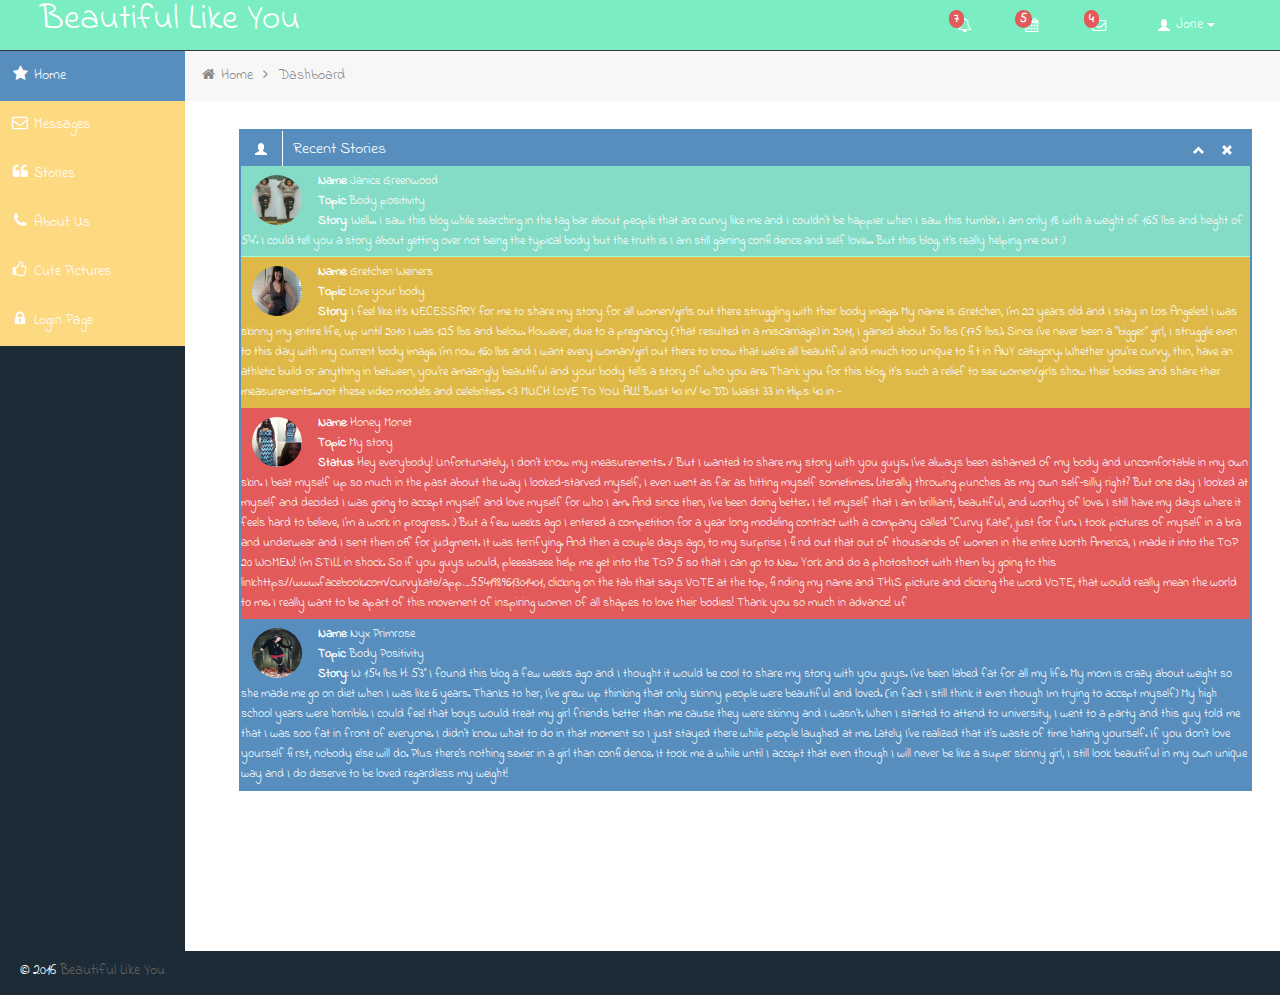
<file: index.html>
<!DOCTYPE html>
<html lang="en">
<head>

	<!-- start: Meta -->
	<meta charset="utf-8">
	<title>Beautiful Like You</title>
	<meta name="description" content="Bootstrap Metro Dashboard">
	<meta name="author" content="Jorie">
	<meta name="keyword" content="Metro, Metro UI, Dashboard, Bootstrap, Admin, Template, Theme, Responsive, Fluid, Retina">
	<!-- end: Meta -->

	<!-- start: Mobile Specific -->
	<meta name="viewport" content="width=device-width, initial-scale=1">
	<!-- end: Mobile Specific -->

	<!-- start: CSS -->
	<link id="bootstrap-style" href="css/bootstrap.min.css" rel="stylesheet">
	<link href="css/bootstrap-responsive.min.css" rel="stylesheet">
	<link id="base-style" href="css/style.css" rel="stylesheet">
	<link id="base-style-responsive" href="css/style-responsive.css" rel="stylesheet">
  <link href="css/custom.css" rel="stylesheet">
<link href='https://fonts.googleapis.com/css?family=Indie+Flower' rel='stylesheet' type='text/css'>
	<!-- end: CSS -->


	<!-- The HTML5 shim, for IE6-8 support of HTML5 elements -->
	<!--[if lt IE 9]>
	  	<script src="http://html5shim.googlecode.com/svn/trunk/html5.js"></script>
		<link id="ie-style" href="css/ie.css" rel="stylesheet">
	<![endif]-->

	<!--[if IE 9]>
		<link id="ie9style" href="css/ie9.css" rel="stylesheet">
	<![endif]-->

	<!-- start: Favicon -->
	<link rel="shortcut icon" href="img/favicon.ico">
	<!-- end: Favicon -->




</head>

<body>

<font-family: 'Indie Flower', cursive;
		<!-- start: Header -->
	<div class="navbar">
		<div class="navbar-inner">
			<div class="container-fluid">
				<a class="btn btn-navbar" data-toggle="collapse" data-target=".top-nav.nav-collapse,.sidebar-nav.nav-collapse">
					<span class="icon-bar"></span>
					<span class="icon-bar"></span>
					<span class="icon-bar"></span>
				</a>
				<a class="brand" href="index.html"><span>Beautiful Like You</span></a>

				<!-- start: Header Menu -->
				<div class="nav-no-collapse header-nav">
					<ul class="nav pull-right">
						<li class="dropdown hidden-phone">
							<a class="btn dropdown-toggle" data-toggle="dropdown" href="#">
								<i class="icon-bell"></i>
								<span class="badge red">
								7 </span>
							</a>
							<ul class="dropdown-menu notifications">
								<li class="dropdown-menu-title">
 									<span>You have 11 notifications</span>
									<a href="#refresh"><i class="icon-repeat"></i></a>
								</li>
                            	<li>
                                    <a href="#">
										<span class="icon blue"><i class="icon-user"></i></span>
										<span class="message">New user registration</span>
										<span class="time">1 min</span>
                                    </a>
                                </li>
								<li>
                                    <a href="#">
										<span class="icon green"><i class="icon-comment-alt"></i></span>
										<span class="message">New comment</span>
										<span class="time">7 min</span>
                                    </a>
                                </li>
								<li>
                                    <a href="#">
										<span class="icon green"><i class="icon-comment-alt"></i></span>
										<span class="message">New comment</span>
										<span class="time">8 min</span>
                                    </a>
                                </li>
								<li>
                                    <a href="#">
										<span class="icon green"><i class="icon-comment-alt"></i></span>
										<span class="message">New comment</span>
										<span class="time">16 min</span>
                                    </a>
                                </li>
								<li>
                                    <a href="#">
										<span class="icon blue"><i class="icon-user"></i></span>
										<span class="message">New user registration</span>
										<span class="time">36 min</span>
                                    </a>
                                </li>
								<li>
                                    <a href="#">
										<span class="icon yellow"><i class="icon-shopping-cart"></i></span>
										<span class="message">2 items sold</span>
										<span class="time">1 hour</span>
                                    </a>
                                </li>
								<li class="warning">
                                    <a href="#">
										<span class="icon red"><i class="icon-user"></i></span>
										<span class="message">User deleted account</span>
										<span class="time">2 hour</span>
                                    </a>
                                </li>
								<li class="warning">
                                    <a href="#">
										<span class="icon red"><i class="icon-shopping-cart"></i></span>
										<span class="message">New comment</span>
										<span class="time">6 hour</span>
                                    </a>
                                </li>
								<li>
                                    <a href="#">
										<span class="icon green"><i class="icon-comment-alt"></i></span>
										<span class="message">New comment</span>
										<span class="time">yesterday</span>
                                    </a>
                                </li>
								<li>
                                    <a href="#">
										<span class="icon blue"><i class="icon-user"></i></span>
										<span class="message">New user registration</span>
										<span class="time">yesterday</span>
                                    </a>
                                </li>
                                <li class="dropdown-menu-sub-footer">
                            		<a>View all notifications</a>
								</li>
							</ul>
						</li>
						<!-- start: Notifications Dropdown -->
						<li class="dropdown hidden-phone">
							<a class="btn dropdown-toggle" data-toggle="dropdown" href="#">
								<i class="icon-calendar"></i>
								<span class="badge red">
								5 </span>
							</a>
							<ul class="dropdown-menu tasks">
								<li class="dropdown-menu-title">
 									<span>You have 17 tasks in progress</span>
									<a href="#refresh"><i class="icon-repeat"></i></a>
								</li>
								<li>
                                    <a href="#">
										<span class="header">
											<span class="title">iOS Development</span>
											<span class="percent"></span>
										</span>
                                        <div class="taskProgress progressSlim red">80</div>
                                    </a>
                                </li>
                                <li>
                                    <a href="#">
										<span class="header">
											<span class="title">Android Development</span>
											<span class="percent"></span>
										</span>
                                        <div class="taskProgress progressSlim green">47</div>
                                    </a>
                                </li>
                                <li>
                                    <a href="#">
										<span class="header">
											<span class="title">ARM Development</span>
											<span class="percent"></span>
										</span>
                                        <div class="taskProgress progressSlim yellow">32</div>
                                    </a>
                                </li>
								<li>
                                    <a href="#">
										<span class="header">
											<span class="title">ARM Development</span>
											<span class="percent"></span>
										</span>
                                        <div class="taskProgress progressSlim greenLight">63</div>
                                    </a>
                                </li>
                                <li>
                                    <a href="#">
										<span class="header">
											<span class="title">ARM Development</span>
											<span class="percent"></span>
										</span>
                                        <div class="taskProgress progressSlim orange">80</div>
                                    </a>
                                </li>
								<li>
                            		<a class="dropdown-menu-sub-footer">View all tasks</a>
								</li>
							</ul>
						</li>
						<!-- end: Notifications Dropdown -->
						<!-- start: Message Dropdown -->
						<li class="dropdown hidden-phone">
							<a class="btn dropdown-toggle" data-toggle="dropdown" href="#">
								<i class="icon-envelope"></i>
								<span class="badge red">
								4 </span>
							</a>
							<ul class="dropdown-menu messages">
								<li class="dropdown-menu-title">
 									<span>You have 9 messages</span>
									<a href="#refresh"><i class="icon-repeat"></i></a>
								</li>
                            	<li>
                                    <a href="#">
										<span class="avatar"><img src="img/avatar.jpg" alt="Avatar"></span>
										<span class="header">
											<span class="from">
										    	Jorie
										     </span>
											<span class="time">
										    	6 min
										    </span>
										</span>
                                        <span class="message">
                                            Lorem ipsum dolor sit amet consectetur adipiscing elit, et al commore
                                        </span>
                                    </a>
                                </li>
                                <li>
                                    <a href="#">
										<span class="avatar"><img src="img/avatar.jpg" alt="Avatar"></span>
										<span class="header">
											<span class="from">
										    	Jorie
										     </span>
											<span class="time">
										    	56 min
										    </span>
										</span>
                                        <span class="message">
                                            Lorem ipsum dolor sit amet consectetur adipiscing elit, et al commore
                                        </span>
                                    </a>
                                </li>
                                <li>
                                    <a href="#">
										<span class="avatar"><img src="img/avatar.jpg" alt="Avatar"></span>
										<span class="header">
											<span class="from">
										    	Jorie
										     </span>
											<span class="time">
										    	3 hours
										    </span>
										</span>
                                        <span class="message">
                                            Lorem ipsum dolor sit amet consectetur adipiscing elit, et al commore
                                        </span>
                                    </a>
                                </li>
								<li>
                                    <a href="#">
										<span class="avatar"><img src="img/avatar.jpg" alt="Avatar"></span>
										<span class="header">
											<span class="from">
										    	Jorie
										     </span>
											<span class="time">
										    	yesterday
										    </span>
										</span>
                                        <span class="message">
                                            Lorem ipsum dolor sit amet consectetur adipiscing elit, et al commore
                                        </span>
                                    </a>
                                </li>
                                <li>
                                    <a href="#">
										<span class="avatar"><img src="img/avatar.jpg" alt="Avatar"></span>
										<span class="header">
											<span class="from">
										    	Jorie
										     </span>
											<span class="time">
										    	Jul 25, 2012
										    </span>
										</span>
                                        <span class="message">
                                            Lorem ipsum dolor sit amet consectetur adipiscing elit, et al commore
                                        </span>
                                    </a>
                                </li>
								<li>
                            		<a class="dropdown-menu-sub-footer">View all messages</a>
								</li>
							</ul>
						</li>

						<!-- start: User Dropdown -->
						<li class="dropdown">
							<a class="btn dropdown-toggle" data-toggle="dropdown" href="#">
								<i class="halflings-icon white user"></i> Jorie
								<span class="caret"></span>
							</a>
							<ul class="dropdown-menu">
								<li class="dropdown-menu-title">
 									<span>Account Settings</span>
								</li>
								<li><a href="#"><i class="halflings-icon user"></i> Profile</a></li>
								<li><a href="login.html"><i class="halflings-icon off"></i> Logout</a></li>
							</ul>
						</li>
						<!-- end: User Dropdown -->
					</ul>
				</div>
				<!-- end: Header Menu -->

			</div>
		</div>
	</div>
	<!-- start: Header -->

		<div class="container-fluid-full">
		<div class="row-fluid">

			<!-- start: Main Menu -->
			<div id="sidebar-left" class="span2">
        <div class="nav-collapse sidebar-nav">
          <ul class="nav nav-tabs nav-stacked main-menu">
            <li><a href="index.html"><i class="icon-star"></i><span class="hidden-tablet"> Home</span></a></li>
            <li><a href="messages.html"><i class="icon-envelope"></i><span class="hidden-tablet"> Messages</span></a></li>
            <li><a href="form.html"><i class="icon-quote-left"></i><span class="hidden-tablet"> Stories</span></a></li>
            <li><a href="calendar.html"><i class="icon-phone"></i><span class="hidden-tablet"> About Us</span></a></li>
            <li><a href="gallery.html"><i class="icon-thumbs-up"></i><span class="hidden-tablet"> Cute Pictures</span></a></li>
            <li><a href="login.html"><i class="icon-lock"></i><span class="hidden-tablet"> Login Page</span></a></li>
          </ul>
        </div>
			</div>
			<!-- end: Main Menu -->

			<noscript>
				<div class="alert alert-block span10">
					<h4 class="alert-heading">Warning!</h4>
					<p>You need to have <a href="http://en.wikipedia.org/wiki/JavaScript" target="_blank">JavaScript</a> enabled to use this site.</p>
				</div>
			</noscript>

			<!-- start: Content -->
			<div id="content" class="span10">


			<ul class="breadcrumb">
				<li>
					<i class="icon-home"></i>
					<a href="index.html">Home</a>
					<i class="icon-angle-right"></i>
				</li>
				<li><a href="#">Dashboard</a></li>
			</ul>




				<div class="box black span4" id= "Stories" onTablet="span6" onDesktop="span4">
					<div class="box-header">
						<h2><i class="halflings-icon white user"></i><span class="break"></span>Recent Stories</h2>
						<div class="box-icon">
							<a href="#" class="btn-minimize"><i class="halflings-icon white chevron-up"></i></a>
							<a href="#" class="btn-close"><i class="halflings-icon white remove"></i></a>
						</div>
					</div>
					<div class="box-content">
						<ul class="dashboard-list metro">
							<li class="green">
								<a href="#">
									<img class="avatar" alt="Jorie" src="curveappeal.jpg">
								</a>
								<strong>Name:</strong> Janice Greenwood<br>
								<strong>Topic:</strong> Body positivity<br>
								<strong>Story:</strong> Well… I saw this blog while searching in the tag bar about people that are curvy like me and I couldn’t be happier when I saw this tumblr. I am only 18 with a weight of 165 lbs and height of 5'4’’. I could tell you a story about getting over not being the typical body but the truth is I am still gaining confidence and self love… But this blog, it’s really helping me out :)
							</li>
							<li class="yellow">
								<a href="#">
									<img class="avatar" alt="Jorie" src="17.jpg">
								</a>
								<strong>Name:</strong> Gretchen Weiners<br>
								<strong>Topic:</strong> Love your body<br>
								<strong>Story:</strong> I feel like it’s NECESSARY for me to share my story for all women/girls out there struggling with their body image. My name is Gretchen, I’m 22 years old and I stay in Los Angeles! I was skinny my entire life, up until 2010 I was 125 lbs and below. However, due to a pregnancy (that resulted in a miscarriage)  in 2011, I gained about 50 lbs (175 lbs). Since I’ve never been a “bigger”  girl, I struggle even to this day with my current body image. I’m now 160 lbs and I want every woman/girl out there to know that we’re all beautiful and much too unique to fit in ANY category. Whether you’re curvy, thin, have an athletic build or anything in between, you’re amazingly beautiful and your body tells a story of who you are. Thank you for this blog, it’s such a relief to see women/girls show their bodies and share their measurements…not these video models and celebrities. <3 MUCH LOVE TO YOU ALL! Bust: 40 in/ 40 DD Waist: 33 in Hips: 40 in -
							</li>
							<li class="red">
								<a href="#">
									<img class="avatar" alt="Jorie" src="bluedress.jpg">
								</a>
								<strong>Name:</strong> Honey Monet<br>
								<strong>Topic:</strong> My story<br>
								<strong>Status:</strong> Hey everybody! Unfortunately, I don’t know my measurements. :/ But I wanted to share my story with you guys.

I’ve always been ashamed of my body and uncomfortable in my own skin. I beat myself up so much in the past about the way I looked–starved myself, I even went as far as hitting myself sometimes. Literally throwing punches as my own self–silly right? But one day I looked at myself and decided I was going to accept myself and love myself for who I am. And since then, I’ve been doing better. I tell myself that I am brilliant, beautiful, and worthy of love. I still have my days where it feels hard to believe, I’m a work in progress. :) But a few weeks ago I entered a competition for a year long modeling contract with a company called “Curvy Kate”, just for fun. I took pictures of myself in a bra and underwear and I sent them off for judgment. It was terrifying.  And then a couple days ago, to my surprise I find out that out of thousands of women in the entire North America, I made it into the TOP 20 WOMEN!  I’m STILL in shock.

So if you guys would, pleeeaseee help me get into the TOP 5 so that I can go to New York and do a photoshoot with them by going to this link:https://www.facebook.com/curvykate/app_554198961301401, clicking on the tab that says VOTE at the top, finding my name and THIS picture and clicking the word VOTE,
that would really mean the world to me. I really want to be apart of this movement of inspiring women of all shapes to love their bodies! Thank you so much in advance!

uf
							</li>
							<li class="blue">
								<a href="#">
									<img class="avatar" alt="Jorie" src="leaf.png">
								</a>
								<strong>Name:</strong> Nyx Primrose<br>
								<strong>Topic:</strong> Body Positivity<br>
								<strong>Story:</strong> W: 154 lbs H: 5'3’’ I found this blog a few weeks ago and I thought it would be cool to share my story with you guys. I’ve been labed fat for all my life. My mom is crazy about weight so she made me go on diet when I was like 6 years. Thanks to her, I’ve grew up thinking that only skinny people were beautiful and loved. (in fact I still think it even though Im trying to accept myself) My high school years were horrible. I could feel that boys would treat my girl friends better than me cause they were skinny and I wasn’t. When I started to attend to university, I went to a party and this guy told me that I was soo fat in front of everyone. I didn’t know what to do in that moment so I just stayed there while people laughed at me. Lately I’ve realized that it’s waste of time hating yourself. If you don’t love yourself first, nobody else will do. Plus there’s nothing sexier in a girl than confidence. It took me a while until I accept that even though I will never be like a super skinny girl, I still look beautiful in my own unique way and I do deserve to be loved regardless my weight!
							</li>
						</ul>
					</div>
				</div><!--/span-->








	</div><!--/.fluid-container-->

			<!-- end: Content -->
		</div><!--/#content.span10-->
		</div><!--/fluid-row-->

	<div class="modal hide fade" id="myModal">
		<div class="modal-header">
			<button type="button" class="close" data-dismiss="modal">×</button>
			<h3>Settings</h3>
		</div>
		<div class="modal-body">
			<p>Here settings can be configured...</p>
		</div>
		<div class="modal-footer">
			<a href="#" class="btn" data-dismiss="modal">Close</a>
			<a href="#" class="btn btn-primary">Save changes</a>
		</div>
	</div>

	<div class="common-modal modal fade" id="common-Modal1" tabindex="-1" role="dialog" aria-hidden="true">
		<div class="modal-content">
			<ul class="list-inline item-details">
				<li><a href="http://themifycloud.com">Admin templates</a></li>
				<li><a href="http://themescloud.org">Bootstrap themes</a></li>
			</ul>
		</div>
	</div>

	<div class="clearfix"></div>

	<footer>

		<p>
			<span style="text-align:left;float:left">&copy; 2016 <a href="http://themifycloud.com/downloads/janux-free-responsive-admin-dashboard-template/" alt="Bootstrap_Metro_Dashboard"> Beautiful Like You</a></span>

		</p>

	</footer>

	<!-- start: JavaScript-->

		<script src="js/jquery-1.9.1.min.js"></script>
	<script src="js/jquery-migrate-1.0.0.min.js"></script>

		<script src="js/jquery-ui-1.10.0.custom.min.js"></script>

		<script src="js/jquery.ui.touch-punch.js"></script>

		<script src="js/modernizr.js"></script>

		<script src="js/bootstrap.min.js"></script>

		<script src="js/jquery.cookie.js"></script>

		<script src='js/fullcalendar.min.js'></script>

		<script src='js/jquery.dataTables.min.js'></script>

		<script src="js/excanvas.js"></script>
	<script src="js/jquery.flot.js"></script>
	<script src="js/jquery.flot.pie.js"></script>
	<script src="js/jquery.flot.stack.js"></script>
	<script src="js/jquery.flot.resize.min.js"></script>

		<script src="js/jquery.chosen.min.js"></script>

		<script src="js/jquery.uniform.min.js"></script>

		<script src="js/jquery.cleditor.min.js"></script>

		<script src="js/jquery.noty.js"></script>

		<script src="js/jquery.elfinder.min.js"></script>

		<script src="js/jquery.raty.min.js"></script>

		<script src="js/jquery.iphone.toggle.js"></script>

		<script src="js/jquery.uploadify-3.1.min.js"></script>

		<script src="js/jquery.gritter.min.js"></script>

		<script src="js/jquery.imagesloaded.js"></script>

		<script src="js/jquery.masonry.min.js"></script>

		<script src="js/jquery.knob.modified.js"></script>

		<script src="js/jquery.sparkline.min.js"></script>

		<script src="js/counter.js"></script>

		<script src="js/retina.js"></script>

		<script src="js/custom.js"></script>
	<!-- end: JavaScript-->

</body>
</html>
</file>
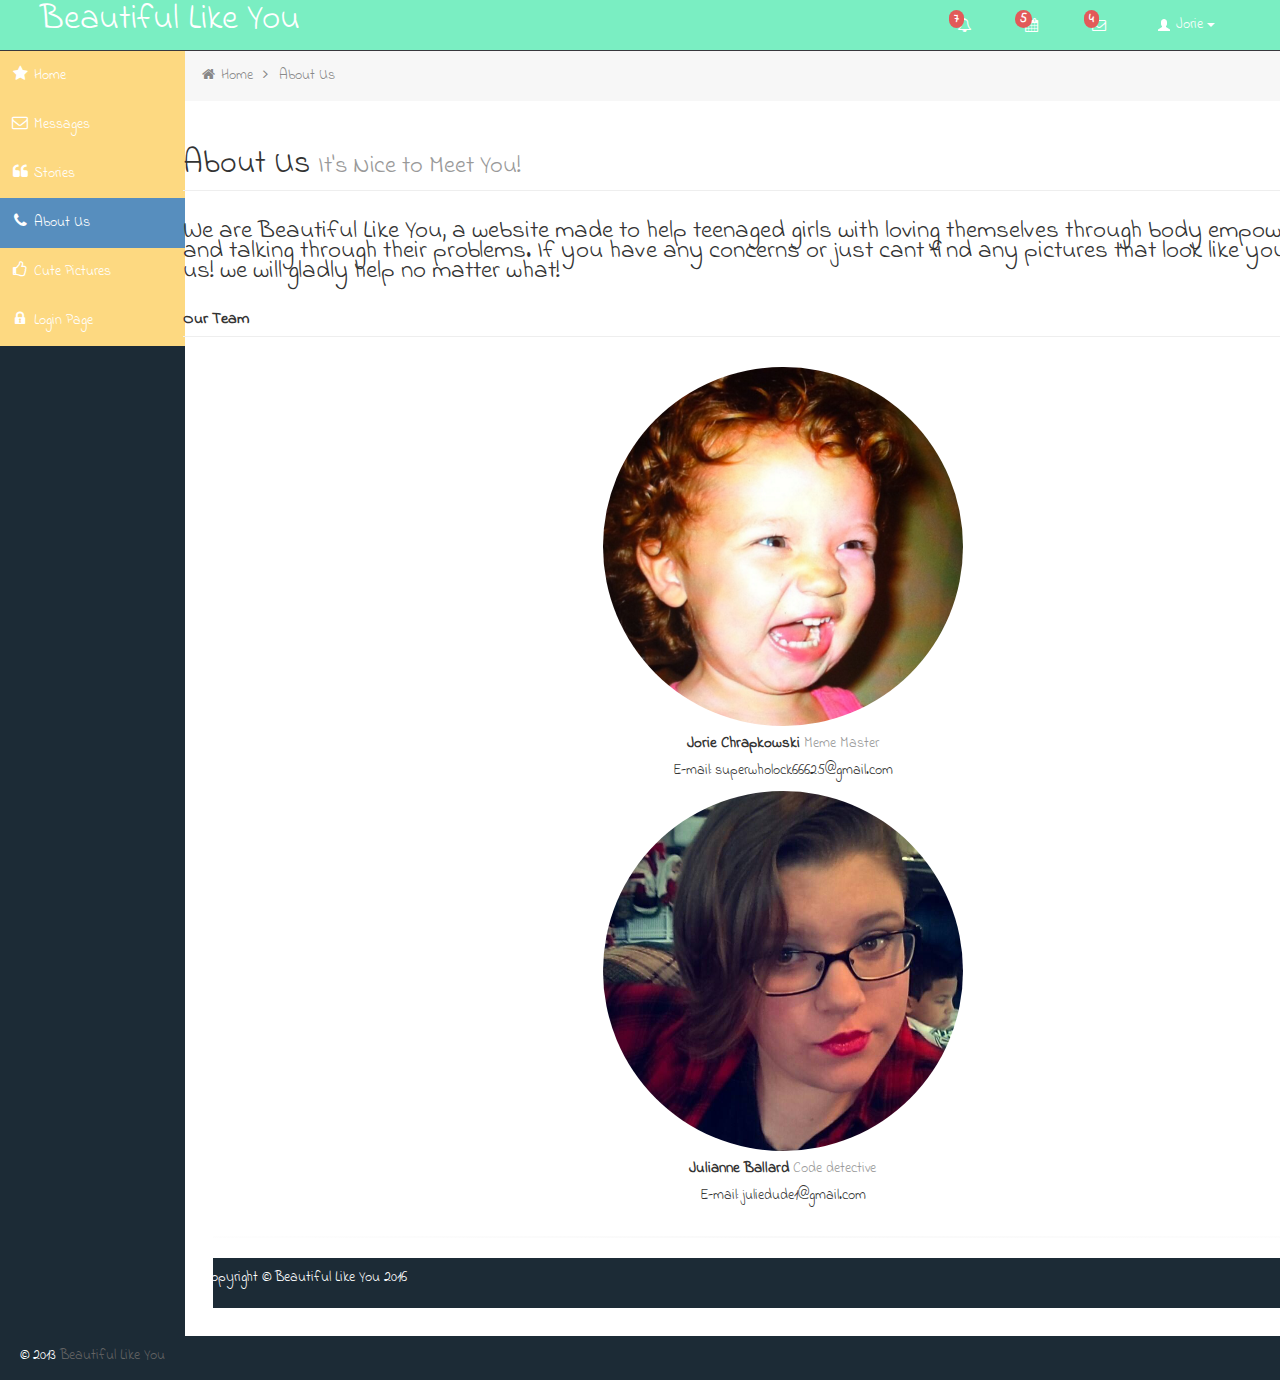
<file: calendar.html>
<!DOCTYPE html>
<html lang="en">
<head>

	<!-- start: Meta -->
	<meta charset="utf-8">
	<title>Beautiful Like You-About Us</title>
	<meta name="description" content="Bootstrap Metro Dashboard">
	<meta name="author" content="Jorie">
	<meta name="keyword" content="Metro, Metro UI, Dashboard, Bootstrap, Admin, Template, Theme, Responsive, Fluid, Retina">
	<!-- end: Meta -->

	<!-- start: Mobile Specific -->
	<meta name="viewport" content="width=device-width, initial-scale=1">
	<!-- end: Mobile Specific -->

	<!-- start: CSS -->
	<link id="bootstrap-style" href="css/bootstrap.min.css" rel="stylesheet">
	<link href="css/bootstrap-responsive.min.css" rel="stylesheet">
  <link href="css/styles.css" rel="stylesheet">
	<link id="base-style" href="css/style.css" rel="stylesheet">
	<link id="base-style-responsive" href="css/style-responsive.css" rel="stylesheet">
	<link href='https://fonts.googleapis.com/css?family=Indie+Flower' rel='stylesheet' type='text/css'>
	<!-- The HTML5 shim, for IE6-8 support of HTML5 elements -->
	<!--[if lt IE 9]>
	  	<script src="http://html5shim.googlecode.com/svn/trunk/html5.js"></script>
		<link id="ie-style" href="css/ie.css" rel="stylesheet">
	<![endif]-->

	<!--[if IE 9]>
		<link id="ie9style" href="css/ie9.css" rel="stylesheet">
	<![endif]-->

	<!-- start: Favicon -->
	<link rel="shortcut icon" href="img/favicon.ico">
	<link href="css/custom.css" rel="stylesheet">
  <!-- end: Favicon -->




</head>

<body>
		<!-- start: Header -->
	<div class="navbar">
		<div class="navbar-inner">
			<div class="container-fluid">
				<a class="btn btn-navbar" data-toggle="collapse" data-target=".top-nav.nav-collapse,.sidebar-nav.nav-collapse">
					<span class="icon-bar"></span>
					<span class="icon-bar"></span>
					<span class="icon-bar"></span>
				</a>
				<a class="brand" href="index.html"><span>Beautiful Like You</span></a>

				<!-- start: Header Menu -->
				<div class="nav-no-collapse header-nav">
					<ul class="nav pull-right">
						<li class="dropdown hidden-phone">
							<a class="btn dropdown-toggle" data-toggle="dropdown" href="#">
								<i class="icon-bell"></i>
								<span class="badge red">
								7 </span>
							</a>
							<ul class="dropdown-menu notifications">
								<li class="dropdown-menu-title">
 									<span>You have 11 notifications</span>
									<a href="#refresh"><i class="icon-repeat"></i></a>
								</li>
                            	<li>
                                    <a href="#">
										<span class="icon blue"><i class="icon-user"></i></span>
										<span class="message">New user registration</span>
										<span class="time">1 min</span>
                                    </a>
                                </li>
								<li>
                                    <a href="#">
										<span class="icon green"><i class="icon-comment-alt"></i></span>
										<span class="message">New comment</span>
										<span class="time">7 min</span>
                                    </a>
                                </li>
								<li>
                                    <a href="#">
										<span class="icon green"><i class="icon-comment-alt"></i></span>
										<span class="message">New comment</span>
										<span class="time">8 min</span>
                                    </a>
                                </li>
								<li>
                                    <a href="#">
										<span class="icon green"><i class="icon-comment-alt"></i></span>
										<span class="message">New comment</span>
										<span class="time">16 min</span>
                                    </a>
                                </li>
								<li>
                                    <a href="#">
										<span class="icon blue"><i class="icon-user"></i></span>
										<span class="message">New user registration</span>
										<span class="time">36 min</span>
                                    </a>
                                </li>
								<li>
                                    <a href="#">
										<span class="icon yellow"><i class="icon-shopping-cart"></i></span>
										<span class="message">2 items sold</span>
										<span class="time">1 hour</span>
                                    </a>
                                </li>
								<li class="warning">
                                    <a href="#">
										<span class="icon red"><i class="icon-user"></i></span>
										<span class="message">User deleted account</span>
										<span class="time">2 hour</span>
                                    </a>
                                </li>
								<li class="warning">
                                    <a href="#">
										<span class="icon red"><i class="icon-shopping-cart"></i></span>
										<span class="message">New comment</span>
										<span class="time">6 hour</span>
                                    </a>
                                </li>
								<li>
                                    <a href="#">
										<span class="icon green"><i class="icon-comment-alt"></i></span>
										<span class="message">New comment</span>
										<span class="time">yesterday</span>
                                    </a>
                                </li>
								<li>
                                    <a href="#">
										<span class="icon blue"><i class="icon-user"></i></span>
										<span class="message">New user registration</span>
										<span class="time">yesterday</span>
                                    </a>
                                </li>
                                <li class="dropdown-menu-sub-footer">
                            		<a>View all notifications</a>
								</li>
							</ul>
						</li>
						<!-- start: Notifications Dropdown -->
						<li class="dropdown hidden-phone">
							<a class="btn dropdown-toggle" data-toggle="dropdown" href="#">
								<i class="icon-calendar"></i>
								<span class="badge red">
								5 </span>
							</a>
							<ul class="dropdown-menu tasks">
								<li class="dropdown-menu-title">
 									<span>You have 17 tasks in progress</span>
									<a href="#refresh"><i class="icon-repeat"></i></a>
								</li>
								<li>
                                    <a href="#">
										<span class="header">
											<span class="title">iOS Development</span>
											<span class="percent"></span>
										</span>
                                        <div class="taskProgress progressSlim red">80</div>
                                    </a>
                                </li>
                                <li>
                                    <a href="#">
										<span class="header">
											<span class="title">Android Development</span>
											<span class="percent"></span>
										</span>
                                        <div class="taskProgress progressSlim green">47</div>
                                    </a>
                                </li>
                                <li>
                                    <a href="#">
										<span class="header">
											<span class="title">ARM Development</span>
											<span class="percent"></span>
										</span>
                                        <div class="taskProgress progressSlim yellow">32</div>
                                    </a>
                                </li>
								<li>
                                    <a href="#">
										<span class="header">
											<span class="title">ARM Development</span>
											<span class="percent"></span>
										</span>
                                        <div class="taskProgress progressSlim greenLight">63</div>
                                    </a>
                                </li>
                                <li>
                                    <a href="#">
										<span class="header">
											<span class="title">ARM Development</span>
											<span class="percent"></span>
										</span>
                                        <div class="taskProgress progressSlim orange">80</div>
                                    </a>
                                </li>
								<li>
                            		<a class="dropdown-menu-sub-footer">View all tasks</a>
								</li>
							</ul>
						</li>
						<!-- end: Notifications Dropdown -->
						<!-- start: Message Dropdown -->
						<li class="dropdown hidden-phone">
							<a class="btn dropdown-toggle" data-toggle="dropdown" href="#">
								<i class="icon-envelope"></i>
								<span class="badge red">
								4 </span>
							</a>
							<ul class="dropdown-menu messages">
								<li class="dropdown-menu-title">
 									<span>You have 9 messages</span>
									<a href="#refresh"><i class="icon-repeat"></i></a>
								</li>
                            	<li>
                                    <a href="#">
										<span class="avatar"><img src="img/avatar.jpg" alt="Avatar"></span>
										<span class="header">
											<span class="from">
										    	Jorie
										     </span>
											<span class="time">
										    	6 min
										    </span>
										</span>
                                        <span class="message">
                                            Lorem ipsum dolor sit amet consectetur adipiscing elit, et al commore
                                        </span>
                                    </a>
                                </li>
                                <li>
                                    <a href="#">
										<span class="avatar"><img src="img/avatar.jpg" alt="Avatar"></span>
										<span class="header">
											<span class="from">
										    	Jorie
										     </span>
											<span class="time">
										    	56 min
										    </span>
										</span>
                                        <span class="message">
                                            Lorem ipsum dolor sit amet consectetur adipiscing elit, et al commore
                                        </span>
                                    </a>
                                </li>
                                <li>
                                    <a href="#">
										<span class="avatar"><img src="img/avatar.jpg" alt="Avatar"></span>
										<span class="header">
											<span class="from">
										    	Jorie
										     </span>
											<span class="time">
										    	3 hours
										    </span>
										</span>
                                        <span class="message">
                                            Lorem ipsum dolor sit amet consectetur adipiscing elit, et al commore
                                        </span>
                                    </a>
                                </li>
								<li>
                                    <a href="#">
										<span class="avatar"><img src="img/avatar.jpg" alt="Avatar"></span>
										<span class="header">
											<span class="from">
										    	Jorie
										     </span>
											<span class="time">
										    	yesterday
										    </span>
										</span>
                                        <span class="message">
                                            Lorem ipsum dolor sit amet consectetur adipiscing elit, et al commore
                                        </span>
                                    </a>
                                </li>
                                <li>
                                    <a href="#">
										<span class="avatar"><img src="img/avatar.jpg" alt="Avatar"></span>
										<span class="header">
											<span class="from">
										    	Jorie
										     </span>
											<span class="time">
										    	Jul 25, 2012
										    </span>
										</span>
                                        <span class="message">
                                            Lorem ipsum dolor sit amet consectetur adipiscing elit, et al commore
                                        </span>
                                    </a>
                                </li>
								<li>
                            		<a class="dropdown-menu-sub-footer">View all messages</a>
								</li>
							</ul>
						</li>

						<!-- start: User Dropdown -->
						<li class="dropdown">
							<a class="btn dropdown-toggle" data-toggle="dropdown" href="#">
								<i class="halflings-icon white user"></i> Jorie
								<span class="caret"></span>
							</a>
							<ul class="dropdown-menu">
								<li class="dropdown-menu-title">
 									<span>Account Settings</span>
								</li>
								<li><a href="#"><i class="halflings-icon user"></i> Profile</a></li>
								<li><a href="login.html"><i class="halflings-icon off"></i> Logout</a></li>
							</ul>
						</li>
						<!-- end: User Dropdown -->
					</ul>
				</div>
				<!-- end: Header Menu -->

			</div>
		</div>
	</div>
	<!-- start: Header -->

		<div class="container-fluid-full">
		<div class="row-fluid">

			<!-- start: Main Menu -->
			<div id="sidebar-left" class="span2">
				<div class="nav-collapse sidebar-nav">
					<ul class="nav nav-tabs nav-stacked main-menu">
						<li><a href="index.html"><i class="icon-star"></i><span class="hidden-tablet"> Home</span></a></li>
						<li><a href="messages.html"><i class="icon-envelope"></i><span class="hidden-tablet"> Messages</span></a></li>
            <li><a href="form.html"><i class="icon-quote-left"></i><span class="hidden-tablet"> Stories</span></a></li>
            <li><a href="calendar.html"><i class="icon-phone"></i><span class="hidden-tablet"> About Us</span></a></li>
						<li><a href="gallery.html"><i class="icon-thumbs-up"></i><span class="hidden-tablet"> Cute Pictures</span></a></li>
						<li><a href="login.html"><i class="icon-lock"></i><span class="hidden-tablet"> Login Page</span></a></li>
					</ul>
				</div>
			</div>
			<!-- end: Main Menu -->

			<noscript>
				<div class="alert alert-block span10">
					<h4 class="alert-heading">Warning!</h4>
					<p>You need to have <a href="http://en.wikipedia.org/wiki/JavaScript" target="_blank">JavaScript</a> enabled to use this site.</p>
				</div>
			</noscript>

			<!-- start: Content -->
			<div id="content" class="span10">


			<ul class="breadcrumb">
				<li>
					<i class="icon-home"></i>
					<a href="index.html">Home</a>
					<i class="icon-angle-right"></i>
				</li>
				<li><a href="#">About Us</a></li>
			</ul>

			<div class="row-fluid sortable">
<div class="container">

        <!-- Introduction Row -->
        <div class="row">
            <div class="col-lg-12">
                <h1 class="page-header">About Us
                    <small>It's Nice to Meet You!</small>
                </h1>
                <p style="font-size:25px">We are Beautiful Like You, a website made to help teenaged girls with loving themselves through body empowerment and talking through their problems. If you have any concerns or just cant find any pictures that look like you, contact us! we will gladly help no matter what! </p>
            </div>
        </div>

        <!-- Team Members Row -->
        <div class="row">
            <div class="col-lg-12">
                <h2 class="page-header">Our Team</h2>
            </div>
            <div class="col-lg-4 col-sm-6 text-center">
                <img id="aboutimage" class="img-width img-circle img-responsive img-center" src="jorie.png" alt="">
                <h3>Jorie Chrapkowski
                    <small>Meme Master</small>
                </h3>
                <p>E-mail: superwholock66625@gmail.com</p>
            </div>
            <div class="col-lg-4 col-sm-6 text-center">
                <img class="img-width img-circle img-responsive img-center" src="Julianne.jpg" alt="">
                <h3>Julianne Ballard
                    <small> Code detective</small>
                </h3>
                <p>E-mail: juliedude1@gmail.com</p>
            </div>
        </div>

        <hr>

        <!-- Footer -->
        <footer>
            <div class="row">
                <div class="col-lg-12">
                    <p>Copyright &copy; Beautiful Like You 2016</p>
                </div>
                <!-- /.col-lg-12 -->
            </div>
            <!-- /.row -->
        </footer>

    </div>
			</div><!--/row-->


	</div><!--/.fluid-container-->

			<!-- end: Content -->
		</div><!--/#content.span10-->
		</div><!--/fluid-row-->

	<div class="modal hide fade" id="myModal">
		<div class="modal-header">
			<button type="button" class="close" data-dismiss="modal">×</button>
			<h3>Settings</h3>
		</div>
		<div class="modal-body">
			<p>Here settings can be configured...</p>
		</div>
		<div class="modal-footer">
			<a href="#" class="btn" data-dismiss="modal">Close</a>
			<a href="#" class="btn btn-primary">Save changes</a>
		</div>
	</div>
	<div class="common-modal modal fade" id="common-Modal1" tabindex="-1" role="dialog" aria-hidden="true">
		<div class="modal-content">
			<ul class="list-inline item-details">
				<li><a href="http://themifycloud.com">Admin templates</a></li>
				<li><a href="http://themescloud.org">Bootstrap themes</a></li>
			</ul>
		</div>
	</div>

	<div class="clearfix"></div>

	<footer>

		<p>
			<span style="text-align:left;float:left">&copy; 2013 <a href="http://themifycloud.com/downloads/janux-free-responsive-admin-dashboard-template/" alt="Bootstrap_Metro_Dashboard">Beautiful Like You</a></span>

		</p>

	</footer>

	<!-- start: JavaScript-->

		<script src="js/jquery-1.9.1.min.js"></script>
	<script src="js/jquery-migrate-1.0.0.min.js"></script>

		<script src="js/jquery-ui-1.10.0.custom.min.js"></script>

		<script src="js/jquery.ui.touch-punch.js"></script>

		<script src="js/modernizr.js"></script>

		<script src="js/bootstrap.min.js"></script>

		<script src="js/jquery.cookie.js"></script>

		<script src='js/fullcalendar.min.js'></script>

		<script src='js/jquery.dataTables.min.js'></script>

		<script src="js/excanvas.js"></script>
	<script src="js/jquery.flot.js"></script>
	<script src="js/jquery.flot.pie.js"></script>
	<script src="js/jquery.flot.stack.js"></script>
	<script src="js/jquery.flot.resize.min.js"></script>

		<script src="js/jquery.chosen.min.js"></script>

		<script src="js/jquery.uniform.min.js"></script>

		<script src="js/jquery.cleditor.min.js"></script>

		<script src="js/jquery.noty.js"></script>

		<script src="js/jquery.elfinder.min.js"></script>

		<script src="js/jquery.raty.min.js"></script>

		<script src="js/jquery.iphone.toggle.js"></script>

		<script src="js/jquery.uploadify-3.1.min.js"></script>

		<script src="js/jquery.gritter.min.js"></script>

		<script src="js/jquery.imagesloaded.js"></script>

		<script src="js/jquery.masonry.min.js"></script>

		<script src="js/jquery.knob.modified.js"></script>

		<script src="js/jquery.sparkline.min.js"></script>

		<script src="js/counter.js"></script>

		<script src="js/retina.js"></script>

		<script src="js/custom.js"></script>
	<!-- end: JavaScript-->

</body>
</html>
</file>
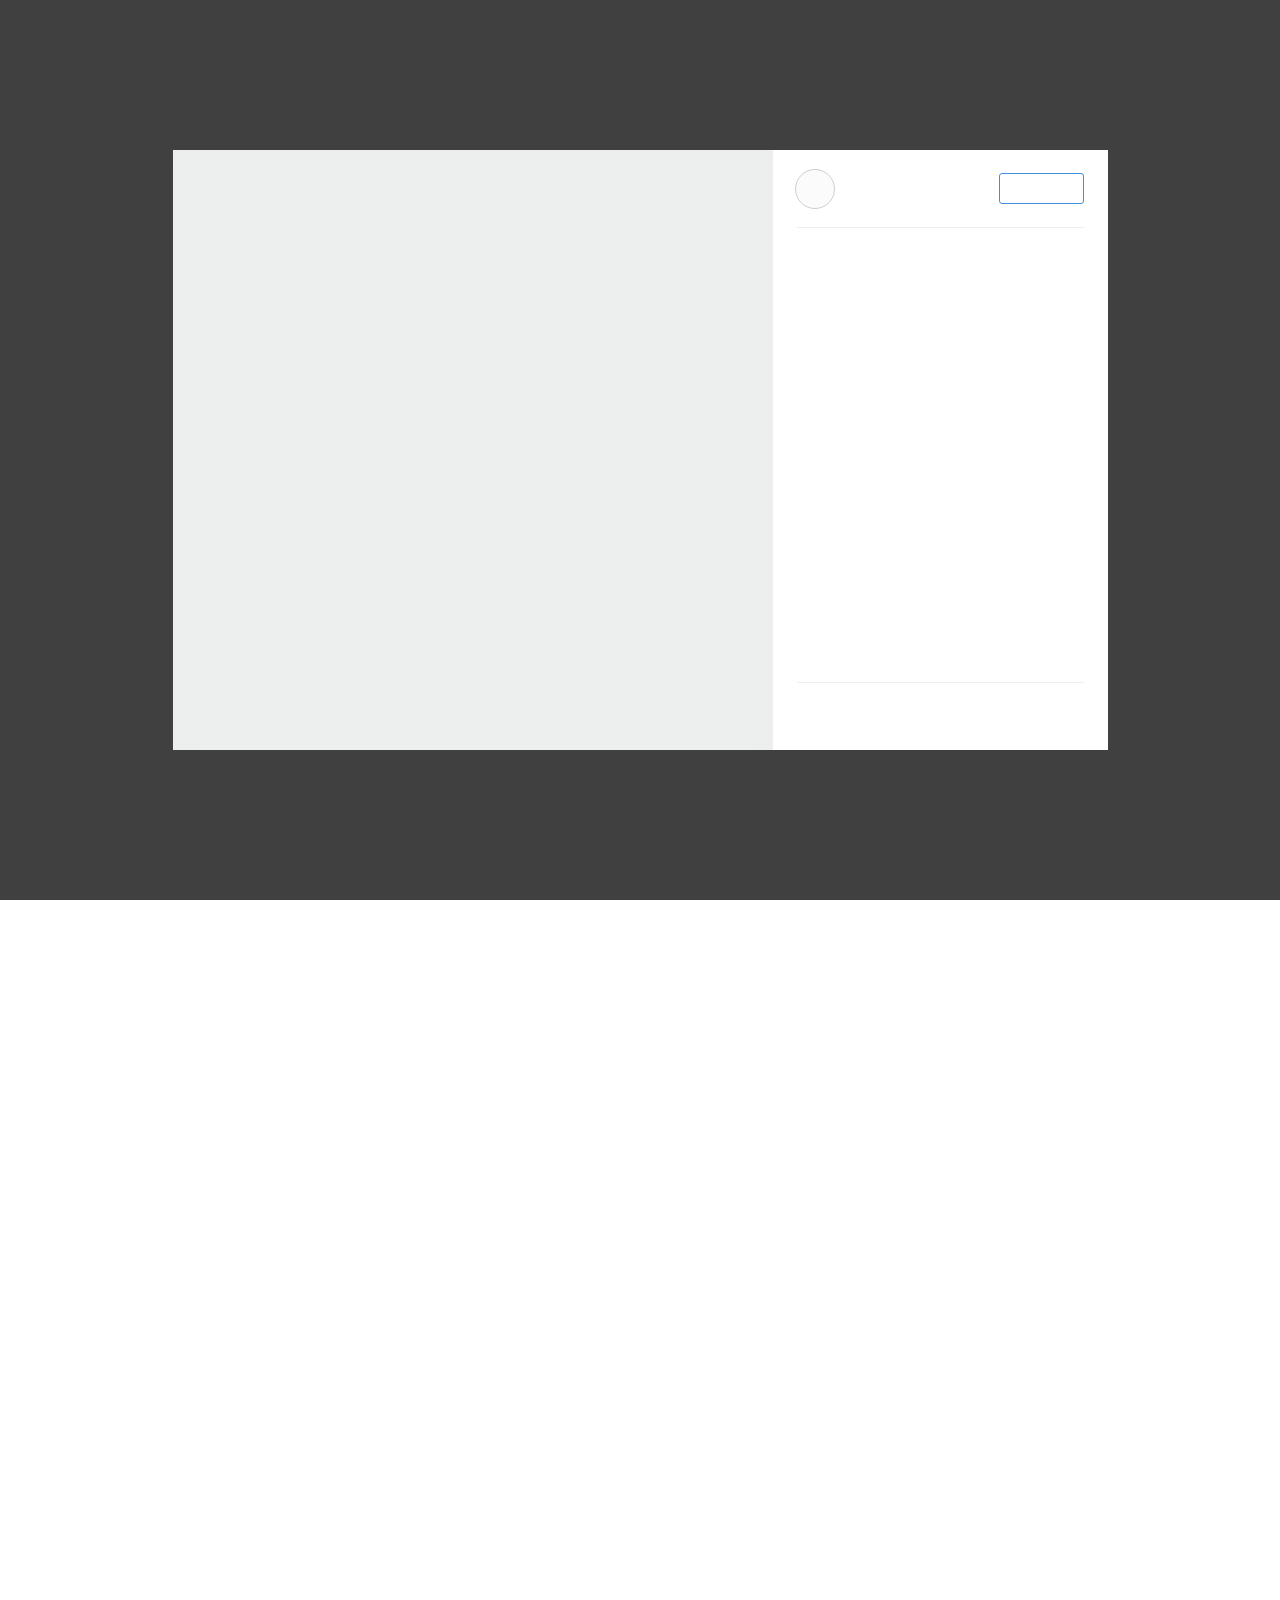
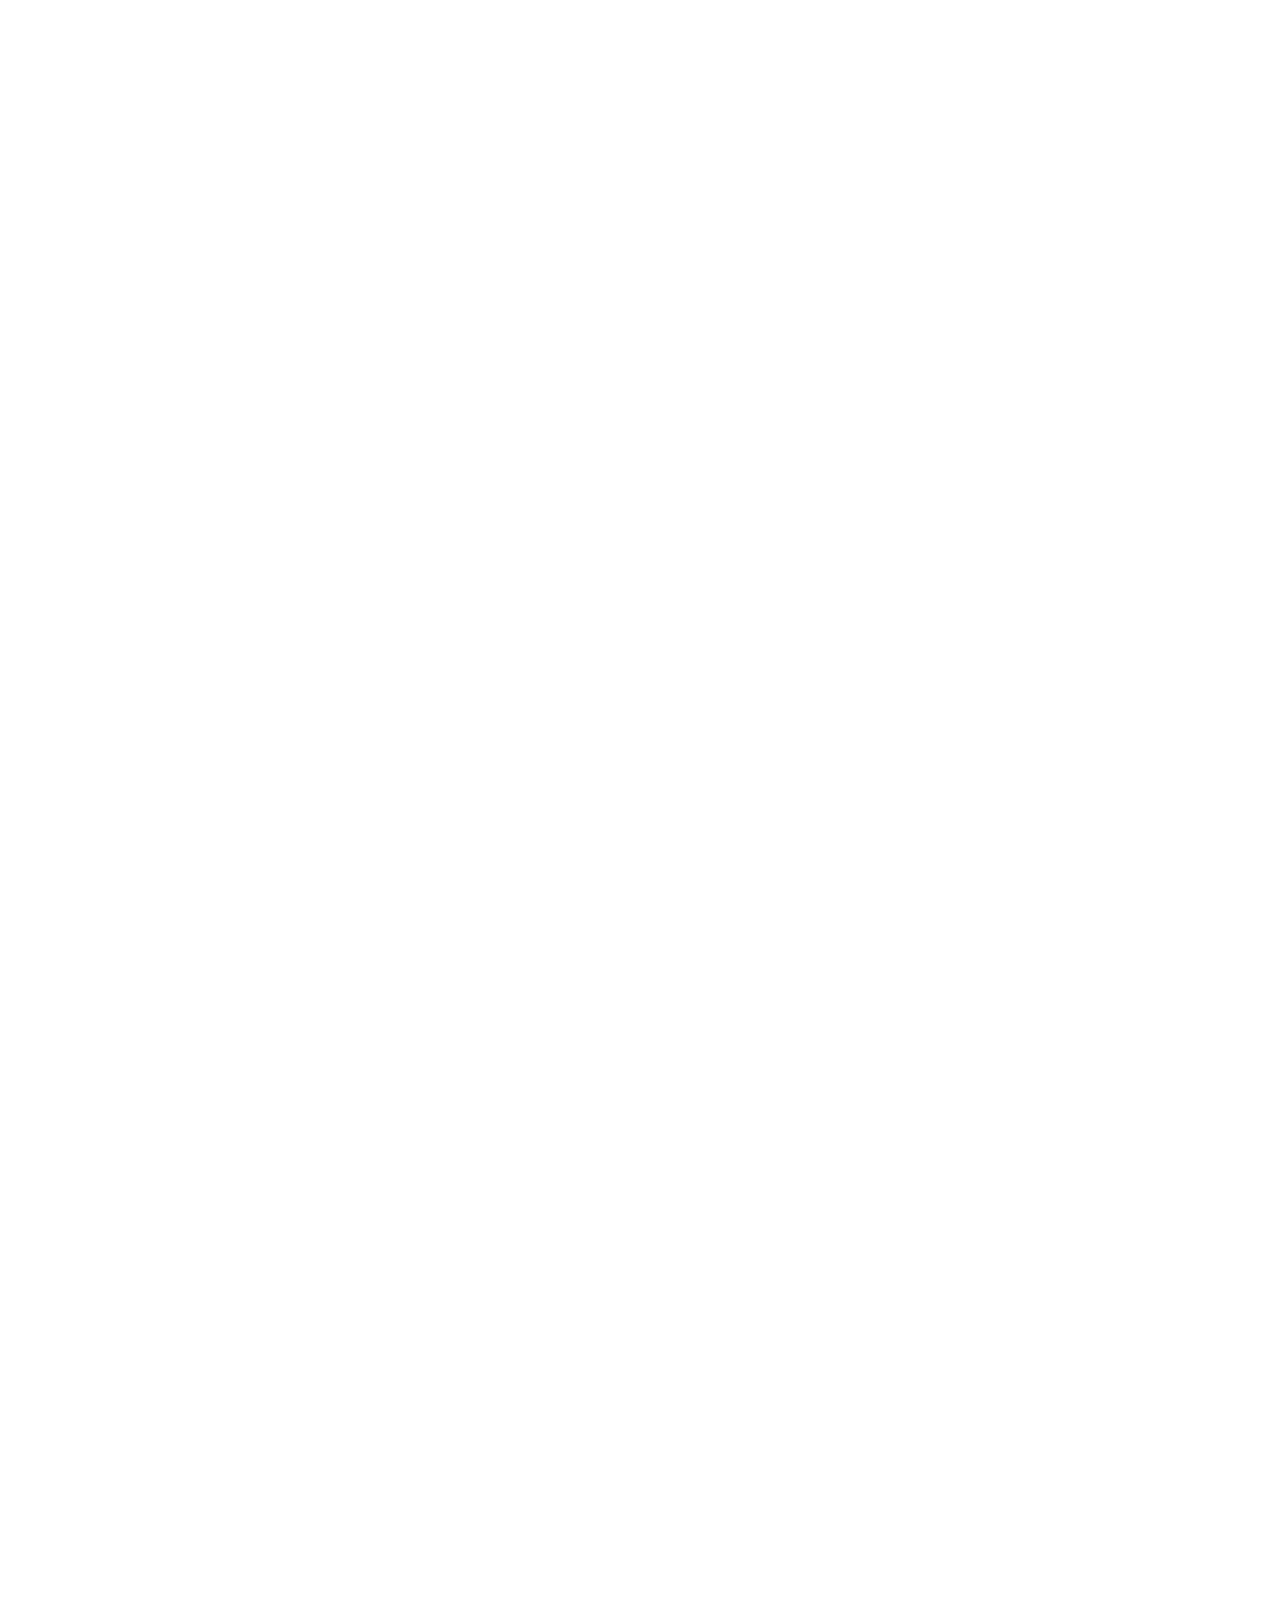
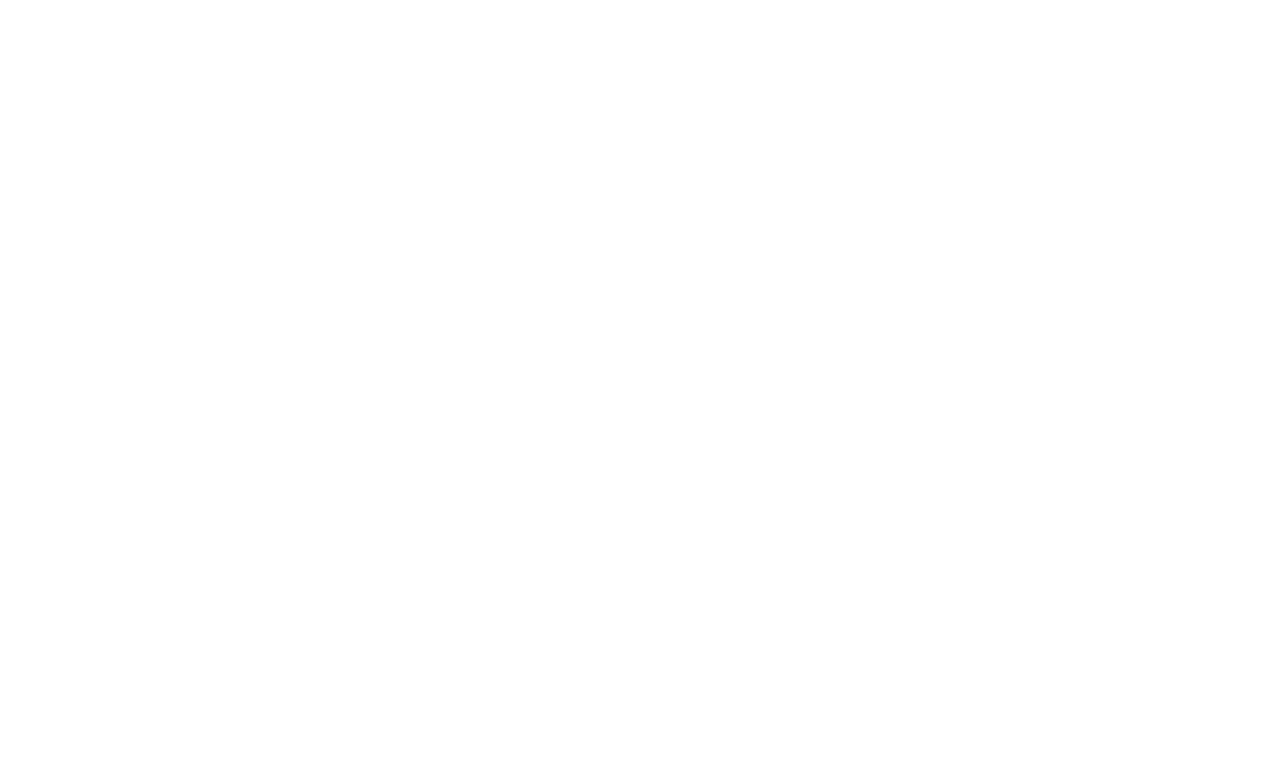
<file: eye.html>
<!DOCTYPE html>
<!-- saved from url=(0056)https://www.instagram.com/p/BAr3qzCnJQg/?tagged=nomakeup -->
<html lang="en" class="js logged-in wf-proximanova-n3-active wf-proximanova-n4-active wf-proximanova-n6-active wf-proximanova-n7-active wf-active"><!--<![endif]--><head><meta http-equiv="Content-Type" content="text/html; charset=UTF-8">
        
    <script async="" src="./eye_files/fbevents.js"></script><script id="facebook-jssdk" src="./eye_files/sdk.js"></script><script type="text/javascript">window._timings = {"domLoading": Date.now()}</script>

        <meta charset="utf-8">
        <meta http-equiv="X-UA-Compatible" content="IE=edge">

        <title>#nomakeup • Instagram photos and videos</title>

        <script type="text/javascript">
  WebFontConfig = {
    custom: {
      families: ['proxima-nova:n3,n4,n6,n7'],
    }
  };
</script>
<script src="./eye_files/c0456c81549b.js" type="text/javascript" async=""></script>

<style type="text/css">
  /* @license
   * MyFonts Webfont Build ID 2164953, 2012-03-23T23:06:30-0400
   *
   * The fonts listed in this notice are subject to the End User License
   * Agreement(s) entered into by the website owner. All other parties are
   * explicitly restricted from using the Licensed Webfonts(s).
   *
   * You may obtain a valid license at the URLs below.
   *
   *
   * Webfont: Proxima Nova Light by Mark Simonson
   * URL: http://www.myfonts.com/fonts/marksimonson/proxima-nova/light/
   * Licensed pageviews: unlimited
   *
   * Webfont: Proxima Nova Regular by Mark Simonson
   * URL: http://www.myfonts.com/fonts/marksimonson/proxima-nova/regular/
   * Licensed pageviews: unlimited
   *
   * Webfont: Proxima Nova Semibold by Mark Simonson
   * URL: http://www.myfonts.com/fonts/marksimonson/proxima-nova/semibold/
   * Licensed pageviews: unlimited
   *
   * Webfont: Proxima Nova Bold Italic by Mark Simonson
   * URL: http://www.myfonts.com/fonts/marksimonson/proxima-nova/bold-it/
   * Licensed pageviews: unlimited
   *
   * Webfont: Proxima Nova Bold by Mark Simonson
   * URL: http://www.myfonts.com/fonts/marksimonson/proxima-nova/bold/
   * Licensed pageviews: unlimited
   *
   * Webfont: Proxima Nova Italic by Mark Simonson
   * URL: http://www.myfonts.com/fonts/marksimonson/proxima-nova/regular-it/
   * Licensed pageviews: unlimited
   *
   *
   * License: http://www.myfonts.com/viewlicense?type=web&buildid=2164953
   * Webfonts copyright: Copyright (c) Mark Simonson, 2005. All rights reserved.
   *
   * (c) 2012 Bitstream Inc
   */
  @font-face {
    font-family: 'proxima-nova';
    src: url(' //instagramstatic-a.akamaihd.net/h1/webfonts/proximanova-bold-webfont.eot/115b1f7f9c04.eot');
    src: url(' //instagramstatic-a.akamaihd.net/h1/webfonts/proximanova-bold-webfont.eot/115b1f7f9c04.eot?#iefix') format("embedded-opentype"),
      url(' //instagramstatic-a.akamaihd.net/h1/webfonts/proximanova-bold-webfont.woff/618250d25a4d.woff') format("woff"),
      url(' //instagramstatic-a.akamaihd.net/h1/webfonts/proximanova-bold-webfont.ttf/646346e03084.ttf') format("truetype"),
      url(' //instagramstatic-a.akamaihd.net/h1/webfonts/proximanova-bold-webfont.svg/e55a9d6051e8.svg#ProximaNovaBold') format("svg");
    font-weight: bold;
    font-style: normal; }

  @font-face {
    font-family: 'proxima-nova';
    src: url(' //instagramstatic-a.akamaihd.net/h1/webfonts/proximanova-boldit-webfont.eot/1cbb869da891.eot');
    src: url(' //instagramstatic-a.akamaihd.net/h1/webfonts/proximanova-boldit-webfont.eot/1cbb869da891.eot?#iefix') format("embedded-opentype"),
      url(' //instagramstatic-a.akamaihd.net/h1/webfonts/proximanova-boldit-webfont.woff/b1cf049474c9.woff') format("woff"),
      url(' //instagramstatic-a.akamaihd.net/h1/webfonts/proximanova-boldit-webfont.ttf/3adb020ceae3.ttf') format("truetype"),
      url(' //instagramstatic-a.akamaihd.net/h1/webfonts/proximanova-boldit-webfont.svg/29948a2d3c58.svg#ProximaNovaBoldItalic') format("svg");
    font-weight: bold;
    font-style: italic; }

  @font-face {
    font-family: 'proxima-nova';
    src: url(' //instagramstatic-a.akamaihd.net/h1/webfonts/proximanova-reg-webfont.eot/12af77715cee.eot');
    src: url(' //instagramstatic-a.akamaihd.net/h1/webfonts/proximanova-reg-webfont.eot/12af77715cee.eot?#iefix') format("embedded-opentype"),
      url(' //instagramstatic-a.akamaihd.net/h1/webfonts/proximanova-reg-webfont.woff/a9a9773b8e29.woff') format("woff"),
      url(' //instagramstatic-a.akamaihd.net/h1/webfonts/proximanova-reg-webfont.ttf/99e19808976a.ttf') format("truetype"),
      url(' //instagramstatic-a.akamaihd.net/h1/webfonts/proximanova-reg-webfont.svg/c33d2fd56309.svg#ProximaNovaRegular') format("svg");
    font-weight: normal;
    font-style: normal; }

  @font-face {
    font-family: 'proxima-nova';
    src: url(' //instagramstatic-a.akamaihd.net/h1/webfonts/proximanova-regit-webfont.eot/1bbbd1312b0d.eot');
    src: url(' //instagramstatic-a.akamaihd.net/h1/webfonts/proximanova-regit-webfont.eot/1bbbd1312b0d.eot?#iefix') format("embedded-opentype"),
      url(' //instagramstatic-a.akamaihd.net/h1/webfonts/proximanova-regit-webfont.woff/9e306befca91.woff') format("woff"),
      url(' //instagramstatic-a.akamaihd.net/h1/webfonts/proximanova-regit-webfont.ttf/4a8663684135.ttf') format("truetype"),
      url(' //instagramstatic-a.akamaihd.net/h1/webfonts/proximanova-regit-webfont.svg/876278d4b189.svg#ProximaNovaRegularItalic') format("svg");
    font-weight: normal;
    font-style: italic; }

  @font-face {
    font-family: 'proxima-nova';
    src: url(' //instagramstatic-a.akamaihd.net/h1/webfonts/proximanova-sbold-webfont.eot/5016edf79e1d.eot');
    src: url(' //instagramstatic-a.akamaihd.net/h1/webfonts/proximanova-sbold-webfont.eot/5016edf79e1d.eot?#iefix') format("embedded-opentype"),
      url(' //instagramstatic-a.akamaihd.net/h1/webfonts/proximanova-sbold-webfont.woff/615c1b06d8fa.woff') format("woff"),
      url(' //instagramstatic-a.akamaihd.net/h1/webfonts/proximanova-sbold-webfont.ttf/2973bd483f7a.ttf') format("truetype"),
      url(' //instagramstatic-a.akamaihd.net/h1/webfonts/proximanova-sbold-webfont.svg/868597833e49.svg#ProximaNovaSemibold') format("svg");
    font-weight: 600;
    font-style: normal; }
</style>

  <style type="text/css">
  @font-face {
    font-family: 'proxima-nova';
    src: url(' //instagramstatic-a.akamaihd.net/h1/webfonts/proximanova-light-webfont.eot/63c84728610f.eot');
    src: url(' //instagramstatic-a.akamaihd.net/h1/webfonts/proximanova-light-webfont.eot/63c84728610f.eot?#iefix') format("embedded-opentype"),
      url(' //instagramstatic-a.akamaihd.net/h1/webfonts/proximanova-light-webfont.woff/66bbe029f180.woff') format("woff"),
      url(' //instagramstatic-a.akamaihd.net/h1/webfonts/proximanova-light-webfont.ttf/eb408516399b.ttf') format("truetype"),
      url(' //instagramstatic-a.akamaihd.net/h1/webfonts/proximanova-light-webfont.svg/858f6a9b7ef3.svg#ProximaNovaLight') format("svg");
    font-weight: 300;
    font-style: normal; }
</style>


        
    
        <meta name="robots" content="noimageindex">
        
    <meta name="apple-mobile-web-app-capable" content="yes">
    <meta name="apple-mobile-web-app-status-bar-style" content="black">


        
    <meta id="viewport" name="viewport" content="width=device-width, user-scalable=no, initial-scale=1, minimum-scale=1, maximum-scale=1">


        <script type="text/javascript">
        (function() {
            var docElement = document.documentElement;
            var classRE = new RegExp('(^|\\s)no-js(\\s|$)');
            var className = docElement.className;
            docElement.className = className.replace(classRE, '$1js$2');
        })();
        </script>

        
    
    
    
        <link rel="Shortcut Icon" type="image/x-icon" href="https://instagramstatic-a.akamaihd.net/h1/images/ico/favicon.ico/7cdab0872b15.ico"><link rel="mask-icon" href="https://instagramstatic-a.akamaihd.net/h1/images/ico/favicon.svg/dfde15ef1533.svg" color="#125688">
    
    
        <link rel="apple-touch-icon-precomposed" href="https://instagramstatic-a.akamaihd.net/h1/images/ico/apple-touch-icon-precomposed.png/29d68fc587d7.png">
        <link rel="apple-touch-icon-precomposed" sizes="72x72" href="https://instagramstatic-a.akamaihd.net/h1/images/ico/apple-touch-icon-72x72-precomposed.png/3f5e04d85488.png">
        <link rel="apple-touch-icon-precomposed" sizes="114x114" href="https://instagramstatic-a.akamaihd.net/h1/images/ico/apple-touch-icon-114x114-precomposed.png/29d68fc587d7.png">
        <link rel="apple-touch-icon-precomposed" sizes="144x144" href="https://instagramstatic-a.akamaihd.net/h1/images/ico/apple-touch-icon-144x144-precomposed.png/52fcc0fc09e4.png">
    
    
    

    
    
    <link href="https://www.instagram.com/" rel="alternate" hreflang="x-default">
<link href="https://www.instagram.com/?hl=el" rel="alternate" hreflang="el">
<link href="https://www.instagram.com/?hl=gu" rel="alternate" hreflang="gu">
<link href="https://www.instagram.com/?hl=en" rel="alternate" hreflang="en">
<link href="https://www.instagram.com/?hl=af" rel="alternate" hreflang="af">
<link href="https://www.instagram.com/?hl=vi" rel="alternate" hreflang="vi">
<link href="https://www.instagram.com/?hl=it" rel="alternate" hreflang="it">
<link href="https://www.instagram.com/?hl=kn" rel="alternate" hreflang="kn">
<link href="https://www.instagram.com/?hl=pt-br" rel="alternate" hreflang="pt-br">
<link href="https://www.instagram.com/?hl=cs" rel="alternate" hreflang="cs">
<link href="https://www.instagram.com/?hl=id" rel="alternate" hreflang="id">
<link href="https://www.instagram.com/?hl=es" rel="alternate" hreflang="es">
<link href="https://www.instagram.com/?hl=ru" rel="alternate" hreflang="ru">
<link href="https://www.instagram.com/?hl=nl" rel="alternate" hreflang="nl">
<link href="https://www.instagram.com/?hl=pt" rel="alternate" hreflang="pt">
<link href="https://www.instagram.com/?hl=zh-tw" rel="alternate" hreflang="zh-tw">
<link href="https://www.instagram.com/?hl=nb" rel="alternate" hreflang="nb">
<link href="https://www.instagram.com/?hl=tr" rel="alternate" hreflang="tr">
<link href="https://www.instagram.com/?hl=ne" rel="alternate" hreflang="ne">
<link href="https://www.instagram.com/?hl=zh-cn" rel="alternate" hreflang="zh-cn">
<link href="https://www.instagram.com/?hl=tl" rel="alternate" hreflang="tl">
<link href="https://www.instagram.com/?hl=pa" rel="alternate" hreflang="pa">
<link href="https://www.instagram.com/?hl=th" rel="alternate" hreflang="th">
<link href="https://www.instagram.com/?hl=te" rel="alternate" hreflang="te">
<link href="https://www.instagram.com/?hl=pl" rel="alternate" hreflang="pl">
<link href="https://www.instagram.com/?hl=ta" rel="alternate" hreflang="ta">
<link href="https://www.instagram.com/?hl=fr" rel="alternate" hreflang="fr">
<link href="https://www.instagram.com/?hl=hr" rel="alternate" hreflang="hr">
<link href="https://www.instagram.com/?hl=bn" rel="alternate" hreflang="bn">
<link href="https://www.instagram.com/?hl=de" rel="alternate" hreflang="de">
<link href="https://www.instagram.com/?hl=da" rel="alternate" hreflang="da">
<link href="https://www.instagram.com/?hl=hi" rel="alternate" hreflang="hi">
<link href="https://www.instagram.com/?hl=fi" rel="alternate" hreflang="fi">
<link href="https://www.instagram.com/?hl=hu" rel="alternate" hreflang="hu">
<link href="https://www.instagram.com/?hl=ja" rel="alternate" hreflang="ja">
<link href="https://www.instagram.com/?hl=ml" rel="alternate" hreflang="ml">
<link href="https://www.instagram.com/?hl=ko" rel="alternate" hreflang="ko">
<link href="https://www.instagram.com/?hl=sv" rel="alternate" hreflang="sv">
<link href="https://www.instagram.com/?hl=ur" rel="alternate" hreflang="ur">
<link href="https://www.instagram.com/?hl=sk" rel="alternate" hreflang="sk">
<link href="https://www.instagram.com/?hl=si" rel="alternate" hreflang="si">
<link href="https://www.instagram.com/?hl=ms" rel="alternate" hreflang="ms">
<link href="https://www.instagram.com/?hl=mr" rel="alternate" hreflang="mr">
    

    <style type="text/css" data-isostyle-id="is110a3ca4">/**
 * @providesModule AppInstallLink
 */

._okmo7 {
  margin-right: 8px;
}

._okmo7:last-child {
  margin-right: 0;
}

._t5w1b {
  height: 40px;
}
</style><style type="text/css" data-isostyle-id="is-641dc896">/**
 * @providesModule Modal
 */

._a1rcs {
  background-color: rgba(0, 0, 0, 0.5);
  bottom: 0;
  -webkit-box-pack: justify;
  -webkit-justify-content: space-between;
      -ms-flex-pack: justify;
          justify-content: space-between;
  left: 0;
  position: fixed;
  right: 0;
  top: 0;
  z-index: 1;
}
._3eajp {
  background: transparent;
  border: none;
  cursor: pointer;
  height: 36px;
  outline: none;
  overflow: hidden;
  position: absolute;
  right: 0;
  top: 0;
  z-index: 2;
}
._3eajp::before {
  color: white;
  content: '\00D7';
  display: block;
  font-size: 36px;
  font-weight: 600;
  line-height: 36px;
  padding: 0;
  margin: 0;
}
._n3cp9 {
  margin: auto;
  max-width: 935px;
  pointer-events: auto;
  width: 100%;
}
._quk42 {
  bottom: 0;
  left: 0;
  pointer-events: none;
  position: fixed;
  right: 0;
  top: 0;
  z-index: 0;
}
._quk42 * {
  pointer-events: auto;
}
._g1ax7 {
  display: -webkit-box;
  display: -webkit-flex;
  display: -ms-flexbox;
  display: flex;
  height: 100%;
  overflow: auto;
  width: auto;
  z-index: 1;
}
@media (min-width: 481px) {
  /**
   * Only add padding to modals where there is adequate width for controls.
   * In the rare case that we spawn a modal on a phone, let it stretch to the
   * full size of the viewport.
   */
  ._g1ax7 {
    padding: 0 40px;
    pointer-events: none;
    -webkit-transform: translate3d(0, 0, 0);
            transform: translate3d(0, 0, 0); /* Prevents clipping when body scrolled */
  }
  ._g1ax7::after,
  ._g1ax7::before {
    content: '';
    display: block;
    -webkit-flex-basis: 40px;
        -ms-flex-preferred-size: 40px;
            flex-basis: 40px;
    -webkit-flex-shrink: 0;
        -ms-flex-negative: 0;
            flex-shrink: 0;
  }
}
@media (max-width: 480px) {
  /**
   * On small screens there's no room for close buttons or controls.
   * Tapping the browser's back button or tapping the background must suffice.
   */
  ._3eajp,
  ._quk42 {
    display: none;
  }
}
</style><style type="text/css" data-isostyle-id="is4e0a3d03">/**
 * @providesModule AppInstallModal
 */

._jgxsv {
  background: #FFF;
  border-radius: 5px;
  margin: 0 auto;
  padding: 50px 75px;
}
._p0px1 {
  -webkit-box-orient: horizontal;
  -webkit-box-direction: normal;
  -webkit-flex-direction: row;
      -ms-flex-direction: row;
          flex-direction: row;
  -webkit-box-pack: center;
  -webkit-justify-content: center;
      -ms-flex-pack: center;
          justify-content: center;
  margin-top: 30px;
}
._ibk5z {
  background: transparent;
  border: none;
  cursor: pointer;
  height: 54px;
  outline: 0;
  overflow: hidden;
  position: absolute;
  right: 0;
  top: 0;
}
._ibk5z::before {
  color: #c9cbcc;
  content: '\00D7';
  display: block;
  font-size: 24px;
  padding: 15px;
}
._9oc7p {
  color: #34373b;
  font-size: 18px;
  line-height: 24px;
  margin: 0 auto;
  max-width: 250px;
}
</style><style type="text/css" data-isostyle-id="is-636cc879">/**
 * @providesModule Photo
 */

._22yr2 {
  background-color: #edeeee;
  display: block;
  width: 100%;
}
._jjzlb {
  display: block;
  overflow: hidden;
  padding-bottom: 100%;
}
._n0qrt {
  -webkit-animation-duration: 0.7s;
          animation-duration: 0.7s;
  -webkit-animation-name: like-heart-animation;
          animation-name: like-heart-animation;
  margin: 0 auto;
  opacity: 0;
  pointer-events: none;
  -webkit-transform: scale(0);
          transform: scale(0);
}
._icyx7 {
  height: 100%;
  left: 0;
  position: absolute;
  top: 0;
  -webkit-user-select: none;
     -moz-user-select: none;
      -ms-user-select: none;
          user-select: none;
  width: 100%;
}
._njmhc {
  -webkit-box-pack: center;
  -webkit-justify-content: center;
      -ms-flex-pack: center;
          justify-content: center;
}
._ovg3g,
._njmhc {
  bottom: 0;
  left: 0;
  position: absolute;
  right: 0;
  top: 0;
}
@-webkit-keyframes like-heart-animation {
  0% {
    opacity: 0;
    -webkit-transform: scale(0);
            transform: scale(0);
  }
  15%, 70% {
    opacity: 1;
    -webkit-transform: scale(1);
            transform: scale(1);
  }
  100% {
    opacity: 0;
    -webkit-transform: scale(1);
            transform: scale(1);
  }
}
@keyframes like-heart-animation {
  0% {
    opacity: 0;
    -webkit-transform: scale(0);
            transform: scale(0);
  }
  15%, 70% {
    opacity: 1;
    -webkit-transform: scale(1);
            transform: scale(1);
  }
  100% {
    opacity: 0;
    -webkit-transform: scale(1);
            transform: scale(1);
  }
}
</style><style type="text/css" data-isostyle-id="is11653cb2">/**
 * @providesModule VideoIndicator
 */

._j5wem {
  background-color: transparent;
  background-image: url([data-uri]);
  background-size: 100% 100%;
  border: 0;
  min-height: 80px;
  min-width: 80px;
  padding: 0;
}
._j5wem::before {
  background-size: 100% 100%;
  content: '';
  display: block;
  padding-top: 100%;
  background-image: url([data-uri]);
}
</style><style type="text/css" data-isostyle-id="is64f7371b">/**
 * @providesModule Util
 */

._345gm {
  display: block;
  overflow: hidden;
  text-indent: 110%;
  white-space: nowrap;
}
</style><style type="text/css" data-isostyle-id="is351a32f9">
.coreSpriteEllipsis {
  
  background-image: url(//instagramstatic-a.akamaihd.net/h1/sprites/core-sprites-cd6d7d.png);
  
  background-repeat: no-repeat;
  
  background-position: -219px -322px;
  
  height: 44px;
  
  width: 44px;
  
}

.coreSpriteFacebookIcon {
  
  background-image: url(//instagramstatic-a.akamaihd.net/h1/sprites/core-sprites-cd6d7d.png);
  
  background-repeat: no-repeat;
  
  background-position: -275px -416px;
  
  height: 16px;
  
  width: 16px;
  
}

.coreSpriteFacebookIconInverted {
  
  background-image: url(//instagramstatic-a.akamaihd.net/h1/sprites/core-sprites-cd6d7d.png);
  
  background-repeat: no-repeat;
  
  background-position: -293px -416px;
  
  height: 16px;
  
  width: 16px;
  
}

.coreSpriteHashtag {
  
  background-image: url(//instagramstatic-a.akamaihd.net/h1/sprites/core-sprites-cd6d7d.png);
  
  background-repeat: no-repeat;
  
  background-position: 0px -456px;
  
  height: 18px;
  
  width: 14px;
  
}

.coreSpriteHeartFull {
  
  background-image: url(//instagramstatic-a.akamaihd.net/h1/sprites/core-sprites-cd6d7d.png);
  
  background-repeat: no-repeat;
  
  background-position: -173px -322px;
  
  height: 44px;
  
  width: 44px;
  
}

.coreSpriteHeartOpen {
  
  background-image: url(//instagramstatic-a.akamaihd.net/h1/sprites/core-sprites-cd6d7d.png);
  
  background-repeat: no-repeat;
  
  background-position: -265px -322px;
  
  height: 44px;
  
  width: 44px;
  
}

.coreSpriteHeartSmall {
  
  background-image: url(//instagramstatic-a.akamaihd.net/h1/sprites/core-sprites-cd6d7d.png);
  
  background-repeat: no-repeat;
  
  background-position: -216px -416px;
  
  height: 19px;
  
  width: 19px;
  
}

.coreSpriteInputAccepted {
  
  background-image: url(//instagramstatic-a.akamaihd.net/h1/sprites/core-sprites-cd6d7d.png);
  
  background-repeat: no-repeat;
  
  background-position: -467px -373px;
  
  height: 22px;
  
  width: 22px;
  
}

.coreSpriteInputError {
  
  background-image: url(//instagramstatic-a.akamaihd.net/h1/sprites/core-sprites-cd6d7d.png);
  
  background-repeat: no-repeat;
  
  background-position: -491px -373px;
  
  height: 22px;
  
  width: 22px;
  
}

.coreSpriteInputRefresh {
  
  background-image: url(//instagramstatic-a.akamaihd.net/h1/sprites/core-sprites-cd6d7d.png);
  
  background-repeat: no-repeat;
  
  background-position: -515px -373px;
  
  height: 22px;
  
  width: 21px;
  
}

.coreSpriteInstallBannerLogo {
  
  background-image: url(//instagramstatic-a.akamaihd.net/h1/sprites/core-sprites-cd6d7d.png);
  
  background-repeat: no-repeat;
  
  background-position: -206px -264px;
  
  height: 51px;
  
  width: 51px;
  
}

.coreSpriteLeftPaginationArrow {
  
  background-image: url(//instagramstatic-a.akamaihd.net/h1/sprites/core-sprites-cd6d7d.png);
  
  background-repeat: no-repeat;
  
  background-position: -258px -373px;
  
  height: 40px;
  
  width: 40px;
  
}

.coreSpriteLikeAnimationHeart {
  
  background-image: url(//instagramstatic-a.akamaihd.net/h1/sprites/core-sprites-cd6d7d.png);
  
  background-repeat: no-repeat;
  
  background-position: 0px -373px;
  
  height: 81px;
  
  width: 92px;
  
}

.coreSpriteLocation {
  
  background-image: url(//instagramstatic-a.akamaihd.net/h1/sprites/core-sprites-cd6d7d.png);
  
  background-repeat: no-repeat;
  
  background-position: -257px -416px;
  
  height: 18px;
  
  width: 16px;
  
}

.coreSpriteLock {
  
  background-image: url(//instagramstatic-a.akamaihd.net/h1/sprites/core-sprites-cd6d7d.png);
  
  background-repeat: no-repeat;
  
  background-position: -94px -373px;
  
  height: 76px;
  
  width: 76px;
  
}

.coreSpriteLoginWithFacebook {
  
  background-image: url(//instagramstatic-a.akamaihd.net/h1/sprites/core-sprites-cd6d7d.png);
  
  background-repeat: no-repeat;
  
  background-position: -172px -416px;
  
  height: 22px;
  
  width: 21px;
  
}

.coreSpriteNavigationBrand {
  
  background-image: url(//instagramstatic-a.akamaihd.net/h1/sprites/core-sprites-cd6d7d.png);
  
  background-repeat: no-repeat;
  
  background-position: 0px -322px;
  
  height: 49px;
  
  width: 171px;
  
}

.coreSpriteNavigationBrandSmall {
  
  background-image: url(//instagramstatic-a.akamaihd.net/h1/sprites/core-sprites-cd6d7d.png);
  
  background-repeat: no-repeat;
  
  background-position: -344px -284px;
  
  height: 28px;
  
  width: 102px;
  
}

.coreSpriteRightPaginationArrow {
  
  background-image: url(//instagramstatic-a.akamaihd.net/h1/sprites/core-sprites-cd6d7d.png);
  
  background-repeat: no-repeat;
  
  background-position: -216px -373px;
  
  height: 40px;
  
  width: 40px;
  
}

.coreSpriteSearchIcon {
  
  background-image: url(//instagramstatic-a.akamaihd.net/h1/sprites/core-sprites-cd6d7d.png);
  
  background-repeat: no-repeat;
  
  background-position: -516px -360px;
  
  height: 10px;
  
  width: 10px;
  
}

.coreSpriteSpeechBubbleSmall {
  
  background-image: url(//instagramstatic-a.akamaihd.net/h1/sprites/core-sprites-cd6d7d.png);
  
  background-repeat: no-repeat;
  
  background-position: -195px -416px;
  
  height: 19px;
  
  width: 19px;
  
}

.coreSpriteUserTagIndicator {
  
  background-image: url(//instagramstatic-a.akamaihd.net/h1/sprites/core-sprites-cd6d7d.png);
  
  background-repeat: no-repeat;
  
  background-position: -172px -373px;
  
  height: 41px;
  
  width: 42px;
  
}

.coreSpriteVerifiedBadge {
  
  background-image: url(//instagramstatic-a.akamaihd.net/h1/sprites/core-sprites-cd6d7d.png);
  
  background-repeat: no-repeat;
  
  background-position: -237px -416px;
  
  height: 18px;
  
  width: 18px;
  
}

.coreSpriteVerifiedBadgeSmall {
  
  background-image: url(//instagramstatic-a.akamaihd.net/h1/sprites/core-sprites-cd6d7d.png);
  
  background-repeat: no-repeat;
  
  background-position: -434px -104px;
  
  height: 12px;
  
  width: 12px;
  
}


@media
(min-device-pixel-ratio: 1.5),
(-webkit-min-device-pixel-ratio: 1.5),
(min-resolution: 144dpi) {

  .coreSpriteEllipsis {
    
    background-size: 268px 237px;
    
    background-position: -172px -52px;
    
  }

  .coreSpriteFacebookIcon {
    
    background-size: 268px 237px;
    
    background-position: -241px -169px;
    
  }

  .coreSpriteFacebookIconInverted {
    
    background-size: 268px 237px;
    
    background-position: -224px -169px;
    
  }

  .coreSpriteHashtag {
    
    background-size: 268px 237px;
    
    background-position: -206px -186px;
    
  }

  .coreSpriteHeartFull {
    
    background-size: 268px 237px;
    
    background-position: -224px 0px;
    
  }

  .coreSpriteHeartOpen {
    
    background-size: 268px 237px;
    
    background-position: -172px -97px;
    
  }

  .coreSpriteHeartSmall {
    
    background-size: 268px 237px;
    
    background-position: -170px -186px;
    
  }

  .coreSpriteInputAccepted {
    
    background-size: 268px 237px;
    
    background-position: -155px -161px;
    
  }

  .coreSpriteInputError {
    
    background-size: 268px 237px;
    
    background-position: -129px -132px;
    
  }

  .coreSpriteInputRefresh {
    
    background-size: 268px 237px;
    
    background-position: -178px -161px;
    
  }

  .coreSpriteInstallBannerLogo {
    
    background-size: 268px 237px;
    
    background-position: -172px 0px;
    
  }

  .coreSpriteLeftPaginationArrow {
    
    background-size: 268px 237px;
    
    background-position: -224px -128px;
    
  }

  .coreSpriteLikeAnimationHeart {
    
    background-size: 268px 237px;
    
    background-position: 0px -50px;
    
  }

  .coreSpriteLocation {
    
    background-size: 268px 237px;
    
    background-position: -190px -186px;
    
  }

  .coreSpriteLock {
    
    background-size: 268px 237px;
    
    background-position: -93px -50px;
    
  }

  .coreSpriteLoginWithFacebook {
    
    background-size: 268px 237px;
    
    background-position: -200px -161px;
    
  }

  .coreSpriteNavigationBrand {
    
    background-size: 268px 237px;
    
    background-position: 0px 0px;
    
  }

  .coreSpriteNavigationBrandSmall {
    
    background-size: 268px 237px;
    
    background-position: 0px -132px;
    
  }

  .coreSpriteRightPaginationArrow {
    
    background-size: 268px 237px;
    
    background-position: -224px -87px;
    
  }

  .coreSpriteSearchIcon {
    
    background-size: 268px 237px;
    
    background-position: -258px -169px;
    
  }

  .coreSpriteSpeechBubbleSmall {
    
    background-size: 268px 237px;
    
    background-position: -150px -186px;
    
  }

  .coreSpriteUserTagIndicator {
    
    background-size: 268px 237px;
    
    background-position: -224px -45px;
    
  }

  .coreSpriteVerifiedBadge {
    
    background-size: 268px 237px;
    
    background-position: -152px -132px;
    
  }

  .coreSpriteVerifiedBadgeSmall {
    
    background-size: 268px 237px;
    
    background-position: -220px -186px;
    
  }

}
</style><style type="text/css" data-isostyle-id="is-2a61c3b4">/**
 * @providesModule PostsGridItem
 */

._8mlbc {
  display: block;
  position: relative;
  width: 100%;
}
._sppa1 {
  background-color: rgba(0, 0, 0, 0.3);
  bottom: 0;
  -webkit-box-pack: center;
  -webkit-justify-content: center;
      -ms-flex-pack: center;
          justify-content: center;
  left: 0;
  position: absolute;
  right: 0;
  top: 0;
}
._fuu7c,
._4aw90 {
  left: 0;
  position: absolute;
  top: 0;
}
._fuu7c::before,
._4aw90::before {
  content: '';
  display: block;
  height: 100%;
}
._m9z3c {
  color: white;
  display: -webkit-box;
  display: -webkit-flex;
  display: -ms-flexbox;
  display: flex;
  font-size: 16px;
  font-weight: 600;
}
._qq2if,
._sjq6j {
  line-height: 19px;
  margin: 0 auto;
  padding-left: 26px;
  position: relative;
}
._cxj4a {
  height: 26.23%;
  width: 26.23%;
}
._1lp5e {
  -webkit-box-align: center;
  -webkit-align-items: center;
      -ms-flex-align: center;
          align-items: center;
  bottom: 0;
  display: -webkit-box;
  display: -webkit-flex;
  display: -ms-flexbox;
  display: flex;
  -webkit-box-pack: center;
  -webkit-justify-content: center;
      -ms-flex-pack: center;
          justify-content: center;
  left: 0;
  pointer-events: none;
  position: absolute;
  right: 0;
  top: 0;
}
._34r63 {
  opacity: 0.15;
}
/* Desktops and Phablets */
@media (min-width: 736px) {
  ._qq2if {
    margin-left: 0;
  }
  ._sjq6j {
    margin-right: 30px;
  }
}
/* Phones */
@media (max-width: 735px) {
  ._m9z3c {
    -webkit-box-orient: vertical;
    -webkit-box-direction: normal;
    -webkit-flex-direction: column;
        -ms-flex-direction: column;
            flex-direction: column;
  }
  ._sjq6j {
    margin-bottom: 7px;
  }
}
</style><style type="text/css" data-isostyle-id="is-197bc543">/**
 * @providesModule PostsGrid
 */

._myci9 {
  -webkit-box-orient: horizontal;
  -webkit-box-direction: normal;
  -webkit-flex-direction: row;
      -ms-flex-direction: row;
          flex-direction: row;
}
._myci9:last-child {
  margin-bottom: 0;
}
._t5r8b {
  -webkit-flex-shrink: 1;
      -ms-flex-negative: 1;
          flex-shrink: 1;
}
._t5r8b:last-child {
  margin-right: 0;
}
._81g1f {
  width: 100%;
}
/* Desktops and Phablets */
@media (min-width: 736px) {
  ._t5r8b {
    margin-right: 30px;
  }
  ._myci9 {
    margin-bottom: 30px;
  }
}
/* Phones */
@media (max-width: 735px) {
  ._t5r8b {
    margin-right: 3px;
  }
  ._myci9 {
    margin-bottom: 3px;
  }
}
</style><style type="text/css" data-isostyle-id="isdb94228">.ResponsiveBlock {
  position: relative; }

.rbSensor {
  background: transparent;
  bottom: 0;
  left: 0;
  position: absolute;
  right: 0;
  top: 0;
  /* Negative z-index so that the sensor will be invisible and untouchable. */
  z-index: -1; }

.rbSensorFrame {
  border: none;
  display: block;
  height: 100%;
  margin: 0;
  padding: 0;
  width: 100%; }
</style><style type="text/css" data-isostyle-id="is-76acc0cc">/**
 * @providesModule AutoloadingPostsGrid
 */

@-webkit-keyframes AutoloadingPostsGridMoreLoadingIndicatorAnimation {
  0% {
    -webkit-transform: rotate(0deg);
            transform: rotate(0deg);
  }
  100% {
    -webkit-transform: rotate(360deg);
            transform: rotate(360deg);
  }
}

@keyframes AutoloadingPostsGridMoreLoadingIndicatorAnimation {
  0% {
    -webkit-transform: rotate(0deg);
            transform: rotate(0deg);
  }
  100% {
    -webkit-transform: rotate(360deg);
            transform: rotate(360deg);
  }
}
._oidfu,
._hnn7m {
  display: block;
  font-size: 12px;
  margin: -60px 0;
  padding: 60px 9px;
  position: relative;
  text-align: center;
  vertical-align: middle;
  z-index: 1;
}
._1ooyk,
._lml9j {
  padding: 0 11px;
}
._oidfu,
._hnn7m,
._1ooyk,
._lml9j {
  font-weight: 600;
  text-transform: uppercase;
}
._oidfu,
._oidfu:visited,
._1ooyk,
._1ooyk:visited {
  color: #4090db;
}
._oidfu:hover,
._1ooyk:hover {
  color: #2d6599;
}
._oidfu:active,
._1ooyk:active {
  color: #20486d;
}
._hnn7m,
._lml9j {
  cursor: default;
}
._hnn7m,
._hnn7m:active,
._hnn7m:hover,
._hnn7m:visited,
._lml9j,
._lml9j:active,
._lml9j:hover,
._lml9j:visited {
  color: #a5a7aa;
}
._pupj3,
._gsvhg {
  -webkit-box-pack: center;
  -webkit-justify-content: center;
      -ms-flex-pack: center;
          justify-content: center;
  margin: 60px auto 0;
  position: relative;
}
._gsvhg::after {
  -webkit-animation: AutoloadingPostsGridMoreLoadingIndicatorAnimation 2s infinite ease;
          animation: AutoloadingPostsGridMoreLoadingIndicatorAnimation 2s infinite ease;
  border-color: #4090db transparent transparent transparent;
  border-style: solid;
  border-width: 2px;
  -webkit-transform-origin: 50%;
          transform-origin: 50%;
}
._pupj3::before,
._gsvhg::before,
._gsvhg::after {
  border-radius: 50%;
  border-style: solid;
  border-width: 2px;
  box-sizing: border-box;
  content: '';
  left: 0;
  position: absolute;
  top: 0;
}
._pupj3,
._pupj3::before,
._gsvhg,
._gsvhg::before,
._gsvhg::after {
  height: 120px;
  width: 120px;
}
._stvbq,
._3npi2 {
  border-radius: 3px;
  border-style: solid;
  border-width: 1px;
  font-size: 14px;
  line-height: 34px;
  margin: 20px 20px 0;
  padding: 0;
  text-align: center;
}
._pupj3::before,
._stvbq {
  border-color: #4090db;
}
._pupj3:hover::before,
._stvbq:hover {
  border-color: #2d6599;
}
._pupj3:active::before,
._stvbq:active {
  border-color: #20486d;
}
._gsvhg::before,
._gsvhg:hover::before,
._gsvhg:active::before,
._3npi2 {
  border-color: #c9cbcc;
}
</style><style type="text/css" data-isostyle-id="is1a353bea">/**
 * @providesModule LanguageSwitcher
 */

._17z9g {
  color: #125688;
  cursor: pointer;
  display: inline-block;
  font-weight: 600;
  position: relative;
  text-transform: uppercase;
  vertical-align: top;
}
._17z9g:hover {
  color: #0d3c5f;
}
._nif11 {
  cursor: pointer;
  left: 0;
  opacity: 0; /* LOL */
  position: absolute;
  top: 0;
}
</style><style type="text/css" data-isostyle-id="is-2b83c814">/**
 * @providesModule Footer
 */

._mhrsk {
  font-size: 12px;
  font-weight: 600;
  margin: 0 auto;
  text-transform: uppercase;
  width: 100%;
}
._es4h6 {
  color: #4b4f54;
}
._fw3ds {
  display: inline-block;
  margin-bottom: 7px;
  margin-right: 16px;
}
._fw3ds:last-child {
  margin-right: 0;
}
._fh0f2 {
  -webkit-box-flex: 1;
  -webkit-flex-grow: 1;
      -ms-flex-positive: 1;
          flex-grow: 1;
  margin-bottom: 3px;
}

@media (min-width: 875px) {
  ._pcuq6 {
    -webkit-box-orient: horizontal;
    -webkit-box-direction: normal;
    -webkit-flex-direction: row;
        -ms-flex-direction: row;
            flex-direction: row;
    -webkit-flex-wrap: wrap;
        -ms-flex-wrap: wrap;
            flex-wrap: wrap;
    -webkit-box-pack: justify;
    -webkit-justify-content: space-between;
        -ms-flex-pack: justify;
            justify-content: space-between;
    padding: 38px 0;
  }
  ._pcuq6 ._p1gbi {
    max-width: 100%;
  }
  ._pcuq6 ._fh0f2 {
    margin-right: 16px;
  }
}
@media (max-width: 874px) {
  ._pcuq6 {
    padding: 10px 0;
    text-align: center;
  }
  ._pcuq6 ._fh0f2 {
    -webkit-box-pack: center;
    -webkit-justify-content: center;
        -ms-flex-pack: center;
            justify-content: center;
    margin: 0 auto;
    max-width: 360px;
  }
}

._np0yb {
  padding: 10px 0;
  text-align: center;
}
._np0yb ._fh0f2 {
  -webkit-box-pack: center;
  -webkit-justify-content: center;
      -ms-flex-pack: center;
          justify-content: center;
  margin: 0 auto;
  max-width: 360px;
}
</style><style type="text/css" data-isostyle-id="is436e3889">/**
 * @providesModule IGButton
 */

._k2yal {
  background: none;
  border-radius: 3px;
  border-style: solid;
  border-width: 1px;
  font-size: 14px;
  font-weight: 600;
  outline: none;
  overflow: hidden;
  text-overflow: ellipsis;
  white-space: nowrap;
  -webkit-appearance: none;
}
._6hlhi {
  border: 0;
  color: #4b4f54;
  font-weight: normal;
}
._csba8 {
  border-color: #4090db;
  color: #4090db;
}
._csba8:focus,
._csba8:hover,
._csba8.zeroclipboard-is-hover {
  border-color: #2d6599;
  color: #2d6599;
}
._csba8:active,
._csba8.zeroclipboard-is-active {
  border-color: #20486d;
  color: #20486d;
}
._84y62 {
  background-color: #4090db;
  border-color: #4090db;
}
._84y62:hover,
._84y62.zeroclipboard-is-hover {
  background-color: #2d6599;
  border-color: #2d6599;
}
._84y62:active,
._84y62.zeroclipboard-is-active {
  background-color: #20486d;
  border-color: #20486d;
}
._nv5lf {
  cursor: pointer;
}
._4un9f {
  border-color: #a5a7aa;
  background-color: #a5a7aa;
  color: #c9cbcc;
}
._kqvxe {
  border-color: #f12938;
  background-color: #f12938;
}
._kqvxe:focus,
._kqvxe:hover,
._kqvxe.zeroclipboard-is-hover {
  border-color: #a81d27;
  background-color: #a81d27;
}
._kqvxe:active,
._kqvxe.zeroclipboard-is-active {
  border-color: #78141c;
  background-color: #78141c;
}
._lnhd3 {
  border-color: #818488;
  color: #818488;
}
._lnhd3:focus,
._lnhd3:hover,
._lnhd3.zeroclipboard-is-hover {
  border-color: #4b4f54;
  color: #4b4f54;
}
._lnhd3:active,
._lnhd3.zeroclipboard-is-active {
  border-color: #25272a;
  color: #25272a;
}
._7xso1 {
  line-height: 29px;
  padding: 0 11px;
}
._k0ujq {
  line-height: 24px;
  padding: 0 9px;
}
._988x3 {
  border-color: #66bd2b;
  background-color: #66bd2b;
}
._988x3:focus,
._988x3:hover,
._988x3.zeroclipboard-is-hover {
  border-color: #47841e;
  background-color: #47841e;
}
._988x3:active,
._988x3.zeroclipboard-is-active {
  border-color: #335e15;
  background-color: #335e15;
}
._kqvxe,
._kqvxe:hover, ._kqvxe.zeroclipboard-is-hover,
._kqvxe:active, ._kqvxe.zeroclipboard-is-active,
._84y62,
._84y62:hover, ._84y62.zeroclipboard-is-hover,
._84y62:active, ._84y62.zeroclipboard-is-active,
._988x3,
._988x3:hover, ._988x3.zeroclipboard-is-hover,
._988x3:active, ._988x3.zeroclipboard-is-active {
  color: white;
}
/* Desktops and Phablets */
@media (min-width: 736px) {
  ._i46jh {
    line-height: 29px;
    padding: 0 11px;
  }
}
/* Phones */
@media (max-width: 735px) {
  ._i46jh {
    line-height: 24px;
    padding: 0 9px;
  }
}
</style><style type="text/css" data-isostyle-id="is-c90c454">@-webkit-keyframes 'spin8' {
  0% {
    -webkit-transform: rotate(180deg);
    -moz-transform: rotate(180deg);
    -o-transform: rotate(180deg);
    transform: rotate(180deg); }

  100% {
    -webkit-transform: rotate(540deg);
    -moz-transform: rotate(540deg);
    -o-transform: rotate(540deg);
    transform: rotate(540deg); } }

@-moz-keyframes spin8 {
  0% {
    -webkit-transform: rotate(180deg);
    -moz-transform: rotate(180deg);
    -o-transform: rotate(180deg);
    transform: rotate(180deg); }

  100% {
    -webkit-transform: rotate(540deg);
    -moz-transform: rotate(540deg);
    -o-transform: rotate(540deg);
    transform: rotate(540deg); } }

@-ms-keyframes spin8 {
  0% {
    -webkit-transform: rotate(180deg);
    -moz-transform: rotate(180deg);
    -o-transform: rotate(180deg);
    transform: rotate(180deg); }

  100% {
    -webkit-transform: rotate(540deg);
    -moz-transform: rotate(540deg);
    -o-transform: rotate(540deg);
    transform: rotate(540deg); } }

@-o-keyframes spin8 {
  0% {
    -webkit-transform: rotate(180deg);
    -moz-transform: rotate(180deg);
    -o-transform: rotate(180deg);
    transform: rotate(180deg); }

  100% {
    -webkit-transform: rotate(540deg);
    -moz-transform: rotate(540deg);
    -o-transform: rotate(540deg);
    transform: rotate(540deg); } }

@keyframes 'spin8' {
  0% {
    -webkit-transform: rotate(180deg);
    -moz-transform: rotate(180deg);
    -o-transform: rotate(180deg);
    transform: rotate(180deg); }

  100% {
    -webkit-transform: rotate(540deg);
    -moz-transform: rotate(540deg);
    -o-transform: rotate(540deg);
    transform: rotate(540deg); } }

.spiSpinner {
  left: 50%;
  position: absolute;
  top: 50%;
  background-size: 100%;
  height: 18px;
  margin-left: -9px;
  margin-top: -9px;
  width: 18px;
  background-image: url([data-uri]);
  -webkit-animation: spin8 0.8s steps(8) infinite;
  -moz-animation: spin8 0.8s steps(8) infinite;
  -o-animation: spin8 0.8s steps(8) infinite;
  animation: spin8 0.8s steps(8) infinite; }
</style><style type="text/css" data-isostyle-id="is2db23a6c">/**
 * @providesModule FollowButton
 */

._htenz {
  display: block;
  position: relative;
}
._jvpff {
  text-transform: uppercase;
  width: 100%;
}
._4zk41 {
  opacity: 0.2;
}
</style><style type="text/css" data-isostyle-id="is2c883a44">/**
 * @providesModule LocationLink
 */

._kul9p {
  color: #a5a7aa;
  overflow: hidden;
  text-overflow: ellipsis;
  white-space: nowrap;
}
a._kul9p,
a._kul9p:visited {
  color: #4090db;
}
a._kul9p:hover {
  color: #20486d;
}
/* Desktops and Phablets */
@media (min-width: 736px) {
  ._kul9p {
    font-size: 15px;
    line-height: 18px;
  }
}
/* Phones */
@media (max-width: 735px) {
  ._kul9p {
    font-size: 14px;
    line-height: 17px;
  }
}
</style><style type="text/css" data-isostyle-id="is-1cd5c486">/**
 * @providesModule UserTag
 */

._ofpcv {
  background-color: rgba(0, 0, 0, 0.85);
  border-radius: 4px;
  display: block;
  font-size: 14px;
  line-height: 24px;
  line-height: 28px;
  margin-top: 6px;
  padding: 0 10px;
  position: absolute;
  -webkit-user-select: none;
     -moz-user-select: none;
      -ms-user-select: none;
          user-select: none;
  z-index: 1;
}
._ofpcv:focus {
  outline: none;
}
._ofpcv,
._ofpcv:link,
._ofpcv:visited {
  color: #fff;
  font-weight: 600;
}

._ofpcv:hover {
  text-decoration: none;
}

._s6wox {
  position: relative;
}

._3imbo {
  border-color: transparent transparent rgba(0, 0, 0, 0.85) transparent;
  border-style: solid;
  border-width: 0 6px 6px 6px;
  height: 0;
  left: 50%;
  margin-left: -6px;
  position: absolute;
  top: -12px;
  width: 0;
}
</style><style type="text/css" data-isostyle-id="is57883c51">/**
 * @providesModule PhotoWithUserTags
 */

._1ysqy {
  -webkit-box-flex: 1;
  -webkit-flex-grow: 1;
      -ms-flex-positive: 1;
          flex-grow: 1;
  -webkit-tap-highlight-color: rgba(0, 0, 0, 0);
  cursor: pointer;
  position: relative;
  -webkit-user-select: none;
     -moz-user-select: none;
      -ms-user-select: none;
          user-select: none;
}

._cj5pn {
  bottom: 0;
  left: 0;
  position: absolute;
  right: 0;
  top: 0;
  visibility: hidden;
}

._locdu {
  bottom: 0;
  left: 0;
  position: absolute;
}

.tagTransition-enter,
.tagTransition-leave {
  -webkit-transform-origin: center top;
          transform-origin: center top;
  -webkit-transition-duration: 0.2s;
          transition-duration: 0.2s;
  -webkit-transition-property: -webkit-transform, opacity;
          transition-property: transform, opacity;
  -webkit-transition-timing-function: cubic-bezier(0.160, 1.275, 0.725, 1.255);
          transition-timing-function: cubic-bezier(0.160, 1.275, 0.725, 1.255);
}

.tagTransition-enter,
.tagTransition-leave-active {
  opacity: 0;
  -webkit-transform: scale(0);
          transform: scale(0);
}

.tagTransition-enter-active {
  -webkit-transform: scale(1);
          transform: scale(1);
  opacity: 1;
}

.indicatorTransition-enter,
.indicatorTransition-leave {
  -webkit-transition-duration: 0.2s;
          transition-duration: 0.2s;
  -webkit-transition-property: opacity;
          transition-property: opacity;
}

.indicatorTransition-enter,
.indicatorTransition-leave-active {
  opacity: 0;
}

.indicatorTransition-enter-active {
  opacity: 1;
}
</style><style type="text/css" data-isostyle-id="is196a3bd8">/**
 * @providesModule DeclarativeVideo
 */

._2tomm {
  position: relative;
  width: 100%;
  height: 100%;
}
._c8hkj {
  width: 100%;
  height: 100%;
}
._cr348 {
  position: absolute;
  top: 0;
  left: 0;
  width: 100%;
  height: 100%;
}
</style><style type="text/css" data-isostyle-id="is-63d5c88c">/**
 * @providesModule Video
 */

._osk57 {
  display: inline-block;
  width: 100%;
}
._q3gpi {
  display: block;
  overflow: hidden;
  padding-bottom: 100%;
}
._lw1w7 {
  height: calc(100% + 1px);
  position: absolute;
  width: 100%;
}
._c2kdw,
._9qr5e {
  bottom: 0;
  left: 0;
  position: absolute;
  right: 0;
  top: 0;
}
.video-js {
  position: static;
}
._9qr5e {
  z-index: 1;
}
._c2kdw {
  display: block;
  z-index: 2;
}
._osk57:hover ._5vmxb,
._2pdf0 ._5vmxb {
  opacity: 1;
}
._5vmxb {
  background-image: url([data-uri]);
  background-position: 0 0;
  background-repeat: no-repeat;
  display: block;
  opacity: 0;
  position: absolute;
  -webkit-transition: opacity 0.2s ease-out;
          transition: opacity 0.2s ease-out;
  -webkit-transition-delay: 0.1s;
          transition-delay: 0.1s;
}
._5vmxb {
  height: 135px;
  left: 50%;
  margin-left: -67px;
  margin-top: -67px;
  top: 50%;
  width: 135px;
}
._osk57 .vjs-control-bar,
._osk57 .vjs-control,
._osk57 .vjs-loading-spinner,
._osk57 .vjs-big-play-button,
._osk57 .text-track-display {
  display: none !important;
}
@media
(min-device-pixel-ratio: 1.5),
(-webkit-min-device-pixel-ratio: 1.5),
(min-resolution: 144dpi) {
  ._5vmxb {
    background-image: url([data-uri]);
    background-size: 360px 600px;
  }
}
._pwe27 {
  position: absolute;
  top: 0;
  left: 0;
  right: 0;
  bottom: 0;
}
</style><style type="text/css" data-isostyle-id="is217d3b2c">/**
 * @providesModule MenuOption
 */

._4y3e3 {
  background: none;
  border: none;
  cursor: pointer;
  font-size: 18px;
  font-weight: 600;
  line-height: 44px;
  overflow: hidden;
  padding: 0 16px;
  text-align: center;
  text-overflow: ellipsis;
  white-space: nowrap;
  width: 100%;
}
._q7p6k {
  color: #f12938;
}
._hedwq {
  color: #125688;
}
</style><style type="text/css" data-isostyle-id="is-3c4dc74d">/**
 * @providesModule Menu
 */

._pdba0 {
  background-color: #edeeee;
}
._bt6iq {
  background-color: white;
  border-color: #c9cbcc;
  border-style: solid;
  border-top-width: 1px;
}
._bt6iq:first-child {
  border-top-width: 0;
}
._c4s9s {
  border-color: #c9cbcc;
  border-style: solid;
  border-width: 1px;
  margin-top: 16px;
}
._c4s9s:first-child {
  margin-top: 0px;
}
._c4s9s._4pyiy + ._c4s9s {
  /* if there's only one element in options, don't put a margin on the next list, combine them */
  border-top-width: 0;
  margin-top: 0px;
}
._gwvmk {
  color: #25272a;
  display: inline-block;
  font-size: 18px;
  font-weight: 600;
  line-height: 32px;
  text-align: center;
}

/* Desktops and Phablets */
@media (min-width: 736px) {
  ._pdba0 > * {
    min-width: 510px;
  }
}

/* Phones, but not "small devices" */
@media (min-width: 415px) and (max-width: 735px) {
  ._pdba0,
  ._pdba0 > * {
    width: 100%;
  }
}

/* not small devices */
@media (min-width: 414px) {
  ._pdba0 {
    margin: 0 auto;
  }
  ._pdba0 > * {
    border-left: none;
    border-right: none;
  }
  ._gwvmk {
    padding-top: 16px;
  }
}
</style><style type="text/css" data-isostyle-id="is-63d8c88a">/**
 * @providesModule Sheet
 */

._k2vdb {
  background-color: rgba(0, 0, 0, 0.5);
  bottom: 0;
  -webkit-box-pack: end;
  -webkit-justify-content: flex-end;
      -ms-flex-pack: end;
          justify-content: flex-end;
  left: 0;
  position: fixed;
  right: 0;
  top: 0;
  z-index: 1;
}
._528ae {
  background-color: #edeeee;
  overflow: auto;
  padding: 16px;
}
</style><style type="text/css" data-isostyle-id="is76e3e31">/**
 * @providesModule DeleteCommentModal
 */

._2puvh {
  margin: 0 auto;
}
</style><style type="text/css" data-isostyle-id="is1f233ae8">/**
 * @providesModule EmbedModal
 */

._il2e4 {
  border-color: #c9cbcc;
  font-size: 14px;
  line-height: 17px;
  height: 34px;
  margin: 0 0 7px;
  resize: none;
  white-space: nowrap;
}
._degd5 {
  background: white;
  border-color: #c9cbcc;
  border-radius: 4px;
  border-width: 1px;
  margin: 0 auto;
  padding: 16px;
}
._p2a50 {
  margin-bottom: 7px;
}
._91g8z {
  margin-left: 0;
  margin-right: 5px;
}
._3e7j8 {
  margin-bottom: 7px;
}
._phmsm {
  color: #a5a7aa;
  font-size: 12px;
  line-height: 16px;
}
._5qe3c {
  display: inline-block;
  margin: 0 5px;
  position: static;
  vertical-align: middle;
}
</style><style type="text/css" data-isostyle-id="is-4826c682">/**
 * @providesModule LikeButton
 */

._1tv0k {
  background-color: transparent;
  border: none;
  cursor: pointer;
  padding: 0;
}
._kcm7g {
  cursor: default;
  opacity: 0.3;
}
</style><style type="text/css" data-isostyle-id="is458338aa">/**
 * @providesModule UserLink
 */

._4zhc5 {
  font-weight: 600;
  overflow: hidden;
  text-overflow: ellipsis;
  white-space: nowrap;
}
/* Desktops and Phablets */
@media (min-width: 736px) {
  ._4zhc5 {
    font-size: 15px;
    line-height: 18px;
  }
}
/* Phones */
@media (max-width: 735px) {
  ._4zhc5 {
    font-size: 14px;
    line-height: 17px;
  }
}
</style><style type="text/css" data-isostyle-id="is21c43b2e">/**
 * @providesModule PostLikers
 */

._oajsw {
  color: #4b4f54;
  display: block;
}
._tf9x3 {
  font-weight: 600;
}
._gt0ib {
  font-weight: bold;
  text-overflow: ellipsis;
}
</style><style type="text/css" data-isostyle-id="is-7394bf1b">/**
 * @providesModule ReportInappropriateModal
 */

._6iegu {
  margin: 0 auto;
}
._ddmwf {
  color: #a5a7aa;
  display: block;
  font-size: 12px;
  font-weight: 400;
  line-height: 16px;
  margin-top: -12px;
  margin-bottom: 12px;
}
._9jpd3 {
  background-color: white;
  border-color: #c9cbcc;
  border-radius: 4px;
  border-style: solid;
  border-width: 1px;
  margin: 0 auto;
  max-width: 414px;
  padding: 16px;
}
</style><style type="text/css" data-isostyle-id="is7f9f3931">/**
 * @providesModule Timestamp
 */

/* Desktops and Phablets */
@media (min-width: 736px) {
  ._379kp {
    font-size: 15px;
    line-height: 18px;
  }
}
/* Phones */
@media (max-width: 735px) {
  ._379kp {
    font-size: 14px;
    line-height: 17px;
  }
}
</style><style type="text/css" data-isostyle-id="is45a838af">/**
 * @providesModule PostInfo
 */

._nk46a {
  margin-bottom: 7px;
  position: relative;
  word-wrap: break-word;
}
._nk46a:last-child {
  margin-bottom: 0;
}
._7uiwk {
  background: none;
  border: none;
  outline: none;
  width: 100%;
}
._7uiwk::-webkit-input-placeholder {
  color: #a5a7aa;
}
._7uiwk::-moz-placeholder {
  color: #a5a7aa;
}
._7uiwk:-ms-input-placeholder {
  color: #a5a7aa;
}
._7uiwk::placeholder {
  color: #a5a7aa;
}
._iqaka {
  margin-right: 0.3em;
}
._ixow7,
._jveic,
._qwn3t {
  -webkit-flex-shrink: 0;
      -ms-flex-negative: 0;
          flex-shrink: 0;
}
._k3t69,
._hbpsy {
  color: #4b4f54;
  -webkit-box-flex: 1;
  -webkit-flex-grow: 1;
      -ms-flex-positive: 1;
          flex-grow: 1;
  -webkit-flex-shrink: 1;
      -ms-flex-negative: 1;
          flex-shrink: 1;
}
._mo9iw {
  -webkit-box-flex: 1;
  -webkit-flex-grow: 1;
      -ms-flex-positive: 1;
          flex-grow: 1;
}
._123ym {
  overflow: auto;
  padding-bottom: 20px;
}
._pnraw {
  margin-bottom: 7px;
}
._l086v {
  background: none;
  border: none;
  color: #a5a7aa;
  outline: none;
  padding: 0;
  margin: 0;
}
._ifrvy:hover {
  color: #818488;
  cursor: pointer;
}
._i5ueh {
  display: inline-block;
  margin: 0 0 0 2px;
  position: static;
}
._l086v,
._i5ueh {
  vertical-align: middle;
}
._4vltl {
  background: none;
  border: none;
  color: #a5a7aa;
  cursor: pointer;
  float: right;
  font-size: inherit;
  height: 1em;
  line-height: inherit;
  margin-left: 10px;
  overflow: hidden;
  padding: 0;
  width: 1em;
}
._4vltl::before {
  content: '\2715';
  display: block;
}
._4vltl:hover {
  color: #4b4f54;
}
._jveic {
  -webkit-box-align: center;
  -webkit-align-items: center;
      -ms-flex-align: center;
          align-items: center;
  border-top: 1px solid #eeefef;
  -webkit-box-orient: horizontal;
  -webkit-box-direction: normal;
  -webkit-flex-direction: row;
      -ms-flex-direction: row;
          flex-direction: row;
  -webkit-box-pack: center;
  -webkit-justify-content: center;
      -ms-flex-pack: center;
          justify-content: center;
}
._rhgel {
  margin-top: auto;
}
._dsvln:first-child {
  border-top: none;
  margin-top: 0;
}
._ebwb5 {
  margin-left: -9px;
  margin-right: 3px;
}
._54eek {
  -webkit-box-orient: horizontal;
  -webkit-box-direction: normal;
  -webkit-flex-direction: row;
      -ms-flex-direction: row;
          flex-direction: row;
  -webkit-box-pack: end;
  -webkit-justify-content: flex-end;
      -ms-flex-pack: end;
          justify-content: flex-end;
}
._56o5u {
  padding: 20px 0;
}
._suqu9 {
  margin-bottom: 7px;
}
._qwn3t {
  -webkit-box-flex: 1;
  -webkit-flex-grow: 1;
      -ms-flex-positive: 1;
          flex-grow: 1;
  -webkit-flex-shrink: 1;
      -ms-flex-negative: 1;
          flex-shrink: 1;
}
._hbpsy {
  display: block;
  overflow: hidden;
  text-overflow: ellipsis;
}
._jezqs {
  margin-left: auto;
  margin-right: auto;
}
._9q0pi {
  background-color: transparent;
  border: 0;
  cursor: pointer;
  margin-left: 5px;
  margin-right: -10px;
  padding: 0;
}
._ebwb5,
._9q0pi {
  -webkit-box-flex: 0;
  -webkit-flex-grow: 0;
      -ms-flex-positive: 0;
          flex-grow: 0;
  -webkit-flex-shrink: 0;
      -ms-flex-negative: 0;
          flex-shrink: 0;
}
._rmo1e, ._rmo1e:visited {
  color: #a5a7aa;
  -webkit-flex-shrink: 0;
      -ms-flex-negative: 0;
          flex-shrink: 0;
  margin-left: 10px;
}
._rmo1e:hover {
  color: #818488;
}
._rmo1e:active {
  color: #4b4f54;
}
/* Desktops and Phablets */
@media (min-width: 736px) {
  ._es1du,
  ._7uiwk,
  ._l086v {
    font-size: 15px;
    line-height: 18px;
  }
  ._es1du {
    padding: 0 24px;
  }
  ._mo9iw {
    margin-left: -24px;
    margin-right: -24px;
    padding-left: 24px;
    padding-right: 24px;

    /* Prevents the tops of emoji in captions from being cut off,
     * without affecting layout. */
    margin-top: -5px;
    padding-top: 5px;
  }
  ._pnraw:first-child,
  ._suqu9:first-child {
    margin-top: 20px;
  }
  ._jveic {
    min-height: 68px;
  }
  ._dsvln {
    margin-top: 13px;
  }
}
/* Phones */
@media (max-width: 735px) {
  ._es1du,
  ._7uiwk,
  ._l086v {
    font-size: 14px;
    line-height: 17px;
  }
  ._es1du {
    padding: 0 20px;
  }
  ._i5ueh {
    margin-bottom: -1px;
  }
  ._pnraw:first-child,
  ._suqu9:first-child {
    margin-top: 16px;
  }
  ._jveic {
    min-height: 48px;
  }
  ._dsvln {
    margin-top: 9px;
  }
  ._ebwb5 {
    /* Line up center with center of next post's profile pic on feed. */
    margin-left: -9px;

    margin-right: -1px;
    -webkit-transform: translate3d(0,0,0) scale(0.834);
            transform: translate3d(0,0,0) scale(0.834);
    -webkit-transform-origin: left;
            transform-origin: left;
  }
}
</style><style type="text/css" data-isostyle-id="is-47b8c685">/**
 * @providesModule UserAvatar
 */

._5lote {
  background-color: #fbfbfb;
  border: 1px solid #cccfd0;
  border-radius: 50%;
  box-sizing: border-box;
  height: 30px;
  overflow: hidden;
  width: 30px;
}

._a012k {
  height: 100%;
  width: 100%;
}
</style><style type="text/css" data-isostyle-id="is-3bd6c73c">/**
 * @providesModule Post
 */

._fbms8 {
  -webkit-flex-shrink: 0;
      -ms-flex-negative: 0;
          flex-shrink: 0;
  margin-left: 20px;
  max-width: 140px;
}
._s6yvg {
  -webkit-box-align: center;
  -webkit-align-items: center;
      -ms-flex-align: center;
          align-items: center;
  -webkit-box-orient: horizontal;
  -webkit-box-direction: normal;
  -webkit-flex-direction: row;
      -ms-flex-direction: row;
          flex-direction: row;
}
._pieko ._s6yvg {
  height: 64px;
  padding: 14px 20px;
}
._rnlnu {
  display: inline-block;
  max-width: 100%;
}
._e0mru {
  box-shadow: inset 0px 0px 20px 0px #edeeee;
}
._pieko ._e0mru {
  border-bottom: 1px solid #eeefef;
  border-top: 1px solid #eeefef;
}
._f95g7 {
  display: block;
  -webkit-box-flex: 1;
  -webkit-flex-grow: 1;
      -ms-flex-positive: 1;
          flex-grow: 1;
  -webkit-flex-shrink: 1;
      -ms-flex-negative: 1;
          flex-shrink: 1;
  overflow: hidden;
  line-height: 0;
}
._pss4f {
  -webkit-flex-shrink: 0;
      -ms-flex-negative: 0;
          flex-shrink: 0;
}
._pieko ._pss4f {
  -webkit-flex-basis: 30px;
      -ms-flex-preferred-size: 30px;
          flex-basis: 30px;
  margin: -1px 10px -1px -5px;
}
._ook48 {
  display: inline-block;
  margin-right: 100%;
  max-width: 100%;
}
._psfzf {
  /* Similar to ownerUserLink, but unlinked. Size info copied from UserLink/root */
  color: #4b4f54;
  display: inline-block;
  font-size: 15px;
  line-height: 18px;
  max-width: 100%;
}
._ljyfo, ._ljyfo:visited {
  color: #a5a7aa;
  -webkit-flex-shrink: 0;
      -ms-flex-negative: 0;
          flex-shrink: 0;
}
._ljyfo:hover {
  color: #818488;
}
._ljyfo:active {
  color: #4b4f54;
}
._8snt5 {
  -webkit-align-self: flex-start;
      -ms-flex-item-align: start;
          align-self: flex-start;
}

/* Comments right of photo. Keep styles in sync for both 736px/876px queries. */
@media (min-width: 736px) {
  ._djxz1._j5hrx {
    padding-right: 335px;
    width: 100%;
  }
  ._djxz1 ._s6yvg {
    border-bottom: 1px solid #eeefef;
    height: 78px;
    padding: 20px 0;
    position: absolute;
    right: 24px;
    top: 0;
    width: 287px;
  }
  ._djxz1 ._rgrbt {
    bottom: 0;
    box-sizing: border-box;
    position: absolute;
    right: 0;
    top: 78px;
    width: 335px;
  }
  ._djxz1 ._pss4f {
    -webkit-flex-basis: 40px;
        -ms-flex-preferred-size: 40px;
            flex-basis: 40px;
    height: 40px;
    margin: -2px 10px -2px -2px;
    width: 40px;
  }
}
@media (min-width: 876px) {
  ._28qeb._j5hrx {
    padding-right: 335px;
    width: 100%;
  }
  ._28qeb ._s6yvg {
    border-bottom: 1px solid #eeefef;
    height: 78px;
    padding: 20px 0;
    position: absolute;
    right: 24px;
    top: 0;
    width: 287px;
  }
  ._28qeb ._rgrbt {
    bottom: 0;
    box-sizing: border-box;
    position: absolute;
    right: 0;
    top: 78px;
    width: 335px;
  }
  ._28qeb ._pss4f {
    -webkit-flex-basis: 40px;
        -ms-flex-preferred-size: 40px;
            flex-basis: 40px;
    height: 40px;
    margin: -2px 10px -2px -2px;
    width: 40px;
  }
}

/* Comments under photo. Keep styles in sync for both 735px/875px queries. */
@media (max-width: 735px) {
  ._djxz1 ._s6yvg {
    height: 64px;
    padding: 18px 20px;
  }
  ._djxz1 ._e0mru {
    border-bottom: 1px solid #eeefef;
    border-top: 1px solid #eeefef;
  }
  ._djxz1 ._pss4f {
    -webkit-flex-basis: 30px;
        -ms-flex-preferred-size: 30px;
            flex-basis: 30px;
    height: 30px;
    margin: -1px 10px -1px -5px;
    width: 30px;
  }
}
@media (max-width: 875px) {
  ._28qeb ._s6yvg {
    height: 64px;
    padding: 18px 20px;
  }
  ._28qeb ._e0mru {
    border-bottom: 1px solid #eeefef;
    border-top: 1px solid #eeefef;
  }
  ._28qeb ._pss4f {
    -webkit-flex-basis: 30px;
        -ms-flex-preferred-size: 30px;
            flex-basis: 30px;
    height: 30px;
    margin: -1px 10px -1px -5px;
    width: 30px;
  }
}
</style><style type="text/css" data-isostyle-id="is64963a74">/**
 * @providesModule ImageFileForm
 */

._loq3v {
  display: none !important;
}
</style><style type="text/css" data-isostyle-id="is4dc53ceb">/**
 * @providesModule ProfilePicAdder
 */

._29u55 {
  -webkit-box-align: center;
  -webkit-align-items: center;
      -ms-flex-align: center;
          align-items: center;
  background-color: #4090db;
  color: white;
  margin-bottom: 20px;
  padding: 10px;
  -webkit-transition: opacity 0.2s ease-in;
          transition: opacity 0.2s ease-in;
}
._t33nz {
  opacity: .5;
  pointer-events: none;
}
._8g9t0 {
  background: transparent;
  border: none;
  cursor: pointer;
  height: 36px;
  outline: none;
  overflow: hidden;
  padding: 0;
  position: absolute;
  right: 0;
  top: 0;
  width: 36px;
  z-index: 2;
}
._n4m46 {
  background: transparent;
  border: none;
  color: inherit;
  cursor: pointer;
  font: inherit;
  margin: 0;
  outline: none;
  padding: 0;
}
._8g9t0::before {
  color: white;
  content: '\00D7';
  display: block;
  font-size: 36px;
  font-weight: 100;
  line-height: 36px;
  margin: 0;
  padding: 0;
}
._32wir {}
._32wir::before {
  color: white;
  content: '\002B';
  display: block;
  font-size: 72px;
  font-weight: 100;
  line-height: 72px;
}
._ldozo {
  border: 2px solid white;
  text-transform: uppercase;
}
._p1u2e {
  -webkit-box-align: center;
  -webkit-align-items: center;
      -ms-flex-align: center;
          align-items: center;
  border-radius: 50%;
  box-sizing: border-box;
  display: -webkit-box;
  display: -webkit-flex;
  display: -ms-flexbox;
  display: flex;
  -webkit-box-orient: vertical;
  -webkit-box-direction: normal;
  -webkit-flex-direction: column;
      -ms-flex-direction: column;
          flex-direction: column;
  height: 150px;
  -webkit-box-pack: center;
  -webkit-justify-content: center;
      -ms-flex-pack: center;
          justify-content: center;
  margin: 15px auto;
  width: 150px;
}
</style><style type="text/css" data-isostyle-id="is-749ac294">/**
 * @providesModule AppInstallBanner
 */

._7shjj {
  background-color: #2b2d2e;
  box-sizing: border-box;
  display: table;
  height: 51px;
  padding: 11px 13px 11px 51px;
  position: relative;
  width: 100%;
}
._2ivwx {
  background-color: #4090db;
}
._3o95g {
  text-align: right;
}
._93aj8 {
  background: none;
  border: 1px solid white;
  border-radius: 3px;
  box-sizing: border-box;
  display: table-cell;
  font-size: 14x;
  font-weight: 600;
  line-height: 25px;
  padding: 0 10px;
  text-transform: uppercase;
}
._rsurd {
  max-width: 1px;
  padding-right: 13px;
  width: 100%;
}
._cv4vz {
  font-size: 15px;
  font-weight: 600;
  line-height: 15px;
  margin: 0 0 2px;
}
._e2u1h {
  font-size: 12px;
  font-weight: 500;
  line-height: 12px;
  margin: 0;
}
._grrw0 {
  left: 0;
  position: absolute;
  top: 0;
}
._rsurd,
._3o95g {
  display: table-cell;
  vertical-align: top;
}
._cv4vz,
._e2u1h,
._93aj8 {
  color: white;
  overflow: hidden;
  text-overflow: ellipsis;
  white-space: nowrap;
}
._1mnd3 {
  background: #fff;
  color: #4090db;
  text-transform: none;
}
</style><style type="text/css" data-isostyle-id="is-5a9bc4b2">/**
 * @providesModule PostsStatistic
 */

._89wna {
  text-align: center;
}
._e8fkl {
  color: #34373b;
  font-weight: 600;
}
._9c5je {
  display: block;
}
</style><style type="text/css" data-isostyle-id="is36523974">/**
 * @providesModule Search
 */

._ey4lb {
  background: white;
  border: solid 1px #edeeee;
  border-radius: 3px;
  box-shadow: 0 0 5px rgba(0, 0, 0, 0.13);
  display: block;
  position: absolute;
  right: -12px;
  top: 18px;
  width: 243px;
  z-index: 2;
}
._ey4lb::after {
  border-color: transparent transparent white transparent;
  border-style: solid;
  border-width: 0 10px 10px 10px;
  content: ' ';
  height: 0;
  left: 110px;
  position: absolute;
  top: -10px;
  width: 0;
  z-index: 3;
}
._pxe28 {
  background: white;
  border: solid 1px #edeeee;
  box-shadow: 0 0 5px 1px rgba(0, 0, 0, 0.13);
  content: ' ';
  height: 14px;
  left: 99px;
  position: absolute;
  top: 12px;
  -webkit-transform: rotate(45deg);
          transform: rotate(45deg);
  width: 14px;
  z-index: 1;
}
._32dze {
  border: solid 1px #edeeef;
  border-radius: 30px;
  float: left;
  height: 30px;
  margin: 7px 10px 0 0;
  width: 30px;
}
._dokl9 {
  float: left;
  margin: 12px 18px 0 10px;
  width: 14px;
}
._7c52k {
  color: #a5a7aa;
  font-size: 14px;
  padding: 15px;
  text-align: center;
}
._sjx52 {
  float: left;
  margin: 12px 18px 0 8px;
  width: 16px;
}
/* If this is changed, SEARCH_RESULT_HEIGHT must change as well */
._9p9ua {
  -webkit-box-align: center;
  -webkit-align-items: center;
      -ms-flex-align: center;
          align-items: center;
  border-bottom: solid 1px #edeeef;
  display: -webkit-box;
  display: -webkit-flex;
  display: -ms-flexbox;
  display: flex;
  -webkit-box-orient: horizontal;
  -webkit-box-direction: normal;
  -webkit-flex-direction: row;
      -ms-flex-direction: row;
          flex-direction: row;
  -webkit-flex-shrink: 0;
      -ms-flex-negative: 0;
          flex-shrink: 0;
  height: 50px;
  padding: 8px 14px;
}
._9p9ua:last-child {
  border: none;
}
._1da93 {
  display: inline;
  margin-right: 0;
  padding-bottom: 5px;
  white-space: nowrap;
  width: 100%;
}
._aegmq {
  color: #c9c8cd;
  display: block;
  font-size: 14px;
  font-weight: 300;
  line-height: 22px;
  overflow: hidden;
  text-align: left;
  text-overflow: ellipsis;
}
._t8c87 {
  color: #070809;
  -webkit-box-orient: horizontal;
  -webkit-box-direction: normal;
  -webkit-flex-direction: row;
      -ms-flex-direction: row;
          flex-direction: row;
  font-size: 14px;
  font-weight: 400;
  margin-top: 3px;
  overflow: hidden;
  text-align: left;
}
._4z8bb {
  line-height: 22px;
  margin-bottom: -4px;
  max-width: 140px;
  overflow: hidden;
  text-overflow: ellipsis;
}
._bpmy3 {
  margin-top: 12px;
}
/* If this is changed, SEARCH_MODAL_HEIGHT must change as well */
._4rehl {
  max-height: 362px;
  overflow-y: auto;
  overflow-x: hidden;
  padding: 0;
}
._nn4kd {
  border: solid 1px #edeeef;
  font-size: 16px;
  font-weight: 600;
  margin: 10px;
  outline: none;
  padding: 10px;
  width: 358px;
}
._kct32 {
  background: #fafafa;
}
._ikht6 {
  display: block;
  height: 12px;
  margin-left: 5px;
  margin-top: 4px;
  position: absolute;
  width: 12px;
}
/* Phones */
@media (max-width: 639px) {
  ._nn4kd {
    width: inherit;
  }
}
</style><style type="text/css" data-isostyle-id="is7f813932">/**
 * @providesModule TextInput
 */

/*
 * Note that we use autoprefixer, which adds appropriate prefixes for
 * Firefox, IE, Webkit, etc.
 */
._qy55y::-webkit-input-placeholder {
  color: #c9cbcc;
  font-weight: 300;

  /* Firefox defaults to translucent, making it lighter than we want. */
  opacity: 1;
}
._qy55y::-moz-placeholder {
  color: #c9cbcc;
  font-weight: 300;

  /* Firefox defaults to translucent, making it lighter than we want. */
  opacity: 1;
}
._qy55y:-ms-input-placeholder {
  color: #c9cbcc;
  font-weight: 300;

  /* Firefox defaults to translucent, making it lighter than we want. */
  opacity: 1;
}
._qy55y::placeholder {
  color: #c9cbcc;
  font-weight: 300;

  /* Firefox defaults to translucent, making it lighter than we want. */
  opacity: 1;
}

/* Disable the weird "X" to clear button in IE */
._qy55y::-ms-clear {
  display: none;
  height: 0;
  width: 0;
}
</style><style type="text/css" data-isostyle-id="is-1af6c563">/**
 * @providesModule SearchBox
 */

._icv3j {
  left: 50%;
  margin-left: -183px;
  position: absolute;
  top: 0;
}
._n3dw7 {
  left: 11px;
  position: absolute;
  top: 9px;
  z-index: 2;
}
._t1y9a {
  background: #fafafa;
  border: solid 1px #edeeee;
  border-radius: 15px;
  color: #818488;
  cursor: text;
  font-size: 14px;
  font-weight: 300;
  height: 28px;
  left: 0;
  padding: 7px;
  position: absolute;
  text-align: center;
  top: 0;
  width: 215px;
  z-index: 2;
}
._etslc {
  display: inline;
  left: -5px;
}
._oqxv9 {
  display: inline-block;
  margin-right: 6px;
  vertical-align: baseline;
}
._9ea4j {
  display: inline-block;
  max-width: 140px;
  overflow: hidden;
  text-overflow: ellipsis;
  vertical-align: bottom;
  white-space: nowrap;
}
._9x5sw {
  border-radius: 15px;
  border: solid 1px #edeeee;
  font-size: 14px;
  height: 20px;
  outline: none;
  padding: 3px 10px 3px 26px;
  width: 178px;
  z-index: 2;
}
._jacrq {
  bottom: 0;
  left: 0;
  position: fixed;
  right: 0;
  top: 0;
  z-index: 1;
}
._pnwyi {
  left: 200px;
  position: absolute;
  top: 14px;
  z-index: 3;
}
</style><style type="text/css" data-isostyle-id="is-4751c673">/**
 * @providesModule Navigation
 */

._l09h7 {
  -webkit-box-orient: horizontal;
  -webkit-box-direction: normal;
  -webkit-flex-direction: row;
      -ms-flex-direction: row;
          flex-direction: row;
  margin: 0 auto;
  width: 100%;
}
._e04kp {
  -webkit-flex-shrink: 0;
      -ms-flex-negative: 0;
          flex-shrink: 0;
  left: -3px;
  margin-bottom: -2px;
  position: relative;
}
._ghexx {
  -webkit-align-content: center;
      -ms-flex-line-pack: center;
          align-content: center;
  -webkit-box-align: center;
  -webkit-align-items: center;
      -ms-flex-align: center;
          align-items: center;
  display: -webkit-box;
  display: -webkit-flex;
  display: -ms-flexbox;
  display: flex;
  -webkit-box-orient: horizontal;
  -webkit-box-direction: normal;
  -webkit-flex-direction: row;
      -ms-flex-direction: row;
          flex-direction: row;
  -webkit-box-flex: 1;
  -webkit-flex-grow: 1;
      -ms-flex-positive: 1;
          flex-grow: 1;
  -webkit-flex-shrink: 1;
      -ms-flex-negative: 1;
          flex-shrink: 1;
  -webkit-flex-wrap: wrap;
      -ms-flex-wrap: wrap;
          flex-wrap: wrap;
  -webkit-box-pack: end;
  -webkit-justify-content: flex-end;
      -ms-flex-pack: end;
          justify-content: flex-end;
  width: 0;
}
._6ssv5,
._ghexx button {
  font-weight: 600;
  overflow: hidden;
  text-align: right;
  text-overflow: ellipsis;
  white-space: nowrap;
}
._ghexx button {
  background: none;
  border: 0;
  cursor: pointer;
  padding: 0;
}
._aq10p, ._aq10p:visited,
._wvii4 {
  color: #4090db;
}
._aq10p:hover,
._wvii4:hover {
  color: #2d6599;
}
._aq10p:active,
._wvii4:active {
  color: #20486d;
}
@media
(orientation:portrait) and (min-width: 448px),
(orientation:landscape) and (min-height: 415px) {
  ._l09h7 {
    height: 77px;
    padding: 26px 0;
  }
  ._6ssv5,
  ._ghexx button {
    font-size: 16px;
    line-height: 22px;
    margin-right: 20px;
  }
  ._ghexx {
    margin-left: 30px;
    margin-right: -20px;
  }
}
@media
(orientation:portrait) and (max-width: 447px),
(orientation:landscape) and (max-height: 414px) {
  ._e04kp {
    margin-right: -41px;
    -webkit-transform: translate3d(0,0,0) scale(0.67);
            transform: translate3d(0,0,0) scale(0.67);
    -webkit-transform-origin: left;
            transform-origin: left;
  }
  ._l09h7 {
    height: 77px;
    padding: 26px 0;
  }
  ._6ssv5,
  ._ghexx button {
    font-size: 14px;
    line-height: 17px;
    margin-right: 15px;
  }
  ._ghexx {
    margin-left: 20px;
    margin-right: -15px;
  }
}
@media (max-width: 475px) {
  ._ju7e2 {
    display: none;
  }
}
</style><style type="text/css" data-isostyle-id="is-cd2c611">/**
 * Eric Meyer's Reset CSS v2.0 (http://meyerweb.com/eric/tools/css/reset/)
 * http://cssreset.com
 */
html, body, div, span, applet, object, iframe,
h1, h2, h3, h4, h5, h6, p, blockquote, pre,
a, abbr, acronym, address, big, cite, code,
del, dfn, em, img, ins, kbd, q, s, samp,
small, strike, strong, sub, sup, tt, var,
b, u, i, center,
dl, dt, dd, ol, ul, li,
fieldset, form, label, legend,
table, caption, tbody, tfoot, thead, tr, th, td,
article, aside, canvas, details, embed,
figure, figcaption, footer, header, hgroup,
menu, nav, output, ruby, section, summary,
time, mark, audio, video {
  margin: 0;
  padding: 0;
  border: 0;
  font-size: 100%;
  font: inherit;
  vertical-align: baseline;
}
/* HTML5 display-role reset for older browsers - removed from this spot */
body {
  line-height: 1;
}
ol, ul {
  list-style: none;
}
blockquote, q {
  quotes: none;
}
blockquote:before, blockquote:after,
q:before, q:after {
  content: '';
  content: none;
}
table {
  border-collapse: collapse;
  border-spacing: 0;
}
</style><style type="text/css" data-isostyle-id="is68ef3ac5">/*
 * Instagram web uses the flexbox layout model.
 * These reset rules form a sensible baseline atop which to build your layouts.
 * To learn more, read: https://github.com/facebook/css-layout#default-values
 */

article,
div,
footer,
header,
main,
nav,
section,
#react-root {
  -webkit-box-align: stretch;
  -webkit-align-items: stretch;
      -ms-flex-align: stretch;
          align-items: stretch;
  border: 0 solid black;
  box-sizing: border-box;
  display: -webkit-box;
  display: -webkit-flex;
  display: -ms-flexbox;
  display: flex;
  -webkit-box-orient: vertical;
  -webkit-box-direction: normal;
  -webkit-flex-direction: column;
      -ms-flex-direction: column;
          flex-direction: column;
  -webkit-flex-shrink: 0;
      -ms-flex-negative: 0;
          flex-shrink: 0;
  margin: 0;
  padding: 0;
  position: relative;
}
</style><style type="text/css" data-isostyle-id="is-2b08c812">html,
body,
#react-root {
  height: 100%;
}
#react-root {
  z-index: 0;
}
</style><style type="text/css" data-isostyle-id="is-43ccc62c">body,
button,
input,
textarea {
  font-family: 'proxima-nova', 'Helvetica Neue', Arial, Helvetica, sans-serif;
}

a,
a:visited {
  color: #125688;
  text-decoration: none;
}
a:hover {
  color: #0d3c5f;
}
a:active {
  color: #092b44;
}
</style><style type="text/css" data-isostyle-id="is-63d6c88b">/**
 * @providesModule Shell
 */

._8f735 {
  min-height: 100%;
  overflow: hidden;
}
._445wt {
  -webkit-box-ordinal-group: 1;
  -webkit-order: 0;
      -ms-flex-order: 0;
          order: 0;
}
._6ltyr {
  background-color: #fafafa;
  -webkit-box-flex: 1;
  -webkit-flex-grow: 1;
      -ms-flex-positive: 1;
          flex-grow: 1;
  -webkit-box-ordinal-group: 3;
  -webkit-order: 2;
      -ms-flex-order: 2;
          order: 2;
}
._oofbn {
  background-color: #fafafa;
  -webkit-box-ordinal-group: 4;
  -webkit-order: 3;
      -ms-flex-order: 3;
          order: 3;
  padding: 0 20px;
}
._onabe {
  border-bottom-color: #edeeee;
  border-bottom-width: 1px;
  -webkit-box-ordinal-group: 2;
  -webkit-order: 1;
      -ms-flex-order: 1;
          order: 1;
  padding: 0 20px;
}
</style><style type="text/css" data-isostyle-id="is-5494c5a7">/**
 * @providesModule UserList
 */

._4j13h {
  background: white;
}
._pfo25 {
  margin-right: 13px;
}
._rn1ou {
  color: #66bd2b;
  cursor: pointer;
  background-color: transparent;
  border: 0;
  font: inherit;
  font-weight: 600;
  width: 100%;
}
._rn1ou:hover {
  color: #47841e;
}
._rn1ou:active {
  color: #335e15;
}
._2uju6 {
  color: #25272a;
}
._cx1ua {
  border-bottom: solid 1px #eee;
  display: -webkit-box;
  display: -webkit-flex;
  display: -ms-flexbox;
  display: flex;
  -webkit-box-orient: vertical;
  -webkit-box-direction: normal;
  -webkit-flex-direction: column;
      -ms-flex-direction: column;
          flex-direction: column;
  padding: 16px 20px;
}
._cx1ua:last-child {
  border-bottom: none;
  margin-bottom: 0;
}
._6jvgy {
  -webkit-align-content: center;
      -ms-flex-line-pack: center;
          align-content: center;
  -webkit-box-orient: horizontal;
  -webkit-box-direction: normal;
  -webkit-flex-direction: row;
      -ms-flex-direction: row;
          flex-direction: row;
}
._9tu8m {
  -webkit-align-self: flex-start;
      -ms-flex-item-align: start;
          align-self: flex-start;
  display: -webkit-box;
  display: -webkit-flex;
  display: -ms-flexbox;
  display: flex;
  -webkit-box-orient: horizontal;
  -webkit-box-direction: normal;
  -webkit-flex-direction: row;
      -ms-flex-direction: row;
          flex-direction: row;
}
._72gdz {
  -webkit-box-pack: center;
  -webkit-justify-content: center;
      -ms-flex-pack: center;
          justify-content: center;
  margin-left: auto;
  width: 110px;
}
._mmgca {
  -webkit-align-content: center;
      -ms-flex-line-pack: center;
          align-content: center;
  -webkit-box-orient: vertical;
  -webkit-box-direction: normal;
  -webkit-flex-direction: column;
      -ms-flex-direction: column;
          flex-direction: column;
  -webkit-box-pack: center;
  -webkit-justify-content: center;
      -ms-flex-pack: center;
          justify-content: center;
}
._gzjax {
  -webkit-align-content: center;
      -ms-flex-line-pack: center;
          align-content: center;
  display: -webkit-box;
  display: -webkit-flex;
  display: -ms-flexbox;
  display: flex;
  -webkit-box-orient: horizontal;
  -webkit-box-direction: normal;
  -webkit-flex-direction: row;
      -ms-flex-direction: row;
          flex-direction: row;
}
._d8ttn {
  margin-left: 7px;
}
._ev1ab {
  -webkit-box-orient: horizontal;
  -webkit-box-direction: normal;
  -webkit-flex-direction: row;
      -ms-flex-direction: row;
          flex-direction: row;
  margin-top: 12px;
}
._pbwg8 {
  -webkit-flex-basis: 150px;
      -ms-flex-preferred-size: 150px;
          flex-basis: 150px;
  -webkit-box-flex: 1;
  -webkit-flex-grow: 1;
      -ms-flex-positive: 1;
          flex-grow: 1;
  -webkit-flex-shrink: 1;
      -ms-flex-negative: 1;
          flex-shrink: 1;
  margin-right: 2px;
}
._pbwg8:last-child {
  margin-right: 0;
}
._47s53 {
  color: #4b4f54;
  -webkit-box-flex: 1;
  -webkit-flex-grow: 1;
      -ms-flex-positive: 1;
          flex-grow: 1;
  font-size: 14px;
  line-height: 24px;
  padding: 30px 0 42px;
  text-align: center;
}
</style><style type="text/css" data-isostyle-id="is-570bc5f1">/**
 * @providesModule FeedPage
 */

._jx516 {
  -webkit-box-flex: 1;
  -webkit-flex-grow: 1;
      -ms-flex-positive: 1;
          flex-grow: 1;
  margin: 0 auto;
  max-width: 600px;
  width: 100%;
}
._qj7yb {
  margin-bottom: 30px;
}
._8ab8k:last-child {
  margin-bottom: 0;
}
._7im8s {
  text-align: center;
  margin-bottom: 20px;
  font-weight: 600;
}
._91tfw {
  color: #25272a;
  text-align: center;
  margin-bottom: 20px;
  font-weight: 600;
}
@media (min-width: 640px) {
  ._jx516 {
    padding-top: 60px;
  }
  ._8ab8k,
  ._gs7sp {
    background-color: white;
    border: 1px solid #edeeee;
    border-radius: 3px;
    margin-bottom: 60px;
    margin-left: -1px;
    margin-right: -1px;
  }
}
@media (max-width: 639px) {
  ._jx516 {
    margin-bottom: 10px;
  }
}
/* Phones */
@media (max-width: 735px) {
  ._8ab8k {
    margin-bottom: 30px;
  }
  ._91tfw {
    margin-top: 30px;
  }
  ._gs7sp {
    margin-bottom: 30px;
  }
}
</style><style type="text/css" data-isostyle-id="is8144012">/**
 * @providesModule AppInstallInterstitial
 */

._qx9fw {
  -webkit-box-align: center;
  -webkit-align-items: center;
      -ms-flex-align: center;
          align-items: center;
  background-color: #4090db;
  -webkit-box-flex: 1;
  -webkit-flex-grow: 1;
      -ms-flex-positive: 1;
          flex-grow: 1;
  -webkit-box-pack: center;
  -webkit-justify-content: center;
      -ms-flex-pack: center;
          justify-content: center;
  width: 100%;
}

._405r1 {
  background-image: url("//instagramstatic-a.akamaihd.net/h1/images/appIcon.png/8b30d2a9515d.png");
  background-size: contain;
  display: block;
  height: 75px;
  width: 75px;
}

._misz7 {
  color: #fff;
  margin: 20px 0;
  max-width: 230px;
  text-align: center;
}

._je3bp {
  font-size: 20px;
}

._l5csr {
  font-size: 12px;
  line-height: 16px;
  margin-top: 8px;
}

/* The `color` styling below must be given higher precedence than a:visited / a
   coming from the base typography.css stylesheet. */

a._i0baz,
a._i0baz:visited {
  background-color: #fff;
  border-radius: 3px;
  color: #4090db;
  display: block;
  font-size: 16px;
  margin: 0;
  padding: 12px 16px;
  text-align: center;
}

a._i0baz:hover,
a._i0baz:active {
  color: #4090db;
}

a._o2uqd,
a._o2uqd:visited {
  background-color: transparent;
  color: #fff;
}
</style><style type="text/css">.fb_hidden{position:absolute;top:-10000px;z-index:10001}.fb_reposition{overflow-x:hidden;position:relative}.fb_invisible{display:none}.fb_reset{background:none;border:0;border-spacing:0;color:#000;cursor:auto;direction:ltr;font-family:"lucida grande", tahoma, verdana, arial, sans-serif;font-size:11px;font-style:normal;font-variant:normal;font-weight:normal;letter-spacing:normal;line-height:1;margin:0;overflow:visible;padding:0;text-align:left;text-decoration:none;text-indent:0;text-shadow:none;text-transform:none;visibility:visible;white-space:normal;word-spacing:normal}.fb_reset>div{overflow:hidden}.fb_link img{border:none}
.fb_dialog{background:rgba(82, 82, 82, .7);position:absolute;top:-10000px;z-index:10001}.fb_reset .fb_dialog_legacy{overflow:visible}.fb_dialog_advanced{padding:10px;-moz-border-radius:8px;-webkit-border-radius:8px;border-radius:8px}.fb_dialog_content{background:#fff;color:#333}.fb_dialog_close_icon{background:url(https://fbstatic-a.akamaihd.net/rsrc.php/v2/yq/r/IE9JII6Z1Ys.png) no-repeat scroll 0 0 transparent;_background-image:url(https://fbstatic-a.akamaihd.net/rsrc.php/v2/yL/r/s816eWC-2sl.gif);cursor:pointer;display:block;height:15px;position:absolute;right:18px;top:17px;width:15px}.fb_dialog_mobile .fb_dialog_close_icon{top:5px;left:5px;right:auto}.fb_dialog_padding{background-color:transparent;position:absolute;width:1px;z-index:-1}.fb_dialog_close_icon:hover{background:url(https://fbstatic-a.akamaihd.net/rsrc.php/v2/yq/r/IE9JII6Z1Ys.png) no-repeat scroll 0 -15px transparent;_background-image:url(https://fbstatic-a.akamaihd.net/rsrc.php/v2/yL/r/s816eWC-2sl.gif)}.fb_dialog_close_icon:active{background:url(https://fbstatic-a.akamaihd.net/rsrc.php/v2/yq/r/IE9JII6Z1Ys.png) no-repeat scroll 0 -30px transparent;_background-image:url(https://fbstatic-a.akamaihd.net/rsrc.php/v2/yL/r/s816eWC-2sl.gif)}.fb_dialog_loader{background-color:#f6f7f8;border:1px solid #606060;font-size:24px;padding:20px}.fb_dialog_top_left,.fb_dialog_top_right,.fb_dialog_bottom_left,.fb_dialog_bottom_right{height:10px;width:10px;overflow:hidden;position:absolute}.fb_dialog_top_left{background:url(https://fbstatic-a.akamaihd.net/rsrc.php/v2/ye/r/8YeTNIlTZjm.png) no-repeat 0 0;left:-10px;top:-10px}.fb_dialog_top_right{background:url(https://fbstatic-a.akamaihd.net/rsrc.php/v2/ye/r/8YeTNIlTZjm.png) no-repeat 0 -10px;right:-10px;top:-10px}.fb_dialog_bottom_left{background:url(https://fbstatic-a.akamaihd.net/rsrc.php/v2/ye/r/8YeTNIlTZjm.png) no-repeat 0 -20px;bottom:-10px;left:-10px}.fb_dialog_bottom_right{background:url(https://fbstatic-a.akamaihd.net/rsrc.php/v2/ye/r/8YeTNIlTZjm.png) no-repeat 0 -30px;right:-10px;bottom:-10px}.fb_dialog_vert_left,.fb_dialog_vert_right,.fb_dialog_horiz_top,.fb_dialog_horiz_bottom{position:absolute;background:#525252;filter:alpha(opacity=70);opacity:.7}.fb_dialog_vert_left,.fb_dialog_vert_right{width:10px;height:100%}.fb_dialog_vert_left{margin-left:-10px}.fb_dialog_vert_right{right:0;margin-right:-10px}.fb_dialog_horiz_top,.fb_dialog_horiz_bottom{width:100%;height:10px}.fb_dialog_horiz_top{margin-top:-10px}.fb_dialog_horiz_bottom{bottom:0;margin-bottom:-10px}.fb_dialog_iframe{line-height:0}.fb_dialog_content .dialog_title{background:#6d84b4;border:1px solid #3a5795;color:#fff;font-size:14px;font-weight:bold;margin:0}.fb_dialog_content .dialog_title>span{background:url(https://fbstatic-a.akamaihd.net/rsrc.php/v2/yd/r/Cou7n-nqK52.gif) no-repeat 5px 50%;float:left;padding:5px 0 7px 26px}body.fb_hidden{-webkit-transform:none;height:100%;margin:0;overflow:visible;position:absolute;top:-10000px;left:0;width:100%}.fb_dialog.fb_dialog_mobile.loading{background:url(https://fbstatic-a.akamaihd.net/rsrc.php/v2/ya/r/3rhSv5V8j3o.gif) white no-repeat 50% 50%;min-height:100%;min-width:100%;overflow:hidden;position:absolute;top:0;z-index:10001}.fb_dialog.fb_dialog_mobile.loading.centered{width:auto;height:auto;min-height:initial;min-width:initial;background:none}.fb_dialog.fb_dialog_mobile.loading.centered #fb_dialog_loader_spinner{width:100%}.fb_dialog.fb_dialog_mobile.loading.centered .fb_dialog_content{background:none}.loading.centered #fb_dialog_loader_close{color:#fff;display:block;padding-top:20px;clear:both;font-size:18px}#fb-root #fb_dialog_ipad_overlay{background:rgba(0, 0, 0, .45);position:absolute;left:0;top:0;width:100%;min-height:100%;z-index:10000}#fb-root #fb_dialog_ipad_overlay.hidden{display:none}.fb_dialog.fb_dialog_mobile.loading iframe{visibility:hidden}.fb_dialog_content .dialog_header{-webkit-box-shadow:white 0 1px 1px -1px inset;background:-webkit-gradient(linear, 0% 0%, 0% 100%, from(#738ABA), to(#2C4987));border-bottom:1px solid;border-color:#1d4088;color:#fff;font:14px Helvetica, sans-serif;font-weight:bold;text-overflow:ellipsis;text-shadow:rgba(0, 30, 84, .296875) 0 -1px 0;vertical-align:middle;white-space:nowrap}.fb_dialog_content .dialog_header table{-webkit-font-smoothing:subpixel-antialiased;height:43px;width:100%}.fb_dialog_content .dialog_header td.header_left{font-size:12px;padding-left:5px;vertical-align:middle;width:60px}.fb_dialog_content .dialog_header td.header_right{font-size:12px;padding-right:5px;vertical-align:middle;width:60px}.fb_dialog_content .touchable_button{background:-webkit-gradient(linear, 0% 0%, 0% 100%, from(#4966A6), color-stop(.5, #355492), to(#2A4887));border:1px solid #2f477a;-webkit-background-clip:padding-box;-webkit-border-radius:3px;-webkit-box-shadow:rgba(0, 0, 0, .117188) 0 1px 1px inset, rgba(255, 255, 255, .167969) 0 1px 0;display:inline-block;margin-top:3px;max-width:85px;line-height:18px;padding:4px 12px;position:relative}.fb_dialog_content .dialog_header .touchable_button input{border:none;background:none;color:#fff;font:12px Helvetica, sans-serif;font-weight:bold;margin:2px -12px;padding:2px 6px 3px 6px;text-shadow:rgba(0, 30, 84, .296875) 0 -1px 0}.fb_dialog_content .dialog_header .header_center{color:#fff;font-size:16px;font-weight:bold;line-height:18px;text-align:center;vertical-align:middle}.fb_dialog_content .dialog_content{background:url(https://fbstatic-a.akamaihd.net/rsrc.php/v2/y9/r/jKEcVPZFk-2.gif) no-repeat 50% 50%;border:1px solid #555;border-bottom:0;border-top:0;height:150px}.fb_dialog_content .dialog_footer{background:#f6f7f8;border:1px solid #555;border-top-color:#ccc;height:40px}#fb_dialog_loader_close{float:left}.fb_dialog.fb_dialog_mobile .fb_dialog_close_button{text-shadow:rgba(0, 30, 84, .296875) 0 -1px 0}.fb_dialog.fb_dialog_mobile .fb_dialog_close_icon{visibility:hidden}#fb_dialog_loader_spinner{animation:rotateSpinner 1.2s linear infinite;background-color:transparent;background-image:url(https://fbstatic-a.akamaihd.net/rsrc.php/v2/yD/r/t-wz8gw1xG1.png);background-repeat:no-repeat;background-position:50% 50%;height:24px;width:24px}@keyframes rotateSpinner{0%{transform:rotate(0deg)}100%{transform:rotate(360deg)}}
.fb_iframe_widget{display:inline-block;position:relative}.fb_iframe_widget span{display:inline-block;position:relative;text-align:justify}.fb_iframe_widget iframe{position:absolute}.fb_iframe_widget_fluid_desktop,.fb_iframe_widget_fluid_desktop span,.fb_iframe_widget_fluid_desktop iframe{max-width:100%}.fb_iframe_widget_fluid_desktop iframe{min-width:220px;position:relative}.fb_iframe_widget_lift{z-index:1}.fb_hide_iframes iframe{position:relative;left:-10000px}.fb_iframe_widget_loader{position:relative;display:inline-block}.fb_iframe_widget_fluid{display:inline}.fb_iframe_widget_fluid span{width:100%}.fb_iframe_widget_loader iframe{min-height:32px;z-index:2;zoom:1}.fb_iframe_widget_loader .FB_Loader{background:url(https://fbstatic-a.akamaihd.net/rsrc.php/v2/y9/r/jKEcVPZFk-2.gif) no-repeat;height:32px;width:32px;margin-left:-16px;position:absolute;left:50%;z-index:4}</style><script type="text/javascript" charset="utf-8" async="" src="./eye_files/f211f7cc8542.js"></script><style type="text/css" data-isostyle-id="is-209ac46d">/**
 * @providesModule AdvisoryMessage
 */

._76rrx {
  -webkit-box-align: center;
  -webkit-align-items: center;
      -ms-flex-align: center;
          align-items: center;
  background-color: white;
  -webkit-box-flex: 1;
  -webkit-flex-grow: 1;
      -ms-flex-positive: 1;
          flex-grow: 1;
  -webkit-box-pack: center;
  -webkit-justify-content: center;
      -ms-flex-pack: center;
          justify-content: center;
  padding: 40px;
  text-align: center;
}
/* Desktops and Phablets */
@media (min-width: 736px) {
  ._76rrx {
    border: 1px solid #edeeee;
    border-radius: 3px;
  }
}
/* Phones */
@media (max-width: 735px) {
  ._76rrx {
    border-color: #edeeee;
    border-width: 1px 0;
  }
}
</style><style type="text/css" data-isostyle-id="is-19fbc54f">/**
 * @providesModule PostModal
 */

._ea084 {
  background-color: rgba(0, 0, 0, 0.75);
}
._ea084 ._n3cp9 {
  background-color: white;
}
._qdy3e {
  left: -40px;
}
._de018 {
  right: -40px;
}
._qdy3e,
._de018 {
  display: block;
  margin-top: -20px;
  pointer-events: auto;
  position: absolute;
  text-indent: -9999em;
  top: 50%;
}
._hj98d {
  height: 100%;
  margin: 0 auto;
  max-width: 935px;
  pointer-events: none;
  width: 100%;
}
._7629j {
  bottom: 0;
  left: 0;
  margin: 0 auto;
  padding: 40px;
  pointer-events: none;
  position: fixed;
  right: 0;
  top: 0;
}
</style><style type="text/css" data-isostyle-id="is-6845c41e">/**
 * @providesModule MediaBrowser
 */

._2gvyi {
  color: #4b4f54;
  font-size: 14px;
  font-weight: 600;
  line-height: 24px;
}
._ktuwc {
  color: #4b4f54;
  font-size: 14px;
  font-weight: 400;
  margin-bottom: 16px;
  text-align: left;
  text-transform: uppercase;
}
._5kftd {
  margin-bottom: 74px;
}
/* Phones */
@media (max-width: 735px) {
  ._ktuwc {
    font-size: 14px;
    margin-left: 8px;
  }
}
</style><style type="text/css" data-isostyle-id="is6f3d39b7">/**
 * @providesModule TagPage
 */

._3n7ri {
  -webkit-box-flex: 1;
  -webkit-flex-grow: 1;
      -ms-flex-positive: 1;
          flex-grow: 1;
  margin: 0 auto 30px;
  max-width: 935px;
  width: 100%;
}
._k7fqb {
  margin: 2em auto 0;
  text-align: center;
}
._k7fqb li {
  display: inline-block;
  margin-left: 1em;
}
._k7fqb li:first-child {
  margin-left: 0;
}
._hxd5k {
  font-weight: 600;
}
._hxd5k + ._4uh3l {
  margin-top: 13px;
}
._4uh3l,
._hxd5k {
  color: #4b4f54;
}
._4uh3l,
._hxd5k,
._27a3v {
  font-size: 14px;
  line-height: 24px;
}
._1l53n {
  text-align: center;
}
._totu9 {
  color: #4b4f54;
  font-weight: 300;
  overflow: hidden;
  text-overflow: ellipsis;
  white-space: nowrap;
}
/* Desktops and Phablets */
@media (min-width: 736px) {
  ._3n7ri {
    box-sizing: content-box;
    padding: 0 20px 0;
    width: calc(100% - 40px);
  }
  ._1l53n {
    font-size: 17px;
    margin-top: 56px;
    margin-bottom: 44px;
  }
  ._totu9 {
    font-size: 34px;
    margin-bottom: 13px;
  }
}
/* Phones */
@media (max-width: 735px) {
  ._1l53n {
    font-size: 14px;
    margin-top: 31px;
    margin-bottom: 31px;
  }
  ._totu9 {
    font-size: 21px;
    margin-bottom: 8px;
  }
}
</style><script type="text/javascript" charset="utf-8" async="" src="./eye_files/01957f0a515a.js"></script><script type="text/javascript" charset="utf-8" async="" src="./eye_files/4788beaed971.js"></script><style type="text/css" data-isostyle-id="is-2e87c2d4">/**
 * @providesModule FollowedByStatistic
 */

._tktk1 {
  text-align: center;
}
._pr3wx {
  color: #34373b;
  font-weight: 600;
}
._4axps {
  display: block;
}
</style><style type="text/css" data-isostyle-id="is12d03cbc">/**
 * @providesModule FollowingModal
 */

._lirw2 {
  margin: 0 auto;
  width: 600px;
}
</style><style type="text/css" data-isostyle-id="is1ce63c1b">/**
 * @providesModule FollowsStatistic
 */

._c26bu,
._c26bu:active,
._c26bu:visited,
._c26bu:hover {
  /* Override link color in case this is a link. */
  color: inherit;
}
._j4dk2 {
  text-align: center;
}
._bgvpv {
  color: #34373b;
  font-weight: 600;
}
._9wb8j {
  display: block;
}
</style><style type="text/css" data-isostyle-id="is7193e26">/**
 * @providesModule EditProfilePicMenu
 */

._ldrql {
  margin: 0 auto;
}
</style><style type="text/css" data-isostyle-id="is-2ab3c3b2">/**
 * @providesModule ProfileAvatar
 */

._8gpiy {
  background-color: #fbfbfb;
  border-radius: 50%;
  border: 1px solid #cccfd0;
  box-sizing: border-box;

  /* To keep it behaving well when it's a div with an image inside it. */
  overflow: hidden;
  position: relative;
}

._jzgri {
  border: 0;
  cursor: pointer;
  height: 100%;
  padding: 0;
  width: 100%;
}

._7ngr6 {
  cursor: inherit;
  opacity: 0.5;
}

._g5pg0 {
  height: 100%;
  left: 0;
  position: absolute;
  top: 0;
  width: 100%;
}
</style><style type="text/css" data-isostyle-id="is49ba3ec8">/**
 * @providesModule ProfileOptionsModal
 */

._9c8cs {
  margin: 0 auto;
}
</style><style type="text/css" data-isostyle-id="is5c823b6c">/**
 * @providesModule ProfilePage
 */

._42elc {
  -webkit-box-flex: 1;
  -webkit-flex-grow: 1;
      -ms-flex-positive: 1;
          flex-grow: 1;
  margin: 0 auto 30px;
  max-width: 935px;
  width: 100%;
}
._hcch2 {
  -webkit-box-orient: horizontal;
  -webkit-box-direction: normal;
  -webkit-flex-direction: row;
      -ms-flex-direction: row;
          flex-direction: row;
  margin-top: 11px;
}
._glq0k {
  font-weight: 600;
}
._glq0k + ._27u4n {
  margin-top: 13px;
}
._27u4n,
._glq0k {
  color: #4b4f54;
}
._27u4n,
._glq0k {
  font-size: 14px;
  line-height: 24px;
}
._de9bg {
  color: #4b4f54;
}
._r43r5 {
  display: block;
  margin-left: auto;
  margin-right: auto;
}
._o0ohn {
  -webkit-flex-shrink: 0;
      -ms-flex-negative: 0;
          flex-shrink: 0;
}
._bugdy {
  display: block;
}
._bugdy:empty {
  display: none;
}
._prk03 ._glq0k {
  max-width: 640px;
}
._bl6t4 {
  text-transform: uppercase;
}
._5ji7m,
._t2uoe {
  width: 100%;
}
._qu5wj,
._jxp6f {
  -webkit-flex-shrink: 0;
      -ms-flex-negative: 0;
          flex-shrink: 0;
  margin-left: 20px;
}
._t2uoe,
._6ildf {
  -webkit-box-flex: 1;
  -webkit-flex-grow: 1;
      -ms-flex-positive: 1;
          flex-grow: 1;
}
._79dar {
  color: #4b4f54;
  display: inline;
  font-weight: 600;
}
._5axto,
._o2h6b {
  -webkit-box-orient: horizontal;
  -webkit-box-direction: normal;
  -webkit-flex-direction: row;
      -ms-flex-direction: row;
          flex-direction: row;
}
._o2h6b {
  border-bottom-color: #edeeee;
  border-bottom-width: 1px;
  padding-bottom: 30px;
}
._yo2b4 ._27u4n,
._yo2b4 ._glq0k {
  max-width: 230px;
}
._fcwm8 {
  background-color: transparent;
  border: 0;
  cursor: pointer;
  margin-left: 5px;
  margin-right: -10px;
  padding: 0;
}
._gor94:first-child {
  margin-left: 0;
}
._gor94:last-child {
  margin-right: 0;
}
._icvw5 {
  text-align: center;
  width: 33.3%;
}
._d09yd:last-child {
  width: 33.4%;
}
._ocznt,
._d09yd {
  display: -webkit-box;
  display: -webkit-flex;
  display: -ms-flexbox;
  display: flex;
  -webkit-box-orient: horizontal;
  -webkit-box-direction: normal;
  -webkit-flex-direction: row;
      -ms-flex-direction: row;
          flex-direction: row;
}
._d09yd {
  -webkit-justify-content: space-around;
      -ms-flex-pack: distribute;
          justify-content: space-around;
  padding: 17px 0;
}
._i572c {
  color: #4b4f54;
  font-weight: 300;
  overflow: hidden;
  text-overflow: ellipsis;
  white-space: nowrap;
}
._8mm5v {
  -webkit-box-align: center;
  -webkit-align-items: center;
      -ms-flex-align: center;
          align-items: center;
  -webkit-box-orient: horizontal;
  -webkit-box-direction: normal;
  -webkit-flex-direction: row;
      -ms-flex-direction: row;
          flex-direction: row;
}
._m33rd {
  margin-left: 7px;
}
._56pjv {
  font-weight: 600;
}
/* Desktops and Phablets */
@media (min-width: 736px) {
  ._42elc {
    box-sizing: content-box;
    padding: 40px 20px 0;
    width: calc(100% - 40px);
  }
  ._de9bg {
    -webkit-flex-basis: 30px;
        -ms-flex-preferred-size: 30px;
            flex-basis: 30px;
    -webkit-box-flex: 2;
    -webkit-flex-grow: 2;
        -ms-flex-positive: 2;
            flex-grow: 2;
  }
  ._r43r5 {
    /* 150px plus 2px for borders */
    height: 152px;
    margin-bottom: -7px;
    margin-top: -7px;
    width: 152px;
  }
  ._o0ohn {
    -webkit-flex-basis: 0;
        -ms-flex-preferred-size: 0;
            flex-basis: 0;
    -webkit-box-flex: 1;
    -webkit-flex-grow: 1;
        -ms-flex-positive: 1;
            flex-grow: 1;
    margin-right: 30px;
  }
  ._bugdy {
    font-size: 17px;
    line-height: 24px;
    margin-top: 14px;
  }
  ._5axto {
    margin-bottom: 45px;
  }
  ._5axto,
  ._o2h6b {
    padding: 20px 0;
  }
  ._gor94 {
    font-size: 17px;
    margin-right: 40px;
  }
  ._ocznt {
    margin-top: 17px;
  }
  ._i572c {
    font-size: 34px;
    line-height: 40px;
  }
}
/* Phones */
@media (max-width: 735px) {
  ._de9bg {
    -webkit-flex-basis: 0;
        -ms-flex-preferred-size: 0;
            flex-basis: 0;
    -webkit-box-flex: 1;
    -webkit-flex-grow: 1;
        -ms-flex-positive: 1;
            flex-grow: 1;
  }
  ._r43r5 {
    /* half of 150px, plus 2px for borders */
    height: 77px;
    margin-bottom: -6px;
    margin-top: -6px;
    width: 77px;
  }
  ._o0ohn {
    margin-right: 25px;
  }
  ._bugdy {
    font-size: 14px;
    line-height: 17px;
    margin-top: 7px;
  }
  ._5axto {
    margin-bottom: 30px;
  }
  ._5axto,
  ._o2h6b {
    margin-left: 20px;
    margin-right: 20px;
    margin-top: 30px;
  }
  ._gor94 {
    font-size: 14px;
    margin-left: 10px;
    margin-right: 10px;
  }
  ._ocznt {
    margin-top: 10px;
  }
  ._i572c {
    font-size: 21px;
  }
}
</style></head>
    <body class="" style="overflow: hidden;">
        
    
    
    <span id="react-root" aria-hidden="true"><section class="_8f735" data-reactid=".0"><main class="_6ltyr" role="main" data-reactid=".0.1"><article class="_3n7ri" data-reactid=".0.1.0"><header class="_1l53n" data-reactid=".0.1.0.0"><h1 class="_totu9" data-reactid=".0.1.0.0.0"><span data-reactid=".0.1.0.0.0.0">#</span><span data-reactid=".0.1.0.0.0.1">nomakeup</span></h1><span class="" data-reactid=".0.1.0.0.1"><span data-reactid=".0.1.0.0.1.0"></span><span class="_e8fkl" data-reactid=".0.1.0.0.1.1">11,068,941</span><span data-reactid=".0.1.0.0.1.2"> posts</span></span></header><div class="_5kftd" data-reactid=".0.1.0.1:$topSection/=1$topPosts/=010"><h2 class="_ktuwc" data-reactid=".0.1.0.1:$topSection/=1$topPosts/=010.0">Top posts</h2><div class="_nljxa" data-reactid=".0.1.0.1:$topSection/=1$topPosts/=010.1"><div class="_myci9" data-reactid=".0.1.0.1:$topSection/=1$topPosts/=010.1.$0"><a class="_8mlbc _t5r8b" href="https://www.instagram.com/p/BAp_863p-cW/?tagged=nomakeup" data-reactid=".0.1.0.1:$topSection/=1$topPosts/=010.1.$0.$1164743241961563926"><div class="_22yr2" data-reactid=".0.1.0.1:$topSection/=1$topPosts/=010.1.$0.$1164743241961563926.0"><div class="_jjzlb" data-reactid=".0.1.0.1:$topSection/=1$topPosts/=010.1.$0.$1164743241961563926.0.0"><img alt="Snow is coming 😜❄️" class="_icyx7" id="pImage_45" src="./eye_files/12568331_1289252984421814_800601446_n.jpg" style="" data-reactid=".0.1.0.1:$topSection/=1$topPosts/=010.1.$0.$1164743241961563926.0.0.$pImage_45"></div><div class="_ovg3g" data-reactid=".0.1.0.1:$topSection/=1$topPosts/=010.1.$0.$1164743241961563926.0.2"></div></div></a><a class="_8mlbc _t5r8b" href="https://www.instagram.com/p/BAqvRZnSIHc/?tagged=nomakeup" data-reactid=".0.1.0.1:$topSection/=1$topPosts/=010.1.$0.$1164951357548429788"><div class="_22yr2" data-reactid=".0.1.0.1:$topSection/=1$topPosts/=010.1.$0.$1164951357548429788.0"><div class="_jjzlb" data-reactid=".0.1.0.1:$topSection/=1$topPosts/=010.1.$0.$1164951357548429788.0.0"><img alt="perfectly wild." class="_icyx7" id="pImage_46" src="./eye_files/12558450_1655579124722844_1853675118_n.jpg" style="" data-reactid=".0.1.0.1:$topSection/=1$topPosts/=010.1.$0.$1164951357548429788.0.0.$pImage_46"></div><div class="_ovg3g" data-reactid=".0.1.0.1:$topSection/=1$topPosts/=010.1.$0.$1164951357548429788.0.2"></div></div></a><a class="_8mlbc _t5r8b" href="https://www.instagram.com/p/BArxM2VlknN/?tagged=nomakeup" data-reactid=".0.1.0.1:$topSection/=1$topPosts/=010.1.$0.$1165241315862399437"><div class="_22yr2" data-reactid=".0.1.0.1:$topSection/=1$topPosts/=010.1.$0.$1165241315862399437.0"><div class="_jjzlb" data-reactid=".0.1.0.1:$topSection/=1$topPosts/=010.1.$0.$1165241315862399437.0.0"><img alt="cała prawda cała dobę #nofilter #nomakeup #nophotoshop #atwork #rehearsal wkrótce wiecej ..." class="_icyx7" id="pImage_47" src="./eye_files/10616855_891799490940289_1612366493_n.jpg" style="" data-reactid=".0.1.0.1:$topSection/=1$topPosts/=010.1.$0.$1165241315862399437.0.0.$pImage_47"></div><div class="_ovg3g" data-reactid=".0.1.0.1:$topSection/=1$topPosts/=010.1.$0.$1165241315862399437.0.2"></div></div><div class="_1lp5e" data-reactid=".0.1.0.1:$topSection/=1$topPosts/=010.1.$0.$1165241315862399437.1"><div class="_cxj4a _j5wem" data-reactid=".0.1.0.1:$topSection/=1$topPosts/=010.1.$0.$1165241315862399437.1.0"><span class="_345gm" data-reactid=".0.1.0.1:$topSection/=1$topPosts/=010.1.$0.$1165241315862399437.1.0.0">Video</span></div></div></a></div><div class="_myci9" data-reactid=".0.1.0.1:$topSection/=1$topPosts/=010.1.$3"><a class="_8mlbc _t5r8b" href="https://www.instagram.com/p/BAqo3InBzwj/?tagged=nomakeup" data-reactid=".0.1.0.1:$topSection/=1$topPosts/=010.1.$3.$1164923164305079331"><div class="_22yr2" data-reactid=".0.1.0.1:$topSection/=1$topPosts/=010.1.$3.$1164923164305079331.0"><div class="_jjzlb" data-reactid=".0.1.0.1:$topSection/=1$topPosts/=010.1.$3.$1164923164305079331.0.0"><img alt="Guten Morgen, #fitfam! 🙋 Es ist mal wieder Zeit für die ungeschminkte Wahrheit. 😜 Als ich gestern aufgestanden bin, dachte ich, ein kleines #Formupdate mit #morningshape könnte nicht schaden. #iwokeuplikethis – aus dem Bett vor die #Selfie Cam! 😂 Gut, ich hab’ mir kurz eins von meinen #seksi @gymjunky_sportswear Klamotten übergeworfen. #ohnewärjaübertrieben 😹 Wie würde unser alter Freund und Kupferstecher Howie Carpendale sagen… #üschlüüüaaaäääs 😂 Das kann @momygymfood bestätigen! 😂 However… Wie war Euer Wochenende? Meins war sehr schön – vor allem Samstag mit Kino &amp; Co.; gestern musste ich arbeiten – die Serie schreibt sich ja nicht von selbst…😆📇 Beim Frühstück gestern habe ich ein tolles Posting von der lieben @kim_oreo gelesen, was gerade richtig gut passt…😏 Deswegen greife ich das Thema noch mal auf. #kannmannichtoftgenugsagen ☝️‼️ Wir sollten versuchen, uns nicht zu sehr über andere Menschen und ihre Verhaltensweisen ärgern. Kennt Ihr das auch, dass Ihr jahrelang immer nett, hilfsbereit und aufrichtig wart und gerade diese Menschen, die Ihr so gut behandelt habt, wissen das einfach so gar nicht zu schätzen? 😑 Sie werfen einem (hinter dem Rücken) böse Absichten vor und sehen nur das Schlechte. 😠 Wir sollten uns nicht den Kopf darüber zerbrechen, weil diese Menschen uns genau zeigen, was sie in unserem Leben verloren haben: NICHTS!!! Lauft keinen Menschen und deren Sympathie hinterher, die EUCH nicht verdient haben! Wer aufgrund eigenen Frustes und eigener Unzulänglichkeit Schlechtes in uns hinein interpretiert, dem sollten wir keine Aufmerksamkeit und vor allem nichts mehr von unserer kostbaren Zeit schenken! 😪 Das sind Energievampire, die genug damit zu tun haben, ihr eigenes Leben in den Griff zu kriegen. Also: Hakt diese Menschen ab und geht EUREN Weg! Diese Leute halten Euch nur auf. SURROUND YOURSELF WITH PEOPLE WHO HAVE THE SAME MISSION AS YOU! Danke, Kim, für Deine Gedanken dazu! ☺️🙏 Ich düse jetzt ins #Gym und trainiere etwas die Beine. Danach geht’s in die Regie zu #MisterBean! 😜 Und Ihr? 💪😃 Startet gut in die neue Woche! 🙌☀️ ✅💥Mit dem Code CHRIS10 gibt&#39;s 10% Rabatt auf alles bei GYMJUNKY‼️
#teamseksi #seksicommunity #wedontrest #sportswear" class="_icyx7" id="pImage_48" src="./eye_files/12424513_219006468441559_574495026_n.jpg" style="" data-reactid=".0.1.0.1:$topSection/=1$topPosts/=010.1.$3.$1164923164305079331.0.0.$pImage_48"></div><div class="_ovg3g" data-reactid=".0.1.0.1:$topSection/=1$topPosts/=010.1.$3.$1164923164305079331.0.2"></div></div></a><a class="_8mlbc _t5r8b" href="https://www.instagram.com/p/BAqyMVhM9T8/?tagged=nomakeup" data-reactid=".0.1.0.1:$topSection/=1$topPosts/=010.1.$3.$1164964203693593852"><div class="_22yr2" data-reactid=".0.1.0.1:$topSection/=1$topPosts/=010.1.$3.$1164964203693593852.0"><div class="_jjzlb" data-reactid=".0.1.0.1:$topSection/=1$topPosts/=010.1.$3.$1164964203693593852.0.0"><img alt="19Line Perfomence Guest Showcase
#Krom #Solo #Part #Ziont #Nomakeup #자이언티 #노메이크업" class="_icyx7" id="pImage_49" src="./eye_files/12568989_978594588853056_978355602_n.jpg" style="" data-reactid=".0.1.0.1:$topSection/=1$topPosts/=010.1.$3.$1164964203693593852.0.0.$pImage_49"></div><div class="_ovg3g" data-reactid=".0.1.0.1:$topSection/=1$topPosts/=010.1.$3.$1164964203693593852.0.2"></div></div><div class="_1lp5e" data-reactid=".0.1.0.1:$topSection/=1$topPosts/=010.1.$3.$1164964203693593852.1"><div class="_cxj4a _j5wem" data-reactid=".0.1.0.1:$topSection/=1$topPosts/=010.1.$3.$1164964203693593852.1.0"><span class="_345gm" data-reactid=".0.1.0.1:$topSection/=1$topPosts/=010.1.$3.$1164964203693593852.1.0.0">Video</span></div></div></a><a class="_8mlbc _t5r8b" href="https://www.instagram.com/p/BAqVTVAjYT3/?tagged=nomakeup" data-reactid=".0.1.0.1:$topSection/=1$topPosts/=010.1.$3.$1164837140833338615"><div class="_22yr2" data-reactid=".0.1.0.1:$topSection/=1$topPosts/=010.1.$3.$1164837140833338615.0"><div class="_jjzlb" data-reactid=".0.1.0.1:$topSection/=1$topPosts/=010.1.$3.$1164837140833338615.0.0"><img alt="Ну как, доброе??? Могло бы быть, правда? 😉😁 #nomakeup  #memories #thailand #kohkood #onthewaybacktopattaya #vacation 2015😌 18.01.16" class="_icyx7" id="pImage_50" src="./eye_files/12501726_602460006578457_363402911_n.jpg" style="" data-reactid=".0.1.0.1:$topSection/=1$topPosts/=010.1.$3.$1164837140833338615.0.0.$pImage_50"></div><div class="_ovg3g" data-reactid=".0.1.0.1:$topSection/=1$topPosts/=010.1.$3.$1164837140833338615.0.2"></div></div></a></div><div class="_myci9" data-reactid=".0.1.0.1:$topSection/=1$topPosts/=010.1.$6"><a class="_8mlbc _t5r8b" href="https://www.instagram.com/p/BApjC1dme1L/?tagged=nomakeup" data-reactid=".0.1.0.1:$topSection/=1$topPosts/=010.1.$6.$1164616105123769675"><div class="_22yr2" data-reactid=".0.1.0.1:$topSection/=1$topPosts/=010.1.$6.$1164616105123769675.0"><div class="_jjzlb" data-reactid=".0.1.0.1:$topSection/=1$topPosts/=010.1.$6.$1164616105123769675.0.0"><img alt="Before #Shooting 📷
#NoMakeup 💄❌" class="_icyx7" id="pImage_51" src="./eye_files/916337_748254205306868_1519498013_n.jpg" style="" data-reactid=".0.1.0.1:$topSection/=1$topPosts/=010.1.$6.$1164616105123769675.0.0.$pImage_51"></div><div class="_ovg3g" data-reactid=".0.1.0.1:$topSection/=1$topPosts/=010.1.$6.$1164616105123769675.0.2"></div></div></a><a class="_8mlbc _t5r8b" href="https://www.instagram.com/p/BAquFnEwJgT/?tagged=nomakeup" data-reactid=".0.1.0.1:$topSection/=1$topPosts/=010.1.$6.$1164946149321250835"><div class="_22yr2" data-reactid=".0.1.0.1:$topSection/=1$topPosts/=010.1.$6.$1164946149321250835.0"><div class="_jjzlb" data-reactid=".0.1.0.1:$topSection/=1$topPosts/=010.1.$6.$1164946149321250835.0.0"><img alt="Beauty rest on my new beauty pillow before the @todayshow! Be sure to tune in to @klgandhoda at 10:30am tomorrow for my tips on using every drop of your makeup 🤗💄 it&#39;s gonna be a good one! Until then..I go night night 💤 xo #bedtime #nomakeup #nofilter #nosleep #goodnight" class="_icyx7" id="pImage_52" src="./eye_files/12568210_1943190765905497_186406247_n.jpg" style="" data-reactid=".0.1.0.1:$topSection/=1$topPosts/=010.1.$6.$1164946149321250835.0.0.$pImage_52"></div><div class="_ovg3g" data-reactid=".0.1.0.1:$topSection/=1$topPosts/=010.1.$6.$1164946149321250835.0.2"></div></div></a><a class="_8mlbc _t5r8b" href="https://www.instagram.com/p/BAq_ZguLPoY/?tagged=nomakeup" data-reactid=".0.1.0.1:$topSection/=1$topPosts/=010.1.$6.$1165022283680250392"><div class="_22yr2" data-reactid=".0.1.0.1:$topSection/=1$topPosts/=010.1.$6.$1165022283680250392.0"><div class="_jjzlb" data-reactid=".0.1.0.1:$topSection/=1$topPosts/=010.1.$6.$1165022283680250392.0.0"><img alt="I wouldn&#39;t want to look at my spray bottle full of ocean water under a microscope but I like the way my hair behaves under its spell. And I don&#39;t know what this face is, my screen is so cracked I&#39;m not sure what the photo even looks like 📵#blindselfie #idareyou #nomakeup" class="_icyx7" id="pImage_53" src="./eye_files/12446140_952981428115310_1082110470_n.jpg" style="" data-reactid=".0.1.0.1:$topSection/=1$topPosts/=010.1.$6.$1165022283680250392.0.0.$pImage_53"></div><div class="_ovg3g" data-reactid=".0.1.0.1:$topSection/=1$topPosts/=010.1.$6.$1165022283680250392.0.2"></div></div></a></div></div></div><h2 class="_ktuwc" data-reactid=".0.1.0.1:$topSection/=1$mostRecentHeader/=010">Most recent</h2><div data-reactid=".0.1.0.1:$mostRecentSection/=10"><div class="_nljxa" data-reactid=".0.1.0.1:$mostRecentSection/=10.0"><div class="_myci9" data-reactid=".0.1.0.1:$mostRecentSection/=10.0.$0"><a class="_8mlbc _t5r8b" href="https://www.instagram.com/p/BAr39qMvbBi/?tagged=nomakeup" data-reactid=".0.1.0.1:$mostRecentSection/=10.0.$0.$1165271058362511458"><div class="_22yr2" data-reactid=".0.1.0.1:$mostRecentSection/=10.0.$0.$1165271058362511458.0"><div class="_jjzlb" data-reactid=".0.1.0.1:$mostRecentSection/=10.0.$0.$1165271058362511458.0.0"><img alt="#home#relax#coffee#time#nomakeup ☕✌" class="_icyx7" id="pImage_54" src="./eye_files/12519475_1862667120626420_878204199_n.jpg" style="" data-reactid=".0.1.0.1:$mostRecentSection/=10.0.$0.$1165271058362511458.0.0.$pImage_54"></div><div class="_ovg3g" data-reactid=".0.1.0.1:$mostRecentSection/=10.0.$0.$1165271058362511458.0.2"></div></div></a><a class="_8mlbc _t5r8b" href="https://www.instagram.com/p/BAr38o7hO4K/?tagged=nomakeup" data-reactid=".0.1.0.1:$mostRecentSection/=10.0.$0.$1165270988280360458"><div class="_22yr2" data-reactid=".0.1.0.1:$mostRecentSection/=10.0.$0.$1165270988280360458.0"><div class="_jjzlb" data-reactid=".0.1.0.1:$mostRecentSection/=10.0.$0.$1165270988280360458.0.0"><img alt="#nomakeup #beautyful #beautylips #iamhere #iamblack #hardstyle #hardgirl #hard #iam #i #socool #z" class="_icyx7" id="pImage_55" src="./eye_files/12558843_937865462976621_102686208_n.jpg" style="" data-reactid=".0.1.0.1:$mostRecentSection/=10.0.$0.$1165270988280360458.0.0.$pImage_55"></div><div class="_ovg3g" data-reactid=".0.1.0.1:$mostRecentSection/=10.0.$0.$1165270988280360458.0.2"></div></div></a><a class="_8mlbc _t5r8b" href="https://www.instagram.com/p/BAr35bQQtCS/?tagged=nomakeup" data-reactid=".0.1.0.1:$mostRecentSection/=10.0.$0.$1165270767437533330"><div class="_22yr2" data-reactid=".0.1.0.1:$mostRecentSection/=10.0.$0.$1165270767437533330.0"><div class="_jjzlb" data-reactid=".0.1.0.1:$mostRecentSection/=10.0.$0.$1165270767437533330.0.0"><img alt="❄️ W I N T E R S E L F I E ❄️ #norwegiangirl #selfportrait #selfie #winterselfie #blackandwhite #bnw #eyes #nomakeup #beauty #scarf" class="_icyx7" id="pImage_56" src="./eye_files/926904_1815186135374889_1823961976_n.jpg" style="" data-reactid=".0.1.0.1:$mostRecentSection/=10.0.$0.$1165270767437533330.0.0.$pImage_56"></div><div class="_ovg3g" data-reactid=".0.1.0.1:$mostRecentSection/=10.0.$0.$1165270767437533330.0.2"></div></div></a></div><div class="_myci9" data-reactid=".0.1.0.1:$mostRecentSection/=10.0.$3"><a class="_8mlbc _t5r8b" href="https://www.instagram.com/p/BAr35L6F8fK/?tagged=nomakeup" data-reactid=".0.1.0.1:$mostRecentSection/=10.0.$3.$1165270750959486922"><div class="_22yr2" data-reactid=".0.1.0.1:$mostRecentSection/=10.0.$3.$1165270750959486922.0"><div class="_jjzlb" data-reactid=".0.1.0.1:$mostRecentSection/=10.0.$3.$1165270750959486922.0.0"><img alt="#셀카 #셀피 #셀스타그램 #쌩얼 #집 #일상 #모델 #패션모델 #남자모델 #selfie #nomakeup #home #model #fashion #fashionmodel #malemodel #koreanmodel #black #blackandwhite #long #shirt #daily #l4l #follow #followme #instagram #instapic #f4f #fff #dark" class="_icyx7" id="pImage_57" src="./eye_files/12543290_1645080029089795_1579496963_n.jpg" style="" data-reactid=".0.1.0.1:$mostRecentSection/=10.0.$3.$1165270750959486922.0.0.$pImage_57"></div><div class="_ovg3g" data-reactid=".0.1.0.1:$mostRecentSection/=10.0.$3.$1165270750959486922.0.2"></div></div></a><a class="_8mlbc _t5r8b" href="https://www.instagram.com/p/BAr32g1GpFa/?tagged=nomakeup" data-reactid=".0.1.0.1:$mostRecentSection/=10.0.$3.$1165270567265931610"><div class="_22yr2" data-reactid=".0.1.0.1:$mostRecentSection/=10.0.$3.$1165270567265931610.0"><div class="_jjzlb" data-reactid=".0.1.0.1:$mostRecentSection/=10.0.$3.$1165270567265931610.0.0"><img alt="Creepypastas tho 😵😵😭😭😭😅😢😠 #cries #nnnoooo #creepy #creepypasta #no #nope #me #navajo #black #mixedrace #mixedhair #noglasses #nomakeup #lol #nya" class="_icyx7" id="pImage_58" src="./eye_files/12383565_1693242024246581_927964762_n.jpg" style="" data-reactid=".0.1.0.1:$mostRecentSection/=10.0.$3.$1165270567265931610.0.0.$pImage_58"></div><div class="_ovg3g" data-reactid=".0.1.0.1:$mostRecentSection/=10.0.$3.$1165270567265931610.0.2"></div></div></a><a class="_8mlbc _t5r8b" href="https://www.instagram.com/p/BAr3zC6IMxO/?tagged=nomakeup" data-reactid=".0.1.0.1:$mostRecentSection/=10.0.$3.$1165270328979541070"><div class="_22yr2" data-reactid=".0.1.0.1:$mostRecentSection/=10.0.$3.$1165270328979541070.0"><div class="_jjzlb" data-reactid=".0.1.0.1:$mostRecentSection/=10.0.$3.$1165270328979541070.0.0"><img alt="Hello 👋
#selfie #girl #latergram #smile #bun #nomakeup #nosering #brunette #browneyes #goodvibesonly" class="_icyx7" id="pImage_59" src="./eye_files/12534327_886299391483991_101373978_n.jpg" style="" data-reactid=".0.1.0.1:$mostRecentSection/=10.0.$3.$1165270328979541070.0.0.$pImage_59"></div><div class="_ovg3g" data-reactid=".0.1.0.1:$mostRecentSection/=10.0.$3.$1165270328979541070.0.2"></div></div></a></div><div class="_myci9" data-reactid=".0.1.0.1:$mostRecentSection/=10.0.$6"><a class="_8mlbc _t5r8b" href="https://www.instagram.com/p/BAr3xXUuh_7/?tagged=nomakeup" data-reactid=".0.1.0.1:$mostRecentSection/=10.0.$6.$1165270213461680123"><div class="_22yr2" data-reactid=".0.1.0.1:$mostRecentSection/=10.0.$6.$1165270213461680123.0"><div class="_jjzlb" data-reactid=".0.1.0.1:$mostRecentSection/=10.0.$6.$1165270213461680123.0.0"><img alt="Eins svona naked face 👌🏻 #nomakeup #batman" class="_icyx7" id="pImage_60" src="./eye_files/12519197_463787063824486_1430724751_n.jpg" style="" data-reactid=".0.1.0.1:$mostRecentSection/=10.0.$6.$1165270213461680123.0.0.$pImage_60"></div><div class="_ovg3g" data-reactid=".0.1.0.1:$mostRecentSection/=10.0.$6.$1165270213461680123.0.2"></div></div></a><a class="_8mlbc _t5r8b" href="https://www.instagram.com/p/BAr3xTViUqe/?tagged=nomakeup" data-reactid=".0.1.0.1:$mostRecentSection/=10.0.$6.$1165270209180289694"><div class="_22yr2" data-reactid=".0.1.0.1:$mostRecentSection/=10.0.$6.$1165270209180289694.0"><div class="_jjzlb" data-reactid=".0.1.0.1:$mostRecentSection/=10.0.$6.$1165270209180289694.0.0"><img alt="#flowers#flower#fiori#calicantus#calicanto#yellow#giallo#selfie#parfum#profumo#fragranza#nature#natura#smile#happy#sorriso#nomakeup#natural#redhair#redhead#gingerhair#gingerhead#eyes#lips#selfiewithnature#like4like#follow4follow#likes4likes" class="_icyx7" id="pImage_61" src="./eye_files/12501762_935338239853198_1119119614_n.jpg" style="" data-reactid=".0.1.0.1:$mostRecentSection/=10.0.$6.$1165270209180289694.0.0.$pImage_61"></div><div class="_ovg3g" data-reactid=".0.1.0.1:$mostRecentSection/=10.0.$6.$1165270209180289694.0.2"></div></div></a><a class="_8mlbc _t5r8b" href="https://www.instagram.com/p/BAr3wrpkAG-/?tagged=nomakeup" data-reactid=".0.1.0.1:$mostRecentSection/=10.0.$6.$1165270166566601150"><div class="_22yr2" data-reactid=".0.1.0.1:$mostRecentSection/=10.0.$6.$1165270166566601150.0"><div class="_jjzlb" data-reactid=".0.1.0.1:$mostRecentSection/=10.0.$6.$1165270166566601150.0.0"><img alt="Τρ διχνει για ανθρωπος τουλαχιστον...#ladygaga #nofilter #nomakeup" class="_icyx7" id="pImage_62" src="./eye_files/12383571_193761697645470_1162559933_n.jpg" style="" data-reactid=".0.1.0.1:$mostRecentSection/=10.0.$6.$1165270166566601150.0.0.$pImage_62"></div><div class="_ovg3g" data-reactid=".0.1.0.1:$mostRecentSection/=10.0.$6.$1165270166566601150.0.2"></div></div></a></div><div class="_myci9" data-reactid=".0.1.0.1:$mostRecentSection/=10.0.$9"><a class="_8mlbc _t5r8b" href="https://www.instagram.com/p/BAr3wVvzdIu/?tagged=nomakeup" data-reactid=".0.1.0.1:$mostRecentSection/=10.0.$9.$1165270143048995374"><div class="_22yr2" data-reactid=".0.1.0.1:$mostRecentSection/=10.0.$9.$1165270143048995374.0"><div class="_jjzlb" data-reactid=".0.1.0.1:$mostRecentSection/=10.0.$9.$1165270143048995374.0.0"><img alt="No makeup work morning #worktime #nomakeup #blanketday #sleepy" class="_icyx7" id="pImage_63" src="./eye_files/12424607_204443056571752_496784089_n.jpg" style="" data-reactid=".0.1.0.1:$mostRecentSection/=10.0.$9.$1165270143048995374.0.0.$pImage_63"></div><div class="_ovg3g" data-reactid=".0.1.0.1:$mostRecentSection/=10.0.$9.$1165270143048995374.0.2"></div></div></a><a class="_8mlbc _t5r8b" href="https://www.instagram.com/p/BAr3v3isNYO/?tagged=nomakeup" data-reactid=".0.1.0.1:$mostRecentSection/=10.0.$9.$1165270110616737294"><div class="_22yr2" data-reactid=".0.1.0.1:$mostRecentSection/=10.0.$9.$1165270110616737294.0"><div class="_jjzlb" data-reactid=".0.1.0.1:$mostRecentSection/=10.0.$9.$1165270110616737294.0.0"><img alt="E l&#39;inverno arrivò all&#39;improvviso... #frozen #nomakeup" class="_icyx7" id="pImage_64" src="./eye_files/12424518_951873954893377_1544318413_n.jpg" style="" data-reactid=".0.1.0.1:$mostRecentSection/=10.0.$9.$1165270110616737294.0.0.$pImage_64"></div><div class="_ovg3g" data-reactid=".0.1.0.1:$mostRecentSection/=10.0.$9.$1165270110616737294.0.2"></div></div></a><a class="_8mlbc _t5r8b" href="https://www.instagram.com/p/BAr3rVQknBI/?tagged=nomakeup" data-reactid=".0.1.0.1:$mostRecentSection/=10.0.$9.$1165269798927626312"><div class="_22yr2" data-reactid=".0.1.0.1:$mostRecentSection/=10.0.$9.$1165269798927626312.0"><div class="_jjzlb" data-reactid=".0.1.0.1:$mostRecentSection/=10.0.$9.$1165269798927626312.0.0"><img alt="💞
#selca#selfie#iphone#셀카#셀피#맞팔#맞파뢔요#followme#follow#girl#me#daily#ootd#f4f#l4l#nomakeup" class="_icyx7" id="pImage_65" src="./eye_files/12501781_479338255584210_1240550276_n.jpg" style="" data-reactid=".0.1.0.1:$mostRecentSection/=10.0.$9.$1165269798927626312.0.0.$pImage_65"></div><div class="_ovg3g" data-reactid=".0.1.0.1:$mostRecentSection/=10.0.$9.$1165269798927626312.0.2"></div></div></a></div><div class="_myci9" data-reactid=".0.1.0.1:$mostRecentSection/=10.0.$12"><a class="_8mlbc _t5r8b" href="https://www.instagram.com/p/BAr3q9QvnBm/?tagged=nomakeup" data-reactid=".0.1.0.1:$mostRecentSection/=10.0.$12.$1165269773160706150"><div class="_22yr2" data-reactid=".0.1.0.1:$mostRecentSection/=10.0.$12.$1165269773160706150.0"><div class="_jjzlb" data-reactid=".0.1.0.1:$mostRecentSection/=10.0.$12.$1165269773160706150.0.0"><img alt="#girlswithfreckles #nomakeupmakeup #paleskingirls #darkhair #photography #nomakeup" class="_icyx7" id="pImage_68" src="./eye_files/12519299_968611739887928_1128833518_n.jpg" data-reactid=".0.1.0.1:$mostRecentSection/=10.0.$12.$1165269773160706150.0.0.$pImage_68"></div><div class="_ovg3g" data-reactid=".0.1.0.1:$mostRecentSection/=10.0.$12.$1165269773160706150.0.2"></div></div></a><a class="_8mlbc _t5r8b" href="./eye_files/eye.html" data-reactid=".0.1.0.1:$mostRecentSection/=10.0.$12.$1165269762186187808"><div class="_22yr2" data-reactid=".0.1.0.1:$mostRecentSection/=10.0.$12.$1165269762186187808.0"><div class="_jjzlb" data-reactid=".0.1.0.1:$mostRecentSection/=10.0.$12.$1165269762186187808.0.0"><img alt="My eyes #nofilter#yellow#green#brown#selfie#follow#me#happy#nomakeup#natural#photo#of#day#winter#pic" class="_icyx7" id="pImage_69" src="./eye_files/12543341_1024765787566868_1487570361_n.jpg" data-reactid=".0.1.0.1:$mostRecentSection/=10.0.$12.$1165269762186187808.0.0.$pImage_69"></div><div class="_ovg3g" data-reactid=".0.1.0.1:$mostRecentSection/=10.0.$12.$1165269762186187808.0.2"></div></div></a><a class="_8mlbc _t5r8b" href="https://www.instagram.com/p/BAr3p4dwZHF/?tagged=nomakeup" data-reactid=".0.1.0.1:$mostRecentSection/=10.0.$12.$1165269699290829253"><div class="_22yr2" data-reactid=".0.1.0.1:$mostRecentSection/=10.0.$12.$1165269699290829253.0"><div class="_jjzlb" data-reactid=".0.1.0.1:$mostRecentSection/=10.0.$12.$1165269699290829253.0.0"><img alt="This morning pre #2LChallenge! Excuse the bags, I had a very poor nights #sleep! So far I have managed to drink over a litre of water and I feel nicely hydrated. I began the day with a lovely ice cold glass of water which instantly woke me up! I would definitely recommend this as a great way to start the day. How is your #skinsincere2lchallenge going? Don&#39;t forget to share your progress across social media - best picture wins @skinsincere goodies! #win #freebies #competition #goodies #water #health #drinkwater #2l #share #selfie #nomakeup #healthyliving" class="_icyx7" id="pImage_70" src="./eye_files/12424501_815163158593743_178989428_n.jpg" data-reactid=".0.1.0.1:$mostRecentSection/=10.0.$12.$1165269699290829253.0.0.$pImage_70"></div><div class="_ovg3g" data-reactid=".0.1.0.1:$mostRecentSection/=10.0.$12.$1165269699290829253.0.2"></div></div></a></div><div class="_myci9" data-reactid=".0.1.0.1:$mostRecentSection/=10.0.$15"><a class="_8mlbc _t5r8b" href="https://www.instagram.com/p/BAr3pqvny_U/?tagged=nomakeup" data-reactid=".0.1.0.1:$mostRecentSection/=10.0.$15.$1165269684558180308"><div class="_22yr2" data-reactid=".0.1.0.1:$mostRecentSection/=10.0.$15.$1165269684558180308.0"><div class="_jjzlb" data-reactid=".0.1.0.1:$mostRecentSection/=10.0.$15.$1165269684558180308.0.0"><img alt="The Power Of Makeup.💅🏽👄💁🏽 #transformation #makeup #nomakeup #powerofmakeup #change #difference #me #girl #brunette #eyebrowsonfleek #selfie #pout #mondayboredom" class="_icyx7" id="pImage_71" src="./eye_files/12547471_569839636500567_1831649884_n.jpg" data-reactid=".0.1.0.1:$mostRecentSection/=10.0.$15.$1165269684558180308.0.0.$pImage_71"></div><div class="_ovg3g" data-reactid=".0.1.0.1:$mostRecentSection/=10.0.$15.$1165269684558180308.0.2"></div></div></a><a class="_8mlbc _t5r8b" href="https://www.instagram.com/p/BAr3pM7qrp7/?tagged=nomakeup" data-reactid=".0.1.0.1:$mostRecentSection/=10.0.$15.$1165269652548008571"><div class="_22yr2" data-reactid=".0.1.0.1:$mostRecentSection/=10.0.$15.$1165269652548008571.0"><div class="_jjzlb" data-reactid=".0.1.0.1:$mostRecentSection/=10.0.$15.$1165269652548008571.0.0"><img alt="😉 #morning#selfiemonday#beforeworkout#fitlife#nomakeup#naturalbeauty#nodiet#nebbiafitness#slovakfitness#slovakgirls#staystrong" class="_icyx7" id="pImage_72" src="./eye_files/12545375_1671860393087583_1318203117_n.jpg" data-reactid=".0.1.0.1:$mostRecentSection/=10.0.$15.$1165269652548008571.0.0.$pImage_72"></div><div class="_ovg3g" data-reactid=".0.1.0.1:$mostRecentSection/=10.0.$15.$1165269652548008571.0.2"></div></div></a><a class="_8mlbc _t5r8b" href="https://www.instagram.com/p/BAr3lBqmpEo/?tagged=nomakeup" data-reactid=".0.1.0.1:$mostRecentSection/=10.0.$15.$1165269365572669736"><div class="_22yr2" data-reactid=".0.1.0.1:$mostRecentSection/=10.0.$15.$1165269365572669736.0"><div class="_jjzlb" data-reactid=".0.1.0.1:$mostRecentSection/=10.0.$15.$1165269365572669736.0.0"><img alt="Ttiirreeddd ☺☺☺☺☺ #cries #me #navajo #black #mixedrace #mixedhair #nomakeup #tired #lolololol #blacknailpolish #coolio" class="_icyx7" id="pImage_73" src="./eye_files/10561196_196627427358179_92315373_n.jpg" data-reactid=".0.1.0.1:$mostRecentSection/=10.0.$15.$1165269365572669736.0.0.$pImage_73"></div><div class="_ovg3g" data-reactid=".0.1.0.1:$mostRecentSection/=10.0.$15.$1165269365572669736.0.2"></div></div></a></div><div class="_myci9" data-reactid=".0.1.0.1:$mostRecentSection/=10.0.$18"><a class="_8mlbc _t5r8b" href="https://www.instagram.com/p/BAr3jrfl3V6/?tagged=nomakeup" data-reactid=".0.1.0.1:$mostRecentSection/=10.0.$18.$1165269273046119802"><div class="_22yr2" data-reactid=".0.1.0.1:$mostRecentSection/=10.0.$18.$1165269273046119802.0"><div class="_jjzlb" data-reactid=".0.1.0.1:$mostRecentSection/=10.0.$18.$1165269273046119802.0.0"><img alt="Kraaaaank 😩 snapchat : anny-marry #itgirl #nomakeup #ill #me #ootdshare #TFLers #TagsForLikes #beauty #beautiful #nomakeupselfie #selfienation #selfietime #pretty #relax #chilling #bedtime #eyes #lips #itgirl #snapchat  #igers #igdaily #shamelessselefie #instamood #instalove" class="_icyx7" id="pImage_74" src="./eye_files/12534394_1031693843555362_1944251277_n.jpg" data-reactid=".0.1.0.1:$mostRecentSection/=10.0.$18.$1165269273046119802.0.0.$pImage_74"></div><div class="_ovg3g" data-reactid=".0.1.0.1:$mostRecentSection/=10.0.$18.$1165269273046119802.0.2"></div></div></a><a class="_8mlbc _t5r8b" href="https://www.instagram.com/p/BAr3jflmWBI/?tagged=nomakeup" data-reactid=".0.1.0.1:$mostRecentSection/=10.0.$18.$1165269260262006856"><div class="_22yr2" data-reactid=".0.1.0.1:$mostRecentSection/=10.0.$18.$1165269260262006856.0"><div class="_jjzlb" data-reactid=".0.1.0.1:$mostRecentSection/=10.0.$18.$1165269260262006856.0.0"><img alt="new years resolutions starting today.. one; wear less make up. I am the kind of person who puts a full face on everyday and my skin is bearing the brunt of it. No make up, but still excellent lighting. I swear I look like a foot in real life. 🌝 #nomakeup #makeupfree #nyr #newyear #resolutions #cleanse #fblogger #makeup #detox #instagram #followme #lfl #instagramers" class="_icyx7" id="pImage_75" src="./eye_files/12383315_116462648735010_752901273_n.jpg" data-reactid=".0.1.0.1:$mostRecentSection/=10.0.$18.$1165269260262006856.0.0.$pImage_75"></div><div class="_ovg3g" data-reactid=".0.1.0.1:$mostRecentSection/=10.0.$18.$1165269260262006856.0.2"></div></div></a><a class="_8mlbc _t5r8b" href="https://www.instagram.com/p/BAr3izSHf2q/?tagged=nomakeup" data-reactid=".0.1.0.1:$mostRecentSection/=10.0.$18.$1165269212690513322"><div class="_22yr2" data-reactid=".0.1.0.1:$mostRecentSection/=10.0.$18.$1165269212690513322.0"><div class="_jjzlb" data-reactid=".0.1.0.1:$mostRecentSection/=10.0.$18.$1165269212690513322.0.0"><img alt="Isn&#39;t a #Goodmorning (#again)😴
#me #girl #italiangirl #face #lips #selfie #picoftheday #tired #nomakeup #sleepymorning #nofilter #badawake #bed #pillow #badhumor #badhairday #myself #pictureofme #witch #lazyday #like #like4like #likeall #likeback #likebackteam #likeforlike #liker" class="_icyx7" id="pImage_76" src="./eye_files/12547635_201585390189491_1989124961_n.jpg" data-reactid=".0.1.0.1:$mostRecentSection/=10.0.$18.$1165269212690513322.0.0.$pImage_76"></div><div class="_ovg3g" data-reactid=".0.1.0.1:$mostRecentSection/=10.0.$18.$1165269212690513322.0.2"></div></div></a></div><div class="_myci9" data-reactid=".0.1.0.1:$mostRecentSection/=10.0.$21"><a class="_8mlbc _t5r8b" href="https://www.instagram.com/p/BAr3ipwrEa-/?tagged=nomakeup" data-reactid=".0.1.0.1:$mostRecentSection/=10.0.$21.$1165269202465736382"><div class="_22yr2" data-reactid=".0.1.0.1:$mostRecentSection/=10.0.$21.$1165269202465736382.0"><div class="_jjzlb" data-reactid=".0.1.0.1:$mostRecentSection/=10.0.$21.$1165269202465736382.0.0"><img alt="Hello biművek, többet nem jövök ✌🏼️ #kösszakettest #mégsosebuktamszóbelin #masem #majdholnap #nemsminkeltem #nincsidőilyenúrihuncutságokra #nomakeup #examday #exam #succeed #biomérnökiműveletek #maiszokvalamit #kettesmérnökötös #smile #happyday" class="_icyx7" id="pImage_77" src="./eye_files/12362224_206673219679625_2019370403_n.jpg" data-reactid=".0.1.0.1:$mostRecentSection/=10.0.$21.$1165269202465736382.0.0.$pImage_77"></div><div class="_ovg3g" data-reactid=".0.1.0.1:$mostRecentSection/=10.0.$21.$1165269202465736382.0.2"></div></div></a><a class="_8mlbc _t5r8b" href="https://www.instagram.com/p/BAr3gpzzfY1/?tagged=nomakeup" data-reactid=".0.1.0.1:$mostRecentSection/=10.0.$21.$1165269065079322165"><div class="_22yr2" data-reactid=".0.1.0.1:$mostRecentSection/=10.0.$21.$1165269065079322165.0"><div class="_jjzlb" data-reactid=".0.1.0.1:$mostRecentSection/=10.0.$21.$1165269065079322165.0.0"><img alt="I w końcu w domu!
#go#home#sweet#home#me#selfie#photooftheday#polishgirl#nomakeup#brunette#girl#heart#like4like#instagirl# 🏠" class="_icyx7" id="pImage_78" src="./eye_files/12568086_947893341962556_1430989551_n.jpg" data-reactid=".0.1.0.1:$mostRecentSection/=10.0.$21.$1165269065079322165.0.0.$pImage_78"></div><div class="_ovg3g" data-reactid=".0.1.0.1:$mostRecentSection/=10.0.$21.$1165269065079322165.0.2"></div></div></a><a class="_8mlbc _t5r8b" href="https://www.instagram.com/p/BAr3gQchK4k/?tagged=nomakeup" data-reactid=".0.1.0.1:$mostRecentSection/=10.0.$21.$1165269037845098020"><div class="_22yr2" data-reactid=".0.1.0.1:$mostRecentSection/=10.0.$21.$1165269037845098020.0"><div class="_jjzlb" data-reactid=".0.1.0.1:$mostRecentSection/=10.0.$21.$1165269037845098020.0.0"><img alt="#nomakeup &amp; #nofilter, solo disperazione 📚 #lugliodovesei" class="_icyx7" id="pImage_79" src="./eye_files/12523672_1737461999817716_1620385156_n.jpg" data-reactid=".0.1.0.1:$mostRecentSection/=10.0.$21.$1165269037845098020.0.0.$pImage_79"></div><div class="_ovg3g" data-reactid=".0.1.0.1:$mostRecentSection/=10.0.$21.$1165269037845098020.0.2"></div></div></a></div></div><div class="ResponsiveBlock" data-reactid=".0.1.0.1:$mostRecentSection/=10.1"><div class="rbSensor" data-reactid=".0.1.0.1:$mostRecentSection/=10.1.$sensor"><iframe class="rbSensorFrame" data-reactid=".0.1.0.1:$mostRecentSection/=10.1.$sensor.0"></iframe></div></div></div><noscript data-reactid=".0.1.0.2"></noscript></article></main><nav class="_onabe" role="navigation" data-reactid=".0.2"><div class="_l09h7" style="max-width:935px;" data-reactid=".0.2.0"><a class="_e04kp _345gm coreSpriteNavigationBrandSmall" href="https://www.instagram.com/" data-reactid=".0.2.0.0">Instagram</a><div class="_ghexx" data-reactid=".0.2.0.1"><div class="_ju7e2 _icv3j" data-reactid=".0.2.0.1.$searchBox"><input class="_9x5sw _qy55y" placeholder="Search" value="" type="text" data-reactid=".0.2.0.1.$searchBox.0"><div class="_t1y9a" data-reactid=".0.2.0.1.$searchBox.1"><div class="_etslc" data-reactid=".0.2.0.1.$searchBox.1.0"><span class="_oqxv9 coreSpriteSearchIcon" data-reactid=".0.2.0.1.$searchBox.1.0.0"></span><span class="_9ea4j" data-reactid=".0.2.0.1.$searchBox.1.0.1">Search</span></div></div></div><a class="_6ssv5" href="https://www.instagram.com/_salut_salope_/" data-reactid=".0.2.0.1.$profileLink">_salut_salope_</a></div></div></nav><footer class="_oofbn" role="contentinfo" data-reactid=".0.3"><div class="_mhrsk _pcuq6" style="max-width:935px;" data-reactid=".0.3.0"><nav class="_p1gbi" role="navigation" data-reactid=".0.3.0.0"><ul class="_fh0f2" data-reactid=".0.3.0.0.0"><li class="_fw3ds" data-reactid=".0.3.0.0.0.0"><a href="https://www.instagram.com/about/us/" data-reactid=".0.3.0.0.0.0.0">About us</a></li><li class="_fw3ds" data-reactid=".0.3.0.0.0.1"><a href="https://help.instagram.com/" data-reactid=".0.3.0.0.0.1.0">Support</a></li><li class="_fw3ds" data-reactid=".0.3.0.0.0.2"><a href="http://blog.instagram.com/" data-reactid=".0.3.0.0.0.2.0">Blog</a></li><li class="_fw3ds" data-reactid=".0.3.0.0.0.3"><a href="https://www.instagram.com/press/" data-reactid=".0.3.0.0.0.3.0">Press</a></li><li class="_fw3ds" data-reactid=".0.3.0.0.0.4"><a href="https://www.instagram.com/developer/" data-reactid=".0.3.0.0.0.4.0">API</a></li><li class="_fw3ds" data-reactid=".0.3.0.0.0.5"><a href="https://www.instagram.com/about/jobs/" data-reactid=".0.3.0.0.0.5.0">Jobs</a></li><li class="_fw3ds" data-reactid=".0.3.0.0.0.6"><a href="https://www.instagram.com/legal/privacy/" data-reactid=".0.3.0.0.0.6.0">Privacy</a></li><li class="_fw3ds" data-reactid=".0.3.0.0.0.7"><a href="https://www.instagram.com/legal/terms/" data-reactid=".0.3.0.0.0.7.0">Terms</a></li><li class="_fw3ds" data-reactid=".0.3.0.0.0.9"><span class="_17z9g" data-reactid=".0.3.0.0.0.9.0"><span data-reactid=".0.3.0.0.0.9.0.0">Language</span><select class="_nif11" data-reactid=".0.3.0.0.0.9.0.1"><option value="af" data-reactid=".0.3.0.0.0.9.0.1.$af">Afrikaans</option><option value="cs" data-reactid=".0.3.0.0.0.9.0.1.$cs">Czech</option><option value="da" data-reactid=".0.3.0.0.0.9.0.1.$da">Danish</option><option value="de" data-reactid=".0.3.0.0.0.9.0.1.$de">German</option><option value="el" data-reactid=".0.3.0.0.0.9.0.1.$el">Greek</option><option selected="" value="en" data-reactid=".0.3.0.0.0.9.0.1.$en">English</option><option value="es" data-reactid=".0.3.0.0.0.9.0.1.$es">Spanish</option><option value="fi" data-reactid=".0.3.0.0.0.9.0.1.$fi">Finnish</option><option value="fr" data-reactid=".0.3.0.0.0.9.0.1.$fr">French</option><option value="hi" data-reactid=".0.3.0.0.0.9.0.1.$hi">Hindi</option><option value="id" data-reactid=".0.3.0.0.0.9.0.1.$id">Indonesian</option><option value="it" data-reactid=".0.3.0.0.0.9.0.1.$it">Italian</option><option value="ja" data-reactid=".0.3.0.0.0.9.0.1.$ja">Japanese</option><option value="ko" data-reactid=".0.3.0.0.0.9.0.1.$ko">Korean</option><option value="ms" data-reactid=".0.3.0.0.0.9.0.1.$ms">Malay</option><option value="nb" data-reactid=".0.3.0.0.0.9.0.1.$nb">Norwegian</option><option value="nl" data-reactid=".0.3.0.0.0.9.0.1.$nl">Dutch</option><option value="pl" data-reactid=".0.3.0.0.0.9.0.1.$pl">Polish</option><option value="pt" data-reactid=".0.3.0.0.0.9.0.1.$pt">Portuguese (Portugal)</option><option value="pt-br" data-reactid=".0.3.0.0.0.9.0.1.$pt-br">Portuguese</option><option value="ru" data-reactid=".0.3.0.0.0.9.0.1.$ru">Russian</option><option value="sv" data-reactid=".0.3.0.0.0.9.0.1.$sv">Swedish</option><option value="th" data-reactid=".0.3.0.0.0.9.0.1.$th">Thai</option><option value="tl" data-reactid=".0.3.0.0.0.9.0.1.$tl">Tagalog/Filipino</option><option value="tr" data-reactid=".0.3.0.0.0.9.0.1.$tr">Turkish</option><option value="zh-cn" data-reactid=".0.3.0.0.0.9.0.1.$zh-cn">Chinese (Simplified)</option><option value="zh-tw" data-reactid=".0.3.0.0.0.9.0.1.$zh-tw">Chinese (Traditional)</option></select></span></li></ul></nav><span class="_es4h6" data-reactid=".0.3.0.1">© 2016 Instagram</span></div></footer><noscript data-reactid=".0.4"></noscript></section></span>

    

        
    
<script type="text/javascript">window._sharedData = {"country_code":"US","language_code":"en","gatekeepers":{"cpp":true,"rhp":true,"addpp":true,"sfbf":true},"static_root":"\/\/instagramstatic-a.akamaihd.net\/bluebar\/cf5f70d","platform":"web","hostname":"www.instagram.com","entry_data":{"FeedPage":[{"feed":{"media":{"page_info":{"has_previous_page":false,"start_cursor":"1165270660139214950","end_cursor":"1165267406597768057","has_next_page":true},"nodes":[{"code":"BAr333UyGhm","date":1453131109.0,"dimensions":{"width":480,"height":391},"usertags":{"nodes":[]},"comments":{"count":0,"page_info":{"has_previous_page":false,"start_cursor":null,"end_cursor":null,"has_next_page":false},"nodes":[]},"caption":"Good guys Fred and George\ud83d\ude02\ud83d\ude02\n\ud83c\udf1f\n\ud83c\udf1f\n\ud83c\udf1f\n #ravenclaw #slytherin #hufflepuff #danielradcliffe #jamespotter #seamusfinnigan #lilypotter #hagrid #harrypotter #oliverwood  #peterpettigrew #lordvoldemort #dailypotter #lunalovegood #chochang #pottermore  #ginnyweasley #ronweasley #rupertgrint #doby #rupertgrint #hermionegranger #emmawatson #buckbeak #dracomalfoy #tomfelton #bellatrixlestrange #severussnape \ud83c\udf87Bo","likes":{"count":1,"viewer_has_liked":false,"nodes":[{"user":{"username":"http.daily.potter","profile_pic_url":"https:\/\/scontent-ord1-1.cdninstagram.com\/hphotos-xpa1\/t51.2885-19\/s150x150\/12534441_1696894673900508_715411388_a.jpg","id":"2207024633"}}]},"owner":{"username":"http.daily.potter","requested_by_viewer":false,"followed_by_viewer":true,"blocked_by_viewer":false,"profile_pic_url":"https:\/\/scontent-ord1-1.cdninstagram.com\/hphotos-xpa1\/t51.2885-19\/s150x150\/12534441_1696894673900508_715411388_a.jpg","full_name":"\ud83d\udd2eDaily Harry Potter Fanpage\ud83d\udd2e","has_blocked_viewer":false,"id":"2207024633","is_private":false},"is_video":false,"id":"1165270660139214950","display_src":"https:\/\/scontent-ord1-1.cdninstagram.com\/hphotos-xta1\/t51.2885-15\/s480x480\/e35\/12568307_1060147904016607_1198649150_n.jpg","location":null},{"code":"BAr3x9_m7E8","date":1453131060.0,"dimensions":{"width":750,"height":938},"usertags":{"nodes":[]},"comments":{"count":0,"page_info":{"has_previous_page":false,"start_cursor":null,"end_cursor":null,"has_next_page":false},"nodes":[]},"caption":"OKAY THANKS ELVIS FOR MAKING ME SAD UGH I WAS THINKING ABOUT DESTIEL F**K YOU OML \ud83d\ude29\ud83d\ude4a\ud83d\udd90\ud83c\udffc\ud83d\ude31\ud83d\ude11\ud83d\ude30 -Emma","likes":{"count":7,"viewer_has_liked":false,"nodes":[{"user":{"username":"westsidesaywhat","profile_pic_url":"https:\/\/scontent-ord1-1.cdninstagram.com\/hphotos-xft1\/t51.2885-19\/s150x150\/12292868_1506497553010457_595496788_a.jpg","id":"489909188"}},{"user":{"username":"_suy_su","profile_pic_url":"https:\/\/scontent-ord1-1.cdninstagram.com\/hphotos-xpf1\/t51.2885-19\/s150x150\/12547212_542731715893900_901205787_a.jpg","id":"2526548841"}},{"user":{"username":"romedrid","profile_pic_url":"https:\/\/scontent-ord1-1.cdninstagram.com\/hphotos-xfp1\/t51.2885-19\/s150x150\/1170489_1513541408975973_622378946_a.jpg","id":"1598458711"}},{"user":{"username":"_a.place.for.my.head_","profile_pic_url":"https:\/\/scontent-ord1-1.cdninstagram.com\/hphotos-xpa1\/t51.2885-19\/s150x150\/12393738_888427327931781_410642086_a.jpg","id":"2442721462"}},{"user":{"username":"1_only_me_1","profile_pic_url":"https:\/\/scontent-ord1-1.cdninstagram.com\/hphotos-xaf1\/t51.2885-19\/11142955_1050970868250741_1206120438_a.jpg","id":"197911561"}},{"user":{"username":"model1967.bluedetectivebox","profile_pic_url":"https:\/\/scontent-ord1-1.cdninstagram.com\/hphotos-xft1\/t51.2885-19\/s150x150\/12543329_992230037508942_1896137874_a.jpg","id":"2410317786"}},{"user":{"username":"super_awsome_anime","profile_pic_url":"https:\/\/scontent-ord1-1.cdninstagram.com\/hphotos-xat1\/t51.2885-19\/s150x150\/10554119_933243333430592_1910228772_a.jpg","id":"2457772329"}}]},"owner":{"username":"kick.ass.cas","requested_by_viewer":false,"followed_by_viewer":true,"blocked_by_viewer":false,"profile_pic_url":"https:\/\/scontent-ord1-1.cdninstagram.com\/hphotos-xtf1\/t51.2885-19\/s150x150\/12568307_176395472723544_717253737_a.jpg","full_name":"\u03b1\u2113\u03c9\u03b1\u0443\u0455 \u043a\u0454\u0454\u03c1 f\u03b9g\u043d\u0442\u03b9\u0438g","has_blocked_viewer":false,"id":"1511271771","is_private":false},"is_video":false,"id":"1165270254983295292","display_src":"https:\/\/scontent-ord1-1.cdninstagram.com\/hphotos-xtp1\/t51.2885-15\/sh0.08\/e35\/p750x750\/12568181_500816706764662_955711150_n.jpg","location":null},{"code":"BAr3soOxGhU","date":1453131017.0,"dimensions":{"width":640,"height":800},"video_url":"https:\/\/scontent-ord1-1.cdninstagram.com\/hphotos-xpt1\/t50.2886-16\/12572699_1702869106627041_1564648039_n.mp4","usertags":{"nodes":[]},"comments":{"count":0,"page_info":{"has_previous_page":false,"start_cursor":null,"end_cursor":null,"has_next_page":false},"nodes":[]},"caption":"when a fish got more aesthetic than u\ngonna name him Goethe :+)","likes":{"count":46,"viewer_has_liked":false,"nodes":[{"user":{"username":"ohgxdno","profile_pic_url":"https:\/\/scontent-ord1-1.cdninstagram.com\/hphotos-xpa1\/t51.2885-19\/s150x150\/12407255_718032108334363_371902202_a.jpg","id":"2140428739"}},{"user":{"username":"plant.prince.adam","profile_pic_url":"https:\/\/scontent-ord1-1.cdninstagram.com\/hphotos-xpa1\/t51.2885-19\/s150x150\/12545497_1673809322857379_1953679163_a.jpg","id":"2274612009"}},{"user":{"username":"queeracyclovir","profile_pic_url":"https:\/\/scontent-ord1-1.cdninstagram.com\/hphotos-xap1\/t51.2885-19\/s150x150\/10534836_957477267659891_1845592590_a.jpg","id":"2366932023"}},{"user":{"username":"everiponi","profile_pic_url":"https:\/\/scontent-ord1-1.cdninstagram.com\/hphotos-xpa1\/t51.2885-19\/s150x150\/12552302_510479539126222_299313881_a.jpg","id":"2307869181"}},{"user":{"username":"mariakirch","profile_pic_url":"https:\/\/scontent-ord1-1.cdninstagram.com\/hphotos-xpa1\/t51.2885-19\/s150x150\/12547682_1100465093298944_1820065592_a.jpg","id":"2205262768"}},{"user":{"username":"boochanart","profile_pic_url":"https:\/\/scontent-ord1-1.cdninstagram.com\/hphotos-xtp1\/t51.2885-19\/s150x150\/12346244_963934800323090_1163788261_a.jpg","id":"2232202513"}},{"user":{"username":"the_tiny_kira","profile_pic_url":"https:\/\/scontent-ord1-1.cdninstagram.com\/hphotos-xfp1\/t51.2885-19\/s150x150\/12568272_514499338728374_279287096_a.jpg","id":"2281559380"}},{"user":{"username":"_cosplay_cat_","profile_pic_url":"https:\/\/scontent-ord1-1.cdninstagram.com\/hphotos-xtp1\/t51.2885-19\/s150x150\/1170454_1674089916182142_2107272358_a.jpg","id":"2362286583"}},{"user":{"username":"ben.hoelo","profile_pic_url":"https:\/\/scontent-ord1-1.cdninstagram.com\/hphotos-xaf1\/t51.2885-19\/s150x150\/12555944_803886249738022_302146146_a.jpg","id":"2155702492"}},{"user":{"username":"seko_sama","profile_pic_url":"https:\/\/scontent-ord1-1.cdninstagram.com\/hphotos-xtp1\/t51.2885-19\/s150x150\/12080552_1663315967288778_324725464_a.jpg","id":"2043548509"}}]},"owner":{"username":"gorhiix","requested_by_viewer":false,"followed_by_viewer":true,"blocked_by_viewer":false,"profile_pic_url":"https:\/\/scontent-ord1-1.cdninstagram.com\/hphotos-xft1\/t51.2885-19\/s150x150\/12356444_169174003439585_1385687456_a.jpg","full_name":"\u2022 (d) an (te) \uff1b\u30a2\u30f3 \/ \u30c0\u30f3\u30c6","has_blocked_viewer":false,"id":"1731039377","is_private":false},"is_video":true,"id":"1165269888017918036","display_src":"https:\/\/scontent-ord1-1.cdninstagram.com\/hphotos-xfa1\/t51.2885-15\/e15\/12534619_231559970511661_867175388_n.jpg","location":null},{"code":"BAr3rxWlmCL","date":1453131010.0,"dimensions":{"width":480,"height":480},"usertags":{"nodes":[]},"comments":{"count":0,"page_info":{"has_previous_page":false,"start_cursor":null,"end_cursor":null,"has_next_page":false},"nodes":[]},"caption":"When someone makes an account with a similar username, the same description name and has one of your old profile pictures is also following literally everyone you do including personal irl friends.. Mm","likes":{"count":26,"viewer_has_liked":false,"nodes":[{"user":{"username":"boochanart","profile_pic_url":"https:\/\/scontent-ord1-1.cdninstagram.com\/hphotos-xtp1\/t51.2885-19\/s150x150\/12346244_963934800323090_1163788261_a.jpg","id":"2232202513"}},{"user":{"username":"everiponi","profile_pic_url":"https:\/\/scontent-ord1-1.cdninstagram.com\/hphotos-xpa1\/t51.2885-19\/s150x150\/12552302_510479539126222_299313881_a.jpg","id":"2307869181"}},{"user":{"username":"ikimurui","profile_pic_url":"https:\/\/scontent-ord1-1.cdninstagram.com\/hphotos-xaf1\/t51.2885-19\/s150x150\/12407722_215066595494386_112535302_a.jpg","id":"2112625442"}},{"user":{"username":"kathryn__undertale","profile_pic_url":"https:\/\/scontent-ord1-1.cdninstagram.com\/hphotos-xta1\/t51.2885-19\/s150x150\/12479582_459376994271139_796504379_a.jpg","id":"2108590923"}},{"user":{"username":"onlyotherkin","profile_pic_url":"https:\/\/scontent-ord1-1.cdninstagram.com\/hphotos-xpa1\/t51.2885-19\/s150x150\/1516165_425362787657208_1895355880_a.jpg","id":"2093856792"}},{"user":{"username":"_.sans.the.skelepun._","profile_pic_url":"https:\/\/scontent-ord1-1.cdninstagram.com\/hphotos-xfp1\/t51.2885-19\/s150x150\/10576138_1095919113753544_844595910_a.jpg","id":"2030484402"}},{"user":{"username":"kaneki.tbh","profile_pic_url":"https:\/\/scontent-ord1-1.cdninstagram.com\/hphotos-xpa1\/t51.2885-19\/s150x150\/914237_510212449138941_1223625788_a.jpg","id":"2027621172"}},{"user":{"username":"pastelpink_trash","profile_pic_url":"https:\/\/scontent-ord1-1.cdninstagram.com\/hphotos-xpf1\/t51.2885-19\/s150x150\/12534277_1647920195472072_2056687186_a.jpg","id":"2190518712"}},{"user":{"username":"ghostmooch","profile_pic_url":"https:\/\/scontent-ord1-1.cdninstagram.com\/hphotos-xfa1\/t51.2885-19\/s150x150\/1516256_1708676439365254_721350820_a.jpg","id":"2403546078"}},{"user":{"username":"kitsune_queen","profile_pic_url":"https:\/\/scontent-ord1-1.cdninstagram.com\/hphotos-xaf1\/t51.2885-19\/s150x150\/12407437_149775428728502_152225833_a.jpg","id":"2359028383"}}]},"owner":{"username":"bakachuu","requested_by_viewer":false,"followed_by_viewer":true,"blocked_by_viewer":false,"profile_pic_url":"https:\/\/scontent-ord1-1.cdninstagram.com\/hphotos-xpf1\/t51.2885-19\/s150x150\/12547405_1692538737695532_1353546807_a.jpg","full_name":"Woosp","has_blocked_viewer":false,"id":"524736431","is_private":false},"is_video":false,"id":"1165269829093318795","display_src":"https:\/\/scontent-ord1-1.cdninstagram.com\/hphotos-xfp1\/t51.2885-15\/s480x480\/e35\/12446113_216477485355194_1085638624_n.jpg","location":null},{"code":"BAr3rQpm7Ev","date":1453131005.0,"dimensions":{"width":480,"height":600},"usertags":{"nodes":[]},"comments":{"count":0,"page_info":{"has_previous_page":false,"start_cursor":null,"end_cursor":null,"has_next_page":false},"nodes":[]},"caption":"His teeth are so white he's perf \u2764\ufe0f\ud83d\ude29\ud83d\ude0d","likes":{"count":24,"viewer_has_liked":false,"nodes":[{"user":{"username":"_suy_su","profile_pic_url":"https:\/\/scontent-ord1-1.cdninstagram.com\/hphotos-xpf1\/t51.2885-19\/s150x150\/12547212_542731715893900_901205787_a.jpg","id":"2526548841"}},{"user":{"username":"_a.place.for.my.head_","profile_pic_url":"https:\/\/scontent-ord1-1.cdninstagram.com\/hphotos-xpa1\/t51.2885-19\/s150x150\/12393738_888427327931781_410642086_a.jpg","id":"2442721462"}},{"user":{"username":"dont_mess_with_a_cipher","profile_pic_url":"https:\/\/scontent-ord1-1.cdninstagram.com\/hphotos-xap1\/t51.2885-19\/s150x150\/1172817_1658941871021356_92384205_a.jpg","id":"1938622150"}},{"user":{"username":"murphana","profile_pic_url":"https:\/\/scontent-ord1-1.cdninstagram.com\/hphotos-xfa1\/t51.2885-19\/s150x150\/1171812_1670672736537027_507254249_a.jpg","id":"2054199916"}},{"user":{"username":"fakeyourdeathofabachelor","profile_pic_url":"https:\/\/scontent-ord1-1.cdninstagram.com\/hphotos-xat1\/t51.2885-19\/s150x150\/10254337_1540234359601363_365675178_a.jpg","id":"2282209458"}},{"user":{"username":"book__lover___","profile_pic_url":"https:\/\/scontent-ord1-1.cdninstagram.com\/hphotos-xaf1\/t51.2885-19\/s150x150\/10723724_607057106101597_2057008519_a.jpg","id":"2221816724"}},{"user":{"username":"yourdailyfandomdose","profile_pic_url":"https:\/\/scontent-ord1-1.cdninstagram.com\/hphotos-xpf1\/t51.2885-19\/s150x150\/12547724_546243582220354_1011994191_a.jpg","id":"2249172278"}},{"user":{"username":"nicole_amell21","profile_pic_url":"https:\/\/scontent-ord1-1.cdninstagram.com\/hphotos-xft1\/t51.2885-19\/s150x150\/12534218_1063054893734338_1326064323_a.jpg","id":"2221662937"}},{"user":{"username":"cas_mcspoop","profile_pic_url":"https:\/\/scontent-ord1-1.cdninstagram.com\/hphotos-xft1\/t51.2885-19\/s150x150\/12543219_1675661386045393_157455705_a.jpg","id":"1916216314"}},{"user":{"username":"jv02kc","profile_pic_url":"https:\/\/scontent-ord1-1.cdninstagram.com\/hphotos-xtp1\/t51.2885-19\/s150x150\/12237557_402338966641819_1596971347_a.jpg","id":"1656801882"}}]},"owner":{"username":"kick.ass.cas","requested_by_viewer":false,"followed_by_viewer":true,"blocked_by_viewer":false,"profile_pic_url":"https:\/\/scontent-ord1-1.cdninstagram.com\/hphotos-xtf1\/t51.2885-19\/s150x150\/12568307_176395472723544_717253737_a.jpg","full_name":"\u03b1\u2113\u03c9\u03b1\u0443\u0455 \u043a\u0454\u0454\u03c1 f\u03b9g\u043d\u0442\u03b9\u0438g","has_blocked_viewer":false,"id":"1511271771","is_private":false},"is_video":false,"id":"1165269793978954031","display_src":"https:\/\/scontent-ord1-1.cdninstagram.com\/hphotos-xpf1\/t51.2885-15\/e35\/p480x480\/12534195_928452270579116_819513342_n.jpg","location":null},{"code":"BAr3q6zzaP9","date":1453131003.0,"dimensions":{"width":750,"height":749},"usertags":{"nodes":[]},"comments":{"count":0,"page_info":{"has_previous_page":false,"start_cursor":null,"end_cursor":null,"has_next_page":false},"nodes":[]},"caption":"\ud83c\udf89\ud83d\udc95Loving these muted purple toned by @vreber @wheelhousesalon\ud83d\udc95\ud83c\udf89","likes":{"count":50,"viewer_has_liked":false,"nodes":[{"user":{"username":"fabian.dori57","profile_pic_url":"https:\/\/scontent-ord1-1.cdninstagram.com\/hphotos-xtp1\/t51.2885-19\/s150x150\/12407271_991076027639350_1934665029_a.jpg","id":"2347050880"}},{"user":{"username":"andrey_idol","profile_pic_url":"https:\/\/scontent-ord1-1.cdninstagram.com\/hphotos-xfa1\/t51.2885-19\/s150x150\/1208168_1102832323068904_1556132968_a.jpg","id":"2089794851"}},{"user":{"username":"angie_moises","profile_pic_url":"https:\/\/scontent-ord1-1.cdninstagram.com\/hphotos-xfa1\/t51.2885-19\/s150x150\/12501684_1537045999922064_1364349748_a.jpg","id":"1710364199"}},{"user":{"username":"shervin.hf.1987","profile_pic_url":"https:\/\/scontent-ord1-1.cdninstagram.com\/hphotos-xta1\/t51.2885-19\/s150x150\/11899685_1134308073264613_70024430_a.jpg","id":"1989095337"}},{"user":{"username":"angel_negro_gotico","profile_pic_url":"https:\/\/scontent-ord1-1.cdninstagram.com\/hphotos-xpt1\/t51.2885-19\/10666130_1428352540797267_1072248137_a.jpg","id":"1720236554"}},{"user":{"username":"gbwinsta","profile_pic_url":"https:\/\/scontent-ord1-1.cdninstagram.com\/hphotos-xfa1\/t51.2885-19\/11116629_449596255215179_1359141082_a.jpg","id":"1821662007"}},{"user":{"username":"lebron_rox","profile_pic_url":"https:\/\/scontent-ord1-1.cdninstagram.com\/hphotos-xft1\/t51.2885-19\/11906329_960233084022564_1448528159_a.jpg","id":"2355615796"}},{"user":{"username":"adrianaportillo377","profile_pic_url":"https:\/\/scontent-ord1-1.cdninstagram.com\/hphotos-xfa1\/t51.2885-19\/s150x150\/12555942_1027288757314296_1044620415_a.jpg","id":"2324938793"}},{"user":{"username":"midnight_poe","profile_pic_url":"https:\/\/scontent-ord1-1.cdninstagram.com\/hphotos-xtf1\/t51.2885-19\/s150x150\/12393761_427640330762640_2122489074_a.jpg","id":"2334881468"}},{"user":{"username":"superwholock_17","profile_pic_url":"https:\/\/scontent-ord1-1.cdninstagram.com\/hphotos-xpt1\/t51.2885-19\/s150x150\/11351943_1507815839512462_17196683_a.jpg","id":"1770912671"}}]},"owner":{"username":"imallaboutdahair","requested_by_viewer":false,"followed_by_viewer":true,"blocked_by_viewer":false,"profile_pic_url":"https:\/\/scontent-ord1-1.cdninstagram.com\/hphotos-xfa1\/t51.2885-19\/s150x150\/12545468_1004477582951365_202180491_a.jpg","full_name":"Don Does Mahketing","has_blocked_viewer":false,"id":"1686479967","is_private":false},"is_video":false,"id":"1165269770527679485","display_src":"https:\/\/scontent-ord1-1.cdninstagram.com\/hphotos-xfa1\/t51.2885-15\/s750x750\/sh0.08\/e35\/12407603_1694573514090390_1737120738_n.jpg","location":null},{"code":"BAr3qRfi-8E","date":1453130997.0,"dimensions":{"width":640,"height":640},"usertags":{"nodes":[]},"comments":{"count":0,"page_info":{"has_previous_page":false,"start_cursor":null,"end_cursor":null,"has_next_page":false},"nodes":[]},"caption":"I totally would hate if you drew me \ud83d\ude09~Kian","likes":{"count":47,"viewer_has_liked":false,"nodes":[{"user":{"username":"lgbtlivesareimportant","profile_pic_url":"https:\/\/scontent-ord1-1.cdninstagram.com\/hphotos-xfp1\/t51.2885-19\/s150x150\/12353953_187046871647088_88569317_a.jpg","id":"2324586372"}},{"user":{"username":"selfmadezach_","profile_pic_url":"https:\/\/scontent-ord1-1.cdninstagram.com\/hphotos-xap1\/t51.2885-19\/s150x150\/1597550_1655396814723569_1721427555_a.jpg","id":"2374245064"}},{"user":{"username":"decadent_doughnuts","profile_pic_url":"https:\/\/scontent-ord1-1.cdninstagram.com\/hphotos-xfa1\/t51.2885-19\/s150x150\/12357767_198553117158185_1804646333_a.jpg","id":"2204118284"}},{"user":{"username":"_rainbow_raven_","profile_pic_url":"https:\/\/scontent-ord1-1.cdninstagram.com\/hphotos-xap1\/t51.2885-19\/s150x150\/12424467_1739213169635708_890205409_a.jpg","id":"2222914189"}},{"user":{"username":"alexchrisx","profile_pic_url":"https:\/\/scontent-ord1-1.cdninstagram.com\/hphotos-xaf1\/t51.2885-19\/s150x150\/12543375_579027722253331_326817977_a.jpg","id":"2460366224"}},{"user":{"username":"lgbt.cuddles","profile_pic_url":"https:\/\/scontent-ord1-1.cdninstagram.com\/hphotos-xta1\/t51.2885-19\/s150x150\/12071252_1071150736242129_521951285_a.jpg","id":"2257907989"}},{"user":{"username":"gia_waldman","profile_pic_url":"https:\/\/scontent-ord1-1.cdninstagram.com\/hphotos-xft1\/t51.2885-19\/s150x150\/11254147_468159810036178_1275044924_a.jpg","id":"2259594551"}},{"user":{"username":"micah_needs_music","profile_pic_url":"https:\/\/scontent-ord1-1.cdninstagram.com\/hphotos-xtf1\/t51.2885-19\/s150x150\/12407595_1649922341927358_750235809_a.jpg","id":"2206827768"}},{"user":{"username":"mark_sean_potatoes","profile_pic_url":"https:\/\/scontent-ord1-1.cdninstagram.com\/hphotos-xta1\/t51.2885-19\/s150x150\/12568740_220914954909732_1749060577_a.jpg","id":"2412856921"}},{"user":{"username":"__.pride.__","profile_pic_url":"https:\/\/scontent-ord1-1.cdninstagram.com\/hphotos-xpf1\/t51.2885-19\/s150x150\/12357882_939034892848921_2102806789_a.jpg","id":"2366039546"}}]},"owner":{"username":"justlgbtstuff","requested_by_viewer":false,"followed_by_viewer":true,"blocked_by_viewer":false,"profile_pic_url":"https:\/\/scontent-ord1-1.cdninstagram.com\/hphotos-xft1\/t51.2885-19\/s150x150\/12534099_933545156692536_1611206676_a.jpg","full_name":"you are valid  (35.4k cuties)","has_blocked_viewer":false,"id":"1948460762","is_private":false},"is_video":false,"id":"1165269726164414212","display_src":"https:\/\/scontent-ord1-1.cdninstagram.com\/hphotos-xtp1\/t51.2885-15\/e35\/12556100_681268005310057_1724285088_n.jpg","location":null},{"code":"BAr3n-ZTWEU","date":1453130979.0,"dimensions":{"width":750,"height":750},"usertags":{"nodes":[]},"comments":{"count":0,"page_info":{"has_previous_page":false,"start_cursor":null,"end_cursor":null,"has_next_page":false},"nodes":[]},"caption":"[160116] Incheon Airport\n\u2022\n\u2022\nRavi 1\/3\n\u2022\n\u2022\nAdmin Hyuggi.C~\n{#vixx #vixxn #vixxleo #vixxken #vixxravi #vixxhongbin #vixxhyuk #chahakyeon #jungtaekwoon #leejaehwan #kimwonshik #leehongbin #hansanghyuk #chasang #taekhyuk #hyukbin #hyuken #neo #keo #wontaek #starlight #vixxluck #hakyeonnie #taekwoonie #jaehwany #wonshikkie #hongbinnie #hyukkie #taekhyukvixx #taekmyhyukingheart}\nCr: luv u ravi","likes":{"count":14,"viewer_has_liked":false,"nodes":[{"user":{"username":"vixxnavi","profile_pic_url":"https:\/\/scontent-ord1-1.cdninstagram.com\/hphotos-xfp1\/t51.2885-19\/s150x150\/12547721_1082741771757839_876775569_a.jpg","id":"1838434146"}},{"user":{"username":"light_up_thedarknes","profile_pic_url":"https:\/\/scontent-ord1-1.cdninstagram.com\/hphotos-xap1\/t51.2885-19\/s150x150\/12357663_1692023944367474_169406130_a.jpg","id":"2278097992"}},{"user":{"username":"exovixxfact","profile_pic_url":"https:\/\/scontent-ord1-1.cdninstagram.com\/hphotos-xpf1\/t51.2885-19\/s150x150\/12552401_196754170677132_908738116_a.jpg","id":"1531861404"}},{"user":{"username":"pacarnya.mingyu","profile_pic_url":"https:\/\/scontent-ord1-1.cdninstagram.com\/hphotos-xfa1\/t51.2885-19\/s150x150\/12346066_640531359420522_1080215078_a.jpg","id":"1999371874"}},{"user":{"username":"dreamwith2x","profile_pic_url":"https:\/\/scontent-ord1-1.cdninstagram.com\/hphotos-xtp1\/t51.2885-19\/s150x150\/1172732_444194935773961_924671010_a.jpg","id":"1477255921"}},{"user":{"username":"520.1.621","profile_pic_url":"https:\/\/scontent-ord1-1.cdninstagram.com\/hphotos-xtf1\/t51.2885-19\/s150x150\/12534636_1695960307314555_1354553245_a.jpg","id":"2075931730"}},{"user":{"username":"hagar200379","profile_pic_url":"https:\/\/scontent-ord1-1.cdninstagram.com\/hphotos-xpa1\/t51.2885-19\/s150x150\/12407229_811998085592987_1065140220_a.jpg","id":"1903920564"}},{"user":{"username":"kkitsanapw","profile_pic_url":"https:\/\/scontent-ord1-1.cdninstagram.com\/hphotos-xfp1\/t51.2885-19\/s150x150\/12230895_1041628635888688_956069854_a.jpg","id":"1622111925"}},{"user":{"username":"snamf","profile_pic_url":"https:\/\/scontent-ord1-1.cdninstagram.com\/hphotos-xtp1\/t51.2885-19\/s150x150\/11313446_1508179872841851_786999600_a.jpg","id":"1704056987"}},{"user":{"username":"a.i.lee","profile_pic_url":"https:\/\/scontent-ord1-1.cdninstagram.com\/hphotos-xpf1\/t51.2885-19\/s150x150\/12424581_1706709119569756_2049139631_a.jpg","id":"2243612892"}}]},"owner":{"username":"taekmyhyukingheart","requested_by_viewer":false,"followed_by_viewer":true,"blocked_by_viewer":false,"profile_pic_url":"https:\/\/scontent-ord1-1.cdninstagram.com\/hphotos-xpf1\/t51.2885-19\/s150x150\/1171880_1242029679145484_771364731_a.jpg","full_name":"\ud0dd\ud601\uc774 is my luck","has_blocked_viewer":false,"id":"2063854951","is_private":false},"is_video":false,"id":"1165269568219603220","display_src":"https:\/\/scontent-ord1-1.cdninstagram.com\/hphotos-xpt1\/t51.2885-15\/s750x750\/sh0.08\/e35\/12383604_1141736232503771_76147727_n.jpg","location":null},{"code":"BAr3mcpG7Em","date":1453130966.0,"dimensions":{"width":480,"height":599},"usertags":{"nodes":[]},"comments":{"count":1,"page_info":{"has_previous_page":false,"start_cursor":"1165269943984042549","end_cursor":"1165269943984042549","has_next_page":false},"nodes":[{"text":"This makes me so happy \ud83d\ude0d","created_at":1453131023,"id":"1165269943984042549","user":{"username":"crossroad.demons","profile_pic_url":"https:\/\/scontent-ord1-1.cdninstagram.com\/hphotos-xap1\/l\/t51.2885-19\/s150x150\/12479271_823528627769755_1922094327_a.jpg","id":"2101079558"}}]},"caption":"Y U S \ud83d\ude29\u2764\ufe0f\ud83d\ude0d\ud83d\ude4a -Emma","likes":{"count":31,"viewer_has_liked":false,"nodes":[{"user":{"username":"nicole_amell21","profile_pic_url":"https:\/\/scontent-ord1-1.cdninstagram.com\/hphotos-xft1\/t51.2885-19\/s150x150\/12534218_1063054893734338_1326064323_a.jpg","id":"2221662937"}},{"user":{"username":"book__lover___","profile_pic_url":"https:\/\/scontent-ord1-1.cdninstagram.com\/hphotos-xaf1\/t51.2885-19\/s150x150\/10723724_607057106101597_2057008519_a.jpg","id":"2221816724"}},{"user":{"username":"crossroad.demons","profile_pic_url":"https:\/\/scontent-ord1-1.cdninstagram.com\/hphotos-xap1\/l\/t51.2885-19\/s150x150\/12479271_823528627769755_1922094327_a.jpg","id":"2101079558"}},{"user":{"username":"johku_02","profile_pic_url":"https:\/\/scontent-ord1-1.cdninstagram.com\/hphotos-xap1\/t51.2885-19\/11410616_656665621131084_494902804_a.jpg","id":"1938913120"}},{"user":{"username":"the_devil_made_me_do_it____","profile_pic_url":"https:\/\/scontent-ord1-1.cdninstagram.com\/hphotos-xpt1\/t51.2885-19\/s150x150\/11260365_473778409474276_2084594673_a.jpg","id":"2460687329"}},{"user":{"username":"impossiblebeebo","profile_pic_url":"https:\/\/scontent-ord1-1.cdninstagram.com\/hphotos-xtf1\/t51.2885-19\/s150x150\/12568137_1500798313559342_1305584742_a.jpg","id":"2326246824"}},{"user":{"username":"my_phantastic_fandoms","profile_pic_url":"https:\/\/scontent-ord1-1.cdninstagram.com\/hphotos-xtf1\/t51.2885-19\/s150x150\/12534451_1672151779708608_1146189592_a.jpg","id":"2516874345"}},{"user":{"username":"janitajauhiainen","profile_pic_url":"https:\/\/scontent-ord1-1.cdninstagram.com\/hphotos-xft1\/t51.2885-19\/11906329_960233084022564_1448528159_a.jpg","id":"2223617069"}},{"user":{"username":"stumpys.rumpy","profile_pic_url":"https:\/\/scontent-ord1-1.cdninstagram.com\/hphotos-xft1\/t51.2885-19\/s150x150\/10245956_1682812332003015_1655356778_a.jpg","id":"2054322128"}},{"user":{"username":"brenbro_","profile_pic_url":"https:\/\/scontent-ord1-1.cdninstagram.com\/hphotos-xap1\/t51.2885-19\/s150x150\/12424551_796902213770417_414792250_a.jpg","id":"1961451676"}}]},"owner":{"username":"kick.ass.cas","requested_by_viewer":false,"followed_by_viewer":true,"blocked_by_viewer":false,"profile_pic_url":"https:\/\/scontent-ord1-1.cdninstagram.com\/hphotos-xtf1\/t51.2885-19\/s150x150\/12568307_176395472723544_717253737_a.jpg","full_name":"\u03b1\u2113\u03c9\u03b1\u0443\u0455 \u043a\u0454\u0454\u03c1 f\u03b9g\u043d\u0442\u03b9\u0438g","has_blocked_viewer":false,"id":"1511271771","is_private":false},"is_video":false,"id":"1165269463258083622","display_src":"https:\/\/scontent-ord1-1.cdninstagram.com\/hphotos-xpf1\/t51.2885-15\/e35\/p480x480\/12547412_973239169421871_2078012049_n.jpg","location":null},{"code":"BAr3kOwJmIq","date":1453130948.0,"dimensions":{"width":750,"height":750},"usertags":{"nodes":[]},"comments":{"count":5,"page_info":{"has_previous_page":true,"start_cursor":"1165269811797058211","end_cursor":"1165270273245995736","has_next_page":false},"nodes":[{"text":"@kanyeliddy","created_at":1453131008,"id":"1165269811797058211","user":{"username":"erinslatteryy","profile_pic_url":"https:\/\/scontent-ord1-1.cdninstagram.com\/hphotos-xfp1\/t51.2885-19\/s150x150\/12552366_1719668904986524_829422664_a.jpg","id":"304904073"}},{"text":"@emmetbrowne7","created_at":1453131032,"id":"1165270015640232632","user":{"username":"kanyeliddy","profile_pic_url":"https:\/\/scontent-ord1-1.cdninstagram.com\/hphotos-xtp1\/t51.2885-19\/s150x150\/12545349_991121720972148_1479052958_a.jpg","id":"1508578836"}},{"text":"@siennaa_nicoleee","created_at":1453131032,"id":"1165270017888379577","user":{"username":"mikaylaa.02","profile_pic_url":"https:\/\/scontent-ord1-1.cdninstagram.com\/hphotos-xap1\/t51.2885-19\/s150x150\/12424711_195017217516244_192085194_a.jpg","id":"585142149"}},{"text":"@madisonlynnch","created_at":1453131063,"id":"1165270273245995736","user":{"username":"megg.sully","profile_pic_url":"https:\/\/scontent-ord1-1.cdninstagram.com\/hphotos-xfa1\/t51.2885-19\/s150x150\/12568116_104380956611595_2079880303_a.jpg","id":"1976993437"}}]},"caption":"Good morning I didn't have school today woo","likes":{"count":207,"viewer_has_liked":false,"nodes":[{"user":{"username":"_im.olivia_","profile_pic_url":"https:\/\/scontent-ord1-1.cdninstagram.com\/hphotos-xft1\/t51.2885-19\/s150x150\/12446231_1666313706976990_1970831422_a.jpg","id":"2255474438"}},{"user":{"username":"hormoneful","profile_pic_url":"https:\/\/scontent-ord1-1.cdninstagram.com\/hphotos-xft1\/t51.2885-19\/s150x150\/12407643_1689858794592622_1159103239_a.jpg","id":"2360606825"}},{"user":{"username":"em_iker","profile_pic_url":"https:\/\/scontent-ord1-1.cdninstagram.com\/hphotos-xpt1\/t51.2885-19\/s150x150\/10860127_544136085759582_1742942354_a.jpg","id":"2369480746"}},{"user":{"username":"_audri_15","profile_pic_url":"https:\/\/scontent-ord1-1.cdninstagram.com\/hphotos-xtp1\/t51.2885-19\/s150x150\/12446256_459038614285883_474794437_a.jpg","id":"2388906603"}},{"user":{"username":"day_dreamer_34","profile_pic_url":"https:\/\/scontent-ord1-1.cdninstagram.com\/hphotos-xaf1\/t51.2885-19\/s150x150\/12558691_1034168859975099_671535353_a.jpg","id":"2358519502"}},{"user":{"username":"evrrider","profile_pic_url":"https:\/\/scontent-ord1-1.cdninstagram.com\/hphotos-xfa1\/t51.2885-19\/s150x150\/12331677_519926428167271_1489733593_a.jpg","id":"2303577488"}},{"user":{"username":"m.chaila_","profile_pic_url":"https:\/\/scontent-ord1-1.cdninstagram.com\/hphotos-xfp1\/t51.2885-19\/s150x150\/1170456_217597445240760_1351087021_a.jpg","id":"2387937297"}},{"user":{"username":"closetballhighlights","profile_pic_url":"https:\/\/scontent-ord1-1.cdninstagram.com\/hphotos-xpt1\/t51.2885-19\/s150x150\/12362163_1676635492615441_1845539710_a.jpg","id":"2336985878"}},{"user":{"username":"actualgerardway","profile_pic_url":"https:\/\/scontent-ord1-1.cdninstagram.com\/hphotos-xta1\/t51.2885-19\/s150x150\/10554144_1687229508214024_1600211914_a.jpg","id":"2377805001"}},{"user":{"username":"kamikaze_aso27","profile_pic_url":"https:\/\/scontent-ord1-1.cdninstagram.com\/hphotos-xfp1\/t51.2885-19\/s150x150\/12424858_556069111219002_1644931880_a.jpg","id":"2538947327"}}]},"owner":{"username":"singing_ovaries","requested_by_viewer":false,"followed_by_viewer":true,"blocked_by_viewer":false,"profile_pic_url":"https:\/\/scontent-ord1-1.cdninstagram.com\/hphotos-xpt1\/t51.2885-19\/s150x150\/1173129_549940745172264_141113942_a.jpg","full_name":"Jackie","has_blocked_viewer":false,"id":"370617455","is_private":false},"is_video":false,"id":"1165269310904885802","display_src":"https:\/\/scontent-ord1-1.cdninstagram.com\/hphotos-xpt1\/t51.2885-15\/s750x750\/sh0.08\/e35\/12568904_200499733631652_19484193_n.jpg","location":null},{"code":"BAr3j8EG7Ef","date":1453130945.0,"dimensions":{"width":640,"height":526},"usertags":{"nodes":[]},"comments":{"count":0,"page_info":{"has_previous_page":false,"start_cursor":null,"end_cursor":null,"has_next_page":false},"nodes":[]},"caption":"Yup yup \ud83d\ude4a\u2764\ufe0f\ud83d\ude0d -Emma","likes":{"count":32,"viewer_has_liked":false,"nodes":[{"user":{"username":"johku_02","profile_pic_url":"https:\/\/scontent-ord1-1.cdninstagram.com\/hphotos-xap1\/t51.2885-19\/11410616_656665621131084_494902804_a.jpg","id":"1938913120"}},{"user":{"username":"the_devil_made_me_do_it____","profile_pic_url":"https:\/\/scontent-ord1-1.cdninstagram.com\/hphotos-xpt1\/t51.2885-19\/s150x150\/11260365_473778409474276_2084594673_a.jpg","id":"2460687329"}},{"user":{"username":"_im.olivia_","profile_pic_url":"https:\/\/scontent-ord1-1.cdninstagram.com\/hphotos-xft1\/t51.2885-19\/s150x150\/12446231_1666313706976990_1970831422_a.jpg","id":"2255474438"}},{"user":{"username":"dont_mess_with_a_cipher","profile_pic_url":"https:\/\/scontent-ord1-1.cdninstagram.com\/hphotos-xap1\/t51.2885-19\/s150x150\/1172817_1658941871021356_92384205_a.jpg","id":"1938622150"}},{"user":{"username":"my_phantastic_fandoms","profile_pic_url":"https:\/\/scontent-ord1-1.cdninstagram.com\/hphotos-xtf1\/t51.2885-19\/s150x150\/12534451_1672151779708608_1146189592_a.jpg","id":"2516874345"}},{"user":{"username":"janitajauhiainen","profile_pic_url":"https:\/\/scontent-ord1-1.cdninstagram.com\/hphotos-xft1\/t51.2885-19\/11906329_960233084022564_1448528159_a.jpg","id":"2223617069"}},{"user":{"username":"stumpys.rumpy","profile_pic_url":"https:\/\/scontent-ord1-1.cdninstagram.com\/hphotos-xft1\/t51.2885-19\/s150x150\/10245956_1682812332003015_1655356778_a.jpg","id":"2054322128"}},{"user":{"username":"book__lover___","profile_pic_url":"https:\/\/scontent-ord1-1.cdninstagram.com\/hphotos-xaf1\/t51.2885-19\/s150x150\/10723724_607057106101597_2057008519_a.jpg","id":"2221816724"}},{"user":{"username":"nicole_amell21","profile_pic_url":"https:\/\/scontent-ord1-1.cdninstagram.com\/hphotos-xft1\/t51.2885-19\/s150x150\/12534218_1063054893734338_1326064323_a.jpg","id":"2221662937"}},{"user":{"username":"destielonfleek","profile_pic_url":"https:\/\/scontent-ord1-1.cdninstagram.com\/hphotos-xpt1\/t51.2885-19\/s150x150\/12545283_1642091902719218_167543855_a.jpg","id":"2329383205"}}]},"owner":{"username":"kick.ass.cas","requested_by_viewer":false,"followed_by_viewer":true,"blocked_by_viewer":false,"profile_pic_url":"https:\/\/scontent-ord1-1.cdninstagram.com\/hphotos-xtf1\/t51.2885-19\/s150x150\/12568307_176395472723544_717253737_a.jpg","full_name":"\u03b1\u2113\u03c9\u03b1\u0443\u0455 \u043a\u0454\u0454\u03c1 f\u03b9g\u043d\u0442\u03b9\u0438g","has_blocked_viewer":false,"id":"1511271771","is_private":false},"is_video":false,"id":"1165269290838634783","display_src":"https:\/\/scontent-ord1-1.cdninstagram.com\/hphotos-xap1\/t51.2885-15\/s640x640\/sh0.08\/e35\/12424367_1498828047092929_2099803553_n.jpg","location":null},{"code":"BAr3iR8m7Ed","date":1453130932.0,"dimensions":{"width":750,"height":842},"usertags":{"nodes":[]},"comments":{"count":0,"page_info":{"has_previous_page":false,"start_cursor":null,"end_cursor":null,"has_next_page":false},"nodes":[]},"caption":"Thank you to the person who made this \ud83d\ude0d\u2764\ufe0f\ud83d\udd90\ud83c\udffc -Emma","likes":{"count":27,"viewer_has_liked":false,"nodes":[{"user":{"username":"johku_02","profile_pic_url":"https:\/\/scontent-ord1-1.cdninstagram.com\/hphotos-xap1\/t51.2885-19\/11410616_656665621131084_494902804_a.jpg","id":"1938913120"}},{"user":{"username":"the_devil_made_me_do_it____","profile_pic_url":"https:\/\/scontent-ord1-1.cdninstagram.com\/hphotos-xpt1\/t51.2885-19\/s150x150\/11260365_473778409474276_2084594673_a.jpg","id":"2460687329"}},{"user":{"username":"_im.olivia_","profile_pic_url":"https:\/\/scontent-ord1-1.cdninstagram.com\/hphotos-xft1\/t51.2885-19\/s150x150\/12446231_1666313706976990_1970831422_a.jpg","id":"2255474438"}},{"user":{"username":"dont_mess_with_a_cipher","profile_pic_url":"https:\/\/scontent-ord1-1.cdninstagram.com\/hphotos-xap1\/t51.2885-19\/s150x150\/1172817_1658941871021356_92384205_a.jpg","id":"1938622150"}},{"user":{"username":"janitajauhiainen","profile_pic_url":"https:\/\/scontent-ord1-1.cdninstagram.com\/hphotos-xft1\/t51.2885-19\/11906329_960233084022564_1448528159_a.jpg","id":"2223617069"}},{"user":{"username":"book__lover___","profile_pic_url":"https:\/\/scontent-ord1-1.cdninstagram.com\/hphotos-xaf1\/t51.2885-19\/s150x150\/10723724_607057106101597_2057008519_a.jpg","id":"2221816724"}},{"user":{"username":"nicole_amell21","profile_pic_url":"https:\/\/scontent-ord1-1.cdninstagram.com\/hphotos-xft1\/t51.2885-19\/s150x150\/12534218_1063054893734338_1326064323_a.jpg","id":"2221662937"}},{"user":{"username":"destielonfleek","profile_pic_url":"https:\/\/scontent-ord1-1.cdninstagram.com\/hphotos-xpt1\/t51.2885-19\/s150x150\/12545283_1642091902719218_167543855_a.jpg","id":"2329383205"}},{"user":{"username":"si.ramsahoi","profile_pic_url":"https:\/\/scontent-ord1-1.cdninstagram.com\/hphotos-xtf1\/t51.2885-19\/s150x150\/12394020_1508254406170303_1453939508_a.jpg","id":"2325772430"}},{"user":{"username":"secretlydanhowell","profile_pic_url":"https:\/\/scontent-ord1-1.cdninstagram.com\/hphotos-xpf1\/t51.2885-19\/s150x150\/12383639_781980245240426_1903289716_a.jpg","id":"1937073007"}}]},"owner":{"username":"kick.ass.cas","requested_by_viewer":false,"followed_by_viewer":true,"blocked_by_viewer":false,"profile_pic_url":"https:\/\/scontent-ord1-1.cdninstagram.com\/hphotos-xtf1\/t51.2885-19\/s150x150\/12568307_176395472723544_717253737_a.jpg","full_name":"\u03b1\u2113\u03c9\u03b1\u0443\u0455 \u043a\u0454\u0454\u03c1 f\u03b9g\u043d\u0442\u03b9\u0438g","has_blocked_viewer":false,"id":"1511271771","is_private":false},"is_video":false,"id":"1165269176896172317","display_src":"https:\/\/scontent-ord1-1.cdninstagram.com\/hphotos-xtf1\/t51.2885-15\/sh0.08\/e35\/p750x750\/12558946_1669260276689041_366901094_n.jpg","location":null},{"code":"BAr3fgnm7EY","date":1453130909.0,"dimensions":{"width":750,"height":625},"usertags":{"nodes":[]},"comments":{"count":0,"page_info":{"has_previous_page":false,"start_cursor":null,"end_cursor":null,"has_next_page":false},"nodes":[]},"caption":"Probably my favorite Fan-Art of Sam this is perf 100\/10 \ud83d\ude0d\ud83d\udc4c\ud83c\udffc -Emma","likes":{"count":33,"viewer_has_liked":false,"nodes":[{"user":{"username":"johku_02","profile_pic_url":"https:\/\/scontent-ord1-1.cdninstagram.com\/hphotos-xap1\/t51.2885-19\/11410616_656665621131084_494902804_a.jpg","id":"1938913120"}},{"user":{"username":"the_devil_made_me_do_it____","profile_pic_url":"https:\/\/scontent-ord1-1.cdninstagram.com\/hphotos-xpt1\/t51.2885-19\/s150x150\/11260365_473778409474276_2084594673_a.jpg","id":"2460687329"}},{"user":{"username":"dont_mess_with_a_cipher","profile_pic_url":"https:\/\/scontent-ord1-1.cdninstagram.com\/hphotos-xap1\/t51.2885-19\/s150x150\/1172817_1658941871021356_92384205_a.jpg","id":"1938622150"}},{"user":{"username":"_suy_su","profile_pic_url":"https:\/\/scontent-ord1-1.cdninstagram.com\/hphotos-xpf1\/t51.2885-19\/s150x150\/12547212_542731715893900_901205787_a.jpg","id":"2526548841"}},{"user":{"username":"janitajauhiainen","profile_pic_url":"https:\/\/scontent-ord1-1.cdninstagram.com\/hphotos-xft1\/t51.2885-19\/11906329_960233084022564_1448528159_a.jpg","id":"2223617069"}},{"user":{"username":"my_phantastic_fandoms","profile_pic_url":"https:\/\/scontent-ord1-1.cdninstagram.com\/hphotos-xtf1\/t51.2885-19\/s150x150\/12534451_1672151779708608_1146189592_a.jpg","id":"2516874345"}},{"user":{"username":"wolfdiscordstar","profile_pic_url":"https:\/\/scontent-ord1-1.cdninstagram.com\/hphotos-xat1\/t51.2885-19\/s150x150\/12107560_1637906013151866_914766676_a.jpg","id":"2222147376"}},{"user":{"username":"kiwicayla","profile_pic_url":"https:\/\/scontent-ord1-1.cdninstagram.com\/hphotos-xpa1\/t51.2885-19\/s150x150\/10009337_1012193365486733_1399868395_a.jpg","id":"2306175737"}},{"user":{"username":"mxlev0lence","profile_pic_url":"https:\/\/scontent-ord1-1.cdninstagram.com\/hphotos-xta1\/t51.2885-19\/s150x150\/12519161_1676882339249326_1255871198_a.jpg","id":"1993516675"}},{"user":{"username":"heyo.its.ayushi","profile_pic_url":"https:\/\/scontent-ord1-1.cdninstagram.com\/hphotos-xpf1\/t51.2885-19\/s150x150\/12353992_572979092877178_1145150270_a.jpg","id":"2166695237"}}]},"owner":{"username":"kick.ass.cas","requested_by_viewer":false,"followed_by_viewer":true,"blocked_by_viewer":false,"profile_pic_url":"https:\/\/scontent-ord1-1.cdninstagram.com\/hphotos-xtf1\/t51.2885-19\/s150x150\/12568307_176395472723544_717253737_a.jpg","full_name":"\u03b1\u2113\u03c9\u03b1\u0443\u0455 \u043a\u0454\u0454\u03c1 f\u03b9g\u043d\u0442\u03b9\u0438g","has_blocked_viewer":false,"id":"1511271771","is_private":false},"is_video":false,"id":"1165268986491547928","display_src":"https:\/\/scontent-ord1-1.cdninstagram.com\/hphotos-xfa1\/t51.2885-15\/e35\/12556140_1672217673067941_1727232160_n.jpg","location":null},{"code":"BAr3eMuwD6S","date":1453130898.0,"dimensions":{"width":640,"height":640},"usertags":{"nodes":[]},"comments":{"count":0,"page_info":{"has_previous_page":false,"start_cursor":null,"end_cursor":null,"has_next_page":false},"nodes":[]},"caption":"Woah woah woah people talk to me on tumblr aaah","likes":{"count":12,"viewer_has_liked":false,"nodes":[{"user":{"username":"cristailin32","profile_pic_url":"https:\/\/scontent-ord1-1.cdninstagram.com\/hphotos-xpt1\/t51.2885-19\/s150x150\/11379864_1469749633325634_1787297872_a.jpg","id":"1970308039"}},{"user":{"username":"lukas.bondviek","profile_pic_url":"https:\/\/scontent-ord1-1.cdninstagram.com\/hphotos-xfa1\/t51.2885-19\/s150x150\/12407296_1814326348794863_1152395048_a.jpg","id":"2248850857"}},{"user":{"username":"gabspice13","profile_pic_url":"https:\/\/scontent-ord1-1.cdninstagram.com\/hphotos-xfa1\/t51.2885-19\/11325847_1662978563931720_964532517_a.jpg","id":"1640433130"}},{"user":{"username":"phan_worshipper","profile_pic_url":"https:\/\/scontent-ord1-1.cdninstagram.com\/hphotos-xtp1\/t51.2885-19\/s150x150\/12106081_454140294780573_1108908768_a.jpg","id":"2229884459"}},{"user":{"username":"alfred.f.jones.redwhiteblue","profile_pic_url":"https:\/\/scontent-ord1-1.cdninstagram.com\/hphotos-xft1\/t51.2885-19\/s150x150\/10483374_1678050815810830_2130092906_a.jpg","id":"2277087757"}},{"user":{"username":"made.in.aru","profile_pic_url":"https:\/\/scontent-ord1-1.cdninstagram.com\/hphotos-xap1\/t51.2885-19\/s150x150\/12552242_1722961747934566_363606982_a.jpg","id":"2339720912"}},{"user":{"username":"madam_manga","profile_pic_url":"https:\/\/scontent-ord1-1.cdninstagram.com\/hphotos-xpa1\/t51.2885-19\/s150x150\/11821282_145480899124246_1708456070_a.jpg","id":"1645315031"}},{"user":{"username":"europa_queen_macedonia","profile_pic_url":"https:\/\/scontent-ord1-1.cdninstagram.com\/hphotos-xta1\/t51.2885-19\/s150x150\/928571_167848013576903_514536399_a.jpg","id":"1393152475"}},{"user":{"username":"ramen_love_with_you","profile_pic_url":"https:\/\/scontent-ord1-1.cdninstagram.com\/hphotos-xtp1\/t51.2885-19\/s150x150\/12523658_509844179177603_277968775_a.jpg","id":"2022143996"}},{"user":{"username":"undyingundyne","profile_pic_url":"https:\/\/scontent-ord1-1.cdninstagram.com\/hphotos-xfa1\/t51.2885-19\/s150x150\/12501718_753149021483501_12863011_a.jpg","id":"1606378654"}}]},"owner":{"username":"hongice.trash","requested_by_viewer":false,"followed_by_viewer":true,"blocked_by_viewer":false,"profile_pic_url":"https:\/\/scontent-ord1-1.cdninstagram.com\/hphotos-xtf1\/t51.2885-19\/s150x150\/918183_1705840963030885_2047288446_a.jpg","full_name":"Wwhat DO NOT HIT ON ME. DO NOT","has_blocked_viewer":false,"id":"1361834110","is_private":false},"is_video":false,"id":"1165268896417070738","display_src":"https:\/\/scontent-ord1-1.cdninstagram.com\/hphotos-xft1\/t51.2885-15\/e35\/12479192_148268672215948_91735087_n.jpg","location":null},{"code":"BAr3akjGRR2","date":1453130869.0,"dimensions":{"width":640,"height":425},"usertags":{"nodes":[]},"comments":{"count":0,"page_info":{"has_previous_page":false,"start_cursor":null,"end_cursor":null,"has_next_page":false},"nodes":[]},"caption":"jackson is me.. and me needs sleep.","likes":{"count":18,"viewer_has_liked":true,"nodes":[{"user":{"username":"johku_02","profile_pic_url":"https:\/\/scontent-ord1-1.cdninstagram.com\/hphotos-xap1\/t51.2885-19\/11410616_656665621131084_494902804_a.jpg","id":"1938913120"}},{"user":{"username":"cheyenne.pickens","profile_pic_url":"https:\/\/scontent-ord1-1.cdninstagram.com\/hphotos-xpt1\/t51.2885-19\/s150x150\/12519237_1677452572470607_103850487_a.jpg","id":"2271906209"}},{"user":{"username":"i_need_suga_in_my_tea","profile_pic_url":"https:\/\/scontent-ord1-1.cdninstagram.com\/hphotos-xta1\/t51.2885-19\/s150x150\/11372357_766084826853500_420260284_a.jpg","id":"2126603618"}},{"user":{"username":"fluffycos","profile_pic_url":"https:\/\/scontent-ord1-1.cdninstagram.com\/hphotos-xaf1\/t51.2885-19\/s150x150\/12479476_501002636753417_205188715_a.jpg","id":"1814748380"}},{"user":{"username":"randomfandomedits","profile_pic_url":"https:\/\/scontent-ord1-1.cdninstagram.com\/hphotos-xaf1\/t51.2885-19\/s150x150\/11931234_1480834178879961_1090717056_a.jpg","id":"2152584563"}},{"user":{"username":"littlemissymaggie","profile_pic_url":"https:\/\/scontent-ord1-1.cdninstagram.com\/hphotos-xpt1\/t51.2885-19\/s150x150\/12142075_655452494596248_281100567_a.jpg","id":"1957650003"}},{"user":{"username":"k.ouhaiispeaks","profile_pic_url":"https:\/\/scontent-ord1-1.cdninstagram.com\/hphotos-xft1\/t51.2885-19\/s150x150\/10632485_1671453493128491_558980197_a.jpg","id":"2243274420"}},{"user":{"username":"jiminsbeach","profile_pic_url":"https:\/\/scontent-ord1-1.cdninstagram.com\/hphotos-xpf1\/t51.2885-19\/s150x150\/12424518_537304393100068_215481667_a.jpg","id":"1598800342"}},{"user":{"username":"_salut_salope_","profile_pic_url":"https:\/\/scontent-ord1-1.cdninstagram.com\/hphotos-xtf1\/t51.2885-19\/s150x150\/11849964_1638243463121377_904019612_a.jpg","id":"2087090298"}},{"user":{"username":"aoba_aiden","profile_pic_url":"https:\/\/scontent-ord1-1.cdninstagram.com\/hphotos-xtp1\/t51.2885-19\/s150x150\/12552412_207526759592526_692889515_a.jpg","id":"1905140412"}}]},"owner":{"username":"exghoul","requested_by_viewer":false,"followed_by_viewer":true,"blocked_by_viewer":false,"profile_pic_url":"https:\/\/scontent-ord1-1.cdninstagram.com\/hphotos-xtf1\/t51.2885-19\/s150x150\/11887291_903401766376464_955144566_a.jpg","full_name":"Dylan","has_blocked_viewer":false,"id":"1295961604","is_private":false},"is_video":false,"id":"1165268647113462902","display_src":"https:\/\/scontent-ord1-1.cdninstagram.com\/hphotos-xpa1\/t51.2885-15\/e35\/12407250_1681358202149526_421225778_n.jpg","location":null},{"code":"BAr3T7aExsw","date":1453130814.0,"dimensions":{"width":750,"height":749},"usertags":{"nodes":[]},"comments":{"count":8,"page_info":{"has_previous_page":true,"start_cursor":"1165268654704761555","end_cursor":"1165270025839516473","has_next_page":false},"nodes":[{"text":"DAMN IT","created_at":1453130870,"id":"1165268654704761555","user":{"username":"underfandom","profile_pic_url":"https:\/\/scontent-ord1-1.cdninstagram.com\/hphotos-xtp1\/t51.2885-19\/s150x150\/917442_782327855244275_161352806_a.jpg","id":"2189772851"}},{"text":"^^!!!!","created_at":1453130894,"id":"1165268856417229534","user":{"username":"happy_jac2015","profile_pic_url":"https:\/\/scontent-ord1-1.cdninstagram.com\/hphotos-xfp1\/t51.2885-19\/s150x150\/12424802_884241968356430_758066704_a.jpg","id":"1692492805"}},{"text":"I'm least \ud83d\ude35","created_at":1453130928,"id":"1165269143131462394","user":{"username":"sailor.howell","profile_pic_url":"https:\/\/scontent-ord1-1.cdninstagram.com\/hphotos-xap1\/t51.2885-19\/s150x150\/12558692_1230083800340366_650290093_a.jpg","id":"2226204535"}},{"text":"CANCER!!!!","created_at":1453131033,"id":"1165270025839516473","user":{"username":"rng_rachel","profile_pic_url":"https:\/\/scontent-ord1-1.cdninstagram.com\/hphotos-xft1\/t51.2885-19\/11906329_960233084022564_1448528159_a.jpg","id":"2531948535"}}]},"caption":"dAnG iT","likes":{"count":39,"viewer_has_liked":false,"nodes":[{"user":{"username":"impossiblebeebo","profile_pic_url":"https:\/\/scontent-ord1-1.cdninstagram.com\/hphotos-xtf1\/t51.2885-19\/s150x150\/12568137_1500798313559342_1305584742_a.jpg","id":"2326246824"}},{"user":{"username":"mark_sean_potatoes","profile_pic_url":"https:\/\/scontent-ord1-1.cdninstagram.com\/hphotos-xta1\/t51.2885-19\/s150x150\/12568740_220914954909732_1749060577_a.jpg","id":"2412856921"}},{"user":{"username":"rng_rachel","profile_pic_url":"https:\/\/scontent-ord1-1.cdninstagram.com\/hphotos-xft1\/t51.2885-19\/11906329_960233084022564_1448528159_a.jpg","id":"2531948535"}},{"user":{"username":"ravenunicornz","profile_pic_url":"https:\/\/scontent-ord1-1.cdninstagram.com\/hphotos-xtf1\/t51.2885-19\/s150x150\/12394040_166161523741850_1013239892_a.jpg","id":"2330762789"}},{"user":{"username":"weenus.ep","profile_pic_url":"https:\/\/scontent-ord1-1.cdninstagram.com\/hphotos-xat1\/t51.2885-19\/s150x150\/1170015_1546098792377737_1342675203_a.jpg","id":"2609046182"}},{"user":{"username":"seanomfg","profile_pic_url":"https:\/\/scontent-ord1-1.cdninstagram.com\/hphotos-xaf1\/t51.2885-19\/s150x150\/12424861_1667935166807271_1501149591_a.jpg","id":"2348149351"}},{"user":{"username":"markiplierrgram","profile_pic_url":"https:\/\/scontent-ord1-1.cdninstagram.com\/hphotos-xpf1\/t51.2885-19\/s150x150\/12568989_938701146219661_538694186_a.jpg","id":"2308452585"}},{"user":{"username":"evagutowski2","profile_pic_url":"https:\/\/scontent-ord1-1.cdninstagram.com\/hphotos-xpt1\/t51.2885-19\/s150x150\/12555885_1713752238911132_724290071_a.jpg","id":"2544292435"}},{"user":{"username":"_lenapanda_","profile_pic_url":"https:\/\/scontent-ord1-1.cdninstagram.com\/hphotos-xap1\/t51.2885-19\/s150x150\/12523734_160557107647861_378038778_a.jpg","id":"2308739483"}},{"user":{"username":"marissalove_10","profile_pic_url":"https:\/\/scontent-ord1-1.cdninstagram.com\/hphotos-xpa1\/t51.2885-19\/s150x150\/12424860_174349146256349_324407129_a.jpg","id":"2294315231"}}]},"owner":{"username":"omg_its_markiplier_","requested_by_viewer":false,"followed_by_viewer":true,"blocked_by_viewer":false,"profile_pic_url":"https:\/\/scontent-ord1-1.cdninstagram.com\/hphotos-xfa1\/t51.2885-19\/s150x150\/12407448_427058584157475_167349625_a.jpg","full_name":"Jen\ud83c\udf08","has_blocked_viewer":false,"id":"1603241221","is_private":false},"is_video":false,"id":"1165268190621801264","display_src":"https:\/\/scontent-ord1-1.cdninstagram.com\/hphotos-xaf1\/t51.2885-15\/s750x750\/sh0.08\/e35\/12547593_831824606940853_2093373497_n.jpg","location":null},{"code":"BAr3SRyA29c","date":1453130801.0,"dimensions":{"width":640,"height":640},"video_url":"https:\/\/scontent-ord1-1.cdninstagram.com\/hphotos-xfa1\/t50.2886-16\/12572714_179767349049198_1675597796_n.mp4","usertags":{"nodes":[]},"comments":{"count":42,"page_info":{"has_previous_page":true,"start_cursor":"1165270324984638761","end_cursor":"1165270531453447501","has_next_page":false},"nodes":[{"text":"2 ult","created_at":1453131069,"id":"1165270324984638761","user":{"username":"tanara_fp","profile_pic_url":"https:\/\/scontent-ord1-1.cdninstagram.com\/hphotos-xpt1\/t51.2885-19\/s150x150\/12556024_947074418662916_833543829_a.jpg","id":"1954941274"}},{"text":"@bya_martins2","created_at":1453131077,"id":"1165270394710748466","user":{"username":"angelaff","profile_pic_url":"https:\/\/scontent-ord1-1.cdninstagram.com\/hphotos-xfp1\/t51.2885-19\/s150x150\/11856711_959886737401747_1457453226_a.jpg","id":"231394649"}},{"text":"Ult","created_at":1453131089,"id":"1165270495315324231","user":{"username":"wicked_witchcraft","profile_pic_url":"https:\/\/scontent-ord1-1.cdninstagram.com\/hphotos-xpf1\/t51.2885-19\/s150x150\/12256841_1931089790448632_1138891949_a.jpg","id":"1437572977"}},{"text":"#6x6like #\ud83d\udc4b\u261d","created_at":1453131093,"id":"1165270531453447501","user":{"username":"lauriita_marque_","profile_pic_url":"https:\/\/scontent-ord1-1.cdninstagram.com\/hphotos-xap1\/t51.2885-19\/s150x150\/10683775_919672241462964_46359208_a.jpg","id":"1647146502"}}]},"caption":"\ud83c\udfa5 @DIYTOP \ud83d\udc9a @DIYTOP\n\u2800SIGAM: \ud83d\udc8b @DIYTOP \ud83d\udc9a @DIYTOP\n\u2800Follow: \ud83d\udc8b @DIYTOP \ud83d\udc9a @DIYTOP\n\u2800\u2800 \u2800 \u2800 \ud83d\udc8b @DIYTOP \ud83d\udc9a @DIYTOP\n\u2800\u2800\u2800 \u2800 \ud83d\udc8b @DIYTOP \ud83d\udc9a\n\u2800\u2800\u2800 \u2800 -\nBy @sveta_sanders \n#dessert #garoto #tutorial #diyvideos #gostoso #customization #chocolate #love #nail #penteado #makeup #unha #creative #video #colorful  #sigame #unhas #diy #tips #hairstyle #gordice  #delicious #food #videotutorial #nails #followme #maquiagem #videos #dica #customizacao","likes":{"count":3990,"viewer_has_liked":false,"nodes":[{"user":{"username":"giovanna.nepomuceno","profile_pic_url":"https:\/\/scontent-ord1-1.cdninstagram.com\/hphotos-xpt1\/t51.2885-19\/s150x150\/12555986_948963095191435_2054064311_a.jpg","id":"2668969696"}},{"user":{"username":"200333alina","profile_pic_url":"https:\/\/scontent-ord1-1.cdninstagram.com\/hphotos-xat1\/t51.2885-19\/s150x150\/12558406_1075037982546307_313254657_a.jpg","id":"2668457763"}},{"user":{"username":"juuhscallise","profile_pic_url":"https:\/\/scontent-ord1-1.cdninstagram.com\/hphotos-xpt1\/t51.2885-19\/s150x150\/12545272_1089756251057082_1200418619_a.jpg","id":"2669260805"}},{"user":{"username":"yass.karen.yenci","profile_pic_url":"https:\/\/scontent-ord1-1.cdninstagram.com\/hphotos-xaf1\/t51.2885-19\/s150x150\/12547603_175651299459707_1797027474_a.jpg","id":"2668419401"}},{"user":{"username":"celi_de_achaval","profile_pic_url":"https:\/\/scontent-ord1-1.cdninstagram.com\/hphotos-xpa1\/t51.2885-19\/s150x150\/12558726_168311503533721_1881349533_a.jpg","id":"2668460720"}},{"user":{"username":"adalberto_anderson","profile_pic_url":"https:\/\/scontent-ord1-1.cdninstagram.com\/hphotos-xfp1\/t51.2885-19\/s150x150\/12552319_111339405914657_1284510400_a.jpg","id":"2668022804"}},{"user":{"username":"lucy_diva_chan","profile_pic_url":"https:\/\/scontent-ord1-1.cdninstagram.com\/hphotos-xtf1\/t51.2885-19\/s150x150\/12556042_178710829152030_491774156_a.jpg","id":"2668046729"}},{"user":{"username":"moneyboy1734","profile_pic_url":"https:\/\/scontent-ord1-1.cdninstagram.com\/hphotos-xft1\/t51.2885-19\/11906329_960233084022564_1448528159_a.jpg","id":"2668890968"}},{"user":{"username":"dg706162","profile_pic_url":"https:\/\/scontent-ord1-1.cdninstagram.com\/hphotos-xft1\/t51.2885-19\/11906329_960233084022564_1448528159_a.jpg","id":"2669169916"}},{"user":{"username":"amanda_dieter13","profile_pic_url":"https:\/\/scontent-ord1-1.cdninstagram.com\/hphotos-xpa1\/t51.2885-19\/s150x150\/12523785_973093322766084_1666818200_a.jpg","id":"2669433245"}}]},"owner":{"username":"videosfashions","requested_by_viewer":false,"followed_by_viewer":true,"blocked_by_viewer":false,"profile_pic_url":"https:\/\/scontent-ord1-1.cdninstagram.com\/hphotos-xpf1\/l\/t51.2885-19\/11356792_407125182815633_507384975_a.jpg","full_name":"VIDEOS FASHION \u2764\ufe0f","has_blocked_viewer":false,"id":"354360218","is_private":false},"is_video":true,"id":"1165268077206794076","display_src":"https:\/\/scontent-ord1-1.cdninstagram.com\/hphotos-xtf1\/t51.2885-15\/e15\/12446031_1699935693580520_1235681834_n.jpg","location":null},{"code":"BAr3R6yAiMR","date":1453130798.0,"dimensions":{"width":1080,"height":1080},"usertags":{"nodes":[]},"comments":{"count":4,"page_info":{"has_previous_page":false,"start_cursor":"1165269556957160265","end_cursor":"1165270545831437269","has_next_page":false},"nodes":[{"text":"Chill tuna, chill","created_at":1453130977,"id":"1165269556957160265","user":{"username":"ceasingtoexist","profile_pic_url":"https:\/\/scontent-ord1-1.cdninstagram.com\/hphotos-xpa1\/t51.2885-19\/s150x150\/12552339_940821166002334_877779880_a.jpg","id":"1607971696"}},{"text":"@ceasingtoexist I CANT I LOVE THEM TOO MUCH","created_at":1453131015,"id":"1165269870020010864","user":{"username":"yunacunn","profile_pic_url":"https:\/\/scontent-ord1-1.cdninstagram.com\/hphotos-xap1\/t51.2885-19\/s150x150\/12519172_734690546664569_1323865261_a.jpg","id":"302430135"}},{"text":"@yunacunn wha bout me? Does tunacunn love me too?","created_at":1453131070,"id":"1165270337928176571","user":{"username":"ceasingtoexist","profile_pic_url":"https:\/\/scontent-ord1-1.cdninstagram.com\/hphotos-xpa1\/t51.2885-19\/s150x150\/12552339_940821166002334_877779880_a.jpg","id":"1607971696"}},{"text":"@ceasingtoexist yeah ehe BUT NOT AS MUCH BAB","created_at":1453131095,"id":"1165270545831437269","user":{"username":"yunacunn","profile_pic_url":"https:\/\/scontent-ord1-1.cdninstagram.com\/hphotos-xap1\/t51.2885-19\/s150x150\/12519172_734690546664569_1323865261_a.jpg","id":"302430135"}}]},"caption":"I FOUND ELNNE OMG DUDE THEIR MUSIC IS LIFE \ud83d\udc9b *fangirls* #deletelater","likes":{"count":39,"viewer_has_liked":false,"nodes":[{"user":{"username":"deepdarkmagic","profile_pic_url":"https:\/\/scontent-ord1-1.cdninstagram.com\/hphotos-xta1\/t51.2885-19\/s150x150\/10727351_1084748434877456_1446590173_a.jpg","id":"2229734808"}},{"user":{"username":"boyofeng","profile_pic_url":"https:\/\/scontent-ord1-1.cdninstagram.com\/hphotos-xpt1\/t51.2885-19\/s150x150\/12362513_702814679820377_297356966_a.jpg","id":"2070317537"}},{"user":{"username":"that_fangirl_named_ahsoka","profile_pic_url":"https:\/\/scontent-ord1-1.cdninstagram.com\/hphotos-xtf1\/t51.2885-19\/s150x150\/12534438_1552558041731388_1381924400_a.jpg","id":"2108135043"}},{"user":{"username":"the.brightest.witch","profile_pic_url":"https:\/\/scontent-ord1-1.cdninstagram.com\/hphotos-xta1\/t51.2885-19\/s150x150\/12534329_1555290554794620_799728506_a.jpg","id":"2380491173"}},{"user":{"username":"jaded.frog","profile_pic_url":"https:\/\/scontent-ord1-1.cdninstagram.com\/hphotos-xta1\/t51.2885-19\/s150x150\/12338751_1026852707378822_701981238_a.jpg","id":"2088645895"}},{"user":{"username":"i_doodle_hannah","profile_pic_url":"https:\/\/scontent-ord1-1.cdninstagram.com\/hphotos-xfp1\/t51.2885-19\/s150x150\/12534230_897809760337950_1869807138_a.jpg","id":"2097476748"}},{"user":{"username":"mariana_bracetti_2001","profile_pic_url":"https:\/\/scontent-ord1-1.cdninstagram.com\/hphotos-xpt1\/t51.2885-19\/s150x150\/12531098_420806101452787_1404986868_a.jpg","id":"2362149427"}},{"user":{"username":"chara.in.an.au","profile_pic_url":"https:\/\/scontent-ord1-1.cdninstagram.com\/hphotos-xap1\/t51.2885-19\/s150x150\/12501707_536541653182087_185553152_a.jpg","id":"2077899257"}},{"user":{"username":"a_ringo_z","profile_pic_url":"https:\/\/scontent-ord1-1.cdninstagram.com\/hphotos-xap1\/t51.2885-19\/s150x150\/1169775_1679078698999817_761522371_a.jpg","id":"2241340829"}},{"user":{"username":"suppe_senpai","profile_pic_url":"https:\/\/scontent-ord1-1.cdninstagram.com\/hphotos-xap1\/t51.2885-19\/s150x150\/12519488_192602474428315_716201784_a.jpg","id":"2202388798"}}]},"owner":{"username":"yunacunn","requested_by_viewer":false,"followed_by_viewer":true,"blocked_by_viewer":false,"profile_pic_url":"https:\/\/scontent-ord1-1.cdninstagram.com\/hphotos-xap1\/t51.2885-19\/s150x150\/12519172_734690546664569_1323865261_a.jpg","full_name":"\u0423\u03c5\u0438\u03b1 \ud83c\udf6c\ud83c\udf65\ud83c\udf61 \ud83e\udd84\u0443\u03c5\u0438\u03b1\u00a2\u03c3\u044f\u0438 \ud83e\udd84\ud83c\udf61\ud83c\udf65\ud83c\udf6c","has_blocked_viewer":false,"id":"302430135","is_private":false},"is_video":false,"id":"1165268052510647057","display_src":"https:\/\/scontent-ord1-1.cdninstagram.com\/hphotos-xaf1\/t51.2885-15\/e35\/12523732_499747626900830_946481852_n.jpg","location":null},{"code":"BAr3Rc3SGgf","date":1453130794.0,"dimensions":{"width":480,"height":480},"usertags":{"nodes":[]},"comments":{"count":3,"page_info":{"has_previous_page":false,"start_cursor":"1165268567466732530","end_cursor":"1165268759356139522","has_next_page":false},"nodes":[{"text":"Aww\u00b0-\u00b0","created_at":1453130859,"id":"1165268567466732530","user":{"username":"lena_1911_","profile_pic_url":"https:\/\/scontent-ord1-1.cdninstagram.com\/hphotos-xtp1\/t51.2885-19\/10514044_1455804274681509_1436996706_a.jpg","id":"1298977667"}},{"text":"\ud83d\udc95\ud83d\udc95\ud83d\udc95Awww\ud83d\ude0d","created_at":1453130871,"id":"1165268667190504442","user":{"username":"emmawatson_original","profile_pic_url":"https:\/\/scontent-ord1-1.cdninstagram.com\/hphotos-xap1\/t51.2885-19\/s150x150\/12383209_1631534570433182_150801882_a.jpg","id":"1941223057"}},{"text":"Kawaii","created_at":1453130882,"id":"1165268759356139522","user":{"username":"anna_.meh","profile_pic_url":"https:\/\/scontent-ord1-1.cdninstagram.com\/hphotos-xap1\/t51.2885-19\/11264153_754479731333347_1874213005_a.jpg","id":"1680493055"}}]},"caption":"THIS IS SO CUTE\n\ud83c\udf1f\n\ud83c\udf1f\n\ud83c\udf1f\n #ravenclaw #slytherin #hufflepuff #danielradcliffe #jamespotter #seamusfinnigan #lilypotter #hagrid #harrypotter #oliverwood  #peterpettigrew #lordvoldemort #dailypotter #lunalovegood #chochang #pottermore  #ginnyweasley #ronweasley #rupertgrint #doby #rupertgrint #hermionegranger #emmawatson #buckbeak #dracomalfoy #tomfelton #bellatrixlestrange #severussnape \ud83c\udf87Bo","likes":{"count":138,"viewer_has_liked":false,"nodes":[{"user":{"username":"star_penguin","profile_pic_url":"https:\/\/scontent-ord1-1.cdninstagram.com\/hphotos-xpf1\/t51.2885-19\/s150x150\/12362052_491008021024475_1804088579_a.jpg","id":"2347152449"}},{"user":{"username":"kim.intx","profile_pic_url":"https:\/\/scontent-ord1-1.cdninstagram.com\/hphotos-xft1\/t51.2885-19\/s150x150\/12338682_580020565487662_704638018_a.jpg","id":"2330660706"}},{"user":{"username":"internet_obsessed111","profile_pic_url":"https:\/\/scontent-ord1-1.cdninstagram.com\/hphotos-xpt1\/t51.2885-19\/s150x150\/12534357_1518736675089338_490243284_a.jpg","id":"2352216490"}},{"user":{"username":"lolimixer","profile_pic_url":"https:\/\/scontent-ord1-1.cdninstagram.com\/hphotos-xpf1\/t51.2885-19\/s150x150\/12353881_941425409238999_1967127340_a.jpg","id":"2328254615"}},{"user":{"username":"mar_ty_03","profile_pic_url":"https:\/\/scontent-ord1-1.cdninstagram.com\/hphotos-xfp1\/t51.2885-19\/s150x150\/1599078_462305847285984_1962423120_a.jpg","id":"2381594733"}},{"user":{"username":"potterhead.to.hogwarts","profile_pic_url":"https:\/\/scontent-ord1-1.cdninstagram.com\/hphotos-xpa1\/t51.2885-19\/s150x150\/927318_1086031984772775_475102414_a.jpg","id":"2491794961"}},{"user":{"username":"twowizards","profile_pic_url":"https:\/\/scontent-ord1-1.cdninstagram.com\/hphotos-xft1\/t51.2885-19\/s150x150\/12479507_793816474079619_1571660656_a.jpg","id":"2658686870"}},{"user":{"username":"miraabt","profile_pic_url":"https:\/\/scontent-ord1-1.cdninstagram.com\/hphotos-xpa1\/t51.2885-19\/s150x150\/916337_689816124388183_48617267_a.jpg","id":"2342797399"}},{"user":{"username":"chrystela7","profile_pic_url":"https:\/\/scontent-ord1-1.cdninstagram.com\/hphotos-xfa1\/t51.2885-19\/s150x150\/10488716_562274313922972_1895214702_a.jpg","id":"2359742714"}},{"user":{"username":"pink_sdgc_girl","profile_pic_url":"https:\/\/scontent-ord1-1.cdninstagram.com\/hphotos-xpa1\/t51.2885-19\/s150x150\/926904_897478557026517_1874887735_a.jpg","id":"2336589468"}}]},"owner":{"username":"http.daily.potter","requested_by_viewer":false,"followed_by_viewer":true,"blocked_by_viewer":false,"profile_pic_url":"https:\/\/scontent-ord1-1.cdninstagram.com\/hphotos-xpa1\/t51.2885-19\/s150x150\/12534441_1696894673900508_715411388_a.jpg","full_name":"\ud83d\udd2eDaily Harry Potter Fanpage\ud83d\udd2e","has_blocked_viewer":false,"id":"2207024633","is_private":false},"is_video":false,"id":"1165268020386883615","display_src":"https:\/\/scontent-ord1-1.cdninstagram.com\/hphotos-xft1\/t51.2885-15\/e35\/12547300_741737455961999_11777533_n.jpg","location":null},{"code":"BAr3P9zvbAP","date":1453130782.0,"dimensions":{"width":1080,"height":1080},"usertags":{"nodes":[]},"comments":{"count":5,"page_info":{"has_previous_page":true,"start_cursor":"1165268909989671880","end_cursor":"1165270530022813806","has_next_page":false},"nodes":[{"text":"I sent you it","created_at":1453130900,"id":"1165268909989671880","user":{"username":"taylor_kelly6","profile_pic_url":"https:\/\/scontent-ord1-1.cdninstagram.com\/hphotos-xfa1\/t51.2885-19\/s150x150\/12357697_567301560090807_732913412_a.jpg","id":"345914120"}},{"text":"this is a really good cat","created_at":1453131017,"id":"1165269886843072550","user":{"username":"lotusxsmede","profile_pic_url":"https:\/\/scontent-ord1-1.cdninstagram.com\/hphotos-xaf1\/t51.2885-19\/s150x150\/12547573_517674565079242_2070842962_a.jpg","id":"1631905987"}},{"text":"this is really good yes nice cat","created_at":1453131077,"id":"1165270394739732576","user":{"username":"whitegirlruth","profile_pic_url":"https:\/\/scontent-ord1-1.cdninstagram.com\/hphotos-xaf1\/t51.2885-19\/s150x150\/12424515_995507040517282_2028356076_a.jpg","id":"1364930824"}},{"text":"Cat twins","created_at":1453131093,"id":"1165270530022813806","user":{"username":"simonechitwood","profile_pic_url":"https:\/\/scontent-ord1-1.cdninstagram.com\/hphotos-xat1\/t51.2885-19\/s150x150\/12547167_526995217473970_1243231742_a.jpg","id":"1382217344"}}]},"caption":"if someone has that tweet of Justin bieber where it's \"so grateful. so blessed\" or whatever can u DM it to me","likes":{"count":199,"viewer_has_liked":false,"nodes":[{"user":{"username":"_t.murray","profile_pic_url":"https:\/\/scontent-ord1-1.cdninstagram.com\/hphotos-xft1\/t51.2885-19\/s150x150\/12556047_1168821583146737_377620480_a.jpg","id":"2347795553"}},{"user":{"username":"jay.mende.z","profile_pic_url":"https:\/\/scontent-ord1-1.cdninstagram.com\/hphotos-xaf1\/t51.2885-19\/s150x150\/12331652_510510269131992_370938329_a.jpg","id":"2181544931"}},{"user":{"username":"kalinasebastianaaa","profile_pic_url":"https:\/\/scontent-ord1-1.cdninstagram.com\/hphotos-xfp1\/t51.2885-19\/s150x150\/12558299_530978933733067_1652544957_a.jpg","id":"2175982341"}},{"user":{"username":"jailynmack","profile_pic_url":"https:\/\/scontent-ord1-1.cdninstagram.com\/hphotos-xpa1\/t51.2885-19\/s150x150\/12277540_849101425189097_253045677_a.jpg","id":"2199435272"}},{"user":{"username":"hoetrash","profile_pic_url":"https:\/\/scontent-ord1-1.cdninstagram.com\/hphotos-xtp1\/t51.2885-19\/s150x150\/12383621_895325123919441_102156157_a.jpg","id":"2295941450"}},{"user":{"username":"daniela.kl","profile_pic_url":"https:\/\/scontent-ord1-1.cdninstagram.com\/hphotos-xap1\/t51.2885-19\/s150x150\/1172370_688952787913047_1379351011_a.jpg","id":"2234116685"}},{"user":{"username":"910.hyacinthe","profile_pic_url":"https:\/\/scontent-ord1-1.cdninstagram.com\/hphotos-xaf1\/t51.2885-19\/s150x150\/12479513_585826704902560_1891930533_a.jpg","id":"2215504771"}},{"user":{"username":"emogirlvevo","profile_pic_url":"https:\/\/scontent-ord1-1.cdninstagram.com\/hphotos-xfp1\/t51.2885-19\/s150x150\/1171886_728380040595607_962218643_a.jpg","id":"2377056565"}},{"user":{"username":"ilovepenguins9681","profile_pic_url":"https:\/\/scontent-ord1-1.cdninstagram.com\/hphotos-xpa1\/t51.2885-19\/s150x150\/12354015_1065665283473328_456139445_a.jpg","id":"2144981175"}},{"user":{"username":"katie_dalkin","profile_pic_url":"https:\/\/scontent-ord1-1.cdninstagram.com\/hphotos-xat1\/t51.2885-19\/s150x150\/10597541_114264965617803_1834946291_a.jpg","id":"2220863705"}}]},"owner":{"username":"twerking4wifi","requested_by_viewer":false,"followed_by_viewer":true,"blocked_by_viewer":false,"profile_pic_url":"https:\/\/scontent-ord1-1.cdninstagram.com\/hphotos-xfp1\/t51.2885-19\/s150x150\/1530775_1510291322599130_1685306847_a.jpg","full_name":"troy bolting away","has_blocked_viewer":false,"id":"402513947","is_private":false},"is_video":false,"id":"1165267918321987599","display_src":"https:\/\/scontent-ord1-1.cdninstagram.com\/hphotos-xaf1\/t51.2885-15\/e35\/12558544_956075421113279_538924843_n.jpg","location":null},{"code":"BAr3OAGqt8f","date":1453130766.0,"dimensions":{"width":640,"height":640},"video_url":"https:\/\/scontent-ord1-1.cdninstagram.com\/hphotos-xat1\/t50.2886-16\/12518908_1198286816865964_511418632_n.mp4","usertags":{"nodes":[]},"comments":{"count":10,"page_info":{"has_previous_page":true,"start_cursor":"1165269429545263018","end_cursor":"1165270476812639301","has_next_page":false},"nodes":[{"text":"Gail\ud83d\ude18\ud83d\ude0d\ud83d\ude02\ud83d\ude02","created_at":1453130962,"id":"1165269429545263018","user":{"username":"ichigo.x","profile_pic_url":"https:\/\/scontent-ord1-1.cdninstagram.com\/hphotos-xap1\/t51.2885-19\/s150x150\/12479219_1009372049120510_250968412_a.jpg","id":"2218452664"}},{"text":"This is who I was talking about :) @_xxjoellexx","created_at":1453131033,"id":"1165270027711732743","user":{"username":"writist_arter","profile_pic_url":"https:\/\/scontent-ord1-1.cdninstagram.com\/hphotos-xpt1\/t51.2885-19\/s150x150\/12547480_564134757075448_762768162_a.jpg","id":"1430709772"}},{"text":"xD","created_at":1453131072,"id":"1165270355563699242","user":{"username":"hiken_no_sabo_","profile_pic_url":"https:\/\/scontent-ord1-1.cdninstagram.com\/hphotos-xpa1\/t51.2885-19\/10601786_1540336442924715_1163468284_a.jpg","id":"2261956086"}},{"text":"\ud83d\ude02\ud83d\ude02\ud83d\ude02\ud83d\ude02 bless him \ud83d\ude0d","created_at":1453131087,"id":"1165270476812639301","user":{"username":"btsfann_xd","profile_pic_url":"https:\/\/scontent-ord1-1.cdninstagram.com\/hphotos-xta1\/t51.2885-19\/s150x150\/12556098_1055458664476772_941088907_a.jpg","id":"2542629774"}}]},"caption":"NUUUH POOR CUTIE V (CREDIT TO THE OWNER)","likes":{"count":205,"viewer_has_liked":false,"nodes":[{"user":{"username":"mr.dvck","profile_pic_url":"https:\/\/scontent-ord1-1.cdninstagram.com\/hphotos-xpa1\/t51.2885-19\/s150x150\/12501983_573448659477900_1959341905_a.jpg","id":"2534441435"}},{"user":{"username":"btsfann_xd","profile_pic_url":"https:\/\/scontent-ord1-1.cdninstagram.com\/hphotos-xta1\/t51.2885-19\/s150x150\/12556098_1055458664476772_941088907_a.jpg","id":"2542629774"}},{"user":{"username":"gisella_monserat","profile_pic_url":"https:\/\/scontent-ord1-1.cdninstagram.com\/hphotos-xpt1\/t51.2885-19\/s150x150\/12556021_1667512650170845_1099320107_a.jpg","id":"2354811011"}},{"user":{"username":"serenadihas","profile_pic_url":"https:\/\/scontent-ord1-1.cdninstagram.com\/hphotos-xpt1\/t51.2885-19\/s150x150\/1389478_922209241193782_1440455997_a.jpg","id":"2372550021"}},{"user":{"username":"otakus_world_","profile_pic_url":"https:\/\/scontent-ord1-1.cdninstagram.com\/hphotos-xtf1\/t51.2885-19\/s150x150\/12558776_901390206634711_16042744_a.jpg","id":"2606960134"}},{"user":{"username":"chris.fp","profile_pic_url":"https:\/\/scontent-ord1-1.cdninstagram.com\/hphotos-xfp1\/t51.2885-19\/s150x150\/12331701_1648903725382902_718505706_a.jpg","id":"2353137614"}},{"user":{"username":"_.aaalllll._","profile_pic_url":"https:\/\/scontent-ord1-1.cdninstagram.com\/hphotos-xtf1\/t51.2885-19\/s150x150\/925738_809046302557437_948005692_a.jpg","id":"2415848783"}},{"user":{"username":"taddlsfndm","profile_pic_url":"https:\/\/scontent-ord1-1.cdninstagram.com\/hphotos-xtf1\/t51.2885-19\/s150x150\/12534206_920891554660916_372228153_a.jpg","id":"2624487344"}},{"user":{"username":"un_normales.kind","profile_pic_url":"https:\/\/scontent-ord1-1.cdninstagram.com\/hphotos-xtf1\/t51.2885-19\/10387895_1536151470028555_1324834913_a.jpg","id":"2374054191"}},{"user":{"username":"x.clockwork.hoe.x","profile_pic_url":"https:\/\/scontent-ord1-1.cdninstagram.com\/hphotos-xfp1\/t51.2885-19\/s150x150\/12558774_853207614790527_933916418_a.jpg","id":"2559752027"}}]},"owner":{"username":"kurerl","requested_by_viewer":false,"followed_by_viewer":true,"blocked_by_viewer":false,"profile_pic_url":"https:\/\/scontent-ord1-1.cdninstagram.com\/hphotos-xaf1\/t51.2885-19\/s150x150\/12479222_163763570653534_192621940_a.jpg","full_name":"\u2744Cosplayer\u26a1Artist\u2744","has_blocked_viewer":false,"id":"1559787742","is_private":false},"is_video":true,"id":"1165267783348051743","display_src":"https:\/\/scontent-ord1-1.cdninstagram.com\/hphotos-xfp1\/t51.2885-15\/e15\/12534459_1532888707003777_27124667_n.jpg","location":null},{"code":"BAr3LoTzWDQ","date":1453130746.0,"dimensions":{"width":1080,"height":1080},"usertags":{"nodes":[]},"comments":{"count":0,"page_info":{"has_previous_page":false,"start_cursor":null,"end_cursor":null,"has_next_page":false},"nodes":[]},"caption":"[160116] Incheon Airport\n\u2022\n\u2022\n1\/3\n\u2022\n\u2022\nThe feeling of missing updates really sucks\n\u2022\n\u2022\nAdmin Hyuggi.C~\n{#vixx #vixxn #vixxleo #vixxken #vixxravi #vixxhongbin #vixxhyuk #chahakyeon #jungtaekwoon #leejaehwan #kimwonshik #leehongbin #hansanghyuk #chasang #taekhyuk #hyukbin #hyuken #neo #keo #wontaek #starlight #vixxluck #hakyeonnie #taekwoonie #jaehwany #wonshikkie #hongbinnie #hyukkie #taekhyukvixx #taekmyhyukingheart}\nCr: leopong","likes":{"count":31,"viewer_has_liked":false,"nodes":[{"user":{"username":"light_up_thedarknes","profile_pic_url":"https:\/\/scontent-ord1-1.cdninstagram.com\/hphotos-xap1\/t51.2885-19\/s150x150\/12357663_1692023944367474_169406130_a.jpg","id":"2278097992"}},{"user":{"username":"520.1.621","profile_pic_url":"https:\/\/scontent-ord1-1.cdninstagram.com\/hphotos-xtf1\/t51.2885-19\/s150x150\/12534636_1695960307314555_1354553245_a.jpg","id":"2075931730"}},{"user":{"username":"_vixx_turkish_","profile_pic_url":"https:\/\/scontent-ord1-1.cdninstagram.com\/hphotos-xpf1\/t51.2885-19\/s150x150\/12558916_208290012850402_201380119_a.jpg","id":"2460065313"}},{"user":{"username":"kimjueun0131","profile_pic_url":"https:\/\/scontent-ord1-1.cdninstagram.com\/hphotos-xat1\/t51.2885-19\/s150x150\/11906227_1519910191667258_357702404_a.jpg","id":"2267836195"}},{"user":{"username":"foodholicleo","profile_pic_url":"https:\/\/scontent-ord1-1.cdninstagram.com\/hphotos-xft1\/t51.2885-19\/s150x150\/12545476_193735977647992_676062649_a.jpg","id":"2167247105"}},{"user":{"username":"swk0012","profile_pic_url":"https:\/\/scontent-ord1-1.cdninstagram.com\/hphotos-xft1\/t51.2885-19\/11906329_960233084022564_1448528159_a.jpg","id":"2244787912"}},{"user":{"username":"yanti_soohyun_fans","profile_pic_url":"https:\/\/scontent-ord1-1.cdninstagram.com\/hphotos-xfp1\/t51.2885-19\/s150x150\/12407255_439539476236369_930929632_a.jpg","id":"2209370569"}},{"user":{"username":"specialalice_js1004","profile_pic_url":"https:\/\/scontent-ord1-1.cdninstagram.com\/hphotos-xpf1\/t51.2885-19\/s150x150\/916557_581173455381766_1837639403_a.jpg","id":"2064623826"}},{"user":{"username":"klifestyle_smile","profile_pic_url":"https:\/\/scontent-ord1-1.cdninstagram.com\/hphotos-xtf1\/t51.2885-19\/s150x150\/925722_1492560104385246_1520133190_a.jpg","id":"2308264404"}},{"user":{"username":"tuannguyenlltt","profile_pic_url":"https:\/\/scontent-ord1-1.cdninstagram.com\/hphotos-xta1\/t51.2885-19\/s150x150\/12519470_962361243798948_504622440_a.jpg","id":"2315048921"}}]},"owner":{"username":"taekmyhyukingheart","requested_by_viewer":false,"followed_by_viewer":true,"blocked_by_viewer":false,"profile_pic_url":"https:\/\/scontent-ord1-1.cdninstagram.com\/hphotos-xpf1\/t51.2885-19\/s150x150\/1171880_1242029679145484_771364731_a.jpg","full_name":"\ud0dd\ud601\uc774 is my luck","has_blocked_viewer":false,"id":"2063854951","is_private":false},"is_video":false,"id":"1165267620359659728","display_src":"https:\/\/scontent-ord1-1.cdninstagram.com\/hphotos-xpt1\/t51.2885-15\/e35\/12552216_1014931051901353_545268994_n.jpg","location":null},{"code":"BAr3JrLC-7B","date":1453130730.0,"dimensions":{"width":640,"height":640},"usertags":{"nodes":[]},"comments":{"count":8,"page_info":{"has_previous_page":true,"start_cursor":"1165269278925778568","end_cursor":"1165270265694514898","has_next_page":false},"nodes":[{"text":"@doneandtired WHA","created_at":1453130944,"id":"1165269278925778568","user":{"username":"dilscactuspear","profile_pic_url":"https:\/\/scontent-ord1-1.cdninstagram.com\/hphotos-xap1\/t51.2885-19\/s150x150\/12383557_1053890008005493_2112546055_a.jpg","id":"1556915021"}},{"text":"im pretty sure I'm an artist","created_at":1453130995,"id":"1165269707482984094","user":{"username":"spoopyjoseph","profile_pic_url":"https:\/\/scontent-ord1-1.cdninstagram.com\/hphotos-xaf1\/t51.2885-19\/s150x150\/12424385_2111023619036605_998069088_a.jpg","id":"1281179276"}},{"text":"I am!","created_at":1453131014,"id":"1165269865255923377","user":{"username":"aphkiku_","profile_pic_url":"https:\/\/scontent-ord1-1.cdninstagram.com\/hphotos-xap1\/t51.2885-19\/s150x150\/12547113_1079761488711425_1902436441_a.jpg","id":"2315430749"}},{"text":"i'm a photographer, does that count as art? \ud83d\ude05","created_at":1453131062,"id":"1165270265694514898","user":{"username":"agiiger","profile_pic_url":"https:\/\/scontent-ord1-1.cdninstagram.com\/hphotos-xfa1\/t51.2885-19\/s150x150\/12547307_193791984308073_82008823_a.jpg","id":"2268671412"}}]},"caption":"This makes me want to yell, I'm terrible at art but I love it so much! How many of you guys artists? -Rome","likes":{"count":180,"viewer_has_liked":false,"nodes":[{"user":{"username":"alexchrisx","profile_pic_url":"https:\/\/scontent-ord1-1.cdninstagram.com\/hphotos-xaf1\/t51.2885-19\/s150x150\/12543375_579027722253331_326817977_a.jpg","id":"2460366224"}},{"user":{"username":"_a.place.for.my.head_","profile_pic_url":"https:\/\/scontent-ord1-1.cdninstagram.com\/hphotos-xpa1\/t51.2885-19\/s150x150\/12393738_888427327931781_410642086_a.jpg","id":"2442721462"}},{"user":{"username":"_.asexual._","profile_pic_url":"https:\/\/scontent-ord1-1.cdninstagram.com\/hphotos-xtp1\/t51.2885-19\/s150x150\/12568791_554789084679053_55099056_a.jpg","id":"2634245419"}},{"user":{"username":"spacedoqs","profile_pic_url":"https:\/\/scontent-ord1-1.cdninstagram.com\/hphotos-xtp1\/t51.2885-19\/12547616_1682338478702806_195913734_a.jpg","id":"2517708777"}},{"user":{"username":"lgbtgaybabies","profile_pic_url":"https:\/\/scontent-ord1-1.cdninstagram.com\/hphotos-xap1\/t51.2885-19\/925800_1683985511886341_636790948_a.jpg","id":"2544424299"}},{"user":{"username":"transgendermeme","profile_pic_url":"https:\/\/scontent-ord1-1.cdninstagram.com\/hphotos-xfa1\/t51.2885-19\/s150x150\/12424561_158766797827153_408410094_a.jpg","id":"2623684429"}},{"user":{"username":"danmarkington","profile_pic_url":"https:\/\/scontent-ord1-1.cdninstagram.com\/hphotos-xpf1\/t51.2885-19\/s150x150\/10727735_217528238584382_1558419634_a.jpg","id":"2425792625"}},{"user":{"username":"galexyboyyy","profile_pic_url":"https:\/\/scontent-ord1-1.cdninstagram.com\/hphotos-xpa1\/t51.2885-19\/s150x150\/12556132_1079298548789477_499975228_a.jpg","id":"2448508585"}},{"user":{"username":"music_nerd._","profile_pic_url":"https:\/\/scontent-ord1-1.cdninstagram.com\/hphotos-xpf1\/t51.2885-19\/12407314_1538553436455561_858583552_a.jpg","id":"2621943387"}},{"user":{"username":"lgbtq.insanity","profile_pic_url":"https:\/\/scontent-ord1-1.cdninstagram.com\/hphotos-xtp1\/t51.2885-19\/s150x150\/12523654_499034680269294_369739323_a.jpg","id":"2652192924"}}]},"owner":{"username":"justlgbtstuff","requested_by_viewer":false,"followed_by_viewer":true,"blocked_by_viewer":false,"profile_pic_url":"https:\/\/scontent-ord1-1.cdninstagram.com\/hphotos-xft1\/t51.2885-19\/s150x150\/12534099_933545156692536_1611206676_a.jpg","full_name":"you are valid  (35.4k cuties)","has_blocked_viewer":false,"id":"1948460762","is_private":false},"is_video":false,"id":"1165267485995036353","display_src":"https:\/\/scontent-ord1-1.cdninstagram.com\/hphotos-xpt1\/t51.2885-15\/s640x640\/sh0.08\/e35\/12556095_1064928840240844_1611771716_n.jpg","location":null},{"code":"BAr3IhOmcN5","date":1453130721.0,"dimensions":{"width":750,"height":750},"usertags":{"nodes":[]},"comments":{"count":1,"page_info":{"has_previous_page":false,"start_cursor":"1165268368351674380","end_cursor":"1165268368351674380","has_next_page":false},"nodes":[{"text":"First","created_at":1453130836,"id":"1165268368351674380","user":{"username":"alyssa.sedacca","profile_pic_url":"https:\/\/scontent-ord1-1.cdninstagram.com\/hphotos-xft1\/t51.2885-19\/s150x150\/12331531_1664686290479029_56050768_a.jpg","id":"1339369204"}}]},"caption":"Connie is so \ud83d\ude0d\ud83d\udc4c\ud83d\udd25\ud83d\udd25\n\u2022\nCreds to @mizymiyajima \nI love her art \u2764\ufe0f\u2764\ufe0f","likes":{"count":42,"viewer_has_liked":false,"nodes":[{"user":{"username":"demonwolfgal","profile_pic_url":"https:\/\/scontent-ord1-1.cdninstagram.com\/hphotos-xft1\/t51.2885-19\/1170078_456459841210223_686975612_a.jpg","id":"2295976704"}},{"user":{"username":"suso_chan","profile_pic_url":"https:\/\/scontent-ord1-1.cdninstagram.com\/hphotos-xpf1\/t51.2885-19\/s150x150\/12558897_1686933088249278_1104567095_a.jpg","id":"2320190563"}},{"user":{"username":"tux123456789","profile_pic_url":"https:\/\/scontent-ord1-1.cdninstagram.com\/hphotos-xtf1\/t51.2885-19\/s150x150\/12354112_155299218166762_1199779105_a.jpg","id":"2303651812"}},{"user":{"username":"_hatsune._.miku_01","profile_pic_url":"https:\/\/scontent-ord1-1.cdninstagram.com\/hphotos-xpt1\/t51.2885-19\/s150x150\/12556023_446289145565026_771994813_a.jpg","id":"2223497734"}},{"user":{"username":"makototachibaka","profile_pic_url":"https:\/\/scontent-ord1-1.cdninstagram.com\/hphotos-xft1\/t51.2885-19\/s150x150\/12446098_1657105751229781_2030958858_a.jpg","id":"2282457673"}},{"user":{"username":"bonski.art","profile_pic_url":"https:\/\/scontent-ord1-1.cdninstagram.com\/hphotos-xpa1\/t51.2885-19\/s150x150\/12534272_887815328000410_1033730938_a.jpg","id":"2232807568"}},{"user":{"username":"sebastianuzumaki1","profile_pic_url":"https:\/\/scontent-ord1-1.cdninstagram.com\/hphotos-xft1\/t51.2885-19\/12345943_812390822205749_1502799913_a.jpg","id":"2272649269"}},{"user":{"username":"yumicanguro","profile_pic_url":"https:\/\/scontent-ord1-1.cdninstagram.com\/hphotos-xat1\/t51.2885-19\/s150x150\/12479468_166284920405599_904691729_a.jpg","id":"2286385431"}},{"user":{"username":"alice_mikoto_lp","profile_pic_url":"https:\/\/scontent-ord1-1.cdninstagram.com\/hphotos-xpf1\/t51.2885-19\/s150x150\/12145318_501581953354201_1636705168_a.jpg","id":"2242204346"}},{"user":{"username":"second_chance_rp","profile_pic_url":"https:\/\/scontent-ord1-1.cdninstagram.com\/hphotos-xft1\/t51.2885-19\/11906329_960233084022564_1448528159_a.jpg","id":"2305600507"}}]},"owner":{"username":"anime.tots","requested_by_viewer":false,"followed_by_viewer":true,"blocked_by_viewer":false,"profile_pic_url":"https:\/\/scontent-ord1-1.cdninstagram.com\/hphotos-xfa1\/t51.2885-19\/s150x150\/11809555_478176039024940_442397945_a.jpg","full_name":"( ^\u03c9^ )","has_blocked_viewer":false,"id":"1919141647","is_private":false},"is_video":false,"id":"1165267406597768057","display_src":"https:\/\/scontent-ord1-1.cdninstagram.com\/hphotos-xap1\/t51.2885-15\/e35\/10549906_1679607285656686_74616531_n.jpg","location":null}]}},"__query_string":"?hl=en","__get_params":{"hl":"en"},"suggestedUsersList":null,"__path":"\/"}]},"qe":{"su":{"p":{},"g":""}},"display_properties_server_guess":{"viewport_width":1066,"pixel_ratio":2.0},"config":{"viewer":{"username":"_salut_salope_","has_profile_pic":true,"profile_pic_url":"https:\/\/scontent-ord1-1.cdninstagram.com\/hphotos-xtf1\/t51.2885-19\/s150x150\/11849964_1638243463121377_904019612_a.jpg","full_name":"jorie","id":"2087090298","biography":"i really like french fries......","external_url":null},"csrf_token":"cb0726c54eaee2cf7e306c89c2418386"},"environment_switcher_visible_server_guess":true};</script>
<script src="./eye_files/907dcce6a88a.js" type="text/javascript"></script>
<script src="./eye_files/d0ffd22d18b5.js" type="text/javascript"></script>
        
<script>
!function(f,b,e,v,n,t,s){if(f.fbq)return;n=f.fbq=function(){n.callMethod?
n.callMethod.apply(n,arguments):n.queue.push(arguments)};if(!f._fbq)f._fbq=n;
n.push=n;n.loaded=!0;n.version='2.0';n.queue=[];t=b.createElement(e);t.async=!0;
t.src=v;s=b.getElementsByTagName(e)[0];s.parentNode.insertBefore(t,s)}(window,
document,'script','//connect.facebook.net/en_US/fbevents.js');
fbq('init', '1425767024389221');
fbq('track', 'PageView');


</script>
<noscript>


</noscript>

    
    <script type="text/javascript">window._timings.domInteractive = Date.now()</script>

    
<div id="fb-root" class=" fb_reset"><div style="position: absolute; top: -10000px; height: 0px; width: 0px;"><div><iframe name="fb_xdm_frame_https" frameborder="0" allowtransparency="true" allowfullscreen="true" scrolling="no" title="Facebook Cross Domain Communication Frame" aria-hidden="true" tabindex="-1" id="fb_xdm_frame_https" src="./eye_files/xd_arbiter.html" style="border: none;"></iframe></div></div><div style="position: absolute; top: -10000px; height: 0px; width: 0px;"><div></div></div></div><div style="position: relative; z-index: 1;"><div class="_a1rcs _ea084" role="dialog" data-reactid=".4"><div class="_quk42" data-reactid=".4.0"><div class="_7629j" data-reactid=".4.0.0"><div class="_hj98d" data-reactid=".4.0.0.0"><a class="_qdy3e coreSpriteLeftPaginationArrow" href="https://www.instagram.com/p/BAr3q9QvnBm/?tagged=nomakeup" role="button" data-reactid=".4.0.0.0.0">Previous</a><a class="_de018 coreSpriteRightPaginationArrow" href="https://www.instagram.com/p/BAr3p4dwZHF/?tagged=nomakeup" role="button" data-reactid=".4.0.0.0.1">Next</a></div></div></div><div class="_g1ax7" data-reactid=".4.1"><div class="_n3cp9" data-reactid=".4.1.0"><article class="_djxz1 _j5hrx" data-reactid=".4.1.0.0"><header class="_s6yvg" data-reactid=".4.1.0.0.0"><a class="_5lote _pss4f" href="https://www.instagram.com/annapaolabucciarelli/" data-reactid=".4.1.0.0.0.0"><img class="_a012k" src="./eye_files/10655111_284044818445294_1013536444_a.jpg" data-reactid=".4.1.0.0.0.0.0"></a><div class="_f95g7" data-reactid=".4.1.0.0.0.1"><a class="_4zhc5 _ook48" title="annapaolabucciarelli" href="https://www.instagram.com/annapaolabucciarelli/" data-reactid=".4.1.0.0.0.1.0">annapaolabucciarelli</a></div><span class="_fbms8 _htenz" data-reactid=".4.1.0.0.0.2"><button class="_jvpff _k2yal _csba8 _i46jh _nv5lf" data-reactid=".4.1.0.0.0.2.0">Follow</button></span></header><div class="_22yr2 _e0mru" data-reactid=".4.1.0.0.$https=2//scontent-ord1-1=1cdninstagram=1com/hphotos-xaf1/t51=12885-15/e15/12543341_1024765787566868_1487570361_n=1jpg"><div style="padding-bottom:100%;" class="_jjzlb" data-reactid=".4.1.0.0.$https=2//scontent-ord1-1=1cdninstagram=1com/hphotos-xaf1/t51=12885-15/e15/12543341_1024765787566868_1487570361_n=1jpg.0"><img alt="My eyes #nofilter#yellow#green#brown#selfie#follow#me#happy#nomakeup#natural#photo#of#day#winter#pic" class="_icyx7" id="pImage_80" src="./eye_files/12543341_1024765787566868_1487570361_n.jpg" style="" data-reactid=".4.1.0.0.$https=2//scontent-ord1-1=1cdninstagram=1com/hphotos-xaf1/t51=12885-15/e15/12543341_1024765787566868_1487570361_n=1jpg.0.$pImage_80"></div><div class="_ovg3g" data-reactid=".4.1.0.0.$https=2//scontent-ord1-1=1cdninstagram=1com/hphotos-xaf1/t51=12885-15/e15/12543341_1024765787566868_1487570361_n=1jpg.2"></div></div><div class="_es1du _rgrbt" data-reactid=".4.1.0.0.2"><section class="_54eek _56o5u" data-reactid=".4.1.0.0.2.0"><div class="_qwn3t _oajsw" data-reactid=".4.1.0.0.2.0.0"><span data-reactid=".4.1.0.0.2.0.0.0"></span><a class="_4zhc5" title="ivviapp" href="https://www.instagram.com/ivviapp/" data-reactid=".4.1.0.0.2.0.0.1">ivviapp</a><span data-reactid=".4.1.0.0.2.0.0.2">, </span><a class="_4zhc5" title="giuliaconte96" href="https://www.instagram.com/giuliaconte96/" data-reactid=".4.1.0.0.2.0.0.3">giuliaconte96</a><span data-reactid=".4.1.0.0.2.0.0.4">, </span><a class="_4zhc5" title="mylupine" href="https://www.instagram.com/mylupine/" data-reactid=".4.1.0.0.2.0.0.5">mylupine</a><span data-reactid=".4.1.0.0.2.0.0.6">, </span><a class="_4zhc5" title="tarrazlgrasty" href="https://www.instagram.com/tarrazlgrasty/" data-reactid=".4.1.0.0.2.0.0.7">tarrazlgrasty</a><span data-reactid=".4.1.0.0.2.0.0.8">, </span><a class="_4zhc5" title="gettt_fol10w3rz" href="https://www.instagram.com/gettt_fol10w3rz/" data-reactid=".4.1.0.0.2.0.0.9">gettt_fol10w3rz</a><span data-reactid=".4.1.0.0.2.0.0.a"> and </span><a class="_4zhc5" title="michaelarnone" href="https://www.instagram.com/michaelarnone/" data-reactid=".4.1.0.0.2.0.0.b">michaelarnone</a><span data-reactid=".4.1.0.0.2.0.0.c"> like this</span></div><a class="_rmo1e" href="https://www.instagram.com/p/BAr3qzCnJQg/" data-reactid=".4.1.0.0.2.0.1"><time class="_379kp" datetime="2016-01-18T15:30:02.000Z" title="Jan 18, 2016" data-reactid=".4.1.0.0.2.0.1.0">3m</time></a></section><ul class="_mo9iw _123ym" data-reactid=".4.1.0.0.2.1"><li class="_nk46a" data-reactid=".4.1.0.0.2.1.0"><h1 data-reactid=".4.1.0.0.2.1.0.0"><a class="_4zhc5 _iqaka" title="annapaolabucciarelli" href="https://www.instagram.com/annapaolabucciarelli/" data-reactid=".4.1.0.0.2.1.0.0.0">annapaolabucciarelli</a><span data-reactid=".4.1.0.0.2.1.0.0.1"><span data-reactid=".4.1.0.0.2.1.0.0.1.0">My eyes </span><a href="https://www.instagram.com/explore/tags/nofilter/" data-reactid=".4.1.0.0.2.1.0.0.1.$text0/=1$entity0/=010">#nofilter</a><a href="https://www.instagram.com/explore/tags/yellow/" data-reactid=".4.1.0.0.2.1.0.0.1.$text0/=1$entity1/=010">#yellow</a><a href="https://www.instagram.com/explore/tags/green/" data-reactid=".4.1.0.0.2.1.0.0.1.$text0/=1$entity2/=010">#green</a><a href="https://www.instagram.com/explore/tags/brown/" data-reactid=".4.1.0.0.2.1.0.0.1.$text0/=1$entity3/=010">#brown</a><a href="https://www.instagram.com/explore/tags/selfie/" data-reactid=".4.1.0.0.2.1.0.0.1.$text0/=1$entity4/=010">#selfie</a><a href="https://www.instagram.com/explore/tags/follow/" data-reactid=".4.1.0.0.2.1.0.0.1.$text0/=1$entity5/=010">#follow</a><a href="https://www.instagram.com/explore/tags/me/" data-reactid=".4.1.0.0.2.1.0.0.1.$text0/=1$entity6/=010">#me</a><a href="https://www.instagram.com/explore/tags/happy/" data-reactid=".4.1.0.0.2.1.0.0.1.$text0/=1$entity7/=010">#happy</a><a href="https://www.instagram.com/explore/tags/nomakeup/" data-reactid=".4.1.0.0.2.1.0.0.1.$text0/=1$entity8/=010">#nomakeup</a><a href="https://www.instagram.com/explore/tags/natural/" data-reactid=".4.1.0.0.2.1.0.0.1.$text0/=1$entity9/=010">#natural</a><a href="https://www.instagram.com/explore/tags/photo/" data-reactid=".4.1.0.0.2.1.0.0.1.$text0/=1$entity10/=010">#photo</a><a href="https://www.instagram.com/explore/tags/of/" data-reactid=".4.1.0.0.2.1.0.0.1.$text0/=1$entity11/=010">#of</a><a href="https://www.instagram.com/explore/tags/day/" data-reactid=".4.1.0.0.2.1.0.0.1.$text0/=1$entity12/=010">#day</a><a href="https://www.instagram.com/explore/tags/winter/" data-reactid=".4.1.0.0.2.1.0.0.1.$text0/=1$entity13/=010">#winter</a><a href="https://www.instagram.com/explore/tags/pic/" data-reactid=".4.1.0.0.2.1.0.0.1.$text0/=1$entity14/=010">#pic</a></span></h1></li><li class="_nk46a" data-reactid=".4.1.0.0.2.1.2:$comment-1165270081641158503"><a class="_4zhc5 _iqaka" title="caitlin23_x" href="https://www.instagram.com/caitlin23_x/" data-reactid=".4.1.0.0.2.1.2:$comment-1165270081641158503.1">caitlin23_x</a><span data-reactid=".4.1.0.0.2.1.2:$comment-1165270081641158503.2"><span data-reactid=".4.1.0.0.2.1.2:$comment-1165270081641158503.2.0">OMFG! this bitch on SNAPCHAT is giving out NUDES!! snapchat -----&gt;&gt;&gt;&gt; PAWGBUTT</span></span></li></ul><section class="_jveic _rhgel" data-reactid=".4.1.0.0.2.2"><a class="_ebwb5 _1tv0k _345gm coreSpriteHeartOpen" href="https://www.instagram.com/p/BAr3qzCnJQg/?tagged=nomakeup#" role="button" data-reactid=".4.1.0.0.2.2.0">Like</a><form class="_k3t69" data-reactid=".4.1.0.0.2.2.1"><input class="_7uiwk" placeholder="Add a comment…" type="text" value="" data-reactid=".4.1.0.0.2.2.1.0"></form><button class="_9q0pi coreSpriteEllipsis _345gm" data-reactid=".4.1.0.0.2.2.2">More options</button></section></div></article></div></div><button class="_3eajp" data-reactid=".4.2">Close</button></div></div></body></html>
</file>
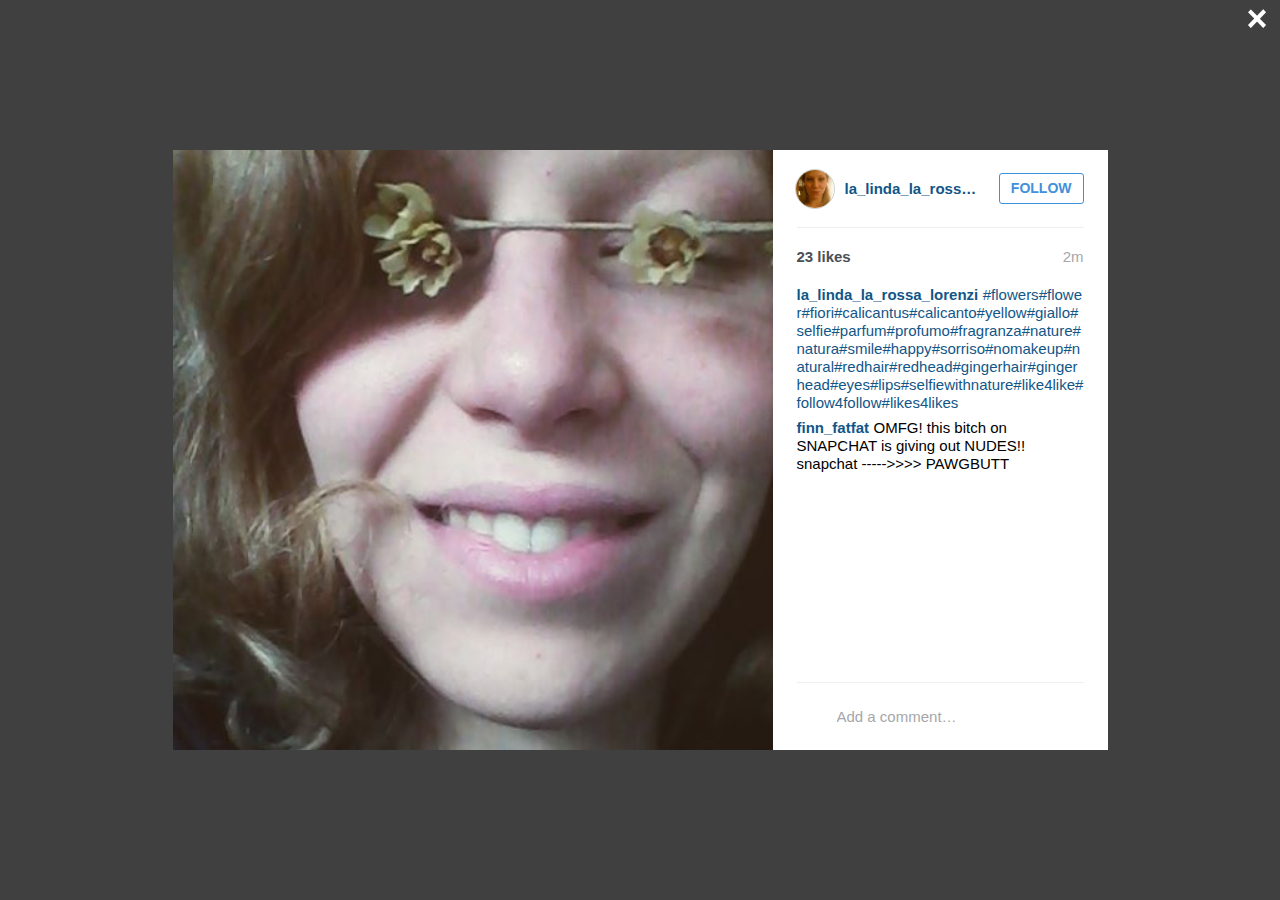
<file: flowergirl.html>
<!DOCTYPE html>
<!-- saved from url=(0056)https://www.instagram.com/p/BAr3xTViUqe/?tagged=nomakeup -->
<html lang="en" class="js logged-in wf-proximanova-n3-active wf-proximanova-n4-active wf-proximanova-n6-active wf-proximanova-n7-active wf-active"><!--<![endif]--><head><meta http-equiv="Content-Type" content="text/html; charset=UTF-8">
        
    <script async="" src="./flowergirl_files/fbevents.js"></script><script id="facebook-jssdk" src="./flowergirl_files/sdk.js"></script><script type="text/javascript">window._timings = {"domLoading": Date.now()}</script>

        <meta charset="utf-8">
        <meta http-equiv="X-UA-Compatible" content="IE=edge">

        <title>#nomakeup • Instagram photos and videos</title>

        <script type="text/javascript">
  WebFontConfig = {
    custom: {
      families: ['proxima-nova:n3,n4,n6,n7'],
    }
  };
</script>
<script src="./flowergirl_files/c0456c81549b.js" type="text/javascript" async=""></script>

<style type="text/css">
  /* @license
   * MyFonts Webfont Build ID 2164953, 2012-03-23T23:06:30-0400
   *
   * The fonts listed in this notice are subject to the End User License
   * Agreement(s) entered into by the website owner. All other parties are
   * explicitly restricted from using the Licensed Webfonts(s).
   *
   * You may obtain a valid license at the URLs below.
   *
   *
   * Webfont: Proxima Nova Light by Mark Simonson
   * URL: http://www.myfonts.com/fonts/marksimonson/proxima-nova/light/
   * Licensed pageviews: unlimited
   *
   * Webfont: Proxima Nova Regular by Mark Simonson
   * URL: http://www.myfonts.com/fonts/marksimonson/proxima-nova/regular/
   * Licensed pageviews: unlimited
   *
   * Webfont: Proxima Nova Semibold by Mark Simonson
   * URL: http://www.myfonts.com/fonts/marksimonson/proxima-nova/semibold/
   * Licensed pageviews: unlimited
   *
   * Webfont: Proxima Nova Bold Italic by Mark Simonson
   * URL: http://www.myfonts.com/fonts/marksimonson/proxima-nova/bold-it/
   * Licensed pageviews: unlimited
   *
   * Webfont: Proxima Nova Bold by Mark Simonson
   * URL: http://www.myfonts.com/fonts/marksimonson/proxima-nova/bold/
   * Licensed pageviews: unlimited
   *
   * Webfont: Proxima Nova Italic by Mark Simonson
   * URL: http://www.myfonts.com/fonts/marksimonson/proxima-nova/regular-it/
   * Licensed pageviews: unlimited
   *
   *
   * License: http://www.myfonts.com/viewlicense?type=web&buildid=2164953
   * Webfonts copyright: Copyright (c) Mark Simonson, 2005. All rights reserved.
   *
   * (c) 2012 Bitstream Inc
   */
  @font-face {
    font-family: 'proxima-nova';
    src: url(' //instagramstatic-a.akamaihd.net/h1/webfonts/proximanova-bold-webfont.eot/115b1f7f9c04.eot');
    src: url(' //instagramstatic-a.akamaihd.net/h1/webfonts/proximanova-bold-webfont.eot/115b1f7f9c04.eot?#iefix') format("embedded-opentype"),
      url(' //instagramstatic-a.akamaihd.net/h1/webfonts/proximanova-bold-webfont.woff/618250d25a4d.woff') format("woff"),
      url(' //instagramstatic-a.akamaihd.net/h1/webfonts/proximanova-bold-webfont.ttf/646346e03084.ttf') format("truetype"),
      url(' //instagramstatic-a.akamaihd.net/h1/webfonts/proximanova-bold-webfont.svg/e55a9d6051e8.svg#ProximaNovaBold') format("svg");
    font-weight: bold;
    font-style: normal; }

  @font-face {
    font-family: 'proxima-nova';
    src: url(' //instagramstatic-a.akamaihd.net/h1/webfonts/proximanova-boldit-webfont.eot/1cbb869da891.eot');
    src: url(' //instagramstatic-a.akamaihd.net/h1/webfonts/proximanova-boldit-webfont.eot/1cbb869da891.eot?#iefix') format("embedded-opentype"),
      url(' //instagramstatic-a.akamaihd.net/h1/webfonts/proximanova-boldit-webfont.woff/b1cf049474c9.woff') format("woff"),
      url(' //instagramstatic-a.akamaihd.net/h1/webfonts/proximanova-boldit-webfont.ttf/3adb020ceae3.ttf') format("truetype"),
      url(' //instagramstatic-a.akamaihd.net/h1/webfonts/proximanova-boldit-webfont.svg/29948a2d3c58.svg#ProximaNovaBoldItalic') format("svg");
    font-weight: bold;
    font-style: italic; }

  @font-face {
    font-family: 'proxima-nova';
    src: url(' //instagramstatic-a.akamaihd.net/h1/webfonts/proximanova-reg-webfont.eot/12af77715cee.eot');
    src: url(' //instagramstatic-a.akamaihd.net/h1/webfonts/proximanova-reg-webfont.eot/12af77715cee.eot?#iefix') format("embedded-opentype"),
      url(' //instagramstatic-a.akamaihd.net/h1/webfonts/proximanova-reg-webfont.woff/a9a9773b8e29.woff') format("woff"),
      url(' //instagramstatic-a.akamaihd.net/h1/webfonts/proximanova-reg-webfont.ttf/99e19808976a.ttf') format("truetype"),
      url(' //instagramstatic-a.akamaihd.net/h1/webfonts/proximanova-reg-webfont.svg/c33d2fd56309.svg#ProximaNovaRegular') format("svg");
    font-weight: normal;
    font-style: normal; }

  @font-face {
    font-family: 'proxima-nova';
    src: url(' //instagramstatic-a.akamaihd.net/h1/webfonts/proximanova-regit-webfont.eot/1bbbd1312b0d.eot');
    src: url(' //instagramstatic-a.akamaihd.net/h1/webfonts/proximanova-regit-webfont.eot/1bbbd1312b0d.eot?#iefix') format("embedded-opentype"),
      url(' //instagramstatic-a.akamaihd.net/h1/webfonts/proximanova-regit-webfont.woff/9e306befca91.woff') format("woff"),
      url(' //instagramstatic-a.akamaihd.net/h1/webfonts/proximanova-regit-webfont.ttf/4a8663684135.ttf') format("truetype"),
      url(' //instagramstatic-a.akamaihd.net/h1/webfonts/proximanova-regit-webfont.svg/876278d4b189.svg#ProximaNovaRegularItalic') format("svg");
    font-weight: normal;
    font-style: italic; }

  @font-face {
    font-family: 'proxima-nova';
    src: url(' //instagramstatic-a.akamaihd.net/h1/webfonts/proximanova-sbold-webfont.eot/5016edf79e1d.eot');
    src: url(' //instagramstatic-a.akamaihd.net/h1/webfonts/proximanova-sbold-webfont.eot/5016edf79e1d.eot?#iefix') format("embedded-opentype"),
      url(' //instagramstatic-a.akamaihd.net/h1/webfonts/proximanova-sbold-webfont.woff/615c1b06d8fa.woff') format("woff"),
      url(' //instagramstatic-a.akamaihd.net/h1/webfonts/proximanova-sbold-webfont.ttf/2973bd483f7a.ttf') format("truetype"),
      url(' //instagramstatic-a.akamaihd.net/h1/webfonts/proximanova-sbold-webfont.svg/868597833e49.svg#ProximaNovaSemibold') format("svg");
    font-weight: 600;
    font-style: normal; }
</style>

  <style type="text/css">
  @font-face {
    font-family: 'proxima-nova';
    src: url(' //instagramstatic-a.akamaihd.net/h1/webfonts/proximanova-light-webfont.eot/63c84728610f.eot');
    src: url(' //instagramstatic-a.akamaihd.net/h1/webfonts/proximanova-light-webfont.eot/63c84728610f.eot?#iefix') format("embedded-opentype"),
      url(' //instagramstatic-a.akamaihd.net/h1/webfonts/proximanova-light-webfont.woff/66bbe029f180.woff') format("woff"),
      url(' //instagramstatic-a.akamaihd.net/h1/webfonts/proximanova-light-webfont.ttf/eb408516399b.ttf') format("truetype"),
      url(' //instagramstatic-a.akamaihd.net/h1/webfonts/proximanova-light-webfont.svg/858f6a9b7ef3.svg#ProximaNovaLight') format("svg");
    font-weight: 300;
    font-style: normal; }
</style>


        
    
        <meta name="robots" content="noimageindex">
        
    <meta name="apple-mobile-web-app-capable" content="yes">
    <meta name="apple-mobile-web-app-status-bar-style" content="black">


        
    <meta id="viewport" name="viewport" content="width=device-width, user-scalable=no, initial-scale=1, minimum-scale=1, maximum-scale=1">


        <script type="text/javascript">
        (function() {
            var docElement = document.documentElement;
            var classRE = new RegExp('(^|\\s)no-js(\\s|$)');
            var className = docElement.className;
            docElement.className = className.replace(classRE, '$1js$2');
        })();
        </script>

        
    
    
    
        <link rel="Shortcut Icon" type="image/x-icon" href="https://instagramstatic-a.akamaihd.net/h1/images/ico/favicon.ico/7cdab0872b15.ico"><link rel="mask-icon" href="https://instagramstatic-a.akamaihd.net/h1/images/ico/favicon.svg/dfde15ef1533.svg" color="#125688">
    
    
        <link rel="apple-touch-icon-precomposed" href="https://instagramstatic-a.akamaihd.net/h1/images/ico/apple-touch-icon-precomposed.png/29d68fc587d7.png">
        <link rel="apple-touch-icon-precomposed" sizes="72x72" href="https://instagramstatic-a.akamaihd.net/h1/images/ico/apple-touch-icon-72x72-precomposed.png/3f5e04d85488.png">
        <link rel="apple-touch-icon-precomposed" sizes="114x114" href="https://instagramstatic-a.akamaihd.net/h1/images/ico/apple-touch-icon-114x114-precomposed.png/29d68fc587d7.png">
        <link rel="apple-touch-icon-precomposed" sizes="144x144" href="https://instagramstatic-a.akamaihd.net/h1/images/ico/apple-touch-icon-144x144-precomposed.png/52fcc0fc09e4.png">
    
    
    

    
    
    <link href="https://www.instagram.com/" rel="alternate" hreflang="x-default">
<link href="https://www.instagram.com/?hl=el" rel="alternate" hreflang="el">
<link href="https://www.instagram.com/?hl=gu" rel="alternate" hreflang="gu">
<link href="https://www.instagram.com/?hl=en" rel="alternate" hreflang="en">
<link href="https://www.instagram.com/?hl=af" rel="alternate" hreflang="af">
<link href="https://www.instagram.com/?hl=vi" rel="alternate" hreflang="vi">
<link href="https://www.instagram.com/?hl=it" rel="alternate" hreflang="it">
<link href="https://www.instagram.com/?hl=kn" rel="alternate" hreflang="kn">
<link href="https://www.instagram.com/?hl=pt-br" rel="alternate" hreflang="pt-br">
<link href="https://www.instagram.com/?hl=cs" rel="alternate" hreflang="cs">
<link href="https://www.instagram.com/?hl=id" rel="alternate" hreflang="id">
<link href="https://www.instagram.com/?hl=es" rel="alternate" hreflang="es">
<link href="https://www.instagram.com/?hl=ru" rel="alternate" hreflang="ru">
<link href="https://www.instagram.com/?hl=nl" rel="alternate" hreflang="nl">
<link href="https://www.instagram.com/?hl=pt" rel="alternate" hreflang="pt">
<link href="https://www.instagram.com/?hl=zh-tw" rel="alternate" hreflang="zh-tw">
<link href="https://www.instagram.com/?hl=nb" rel="alternate" hreflang="nb">
<link href="https://www.instagram.com/?hl=tr" rel="alternate" hreflang="tr">
<link href="https://www.instagram.com/?hl=ne" rel="alternate" hreflang="ne">
<link href="https://www.instagram.com/?hl=zh-cn" rel="alternate" hreflang="zh-cn">
<link href="https://www.instagram.com/?hl=tl" rel="alternate" hreflang="tl">
<link href="https://www.instagram.com/?hl=pa" rel="alternate" hreflang="pa">
<link href="https://www.instagram.com/?hl=th" rel="alternate" hreflang="th">
<link href="https://www.instagram.com/?hl=te" rel="alternate" hreflang="te">
<link href="https://www.instagram.com/?hl=pl" rel="alternate" hreflang="pl">
<link href="https://www.instagram.com/?hl=ta" rel="alternate" hreflang="ta">
<link href="https://www.instagram.com/?hl=fr" rel="alternate" hreflang="fr">
<link href="https://www.instagram.com/?hl=hr" rel="alternate" hreflang="hr">
<link href="https://www.instagram.com/?hl=bn" rel="alternate" hreflang="bn">
<link href="https://www.instagram.com/?hl=de" rel="alternate" hreflang="de">
<link href="https://www.instagram.com/?hl=da" rel="alternate" hreflang="da">
<link href="https://www.instagram.com/?hl=hi" rel="alternate" hreflang="hi">
<link href="https://www.instagram.com/?hl=fi" rel="alternate" hreflang="fi">
<link href="https://www.instagram.com/?hl=hu" rel="alternate" hreflang="hu">
<link href="https://www.instagram.com/?hl=ja" rel="alternate" hreflang="ja">
<link href="https://www.instagram.com/?hl=ml" rel="alternate" hreflang="ml">
<link href="https://www.instagram.com/?hl=ko" rel="alternate" hreflang="ko">
<link href="https://www.instagram.com/?hl=sv" rel="alternate" hreflang="sv">
<link href="https://www.instagram.com/?hl=ur" rel="alternate" hreflang="ur">
<link href="https://www.instagram.com/?hl=sk" rel="alternate" hreflang="sk">
<link href="https://www.instagram.com/?hl=si" rel="alternate" hreflang="si">
<link href="https://www.instagram.com/?hl=ms" rel="alternate" hreflang="ms">
<link href="https://www.instagram.com/?hl=mr" rel="alternate" hreflang="mr">
    

    <style type="text/css" data-isostyle-id="is110a3ca4">/**
 * @providesModule AppInstallLink
 */

._okmo7 {
  margin-right: 8px;
}

._okmo7:last-child {
  margin-right: 0;
}

._t5w1b {
  height: 40px;
}
</style><style type="text/css" data-isostyle-id="is-641dc896">/**
 * @providesModule Modal
 */

._a1rcs {
  background-color: rgba(0, 0, 0, 0.5);
  bottom: 0;
  -webkit-box-pack: justify;
  -webkit-justify-content: space-between;
      -ms-flex-pack: justify;
          justify-content: space-between;
  left: 0;
  position: fixed;
  right: 0;
  top: 0;
  z-index: 1;
}
._3eajp {
  background: transparent;
  border: none;
  cursor: pointer;
  height: 36px;
  outline: none;
  overflow: hidden;
  position: absolute;
  right: 0;
  top: 0;
  z-index: 2;
}
._3eajp::before {
  color: white;
  content: '\00D7';
  display: block;
  font-size: 36px;
  font-weight: 600;
  line-height: 36px;
  padding: 0;
  margin: 0;
}
._n3cp9 {
  margin: auto;
  max-width: 935px;
  pointer-events: auto;
  width: 100%;
}
._quk42 {
  bottom: 0;
  left: 0;
  pointer-events: none;
  position: fixed;
  right: 0;
  top: 0;
  z-index: 0;
}
._quk42 * {
  pointer-events: auto;
}
._g1ax7 {
  display: -webkit-box;
  display: -webkit-flex;
  display: -ms-flexbox;
  display: flex;
  height: 100%;
  overflow: auto;
  width: auto;
  z-index: 1;
}
@media (min-width: 481px) {
  /**
   * Only add padding to modals where there is adequate width for controls.
   * In the rare case that we spawn a modal on a phone, let it stretch to the
   * full size of the viewport.
   */
  ._g1ax7 {
    padding: 0 40px;
    pointer-events: none;
    -webkit-transform: translate3d(0, 0, 0);
            transform: translate3d(0, 0, 0); /* Prevents clipping when body scrolled */
  }
  ._g1ax7::after,
  ._g1ax7::before {
    content: '';
    display: block;
    -webkit-flex-basis: 40px;
        -ms-flex-preferred-size: 40px;
            flex-basis: 40px;
    -webkit-flex-shrink: 0;
        -ms-flex-negative: 0;
            flex-shrink: 0;
  }
}
@media (max-width: 480px) {
  /**
   * On small screens there's no room for close buttons or controls.
   * Tapping the browser's back button or tapping the background must suffice.
   */
  ._3eajp,
  ._quk42 {
    display: none;
  }
}
</style><style type="text/css" data-isostyle-id="is4e0a3d03">/**
 * @providesModule AppInstallModal
 */

._jgxsv {
  background: #FFF;
  border-radius: 5px;
  margin: 0 auto;
  padding: 50px 75px;
}
._p0px1 {
  -webkit-box-orient: horizontal;
  -webkit-box-direction: normal;
  -webkit-flex-direction: row;
      -ms-flex-direction: row;
          flex-direction: row;
  -webkit-box-pack: center;
  -webkit-justify-content: center;
      -ms-flex-pack: center;
          justify-content: center;
  margin-top: 30px;
}
._ibk5z {
  background: transparent;
  border: none;
  cursor: pointer;
  height: 54px;
  outline: 0;
  overflow: hidden;
  position: absolute;
  right: 0;
  top: 0;
}
._ibk5z::before {
  color: #c9cbcc;
  content: '\00D7';
  display: block;
  font-size: 24px;
  padding: 15px;
}
._9oc7p {
  color: #34373b;
  font-size: 18px;
  line-height: 24px;
  margin: 0 auto;
  max-width: 250px;
}
</style><style type="text/css" data-isostyle-id="is-636cc879">/**
 * @providesModule Photo
 */

._22yr2 {
  background-color: #edeeee;
  display: block;
  width: 100%;
}
._jjzlb {
  display: block;
  overflow: hidden;
  padding-bottom: 100%;
}
._n0qrt {
  -webkit-animation-duration: 0.7s;
          animation-duration: 0.7s;
  -webkit-animation-name: like-heart-animation;
          animation-name: like-heart-animation;
  margin: 0 auto;
  opacity: 0;
  pointer-events: none;
  -webkit-transform: scale(0);
          transform: scale(0);
}
._icyx7 {
  height: 100%;
  left: 0;
  position: absolute;
  top: 0;
  -webkit-user-select: none;
     -moz-user-select: none;
      -ms-user-select: none;
          user-select: none;
  width: 100%;
}
._njmhc {
  -webkit-box-pack: center;
  -webkit-justify-content: center;
      -ms-flex-pack: center;
          justify-content: center;
}
._ovg3g,
._njmhc {
  bottom: 0;
  left: 0;
  position: absolute;
  right: 0;
  top: 0;
}
@-webkit-keyframes like-heart-animation {
  0% {
    opacity: 0;
    -webkit-transform: scale(0);
            transform: scale(0);
  }
  15%, 70% {
    opacity: 1;
    -webkit-transform: scale(1);
            transform: scale(1);
  }
  100% {
    opacity: 0;
    -webkit-transform: scale(1);
            transform: scale(1);
  }
}
@keyframes like-heart-animation {
  0% {
    opacity: 0;
    -webkit-transform: scale(0);
            transform: scale(0);
  }
  15%, 70% {
    opacity: 1;
    -webkit-transform: scale(1);
            transform: scale(1);
  }
  100% {
    opacity: 0;
    -webkit-transform: scale(1);
            transform: scale(1);
  }
}
</style><style type="text/css" data-isostyle-id="is11653cb2">/**
 * @providesModule VideoIndicator
 */

._j5wem {
  background-color: transparent;
  background-image: url([data-uri]);
  background-size: 100% 100%;
  border: 0;
  min-height: 80px;
  min-width: 80px;
  padding: 0;
}
._j5wem::before {
  background-size: 100% 100%;
  content: '';
  display: block;
  padding-top: 100%;
  background-image: url([data-uri]);
}
</style><style type="text/css" data-isostyle-id="is64f7371b">/**
 * @providesModule Util
 */

._345gm {
  display: block;
  overflow: hidden;
  text-indent: 110%;
  white-space: nowrap;
}
</style><style type="text/css" data-isostyle-id="is351a32f9">
.coreSpriteEllipsis {
  
  background-image: url(//instagramstatic-a.akamaihd.net/h1/sprites/core-sprites-cd6d7d.png);
  
  background-repeat: no-repeat;
  
  background-position: -219px -322px;
  
  height: 44px;
  
  width: 44px;
  
}

.coreSpriteFacebookIcon {
  
  background-image: url(//instagramstatic-a.akamaihd.net/h1/sprites/core-sprites-cd6d7d.png);
  
  background-repeat: no-repeat;
  
  background-position: -275px -416px;
  
  height: 16px;
  
  width: 16px;
  
}

.coreSpriteFacebookIconInverted {
  
  background-image: url(//instagramstatic-a.akamaihd.net/h1/sprites/core-sprites-cd6d7d.png);
  
  background-repeat: no-repeat;
  
  background-position: -293px -416px;
  
  height: 16px;
  
  width: 16px;
  
}

.coreSpriteHashtag {
  
  background-image: url(//instagramstatic-a.akamaihd.net/h1/sprites/core-sprites-cd6d7d.png);
  
  background-repeat: no-repeat;
  
  background-position: 0px -456px;
  
  height: 18px;
  
  width: 14px;
  
}

.coreSpriteHeartFull {
  
  background-image: url(//instagramstatic-a.akamaihd.net/h1/sprites/core-sprites-cd6d7d.png);
  
  background-repeat: no-repeat;
  
  background-position: -173px -322px;
  
  height: 44px;
  
  width: 44px;
  
}

.coreSpriteHeartOpen {
  
  background-image: url(//instagramstatic-a.akamaihd.net/h1/sprites/core-sprites-cd6d7d.png);
  
  background-repeat: no-repeat;
  
  background-position: -265px -322px;
  
  height: 44px;
  
  width: 44px;
  
}

.coreSpriteHeartSmall {
  
  background-image: url(//instagramstatic-a.akamaihd.net/h1/sprites/core-sprites-cd6d7d.png);
  
  background-repeat: no-repeat;
  
  background-position: -216px -416px;
  
  height: 19px;
  
  width: 19px;
  
}

.coreSpriteInputAccepted {
  
  background-image: url(//instagramstatic-a.akamaihd.net/h1/sprites/core-sprites-cd6d7d.png);
  
  background-repeat: no-repeat;
  
  background-position: -467px -373px;
  
  height: 22px;
  
  width: 22px;
  
}

.coreSpriteInputError {
  
  background-image: url(//instagramstatic-a.akamaihd.net/h1/sprites/core-sprites-cd6d7d.png);
  
  background-repeat: no-repeat;
  
  background-position: -491px -373px;
  
  height: 22px;
  
  width: 22px;
  
}

.coreSpriteInputRefresh {
  
  background-image: url(//instagramstatic-a.akamaihd.net/h1/sprites/core-sprites-cd6d7d.png);
  
  background-repeat: no-repeat;
  
  background-position: -515px -373px;
  
  height: 22px;
  
  width: 21px;
  
}

.coreSpriteInstallBannerLogo {
  
  background-image: url(//instagramstatic-a.akamaihd.net/h1/sprites/core-sprites-cd6d7d.png);
  
  background-repeat: no-repeat;
  
  background-position: -206px -264px;
  
  height: 51px;
  
  width: 51px;
  
}

.coreSpriteLeftPaginationArrow {
  
  background-image: url(//instagramstatic-a.akamaihd.net/h1/sprites/core-sprites-cd6d7d.png);
  
  background-repeat: no-repeat;
  
  background-position: -258px -373px;
  
  height: 40px;
  
  width: 40px;
  
}

.coreSpriteLikeAnimationHeart {
  
  background-image: url(//instagramstatic-a.akamaihd.net/h1/sprites/core-sprites-cd6d7d.png);
  
  background-repeat: no-repeat;
  
  background-position: 0px -373px;
  
  height: 81px;
  
  width: 92px;
  
}

.coreSpriteLocation {
  
  background-image: url(//instagramstatic-a.akamaihd.net/h1/sprites/core-sprites-cd6d7d.png);
  
  background-repeat: no-repeat;
  
  background-position: -257px -416px;
  
  height: 18px;
  
  width: 16px;
  
}

.coreSpriteLock {
  
  background-image: url(//instagramstatic-a.akamaihd.net/h1/sprites/core-sprites-cd6d7d.png);
  
  background-repeat: no-repeat;
  
  background-position: -94px -373px;
  
  height: 76px;
  
  width: 76px;
  
}

.coreSpriteLoginWithFacebook {
  
  background-image: url(//instagramstatic-a.akamaihd.net/h1/sprites/core-sprites-cd6d7d.png);
  
  background-repeat: no-repeat;
  
  background-position: -172px -416px;
  
  height: 22px;
  
  width: 21px;
  
}

.coreSpriteNavigationBrand {
  
  background-image: url(//instagramstatic-a.akamaihd.net/h1/sprites/core-sprites-cd6d7d.png);
  
  background-repeat: no-repeat;
  
  background-position: 0px -322px;
  
  height: 49px;
  
  width: 171px;
  
}

.coreSpriteNavigationBrandSmall {
  
  background-image: url(//instagramstatic-a.akamaihd.net/h1/sprites/core-sprites-cd6d7d.png);
  
  background-repeat: no-repeat;
  
  background-position: -344px -284px;
  
  height: 28px;
  
  width: 102px;
  
}

.coreSpriteRightPaginationArrow {
  
  background-image: url(//instagramstatic-a.akamaihd.net/h1/sprites/core-sprites-cd6d7d.png);
  
  background-repeat: no-repeat;
  
  background-position: -216px -373px;
  
  height: 40px;
  
  width: 40px;
  
}

.coreSpriteSearchIcon {
  
  background-image: url(//instagramstatic-a.akamaihd.net/h1/sprites/core-sprites-cd6d7d.png);
  
  background-repeat: no-repeat;
  
  background-position: -516px -360px;
  
  height: 10px;
  
  width: 10px;
  
}

.coreSpriteSpeechBubbleSmall {
  
  background-image: url(//instagramstatic-a.akamaihd.net/h1/sprites/core-sprites-cd6d7d.png);
  
  background-repeat: no-repeat;
  
  background-position: -195px -416px;
  
  height: 19px;
  
  width: 19px;
  
}

.coreSpriteUserTagIndicator {
  
  background-image: url(//instagramstatic-a.akamaihd.net/h1/sprites/core-sprites-cd6d7d.png);
  
  background-repeat: no-repeat;
  
  background-position: -172px -373px;
  
  height: 41px;
  
  width: 42px;
  
}

.coreSpriteVerifiedBadge {
  
  background-image: url(//instagramstatic-a.akamaihd.net/h1/sprites/core-sprites-cd6d7d.png);
  
  background-repeat: no-repeat;
  
  background-position: -237px -416px;
  
  height: 18px;
  
  width: 18px;
  
}

.coreSpriteVerifiedBadgeSmall {
  
  background-image: url(//instagramstatic-a.akamaihd.net/h1/sprites/core-sprites-cd6d7d.png);
  
  background-repeat: no-repeat;
  
  background-position: -434px -104px;
  
  height: 12px;
  
  width: 12px;
  
}


@media
(min-device-pixel-ratio: 1.5),
(-webkit-min-device-pixel-ratio: 1.5),
(min-resolution: 144dpi) {

  .coreSpriteEllipsis {
    
    background-size: 268px 237px;
    
    background-position: -172px -52px;
    
  }

  .coreSpriteFacebookIcon {
    
    background-size: 268px 237px;
    
    background-position: -241px -169px;
    
  }

  .coreSpriteFacebookIconInverted {
    
    background-size: 268px 237px;
    
    background-position: -224px -169px;
    
  }

  .coreSpriteHashtag {
    
    background-size: 268px 237px;
    
    background-position: -206px -186px;
    
  }

  .coreSpriteHeartFull {
    
    background-size: 268px 237px;
    
    background-position: -224px 0px;
    
  }

  .coreSpriteHeartOpen {
    
    background-size: 268px 237px;
    
    background-position: -172px -97px;
    
  }

  .coreSpriteHeartSmall {
    
    background-size: 268px 237px;
    
    background-position: -170px -186px;
    
  }

  .coreSpriteInputAccepted {
    
    background-size: 268px 237px;
    
    background-position: -155px -161px;
    
  }

  .coreSpriteInputError {
    
    background-size: 268px 237px;
    
    background-position: -129px -132px;
    
  }

  .coreSpriteInputRefresh {
    
    background-size: 268px 237px;
    
    background-position: -178px -161px;
    
  }

  .coreSpriteInstallBannerLogo {
    
    background-size: 268px 237px;
    
    background-position: -172px 0px;
    
  }

  .coreSpriteLeftPaginationArrow {
    
    background-size: 268px 237px;
    
    background-position: -224px -128px;
    
  }

  .coreSpriteLikeAnimationHeart {
    
    background-size: 268px 237px;
    
    background-position: 0px -50px;
    
  }

  .coreSpriteLocation {
    
    background-size: 268px 237px;
    
    background-position: -190px -186px;
    
  }

  .coreSpriteLock {
    
    background-size: 268px 237px;
    
    background-position: -93px -50px;
    
  }

  .coreSpriteLoginWithFacebook {
    
    background-size: 268px 237px;
    
    background-position: -200px -161px;
    
  }

  .coreSpriteNavigationBrand {
    
    background-size: 268px 237px;
    
    background-position: 0px 0px;
    
  }

  .coreSpriteNavigationBrandSmall {
    
    background-size: 268px 237px;
    
    background-position: 0px -132px;
    
  }

  .coreSpriteRightPaginationArrow {
    
    background-size: 268px 237px;
    
    background-position: -224px -87px;
    
  }

  .coreSpriteSearchIcon {
    
    background-size: 268px 237px;
    
    background-position: -258px -169px;
    
  }

  .coreSpriteSpeechBubbleSmall {
    
    background-size: 268px 237px;
    
    background-position: -150px -186px;
    
  }

  .coreSpriteUserTagIndicator {
    
    background-size: 268px 237px;
    
    background-position: -224px -45px;
    
  }

  .coreSpriteVerifiedBadge {
    
    background-size: 268px 237px;
    
    background-position: -152px -132px;
    
  }

  .coreSpriteVerifiedBadgeSmall {
    
    background-size: 268px 237px;
    
    background-position: -220px -186px;
    
  }

}
</style><style type="text/css" data-isostyle-id="is-2a61c3b4">/**
 * @providesModule PostsGridItem
 */

._8mlbc {
  display: block;
  position: relative;
  width: 100%;
}
._sppa1 {
  background-color: rgba(0, 0, 0, 0.3);
  bottom: 0;
  -webkit-box-pack: center;
  -webkit-justify-content: center;
      -ms-flex-pack: center;
          justify-content: center;
  left: 0;
  position: absolute;
  right: 0;
  top: 0;
}
._fuu7c,
._4aw90 {
  left: 0;
  position: absolute;
  top: 0;
}
._fuu7c::before,
._4aw90::before {
  content: '';
  display: block;
  height: 100%;
}
._m9z3c {
  color: white;
  display: -webkit-box;
  display: -webkit-flex;
  display: -ms-flexbox;
  display: flex;
  font-size: 16px;
  font-weight: 600;
}
._qq2if,
._sjq6j {
  line-height: 19px;
  margin: 0 auto;
  padding-left: 26px;
  position: relative;
}
._cxj4a {
  height: 26.23%;
  width: 26.23%;
}
._1lp5e {
  -webkit-box-align: center;
  -webkit-align-items: center;
      -ms-flex-align: center;
          align-items: center;
  bottom: 0;
  display: -webkit-box;
  display: -webkit-flex;
  display: -ms-flexbox;
  display: flex;
  -webkit-box-pack: center;
  -webkit-justify-content: center;
      -ms-flex-pack: center;
          justify-content: center;
  left: 0;
  pointer-events: none;
  position: absolute;
  right: 0;
  top: 0;
}
._34r63 {
  opacity: 0.15;
}
/* Desktops and Phablets */
@media (min-width: 736px) {
  ._qq2if {
    margin-left: 0;
  }
  ._sjq6j {
    margin-right: 30px;
  }
}
/* Phones */
@media (max-width: 735px) {
  ._m9z3c {
    -webkit-box-orient: vertical;
    -webkit-box-direction: normal;
    -webkit-flex-direction: column;
        -ms-flex-direction: column;
            flex-direction: column;
  }
  ._sjq6j {
    margin-bottom: 7px;
  }
}
</style><style type="text/css" data-isostyle-id="is-197bc543">/**
 * @providesModule PostsGrid
 */

._myci9 {
  -webkit-box-orient: horizontal;
  -webkit-box-direction: normal;
  -webkit-flex-direction: row;
      -ms-flex-direction: row;
          flex-direction: row;
}
._myci9:last-child {
  margin-bottom: 0;
}
._t5r8b {
  -webkit-flex-shrink: 1;
      -ms-flex-negative: 1;
          flex-shrink: 1;
}
._t5r8b:last-child {
  margin-right: 0;
}
._81g1f {
  width: 100%;
}
/* Desktops and Phablets */
@media (min-width: 736px) {
  ._t5r8b {
    margin-right: 30px;
  }
  ._myci9 {
    margin-bottom: 30px;
  }
}
/* Phones */
@media (max-width: 735px) {
  ._t5r8b {
    margin-right: 3px;
  }
  ._myci9 {
    margin-bottom: 3px;
  }
}
</style><style type="text/css" data-isostyle-id="isdb94228">.ResponsiveBlock {
  position: relative; }

.rbSensor {
  background: transparent;
  bottom: 0;
  left: 0;
  position: absolute;
  right: 0;
  top: 0;
  /* Negative z-index so that the sensor will be invisible and untouchable. */
  z-index: -1; }

.rbSensorFrame {
  border: none;
  display: block;
  height: 100%;
  margin: 0;
  padding: 0;
  width: 100%; }
</style><style type="text/css" data-isostyle-id="is-76acc0cc">/**
 * @providesModule AutoloadingPostsGrid
 */

@-webkit-keyframes AutoloadingPostsGridMoreLoadingIndicatorAnimation {
  0% {
    -webkit-transform: rotate(0deg);
            transform: rotate(0deg);
  }
  100% {
    -webkit-transform: rotate(360deg);
            transform: rotate(360deg);
  }
}

@keyframes AutoloadingPostsGridMoreLoadingIndicatorAnimation {
  0% {
    -webkit-transform: rotate(0deg);
            transform: rotate(0deg);
  }
  100% {
    -webkit-transform: rotate(360deg);
            transform: rotate(360deg);
  }
}
._oidfu,
._hnn7m {
  display: block;
  font-size: 12px;
  margin: -60px 0;
  padding: 60px 9px;
  position: relative;
  text-align: center;
  vertical-align: middle;
  z-index: 1;
}
._1ooyk,
._lml9j {
  padding: 0 11px;
}
._oidfu,
._hnn7m,
._1ooyk,
._lml9j {
  font-weight: 600;
  text-transform: uppercase;
}
._oidfu,
._oidfu:visited,
._1ooyk,
._1ooyk:visited {
  color: #4090db;
}
._oidfu:hover,
._1ooyk:hover {
  color: #2d6599;
}
._oidfu:active,
._1ooyk:active {
  color: #20486d;
}
._hnn7m,
._lml9j {
  cursor: default;
}
._hnn7m,
._hnn7m:active,
._hnn7m:hover,
._hnn7m:visited,
._lml9j,
._lml9j:active,
._lml9j:hover,
._lml9j:visited {
  color: #a5a7aa;
}
._pupj3,
._gsvhg {
  -webkit-box-pack: center;
  -webkit-justify-content: center;
      -ms-flex-pack: center;
          justify-content: center;
  margin: 60px auto 0;
  position: relative;
}
._gsvhg::after {
  -webkit-animation: AutoloadingPostsGridMoreLoadingIndicatorAnimation 2s infinite ease;
          animation: AutoloadingPostsGridMoreLoadingIndicatorAnimation 2s infinite ease;
  border-color: #4090db transparent transparent transparent;
  border-style: solid;
  border-width: 2px;
  -webkit-transform-origin: 50%;
          transform-origin: 50%;
}
._pupj3::before,
._gsvhg::before,
._gsvhg::after {
  border-radius: 50%;
  border-style: solid;
  border-width: 2px;
  box-sizing: border-box;
  content: '';
  left: 0;
  position: absolute;
  top: 0;
}
._pupj3,
._pupj3::before,
._gsvhg,
._gsvhg::before,
._gsvhg::after {
  height: 120px;
  width: 120px;
}
._stvbq,
._3npi2 {
  border-radius: 3px;
  border-style: solid;
  border-width: 1px;
  font-size: 14px;
  line-height: 34px;
  margin: 20px 20px 0;
  padding: 0;
  text-align: center;
}
._pupj3::before,
._stvbq {
  border-color: #4090db;
}
._pupj3:hover::before,
._stvbq:hover {
  border-color: #2d6599;
}
._pupj3:active::before,
._stvbq:active {
  border-color: #20486d;
}
._gsvhg::before,
._gsvhg:hover::before,
._gsvhg:active::before,
._3npi2 {
  border-color: #c9cbcc;
}
</style><style type="text/css" data-isostyle-id="is1a353bea">/**
 * @providesModule LanguageSwitcher
 */

._17z9g {
  color: #125688;
  cursor: pointer;
  display: inline-block;
  font-weight: 600;
  position: relative;
  text-transform: uppercase;
  vertical-align: top;
}
._17z9g:hover {
  color: #0d3c5f;
}
._nif11 {
  cursor: pointer;
  left: 0;
  opacity: 0; /* LOL */
  position: absolute;
  top: 0;
}
</style><style type="text/css" data-isostyle-id="is-2b83c814">/**
 * @providesModule Footer
 */

._mhrsk {
  font-size: 12px;
  font-weight: 600;
  margin: 0 auto;
  text-transform: uppercase;
  width: 100%;
}
._es4h6 {
  color: #4b4f54;
}
._fw3ds {
  display: inline-block;
  margin-bottom: 7px;
  margin-right: 16px;
}
._fw3ds:last-child {
  margin-right: 0;
}
._fh0f2 {
  -webkit-box-flex: 1;
  -webkit-flex-grow: 1;
      -ms-flex-positive: 1;
          flex-grow: 1;
  margin-bottom: 3px;
}

@media (min-width: 875px) {
  ._pcuq6 {
    -webkit-box-orient: horizontal;
    -webkit-box-direction: normal;
    -webkit-flex-direction: row;
        -ms-flex-direction: row;
            flex-direction: row;
    -webkit-flex-wrap: wrap;
        -ms-flex-wrap: wrap;
            flex-wrap: wrap;
    -webkit-box-pack: justify;
    -webkit-justify-content: space-between;
        -ms-flex-pack: justify;
            justify-content: space-between;
    padding: 38px 0;
  }
  ._pcuq6 ._p1gbi {
    max-width: 100%;
  }
  ._pcuq6 ._fh0f2 {
    margin-right: 16px;
  }
}
@media (max-width: 874px) {
  ._pcuq6 {
    padding: 10px 0;
    text-align: center;
  }
  ._pcuq6 ._fh0f2 {
    -webkit-box-pack: center;
    -webkit-justify-content: center;
        -ms-flex-pack: center;
            justify-content: center;
    margin: 0 auto;
    max-width: 360px;
  }
}

._np0yb {
  padding: 10px 0;
  text-align: center;
}
._np0yb ._fh0f2 {
  -webkit-box-pack: center;
  -webkit-justify-content: center;
      -ms-flex-pack: center;
          justify-content: center;
  margin: 0 auto;
  max-width: 360px;
}
</style><style type="text/css" data-isostyle-id="is436e3889">/**
 * @providesModule IGButton
 */

._k2yal {
  background: none;
  border-radius: 3px;
  border-style: solid;
  border-width: 1px;
  font-size: 14px;
  font-weight: 600;
  outline: none;
  overflow: hidden;
  text-overflow: ellipsis;
  white-space: nowrap;
  -webkit-appearance: none;
}
._6hlhi {
  border: 0;
  color: #4b4f54;
  font-weight: normal;
}
._csba8 {
  border-color: #4090db;
  color: #4090db;
}
._csba8:focus,
._csba8:hover,
._csba8.zeroclipboard-is-hover {
  border-color: #2d6599;
  color: #2d6599;
}
._csba8:active,
._csba8.zeroclipboard-is-active {
  border-color: #20486d;
  color: #20486d;
}
._84y62 {
  background-color: #4090db;
  border-color: #4090db;
}
._84y62:hover,
._84y62.zeroclipboard-is-hover {
  background-color: #2d6599;
  border-color: #2d6599;
}
._84y62:active,
._84y62.zeroclipboard-is-active {
  background-color: #20486d;
  border-color: #20486d;
}
._nv5lf {
  cursor: pointer;
}
._4un9f {
  border-color: #a5a7aa;
  background-color: #a5a7aa;
  color: #c9cbcc;
}
._kqvxe {
  border-color: #f12938;
  background-color: #f12938;
}
._kqvxe:focus,
._kqvxe:hover,
._kqvxe.zeroclipboard-is-hover {
  border-color: #a81d27;
  background-color: #a81d27;
}
._kqvxe:active,
._kqvxe.zeroclipboard-is-active {
  border-color: #78141c;
  background-color: #78141c;
}
._lnhd3 {
  border-color: #818488;
  color: #818488;
}
._lnhd3:focus,
._lnhd3:hover,
._lnhd3.zeroclipboard-is-hover {
  border-color: #4b4f54;
  color: #4b4f54;
}
._lnhd3:active,
._lnhd3.zeroclipboard-is-active {
  border-color: #25272a;
  color: #25272a;
}
._7xso1 {
  line-height: 29px;
  padding: 0 11px;
}
._k0ujq {
  line-height: 24px;
  padding: 0 9px;
}
._988x3 {
  border-color: #66bd2b;
  background-color: #66bd2b;
}
._988x3:focus,
._988x3:hover,
._988x3.zeroclipboard-is-hover {
  border-color: #47841e;
  background-color: #47841e;
}
._988x3:active,
._988x3.zeroclipboard-is-active {
  border-color: #335e15;
  background-color: #335e15;
}
._kqvxe,
._kqvxe:hover, ._kqvxe.zeroclipboard-is-hover,
._kqvxe:active, ._kqvxe.zeroclipboard-is-active,
._84y62,
._84y62:hover, ._84y62.zeroclipboard-is-hover,
._84y62:active, ._84y62.zeroclipboard-is-active,
._988x3,
._988x3:hover, ._988x3.zeroclipboard-is-hover,
._988x3:active, ._988x3.zeroclipboard-is-active {
  color: white;
}
/* Desktops and Phablets */
@media (min-width: 736px) {
  ._i46jh {
    line-height: 29px;
    padding: 0 11px;
  }
}
/* Phones */
@media (max-width: 735px) {
  ._i46jh {
    line-height: 24px;
    padding: 0 9px;
  }
}
</style><style type="text/css" data-isostyle-id="is-c90c454">@-webkit-keyframes 'spin8' {
  0% {
    -webkit-transform: rotate(180deg);
    -moz-transform: rotate(180deg);
    -o-transform: rotate(180deg);
    transform: rotate(180deg); }

  100% {
    -webkit-transform: rotate(540deg);
    -moz-transform: rotate(540deg);
    -o-transform: rotate(540deg);
    transform: rotate(540deg); } }

@-moz-keyframes spin8 {
  0% {
    -webkit-transform: rotate(180deg);
    -moz-transform: rotate(180deg);
    -o-transform: rotate(180deg);
    transform: rotate(180deg); }

  100% {
    -webkit-transform: rotate(540deg);
    -moz-transform: rotate(540deg);
    -o-transform: rotate(540deg);
    transform: rotate(540deg); } }

@-ms-keyframes spin8 {
  0% {
    -webkit-transform: rotate(180deg);
    -moz-transform: rotate(180deg);
    -o-transform: rotate(180deg);
    transform: rotate(180deg); }

  100% {
    -webkit-transform: rotate(540deg);
    -moz-transform: rotate(540deg);
    -o-transform: rotate(540deg);
    transform: rotate(540deg); } }

@-o-keyframes spin8 {
  0% {
    -webkit-transform: rotate(180deg);
    -moz-transform: rotate(180deg);
    -o-transform: rotate(180deg);
    transform: rotate(180deg); }

  100% {
    -webkit-transform: rotate(540deg);
    -moz-transform: rotate(540deg);
    -o-transform: rotate(540deg);
    transform: rotate(540deg); } }

@keyframes 'spin8' {
  0% {
    -webkit-transform: rotate(180deg);
    -moz-transform: rotate(180deg);
    -o-transform: rotate(180deg);
    transform: rotate(180deg); }

  100% {
    -webkit-transform: rotate(540deg);
    -moz-transform: rotate(540deg);
    -o-transform: rotate(540deg);
    transform: rotate(540deg); } }

.spiSpinner {
  left: 50%;
  position: absolute;
  top: 50%;
  background-size: 100%;
  height: 18px;
  margin-left: -9px;
  margin-top: -9px;
  width: 18px;
  background-image: url([data-uri]);
  -webkit-animation: spin8 0.8s steps(8) infinite;
  -moz-animation: spin8 0.8s steps(8) infinite;
  -o-animation: spin8 0.8s steps(8) infinite;
  animation: spin8 0.8s steps(8) infinite; }
</style><style type="text/css" data-isostyle-id="is2db23a6c">/**
 * @providesModule FollowButton
 */

._htenz {
  display: block;
  position: relative;
}
._jvpff {
  text-transform: uppercase;
  width: 100%;
}
._4zk41 {
  opacity: 0.2;
}
</style><style type="text/css" data-isostyle-id="is2c883a44">/**
 * @providesModule LocationLink
 */

._kul9p {
  color: #a5a7aa;
  overflow: hidden;
  text-overflow: ellipsis;
  white-space: nowrap;
}
a._kul9p,
a._kul9p:visited {
  color: #4090db;
}
a._kul9p:hover {
  color: #20486d;
}
/* Desktops and Phablets */
@media (min-width: 736px) {
  ._kul9p {
    font-size: 15px;
    line-height: 18px;
  }
}
/* Phones */
@media (max-width: 735px) {
  ._kul9p {
    font-size: 14px;
    line-height: 17px;
  }
}
</style><style type="text/css" data-isostyle-id="is-1cd5c486">/**
 * @providesModule UserTag
 */

._ofpcv {
  background-color: rgba(0, 0, 0, 0.85);
  border-radius: 4px;
  display: block;
  font-size: 14px;
  line-height: 24px;
  line-height: 28px;
  margin-top: 6px;
  padding: 0 10px;
  position: absolute;
  -webkit-user-select: none;
     -moz-user-select: none;
      -ms-user-select: none;
          user-select: none;
  z-index: 1;
}
._ofpcv:focus {
  outline: none;
}
._ofpcv,
._ofpcv:link,
._ofpcv:visited {
  color: #fff;
  font-weight: 600;
}

._ofpcv:hover {
  text-decoration: none;
}

._s6wox {
  position: relative;
}

._3imbo {
  border-color: transparent transparent rgba(0, 0, 0, 0.85) transparent;
  border-style: solid;
  border-width: 0 6px 6px 6px;
  height: 0;
  left: 50%;
  margin-left: -6px;
  position: absolute;
  top: -12px;
  width: 0;
}
</style><style type="text/css" data-isostyle-id="is57883c51">/**
 * @providesModule PhotoWithUserTags
 */

._1ysqy {
  -webkit-box-flex: 1;
  -webkit-flex-grow: 1;
      -ms-flex-positive: 1;
          flex-grow: 1;
  -webkit-tap-highlight-color: rgba(0, 0, 0, 0);
  cursor: pointer;
  position: relative;
  -webkit-user-select: none;
     -moz-user-select: none;
      -ms-user-select: none;
          user-select: none;
}

._cj5pn {
  bottom: 0;
  left: 0;
  position: absolute;
  right: 0;
  top: 0;
  visibility: hidden;
}

._locdu {
  bottom: 0;
  left: 0;
  position: absolute;
}

.tagTransition-enter,
.tagTransition-leave {
  -webkit-transform-origin: center top;
          transform-origin: center top;
  -webkit-transition-duration: 0.2s;
          transition-duration: 0.2s;
  -webkit-transition-property: -webkit-transform, opacity;
          transition-property: transform, opacity;
  -webkit-transition-timing-function: cubic-bezier(0.160, 1.275, 0.725, 1.255);
          transition-timing-function: cubic-bezier(0.160, 1.275, 0.725, 1.255);
}

.tagTransition-enter,
.tagTransition-leave-active {
  opacity: 0;
  -webkit-transform: scale(0);
          transform: scale(0);
}

.tagTransition-enter-active {
  -webkit-transform: scale(1);
          transform: scale(1);
  opacity: 1;
}

.indicatorTransition-enter,
.indicatorTransition-leave {
  -webkit-transition-duration: 0.2s;
          transition-duration: 0.2s;
  -webkit-transition-property: opacity;
          transition-property: opacity;
}

.indicatorTransition-enter,
.indicatorTransition-leave-active {
  opacity: 0;
}

.indicatorTransition-enter-active {
  opacity: 1;
}
</style><style type="text/css" data-isostyle-id="is196a3bd8">/**
 * @providesModule DeclarativeVideo
 */

._2tomm {
  position: relative;
  width: 100%;
  height: 100%;
}
._c8hkj {
  width: 100%;
  height: 100%;
}
._cr348 {
  position: absolute;
  top: 0;
  left: 0;
  width: 100%;
  height: 100%;
}
</style><style type="text/css" data-isostyle-id="is-63d5c88c">/**
 * @providesModule Video
 */

._osk57 {
  display: inline-block;
  width: 100%;
}
._q3gpi {
  display: block;
  overflow: hidden;
  padding-bottom: 100%;
}
._lw1w7 {
  height: calc(100% + 1px);
  position: absolute;
  width: 100%;
}
._c2kdw,
._9qr5e {
  bottom: 0;
  left: 0;
  position: absolute;
  right: 0;
  top: 0;
}
.video-js {
  position: static;
}
._9qr5e {
  z-index: 1;
}
._c2kdw {
  display: block;
  z-index: 2;
}
._osk57:hover ._5vmxb,
._2pdf0 ._5vmxb {
  opacity: 1;
}
._5vmxb {
  background-image: url([data-uri]);
  background-position: 0 0;
  background-repeat: no-repeat;
  display: block;
  opacity: 0;
  position: absolute;
  -webkit-transition: opacity 0.2s ease-out;
          transition: opacity 0.2s ease-out;
  -webkit-transition-delay: 0.1s;
          transition-delay: 0.1s;
}
._5vmxb {
  height: 135px;
  left: 50%;
  margin-left: -67px;
  margin-top: -67px;
  top: 50%;
  width: 135px;
}
._osk57 .vjs-control-bar,
._osk57 .vjs-control,
._osk57 .vjs-loading-spinner,
._osk57 .vjs-big-play-button,
._osk57 .text-track-display {
  display: none !important;
}
@media
(min-device-pixel-ratio: 1.5),
(-webkit-min-device-pixel-ratio: 1.5),
(min-resolution: 144dpi) {
  ._5vmxb {
    background-image: url([data-uri]);
    background-size: 360px 600px;
  }
}
._pwe27 {
  position: absolute;
  top: 0;
  left: 0;
  right: 0;
  bottom: 0;
}
</style><style type="text/css" data-isostyle-id="is217d3b2c">/**
 * @providesModule MenuOption
 */

._4y3e3 {
  background: none;
  border: none;
  cursor: pointer;
  font-size: 18px;
  font-weight: 600;
  line-height: 44px;
  overflow: hidden;
  padding: 0 16px;
  text-align: center;
  text-overflow: ellipsis;
  white-space: nowrap;
  width: 100%;
}
._q7p6k {
  color: #f12938;
}
._hedwq {
  color: #125688;
}
</style><style type="text/css" data-isostyle-id="is-3c4dc74d">/**
 * @providesModule Menu
 */

._pdba0 {
  background-color: #edeeee;
}
._bt6iq {
  background-color: white;
  border-color: #c9cbcc;
  border-style: solid;
  border-top-width: 1px;
}
._bt6iq:first-child {
  border-top-width: 0;
}
._c4s9s {
  border-color: #c9cbcc;
  border-style: solid;
  border-width: 1px;
  margin-top: 16px;
}
._c4s9s:first-child {
  margin-top: 0px;
}
._c4s9s._4pyiy + ._c4s9s {
  /* if there's only one element in options, don't put a margin on the next list, combine them */
  border-top-width: 0;
  margin-top: 0px;
}
._gwvmk {
  color: #25272a;
  display: inline-block;
  font-size: 18px;
  font-weight: 600;
  line-height: 32px;
  text-align: center;
}

/* Desktops and Phablets */
@media (min-width: 736px) {
  ._pdba0 > * {
    min-width: 510px;
  }
}

/* Phones, but not "small devices" */
@media (min-width: 415px) and (max-width: 735px) {
  ._pdba0,
  ._pdba0 > * {
    width: 100%;
  }
}

/* not small devices */
@media (min-width: 414px) {
  ._pdba0 {
    margin: 0 auto;
  }
  ._pdba0 > * {
    border-left: none;
    border-right: none;
  }
  ._gwvmk {
    padding-top: 16px;
  }
}
</style><style type="text/css" data-isostyle-id="is-63d8c88a">/**
 * @providesModule Sheet
 */

._k2vdb {
  background-color: rgba(0, 0, 0, 0.5);
  bottom: 0;
  -webkit-box-pack: end;
  -webkit-justify-content: flex-end;
      -ms-flex-pack: end;
          justify-content: flex-end;
  left: 0;
  position: fixed;
  right: 0;
  top: 0;
  z-index: 1;
}
._528ae {
  background-color: #edeeee;
  overflow: auto;
  padding: 16px;
}
</style><style type="text/css" data-isostyle-id="is76e3e31">/**
 * @providesModule DeleteCommentModal
 */

._2puvh {
  margin: 0 auto;
}
</style><style type="text/css" data-isostyle-id="is1f233ae8">/**
 * @providesModule EmbedModal
 */

._il2e4 {
  border-color: #c9cbcc;
  font-size: 14px;
  line-height: 17px;
  height: 34px;
  margin: 0 0 7px;
  resize: none;
  white-space: nowrap;
}
._degd5 {
  background: white;
  border-color: #c9cbcc;
  border-radius: 4px;
  border-width: 1px;
  margin: 0 auto;
  padding: 16px;
}
._p2a50 {
  margin-bottom: 7px;
}
._91g8z {
  margin-left: 0;
  margin-right: 5px;
}
._3e7j8 {
  margin-bottom: 7px;
}
._phmsm {
  color: #a5a7aa;
  font-size: 12px;
  line-height: 16px;
}
._5qe3c {
  display: inline-block;
  margin: 0 5px;
  position: static;
  vertical-align: middle;
}
</style><style type="text/css" data-isostyle-id="is-4826c682">/**
 * @providesModule LikeButton
 */

._1tv0k {
  background-color: transparent;
  border: none;
  cursor: pointer;
  padding: 0;
}
._kcm7g {
  cursor: default;
  opacity: 0.3;
}
</style><style type="text/css" data-isostyle-id="is458338aa">/**
 * @providesModule UserLink
 */

._4zhc5 {
  font-weight: 600;
  overflow: hidden;
  text-overflow: ellipsis;
  white-space: nowrap;
}
/* Desktops and Phablets */
@media (min-width: 736px) {
  ._4zhc5 {
    font-size: 15px;
    line-height: 18px;
  }
}
/* Phones */
@media (max-width: 735px) {
  ._4zhc5 {
    font-size: 14px;
    line-height: 17px;
  }
}
</style><style type="text/css" data-isostyle-id="is21c43b2e">/**
 * @providesModule PostLikers
 */

._oajsw {
  color: #4b4f54;
  display: block;
}
._tf9x3 {
  font-weight: 600;
}
._gt0ib {
  font-weight: bold;
  text-overflow: ellipsis;
}
</style><style type="text/css" data-isostyle-id="is-7394bf1b">/**
 * @providesModule ReportInappropriateModal
 */

._6iegu {
  margin: 0 auto;
}
._ddmwf {
  color: #a5a7aa;
  display: block;
  font-size: 12px;
  font-weight: 400;
  line-height: 16px;
  margin-top: -12px;
  margin-bottom: 12px;
}
._9jpd3 {
  background-color: white;
  border-color: #c9cbcc;
  border-radius: 4px;
  border-style: solid;
  border-width: 1px;
  margin: 0 auto;
  max-width: 414px;
  padding: 16px;
}
</style><style type="text/css" data-isostyle-id="is7f9f3931">/**
 * @providesModule Timestamp
 */

/* Desktops and Phablets */
@media (min-width: 736px) {
  ._379kp {
    font-size: 15px;
    line-height: 18px;
  }
}
/* Phones */
@media (max-width: 735px) {
  ._379kp {
    font-size: 14px;
    line-height: 17px;
  }
}
</style><style type="text/css" data-isostyle-id="is45a838af">/**
 * @providesModule PostInfo
 */

._nk46a {
  margin-bottom: 7px;
  position: relative;
  word-wrap: break-word;
}
._nk46a:last-child {
  margin-bottom: 0;
}
._7uiwk {
  background: none;
  border: none;
  outline: none;
  width: 100%;
}
._7uiwk::-webkit-input-placeholder {
  color: #a5a7aa;
}
._7uiwk::-moz-placeholder {
  color: #a5a7aa;
}
._7uiwk:-ms-input-placeholder {
  color: #a5a7aa;
}
._7uiwk::placeholder {
  color: #a5a7aa;
}
._iqaka {
  margin-right: 0.3em;
}
._ixow7,
._jveic,
._qwn3t {
  -webkit-flex-shrink: 0;
      -ms-flex-negative: 0;
          flex-shrink: 0;
}
._k3t69,
._hbpsy {
  color: #4b4f54;
  -webkit-box-flex: 1;
  -webkit-flex-grow: 1;
      -ms-flex-positive: 1;
          flex-grow: 1;
  -webkit-flex-shrink: 1;
      -ms-flex-negative: 1;
          flex-shrink: 1;
}
._mo9iw {
  -webkit-box-flex: 1;
  -webkit-flex-grow: 1;
      -ms-flex-positive: 1;
          flex-grow: 1;
}
._123ym {
  overflow: auto;
  padding-bottom: 20px;
}
._pnraw {
  margin-bottom: 7px;
}
._l086v {
  background: none;
  border: none;
  color: #a5a7aa;
  outline: none;
  padding: 0;
  margin: 0;
}
._ifrvy:hover {
  color: #818488;
  cursor: pointer;
}
._i5ueh {
  display: inline-block;
  margin: 0 0 0 2px;
  position: static;
}
._l086v,
._i5ueh {
  vertical-align: middle;
}
._4vltl {
  background: none;
  border: none;
  color: #a5a7aa;
  cursor: pointer;
  float: right;
  font-size: inherit;
  height: 1em;
  line-height: inherit;
  margin-left: 10px;
  overflow: hidden;
  padding: 0;
  width: 1em;
}
._4vltl::before {
  content: '\2715';
  display: block;
}
._4vltl:hover {
  color: #4b4f54;
}
._jveic {
  -webkit-box-align: center;
  -webkit-align-items: center;
      -ms-flex-align: center;
          align-items: center;
  border-top: 1px solid #eeefef;
  -webkit-box-orient: horizontal;
  -webkit-box-direction: normal;
  -webkit-flex-direction: row;
      -ms-flex-direction: row;
          flex-direction: row;
  -webkit-box-pack: center;
  -webkit-justify-content: center;
      -ms-flex-pack: center;
          justify-content: center;
}
._rhgel {
  margin-top: auto;
}
._dsvln:first-child {
  border-top: none;
  margin-top: 0;
}
._ebwb5 {
  margin-left: -9px;
  margin-right: 3px;
}
._54eek {
  -webkit-box-orient: horizontal;
  -webkit-box-direction: normal;
  -webkit-flex-direction: row;
      -ms-flex-direction: row;
          flex-direction: row;
  -webkit-box-pack: end;
  -webkit-justify-content: flex-end;
      -ms-flex-pack: end;
          justify-content: flex-end;
}
._56o5u {
  padding: 20px 0;
}
._suqu9 {
  margin-bottom: 7px;
}
._qwn3t {
  -webkit-box-flex: 1;
  -webkit-flex-grow: 1;
      -ms-flex-positive: 1;
          flex-grow: 1;
  -webkit-flex-shrink: 1;
      -ms-flex-negative: 1;
          flex-shrink: 1;
}
._hbpsy {
  display: block;
  overflow: hidden;
  text-overflow: ellipsis;
}
._jezqs {
  margin-left: auto;
  margin-right: auto;
}
._9q0pi {
  background-color: transparent;
  border: 0;
  cursor: pointer;
  margin-left: 5px;
  margin-right: -10px;
  padding: 0;
}
._ebwb5,
._9q0pi {
  -webkit-box-flex: 0;
  -webkit-flex-grow: 0;
      -ms-flex-positive: 0;
          flex-grow: 0;
  -webkit-flex-shrink: 0;
      -ms-flex-negative: 0;
          flex-shrink: 0;
}
._rmo1e, ._rmo1e:visited {
  color: #a5a7aa;
  -webkit-flex-shrink: 0;
      -ms-flex-negative: 0;
          flex-shrink: 0;
  margin-left: 10px;
}
._rmo1e:hover {
  color: #818488;
}
._rmo1e:active {
  color: #4b4f54;
}
/* Desktops and Phablets */
@media (min-width: 736px) {
  ._es1du,
  ._7uiwk,
  ._l086v {
    font-size: 15px;
    line-height: 18px;
  }
  ._es1du {
    padding: 0 24px;
  }
  ._mo9iw {
    margin-left: -24px;
    margin-right: -24px;
    padding-left: 24px;
    padding-right: 24px;

    /* Prevents the tops of emoji in captions from being cut off,
     * without affecting layout. */
    margin-top: -5px;
    padding-top: 5px;
  }
  ._pnraw:first-child,
  ._suqu9:first-child {
    margin-top: 20px;
  }
  ._jveic {
    min-height: 68px;
  }
  ._dsvln {
    margin-top: 13px;
  }
}
/* Phones */
@media (max-width: 735px) {
  ._es1du,
  ._7uiwk,
  ._l086v {
    font-size: 14px;
    line-height: 17px;
  }
  ._es1du {
    padding: 0 20px;
  }
  ._i5ueh {
    margin-bottom: -1px;
  }
  ._pnraw:first-child,
  ._suqu9:first-child {
    margin-top: 16px;
  }
  ._jveic {
    min-height: 48px;
  }
  ._dsvln {
    margin-top: 9px;
  }
  ._ebwb5 {
    /* Line up center with center of next post's profile pic on feed. */
    margin-left: -9px;

    margin-right: -1px;
    -webkit-transform: translate3d(0,0,0) scale(0.834);
            transform: translate3d(0,0,0) scale(0.834);
    -webkit-transform-origin: left;
            transform-origin: left;
  }
}
</style><style type="text/css" data-isostyle-id="is-47b8c685">/**
 * @providesModule UserAvatar
 */

._5lote {
  background-color: #fbfbfb;
  border: 1px solid #cccfd0;
  border-radius: 50%;
  box-sizing: border-box;
  height: 30px;
  overflow: hidden;
  width: 30px;
}

._a012k {
  height: 100%;
  width: 100%;
}
</style><style type="text/css" data-isostyle-id="is-3bd6c73c">/**
 * @providesModule Post
 */

._fbms8 {
  -webkit-flex-shrink: 0;
      -ms-flex-negative: 0;
          flex-shrink: 0;
  margin-left: 20px;
  max-width: 140px;
}
._s6yvg {
  -webkit-box-align: center;
  -webkit-align-items: center;
      -ms-flex-align: center;
          align-items: center;
  -webkit-box-orient: horizontal;
  -webkit-box-direction: normal;
  -webkit-flex-direction: row;
      -ms-flex-direction: row;
          flex-direction: row;
}
._pieko ._s6yvg {
  height: 64px;
  padding: 14px 20px;
}
._rnlnu {
  display: inline-block;
  max-width: 100%;
}
._e0mru {
  box-shadow: inset 0px 0px 20px 0px #edeeee;
}
._pieko ._e0mru {
  border-bottom: 1px solid #eeefef;
  border-top: 1px solid #eeefef;
}
._f95g7 {
  display: block;
  -webkit-box-flex: 1;
  -webkit-flex-grow: 1;
      -ms-flex-positive: 1;
          flex-grow: 1;
  -webkit-flex-shrink: 1;
      -ms-flex-negative: 1;
          flex-shrink: 1;
  overflow: hidden;
  line-height: 0;
}
._pss4f {
  -webkit-flex-shrink: 0;
      -ms-flex-negative: 0;
          flex-shrink: 0;
}
._pieko ._pss4f {
  -webkit-flex-basis: 30px;
      -ms-flex-preferred-size: 30px;
          flex-basis: 30px;
  margin: -1px 10px -1px -5px;
}
._ook48 {
  display: inline-block;
  margin-right: 100%;
  max-width: 100%;
}
._psfzf {
  /* Similar to ownerUserLink, but unlinked. Size info copied from UserLink/root */
  color: #4b4f54;
  display: inline-block;
  font-size: 15px;
  line-height: 18px;
  max-width: 100%;
}
._ljyfo, ._ljyfo:visited {
  color: #a5a7aa;
  -webkit-flex-shrink: 0;
      -ms-flex-negative: 0;
          flex-shrink: 0;
}
._ljyfo:hover {
  color: #818488;
}
._ljyfo:active {
  color: #4b4f54;
}
._8snt5 {
  -webkit-align-self: flex-start;
      -ms-flex-item-align: start;
          align-self: flex-start;
}

/* Comments right of photo. Keep styles in sync for both 736px/876px queries. */
@media (min-width: 736px) {
  ._djxz1._j5hrx {
    padding-right: 335px;
    width: 100%;
  }
  ._djxz1 ._s6yvg {
    border-bottom: 1px solid #eeefef;
    height: 78px;
    padding: 20px 0;
    position: absolute;
    right: 24px;
    top: 0;
    width: 287px;
  }
  ._djxz1 ._rgrbt {
    bottom: 0;
    box-sizing: border-box;
    position: absolute;
    right: 0;
    top: 78px;
    width: 335px;
  }
  ._djxz1 ._pss4f {
    -webkit-flex-basis: 40px;
        -ms-flex-preferred-size: 40px;
            flex-basis: 40px;
    height: 40px;
    margin: -2px 10px -2px -2px;
    width: 40px;
  }
}
@media (min-width: 876px) {
  ._28qeb._j5hrx {
    padding-right: 335px;
    width: 100%;
  }
  ._28qeb ._s6yvg {
    border-bottom: 1px solid #eeefef;
    height: 78px;
    padding: 20px 0;
    position: absolute;
    right: 24px;
    top: 0;
    width: 287px;
  }
  ._28qeb ._rgrbt {
    bottom: 0;
    box-sizing: border-box;
    position: absolute;
    right: 0;
    top: 78px;
    width: 335px;
  }
  ._28qeb ._pss4f {
    -webkit-flex-basis: 40px;
        -ms-flex-preferred-size: 40px;
            flex-basis: 40px;
    height: 40px;
    margin: -2px 10px -2px -2px;
    width: 40px;
  }
}

/* Comments under photo. Keep styles in sync for both 735px/875px queries. */
@media (max-width: 735px) {
  ._djxz1 ._s6yvg {
    height: 64px;
    padding: 18px 20px;
  }
  ._djxz1 ._e0mru {
    border-bottom: 1px solid #eeefef;
    border-top: 1px solid #eeefef;
  }
  ._djxz1 ._pss4f {
    -webkit-flex-basis: 30px;
        -ms-flex-preferred-size: 30px;
            flex-basis: 30px;
    height: 30px;
    margin: -1px 10px -1px -5px;
    width: 30px;
  }
}
@media (max-width: 875px) {
  ._28qeb ._s6yvg {
    height: 64px;
    padding: 18px 20px;
  }
  ._28qeb ._e0mru {
    border-bottom: 1px solid #eeefef;
    border-top: 1px solid #eeefef;
  }
  ._28qeb ._pss4f {
    -webkit-flex-basis: 30px;
        -ms-flex-preferred-size: 30px;
            flex-basis: 30px;
    height: 30px;
    margin: -1px 10px -1px -5px;
    width: 30px;
  }
}
</style><style type="text/css" data-isostyle-id="is64963a74">/**
 * @providesModule ImageFileForm
 */

._loq3v {
  display: none !important;
}
</style><style type="text/css" data-isostyle-id="is4dc53ceb">/**
 * @providesModule ProfilePicAdder
 */

._29u55 {
  -webkit-box-align: center;
  -webkit-align-items: center;
      -ms-flex-align: center;
          align-items: center;
  background-color: #4090db;
  color: white;
  margin-bottom: 20px;
  padding: 10px;
  -webkit-transition: opacity 0.2s ease-in;
          transition: opacity 0.2s ease-in;
}
._t33nz {
  opacity: .5;
  pointer-events: none;
}
._8g9t0 {
  background: transparent;
  border: none;
  cursor: pointer;
  height: 36px;
  outline: none;
  overflow: hidden;
  padding: 0;
  position: absolute;
  right: 0;
  top: 0;
  width: 36px;
  z-index: 2;
}
._n4m46 {
  background: transparent;
  border: none;
  color: inherit;
  cursor: pointer;
  font: inherit;
  margin: 0;
  outline: none;
  padding: 0;
}
._8g9t0::before {
  color: white;
  content: '\00D7';
  display: block;
  font-size: 36px;
  font-weight: 100;
  line-height: 36px;
  margin: 0;
  padding: 0;
}
._32wir {}
._32wir::before {
  color: white;
  content: '\002B';
  display: block;
  font-size: 72px;
  font-weight: 100;
  line-height: 72px;
}
._ldozo {
  border: 2px solid white;
  text-transform: uppercase;
}
._p1u2e {
  -webkit-box-align: center;
  -webkit-align-items: center;
      -ms-flex-align: center;
          align-items: center;
  border-radius: 50%;
  box-sizing: border-box;
  display: -webkit-box;
  display: -webkit-flex;
  display: -ms-flexbox;
  display: flex;
  -webkit-box-orient: vertical;
  -webkit-box-direction: normal;
  -webkit-flex-direction: column;
      -ms-flex-direction: column;
          flex-direction: column;
  height: 150px;
  -webkit-box-pack: center;
  -webkit-justify-content: center;
      -ms-flex-pack: center;
          justify-content: center;
  margin: 15px auto;
  width: 150px;
}
</style><style type="text/css" data-isostyle-id="is-749ac294">/**
 * @providesModule AppInstallBanner
 */

._7shjj {
  background-color: #2b2d2e;
  box-sizing: border-box;
  display: table;
  height: 51px;
  padding: 11px 13px 11px 51px;
  position: relative;
  width: 100%;
}
._2ivwx {
  background-color: #4090db;
}
._3o95g {
  text-align: right;
}
._93aj8 {
  background: none;
  border: 1px solid white;
  border-radius: 3px;
  box-sizing: border-box;
  display: table-cell;
  font-size: 14x;
  font-weight: 600;
  line-height: 25px;
  padding: 0 10px;
  text-transform: uppercase;
}
._rsurd {
  max-width: 1px;
  padding-right: 13px;
  width: 100%;
}
._cv4vz {
  font-size: 15px;
  font-weight: 600;
  line-height: 15px;
  margin: 0 0 2px;
}
._e2u1h {
  font-size: 12px;
  font-weight: 500;
  line-height: 12px;
  margin: 0;
}
._grrw0 {
  left: 0;
  position: absolute;
  top: 0;
}
._rsurd,
._3o95g {
  display: table-cell;
  vertical-align: top;
}
._cv4vz,
._e2u1h,
._93aj8 {
  color: white;
  overflow: hidden;
  text-overflow: ellipsis;
  white-space: nowrap;
}
._1mnd3 {
  background: #fff;
  color: #4090db;
  text-transform: none;
}
</style><style type="text/css" data-isostyle-id="is-5a9bc4b2">/**
 * @providesModule PostsStatistic
 */

._89wna {
  text-align: center;
}
._e8fkl {
  color: #34373b;
  font-weight: 600;
}
._9c5je {
  display: block;
}
</style><style type="text/css" data-isostyle-id="is36523974">/**
 * @providesModule Search
 */

._ey4lb {
  background: white;
  border: solid 1px #edeeee;
  border-radius: 3px;
  box-shadow: 0 0 5px rgba(0, 0, 0, 0.13);
  display: block;
  position: absolute;
  right: -12px;
  top: 18px;
  width: 243px;
  z-index: 2;
}
._ey4lb::after {
  border-color: transparent transparent white transparent;
  border-style: solid;
  border-width: 0 10px 10px 10px;
  content: ' ';
  height: 0;
  left: 110px;
  position: absolute;
  top: -10px;
  width: 0;
  z-index: 3;
}
._pxe28 {
  background: white;
  border: solid 1px #edeeee;
  box-shadow: 0 0 5px 1px rgba(0, 0, 0, 0.13);
  content: ' ';
  height: 14px;
  left: 99px;
  position: absolute;
  top: 12px;
  -webkit-transform: rotate(45deg);
          transform: rotate(45deg);
  width: 14px;
  z-index: 1;
}
._32dze {
  border: solid 1px #edeeef;
  border-radius: 30px;
  float: left;
  height: 30px;
  margin: 7px 10px 0 0;
  width: 30px;
}
._dokl9 {
  float: left;
  margin: 12px 18px 0 10px;
  width: 14px;
}
._7c52k {
  color: #a5a7aa;
  font-size: 14px;
  padding: 15px;
  text-align: center;
}
._sjx52 {
  float: left;
  margin: 12px 18px 0 8px;
  width: 16px;
}
/* If this is changed, SEARCH_RESULT_HEIGHT must change as well */
._9p9ua {
  -webkit-box-align: center;
  -webkit-align-items: center;
      -ms-flex-align: center;
          align-items: center;
  border-bottom: solid 1px #edeeef;
  display: -webkit-box;
  display: -webkit-flex;
  display: -ms-flexbox;
  display: flex;
  -webkit-box-orient: horizontal;
  -webkit-box-direction: normal;
  -webkit-flex-direction: row;
      -ms-flex-direction: row;
          flex-direction: row;
  -webkit-flex-shrink: 0;
      -ms-flex-negative: 0;
          flex-shrink: 0;
  height: 50px;
  padding: 8px 14px;
}
._9p9ua:last-child {
  border: none;
}
._1da93 {
  display: inline;
  margin-right: 0;
  padding-bottom: 5px;
  white-space: nowrap;
  width: 100%;
}
._aegmq {
  color: #c9c8cd;
  display: block;
  font-size: 14px;
  font-weight: 300;
  line-height: 22px;
  overflow: hidden;
  text-align: left;
  text-overflow: ellipsis;
}
._t8c87 {
  color: #070809;
  -webkit-box-orient: horizontal;
  -webkit-box-direction: normal;
  -webkit-flex-direction: row;
      -ms-flex-direction: row;
          flex-direction: row;
  font-size: 14px;
  font-weight: 400;
  margin-top: 3px;
  overflow: hidden;
  text-align: left;
}
._4z8bb {
  line-height: 22px;
  margin-bottom: -4px;
  max-width: 140px;
  overflow: hidden;
  text-overflow: ellipsis;
}
._bpmy3 {
  margin-top: 12px;
}
/* If this is changed, SEARCH_MODAL_HEIGHT must change as well */
._4rehl {
  max-height: 362px;
  overflow-y: auto;
  overflow-x: hidden;
  padding: 0;
}
._nn4kd {
  border: solid 1px #edeeef;
  font-size: 16px;
  font-weight: 600;
  margin: 10px;
  outline: none;
  padding: 10px;
  width: 358px;
}
._kct32 {
  background: #fafafa;
}
._ikht6 {
  display: block;
  height: 12px;
  margin-left: 5px;
  margin-top: 4px;
  position: absolute;
  width: 12px;
}
/* Phones */
@media (max-width: 639px) {
  ._nn4kd {
    width: inherit;
  }
}
</style><style type="text/css" data-isostyle-id="is7f813932">/**
 * @providesModule TextInput
 */

/*
 * Note that we use autoprefixer, which adds appropriate prefixes for
 * Firefox, IE, Webkit, etc.
 */
._qy55y::-webkit-input-placeholder {
  color: #c9cbcc;
  font-weight: 300;

  /* Firefox defaults to translucent, making it lighter than we want. */
  opacity: 1;
}
._qy55y::-moz-placeholder {
  color: #c9cbcc;
  font-weight: 300;

  /* Firefox defaults to translucent, making it lighter than we want. */
  opacity: 1;
}
._qy55y:-ms-input-placeholder {
  color: #c9cbcc;
  font-weight: 300;

  /* Firefox defaults to translucent, making it lighter than we want. */
  opacity: 1;
}
._qy55y::placeholder {
  color: #c9cbcc;
  font-weight: 300;

  /* Firefox defaults to translucent, making it lighter than we want. */
  opacity: 1;
}

/* Disable the weird "X" to clear button in IE */
._qy55y::-ms-clear {
  display: none;
  height: 0;
  width: 0;
}
</style><style type="text/css" data-isostyle-id="is-1af6c563">/**
 * @providesModule SearchBox
 */

._icv3j {
  left: 50%;
  margin-left: -183px;
  position: absolute;
  top: 0;
}
._n3dw7 {
  left: 11px;
  position: absolute;
  top: 9px;
  z-index: 2;
}
._t1y9a {
  background: #fafafa;
  border: solid 1px #edeeee;
  border-radius: 15px;
  color: #818488;
  cursor: text;
  font-size: 14px;
  font-weight: 300;
  height: 28px;
  left: 0;
  padding: 7px;
  position: absolute;
  text-align: center;
  top: 0;
  width: 215px;
  z-index: 2;
}
._etslc {
  display: inline;
  left: -5px;
}
._oqxv9 {
  display: inline-block;
  margin-right: 6px;
  vertical-align: baseline;
}
._9ea4j {
  display: inline-block;
  max-width: 140px;
  overflow: hidden;
  text-overflow: ellipsis;
  vertical-align: bottom;
  white-space: nowrap;
}
._9x5sw {
  border-radius: 15px;
  border: solid 1px #edeeee;
  font-size: 14px;
  height: 20px;
  outline: none;
  padding: 3px 10px 3px 26px;
  width: 178px;
  z-index: 2;
}
._jacrq {
  bottom: 0;
  left: 0;
  position: fixed;
  right: 0;
  top: 0;
  z-index: 1;
}
._pnwyi {
  left: 200px;
  position: absolute;
  top: 14px;
  z-index: 3;
}
</style><style type="text/css" data-isostyle-id="is-4751c673">/**
 * @providesModule Navigation
 */

._l09h7 {
  -webkit-box-orient: horizontal;
  -webkit-box-direction: normal;
  -webkit-flex-direction: row;
      -ms-flex-direction: row;
          flex-direction: row;
  margin: 0 auto;
  width: 100%;
}
._e04kp {
  -webkit-flex-shrink: 0;
      -ms-flex-negative: 0;
          flex-shrink: 0;
  left: -3px;
  margin-bottom: -2px;
  position: relative;
}
._ghexx {
  -webkit-align-content: center;
      -ms-flex-line-pack: center;
          align-content: center;
  -webkit-box-align: center;
  -webkit-align-items: center;
      -ms-flex-align: center;
          align-items: center;
  display: -webkit-box;
  display: -webkit-flex;
  display: -ms-flexbox;
  display: flex;
  -webkit-box-orient: horizontal;
  -webkit-box-direction: normal;
  -webkit-flex-direction: row;
      -ms-flex-direction: row;
          flex-direction: row;
  -webkit-box-flex: 1;
  -webkit-flex-grow: 1;
      -ms-flex-positive: 1;
          flex-grow: 1;
  -webkit-flex-shrink: 1;
      -ms-flex-negative: 1;
          flex-shrink: 1;
  -webkit-flex-wrap: wrap;
      -ms-flex-wrap: wrap;
          flex-wrap: wrap;
  -webkit-box-pack: end;
  -webkit-justify-content: flex-end;
      -ms-flex-pack: end;
          justify-content: flex-end;
  width: 0;
}
._6ssv5,
._ghexx button {
  font-weight: 600;
  overflow: hidden;
  text-align: right;
  text-overflow: ellipsis;
  white-space: nowrap;
}
._ghexx button {
  background: none;
  border: 0;
  cursor: pointer;
  padding: 0;
}
._aq10p, ._aq10p:visited,
._wvii4 {
  color: #4090db;
}
._aq10p:hover,
._wvii4:hover {
  color: #2d6599;
}
._aq10p:active,
._wvii4:active {
  color: #20486d;
}
@media
(orientation:portrait) and (min-width: 448px),
(orientation:landscape) and (min-height: 415px) {
  ._l09h7 {
    height: 77px;
    padding: 26px 0;
  }
  ._6ssv5,
  ._ghexx button {
    font-size: 16px;
    line-height: 22px;
    margin-right: 20px;
  }
  ._ghexx {
    margin-left: 30px;
    margin-right: -20px;
  }
}
@media
(orientation:portrait) and (max-width: 447px),
(orientation:landscape) and (max-height: 414px) {
  ._e04kp {
    margin-right: -41px;
    -webkit-transform: translate3d(0,0,0) scale(0.67);
            transform: translate3d(0,0,0) scale(0.67);
    -webkit-transform-origin: left;
            transform-origin: left;
  }
  ._l09h7 {
    height: 77px;
    padding: 26px 0;
  }
  ._6ssv5,
  ._ghexx button {
    font-size: 14px;
    line-height: 17px;
    margin-right: 15px;
  }
  ._ghexx {
    margin-left: 20px;
    margin-right: -15px;
  }
}
@media (max-width: 475px) {
  ._ju7e2 {
    display: none;
  }
}
</style><style type="text/css" data-isostyle-id="is-cd2c611">/**
 * Eric Meyer's Reset CSS v2.0 (http://meyerweb.com/eric/tools/css/reset/)
 * http://cssreset.com
 */
html, body, div, span, applet, object, iframe,
h1, h2, h3, h4, h5, h6, p, blockquote, pre,
a, abbr, acronym, address, big, cite, code,
del, dfn, em, img, ins, kbd, q, s, samp,
small, strike, strong, sub, sup, tt, var,
b, u, i, center,
dl, dt, dd, ol, ul, li,
fieldset, form, label, legend,
table, caption, tbody, tfoot, thead, tr, th, td,
article, aside, canvas, details, embed,
figure, figcaption, footer, header, hgroup,
menu, nav, output, ruby, section, summary,
time, mark, audio, video {
  margin: 0;
  padding: 0;
  border: 0;
  font-size: 100%;
  font: inherit;
  vertical-align: baseline;
}
/* HTML5 display-role reset for older browsers - removed from this spot */
body {
  line-height: 1;
}
ol, ul {
  list-style: none;
}
blockquote, q {
  quotes: none;
}
blockquote:before, blockquote:after,
q:before, q:after {
  content: '';
  content: none;
}
table {
  border-collapse: collapse;
  border-spacing: 0;
}
</style><style type="text/css" data-isostyle-id="is68ef3ac5">/*
 * Instagram web uses the flexbox layout model.
 * These reset rules form a sensible baseline atop which to build your layouts.
 * To learn more, read: https://github.com/facebook/css-layout#default-values
 */

article,
div,
footer,
header,
main,
nav,
section,
#react-root {
  -webkit-box-align: stretch;
  -webkit-align-items: stretch;
      -ms-flex-align: stretch;
          align-items: stretch;
  border: 0 solid black;
  box-sizing: border-box;
  display: -webkit-box;
  display: -webkit-flex;
  display: -ms-flexbox;
  display: flex;
  -webkit-box-orient: vertical;
  -webkit-box-direction: normal;
  -webkit-flex-direction: column;
      -ms-flex-direction: column;
          flex-direction: column;
  -webkit-flex-shrink: 0;
      -ms-flex-negative: 0;
          flex-shrink: 0;
  margin: 0;
  padding: 0;
  position: relative;
}
</style><style type="text/css" data-isostyle-id="is-2b08c812">html,
body,
#react-root {
  height: 100%;
}
#react-root {
  z-index: 0;
}
</style><style type="text/css" data-isostyle-id="is-43ccc62c">body,
button,
input,
textarea {
  font-family: 'proxima-nova', 'Helvetica Neue', Arial, Helvetica, sans-serif;
}

a,
a:visited {
  color: #125688;
  text-decoration: none;
}
a:hover {
  color: #0d3c5f;
}
a:active {
  color: #092b44;
}
</style><style type="text/css" data-isostyle-id="is-63d6c88b">/**
 * @providesModule Shell
 */

._8f735 {
  min-height: 100%;
  overflow: hidden;
}
._445wt {
  -webkit-box-ordinal-group: 1;
  -webkit-order: 0;
      -ms-flex-order: 0;
          order: 0;
}
._6ltyr {
  background-color: #fafafa;
  -webkit-box-flex: 1;
  -webkit-flex-grow: 1;
      -ms-flex-positive: 1;
          flex-grow: 1;
  -webkit-box-ordinal-group: 3;
  -webkit-order: 2;
      -ms-flex-order: 2;
          order: 2;
}
._oofbn {
  background-color: #fafafa;
  -webkit-box-ordinal-group: 4;
  -webkit-order: 3;
      -ms-flex-order: 3;
          order: 3;
  padding: 0 20px;
}
._onabe {
  border-bottom-color: #edeeee;
  border-bottom-width: 1px;
  -webkit-box-ordinal-group: 2;
  -webkit-order: 1;
      -ms-flex-order: 1;
          order: 1;
  padding: 0 20px;
}
</style><style type="text/css" data-isostyle-id="is-5494c5a7">/**
 * @providesModule UserList
 */

._4j13h {
  background: white;
}
._pfo25 {
  margin-right: 13px;
}
._rn1ou {
  color: #66bd2b;
  cursor: pointer;
  background-color: transparent;
  border: 0;
  font: inherit;
  font-weight: 600;
  width: 100%;
}
._rn1ou:hover {
  color: #47841e;
}
._rn1ou:active {
  color: #335e15;
}
._2uju6 {
  color: #25272a;
}
._cx1ua {
  border-bottom: solid 1px #eee;
  display: -webkit-box;
  display: -webkit-flex;
  display: -ms-flexbox;
  display: flex;
  -webkit-box-orient: vertical;
  -webkit-box-direction: normal;
  -webkit-flex-direction: column;
      -ms-flex-direction: column;
          flex-direction: column;
  padding: 16px 20px;
}
._cx1ua:last-child {
  border-bottom: none;
  margin-bottom: 0;
}
._6jvgy {
  -webkit-align-content: center;
      -ms-flex-line-pack: center;
          align-content: center;
  -webkit-box-orient: horizontal;
  -webkit-box-direction: normal;
  -webkit-flex-direction: row;
      -ms-flex-direction: row;
          flex-direction: row;
}
._9tu8m {
  -webkit-align-self: flex-start;
      -ms-flex-item-align: start;
          align-self: flex-start;
  display: -webkit-box;
  display: -webkit-flex;
  display: -ms-flexbox;
  display: flex;
  -webkit-box-orient: horizontal;
  -webkit-box-direction: normal;
  -webkit-flex-direction: row;
      -ms-flex-direction: row;
          flex-direction: row;
}
._72gdz {
  -webkit-box-pack: center;
  -webkit-justify-content: center;
      -ms-flex-pack: center;
          justify-content: center;
  margin-left: auto;
  width: 110px;
}
._mmgca {
  -webkit-align-content: center;
      -ms-flex-line-pack: center;
          align-content: center;
  -webkit-box-orient: vertical;
  -webkit-box-direction: normal;
  -webkit-flex-direction: column;
      -ms-flex-direction: column;
          flex-direction: column;
  -webkit-box-pack: center;
  -webkit-justify-content: center;
      -ms-flex-pack: center;
          justify-content: center;
}
._gzjax {
  -webkit-align-content: center;
      -ms-flex-line-pack: center;
          align-content: center;
  display: -webkit-box;
  display: -webkit-flex;
  display: -ms-flexbox;
  display: flex;
  -webkit-box-orient: horizontal;
  -webkit-box-direction: normal;
  -webkit-flex-direction: row;
      -ms-flex-direction: row;
          flex-direction: row;
}
._d8ttn {
  margin-left: 7px;
}
._ev1ab {
  -webkit-box-orient: horizontal;
  -webkit-box-direction: normal;
  -webkit-flex-direction: row;
      -ms-flex-direction: row;
          flex-direction: row;
  margin-top: 12px;
}
._pbwg8 {
  -webkit-flex-basis: 150px;
      -ms-flex-preferred-size: 150px;
          flex-basis: 150px;
  -webkit-box-flex: 1;
  -webkit-flex-grow: 1;
      -ms-flex-positive: 1;
          flex-grow: 1;
  -webkit-flex-shrink: 1;
      -ms-flex-negative: 1;
          flex-shrink: 1;
  margin-right: 2px;
}
._pbwg8:last-child {
  margin-right: 0;
}
._47s53 {
  color: #4b4f54;
  -webkit-box-flex: 1;
  -webkit-flex-grow: 1;
      -ms-flex-positive: 1;
          flex-grow: 1;
  font-size: 14px;
  line-height: 24px;
  padding: 30px 0 42px;
  text-align: center;
}
</style><style type="text/css" data-isostyle-id="is-570bc5f1">/**
 * @providesModule FeedPage
 */

._jx516 {
  -webkit-box-flex: 1;
  -webkit-flex-grow: 1;
      -ms-flex-positive: 1;
          flex-grow: 1;
  margin: 0 auto;
  max-width: 600px;
  width: 100%;
}
._qj7yb {
  margin-bottom: 30px;
}
._8ab8k:last-child {
  margin-bottom: 0;
}
._7im8s {
  text-align: center;
  margin-bottom: 20px;
  font-weight: 600;
}
._91tfw {
  color: #25272a;
  text-align: center;
  margin-bottom: 20px;
  font-weight: 600;
}
@media (min-width: 640px) {
  ._jx516 {
    padding-top: 60px;
  }
  ._8ab8k,
  ._gs7sp {
    background-color: white;
    border: 1px solid #edeeee;
    border-radius: 3px;
    margin-bottom: 60px;
    margin-left: -1px;
    margin-right: -1px;
  }
}
@media (max-width: 639px) {
  ._jx516 {
    margin-bottom: 10px;
  }
}
/* Phones */
@media (max-width: 735px) {
  ._8ab8k {
    margin-bottom: 30px;
  }
  ._91tfw {
    margin-top: 30px;
  }
  ._gs7sp {
    margin-bottom: 30px;
  }
}
</style><style type="text/css" data-isostyle-id="is8144012">/**
 * @providesModule AppInstallInterstitial
 */

._qx9fw {
  -webkit-box-align: center;
  -webkit-align-items: center;
      -ms-flex-align: center;
          align-items: center;
  background-color: #4090db;
  -webkit-box-flex: 1;
  -webkit-flex-grow: 1;
      -ms-flex-positive: 1;
          flex-grow: 1;
  -webkit-box-pack: center;
  -webkit-justify-content: center;
      -ms-flex-pack: center;
          justify-content: center;
  width: 100%;
}

._405r1 {
  background-image: url("//instagramstatic-a.akamaihd.net/h1/images/appIcon.png/8b30d2a9515d.png");
  background-size: contain;
  display: block;
  height: 75px;
  width: 75px;
}

._misz7 {
  color: #fff;
  margin: 20px 0;
  max-width: 230px;
  text-align: center;
}

._je3bp {
  font-size: 20px;
}

._l5csr {
  font-size: 12px;
  line-height: 16px;
  margin-top: 8px;
}

/* The `color` styling below must be given higher precedence than a:visited / a
   coming from the base typography.css stylesheet. */

a._i0baz,
a._i0baz:visited {
  background-color: #fff;
  border-radius: 3px;
  color: #4090db;
  display: block;
  font-size: 16px;
  margin: 0;
  padding: 12px 16px;
  text-align: center;
}

a._i0baz:hover,
a._i0baz:active {
  color: #4090db;
}

a._o2uqd,
a._o2uqd:visited {
  background-color: transparent;
  color: #fff;
}
</style><style type="text/css">.fb_hidden{position:absolute;top:-10000px;z-index:10001}.fb_reposition{overflow-x:hidden;position:relative}.fb_invisible{display:none}.fb_reset{background:none;border:0;border-spacing:0;color:#000;cursor:auto;direction:ltr;font-family:"lucida grande", tahoma, verdana, arial, sans-serif;font-size:11px;font-style:normal;font-variant:normal;font-weight:normal;letter-spacing:normal;line-height:1;margin:0;overflow:visible;padding:0;text-align:left;text-decoration:none;text-indent:0;text-shadow:none;text-transform:none;visibility:visible;white-space:normal;word-spacing:normal}.fb_reset>div{overflow:hidden}.fb_link img{border:none}
.fb_dialog{background:rgba(82, 82, 82, .7);position:absolute;top:-10000px;z-index:10001}.fb_reset .fb_dialog_legacy{overflow:visible}.fb_dialog_advanced{padding:10px;-moz-border-radius:8px;-webkit-border-radius:8px;border-radius:8px}.fb_dialog_content{background:#fff;color:#333}.fb_dialog_close_icon{background:url(https://fbstatic-a.akamaihd.net/rsrc.php/v2/yq/r/IE9JII6Z1Ys.png) no-repeat scroll 0 0 transparent;_background-image:url(https://fbstatic-a.akamaihd.net/rsrc.php/v2/yL/r/s816eWC-2sl.gif);cursor:pointer;display:block;height:15px;position:absolute;right:18px;top:17px;width:15px}.fb_dialog_mobile .fb_dialog_close_icon{top:5px;left:5px;right:auto}.fb_dialog_padding{background-color:transparent;position:absolute;width:1px;z-index:-1}.fb_dialog_close_icon:hover{background:url(https://fbstatic-a.akamaihd.net/rsrc.php/v2/yq/r/IE9JII6Z1Ys.png) no-repeat scroll 0 -15px transparent;_background-image:url(https://fbstatic-a.akamaihd.net/rsrc.php/v2/yL/r/s816eWC-2sl.gif)}.fb_dialog_close_icon:active{background:url(https://fbstatic-a.akamaihd.net/rsrc.php/v2/yq/r/IE9JII6Z1Ys.png) no-repeat scroll 0 -30px transparent;_background-image:url(https://fbstatic-a.akamaihd.net/rsrc.php/v2/yL/r/s816eWC-2sl.gif)}.fb_dialog_loader{background-color:#f6f7f8;border:1px solid #606060;font-size:24px;padding:20px}.fb_dialog_top_left,.fb_dialog_top_right,.fb_dialog_bottom_left,.fb_dialog_bottom_right{height:10px;width:10px;overflow:hidden;position:absolute}.fb_dialog_top_left{background:url(https://fbstatic-a.akamaihd.net/rsrc.php/v2/ye/r/8YeTNIlTZjm.png) no-repeat 0 0;left:-10px;top:-10px}.fb_dialog_top_right{background:url(https://fbstatic-a.akamaihd.net/rsrc.php/v2/ye/r/8YeTNIlTZjm.png) no-repeat 0 -10px;right:-10px;top:-10px}.fb_dialog_bottom_left{background:url(https://fbstatic-a.akamaihd.net/rsrc.php/v2/ye/r/8YeTNIlTZjm.png) no-repeat 0 -20px;bottom:-10px;left:-10px}.fb_dialog_bottom_right{background:url(https://fbstatic-a.akamaihd.net/rsrc.php/v2/ye/r/8YeTNIlTZjm.png) no-repeat 0 -30px;right:-10px;bottom:-10px}.fb_dialog_vert_left,.fb_dialog_vert_right,.fb_dialog_horiz_top,.fb_dialog_horiz_bottom{position:absolute;background:#525252;filter:alpha(opacity=70);opacity:.7}.fb_dialog_vert_left,.fb_dialog_vert_right{width:10px;height:100%}.fb_dialog_vert_left{margin-left:-10px}.fb_dialog_vert_right{right:0;margin-right:-10px}.fb_dialog_horiz_top,.fb_dialog_horiz_bottom{width:100%;height:10px}.fb_dialog_horiz_top{margin-top:-10px}.fb_dialog_horiz_bottom{bottom:0;margin-bottom:-10px}.fb_dialog_iframe{line-height:0}.fb_dialog_content .dialog_title{background:#6d84b4;border:1px solid #3a5795;color:#fff;font-size:14px;font-weight:bold;margin:0}.fb_dialog_content .dialog_title>span{background:url(https://fbstatic-a.akamaihd.net/rsrc.php/v2/yd/r/Cou7n-nqK52.gif) no-repeat 5px 50%;float:left;padding:5px 0 7px 26px}body.fb_hidden{-webkit-transform:none;height:100%;margin:0;overflow:visible;position:absolute;top:-10000px;left:0;width:100%}.fb_dialog.fb_dialog_mobile.loading{background:url(https://fbstatic-a.akamaihd.net/rsrc.php/v2/ya/r/3rhSv5V8j3o.gif) white no-repeat 50% 50%;min-height:100%;min-width:100%;overflow:hidden;position:absolute;top:0;z-index:10001}.fb_dialog.fb_dialog_mobile.loading.centered{width:auto;height:auto;min-height:initial;min-width:initial;background:none}.fb_dialog.fb_dialog_mobile.loading.centered #fb_dialog_loader_spinner{width:100%}.fb_dialog.fb_dialog_mobile.loading.centered .fb_dialog_content{background:none}.loading.centered #fb_dialog_loader_close{color:#fff;display:block;padding-top:20px;clear:both;font-size:18px}#fb-root #fb_dialog_ipad_overlay{background:rgba(0, 0, 0, .45);position:absolute;left:0;top:0;width:100%;min-height:100%;z-index:10000}#fb-root #fb_dialog_ipad_overlay.hidden{display:none}.fb_dialog.fb_dialog_mobile.loading iframe{visibility:hidden}.fb_dialog_content .dialog_header{-webkit-box-shadow:white 0 1px 1px -1px inset;background:-webkit-gradient(linear, 0% 0%, 0% 100%, from(#738ABA), to(#2C4987));border-bottom:1px solid;border-color:#1d4088;color:#fff;font:14px Helvetica, sans-serif;font-weight:bold;text-overflow:ellipsis;text-shadow:rgba(0, 30, 84, .296875) 0 -1px 0;vertical-align:middle;white-space:nowrap}.fb_dialog_content .dialog_header table{-webkit-font-smoothing:subpixel-antialiased;height:43px;width:100%}.fb_dialog_content .dialog_header td.header_left{font-size:12px;padding-left:5px;vertical-align:middle;width:60px}.fb_dialog_content .dialog_header td.header_right{font-size:12px;padding-right:5px;vertical-align:middle;width:60px}.fb_dialog_content .touchable_button{background:-webkit-gradient(linear, 0% 0%, 0% 100%, from(#4966A6), color-stop(.5, #355492), to(#2A4887));border:1px solid #2f477a;-webkit-background-clip:padding-box;-webkit-border-radius:3px;-webkit-box-shadow:rgba(0, 0, 0, .117188) 0 1px 1px inset, rgba(255, 255, 255, .167969) 0 1px 0;display:inline-block;margin-top:3px;max-width:85px;line-height:18px;padding:4px 12px;position:relative}.fb_dialog_content .dialog_header .touchable_button input{border:none;background:none;color:#fff;font:12px Helvetica, sans-serif;font-weight:bold;margin:2px -12px;padding:2px 6px 3px 6px;text-shadow:rgba(0, 30, 84, .296875) 0 -1px 0}.fb_dialog_content .dialog_header .header_center{color:#fff;font-size:16px;font-weight:bold;line-height:18px;text-align:center;vertical-align:middle}.fb_dialog_content .dialog_content{background:url(https://fbstatic-a.akamaihd.net/rsrc.php/v2/y9/r/jKEcVPZFk-2.gif) no-repeat 50% 50%;border:1px solid #555;border-bottom:0;border-top:0;height:150px}.fb_dialog_content .dialog_footer{background:#f6f7f8;border:1px solid #555;border-top-color:#ccc;height:40px}#fb_dialog_loader_close{float:left}.fb_dialog.fb_dialog_mobile .fb_dialog_close_button{text-shadow:rgba(0, 30, 84, .296875) 0 -1px 0}.fb_dialog.fb_dialog_mobile .fb_dialog_close_icon{visibility:hidden}#fb_dialog_loader_spinner{animation:rotateSpinner 1.2s linear infinite;background-color:transparent;background-image:url(https://fbstatic-a.akamaihd.net/rsrc.php/v2/yD/r/t-wz8gw1xG1.png);background-repeat:no-repeat;background-position:50% 50%;height:24px;width:24px}@keyframes rotateSpinner{0%{transform:rotate(0deg)}100%{transform:rotate(360deg)}}
.fb_iframe_widget{display:inline-block;position:relative}.fb_iframe_widget span{display:inline-block;position:relative;text-align:justify}.fb_iframe_widget iframe{position:absolute}.fb_iframe_widget_fluid_desktop,.fb_iframe_widget_fluid_desktop span,.fb_iframe_widget_fluid_desktop iframe{max-width:100%}.fb_iframe_widget_fluid_desktop iframe{min-width:220px;position:relative}.fb_iframe_widget_lift{z-index:1}.fb_hide_iframes iframe{position:relative;left:-10000px}.fb_iframe_widget_loader{position:relative;display:inline-block}.fb_iframe_widget_fluid{display:inline}.fb_iframe_widget_fluid span{width:100%}.fb_iframe_widget_loader iframe{min-height:32px;z-index:2;zoom:1}.fb_iframe_widget_loader .FB_Loader{background:url(https://fbstatic-a.akamaihd.net/rsrc.php/v2/y9/r/jKEcVPZFk-2.gif) no-repeat;height:32px;width:32px;margin-left:-16px;position:absolute;left:50%;z-index:4}</style><script type="text/javascript" charset="utf-8" async="" src="./flowergirl_files/f211f7cc8542.js"></script><style type="text/css" data-isostyle-id="is-209ac46d">/**
 * @providesModule AdvisoryMessage
 */

._76rrx {
  -webkit-box-align: center;
  -webkit-align-items: center;
      -ms-flex-align: center;
          align-items: center;
  background-color: white;
  -webkit-box-flex: 1;
  -webkit-flex-grow: 1;
      -ms-flex-positive: 1;
          flex-grow: 1;
  -webkit-box-pack: center;
  -webkit-justify-content: center;
      -ms-flex-pack: center;
          justify-content: center;
  padding: 40px;
  text-align: center;
}
/* Desktops and Phablets */
@media (min-width: 736px) {
  ._76rrx {
    border: 1px solid #edeeee;
    border-radius: 3px;
  }
}
/* Phones */
@media (max-width: 735px) {
  ._76rrx {
    border-color: #edeeee;
    border-width: 1px 0;
  }
}
</style><style type="text/css" data-isostyle-id="is-19fbc54f">/**
 * @providesModule PostModal
 */

._ea084 {
  background-color: rgba(0, 0, 0, 0.75);
}
._ea084 ._n3cp9 {
  background-color: white;
}
._qdy3e {
  left: -40px;
}
._de018 {
  right: -40px;
}
._qdy3e,
._de018 {
  display: block;
  margin-top: -20px;
  pointer-events: auto;
  position: absolute;
  text-indent: -9999em;
  top: 50%;
}
._hj98d {
  height: 100%;
  margin: 0 auto;
  max-width: 935px;
  pointer-events: none;
  width: 100%;
}
._7629j {
  bottom: 0;
  left: 0;
  margin: 0 auto;
  padding: 40px;
  pointer-events: none;
  position: fixed;
  right: 0;
  top: 0;
}
</style><style type="text/css" data-isostyle-id="is-6845c41e">/**
 * @providesModule MediaBrowser
 */

._2gvyi {
  color: #4b4f54;
  font-size: 14px;
  font-weight: 600;
  line-height: 24px;
}
._ktuwc {
  color: #4b4f54;
  font-size: 14px;
  font-weight: 400;
  margin-bottom: 16px;
  text-align: left;
  text-transform: uppercase;
}
._5kftd {
  margin-bottom: 74px;
}
/* Phones */
@media (max-width: 735px) {
  ._ktuwc {
    font-size: 14px;
    margin-left: 8px;
  }
}
</style><style type="text/css" data-isostyle-id="is6f3d39b7">/**
 * @providesModule TagPage
 */

._3n7ri {
  -webkit-box-flex: 1;
  -webkit-flex-grow: 1;
      -ms-flex-positive: 1;
          flex-grow: 1;
  margin: 0 auto 30px;
  max-width: 935px;
  width: 100%;
}
._k7fqb {
  margin: 2em auto 0;
  text-align: center;
}
._k7fqb li {
  display: inline-block;
  margin-left: 1em;
}
._k7fqb li:first-child {
  margin-left: 0;
}
._hxd5k {
  font-weight: 600;
}
._hxd5k + ._4uh3l {
  margin-top: 13px;
}
._4uh3l,
._hxd5k {
  color: #4b4f54;
}
._4uh3l,
._hxd5k,
._27a3v {
  font-size: 14px;
  line-height: 24px;
}
._1l53n {
  text-align: center;
}
._totu9 {
  color: #4b4f54;
  font-weight: 300;
  overflow: hidden;
  text-overflow: ellipsis;
  white-space: nowrap;
}
/* Desktops and Phablets */
@media (min-width: 736px) {
  ._3n7ri {
    box-sizing: content-box;
    padding: 0 20px 0;
    width: calc(100% - 40px);
  }
  ._1l53n {
    font-size: 17px;
    margin-top: 56px;
    margin-bottom: 44px;
  }
  ._totu9 {
    font-size: 34px;
    margin-bottom: 13px;
  }
}
/* Phones */
@media (max-width: 735px) {
  ._1l53n {
    font-size: 14px;
    margin-top: 31px;
    margin-bottom: 31px;
  }
  ._totu9 {
    font-size: 21px;
    margin-bottom: 8px;
  }
}
</style><script type="text/javascript" charset="utf-8" async="" src="./flowergirl_files/01957f0a515a.js"></script></head>
    <body class="" style="overflow: hidden;">
        
    
    
    <span id="react-root" aria-hidden="true"><section class="_8f735" data-reactid=".0"><main class="_6ltyr" role="main" data-reactid=".0.1"><article class="_3n7ri" data-reactid=".0.1.0"><header class="_1l53n" data-reactid=".0.1.0.0"><h1 class="_totu9" data-reactid=".0.1.0.0.0"><span data-reactid=".0.1.0.0.0.0">#</span><span data-reactid=".0.1.0.0.0.1">nomakeup</span></h1><span class="" data-reactid=".0.1.0.0.1"><span data-reactid=".0.1.0.0.1.0"></span><span class="_e8fkl" data-reactid=".0.1.0.0.1.1">11,068,941</span><span data-reactid=".0.1.0.0.1.2"> posts</span></span></header><div class="_5kftd" data-reactid=".0.1.0.1:$topSection/=1$topPosts/=010"><h2 class="_ktuwc" data-reactid=".0.1.0.1:$topSection/=1$topPosts/=010.0">Top posts</h2><div class="_nljxa" data-reactid=".0.1.0.1:$topSection/=1$topPosts/=010.1"><div class="_myci9" data-reactid=".0.1.0.1:$topSection/=1$topPosts/=010.1.$0"><a class="_8mlbc _t5r8b" href="https://www.instagram.com/p/BAp_863p-cW/?tagged=nomakeup" data-reactid=".0.1.0.1:$topSection/=1$topPosts/=010.1.$0.$1164743241961563926"><div class="_22yr2" data-reactid=".0.1.0.1:$topSection/=1$topPosts/=010.1.$0.$1164743241961563926.0"><div class="_jjzlb" data-reactid=".0.1.0.1:$topSection/=1$topPosts/=010.1.$0.$1164743241961563926.0.0"><img alt="Snow is coming 😜❄️" class="_icyx7" id="pImage_11" src="./flowergirl_files/12568331_1289252984421814_800601446_n.jpg" data-reactid=".0.1.0.1:$topSection/=1$topPosts/=010.1.$0.$1164743241961563926.0.0.$pImage_11"></div><div class="_ovg3g" data-reactid=".0.1.0.1:$topSection/=1$topPosts/=010.1.$0.$1164743241961563926.0.2"></div></div></a><a class="_8mlbc _t5r8b" href="https://www.instagram.com/p/BAqvRZnSIHc/?tagged=nomakeup" data-reactid=".0.1.0.1:$topSection/=1$topPosts/=010.1.$0.$1164951357548429788"><div class="_22yr2" data-reactid=".0.1.0.1:$topSection/=1$topPosts/=010.1.$0.$1164951357548429788.0"><div class="_jjzlb" data-reactid=".0.1.0.1:$topSection/=1$topPosts/=010.1.$0.$1164951357548429788.0.0"><img alt="perfectly wild." class="_icyx7" id="pImage_12" src="./flowergirl_files/12558450_1655579124722844_1853675118_n.jpg" data-reactid=".0.1.0.1:$topSection/=1$topPosts/=010.1.$0.$1164951357548429788.0.0.$pImage_12"></div><div class="_ovg3g" data-reactid=".0.1.0.1:$topSection/=1$topPosts/=010.1.$0.$1164951357548429788.0.2"></div></div></a><a class="_8mlbc _t5r8b" href="https://www.instagram.com/p/BArxM2VlknN/?tagged=nomakeup" data-reactid=".0.1.0.1:$topSection/=1$topPosts/=010.1.$0.$1165241315862399437"><div class="_22yr2" data-reactid=".0.1.0.1:$topSection/=1$topPosts/=010.1.$0.$1165241315862399437.0"><div class="_jjzlb" data-reactid=".0.1.0.1:$topSection/=1$topPosts/=010.1.$0.$1165241315862399437.0.0"><img alt="cała prawda cała dobę #nofilter #nomakeup #nophotoshop #atwork #rehearsal wkrótce wiecej ..." class="_icyx7" id="pImage_13" src="./flowergirl_files/10616855_891799490940289_1612366493_n.jpg" data-reactid=".0.1.0.1:$topSection/=1$topPosts/=010.1.$0.$1165241315862399437.0.0.$pImage_13"></div><div class="_ovg3g" data-reactid=".0.1.0.1:$topSection/=1$topPosts/=010.1.$0.$1165241315862399437.0.2"></div></div><div class="_1lp5e" data-reactid=".0.1.0.1:$topSection/=1$topPosts/=010.1.$0.$1165241315862399437.1"><div class="_cxj4a _j5wem" data-reactid=".0.1.0.1:$topSection/=1$topPosts/=010.1.$0.$1165241315862399437.1.0"><span class="_345gm" data-reactid=".0.1.0.1:$topSection/=1$topPosts/=010.1.$0.$1165241315862399437.1.0.0">Video</span></div></div></a></div><div class="_myci9" data-reactid=".0.1.0.1:$topSection/=1$topPosts/=010.1.$3"><a class="_8mlbc _t5r8b" href="https://www.instagram.com/p/BAqo3InBzwj/?tagged=nomakeup" data-reactid=".0.1.0.1:$topSection/=1$topPosts/=010.1.$3.$1164923164305079331"><div class="_22yr2" data-reactid=".0.1.0.1:$topSection/=1$topPosts/=010.1.$3.$1164923164305079331.0"><div class="_jjzlb" data-reactid=".0.1.0.1:$topSection/=1$topPosts/=010.1.$3.$1164923164305079331.0.0"><img alt="Guten Morgen, #fitfam! 🙋 Es ist mal wieder Zeit für die ungeschminkte Wahrheit. 😜 Als ich gestern aufgestanden bin, dachte ich, ein kleines #Formupdate mit #morningshape könnte nicht schaden. #iwokeuplikethis – aus dem Bett vor die #Selfie Cam! 😂 Gut, ich hab’ mir kurz eins von meinen #seksi @gymjunky_sportswear Klamotten übergeworfen. #ohnewärjaübertrieben 😹 Wie würde unser alter Freund und Kupferstecher Howie Carpendale sagen… #üschlüüüaaaäääs 😂 Das kann @momygymfood bestätigen! 😂 However… Wie war Euer Wochenende? Meins war sehr schön – vor allem Samstag mit Kino &amp; Co.; gestern musste ich arbeiten – die Serie schreibt sich ja nicht von selbst…😆📇 Beim Frühstück gestern habe ich ein tolles Posting von der lieben @kim_oreo gelesen, was gerade richtig gut passt…😏 Deswegen greife ich das Thema noch mal auf. #kannmannichtoftgenugsagen ☝️‼️ Wir sollten versuchen, uns nicht zu sehr über andere Menschen und ihre Verhaltensweisen ärgern. Kennt Ihr das auch, dass Ihr jahrelang immer nett, hilfsbereit und aufrichtig wart und gerade diese Menschen, die Ihr so gut behandelt habt, wissen das einfach so gar nicht zu schätzen? 😑 Sie werfen einem (hinter dem Rücken) böse Absichten vor und sehen nur das Schlechte. 😠 Wir sollten uns nicht den Kopf darüber zerbrechen, weil diese Menschen uns genau zeigen, was sie in unserem Leben verloren haben: NICHTS!!! Lauft keinen Menschen und deren Sympathie hinterher, die EUCH nicht verdient haben! Wer aufgrund eigenen Frustes und eigener Unzulänglichkeit Schlechtes in uns hinein interpretiert, dem sollten wir keine Aufmerksamkeit und vor allem nichts mehr von unserer kostbaren Zeit schenken! 😪 Das sind Energievampire, die genug damit zu tun haben, ihr eigenes Leben in den Griff zu kriegen. Also: Hakt diese Menschen ab und geht EUREN Weg! Diese Leute halten Euch nur auf. SURROUND YOURSELF WITH PEOPLE WHO HAVE THE SAME MISSION AS YOU! Danke, Kim, für Deine Gedanken dazu! ☺️🙏 Ich düse jetzt ins #Gym und trainiere etwas die Beine. Danach geht’s in die Regie zu #MisterBean! 😜 Und Ihr? 💪😃 Startet gut in die neue Woche! 🙌☀️ ✅💥Mit dem Code CHRIS10 gibt&#39;s 10% Rabatt auf alles bei GYMJUNKY‼️
#teamseksi #seksicommunity #wedontrest #sportswear" class="_icyx7" id="pImage_14" src="./flowergirl_files/12424513_219006468441559_574495026_n.jpg" data-reactid=".0.1.0.1:$topSection/=1$topPosts/=010.1.$3.$1164923164305079331.0.0.$pImage_14"></div><div class="_ovg3g" data-reactid=".0.1.0.1:$topSection/=1$topPosts/=010.1.$3.$1164923164305079331.0.2"></div></div></a><a class="_8mlbc _t5r8b" href="https://www.instagram.com/p/BAqyMVhM9T8/?tagged=nomakeup" data-reactid=".0.1.0.1:$topSection/=1$topPosts/=010.1.$3.$1164964203693593852"><div class="_22yr2" data-reactid=".0.1.0.1:$topSection/=1$topPosts/=010.1.$3.$1164964203693593852.0"><div class="_jjzlb" data-reactid=".0.1.0.1:$topSection/=1$topPosts/=010.1.$3.$1164964203693593852.0.0"><img alt="19Line Perfomence Guest Showcase
#Krom #Solo #Part #Ziont #Nomakeup #자이언티 #노메이크업" class="_icyx7" id="pImage_15" src="./flowergirl_files/12568989_978594588853056_978355602_n.jpg" data-reactid=".0.1.0.1:$topSection/=1$topPosts/=010.1.$3.$1164964203693593852.0.0.$pImage_15"></div><div class="_ovg3g" data-reactid=".0.1.0.1:$topSection/=1$topPosts/=010.1.$3.$1164964203693593852.0.2"></div></div><div class="_1lp5e" data-reactid=".0.1.0.1:$topSection/=1$topPosts/=010.1.$3.$1164964203693593852.1"><div class="_cxj4a _j5wem" data-reactid=".0.1.0.1:$topSection/=1$topPosts/=010.1.$3.$1164964203693593852.1.0"><span class="_345gm" data-reactid=".0.1.0.1:$topSection/=1$topPosts/=010.1.$3.$1164964203693593852.1.0.0">Video</span></div></div></a><a class="_8mlbc _t5r8b" href="https://www.instagram.com/p/BAqVTVAjYT3/?tagged=nomakeup" data-reactid=".0.1.0.1:$topSection/=1$topPosts/=010.1.$3.$1164837140833338615"><div class="_22yr2" data-reactid=".0.1.0.1:$topSection/=1$topPosts/=010.1.$3.$1164837140833338615.0"><div class="_jjzlb" data-reactid=".0.1.0.1:$topSection/=1$topPosts/=010.1.$3.$1164837140833338615.0.0"><img alt="Ну как, доброе??? Могло бы быть, правда? 😉😁 #nomakeup  #memories #thailand #kohkood #onthewaybacktopattaya #vacation 2015😌 18.01.16" class="_icyx7" id="pImage_16" src="./flowergirl_files/12501726_602460006578457_363402911_n.jpg" data-reactid=".0.1.0.1:$topSection/=1$topPosts/=010.1.$3.$1164837140833338615.0.0.$pImage_16"></div><div class="_ovg3g" data-reactid=".0.1.0.1:$topSection/=1$topPosts/=010.1.$3.$1164837140833338615.0.2"></div></div></a></div><div class="_myci9" data-reactid=".0.1.0.1:$topSection/=1$topPosts/=010.1.$6"><a class="_8mlbc _t5r8b" href="https://www.instagram.com/p/BApjC1dme1L/?tagged=nomakeup" data-reactid=".0.1.0.1:$topSection/=1$topPosts/=010.1.$6.$1164616105123769675"><div class="_22yr2" data-reactid=".0.1.0.1:$topSection/=1$topPosts/=010.1.$6.$1164616105123769675.0"><div class="_jjzlb" data-reactid=".0.1.0.1:$topSection/=1$topPosts/=010.1.$6.$1164616105123769675.0.0"><img alt="Before #Shooting 📷
#NoMakeup 💄❌" class="_icyx7" id="pImage_17" src="./flowergirl_files/916337_748254205306868_1519498013_n.jpg" data-reactid=".0.1.0.1:$topSection/=1$topPosts/=010.1.$6.$1164616105123769675.0.0.$pImage_17"></div><div class="_ovg3g" data-reactid=".0.1.0.1:$topSection/=1$topPosts/=010.1.$6.$1164616105123769675.0.2"></div></div></a><a class="_8mlbc _t5r8b" href="https://www.instagram.com/p/BAquFnEwJgT/?tagged=nomakeup" data-reactid=".0.1.0.1:$topSection/=1$topPosts/=010.1.$6.$1164946149321250835"><div class="_22yr2" data-reactid=".0.1.0.1:$topSection/=1$topPosts/=010.1.$6.$1164946149321250835.0"><div class="_jjzlb" data-reactid=".0.1.0.1:$topSection/=1$topPosts/=010.1.$6.$1164946149321250835.0.0"><img alt="Beauty rest on my new beauty pillow before the @todayshow! Be sure to tune in to @klgandhoda at 10:30am tomorrow for my tips on using every drop of your makeup 🤗💄 it&#39;s gonna be a good one! Until then..I go night night 💤 xo #bedtime #nomakeup #nofilter #nosleep #goodnight" class="_icyx7" id="pImage_18" src="./flowergirl_files/12568210_1943190765905497_186406247_n.jpg" data-reactid=".0.1.0.1:$topSection/=1$topPosts/=010.1.$6.$1164946149321250835.0.0.$pImage_18"></div><div class="_ovg3g" data-reactid=".0.1.0.1:$topSection/=1$topPosts/=010.1.$6.$1164946149321250835.0.2"></div></div></a><a class="_8mlbc _t5r8b" href="https://www.instagram.com/p/BAq_ZguLPoY/?tagged=nomakeup" data-reactid=".0.1.0.1:$topSection/=1$topPosts/=010.1.$6.$1165022283680250392"><div class="_22yr2" data-reactid=".0.1.0.1:$topSection/=1$topPosts/=010.1.$6.$1165022283680250392.0"><div class="_jjzlb" data-reactid=".0.1.0.1:$topSection/=1$topPosts/=010.1.$6.$1165022283680250392.0.0"><img alt="I wouldn&#39;t want to look at my spray bottle full of ocean water under a microscope but I like the way my hair behaves under its spell. And I don&#39;t know what this face is, my screen is so cracked I&#39;m not sure what the photo even looks like 📵#blindselfie #idareyou #nomakeup" class="_icyx7" id="pImage_19" src="./flowergirl_files/12446140_952981428115310_1082110470_n.jpg" data-reactid=".0.1.0.1:$topSection/=1$topPosts/=010.1.$6.$1165022283680250392.0.0.$pImage_19"></div><div class="_ovg3g" data-reactid=".0.1.0.1:$topSection/=1$topPosts/=010.1.$6.$1165022283680250392.0.2"></div></div></a></div></div></div><h2 class="_ktuwc" data-reactid=".0.1.0.1:$topSection/=1$mostRecentHeader/=010">Most recent</h2><div data-reactid=".0.1.0.1:$mostRecentSection/=10"><div class="_nljxa" data-reactid=".0.1.0.1:$mostRecentSection/=10.0"><div class="_myci9" data-reactid=".0.1.0.1:$mostRecentSection/=10.0.$0"><a class="_8mlbc _t5r8b" href="https://www.instagram.com/p/BAr39qMvbBi/?tagged=nomakeup" data-reactid=".0.1.0.1:$mostRecentSection/=10.0.$0.$1165271058362511458"><div class="_22yr2" data-reactid=".0.1.0.1:$mostRecentSection/=10.0.$0.$1165271058362511458.0"><div class="_jjzlb" data-reactid=".0.1.0.1:$mostRecentSection/=10.0.$0.$1165271058362511458.0.0"><img alt="#home#relax#coffee#time#nomakeup ☕✌" class="_icyx7" id="pImage_20" src="./flowergirl_files/12519475_1862667120626420_878204199_n.jpg" data-reactid=".0.1.0.1:$mostRecentSection/=10.0.$0.$1165271058362511458.0.0.$pImage_20"></div><div class="_ovg3g" data-reactid=".0.1.0.1:$mostRecentSection/=10.0.$0.$1165271058362511458.0.2"></div></div></a><a class="_8mlbc _t5r8b" href="https://www.instagram.com/p/BAr38o7hO4K/?tagged=nomakeup" data-reactid=".0.1.0.1:$mostRecentSection/=10.0.$0.$1165270988280360458"><div class="_22yr2" data-reactid=".0.1.0.1:$mostRecentSection/=10.0.$0.$1165270988280360458.0"><div class="_jjzlb" data-reactid=".0.1.0.1:$mostRecentSection/=10.0.$0.$1165270988280360458.0.0"><img alt="#nomakeup #beautyful #beautylips #iamhere #iamblack #hardstyle #hardgirl #hard #iam #i #socool #z" class="_icyx7" id="pImage_21" src="./flowergirl_files/12558843_937865462976621_102686208_n.jpg" data-reactid=".0.1.0.1:$mostRecentSection/=10.0.$0.$1165270988280360458.0.0.$pImage_21"></div><div class="_ovg3g" data-reactid=".0.1.0.1:$mostRecentSection/=10.0.$0.$1165270988280360458.0.2"></div></div></a><a class="_8mlbc _t5r8b" href="https://www.instagram.com/p/BAr35bQQtCS/?tagged=nomakeup" data-reactid=".0.1.0.1:$mostRecentSection/=10.0.$0.$1165270767437533330"><div class="_22yr2" data-reactid=".0.1.0.1:$mostRecentSection/=10.0.$0.$1165270767437533330.0"><div class="_jjzlb" data-reactid=".0.1.0.1:$mostRecentSection/=10.0.$0.$1165270767437533330.0.0"><img alt="❄️ W I N T E R S E L F I E ❄️ #norwegiangirl #selfportrait #selfie #winterselfie #blackandwhite #bnw #eyes #nomakeup #beauty #scarf" class="_icyx7" id="pImage_22" src="./flowergirl_files/926904_1815186135374889_1823961976_n.jpg" data-reactid=".0.1.0.1:$mostRecentSection/=10.0.$0.$1165270767437533330.0.0.$pImage_22"></div><div class="_ovg3g" data-reactid=".0.1.0.1:$mostRecentSection/=10.0.$0.$1165270767437533330.0.2"></div></div></a></div><div class="_myci9" data-reactid=".0.1.0.1:$mostRecentSection/=10.0.$3"><a class="_8mlbc _t5r8b" href="https://www.instagram.com/p/BAr35L6F8fK/?tagged=nomakeup" data-reactid=".0.1.0.1:$mostRecentSection/=10.0.$3.$1165270750959486922"><div class="_22yr2" data-reactid=".0.1.0.1:$mostRecentSection/=10.0.$3.$1165270750959486922.0"><div class="_jjzlb" data-reactid=".0.1.0.1:$mostRecentSection/=10.0.$3.$1165270750959486922.0.0"><img alt="#셀카 #셀피 #셀스타그램 #쌩얼 #집 #일상 #모델 #패션모델 #남자모델 #selfie #nomakeup #home #model #fashion #fashionmodel #malemodel #koreanmodel #black #blackandwhite #long #shirt #daily #l4l #follow #followme #instagram #instapic #f4f #fff #dark" class="_icyx7" id="pImage_23" src="./flowergirl_files/12543290_1645080029089795_1579496963_n.jpg" data-reactid=".0.1.0.1:$mostRecentSection/=10.0.$3.$1165270750959486922.0.0.$pImage_23"></div><div class="_ovg3g" data-reactid=".0.1.0.1:$mostRecentSection/=10.0.$3.$1165270750959486922.0.2"></div></div></a><a class="_8mlbc _t5r8b" href="https://www.instagram.com/p/BAr32g1GpFa/?tagged=nomakeup" data-reactid=".0.1.0.1:$mostRecentSection/=10.0.$3.$1165270567265931610"><div class="_22yr2" data-reactid=".0.1.0.1:$mostRecentSection/=10.0.$3.$1165270567265931610.0"><div class="_jjzlb" data-reactid=".0.1.0.1:$mostRecentSection/=10.0.$3.$1165270567265931610.0.0"><img alt="Creepypastas tho 😵😵😭😭😭😅😢😠 #cries #nnnoooo #creepy #creepypasta #no #nope #me #navajo #black #mixedrace #mixedhair #noglasses #nomakeup #lol #nya" class="_icyx7" id="pImage_24" src="./flowergirl_files/12383565_1693242024246581_927964762_n.jpg" data-reactid=".0.1.0.1:$mostRecentSection/=10.0.$3.$1165270567265931610.0.0.$pImage_24"></div><div class="_ovg3g" data-reactid=".0.1.0.1:$mostRecentSection/=10.0.$3.$1165270567265931610.0.2"></div></div></a><a class="_8mlbc _t5r8b" href="https://www.instagram.com/p/BAr3zC6IMxO/?tagged=nomakeup" data-reactid=".0.1.0.1:$mostRecentSection/=10.0.$3.$1165270328979541070"><div class="_22yr2" data-reactid=".0.1.0.1:$mostRecentSection/=10.0.$3.$1165270328979541070.0"><div class="_jjzlb" data-reactid=".0.1.0.1:$mostRecentSection/=10.0.$3.$1165270328979541070.0.0"><img alt="Hello 👋
#selfie #girl #latergram #smile #bun #nomakeup #nosering #brunette #browneyes #goodvibesonly" class="_icyx7" id="pImage_25" src="./flowergirl_files/12534327_886299391483991_101373978_n.jpg" data-reactid=".0.1.0.1:$mostRecentSection/=10.0.$3.$1165270328979541070.0.0.$pImage_25"></div><div class="_ovg3g" data-reactid=".0.1.0.1:$mostRecentSection/=10.0.$3.$1165270328979541070.0.2"></div></div></a></div><div class="_myci9" data-reactid=".0.1.0.1:$mostRecentSection/=10.0.$6"><a class="_8mlbc _t5r8b" href="https://www.instagram.com/p/BAr3xXUuh_7/?tagged=nomakeup" data-reactid=".0.1.0.1:$mostRecentSection/=10.0.$6.$1165270213461680123"><div class="_22yr2" data-reactid=".0.1.0.1:$mostRecentSection/=10.0.$6.$1165270213461680123.0"><div class="_jjzlb" data-reactid=".0.1.0.1:$mostRecentSection/=10.0.$6.$1165270213461680123.0.0"><img alt="Eins svona naked face 👌🏻 #nomakeup #batman" class="_icyx7" id="pImage_26" src="./flowergirl_files/12519197_463787063824486_1430724751_n.jpg" data-reactid=".0.1.0.1:$mostRecentSection/=10.0.$6.$1165270213461680123.0.0.$pImage_26"></div><div class="_ovg3g" data-reactid=".0.1.0.1:$mostRecentSection/=10.0.$6.$1165270213461680123.0.2"></div></div></a><a class="_8mlbc _t5r8b" href="./flowergirl_files/flowergirl.html" data-reactid=".0.1.0.1:$mostRecentSection/=10.0.$6.$1165270209180289694"><div class="_22yr2" data-reactid=".0.1.0.1:$mostRecentSection/=10.0.$6.$1165270209180289694.0"><div class="_jjzlb" data-reactid=".0.1.0.1:$mostRecentSection/=10.0.$6.$1165270209180289694.0.0"><img alt="#flowers#flower#fiori#calicantus#calicanto#yellow#giallo#selfie#parfum#profumo#fragranza#nature#natura#smile#happy#sorriso#nomakeup#natural#redhair#redhead#gingerhair#gingerhead#eyes#lips#selfiewithnature#like4like#follow4follow#likes4likes" class="_icyx7" id="pImage_27" src="./flowergirl_files/12501762_935338239853198_1119119614_n.jpg" data-reactid=".0.1.0.1:$mostRecentSection/=10.0.$6.$1165270209180289694.0.0.$pImage_27"></div><div class="_ovg3g" data-reactid=".0.1.0.1:$mostRecentSection/=10.0.$6.$1165270209180289694.0.2"></div></div></a><a class="_8mlbc _t5r8b" href="https://www.instagram.com/p/BAr3wrpkAG-/?tagged=nomakeup" data-reactid=".0.1.0.1:$mostRecentSection/=10.0.$6.$1165270166566601150"><div class="_22yr2" data-reactid=".0.1.0.1:$mostRecentSection/=10.0.$6.$1165270166566601150.0"><div class="_jjzlb" data-reactid=".0.1.0.1:$mostRecentSection/=10.0.$6.$1165270166566601150.0.0"><img alt="Τρ διχνει για ανθρωπος τουλαχιστον...#ladygaga #nofilter #nomakeup" class="_icyx7" id="pImage_28" src="./flowergirl_files/12383571_193761697645470_1162559933_n.jpg" data-reactid=".0.1.0.1:$mostRecentSection/=10.0.$6.$1165270166566601150.0.0.$pImage_28"></div><div class="_ovg3g" data-reactid=".0.1.0.1:$mostRecentSection/=10.0.$6.$1165270166566601150.0.2"></div></div></a></div><div class="_myci9" data-reactid=".0.1.0.1:$mostRecentSection/=10.0.$9"><a class="_8mlbc _t5r8b" href="https://www.instagram.com/p/BAr3wVvzdIu/?tagged=nomakeup" data-reactid=".0.1.0.1:$mostRecentSection/=10.0.$9.$1165270143048995374"><div class="_22yr2" data-reactid=".0.1.0.1:$mostRecentSection/=10.0.$9.$1165270143048995374.0"><div class="_jjzlb" data-reactid=".0.1.0.1:$mostRecentSection/=10.0.$9.$1165270143048995374.0.0"><img alt="No makeup work morning #worktime #nomakeup #blanketday #sleepy" class="_icyx7" id="pImage_29" src="./flowergirl_files/12424607_204443056571752_496784089_n.jpg" data-reactid=".0.1.0.1:$mostRecentSection/=10.0.$9.$1165270143048995374.0.0.$pImage_29"></div><div class="_ovg3g" data-reactid=".0.1.0.1:$mostRecentSection/=10.0.$9.$1165270143048995374.0.2"></div></div></a><a class="_8mlbc _t5r8b" href="https://www.instagram.com/p/BAr3v3isNYO/?tagged=nomakeup" data-reactid=".0.1.0.1:$mostRecentSection/=10.0.$9.$1165270110616737294"><div class="_22yr2" data-reactid=".0.1.0.1:$mostRecentSection/=10.0.$9.$1165270110616737294.0"><div class="_jjzlb" data-reactid=".0.1.0.1:$mostRecentSection/=10.0.$9.$1165270110616737294.0.0"><img alt="E l&#39;inverno arrivò all&#39;improvviso... #frozen #nomakeup" class="_icyx7" id="pImage_30" src="./flowergirl_files/12424518_951873954893377_1544318413_n.jpg" data-reactid=".0.1.0.1:$mostRecentSection/=10.0.$9.$1165270110616737294.0.0.$pImage_30"></div><div class="_ovg3g" data-reactid=".0.1.0.1:$mostRecentSection/=10.0.$9.$1165270110616737294.0.2"></div></div></a><a class="_8mlbc _t5r8b" href="https://www.instagram.com/p/BAr3rVQknBI/?tagged=nomakeup" data-reactid=".0.1.0.1:$mostRecentSection/=10.0.$9.$1165269798927626312"><div class="_22yr2" data-reactid=".0.1.0.1:$mostRecentSection/=10.0.$9.$1165269798927626312.0"><div class="_jjzlb" data-reactid=".0.1.0.1:$mostRecentSection/=10.0.$9.$1165269798927626312.0.0"><img alt="💞
#selca#selfie#iphone#셀카#셀피#맞팔#맞파뢔요#followme#follow#girl#me#daily#ootd#f4f#l4l#nomakeup" class="_icyx7" id="pImage_31" src="./flowergirl_files/12501781_479338255584210_1240550276_n.jpg" data-reactid=".0.1.0.1:$mostRecentSection/=10.0.$9.$1165269798927626312.0.0.$pImage_31"></div><div class="_ovg3g" data-reactid=".0.1.0.1:$mostRecentSection/=10.0.$9.$1165269798927626312.0.2"></div></div></a></div></div><div class="ResponsiveBlock" data-reactid=".0.1.0.1:$mostRecentSection/=10.1"><div class="rbSensor" data-reactid=".0.1.0.1:$mostRecentSection/=10.1.$sensor"><iframe class="rbSensorFrame" data-reactid=".0.1.0.1:$mostRecentSection/=10.1.$sensor.0"></iframe></div></div><div class="_pupj3" data-reactid=".0.1.0.1:$mostRecentSection/=10.2"><a class="_oidfu" href="https://www.instagram.com/explore/tags/nomakeup/?max_id=1165269798927626312" data-reactid=".0.1.0.1:$mostRecentSection/=10.2.0">Load more</a></div></div><noscript data-reactid=".0.1.0.2"></noscript></article></main><nav class="_onabe" role="navigation" data-reactid=".0.2"><div class="_l09h7" style="max-width:935px;" data-reactid=".0.2.0"><a class="_e04kp _345gm coreSpriteNavigationBrandSmall" href="https://www.instagram.com/" data-reactid=".0.2.0.0">Instagram</a><div class="_ghexx" data-reactid=".0.2.0.1"><div class="_ju7e2 _icv3j" data-reactid=".0.2.0.1.$searchBox"><input class="_9x5sw _qy55y" placeholder="Search" value="" type="text" data-reactid=".0.2.0.1.$searchBox.0"><div class="_t1y9a" data-reactid=".0.2.0.1.$searchBox.1"><div class="_etslc" data-reactid=".0.2.0.1.$searchBox.1.0"><span class="_oqxv9 coreSpriteSearchIcon" data-reactid=".0.2.0.1.$searchBox.1.0.0"></span><span class="_9ea4j" data-reactid=".0.2.0.1.$searchBox.1.0.1">Search</span></div></div></div><a class="_6ssv5" href="https://www.instagram.com/_salut_salope_/" data-reactid=".0.2.0.1.$profileLink">_salut_salope_</a></div></div></nav><footer class="_oofbn" role="contentinfo" data-reactid=".0.3"><div class="_mhrsk _pcuq6" style="max-width:935px;" data-reactid=".0.3.0"><nav class="_p1gbi" role="navigation" data-reactid=".0.3.0.0"><ul class="_fh0f2" data-reactid=".0.3.0.0.0"><li class="_fw3ds" data-reactid=".0.3.0.0.0.0"><a href="https://www.instagram.com/about/us/" data-reactid=".0.3.0.0.0.0.0">About us</a></li><li class="_fw3ds" data-reactid=".0.3.0.0.0.1"><a href="https://help.instagram.com/" data-reactid=".0.3.0.0.0.1.0">Support</a></li><li class="_fw3ds" data-reactid=".0.3.0.0.0.2"><a href="http://blog.instagram.com/" data-reactid=".0.3.0.0.0.2.0">Blog</a></li><li class="_fw3ds" data-reactid=".0.3.0.0.0.3"><a href="https://www.instagram.com/press/" data-reactid=".0.3.0.0.0.3.0">Press</a></li><li class="_fw3ds" data-reactid=".0.3.0.0.0.4"><a href="https://www.instagram.com/developer/" data-reactid=".0.3.0.0.0.4.0">API</a></li><li class="_fw3ds" data-reactid=".0.3.0.0.0.5"><a href="https://www.instagram.com/about/jobs/" data-reactid=".0.3.0.0.0.5.0">Jobs</a></li><li class="_fw3ds" data-reactid=".0.3.0.0.0.6"><a href="https://www.instagram.com/legal/privacy/" data-reactid=".0.3.0.0.0.6.0">Privacy</a></li><li class="_fw3ds" data-reactid=".0.3.0.0.0.7"><a href="https://www.instagram.com/legal/terms/" data-reactid=".0.3.0.0.0.7.0">Terms</a></li><li class="_fw3ds" data-reactid=".0.3.0.0.0.9"><span class="_17z9g" data-reactid=".0.3.0.0.0.9.0"><span data-reactid=".0.3.0.0.0.9.0.0">Language</span><select class="_nif11" data-reactid=".0.3.0.0.0.9.0.1"><option value="af" data-reactid=".0.3.0.0.0.9.0.1.$af">Afrikaans</option><option value="cs" data-reactid=".0.3.0.0.0.9.0.1.$cs">Czech</option><option value="da" data-reactid=".0.3.0.0.0.9.0.1.$da">Danish</option><option value="de" data-reactid=".0.3.0.0.0.9.0.1.$de">German</option><option value="el" data-reactid=".0.3.0.0.0.9.0.1.$el">Greek</option><option selected="" value="en" data-reactid=".0.3.0.0.0.9.0.1.$en">English</option><option value="es" data-reactid=".0.3.0.0.0.9.0.1.$es">Spanish</option><option value="fi" data-reactid=".0.3.0.0.0.9.0.1.$fi">Finnish</option><option value="fr" data-reactid=".0.3.0.0.0.9.0.1.$fr">French</option><option value="hi" data-reactid=".0.3.0.0.0.9.0.1.$hi">Hindi</option><option value="id" data-reactid=".0.3.0.0.0.9.0.1.$id">Indonesian</option><option value="it" data-reactid=".0.3.0.0.0.9.0.1.$it">Italian</option><option value="ja" data-reactid=".0.3.0.0.0.9.0.1.$ja">Japanese</option><option value="ko" data-reactid=".0.3.0.0.0.9.0.1.$ko">Korean</option><option value="ms" data-reactid=".0.3.0.0.0.9.0.1.$ms">Malay</option><option value="nb" data-reactid=".0.3.0.0.0.9.0.1.$nb">Norwegian</option><option value="nl" data-reactid=".0.3.0.0.0.9.0.1.$nl">Dutch</option><option value="pl" data-reactid=".0.3.0.0.0.9.0.1.$pl">Polish</option><option value="pt" data-reactid=".0.3.0.0.0.9.0.1.$pt">Portuguese (Portugal)</option><option value="pt-br" data-reactid=".0.3.0.0.0.9.0.1.$pt-br">Portuguese</option><option value="ru" data-reactid=".0.3.0.0.0.9.0.1.$ru">Russian</option><option value="sv" data-reactid=".0.3.0.0.0.9.0.1.$sv">Swedish</option><option value="th" data-reactid=".0.3.0.0.0.9.0.1.$th">Thai</option><option value="tl" data-reactid=".0.3.0.0.0.9.0.1.$tl">Tagalog/Filipino</option><option value="tr" data-reactid=".0.3.0.0.0.9.0.1.$tr">Turkish</option><option value="zh-cn" data-reactid=".0.3.0.0.0.9.0.1.$zh-cn">Chinese (Simplified)</option><option value="zh-tw" data-reactid=".0.3.0.0.0.9.0.1.$zh-tw">Chinese (Traditional)</option></select></span></li></ul></nav><span class="_es4h6" data-reactid=".0.3.0.1">© 2016 Instagram</span></div></footer><noscript data-reactid=".0.4"></noscript></section></span>

    

        
    
<script type="text/javascript">window._sharedData = {"country_code":"US","language_code":"en","gatekeepers":{"cpp":true,"rhp":true,"addpp":true,"sfbf":true},"static_root":"\/\/instagramstatic-a.akamaihd.net\/bluebar\/cf5f70d","platform":"web","hostname":"www.instagram.com","entry_data":{"FeedPage":[{"feed":{"media":{"page_info":{"has_previous_page":false,"start_cursor":"1165270660139214950","end_cursor":"1165267406597768057","has_next_page":true},"nodes":[{"code":"BAr333UyGhm","date":1453131109.0,"dimensions":{"width":480,"height":391},"usertags":{"nodes":[]},"comments":{"count":0,"page_info":{"has_previous_page":false,"start_cursor":null,"end_cursor":null,"has_next_page":false},"nodes":[]},"caption":"Good guys Fred and George\ud83d\ude02\ud83d\ude02\n\ud83c\udf1f\n\ud83c\udf1f\n\ud83c\udf1f\n #ravenclaw #slytherin #hufflepuff #danielradcliffe #jamespotter #seamusfinnigan #lilypotter #hagrid #harrypotter #oliverwood  #peterpettigrew #lordvoldemort #dailypotter #lunalovegood #chochang #pottermore  #ginnyweasley #ronweasley #rupertgrint #doby #rupertgrint #hermionegranger #emmawatson #buckbeak #dracomalfoy #tomfelton #bellatrixlestrange #severussnape \ud83c\udf87Bo","likes":{"count":1,"viewer_has_liked":false,"nodes":[{"user":{"username":"http.daily.potter","profile_pic_url":"https:\/\/scontent-ord1-1.cdninstagram.com\/hphotos-xpa1\/t51.2885-19\/s150x150\/12534441_1696894673900508_715411388_a.jpg","id":"2207024633"}}]},"owner":{"username":"http.daily.potter","requested_by_viewer":false,"followed_by_viewer":true,"blocked_by_viewer":false,"profile_pic_url":"https:\/\/scontent-ord1-1.cdninstagram.com\/hphotos-xpa1\/t51.2885-19\/s150x150\/12534441_1696894673900508_715411388_a.jpg","full_name":"\ud83d\udd2eDaily Harry Potter Fanpage\ud83d\udd2e","has_blocked_viewer":false,"id":"2207024633","is_private":false},"is_video":false,"id":"1165270660139214950","display_src":"https:\/\/scontent-ord1-1.cdninstagram.com\/hphotos-xta1\/t51.2885-15\/s480x480\/e35\/12568307_1060147904016607_1198649150_n.jpg","location":null},{"code":"BAr3x9_m7E8","date":1453131060.0,"dimensions":{"width":750,"height":938},"usertags":{"nodes":[]},"comments":{"count":0,"page_info":{"has_previous_page":false,"start_cursor":null,"end_cursor":null,"has_next_page":false},"nodes":[]},"caption":"OKAY THANKS ELVIS FOR MAKING ME SAD UGH I WAS THINKING ABOUT DESTIEL F**K YOU OML \ud83d\ude29\ud83d\ude4a\ud83d\udd90\ud83c\udffc\ud83d\ude31\ud83d\ude11\ud83d\ude30 -Emma","likes":{"count":7,"viewer_has_liked":false,"nodes":[{"user":{"username":"westsidesaywhat","profile_pic_url":"https:\/\/scontent-ord1-1.cdninstagram.com\/hphotos-xft1\/t51.2885-19\/s150x150\/12292868_1506497553010457_595496788_a.jpg","id":"489909188"}},{"user":{"username":"_suy_su","profile_pic_url":"https:\/\/scontent-ord1-1.cdninstagram.com\/hphotos-xpf1\/t51.2885-19\/s150x150\/12547212_542731715893900_901205787_a.jpg","id":"2526548841"}},{"user":{"username":"romedrid","profile_pic_url":"https:\/\/scontent-ord1-1.cdninstagram.com\/hphotos-xfp1\/t51.2885-19\/s150x150\/1170489_1513541408975973_622378946_a.jpg","id":"1598458711"}},{"user":{"username":"_a.place.for.my.head_","profile_pic_url":"https:\/\/scontent-ord1-1.cdninstagram.com\/hphotos-xpa1\/t51.2885-19\/s150x150\/12393738_888427327931781_410642086_a.jpg","id":"2442721462"}},{"user":{"username":"1_only_me_1","profile_pic_url":"https:\/\/scontent-ord1-1.cdninstagram.com\/hphotos-xaf1\/t51.2885-19\/11142955_1050970868250741_1206120438_a.jpg","id":"197911561"}},{"user":{"username":"model1967.bluedetectivebox","profile_pic_url":"https:\/\/scontent-ord1-1.cdninstagram.com\/hphotos-xft1\/t51.2885-19\/s150x150\/12543329_992230037508942_1896137874_a.jpg","id":"2410317786"}},{"user":{"username":"super_awsome_anime","profile_pic_url":"https:\/\/scontent-ord1-1.cdninstagram.com\/hphotos-xat1\/t51.2885-19\/s150x150\/10554119_933243333430592_1910228772_a.jpg","id":"2457772329"}}]},"owner":{"username":"kick.ass.cas","requested_by_viewer":false,"followed_by_viewer":true,"blocked_by_viewer":false,"profile_pic_url":"https:\/\/scontent-ord1-1.cdninstagram.com\/hphotos-xtf1\/t51.2885-19\/s150x150\/12568307_176395472723544_717253737_a.jpg","full_name":"\u03b1\u2113\u03c9\u03b1\u0443\u0455 \u043a\u0454\u0454\u03c1 f\u03b9g\u043d\u0442\u03b9\u0438g","has_blocked_viewer":false,"id":"1511271771","is_private":false},"is_video":false,"id":"1165270254983295292","display_src":"https:\/\/scontent-ord1-1.cdninstagram.com\/hphotos-xtp1\/t51.2885-15\/sh0.08\/e35\/p750x750\/12568181_500816706764662_955711150_n.jpg","location":null},{"code":"BAr3soOxGhU","date":1453131017.0,"dimensions":{"width":640,"height":800},"video_url":"https:\/\/scontent-ord1-1.cdninstagram.com\/hphotos-xpt1\/t50.2886-16\/12572699_1702869106627041_1564648039_n.mp4","usertags":{"nodes":[]},"comments":{"count":0,"page_info":{"has_previous_page":false,"start_cursor":null,"end_cursor":null,"has_next_page":false},"nodes":[]},"caption":"when a fish got more aesthetic than u\ngonna name him Goethe :+)","likes":{"count":46,"viewer_has_liked":false,"nodes":[{"user":{"username":"ohgxdno","profile_pic_url":"https:\/\/scontent-ord1-1.cdninstagram.com\/hphotos-xpa1\/t51.2885-19\/s150x150\/12407255_718032108334363_371902202_a.jpg","id":"2140428739"}},{"user":{"username":"plant.prince.adam","profile_pic_url":"https:\/\/scontent-ord1-1.cdninstagram.com\/hphotos-xpa1\/t51.2885-19\/s150x150\/12545497_1673809322857379_1953679163_a.jpg","id":"2274612009"}},{"user":{"username":"queeracyclovir","profile_pic_url":"https:\/\/scontent-ord1-1.cdninstagram.com\/hphotos-xap1\/t51.2885-19\/s150x150\/10534836_957477267659891_1845592590_a.jpg","id":"2366932023"}},{"user":{"username":"everiponi","profile_pic_url":"https:\/\/scontent-ord1-1.cdninstagram.com\/hphotos-xpa1\/t51.2885-19\/s150x150\/12552302_510479539126222_299313881_a.jpg","id":"2307869181"}},{"user":{"username":"mariakirch","profile_pic_url":"https:\/\/scontent-ord1-1.cdninstagram.com\/hphotos-xpa1\/t51.2885-19\/s150x150\/12547682_1100465093298944_1820065592_a.jpg","id":"2205262768"}},{"user":{"username":"boochanart","profile_pic_url":"https:\/\/scontent-ord1-1.cdninstagram.com\/hphotos-xtp1\/t51.2885-19\/s150x150\/12346244_963934800323090_1163788261_a.jpg","id":"2232202513"}},{"user":{"username":"the_tiny_kira","profile_pic_url":"https:\/\/scontent-ord1-1.cdninstagram.com\/hphotos-xfp1\/t51.2885-19\/s150x150\/12568272_514499338728374_279287096_a.jpg","id":"2281559380"}},{"user":{"username":"_cosplay_cat_","profile_pic_url":"https:\/\/scontent-ord1-1.cdninstagram.com\/hphotos-xtp1\/t51.2885-19\/s150x150\/1170454_1674089916182142_2107272358_a.jpg","id":"2362286583"}},{"user":{"username":"ben.hoelo","profile_pic_url":"https:\/\/scontent-ord1-1.cdninstagram.com\/hphotos-xaf1\/t51.2885-19\/s150x150\/12555944_803886249738022_302146146_a.jpg","id":"2155702492"}},{"user":{"username":"seko_sama","profile_pic_url":"https:\/\/scontent-ord1-1.cdninstagram.com\/hphotos-xtp1\/t51.2885-19\/s150x150\/12080552_1663315967288778_324725464_a.jpg","id":"2043548509"}}]},"owner":{"username":"gorhiix","requested_by_viewer":false,"followed_by_viewer":true,"blocked_by_viewer":false,"profile_pic_url":"https:\/\/scontent-ord1-1.cdninstagram.com\/hphotos-xft1\/t51.2885-19\/s150x150\/12356444_169174003439585_1385687456_a.jpg","full_name":"\u2022 (d) an (te) \uff1b\u30a2\u30f3 \/ \u30c0\u30f3\u30c6","has_blocked_viewer":false,"id":"1731039377","is_private":false},"is_video":true,"id":"1165269888017918036","display_src":"https:\/\/scontent-ord1-1.cdninstagram.com\/hphotos-xfa1\/t51.2885-15\/e15\/12534619_231559970511661_867175388_n.jpg","location":null},{"code":"BAr3rxWlmCL","date":1453131010.0,"dimensions":{"width":480,"height":480},"usertags":{"nodes":[]},"comments":{"count":0,"page_info":{"has_previous_page":false,"start_cursor":null,"end_cursor":null,"has_next_page":false},"nodes":[]},"caption":"When someone makes an account with a similar username, the same description name and has one of your old profile pictures is also following literally everyone you do including personal irl friends.. Mm","likes":{"count":26,"viewer_has_liked":false,"nodes":[{"user":{"username":"boochanart","profile_pic_url":"https:\/\/scontent-ord1-1.cdninstagram.com\/hphotos-xtp1\/t51.2885-19\/s150x150\/12346244_963934800323090_1163788261_a.jpg","id":"2232202513"}},{"user":{"username":"everiponi","profile_pic_url":"https:\/\/scontent-ord1-1.cdninstagram.com\/hphotos-xpa1\/t51.2885-19\/s150x150\/12552302_510479539126222_299313881_a.jpg","id":"2307869181"}},{"user":{"username":"ikimurui","profile_pic_url":"https:\/\/scontent-ord1-1.cdninstagram.com\/hphotos-xaf1\/t51.2885-19\/s150x150\/12407722_215066595494386_112535302_a.jpg","id":"2112625442"}},{"user":{"username":"kathryn__undertale","profile_pic_url":"https:\/\/scontent-ord1-1.cdninstagram.com\/hphotos-xta1\/t51.2885-19\/s150x150\/12479582_459376994271139_796504379_a.jpg","id":"2108590923"}},{"user":{"username":"onlyotherkin","profile_pic_url":"https:\/\/scontent-ord1-1.cdninstagram.com\/hphotos-xpa1\/t51.2885-19\/s150x150\/1516165_425362787657208_1895355880_a.jpg","id":"2093856792"}},{"user":{"username":"_.sans.the.skelepun._","profile_pic_url":"https:\/\/scontent-ord1-1.cdninstagram.com\/hphotos-xfp1\/t51.2885-19\/s150x150\/10576138_1095919113753544_844595910_a.jpg","id":"2030484402"}},{"user":{"username":"kaneki.tbh","profile_pic_url":"https:\/\/scontent-ord1-1.cdninstagram.com\/hphotos-xpa1\/t51.2885-19\/s150x150\/914237_510212449138941_1223625788_a.jpg","id":"2027621172"}},{"user":{"username":"pastelpink_trash","profile_pic_url":"https:\/\/scontent-ord1-1.cdninstagram.com\/hphotos-xpf1\/t51.2885-19\/s150x150\/12534277_1647920195472072_2056687186_a.jpg","id":"2190518712"}},{"user":{"username":"ghostmooch","profile_pic_url":"https:\/\/scontent-ord1-1.cdninstagram.com\/hphotos-xfa1\/t51.2885-19\/s150x150\/1516256_1708676439365254_721350820_a.jpg","id":"2403546078"}},{"user":{"username":"kitsune_queen","profile_pic_url":"https:\/\/scontent-ord1-1.cdninstagram.com\/hphotos-xaf1\/t51.2885-19\/s150x150\/12407437_149775428728502_152225833_a.jpg","id":"2359028383"}}]},"owner":{"username":"bakachuu","requested_by_viewer":false,"followed_by_viewer":true,"blocked_by_viewer":false,"profile_pic_url":"https:\/\/scontent-ord1-1.cdninstagram.com\/hphotos-xpf1\/t51.2885-19\/s150x150\/12547405_1692538737695532_1353546807_a.jpg","full_name":"Woosp","has_blocked_viewer":false,"id":"524736431","is_private":false},"is_video":false,"id":"1165269829093318795","display_src":"https:\/\/scontent-ord1-1.cdninstagram.com\/hphotos-xfp1\/t51.2885-15\/s480x480\/e35\/12446113_216477485355194_1085638624_n.jpg","location":null},{"code":"BAr3rQpm7Ev","date":1453131005.0,"dimensions":{"width":480,"height":600},"usertags":{"nodes":[]},"comments":{"count":0,"page_info":{"has_previous_page":false,"start_cursor":null,"end_cursor":null,"has_next_page":false},"nodes":[]},"caption":"His teeth are so white he's perf \u2764\ufe0f\ud83d\ude29\ud83d\ude0d","likes":{"count":24,"viewer_has_liked":false,"nodes":[{"user":{"username":"_suy_su","profile_pic_url":"https:\/\/scontent-ord1-1.cdninstagram.com\/hphotos-xpf1\/t51.2885-19\/s150x150\/12547212_542731715893900_901205787_a.jpg","id":"2526548841"}},{"user":{"username":"_a.place.for.my.head_","profile_pic_url":"https:\/\/scontent-ord1-1.cdninstagram.com\/hphotos-xpa1\/t51.2885-19\/s150x150\/12393738_888427327931781_410642086_a.jpg","id":"2442721462"}},{"user":{"username":"dont_mess_with_a_cipher","profile_pic_url":"https:\/\/scontent-ord1-1.cdninstagram.com\/hphotos-xap1\/t51.2885-19\/s150x150\/1172817_1658941871021356_92384205_a.jpg","id":"1938622150"}},{"user":{"username":"murphana","profile_pic_url":"https:\/\/scontent-ord1-1.cdninstagram.com\/hphotos-xfa1\/t51.2885-19\/s150x150\/1171812_1670672736537027_507254249_a.jpg","id":"2054199916"}},{"user":{"username":"fakeyourdeathofabachelor","profile_pic_url":"https:\/\/scontent-ord1-1.cdninstagram.com\/hphotos-xat1\/t51.2885-19\/s150x150\/10254337_1540234359601363_365675178_a.jpg","id":"2282209458"}},{"user":{"username":"book__lover___","profile_pic_url":"https:\/\/scontent-ord1-1.cdninstagram.com\/hphotos-xaf1\/t51.2885-19\/s150x150\/10723724_607057106101597_2057008519_a.jpg","id":"2221816724"}},{"user":{"username":"yourdailyfandomdose","profile_pic_url":"https:\/\/scontent-ord1-1.cdninstagram.com\/hphotos-xpf1\/t51.2885-19\/s150x150\/12547724_546243582220354_1011994191_a.jpg","id":"2249172278"}},{"user":{"username":"nicole_amell21","profile_pic_url":"https:\/\/scontent-ord1-1.cdninstagram.com\/hphotos-xft1\/t51.2885-19\/s150x150\/12534218_1063054893734338_1326064323_a.jpg","id":"2221662937"}},{"user":{"username":"cas_mcspoop","profile_pic_url":"https:\/\/scontent-ord1-1.cdninstagram.com\/hphotos-xft1\/t51.2885-19\/s150x150\/12543219_1675661386045393_157455705_a.jpg","id":"1916216314"}},{"user":{"username":"jv02kc","profile_pic_url":"https:\/\/scontent-ord1-1.cdninstagram.com\/hphotos-xtp1\/t51.2885-19\/s150x150\/12237557_402338966641819_1596971347_a.jpg","id":"1656801882"}}]},"owner":{"username":"kick.ass.cas","requested_by_viewer":false,"followed_by_viewer":true,"blocked_by_viewer":false,"profile_pic_url":"https:\/\/scontent-ord1-1.cdninstagram.com\/hphotos-xtf1\/t51.2885-19\/s150x150\/12568307_176395472723544_717253737_a.jpg","full_name":"\u03b1\u2113\u03c9\u03b1\u0443\u0455 \u043a\u0454\u0454\u03c1 f\u03b9g\u043d\u0442\u03b9\u0438g","has_blocked_viewer":false,"id":"1511271771","is_private":false},"is_video":false,"id":"1165269793978954031","display_src":"https:\/\/scontent-ord1-1.cdninstagram.com\/hphotos-xpf1\/t51.2885-15\/e35\/p480x480\/12534195_928452270579116_819513342_n.jpg","location":null},{"code":"BAr3q6zzaP9","date":1453131003.0,"dimensions":{"width":750,"height":749},"usertags":{"nodes":[]},"comments":{"count":0,"page_info":{"has_previous_page":false,"start_cursor":null,"end_cursor":null,"has_next_page":false},"nodes":[]},"caption":"\ud83c\udf89\ud83d\udc95Loving these muted purple toned by @vreber @wheelhousesalon\ud83d\udc95\ud83c\udf89","likes":{"count":50,"viewer_has_liked":false,"nodes":[{"user":{"username":"fabian.dori57","profile_pic_url":"https:\/\/scontent-ord1-1.cdninstagram.com\/hphotos-xtp1\/t51.2885-19\/s150x150\/12407271_991076027639350_1934665029_a.jpg","id":"2347050880"}},{"user":{"username":"andrey_idol","profile_pic_url":"https:\/\/scontent-ord1-1.cdninstagram.com\/hphotos-xfa1\/t51.2885-19\/s150x150\/1208168_1102832323068904_1556132968_a.jpg","id":"2089794851"}},{"user":{"username":"angie_moises","profile_pic_url":"https:\/\/scontent-ord1-1.cdninstagram.com\/hphotos-xfa1\/t51.2885-19\/s150x150\/12501684_1537045999922064_1364349748_a.jpg","id":"1710364199"}},{"user":{"username":"shervin.hf.1987","profile_pic_url":"https:\/\/scontent-ord1-1.cdninstagram.com\/hphotos-xta1\/t51.2885-19\/s150x150\/11899685_1134308073264613_70024430_a.jpg","id":"1989095337"}},{"user":{"username":"angel_negro_gotico","profile_pic_url":"https:\/\/scontent-ord1-1.cdninstagram.com\/hphotos-xpt1\/t51.2885-19\/10666130_1428352540797267_1072248137_a.jpg","id":"1720236554"}},{"user":{"username":"gbwinsta","profile_pic_url":"https:\/\/scontent-ord1-1.cdninstagram.com\/hphotos-xfa1\/t51.2885-19\/11116629_449596255215179_1359141082_a.jpg","id":"1821662007"}},{"user":{"username":"lebron_rox","profile_pic_url":"https:\/\/scontent-ord1-1.cdninstagram.com\/hphotos-xft1\/t51.2885-19\/11906329_960233084022564_1448528159_a.jpg","id":"2355615796"}},{"user":{"username":"adrianaportillo377","profile_pic_url":"https:\/\/scontent-ord1-1.cdninstagram.com\/hphotos-xfa1\/t51.2885-19\/s150x150\/12555942_1027288757314296_1044620415_a.jpg","id":"2324938793"}},{"user":{"username":"midnight_poe","profile_pic_url":"https:\/\/scontent-ord1-1.cdninstagram.com\/hphotos-xtf1\/t51.2885-19\/s150x150\/12393761_427640330762640_2122489074_a.jpg","id":"2334881468"}},{"user":{"username":"superwholock_17","profile_pic_url":"https:\/\/scontent-ord1-1.cdninstagram.com\/hphotos-xpt1\/t51.2885-19\/s150x150\/11351943_1507815839512462_17196683_a.jpg","id":"1770912671"}}]},"owner":{"username":"imallaboutdahair","requested_by_viewer":false,"followed_by_viewer":true,"blocked_by_viewer":false,"profile_pic_url":"https:\/\/scontent-ord1-1.cdninstagram.com\/hphotos-xfa1\/t51.2885-19\/s150x150\/12545468_1004477582951365_202180491_a.jpg","full_name":"Don Does Mahketing","has_blocked_viewer":false,"id":"1686479967","is_private":false},"is_video":false,"id":"1165269770527679485","display_src":"https:\/\/scontent-ord1-1.cdninstagram.com\/hphotos-xfa1\/t51.2885-15\/s750x750\/sh0.08\/e35\/12407603_1694573514090390_1737120738_n.jpg","location":null},{"code":"BAr3qRfi-8E","date":1453130997.0,"dimensions":{"width":640,"height":640},"usertags":{"nodes":[]},"comments":{"count":0,"page_info":{"has_previous_page":false,"start_cursor":null,"end_cursor":null,"has_next_page":false},"nodes":[]},"caption":"I totally would hate if you drew me \ud83d\ude09~Kian","likes":{"count":47,"viewer_has_liked":false,"nodes":[{"user":{"username":"lgbtlivesareimportant","profile_pic_url":"https:\/\/scontent-ord1-1.cdninstagram.com\/hphotos-xfp1\/t51.2885-19\/s150x150\/12353953_187046871647088_88569317_a.jpg","id":"2324586372"}},{"user":{"username":"selfmadezach_","profile_pic_url":"https:\/\/scontent-ord1-1.cdninstagram.com\/hphotos-xap1\/t51.2885-19\/s150x150\/1597550_1655396814723569_1721427555_a.jpg","id":"2374245064"}},{"user":{"username":"decadent_doughnuts","profile_pic_url":"https:\/\/scontent-ord1-1.cdninstagram.com\/hphotos-xfa1\/t51.2885-19\/s150x150\/12357767_198553117158185_1804646333_a.jpg","id":"2204118284"}},{"user":{"username":"_rainbow_raven_","profile_pic_url":"https:\/\/scontent-ord1-1.cdninstagram.com\/hphotos-xap1\/t51.2885-19\/s150x150\/12424467_1739213169635708_890205409_a.jpg","id":"2222914189"}},{"user":{"username":"alexchrisx","profile_pic_url":"https:\/\/scontent-ord1-1.cdninstagram.com\/hphotos-xaf1\/t51.2885-19\/s150x150\/12543375_579027722253331_326817977_a.jpg","id":"2460366224"}},{"user":{"username":"lgbt.cuddles","profile_pic_url":"https:\/\/scontent-ord1-1.cdninstagram.com\/hphotos-xta1\/t51.2885-19\/s150x150\/12071252_1071150736242129_521951285_a.jpg","id":"2257907989"}},{"user":{"username":"gia_waldman","profile_pic_url":"https:\/\/scontent-ord1-1.cdninstagram.com\/hphotos-xft1\/t51.2885-19\/s150x150\/11254147_468159810036178_1275044924_a.jpg","id":"2259594551"}},{"user":{"username":"micah_needs_music","profile_pic_url":"https:\/\/scontent-ord1-1.cdninstagram.com\/hphotos-xtf1\/t51.2885-19\/s150x150\/12407595_1649922341927358_750235809_a.jpg","id":"2206827768"}},{"user":{"username":"mark_sean_potatoes","profile_pic_url":"https:\/\/scontent-ord1-1.cdninstagram.com\/hphotos-xta1\/t51.2885-19\/s150x150\/12568740_220914954909732_1749060577_a.jpg","id":"2412856921"}},{"user":{"username":"__.pride.__","profile_pic_url":"https:\/\/scontent-ord1-1.cdninstagram.com\/hphotos-xpf1\/t51.2885-19\/s150x150\/12357882_939034892848921_2102806789_a.jpg","id":"2366039546"}}]},"owner":{"username":"justlgbtstuff","requested_by_viewer":false,"followed_by_viewer":true,"blocked_by_viewer":false,"profile_pic_url":"https:\/\/scontent-ord1-1.cdninstagram.com\/hphotos-xft1\/t51.2885-19\/s150x150\/12534099_933545156692536_1611206676_a.jpg","full_name":"you are valid  (35.4k cuties)","has_blocked_viewer":false,"id":"1948460762","is_private":false},"is_video":false,"id":"1165269726164414212","display_src":"https:\/\/scontent-ord1-1.cdninstagram.com\/hphotos-xtp1\/t51.2885-15\/e35\/12556100_681268005310057_1724285088_n.jpg","location":null},{"code":"BAr3n-ZTWEU","date":1453130979.0,"dimensions":{"width":750,"height":750},"usertags":{"nodes":[]},"comments":{"count":0,"page_info":{"has_previous_page":false,"start_cursor":null,"end_cursor":null,"has_next_page":false},"nodes":[]},"caption":"[160116] Incheon Airport\n\u2022\n\u2022\nRavi 1\/3\n\u2022\n\u2022\nAdmin Hyuggi.C~\n{#vixx #vixxn #vixxleo #vixxken #vixxravi #vixxhongbin #vixxhyuk #chahakyeon #jungtaekwoon #leejaehwan #kimwonshik #leehongbin #hansanghyuk #chasang #taekhyuk #hyukbin #hyuken #neo #keo #wontaek #starlight #vixxluck #hakyeonnie #taekwoonie #jaehwany #wonshikkie #hongbinnie #hyukkie #taekhyukvixx #taekmyhyukingheart}\nCr: luv u ravi","likes":{"count":14,"viewer_has_liked":false,"nodes":[{"user":{"username":"vixxnavi","profile_pic_url":"https:\/\/scontent-ord1-1.cdninstagram.com\/hphotos-xfp1\/t51.2885-19\/s150x150\/12547721_1082741771757839_876775569_a.jpg","id":"1838434146"}},{"user":{"username":"light_up_thedarknes","profile_pic_url":"https:\/\/scontent-ord1-1.cdninstagram.com\/hphotos-xap1\/t51.2885-19\/s150x150\/12357663_1692023944367474_169406130_a.jpg","id":"2278097992"}},{"user":{"username":"exovixxfact","profile_pic_url":"https:\/\/scontent-ord1-1.cdninstagram.com\/hphotos-xpf1\/t51.2885-19\/s150x150\/12552401_196754170677132_908738116_a.jpg","id":"1531861404"}},{"user":{"username":"pacarnya.mingyu","profile_pic_url":"https:\/\/scontent-ord1-1.cdninstagram.com\/hphotos-xfa1\/t51.2885-19\/s150x150\/12346066_640531359420522_1080215078_a.jpg","id":"1999371874"}},{"user":{"username":"dreamwith2x","profile_pic_url":"https:\/\/scontent-ord1-1.cdninstagram.com\/hphotos-xtp1\/t51.2885-19\/s150x150\/1172732_444194935773961_924671010_a.jpg","id":"1477255921"}},{"user":{"username":"520.1.621","profile_pic_url":"https:\/\/scontent-ord1-1.cdninstagram.com\/hphotos-xtf1\/t51.2885-19\/s150x150\/12534636_1695960307314555_1354553245_a.jpg","id":"2075931730"}},{"user":{"username":"hagar200379","profile_pic_url":"https:\/\/scontent-ord1-1.cdninstagram.com\/hphotos-xpa1\/t51.2885-19\/s150x150\/12407229_811998085592987_1065140220_a.jpg","id":"1903920564"}},{"user":{"username":"kkitsanapw","profile_pic_url":"https:\/\/scontent-ord1-1.cdninstagram.com\/hphotos-xfp1\/t51.2885-19\/s150x150\/12230895_1041628635888688_956069854_a.jpg","id":"1622111925"}},{"user":{"username":"snamf","profile_pic_url":"https:\/\/scontent-ord1-1.cdninstagram.com\/hphotos-xtp1\/t51.2885-19\/s150x150\/11313446_1508179872841851_786999600_a.jpg","id":"1704056987"}},{"user":{"username":"a.i.lee","profile_pic_url":"https:\/\/scontent-ord1-1.cdninstagram.com\/hphotos-xpf1\/t51.2885-19\/s150x150\/12424581_1706709119569756_2049139631_a.jpg","id":"2243612892"}}]},"owner":{"username":"taekmyhyukingheart","requested_by_viewer":false,"followed_by_viewer":true,"blocked_by_viewer":false,"profile_pic_url":"https:\/\/scontent-ord1-1.cdninstagram.com\/hphotos-xpf1\/t51.2885-19\/s150x150\/1171880_1242029679145484_771364731_a.jpg","full_name":"\ud0dd\ud601\uc774 is my luck","has_blocked_viewer":false,"id":"2063854951","is_private":false},"is_video":false,"id":"1165269568219603220","display_src":"https:\/\/scontent-ord1-1.cdninstagram.com\/hphotos-xpt1\/t51.2885-15\/s750x750\/sh0.08\/e35\/12383604_1141736232503771_76147727_n.jpg","location":null},{"code":"BAr3mcpG7Em","date":1453130966.0,"dimensions":{"width":480,"height":599},"usertags":{"nodes":[]},"comments":{"count":1,"page_info":{"has_previous_page":false,"start_cursor":"1165269943984042549","end_cursor":"1165269943984042549","has_next_page":false},"nodes":[{"text":"This makes me so happy \ud83d\ude0d","created_at":1453131023,"id":"1165269943984042549","user":{"username":"crossroad.demons","profile_pic_url":"https:\/\/scontent-ord1-1.cdninstagram.com\/hphotos-xap1\/l\/t51.2885-19\/s150x150\/12479271_823528627769755_1922094327_a.jpg","id":"2101079558"}}]},"caption":"Y U S \ud83d\ude29\u2764\ufe0f\ud83d\ude0d\ud83d\ude4a -Emma","likes":{"count":31,"viewer_has_liked":false,"nodes":[{"user":{"username":"nicole_amell21","profile_pic_url":"https:\/\/scontent-ord1-1.cdninstagram.com\/hphotos-xft1\/t51.2885-19\/s150x150\/12534218_1063054893734338_1326064323_a.jpg","id":"2221662937"}},{"user":{"username":"book__lover___","profile_pic_url":"https:\/\/scontent-ord1-1.cdninstagram.com\/hphotos-xaf1\/t51.2885-19\/s150x150\/10723724_607057106101597_2057008519_a.jpg","id":"2221816724"}},{"user":{"username":"crossroad.demons","profile_pic_url":"https:\/\/scontent-ord1-1.cdninstagram.com\/hphotos-xap1\/l\/t51.2885-19\/s150x150\/12479271_823528627769755_1922094327_a.jpg","id":"2101079558"}},{"user":{"username":"johku_02","profile_pic_url":"https:\/\/scontent-ord1-1.cdninstagram.com\/hphotos-xap1\/t51.2885-19\/11410616_656665621131084_494902804_a.jpg","id":"1938913120"}},{"user":{"username":"the_devil_made_me_do_it____","profile_pic_url":"https:\/\/scontent-ord1-1.cdninstagram.com\/hphotos-xpt1\/t51.2885-19\/s150x150\/11260365_473778409474276_2084594673_a.jpg","id":"2460687329"}},{"user":{"username":"impossiblebeebo","profile_pic_url":"https:\/\/scontent-ord1-1.cdninstagram.com\/hphotos-xtf1\/t51.2885-19\/s150x150\/12568137_1500798313559342_1305584742_a.jpg","id":"2326246824"}},{"user":{"username":"my_phantastic_fandoms","profile_pic_url":"https:\/\/scontent-ord1-1.cdninstagram.com\/hphotos-xtf1\/t51.2885-19\/s150x150\/12534451_1672151779708608_1146189592_a.jpg","id":"2516874345"}},{"user":{"username":"janitajauhiainen","profile_pic_url":"https:\/\/scontent-ord1-1.cdninstagram.com\/hphotos-xft1\/t51.2885-19\/11906329_960233084022564_1448528159_a.jpg","id":"2223617069"}},{"user":{"username":"stumpys.rumpy","profile_pic_url":"https:\/\/scontent-ord1-1.cdninstagram.com\/hphotos-xft1\/t51.2885-19\/s150x150\/10245956_1682812332003015_1655356778_a.jpg","id":"2054322128"}},{"user":{"username":"brenbro_","profile_pic_url":"https:\/\/scontent-ord1-1.cdninstagram.com\/hphotos-xap1\/t51.2885-19\/s150x150\/12424551_796902213770417_414792250_a.jpg","id":"1961451676"}}]},"owner":{"username":"kick.ass.cas","requested_by_viewer":false,"followed_by_viewer":true,"blocked_by_viewer":false,"profile_pic_url":"https:\/\/scontent-ord1-1.cdninstagram.com\/hphotos-xtf1\/t51.2885-19\/s150x150\/12568307_176395472723544_717253737_a.jpg","full_name":"\u03b1\u2113\u03c9\u03b1\u0443\u0455 \u043a\u0454\u0454\u03c1 f\u03b9g\u043d\u0442\u03b9\u0438g","has_blocked_viewer":false,"id":"1511271771","is_private":false},"is_video":false,"id":"1165269463258083622","display_src":"https:\/\/scontent-ord1-1.cdninstagram.com\/hphotos-xpf1\/t51.2885-15\/e35\/p480x480\/12547412_973239169421871_2078012049_n.jpg","location":null},{"code":"BAr3kOwJmIq","date":1453130948.0,"dimensions":{"width":750,"height":750},"usertags":{"nodes":[]},"comments":{"count":5,"page_info":{"has_previous_page":true,"start_cursor":"1165269811797058211","end_cursor":"1165270273245995736","has_next_page":false},"nodes":[{"text":"@kanyeliddy","created_at":1453131008,"id":"1165269811797058211","user":{"username":"erinslatteryy","profile_pic_url":"https:\/\/scontent-ord1-1.cdninstagram.com\/hphotos-xfp1\/t51.2885-19\/s150x150\/12552366_1719668904986524_829422664_a.jpg","id":"304904073"}},{"text":"@emmetbrowne7","created_at":1453131032,"id":"1165270015640232632","user":{"username":"kanyeliddy","profile_pic_url":"https:\/\/scontent-ord1-1.cdninstagram.com\/hphotos-xtp1\/t51.2885-19\/s150x150\/12545349_991121720972148_1479052958_a.jpg","id":"1508578836"}},{"text":"@siennaa_nicoleee","created_at":1453131032,"id":"1165270017888379577","user":{"username":"mikaylaa.02","profile_pic_url":"https:\/\/scontent-ord1-1.cdninstagram.com\/hphotos-xap1\/t51.2885-19\/s150x150\/12424711_195017217516244_192085194_a.jpg","id":"585142149"}},{"text":"@madisonlynnch","created_at":1453131063,"id":"1165270273245995736","user":{"username":"megg.sully","profile_pic_url":"https:\/\/scontent-ord1-1.cdninstagram.com\/hphotos-xfa1\/t51.2885-19\/s150x150\/12568116_104380956611595_2079880303_a.jpg","id":"1976993437"}}]},"caption":"Good morning I didn't have school today woo","likes":{"count":207,"viewer_has_liked":false,"nodes":[{"user":{"username":"_im.olivia_","profile_pic_url":"https:\/\/scontent-ord1-1.cdninstagram.com\/hphotos-xft1\/t51.2885-19\/s150x150\/12446231_1666313706976990_1970831422_a.jpg","id":"2255474438"}},{"user":{"username":"hormoneful","profile_pic_url":"https:\/\/scontent-ord1-1.cdninstagram.com\/hphotos-xft1\/t51.2885-19\/s150x150\/12407643_1689858794592622_1159103239_a.jpg","id":"2360606825"}},{"user":{"username":"em_iker","profile_pic_url":"https:\/\/scontent-ord1-1.cdninstagram.com\/hphotos-xpt1\/t51.2885-19\/s150x150\/10860127_544136085759582_1742942354_a.jpg","id":"2369480746"}},{"user":{"username":"_audri_15","profile_pic_url":"https:\/\/scontent-ord1-1.cdninstagram.com\/hphotos-xtp1\/t51.2885-19\/s150x150\/12446256_459038614285883_474794437_a.jpg","id":"2388906603"}},{"user":{"username":"day_dreamer_34","profile_pic_url":"https:\/\/scontent-ord1-1.cdninstagram.com\/hphotos-xaf1\/t51.2885-19\/s150x150\/12558691_1034168859975099_671535353_a.jpg","id":"2358519502"}},{"user":{"username":"evrrider","profile_pic_url":"https:\/\/scontent-ord1-1.cdninstagram.com\/hphotos-xfa1\/t51.2885-19\/s150x150\/12331677_519926428167271_1489733593_a.jpg","id":"2303577488"}},{"user":{"username":"m.chaila_","profile_pic_url":"https:\/\/scontent-ord1-1.cdninstagram.com\/hphotos-xfp1\/t51.2885-19\/s150x150\/1170456_217597445240760_1351087021_a.jpg","id":"2387937297"}},{"user":{"username":"closetballhighlights","profile_pic_url":"https:\/\/scontent-ord1-1.cdninstagram.com\/hphotos-xpt1\/t51.2885-19\/s150x150\/12362163_1676635492615441_1845539710_a.jpg","id":"2336985878"}},{"user":{"username":"actualgerardway","profile_pic_url":"https:\/\/scontent-ord1-1.cdninstagram.com\/hphotos-xta1\/t51.2885-19\/s150x150\/10554144_1687229508214024_1600211914_a.jpg","id":"2377805001"}},{"user":{"username":"kamikaze_aso27","profile_pic_url":"https:\/\/scontent-ord1-1.cdninstagram.com\/hphotos-xfp1\/t51.2885-19\/s150x150\/12424858_556069111219002_1644931880_a.jpg","id":"2538947327"}}]},"owner":{"username":"singing_ovaries","requested_by_viewer":false,"followed_by_viewer":true,"blocked_by_viewer":false,"profile_pic_url":"https:\/\/scontent-ord1-1.cdninstagram.com\/hphotos-xpt1\/t51.2885-19\/s150x150\/1173129_549940745172264_141113942_a.jpg","full_name":"Jackie","has_blocked_viewer":false,"id":"370617455","is_private":false},"is_video":false,"id":"1165269310904885802","display_src":"https:\/\/scontent-ord1-1.cdninstagram.com\/hphotos-xpt1\/t51.2885-15\/s750x750\/sh0.08\/e35\/12568904_200499733631652_19484193_n.jpg","location":null},{"code":"BAr3j8EG7Ef","date":1453130945.0,"dimensions":{"width":640,"height":526},"usertags":{"nodes":[]},"comments":{"count":0,"page_info":{"has_previous_page":false,"start_cursor":null,"end_cursor":null,"has_next_page":false},"nodes":[]},"caption":"Yup yup \ud83d\ude4a\u2764\ufe0f\ud83d\ude0d -Emma","likes":{"count":32,"viewer_has_liked":false,"nodes":[{"user":{"username":"johku_02","profile_pic_url":"https:\/\/scontent-ord1-1.cdninstagram.com\/hphotos-xap1\/t51.2885-19\/11410616_656665621131084_494902804_a.jpg","id":"1938913120"}},{"user":{"username":"the_devil_made_me_do_it____","profile_pic_url":"https:\/\/scontent-ord1-1.cdninstagram.com\/hphotos-xpt1\/t51.2885-19\/s150x150\/11260365_473778409474276_2084594673_a.jpg","id":"2460687329"}},{"user":{"username":"_im.olivia_","profile_pic_url":"https:\/\/scontent-ord1-1.cdninstagram.com\/hphotos-xft1\/t51.2885-19\/s150x150\/12446231_1666313706976990_1970831422_a.jpg","id":"2255474438"}},{"user":{"username":"dont_mess_with_a_cipher","profile_pic_url":"https:\/\/scontent-ord1-1.cdninstagram.com\/hphotos-xap1\/t51.2885-19\/s150x150\/1172817_1658941871021356_92384205_a.jpg","id":"1938622150"}},{"user":{"username":"my_phantastic_fandoms","profile_pic_url":"https:\/\/scontent-ord1-1.cdninstagram.com\/hphotos-xtf1\/t51.2885-19\/s150x150\/12534451_1672151779708608_1146189592_a.jpg","id":"2516874345"}},{"user":{"username":"janitajauhiainen","profile_pic_url":"https:\/\/scontent-ord1-1.cdninstagram.com\/hphotos-xft1\/t51.2885-19\/11906329_960233084022564_1448528159_a.jpg","id":"2223617069"}},{"user":{"username":"stumpys.rumpy","profile_pic_url":"https:\/\/scontent-ord1-1.cdninstagram.com\/hphotos-xft1\/t51.2885-19\/s150x150\/10245956_1682812332003015_1655356778_a.jpg","id":"2054322128"}},{"user":{"username":"book__lover___","profile_pic_url":"https:\/\/scontent-ord1-1.cdninstagram.com\/hphotos-xaf1\/t51.2885-19\/s150x150\/10723724_607057106101597_2057008519_a.jpg","id":"2221816724"}},{"user":{"username":"nicole_amell21","profile_pic_url":"https:\/\/scontent-ord1-1.cdninstagram.com\/hphotos-xft1\/t51.2885-19\/s150x150\/12534218_1063054893734338_1326064323_a.jpg","id":"2221662937"}},{"user":{"username":"destielonfleek","profile_pic_url":"https:\/\/scontent-ord1-1.cdninstagram.com\/hphotos-xpt1\/t51.2885-19\/s150x150\/12545283_1642091902719218_167543855_a.jpg","id":"2329383205"}}]},"owner":{"username":"kick.ass.cas","requested_by_viewer":false,"followed_by_viewer":true,"blocked_by_viewer":false,"profile_pic_url":"https:\/\/scontent-ord1-1.cdninstagram.com\/hphotos-xtf1\/t51.2885-19\/s150x150\/12568307_176395472723544_717253737_a.jpg","full_name":"\u03b1\u2113\u03c9\u03b1\u0443\u0455 \u043a\u0454\u0454\u03c1 f\u03b9g\u043d\u0442\u03b9\u0438g","has_blocked_viewer":false,"id":"1511271771","is_private":false},"is_video":false,"id":"1165269290838634783","display_src":"https:\/\/scontent-ord1-1.cdninstagram.com\/hphotos-xap1\/t51.2885-15\/s640x640\/sh0.08\/e35\/12424367_1498828047092929_2099803553_n.jpg","location":null},{"code":"BAr3iR8m7Ed","date":1453130932.0,"dimensions":{"width":750,"height":842},"usertags":{"nodes":[]},"comments":{"count":0,"page_info":{"has_previous_page":false,"start_cursor":null,"end_cursor":null,"has_next_page":false},"nodes":[]},"caption":"Thank you to the person who made this \ud83d\ude0d\u2764\ufe0f\ud83d\udd90\ud83c\udffc -Emma","likes":{"count":27,"viewer_has_liked":false,"nodes":[{"user":{"username":"johku_02","profile_pic_url":"https:\/\/scontent-ord1-1.cdninstagram.com\/hphotos-xap1\/t51.2885-19\/11410616_656665621131084_494902804_a.jpg","id":"1938913120"}},{"user":{"username":"the_devil_made_me_do_it____","profile_pic_url":"https:\/\/scontent-ord1-1.cdninstagram.com\/hphotos-xpt1\/t51.2885-19\/s150x150\/11260365_473778409474276_2084594673_a.jpg","id":"2460687329"}},{"user":{"username":"_im.olivia_","profile_pic_url":"https:\/\/scontent-ord1-1.cdninstagram.com\/hphotos-xft1\/t51.2885-19\/s150x150\/12446231_1666313706976990_1970831422_a.jpg","id":"2255474438"}},{"user":{"username":"dont_mess_with_a_cipher","profile_pic_url":"https:\/\/scontent-ord1-1.cdninstagram.com\/hphotos-xap1\/t51.2885-19\/s150x150\/1172817_1658941871021356_92384205_a.jpg","id":"1938622150"}},{"user":{"username":"janitajauhiainen","profile_pic_url":"https:\/\/scontent-ord1-1.cdninstagram.com\/hphotos-xft1\/t51.2885-19\/11906329_960233084022564_1448528159_a.jpg","id":"2223617069"}},{"user":{"username":"book__lover___","profile_pic_url":"https:\/\/scontent-ord1-1.cdninstagram.com\/hphotos-xaf1\/t51.2885-19\/s150x150\/10723724_607057106101597_2057008519_a.jpg","id":"2221816724"}},{"user":{"username":"nicole_amell21","profile_pic_url":"https:\/\/scontent-ord1-1.cdninstagram.com\/hphotos-xft1\/t51.2885-19\/s150x150\/12534218_1063054893734338_1326064323_a.jpg","id":"2221662937"}},{"user":{"username":"destielonfleek","profile_pic_url":"https:\/\/scontent-ord1-1.cdninstagram.com\/hphotos-xpt1\/t51.2885-19\/s150x150\/12545283_1642091902719218_167543855_a.jpg","id":"2329383205"}},{"user":{"username":"si.ramsahoi","profile_pic_url":"https:\/\/scontent-ord1-1.cdninstagram.com\/hphotos-xtf1\/t51.2885-19\/s150x150\/12394020_1508254406170303_1453939508_a.jpg","id":"2325772430"}},{"user":{"username":"secretlydanhowell","profile_pic_url":"https:\/\/scontent-ord1-1.cdninstagram.com\/hphotos-xpf1\/t51.2885-19\/s150x150\/12383639_781980245240426_1903289716_a.jpg","id":"1937073007"}}]},"owner":{"username":"kick.ass.cas","requested_by_viewer":false,"followed_by_viewer":true,"blocked_by_viewer":false,"profile_pic_url":"https:\/\/scontent-ord1-1.cdninstagram.com\/hphotos-xtf1\/t51.2885-19\/s150x150\/12568307_176395472723544_717253737_a.jpg","full_name":"\u03b1\u2113\u03c9\u03b1\u0443\u0455 \u043a\u0454\u0454\u03c1 f\u03b9g\u043d\u0442\u03b9\u0438g","has_blocked_viewer":false,"id":"1511271771","is_private":false},"is_video":false,"id":"1165269176896172317","display_src":"https:\/\/scontent-ord1-1.cdninstagram.com\/hphotos-xtf1\/t51.2885-15\/sh0.08\/e35\/p750x750\/12558946_1669260276689041_366901094_n.jpg","location":null},{"code":"BAr3fgnm7EY","date":1453130909.0,"dimensions":{"width":750,"height":625},"usertags":{"nodes":[]},"comments":{"count":0,"page_info":{"has_previous_page":false,"start_cursor":null,"end_cursor":null,"has_next_page":false},"nodes":[]},"caption":"Probably my favorite Fan-Art of Sam this is perf 100\/10 \ud83d\ude0d\ud83d\udc4c\ud83c\udffc -Emma","likes":{"count":33,"viewer_has_liked":false,"nodes":[{"user":{"username":"johku_02","profile_pic_url":"https:\/\/scontent-ord1-1.cdninstagram.com\/hphotos-xap1\/t51.2885-19\/11410616_656665621131084_494902804_a.jpg","id":"1938913120"}},{"user":{"username":"the_devil_made_me_do_it____","profile_pic_url":"https:\/\/scontent-ord1-1.cdninstagram.com\/hphotos-xpt1\/t51.2885-19\/s150x150\/11260365_473778409474276_2084594673_a.jpg","id":"2460687329"}},{"user":{"username":"dont_mess_with_a_cipher","profile_pic_url":"https:\/\/scontent-ord1-1.cdninstagram.com\/hphotos-xap1\/t51.2885-19\/s150x150\/1172817_1658941871021356_92384205_a.jpg","id":"1938622150"}},{"user":{"username":"_suy_su","profile_pic_url":"https:\/\/scontent-ord1-1.cdninstagram.com\/hphotos-xpf1\/t51.2885-19\/s150x150\/12547212_542731715893900_901205787_a.jpg","id":"2526548841"}},{"user":{"username":"janitajauhiainen","profile_pic_url":"https:\/\/scontent-ord1-1.cdninstagram.com\/hphotos-xft1\/t51.2885-19\/11906329_960233084022564_1448528159_a.jpg","id":"2223617069"}},{"user":{"username":"my_phantastic_fandoms","profile_pic_url":"https:\/\/scontent-ord1-1.cdninstagram.com\/hphotos-xtf1\/t51.2885-19\/s150x150\/12534451_1672151779708608_1146189592_a.jpg","id":"2516874345"}},{"user":{"username":"wolfdiscordstar","profile_pic_url":"https:\/\/scontent-ord1-1.cdninstagram.com\/hphotos-xat1\/t51.2885-19\/s150x150\/12107560_1637906013151866_914766676_a.jpg","id":"2222147376"}},{"user":{"username":"kiwicayla","profile_pic_url":"https:\/\/scontent-ord1-1.cdninstagram.com\/hphotos-xpa1\/t51.2885-19\/s150x150\/10009337_1012193365486733_1399868395_a.jpg","id":"2306175737"}},{"user":{"username":"mxlev0lence","profile_pic_url":"https:\/\/scontent-ord1-1.cdninstagram.com\/hphotos-xta1\/t51.2885-19\/s150x150\/12519161_1676882339249326_1255871198_a.jpg","id":"1993516675"}},{"user":{"username":"heyo.its.ayushi","profile_pic_url":"https:\/\/scontent-ord1-1.cdninstagram.com\/hphotos-xpf1\/t51.2885-19\/s150x150\/12353992_572979092877178_1145150270_a.jpg","id":"2166695237"}}]},"owner":{"username":"kick.ass.cas","requested_by_viewer":false,"followed_by_viewer":true,"blocked_by_viewer":false,"profile_pic_url":"https:\/\/scontent-ord1-1.cdninstagram.com\/hphotos-xtf1\/t51.2885-19\/s150x150\/12568307_176395472723544_717253737_a.jpg","full_name":"\u03b1\u2113\u03c9\u03b1\u0443\u0455 \u043a\u0454\u0454\u03c1 f\u03b9g\u043d\u0442\u03b9\u0438g","has_blocked_viewer":false,"id":"1511271771","is_private":false},"is_video":false,"id":"1165268986491547928","display_src":"https:\/\/scontent-ord1-1.cdninstagram.com\/hphotos-xfa1\/t51.2885-15\/e35\/12556140_1672217673067941_1727232160_n.jpg","location":null},{"code":"BAr3eMuwD6S","date":1453130898.0,"dimensions":{"width":640,"height":640},"usertags":{"nodes":[]},"comments":{"count":0,"page_info":{"has_previous_page":false,"start_cursor":null,"end_cursor":null,"has_next_page":false},"nodes":[]},"caption":"Woah woah woah people talk to me on tumblr aaah","likes":{"count":12,"viewer_has_liked":false,"nodes":[{"user":{"username":"cristailin32","profile_pic_url":"https:\/\/scontent-ord1-1.cdninstagram.com\/hphotos-xpt1\/t51.2885-19\/s150x150\/11379864_1469749633325634_1787297872_a.jpg","id":"1970308039"}},{"user":{"username":"lukas.bondviek","profile_pic_url":"https:\/\/scontent-ord1-1.cdninstagram.com\/hphotos-xfa1\/t51.2885-19\/s150x150\/12407296_1814326348794863_1152395048_a.jpg","id":"2248850857"}},{"user":{"username":"gabspice13","profile_pic_url":"https:\/\/scontent-ord1-1.cdninstagram.com\/hphotos-xfa1\/t51.2885-19\/11325847_1662978563931720_964532517_a.jpg","id":"1640433130"}},{"user":{"username":"phan_worshipper","profile_pic_url":"https:\/\/scontent-ord1-1.cdninstagram.com\/hphotos-xtp1\/t51.2885-19\/s150x150\/12106081_454140294780573_1108908768_a.jpg","id":"2229884459"}},{"user":{"username":"alfred.f.jones.redwhiteblue","profile_pic_url":"https:\/\/scontent-ord1-1.cdninstagram.com\/hphotos-xft1\/t51.2885-19\/s150x150\/10483374_1678050815810830_2130092906_a.jpg","id":"2277087757"}},{"user":{"username":"made.in.aru","profile_pic_url":"https:\/\/scontent-ord1-1.cdninstagram.com\/hphotos-xap1\/t51.2885-19\/s150x150\/12552242_1722961747934566_363606982_a.jpg","id":"2339720912"}},{"user":{"username":"madam_manga","profile_pic_url":"https:\/\/scontent-ord1-1.cdninstagram.com\/hphotos-xpa1\/t51.2885-19\/s150x150\/11821282_145480899124246_1708456070_a.jpg","id":"1645315031"}},{"user":{"username":"europa_queen_macedonia","profile_pic_url":"https:\/\/scontent-ord1-1.cdninstagram.com\/hphotos-xta1\/t51.2885-19\/s150x150\/928571_167848013576903_514536399_a.jpg","id":"1393152475"}},{"user":{"username":"ramen_love_with_you","profile_pic_url":"https:\/\/scontent-ord1-1.cdninstagram.com\/hphotos-xtp1\/t51.2885-19\/s150x150\/12523658_509844179177603_277968775_a.jpg","id":"2022143996"}},{"user":{"username":"undyingundyne","profile_pic_url":"https:\/\/scontent-ord1-1.cdninstagram.com\/hphotos-xfa1\/t51.2885-19\/s150x150\/12501718_753149021483501_12863011_a.jpg","id":"1606378654"}}]},"owner":{"username":"hongice.trash","requested_by_viewer":false,"followed_by_viewer":true,"blocked_by_viewer":false,"profile_pic_url":"https:\/\/scontent-ord1-1.cdninstagram.com\/hphotos-xtf1\/t51.2885-19\/s150x150\/918183_1705840963030885_2047288446_a.jpg","full_name":"Wwhat DO NOT HIT ON ME. DO NOT","has_blocked_viewer":false,"id":"1361834110","is_private":false},"is_video":false,"id":"1165268896417070738","display_src":"https:\/\/scontent-ord1-1.cdninstagram.com\/hphotos-xft1\/t51.2885-15\/e35\/12479192_148268672215948_91735087_n.jpg","location":null},{"code":"BAr3akjGRR2","date":1453130869.0,"dimensions":{"width":640,"height":425},"usertags":{"nodes":[]},"comments":{"count":0,"page_info":{"has_previous_page":false,"start_cursor":null,"end_cursor":null,"has_next_page":false},"nodes":[]},"caption":"jackson is me.. and me needs sleep.","likes":{"count":18,"viewer_has_liked":true,"nodes":[{"user":{"username":"johku_02","profile_pic_url":"https:\/\/scontent-ord1-1.cdninstagram.com\/hphotos-xap1\/t51.2885-19\/11410616_656665621131084_494902804_a.jpg","id":"1938913120"}},{"user":{"username":"cheyenne.pickens","profile_pic_url":"https:\/\/scontent-ord1-1.cdninstagram.com\/hphotos-xpt1\/t51.2885-19\/s150x150\/12519237_1677452572470607_103850487_a.jpg","id":"2271906209"}},{"user":{"username":"i_need_suga_in_my_tea","profile_pic_url":"https:\/\/scontent-ord1-1.cdninstagram.com\/hphotos-xta1\/t51.2885-19\/s150x150\/11372357_766084826853500_420260284_a.jpg","id":"2126603618"}},{"user":{"username":"fluffycos","profile_pic_url":"https:\/\/scontent-ord1-1.cdninstagram.com\/hphotos-xaf1\/t51.2885-19\/s150x150\/12479476_501002636753417_205188715_a.jpg","id":"1814748380"}},{"user":{"username":"randomfandomedits","profile_pic_url":"https:\/\/scontent-ord1-1.cdninstagram.com\/hphotos-xaf1\/t51.2885-19\/s150x150\/11931234_1480834178879961_1090717056_a.jpg","id":"2152584563"}},{"user":{"username":"littlemissymaggie","profile_pic_url":"https:\/\/scontent-ord1-1.cdninstagram.com\/hphotos-xpt1\/t51.2885-19\/s150x150\/12142075_655452494596248_281100567_a.jpg","id":"1957650003"}},{"user":{"username":"k.ouhaiispeaks","profile_pic_url":"https:\/\/scontent-ord1-1.cdninstagram.com\/hphotos-xft1\/t51.2885-19\/s150x150\/10632485_1671453493128491_558980197_a.jpg","id":"2243274420"}},{"user":{"username":"jiminsbeach","profile_pic_url":"https:\/\/scontent-ord1-1.cdninstagram.com\/hphotos-xpf1\/t51.2885-19\/s150x150\/12424518_537304393100068_215481667_a.jpg","id":"1598800342"}},{"user":{"username":"_salut_salope_","profile_pic_url":"https:\/\/scontent-ord1-1.cdninstagram.com\/hphotos-xtf1\/t51.2885-19\/s150x150\/11849964_1638243463121377_904019612_a.jpg","id":"2087090298"}},{"user":{"username":"aoba_aiden","profile_pic_url":"https:\/\/scontent-ord1-1.cdninstagram.com\/hphotos-xtp1\/t51.2885-19\/s150x150\/12552412_207526759592526_692889515_a.jpg","id":"1905140412"}}]},"owner":{"username":"exghoul","requested_by_viewer":false,"followed_by_viewer":true,"blocked_by_viewer":false,"profile_pic_url":"https:\/\/scontent-ord1-1.cdninstagram.com\/hphotos-xtf1\/t51.2885-19\/s150x150\/11887291_903401766376464_955144566_a.jpg","full_name":"Dylan","has_blocked_viewer":false,"id":"1295961604","is_private":false},"is_video":false,"id":"1165268647113462902","display_src":"https:\/\/scontent-ord1-1.cdninstagram.com\/hphotos-xpa1\/t51.2885-15\/e35\/12407250_1681358202149526_421225778_n.jpg","location":null},{"code":"BAr3T7aExsw","date":1453130814.0,"dimensions":{"width":750,"height":749},"usertags":{"nodes":[]},"comments":{"count":8,"page_info":{"has_previous_page":true,"start_cursor":"1165268654704761555","end_cursor":"1165270025839516473","has_next_page":false},"nodes":[{"text":"DAMN IT","created_at":1453130870,"id":"1165268654704761555","user":{"username":"underfandom","profile_pic_url":"https:\/\/scontent-ord1-1.cdninstagram.com\/hphotos-xtp1\/t51.2885-19\/s150x150\/917442_782327855244275_161352806_a.jpg","id":"2189772851"}},{"text":"^^!!!!","created_at":1453130894,"id":"1165268856417229534","user":{"username":"happy_jac2015","profile_pic_url":"https:\/\/scontent-ord1-1.cdninstagram.com\/hphotos-xfp1\/t51.2885-19\/s150x150\/12424802_884241968356430_758066704_a.jpg","id":"1692492805"}},{"text":"I'm least \ud83d\ude35","created_at":1453130928,"id":"1165269143131462394","user":{"username":"sailor.howell","profile_pic_url":"https:\/\/scontent-ord1-1.cdninstagram.com\/hphotos-xap1\/t51.2885-19\/s150x150\/12558692_1230083800340366_650290093_a.jpg","id":"2226204535"}},{"text":"CANCER!!!!","created_at":1453131033,"id":"1165270025839516473","user":{"username":"rng_rachel","profile_pic_url":"https:\/\/scontent-ord1-1.cdninstagram.com\/hphotos-xft1\/t51.2885-19\/11906329_960233084022564_1448528159_a.jpg","id":"2531948535"}}]},"caption":"dAnG iT","likes":{"count":39,"viewer_has_liked":false,"nodes":[{"user":{"username":"impossiblebeebo","profile_pic_url":"https:\/\/scontent-ord1-1.cdninstagram.com\/hphotos-xtf1\/t51.2885-19\/s150x150\/12568137_1500798313559342_1305584742_a.jpg","id":"2326246824"}},{"user":{"username":"mark_sean_potatoes","profile_pic_url":"https:\/\/scontent-ord1-1.cdninstagram.com\/hphotos-xta1\/t51.2885-19\/s150x150\/12568740_220914954909732_1749060577_a.jpg","id":"2412856921"}},{"user":{"username":"rng_rachel","profile_pic_url":"https:\/\/scontent-ord1-1.cdninstagram.com\/hphotos-xft1\/t51.2885-19\/11906329_960233084022564_1448528159_a.jpg","id":"2531948535"}},{"user":{"username":"ravenunicornz","profile_pic_url":"https:\/\/scontent-ord1-1.cdninstagram.com\/hphotos-xtf1\/t51.2885-19\/s150x150\/12394040_166161523741850_1013239892_a.jpg","id":"2330762789"}},{"user":{"username":"weenus.ep","profile_pic_url":"https:\/\/scontent-ord1-1.cdninstagram.com\/hphotos-xat1\/t51.2885-19\/s150x150\/1170015_1546098792377737_1342675203_a.jpg","id":"2609046182"}},{"user":{"username":"seanomfg","profile_pic_url":"https:\/\/scontent-ord1-1.cdninstagram.com\/hphotos-xaf1\/t51.2885-19\/s150x150\/12424861_1667935166807271_1501149591_a.jpg","id":"2348149351"}},{"user":{"username":"markiplierrgram","profile_pic_url":"https:\/\/scontent-ord1-1.cdninstagram.com\/hphotos-xpf1\/t51.2885-19\/s150x150\/12568989_938701146219661_538694186_a.jpg","id":"2308452585"}},{"user":{"username":"evagutowski2","profile_pic_url":"https:\/\/scontent-ord1-1.cdninstagram.com\/hphotos-xpt1\/t51.2885-19\/s150x150\/12555885_1713752238911132_724290071_a.jpg","id":"2544292435"}},{"user":{"username":"_lenapanda_","profile_pic_url":"https:\/\/scontent-ord1-1.cdninstagram.com\/hphotos-xap1\/t51.2885-19\/s150x150\/12523734_160557107647861_378038778_a.jpg","id":"2308739483"}},{"user":{"username":"marissalove_10","profile_pic_url":"https:\/\/scontent-ord1-1.cdninstagram.com\/hphotos-xpa1\/t51.2885-19\/s150x150\/12424860_174349146256349_324407129_a.jpg","id":"2294315231"}}]},"owner":{"username":"omg_its_markiplier_","requested_by_viewer":false,"followed_by_viewer":true,"blocked_by_viewer":false,"profile_pic_url":"https:\/\/scontent-ord1-1.cdninstagram.com\/hphotos-xfa1\/t51.2885-19\/s150x150\/12407448_427058584157475_167349625_a.jpg","full_name":"Jen\ud83c\udf08","has_blocked_viewer":false,"id":"1603241221","is_private":false},"is_video":false,"id":"1165268190621801264","display_src":"https:\/\/scontent-ord1-1.cdninstagram.com\/hphotos-xaf1\/t51.2885-15\/s750x750\/sh0.08\/e35\/12547593_831824606940853_2093373497_n.jpg","location":null},{"code":"BAr3SRyA29c","date":1453130801.0,"dimensions":{"width":640,"height":640},"video_url":"https:\/\/scontent-ord1-1.cdninstagram.com\/hphotos-xfa1\/t50.2886-16\/12572714_179767349049198_1675597796_n.mp4","usertags":{"nodes":[]},"comments":{"count":42,"page_info":{"has_previous_page":true,"start_cursor":"1165270324984638761","end_cursor":"1165270531453447501","has_next_page":false},"nodes":[{"text":"2 ult","created_at":1453131069,"id":"1165270324984638761","user":{"username":"tanara_fp","profile_pic_url":"https:\/\/scontent-ord1-1.cdninstagram.com\/hphotos-xpt1\/t51.2885-19\/s150x150\/12556024_947074418662916_833543829_a.jpg","id":"1954941274"}},{"text":"@bya_martins2","created_at":1453131077,"id":"1165270394710748466","user":{"username":"angelaff","profile_pic_url":"https:\/\/scontent-ord1-1.cdninstagram.com\/hphotos-xfp1\/t51.2885-19\/s150x150\/11856711_959886737401747_1457453226_a.jpg","id":"231394649"}},{"text":"Ult","created_at":1453131089,"id":"1165270495315324231","user":{"username":"wicked_witchcraft","profile_pic_url":"https:\/\/scontent-ord1-1.cdninstagram.com\/hphotos-xpf1\/t51.2885-19\/s150x150\/12256841_1931089790448632_1138891949_a.jpg","id":"1437572977"}},{"text":"#6x6like #\ud83d\udc4b\u261d","created_at":1453131093,"id":"1165270531453447501","user":{"username":"lauriita_marque_","profile_pic_url":"https:\/\/scontent-ord1-1.cdninstagram.com\/hphotos-xap1\/t51.2885-19\/s150x150\/10683775_919672241462964_46359208_a.jpg","id":"1647146502"}}]},"caption":"\ud83c\udfa5 @DIYTOP \ud83d\udc9a @DIYTOP\n\u2800SIGAM: \ud83d\udc8b @DIYTOP \ud83d\udc9a @DIYTOP\n\u2800Follow: \ud83d\udc8b @DIYTOP \ud83d\udc9a @DIYTOP\n\u2800\u2800 \u2800 \u2800 \ud83d\udc8b @DIYTOP \ud83d\udc9a @DIYTOP\n\u2800\u2800\u2800 \u2800 \ud83d\udc8b @DIYTOP \ud83d\udc9a\n\u2800\u2800\u2800 \u2800 -\nBy @sveta_sanders \n#dessert #garoto #tutorial #diyvideos #gostoso #customization #chocolate #love #nail #penteado #makeup #unha #creative #video #colorful  #sigame #unhas #diy #tips #hairstyle #gordice  #delicious #food #videotutorial #nails #followme #maquiagem #videos #dica #customizacao","likes":{"count":3990,"viewer_has_liked":false,"nodes":[{"user":{"username":"giovanna.nepomuceno","profile_pic_url":"https:\/\/scontent-ord1-1.cdninstagram.com\/hphotos-xpt1\/t51.2885-19\/s150x150\/12555986_948963095191435_2054064311_a.jpg","id":"2668969696"}},{"user":{"username":"200333alina","profile_pic_url":"https:\/\/scontent-ord1-1.cdninstagram.com\/hphotos-xat1\/t51.2885-19\/s150x150\/12558406_1075037982546307_313254657_a.jpg","id":"2668457763"}},{"user":{"username":"juuhscallise","profile_pic_url":"https:\/\/scontent-ord1-1.cdninstagram.com\/hphotos-xpt1\/t51.2885-19\/s150x150\/12545272_1089756251057082_1200418619_a.jpg","id":"2669260805"}},{"user":{"username":"yass.karen.yenci","profile_pic_url":"https:\/\/scontent-ord1-1.cdninstagram.com\/hphotos-xaf1\/t51.2885-19\/s150x150\/12547603_175651299459707_1797027474_a.jpg","id":"2668419401"}},{"user":{"username":"celi_de_achaval","profile_pic_url":"https:\/\/scontent-ord1-1.cdninstagram.com\/hphotos-xpa1\/t51.2885-19\/s150x150\/12558726_168311503533721_1881349533_a.jpg","id":"2668460720"}},{"user":{"username":"adalberto_anderson","profile_pic_url":"https:\/\/scontent-ord1-1.cdninstagram.com\/hphotos-xfp1\/t51.2885-19\/s150x150\/12552319_111339405914657_1284510400_a.jpg","id":"2668022804"}},{"user":{"username":"lucy_diva_chan","profile_pic_url":"https:\/\/scontent-ord1-1.cdninstagram.com\/hphotos-xtf1\/t51.2885-19\/s150x150\/12556042_178710829152030_491774156_a.jpg","id":"2668046729"}},{"user":{"username":"moneyboy1734","profile_pic_url":"https:\/\/scontent-ord1-1.cdninstagram.com\/hphotos-xft1\/t51.2885-19\/11906329_960233084022564_1448528159_a.jpg","id":"2668890968"}},{"user":{"username":"dg706162","profile_pic_url":"https:\/\/scontent-ord1-1.cdninstagram.com\/hphotos-xft1\/t51.2885-19\/11906329_960233084022564_1448528159_a.jpg","id":"2669169916"}},{"user":{"username":"amanda_dieter13","profile_pic_url":"https:\/\/scontent-ord1-1.cdninstagram.com\/hphotos-xpa1\/t51.2885-19\/s150x150\/12523785_973093322766084_1666818200_a.jpg","id":"2669433245"}}]},"owner":{"username":"videosfashions","requested_by_viewer":false,"followed_by_viewer":true,"blocked_by_viewer":false,"profile_pic_url":"https:\/\/scontent-ord1-1.cdninstagram.com\/hphotos-xpf1\/l\/t51.2885-19\/11356792_407125182815633_507384975_a.jpg","full_name":"VIDEOS FASHION \u2764\ufe0f","has_blocked_viewer":false,"id":"354360218","is_private":false},"is_video":true,"id":"1165268077206794076","display_src":"https:\/\/scontent-ord1-1.cdninstagram.com\/hphotos-xtf1\/t51.2885-15\/e15\/12446031_1699935693580520_1235681834_n.jpg","location":null},{"code":"BAr3R6yAiMR","date":1453130798.0,"dimensions":{"width":1080,"height":1080},"usertags":{"nodes":[]},"comments":{"count":4,"page_info":{"has_previous_page":false,"start_cursor":"1165269556957160265","end_cursor":"1165270545831437269","has_next_page":false},"nodes":[{"text":"Chill tuna, chill","created_at":1453130977,"id":"1165269556957160265","user":{"username":"ceasingtoexist","profile_pic_url":"https:\/\/scontent-ord1-1.cdninstagram.com\/hphotos-xpa1\/t51.2885-19\/s150x150\/12552339_940821166002334_877779880_a.jpg","id":"1607971696"}},{"text":"@ceasingtoexist I CANT I LOVE THEM TOO MUCH","created_at":1453131015,"id":"1165269870020010864","user":{"username":"yunacunn","profile_pic_url":"https:\/\/scontent-ord1-1.cdninstagram.com\/hphotos-xap1\/t51.2885-19\/s150x150\/12519172_734690546664569_1323865261_a.jpg","id":"302430135"}},{"text":"@yunacunn wha bout me? Does tunacunn love me too?","created_at":1453131070,"id":"1165270337928176571","user":{"username":"ceasingtoexist","profile_pic_url":"https:\/\/scontent-ord1-1.cdninstagram.com\/hphotos-xpa1\/t51.2885-19\/s150x150\/12552339_940821166002334_877779880_a.jpg","id":"1607971696"}},{"text":"@ceasingtoexist yeah ehe BUT NOT AS MUCH BAB","created_at":1453131095,"id":"1165270545831437269","user":{"username":"yunacunn","profile_pic_url":"https:\/\/scontent-ord1-1.cdninstagram.com\/hphotos-xap1\/t51.2885-19\/s150x150\/12519172_734690546664569_1323865261_a.jpg","id":"302430135"}}]},"caption":"I FOUND ELNNE OMG DUDE THEIR MUSIC IS LIFE \ud83d\udc9b *fangirls* #deletelater","likes":{"count":39,"viewer_has_liked":false,"nodes":[{"user":{"username":"deepdarkmagic","profile_pic_url":"https:\/\/scontent-ord1-1.cdninstagram.com\/hphotos-xta1\/t51.2885-19\/s150x150\/10727351_1084748434877456_1446590173_a.jpg","id":"2229734808"}},{"user":{"username":"boyofeng","profile_pic_url":"https:\/\/scontent-ord1-1.cdninstagram.com\/hphotos-xpt1\/t51.2885-19\/s150x150\/12362513_702814679820377_297356966_a.jpg","id":"2070317537"}},{"user":{"username":"that_fangirl_named_ahsoka","profile_pic_url":"https:\/\/scontent-ord1-1.cdninstagram.com\/hphotos-xtf1\/t51.2885-19\/s150x150\/12534438_1552558041731388_1381924400_a.jpg","id":"2108135043"}},{"user":{"username":"the.brightest.witch","profile_pic_url":"https:\/\/scontent-ord1-1.cdninstagram.com\/hphotos-xta1\/t51.2885-19\/s150x150\/12534329_1555290554794620_799728506_a.jpg","id":"2380491173"}},{"user":{"username":"jaded.frog","profile_pic_url":"https:\/\/scontent-ord1-1.cdninstagram.com\/hphotos-xta1\/t51.2885-19\/s150x150\/12338751_1026852707378822_701981238_a.jpg","id":"2088645895"}},{"user":{"username":"i_doodle_hannah","profile_pic_url":"https:\/\/scontent-ord1-1.cdninstagram.com\/hphotos-xfp1\/t51.2885-19\/s150x150\/12534230_897809760337950_1869807138_a.jpg","id":"2097476748"}},{"user":{"username":"mariana_bracetti_2001","profile_pic_url":"https:\/\/scontent-ord1-1.cdninstagram.com\/hphotos-xpt1\/t51.2885-19\/s150x150\/12531098_420806101452787_1404986868_a.jpg","id":"2362149427"}},{"user":{"username":"chara.in.an.au","profile_pic_url":"https:\/\/scontent-ord1-1.cdninstagram.com\/hphotos-xap1\/t51.2885-19\/s150x150\/12501707_536541653182087_185553152_a.jpg","id":"2077899257"}},{"user":{"username":"a_ringo_z","profile_pic_url":"https:\/\/scontent-ord1-1.cdninstagram.com\/hphotos-xap1\/t51.2885-19\/s150x150\/1169775_1679078698999817_761522371_a.jpg","id":"2241340829"}},{"user":{"username":"suppe_senpai","profile_pic_url":"https:\/\/scontent-ord1-1.cdninstagram.com\/hphotos-xap1\/t51.2885-19\/s150x150\/12519488_192602474428315_716201784_a.jpg","id":"2202388798"}}]},"owner":{"username":"yunacunn","requested_by_viewer":false,"followed_by_viewer":true,"blocked_by_viewer":false,"profile_pic_url":"https:\/\/scontent-ord1-1.cdninstagram.com\/hphotos-xap1\/t51.2885-19\/s150x150\/12519172_734690546664569_1323865261_a.jpg","full_name":"\u0423\u03c5\u0438\u03b1 \ud83c\udf6c\ud83c\udf65\ud83c\udf61 \ud83e\udd84\u0443\u03c5\u0438\u03b1\u00a2\u03c3\u044f\u0438 \ud83e\udd84\ud83c\udf61\ud83c\udf65\ud83c\udf6c","has_blocked_viewer":false,"id":"302430135","is_private":false},"is_video":false,"id":"1165268052510647057","display_src":"https:\/\/scontent-ord1-1.cdninstagram.com\/hphotos-xaf1\/t51.2885-15\/e35\/12523732_499747626900830_946481852_n.jpg","location":null},{"code":"BAr3Rc3SGgf","date":1453130794.0,"dimensions":{"width":480,"height":480},"usertags":{"nodes":[]},"comments":{"count":3,"page_info":{"has_previous_page":false,"start_cursor":"1165268567466732530","end_cursor":"1165268759356139522","has_next_page":false},"nodes":[{"text":"Aww\u00b0-\u00b0","created_at":1453130859,"id":"1165268567466732530","user":{"username":"lena_1911_","profile_pic_url":"https:\/\/scontent-ord1-1.cdninstagram.com\/hphotos-xtp1\/t51.2885-19\/10514044_1455804274681509_1436996706_a.jpg","id":"1298977667"}},{"text":"\ud83d\udc95\ud83d\udc95\ud83d\udc95Awww\ud83d\ude0d","created_at":1453130871,"id":"1165268667190504442","user":{"username":"emmawatson_original","profile_pic_url":"https:\/\/scontent-ord1-1.cdninstagram.com\/hphotos-xap1\/t51.2885-19\/s150x150\/12383209_1631534570433182_150801882_a.jpg","id":"1941223057"}},{"text":"Kawaii","created_at":1453130882,"id":"1165268759356139522","user":{"username":"anna_.meh","profile_pic_url":"https:\/\/scontent-ord1-1.cdninstagram.com\/hphotos-xap1\/t51.2885-19\/11264153_754479731333347_1874213005_a.jpg","id":"1680493055"}}]},"caption":"THIS IS SO CUTE\n\ud83c\udf1f\n\ud83c\udf1f\n\ud83c\udf1f\n #ravenclaw #slytherin #hufflepuff #danielradcliffe #jamespotter #seamusfinnigan #lilypotter #hagrid #harrypotter #oliverwood  #peterpettigrew #lordvoldemort #dailypotter #lunalovegood #chochang #pottermore  #ginnyweasley #ronweasley #rupertgrint #doby #rupertgrint #hermionegranger #emmawatson #buckbeak #dracomalfoy #tomfelton #bellatrixlestrange #severussnape \ud83c\udf87Bo","likes":{"count":138,"viewer_has_liked":false,"nodes":[{"user":{"username":"star_penguin","profile_pic_url":"https:\/\/scontent-ord1-1.cdninstagram.com\/hphotos-xpf1\/t51.2885-19\/s150x150\/12362052_491008021024475_1804088579_a.jpg","id":"2347152449"}},{"user":{"username":"kim.intx","profile_pic_url":"https:\/\/scontent-ord1-1.cdninstagram.com\/hphotos-xft1\/t51.2885-19\/s150x150\/12338682_580020565487662_704638018_a.jpg","id":"2330660706"}},{"user":{"username":"internet_obsessed111","profile_pic_url":"https:\/\/scontent-ord1-1.cdninstagram.com\/hphotos-xpt1\/t51.2885-19\/s150x150\/12534357_1518736675089338_490243284_a.jpg","id":"2352216490"}},{"user":{"username":"lolimixer","profile_pic_url":"https:\/\/scontent-ord1-1.cdninstagram.com\/hphotos-xpf1\/t51.2885-19\/s150x150\/12353881_941425409238999_1967127340_a.jpg","id":"2328254615"}},{"user":{"username":"mar_ty_03","profile_pic_url":"https:\/\/scontent-ord1-1.cdninstagram.com\/hphotos-xfp1\/t51.2885-19\/s150x150\/1599078_462305847285984_1962423120_a.jpg","id":"2381594733"}},{"user":{"username":"potterhead.to.hogwarts","profile_pic_url":"https:\/\/scontent-ord1-1.cdninstagram.com\/hphotos-xpa1\/t51.2885-19\/s150x150\/927318_1086031984772775_475102414_a.jpg","id":"2491794961"}},{"user":{"username":"twowizards","profile_pic_url":"https:\/\/scontent-ord1-1.cdninstagram.com\/hphotos-xft1\/t51.2885-19\/s150x150\/12479507_793816474079619_1571660656_a.jpg","id":"2658686870"}},{"user":{"username":"miraabt","profile_pic_url":"https:\/\/scontent-ord1-1.cdninstagram.com\/hphotos-xpa1\/t51.2885-19\/s150x150\/916337_689816124388183_48617267_a.jpg","id":"2342797399"}},{"user":{"username":"chrystela7","profile_pic_url":"https:\/\/scontent-ord1-1.cdninstagram.com\/hphotos-xfa1\/t51.2885-19\/s150x150\/10488716_562274313922972_1895214702_a.jpg","id":"2359742714"}},{"user":{"username":"pink_sdgc_girl","profile_pic_url":"https:\/\/scontent-ord1-1.cdninstagram.com\/hphotos-xpa1\/t51.2885-19\/s150x150\/926904_897478557026517_1874887735_a.jpg","id":"2336589468"}}]},"owner":{"username":"http.daily.potter","requested_by_viewer":false,"followed_by_viewer":true,"blocked_by_viewer":false,"profile_pic_url":"https:\/\/scontent-ord1-1.cdninstagram.com\/hphotos-xpa1\/t51.2885-19\/s150x150\/12534441_1696894673900508_715411388_a.jpg","full_name":"\ud83d\udd2eDaily Harry Potter Fanpage\ud83d\udd2e","has_blocked_viewer":false,"id":"2207024633","is_private":false},"is_video":false,"id":"1165268020386883615","display_src":"https:\/\/scontent-ord1-1.cdninstagram.com\/hphotos-xft1\/t51.2885-15\/e35\/12547300_741737455961999_11777533_n.jpg","location":null},{"code":"BAr3P9zvbAP","date":1453130782.0,"dimensions":{"width":1080,"height":1080},"usertags":{"nodes":[]},"comments":{"count":5,"page_info":{"has_previous_page":true,"start_cursor":"1165268909989671880","end_cursor":"1165270530022813806","has_next_page":false},"nodes":[{"text":"I sent you it","created_at":1453130900,"id":"1165268909989671880","user":{"username":"taylor_kelly6","profile_pic_url":"https:\/\/scontent-ord1-1.cdninstagram.com\/hphotos-xfa1\/t51.2885-19\/s150x150\/12357697_567301560090807_732913412_a.jpg","id":"345914120"}},{"text":"this is a really good cat","created_at":1453131017,"id":"1165269886843072550","user":{"username":"lotusxsmede","profile_pic_url":"https:\/\/scontent-ord1-1.cdninstagram.com\/hphotos-xaf1\/t51.2885-19\/s150x150\/12547573_517674565079242_2070842962_a.jpg","id":"1631905987"}},{"text":"this is really good yes nice cat","created_at":1453131077,"id":"1165270394739732576","user":{"username":"whitegirlruth","profile_pic_url":"https:\/\/scontent-ord1-1.cdninstagram.com\/hphotos-xaf1\/t51.2885-19\/s150x150\/12424515_995507040517282_2028356076_a.jpg","id":"1364930824"}},{"text":"Cat twins","created_at":1453131093,"id":"1165270530022813806","user":{"username":"simonechitwood","profile_pic_url":"https:\/\/scontent-ord1-1.cdninstagram.com\/hphotos-xat1\/t51.2885-19\/s150x150\/12547167_526995217473970_1243231742_a.jpg","id":"1382217344"}}]},"caption":"if someone has that tweet of Justin bieber where it's \"so grateful. so blessed\" or whatever can u DM it to me","likes":{"count":199,"viewer_has_liked":false,"nodes":[{"user":{"username":"_t.murray","profile_pic_url":"https:\/\/scontent-ord1-1.cdninstagram.com\/hphotos-xft1\/t51.2885-19\/s150x150\/12556047_1168821583146737_377620480_a.jpg","id":"2347795553"}},{"user":{"username":"jay.mende.z","profile_pic_url":"https:\/\/scontent-ord1-1.cdninstagram.com\/hphotos-xaf1\/t51.2885-19\/s150x150\/12331652_510510269131992_370938329_a.jpg","id":"2181544931"}},{"user":{"username":"kalinasebastianaaa","profile_pic_url":"https:\/\/scontent-ord1-1.cdninstagram.com\/hphotos-xfp1\/t51.2885-19\/s150x150\/12558299_530978933733067_1652544957_a.jpg","id":"2175982341"}},{"user":{"username":"jailynmack","profile_pic_url":"https:\/\/scontent-ord1-1.cdninstagram.com\/hphotos-xpa1\/t51.2885-19\/s150x150\/12277540_849101425189097_253045677_a.jpg","id":"2199435272"}},{"user":{"username":"hoetrash","profile_pic_url":"https:\/\/scontent-ord1-1.cdninstagram.com\/hphotos-xtp1\/t51.2885-19\/s150x150\/12383621_895325123919441_102156157_a.jpg","id":"2295941450"}},{"user":{"username":"daniela.kl","profile_pic_url":"https:\/\/scontent-ord1-1.cdninstagram.com\/hphotos-xap1\/t51.2885-19\/s150x150\/1172370_688952787913047_1379351011_a.jpg","id":"2234116685"}},{"user":{"username":"910.hyacinthe","profile_pic_url":"https:\/\/scontent-ord1-1.cdninstagram.com\/hphotos-xaf1\/t51.2885-19\/s150x150\/12479513_585826704902560_1891930533_a.jpg","id":"2215504771"}},{"user":{"username":"emogirlvevo","profile_pic_url":"https:\/\/scontent-ord1-1.cdninstagram.com\/hphotos-xfp1\/t51.2885-19\/s150x150\/1171886_728380040595607_962218643_a.jpg","id":"2377056565"}},{"user":{"username":"ilovepenguins9681","profile_pic_url":"https:\/\/scontent-ord1-1.cdninstagram.com\/hphotos-xpa1\/t51.2885-19\/s150x150\/12354015_1065665283473328_456139445_a.jpg","id":"2144981175"}},{"user":{"username":"katie_dalkin","profile_pic_url":"https:\/\/scontent-ord1-1.cdninstagram.com\/hphotos-xat1\/t51.2885-19\/s150x150\/10597541_114264965617803_1834946291_a.jpg","id":"2220863705"}}]},"owner":{"username":"twerking4wifi","requested_by_viewer":false,"followed_by_viewer":true,"blocked_by_viewer":false,"profile_pic_url":"https:\/\/scontent-ord1-1.cdninstagram.com\/hphotos-xfp1\/t51.2885-19\/s150x150\/1530775_1510291322599130_1685306847_a.jpg","full_name":"troy bolting away","has_blocked_viewer":false,"id":"402513947","is_private":false},"is_video":false,"id":"1165267918321987599","display_src":"https:\/\/scontent-ord1-1.cdninstagram.com\/hphotos-xaf1\/t51.2885-15\/e35\/12558544_956075421113279_538924843_n.jpg","location":null},{"code":"BAr3OAGqt8f","date":1453130766.0,"dimensions":{"width":640,"height":640},"video_url":"https:\/\/scontent-ord1-1.cdninstagram.com\/hphotos-xat1\/t50.2886-16\/12518908_1198286816865964_511418632_n.mp4","usertags":{"nodes":[]},"comments":{"count":10,"page_info":{"has_previous_page":true,"start_cursor":"1165269429545263018","end_cursor":"1165270476812639301","has_next_page":false},"nodes":[{"text":"Gail\ud83d\ude18\ud83d\ude0d\ud83d\ude02\ud83d\ude02","created_at":1453130962,"id":"1165269429545263018","user":{"username":"ichigo.x","profile_pic_url":"https:\/\/scontent-ord1-1.cdninstagram.com\/hphotos-xap1\/t51.2885-19\/s150x150\/12479219_1009372049120510_250968412_a.jpg","id":"2218452664"}},{"text":"This is who I was talking about :) @_xxjoellexx","created_at":1453131033,"id":"1165270027711732743","user":{"username":"writist_arter","profile_pic_url":"https:\/\/scontent-ord1-1.cdninstagram.com\/hphotos-xpt1\/t51.2885-19\/s150x150\/12547480_564134757075448_762768162_a.jpg","id":"1430709772"}},{"text":"xD","created_at":1453131072,"id":"1165270355563699242","user":{"username":"hiken_no_sabo_","profile_pic_url":"https:\/\/scontent-ord1-1.cdninstagram.com\/hphotos-xpa1\/t51.2885-19\/10601786_1540336442924715_1163468284_a.jpg","id":"2261956086"}},{"text":"\ud83d\ude02\ud83d\ude02\ud83d\ude02\ud83d\ude02 bless him \ud83d\ude0d","created_at":1453131087,"id":"1165270476812639301","user":{"username":"btsfann_xd","profile_pic_url":"https:\/\/scontent-ord1-1.cdninstagram.com\/hphotos-xta1\/t51.2885-19\/s150x150\/12556098_1055458664476772_941088907_a.jpg","id":"2542629774"}}]},"caption":"NUUUH POOR CUTIE V (CREDIT TO THE OWNER)","likes":{"count":205,"viewer_has_liked":false,"nodes":[{"user":{"username":"mr.dvck","profile_pic_url":"https:\/\/scontent-ord1-1.cdninstagram.com\/hphotos-xpa1\/t51.2885-19\/s150x150\/12501983_573448659477900_1959341905_a.jpg","id":"2534441435"}},{"user":{"username":"btsfann_xd","profile_pic_url":"https:\/\/scontent-ord1-1.cdninstagram.com\/hphotos-xta1\/t51.2885-19\/s150x150\/12556098_1055458664476772_941088907_a.jpg","id":"2542629774"}},{"user":{"username":"gisella_monserat","profile_pic_url":"https:\/\/scontent-ord1-1.cdninstagram.com\/hphotos-xpt1\/t51.2885-19\/s150x150\/12556021_1667512650170845_1099320107_a.jpg","id":"2354811011"}},{"user":{"username":"serenadihas","profile_pic_url":"https:\/\/scontent-ord1-1.cdninstagram.com\/hphotos-xpt1\/t51.2885-19\/s150x150\/1389478_922209241193782_1440455997_a.jpg","id":"2372550021"}},{"user":{"username":"otakus_world_","profile_pic_url":"https:\/\/scontent-ord1-1.cdninstagram.com\/hphotos-xtf1\/t51.2885-19\/s150x150\/12558776_901390206634711_16042744_a.jpg","id":"2606960134"}},{"user":{"username":"chris.fp","profile_pic_url":"https:\/\/scontent-ord1-1.cdninstagram.com\/hphotos-xfp1\/t51.2885-19\/s150x150\/12331701_1648903725382902_718505706_a.jpg","id":"2353137614"}},{"user":{"username":"_.aaalllll._","profile_pic_url":"https:\/\/scontent-ord1-1.cdninstagram.com\/hphotos-xtf1\/t51.2885-19\/s150x150\/925738_809046302557437_948005692_a.jpg","id":"2415848783"}},{"user":{"username":"taddlsfndm","profile_pic_url":"https:\/\/scontent-ord1-1.cdninstagram.com\/hphotos-xtf1\/t51.2885-19\/s150x150\/12534206_920891554660916_372228153_a.jpg","id":"2624487344"}},{"user":{"username":"un_normales.kind","profile_pic_url":"https:\/\/scontent-ord1-1.cdninstagram.com\/hphotos-xtf1\/t51.2885-19\/10387895_1536151470028555_1324834913_a.jpg","id":"2374054191"}},{"user":{"username":"x.clockwork.hoe.x","profile_pic_url":"https:\/\/scontent-ord1-1.cdninstagram.com\/hphotos-xfp1\/t51.2885-19\/s150x150\/12558774_853207614790527_933916418_a.jpg","id":"2559752027"}}]},"owner":{"username":"kurerl","requested_by_viewer":false,"followed_by_viewer":true,"blocked_by_viewer":false,"profile_pic_url":"https:\/\/scontent-ord1-1.cdninstagram.com\/hphotos-xaf1\/t51.2885-19\/s150x150\/12479222_163763570653534_192621940_a.jpg","full_name":"\u2744Cosplayer\u26a1Artist\u2744","has_blocked_viewer":false,"id":"1559787742","is_private":false},"is_video":true,"id":"1165267783348051743","display_src":"https:\/\/scontent-ord1-1.cdninstagram.com\/hphotos-xfp1\/t51.2885-15\/e15\/12534459_1532888707003777_27124667_n.jpg","location":null},{"code":"BAr3LoTzWDQ","date":1453130746.0,"dimensions":{"width":1080,"height":1080},"usertags":{"nodes":[]},"comments":{"count":0,"page_info":{"has_previous_page":false,"start_cursor":null,"end_cursor":null,"has_next_page":false},"nodes":[]},"caption":"[160116] Incheon Airport\n\u2022\n\u2022\n1\/3\n\u2022\n\u2022\nThe feeling of missing updates really sucks\n\u2022\n\u2022\nAdmin Hyuggi.C~\n{#vixx #vixxn #vixxleo #vixxken #vixxravi #vixxhongbin #vixxhyuk #chahakyeon #jungtaekwoon #leejaehwan #kimwonshik #leehongbin #hansanghyuk #chasang #taekhyuk #hyukbin #hyuken #neo #keo #wontaek #starlight #vixxluck #hakyeonnie #taekwoonie #jaehwany #wonshikkie #hongbinnie #hyukkie #taekhyukvixx #taekmyhyukingheart}\nCr: leopong","likes":{"count":31,"viewer_has_liked":false,"nodes":[{"user":{"username":"light_up_thedarknes","profile_pic_url":"https:\/\/scontent-ord1-1.cdninstagram.com\/hphotos-xap1\/t51.2885-19\/s150x150\/12357663_1692023944367474_169406130_a.jpg","id":"2278097992"}},{"user":{"username":"520.1.621","profile_pic_url":"https:\/\/scontent-ord1-1.cdninstagram.com\/hphotos-xtf1\/t51.2885-19\/s150x150\/12534636_1695960307314555_1354553245_a.jpg","id":"2075931730"}},{"user":{"username":"_vixx_turkish_","profile_pic_url":"https:\/\/scontent-ord1-1.cdninstagram.com\/hphotos-xpf1\/t51.2885-19\/s150x150\/12558916_208290012850402_201380119_a.jpg","id":"2460065313"}},{"user":{"username":"kimjueun0131","profile_pic_url":"https:\/\/scontent-ord1-1.cdninstagram.com\/hphotos-xat1\/t51.2885-19\/s150x150\/11906227_1519910191667258_357702404_a.jpg","id":"2267836195"}},{"user":{"username":"foodholicleo","profile_pic_url":"https:\/\/scontent-ord1-1.cdninstagram.com\/hphotos-xft1\/t51.2885-19\/s150x150\/12545476_193735977647992_676062649_a.jpg","id":"2167247105"}},{"user":{"username":"swk0012","profile_pic_url":"https:\/\/scontent-ord1-1.cdninstagram.com\/hphotos-xft1\/t51.2885-19\/11906329_960233084022564_1448528159_a.jpg","id":"2244787912"}},{"user":{"username":"yanti_soohyun_fans","profile_pic_url":"https:\/\/scontent-ord1-1.cdninstagram.com\/hphotos-xfp1\/t51.2885-19\/s150x150\/12407255_439539476236369_930929632_a.jpg","id":"2209370569"}},{"user":{"username":"specialalice_js1004","profile_pic_url":"https:\/\/scontent-ord1-1.cdninstagram.com\/hphotos-xpf1\/t51.2885-19\/s150x150\/916557_581173455381766_1837639403_a.jpg","id":"2064623826"}},{"user":{"username":"klifestyle_smile","profile_pic_url":"https:\/\/scontent-ord1-1.cdninstagram.com\/hphotos-xtf1\/t51.2885-19\/s150x150\/925722_1492560104385246_1520133190_a.jpg","id":"2308264404"}},{"user":{"username":"tuannguyenlltt","profile_pic_url":"https:\/\/scontent-ord1-1.cdninstagram.com\/hphotos-xta1\/t51.2885-19\/s150x150\/12519470_962361243798948_504622440_a.jpg","id":"2315048921"}}]},"owner":{"username":"taekmyhyukingheart","requested_by_viewer":false,"followed_by_viewer":true,"blocked_by_viewer":false,"profile_pic_url":"https:\/\/scontent-ord1-1.cdninstagram.com\/hphotos-xpf1\/t51.2885-19\/s150x150\/1171880_1242029679145484_771364731_a.jpg","full_name":"\ud0dd\ud601\uc774 is my luck","has_blocked_viewer":false,"id":"2063854951","is_private":false},"is_video":false,"id":"1165267620359659728","display_src":"https:\/\/scontent-ord1-1.cdninstagram.com\/hphotos-xpt1\/t51.2885-15\/e35\/12552216_1014931051901353_545268994_n.jpg","location":null},{"code":"BAr3JrLC-7B","date":1453130730.0,"dimensions":{"width":640,"height":640},"usertags":{"nodes":[]},"comments":{"count":8,"page_info":{"has_previous_page":true,"start_cursor":"1165269278925778568","end_cursor":"1165270265694514898","has_next_page":false},"nodes":[{"text":"@doneandtired WHA","created_at":1453130944,"id":"1165269278925778568","user":{"username":"dilscactuspear","profile_pic_url":"https:\/\/scontent-ord1-1.cdninstagram.com\/hphotos-xap1\/t51.2885-19\/s150x150\/12383557_1053890008005493_2112546055_a.jpg","id":"1556915021"}},{"text":"im pretty sure I'm an artist","created_at":1453130995,"id":"1165269707482984094","user":{"username":"spoopyjoseph","profile_pic_url":"https:\/\/scontent-ord1-1.cdninstagram.com\/hphotos-xaf1\/t51.2885-19\/s150x150\/12424385_2111023619036605_998069088_a.jpg","id":"1281179276"}},{"text":"I am!","created_at":1453131014,"id":"1165269865255923377","user":{"username":"aphkiku_","profile_pic_url":"https:\/\/scontent-ord1-1.cdninstagram.com\/hphotos-xap1\/t51.2885-19\/s150x150\/12547113_1079761488711425_1902436441_a.jpg","id":"2315430749"}},{"text":"i'm a photographer, does that count as art? \ud83d\ude05","created_at":1453131062,"id":"1165270265694514898","user":{"username":"agiiger","profile_pic_url":"https:\/\/scontent-ord1-1.cdninstagram.com\/hphotos-xfa1\/t51.2885-19\/s150x150\/12547307_193791984308073_82008823_a.jpg","id":"2268671412"}}]},"caption":"This makes me want to yell, I'm terrible at art but I love it so much! How many of you guys artists? -Rome","likes":{"count":180,"viewer_has_liked":false,"nodes":[{"user":{"username":"alexchrisx","profile_pic_url":"https:\/\/scontent-ord1-1.cdninstagram.com\/hphotos-xaf1\/t51.2885-19\/s150x150\/12543375_579027722253331_326817977_a.jpg","id":"2460366224"}},{"user":{"username":"_a.place.for.my.head_","profile_pic_url":"https:\/\/scontent-ord1-1.cdninstagram.com\/hphotos-xpa1\/t51.2885-19\/s150x150\/12393738_888427327931781_410642086_a.jpg","id":"2442721462"}},{"user":{"username":"_.asexual._","profile_pic_url":"https:\/\/scontent-ord1-1.cdninstagram.com\/hphotos-xtp1\/t51.2885-19\/s150x150\/12568791_554789084679053_55099056_a.jpg","id":"2634245419"}},{"user":{"username":"spacedoqs","profile_pic_url":"https:\/\/scontent-ord1-1.cdninstagram.com\/hphotos-xtp1\/t51.2885-19\/12547616_1682338478702806_195913734_a.jpg","id":"2517708777"}},{"user":{"username":"lgbtgaybabies","profile_pic_url":"https:\/\/scontent-ord1-1.cdninstagram.com\/hphotos-xap1\/t51.2885-19\/925800_1683985511886341_636790948_a.jpg","id":"2544424299"}},{"user":{"username":"transgendermeme","profile_pic_url":"https:\/\/scontent-ord1-1.cdninstagram.com\/hphotos-xfa1\/t51.2885-19\/s150x150\/12424561_158766797827153_408410094_a.jpg","id":"2623684429"}},{"user":{"username":"danmarkington","profile_pic_url":"https:\/\/scontent-ord1-1.cdninstagram.com\/hphotos-xpf1\/t51.2885-19\/s150x150\/10727735_217528238584382_1558419634_a.jpg","id":"2425792625"}},{"user":{"username":"galexyboyyy","profile_pic_url":"https:\/\/scontent-ord1-1.cdninstagram.com\/hphotos-xpa1\/t51.2885-19\/s150x150\/12556132_1079298548789477_499975228_a.jpg","id":"2448508585"}},{"user":{"username":"music_nerd._","profile_pic_url":"https:\/\/scontent-ord1-1.cdninstagram.com\/hphotos-xpf1\/t51.2885-19\/12407314_1538553436455561_858583552_a.jpg","id":"2621943387"}},{"user":{"username":"lgbtq.insanity","profile_pic_url":"https:\/\/scontent-ord1-1.cdninstagram.com\/hphotos-xtp1\/t51.2885-19\/s150x150\/12523654_499034680269294_369739323_a.jpg","id":"2652192924"}}]},"owner":{"username":"justlgbtstuff","requested_by_viewer":false,"followed_by_viewer":true,"blocked_by_viewer":false,"profile_pic_url":"https:\/\/scontent-ord1-1.cdninstagram.com\/hphotos-xft1\/t51.2885-19\/s150x150\/12534099_933545156692536_1611206676_a.jpg","full_name":"you are valid  (35.4k cuties)","has_blocked_viewer":false,"id":"1948460762","is_private":false},"is_video":false,"id":"1165267485995036353","display_src":"https:\/\/scontent-ord1-1.cdninstagram.com\/hphotos-xpt1\/t51.2885-15\/s640x640\/sh0.08\/e35\/12556095_1064928840240844_1611771716_n.jpg","location":null},{"code":"BAr3IhOmcN5","date":1453130721.0,"dimensions":{"width":750,"height":750},"usertags":{"nodes":[]},"comments":{"count":1,"page_info":{"has_previous_page":false,"start_cursor":"1165268368351674380","end_cursor":"1165268368351674380","has_next_page":false},"nodes":[{"text":"First","created_at":1453130836,"id":"1165268368351674380","user":{"username":"alyssa.sedacca","profile_pic_url":"https:\/\/scontent-ord1-1.cdninstagram.com\/hphotos-xft1\/t51.2885-19\/s150x150\/12331531_1664686290479029_56050768_a.jpg","id":"1339369204"}}]},"caption":"Connie is so \ud83d\ude0d\ud83d\udc4c\ud83d\udd25\ud83d\udd25\n\u2022\nCreds to @mizymiyajima \nI love her art \u2764\ufe0f\u2764\ufe0f","likes":{"count":42,"viewer_has_liked":false,"nodes":[{"user":{"username":"demonwolfgal","profile_pic_url":"https:\/\/scontent-ord1-1.cdninstagram.com\/hphotos-xft1\/t51.2885-19\/1170078_456459841210223_686975612_a.jpg","id":"2295976704"}},{"user":{"username":"suso_chan","profile_pic_url":"https:\/\/scontent-ord1-1.cdninstagram.com\/hphotos-xpf1\/t51.2885-19\/s150x150\/12558897_1686933088249278_1104567095_a.jpg","id":"2320190563"}},{"user":{"username":"tux123456789","profile_pic_url":"https:\/\/scontent-ord1-1.cdninstagram.com\/hphotos-xtf1\/t51.2885-19\/s150x150\/12354112_155299218166762_1199779105_a.jpg","id":"2303651812"}},{"user":{"username":"_hatsune._.miku_01","profile_pic_url":"https:\/\/scontent-ord1-1.cdninstagram.com\/hphotos-xpt1\/t51.2885-19\/s150x150\/12556023_446289145565026_771994813_a.jpg","id":"2223497734"}},{"user":{"username":"makototachibaka","profile_pic_url":"https:\/\/scontent-ord1-1.cdninstagram.com\/hphotos-xft1\/t51.2885-19\/s150x150\/12446098_1657105751229781_2030958858_a.jpg","id":"2282457673"}},{"user":{"username":"bonski.art","profile_pic_url":"https:\/\/scontent-ord1-1.cdninstagram.com\/hphotos-xpa1\/t51.2885-19\/s150x150\/12534272_887815328000410_1033730938_a.jpg","id":"2232807568"}},{"user":{"username":"sebastianuzumaki1","profile_pic_url":"https:\/\/scontent-ord1-1.cdninstagram.com\/hphotos-xft1\/t51.2885-19\/12345943_812390822205749_1502799913_a.jpg","id":"2272649269"}},{"user":{"username":"yumicanguro","profile_pic_url":"https:\/\/scontent-ord1-1.cdninstagram.com\/hphotos-xat1\/t51.2885-19\/s150x150\/12479468_166284920405599_904691729_a.jpg","id":"2286385431"}},{"user":{"username":"alice_mikoto_lp","profile_pic_url":"https:\/\/scontent-ord1-1.cdninstagram.com\/hphotos-xpf1\/t51.2885-19\/s150x150\/12145318_501581953354201_1636705168_a.jpg","id":"2242204346"}},{"user":{"username":"second_chance_rp","profile_pic_url":"https:\/\/scontent-ord1-1.cdninstagram.com\/hphotos-xft1\/t51.2885-19\/11906329_960233084022564_1448528159_a.jpg","id":"2305600507"}}]},"owner":{"username":"anime.tots","requested_by_viewer":false,"followed_by_viewer":true,"blocked_by_viewer":false,"profile_pic_url":"https:\/\/scontent-ord1-1.cdninstagram.com\/hphotos-xfa1\/t51.2885-19\/s150x150\/11809555_478176039024940_442397945_a.jpg","full_name":"( ^\u03c9^ )","has_blocked_viewer":false,"id":"1919141647","is_private":false},"is_video":false,"id":"1165267406597768057","display_src":"https:\/\/scontent-ord1-1.cdninstagram.com\/hphotos-xap1\/t51.2885-15\/e35\/10549906_1679607285656686_74616531_n.jpg","location":null}]}},"__query_string":"?hl=en","__get_params":{"hl":"en"},"suggestedUsersList":null,"__path":"\/"}]},"qe":{"su":{"p":{},"g":""}},"display_properties_server_guess":{"viewport_width":1066,"pixel_ratio":2.0},"config":{"viewer":{"username":"_salut_salope_","has_profile_pic":true,"profile_pic_url":"https:\/\/scontent-ord1-1.cdninstagram.com\/hphotos-xtf1\/t51.2885-19\/s150x150\/11849964_1638243463121377_904019612_a.jpg","full_name":"jorie","id":"2087090298","biography":"i really like french fries......","external_url":null},"csrf_token":"cb0726c54eaee2cf7e306c89c2418386"},"environment_switcher_visible_server_guess":true};</script>
<script src="./flowergirl_files/907dcce6a88a.js" type="text/javascript"></script>
<script src="./flowergirl_files/d0ffd22d18b5.js" type="text/javascript"></script>
        
<script>
!function(f,b,e,v,n,t,s){if(f.fbq)return;n=f.fbq=function(){n.callMethod?
n.callMethod.apply(n,arguments):n.queue.push(arguments)};if(!f._fbq)f._fbq=n;
n.push=n;n.loaded=!0;n.version='2.0';n.queue=[];t=b.createElement(e);t.async=!0;
t.src=v;s=b.getElementsByTagName(e)[0];s.parentNode.insertBefore(t,s)}(window,
document,'script','//connect.facebook.net/en_US/fbevents.js');
fbq('init', '1425767024389221');
fbq('track', 'PageView');


</script>
<noscript>


</noscript>

    
    <script type="text/javascript">window._timings.domInteractive = Date.now()</script>

    
<div id="fb-root" class=" fb_reset"><div style="position: absolute; top: -10000px; height: 0px; width: 0px;"><div><iframe name="fb_xdm_frame_https" frameborder="0" allowtransparency="true" allowfullscreen="true" scrolling="no" title="Facebook Cross Domain Communication Frame" aria-hidden="true" tabindex="-1" id="fb_xdm_frame_https" src="./flowergirl_files/xd_arbiter.html" style="border: none;"></iframe></div></div><div style="position: absolute; top: -10000px; height: 0px; width: 0px;"><div></div></div></div><div style="position: relative; z-index: 1;"><div class="_a1rcs _ea084" role="dialog" data-reactid=".1"><div class="_quk42" data-reactid=".1.0"><div class="_7629j" data-reactid=".1.0.0"><div class="_hj98d" data-reactid=".1.0.0.0"><a class="_qdy3e coreSpriteLeftPaginationArrow" href="https://www.instagram.com/p/BAr3xXUuh_7/?tagged=nomakeup" role="button" data-reactid=".1.0.0.0.0">Previous</a><a class="_de018 coreSpriteRightPaginationArrow" href="https://www.instagram.com/p/BAr3wrpkAG-/?tagged=nomakeup" role="button" data-reactid=".1.0.0.0.1">Next</a></div></div></div><div class="_g1ax7" data-reactid=".1.1"><div class="_n3cp9" data-reactid=".1.1.0"><article class="_djxz1 _j5hrx" data-reactid=".1.1.0.0"><header class="_s6yvg" data-reactid=".1.1.0.0.0"><a class="_5lote _pss4f" href="https://www.instagram.com/la_linda_la_rossa_lorenzi/" data-reactid=".1.1.0.0.0.0"><img class="_a012k" src="./flowergirl_files/12407431_885820328180342_1351160313_a.jpg" data-reactid=".1.1.0.0.0.0.0"></a><div class="_f95g7" data-reactid=".1.1.0.0.0.1"><a class="_4zhc5 _ook48" title="la_linda_la_rossa_lorenzi" href="https://www.instagram.com/la_linda_la_rossa_lorenzi/" data-reactid=".1.1.0.0.0.1.0">la_linda_la_rossa_lorenzi</a></div><span class="_fbms8 _htenz" data-reactid=".1.1.0.0.0.2"><button class="_jvpff _k2yal _csba8 _i46jh _nv5lf" data-reactid=".1.1.0.0.0.2.0">Follow</button></span></header><div class="_22yr2 _e0mru" data-reactid=".1.1.0.0.$https=2//scontent-ord1-1=1cdninstagram=1com/hphotos-xpa1/t51=12885-15/s480x480/e35/12501762_935338239853198_1119119614_n=1jpg"><div style="padding-bottom:100%;" class="_jjzlb" data-reactid=".1.1.0.0.$https=2//scontent-ord1-1=1cdninstagram=1com/hphotos-xpa1/t51=12885-15/s480x480/e35/12501762_935338239853198_1119119614_n=1jpg.0"><img alt="#flowers#flower#fiori#calicantus#calicanto#yellow#giallo#selfie#parfum#profumo#fragranza#nature#natura#smile#happy#sorriso#nomakeup#natural#redhair#redhead#gingerhair#gingerhead#eyes#lips#selfiewithnature#like4like#follow4follow#likes4likes" class="_icyx7" id="pImage_32" src="./flowergirl_files/12501762_935338239853198_1119119614_n(1).jpg" data-reactid=".1.1.0.0.$https=2//scontent-ord1-1=1cdninstagram=1com/hphotos-xpa1/t51=12885-15/s480x480/e35/12501762_935338239853198_1119119614_n=1jpg.0.$pImage_32"></div><div class="_ovg3g" data-reactid=".1.1.0.0.$https=2//scontent-ord1-1=1cdninstagram=1com/hphotos-xpa1/t51=12885-15/s480x480/e35/12501762_935338239853198_1119119614_n=1jpg.2"></div></div><div class="_es1du _rgrbt" data-reactid=".1.1.0.0.2"><section class="_54eek _56o5u" data-reactid=".1.1.0.0.2.0"><div class="_qwn3t _oajsw" data-reactid=".1.1.0.0.2.0.0"><span class="_tf9x3" data-reactid=".1.1.0.0.2.0.0.0"><span data-reactid=".1.1.0.0.2.0.0.0.0"></span><span data-reactid=".1.1.0.0.2.0.0.0.1">23</span><span data-reactid=".1.1.0.0.2.0.0.0.2"> likes</span></span></div><a class="_rmo1e" href="https://www.instagram.com/p/BAr3xTViUqe/" data-reactid=".1.1.0.0.2.0.1"><time class="_379kp" datetime="2016-01-18T15:30:55.000Z" title="Jan 18, 2016" data-reactid=".1.1.0.0.2.0.1.0">2m</time></a></section><ul class="_mo9iw _123ym" data-reactid=".1.1.0.0.2.1"><li class="_nk46a" data-reactid=".1.1.0.0.2.1.0"><h1 data-reactid=".1.1.0.0.2.1.0.0"><a class="_4zhc5 _iqaka" title="la_linda_la_rossa_lorenzi" href="https://www.instagram.com/la_linda_la_rossa_lorenzi/" data-reactid=".1.1.0.0.2.1.0.0.0">la_linda_la_rossa_lorenzi</a><span data-reactid=".1.1.0.0.2.1.0.0.1"><a href="https://www.instagram.com/explore/tags/flowers/" data-reactid=".1.1.0.0.2.1.0.0.1.$text0/=1$entity0/=010">#flowers</a><a href="https://www.instagram.com/explore/tags/flower/" data-reactid=".1.1.0.0.2.1.0.0.1.$text0/=1$entity1/=010">#flower</a><a href="https://www.instagram.com/explore/tags/fiori/" data-reactid=".1.1.0.0.2.1.0.0.1.$text0/=1$entity2/=010">#fiori</a><a href="https://www.instagram.com/explore/tags/calicantus/" data-reactid=".1.1.0.0.2.1.0.0.1.$text0/=1$entity3/=010">#calicantus</a><a href="https://www.instagram.com/explore/tags/calicanto/" data-reactid=".1.1.0.0.2.1.0.0.1.$text0/=1$entity4/=010">#calicanto</a><a href="https://www.instagram.com/explore/tags/yellow/" data-reactid=".1.1.0.0.2.1.0.0.1.$text0/=1$entity5/=010">#yellow</a><a href="https://www.instagram.com/explore/tags/giallo/" data-reactid=".1.1.0.0.2.1.0.0.1.$text0/=1$entity6/=010">#giallo</a><a href="https://www.instagram.com/explore/tags/selfie/" data-reactid=".1.1.0.0.2.1.0.0.1.$text0/=1$entity7/=010">#selfie</a><a href="https://www.instagram.com/explore/tags/parfum/" data-reactid=".1.1.0.0.2.1.0.0.1.$text0/=1$entity8/=010">#parfum</a><a href="https://www.instagram.com/explore/tags/profumo/" data-reactid=".1.1.0.0.2.1.0.0.1.$text0/=1$entity9/=010">#profumo</a><a href="https://www.instagram.com/explore/tags/fragranza/" data-reactid=".1.1.0.0.2.1.0.0.1.$text0/=1$entity10/=010">#fragranza</a><a href="https://www.instagram.com/explore/tags/nature/" data-reactid=".1.1.0.0.2.1.0.0.1.$text0/=1$entity11/=010">#nature</a><a href="https://www.instagram.com/explore/tags/natura/" data-reactid=".1.1.0.0.2.1.0.0.1.$text0/=1$entity12/=010">#natura</a><a href="https://www.instagram.com/explore/tags/smile/" data-reactid=".1.1.0.0.2.1.0.0.1.$text0/=1$entity13/=010">#smile</a><a href="https://www.instagram.com/explore/tags/happy/" data-reactid=".1.1.0.0.2.1.0.0.1.$text0/=1$entity14/=010">#happy</a><a href="https://www.instagram.com/explore/tags/sorriso/" data-reactid=".1.1.0.0.2.1.0.0.1.$text0/=1$entity15/=010">#sorriso</a><a href="https://www.instagram.com/explore/tags/nomakeup/" data-reactid=".1.1.0.0.2.1.0.0.1.$text0/=1$entity16/=010">#nomakeup</a><a href="https://www.instagram.com/explore/tags/natural/" data-reactid=".1.1.0.0.2.1.0.0.1.$text0/=1$entity17/=010">#natural</a><a href="https://www.instagram.com/explore/tags/redhair/" data-reactid=".1.1.0.0.2.1.0.0.1.$text0/=1$entity18/=010">#redhair</a><a href="https://www.instagram.com/explore/tags/redhead/" data-reactid=".1.1.0.0.2.1.0.0.1.$text0/=1$entity19/=010">#redhead</a><a href="https://www.instagram.com/explore/tags/gingerhair/" data-reactid=".1.1.0.0.2.1.0.0.1.$text0/=1$entity20/=010">#gingerhair</a><a href="https://www.instagram.com/explore/tags/gingerhead/" data-reactid=".1.1.0.0.2.1.0.0.1.$text0/=1$entity21/=010">#gingerhead</a><a href="https://www.instagram.com/explore/tags/eyes/" data-reactid=".1.1.0.0.2.1.0.0.1.$text0/=1$entity22/=010">#eyes</a><a href="https://www.instagram.com/explore/tags/lips/" data-reactid=".1.1.0.0.2.1.0.0.1.$text0/=1$entity23/=010">#lips</a><a href="https://www.instagram.com/explore/tags/selfiewithnature/" data-reactid=".1.1.0.0.2.1.0.0.1.$text0/=1$entity24/=010">#selfiewithnature</a><a href="https://www.instagram.com/explore/tags/like4like/" data-reactid=".1.1.0.0.2.1.0.0.1.$text0/=1$entity25/=010">#like4like</a><a href="https://www.instagram.com/explore/tags/follow4follow/" data-reactid=".1.1.0.0.2.1.0.0.1.$text0/=1$entity26/=010">#follow4follow</a><a href="https://www.instagram.com/explore/tags/likes4likes/" data-reactid=".1.1.0.0.2.1.0.0.1.$text0/=1$entity27/=010">#likes4likes</a></span></h1></li><li class="_nk46a" data-reactid=".1.1.0.0.2.1.2:$comment-1165270496288787019"><a class="_4zhc5 _iqaka" title="finn_fatfat" href="https://www.instagram.com/finn_fatfat/" data-reactid=".1.1.0.0.2.1.2:$comment-1165270496288787019.1">finn_fatfat</a><span data-reactid=".1.1.0.0.2.1.2:$comment-1165270496288787019.2"><span data-reactid=".1.1.0.0.2.1.2:$comment-1165270496288787019.2.0">OMFG! this bitch on SNAPCHAT is giving out NUDES!! snapchat -----&gt;&gt;&gt;&gt; PAWGBUTT</span></span></li></ul><section class="_jveic _rhgel" data-reactid=".1.1.0.0.2.2"><a class="_ebwb5 _1tv0k _345gm coreSpriteHeartOpen" href="https://www.instagram.com/p/BAr3xTViUqe/?tagged=nomakeup#" role="button" data-reactid=".1.1.0.0.2.2.0">Like</a><form class="_k3t69" data-reactid=".1.1.0.0.2.2.1"><input class="_7uiwk" placeholder="Add a comment…" type="text" value="" data-reactid=".1.1.0.0.2.2.1.0"></form><button class="_9q0pi coreSpriteEllipsis _345gm" data-reactid=".1.1.0.0.2.2.2">More options</button></section></div></article></div></div><button class="_3eajp" data-reactid=".1.2">Close</button></div></div></body></html>
</file>
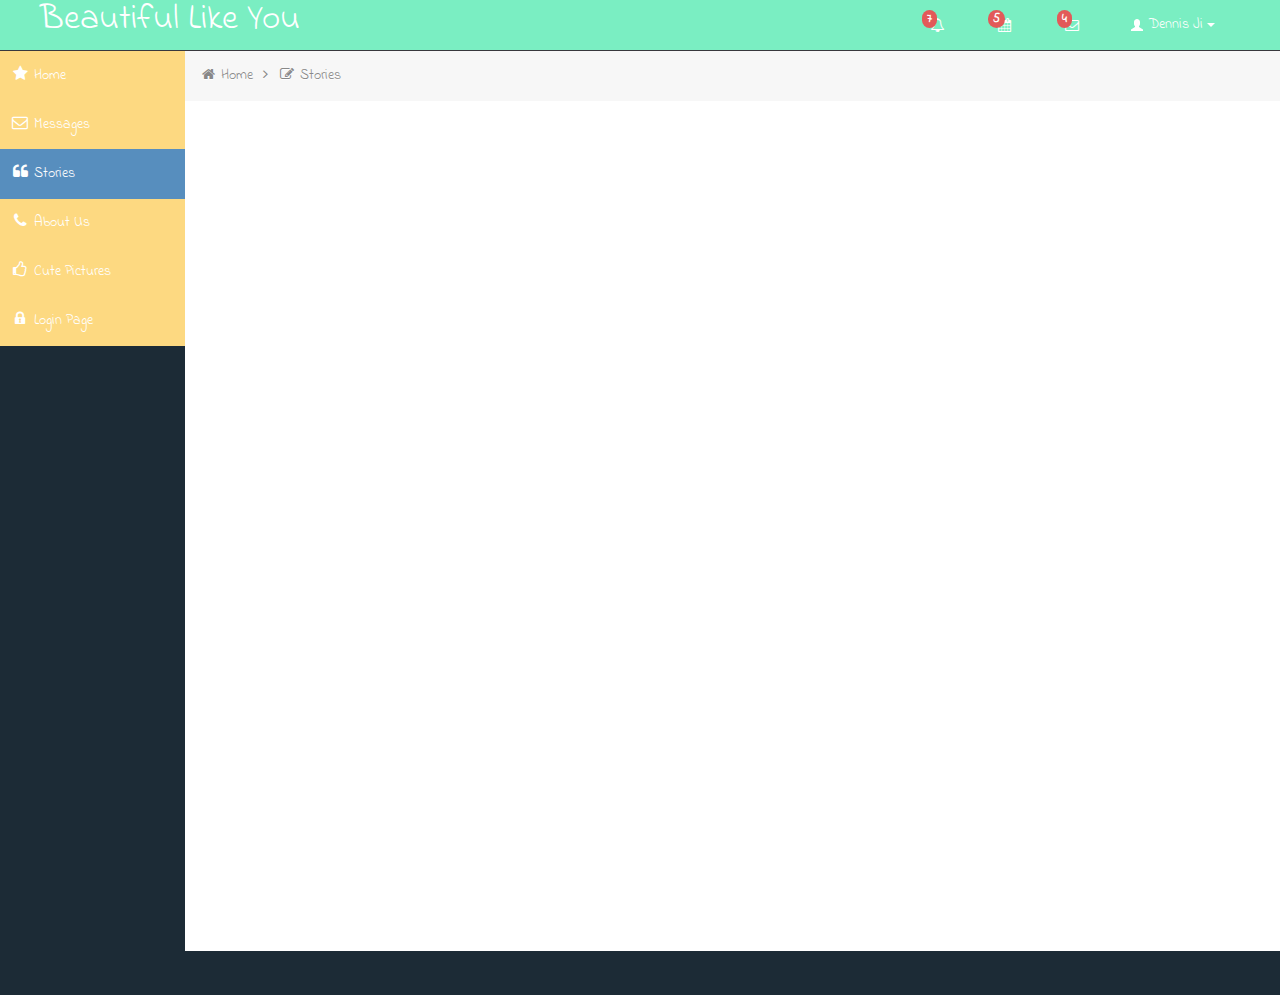
<file: form.html>
<!DOCTYPE html>
<html lang="en">
<head>

	<!-- start: Meta -->
	<meta charset="utf-8">
	<title>Beautiful Like You-Stories</title>
	<meta name="description" content="Bootstrap Metro Dashboard">
	<meta name="author" content="Dennis Ji">
	<meta name="keyword" content="Metro, Metro UI, Dashboard, Bootstrap, Admin, Template, Theme, Responsive, Fluid, Retina">
	<!-- end: Meta -->

	<!-- start: Mobile Specific -->
	<meta name="viewport" content="width=device-width, initial-scale=1">
	<!-- end: Mobile Specific -->

	<!-- start: CSS -->
	<link id="bootstrap-style" href="css/bootstrap.min.css" rel="stylesheet">
	<link href="css/bootstrap-responsive.min.css" rel="stylesheet">
	<link id="base-style" href="css/style.css" rel="stylesheet">
	<link id="base-style-responsive" href="css/style-responsive.css" rel="stylesheet">
  <link href='https://fonts.googleapis.com/css?family=Indie+Flower' rel='stylesheet' type='text/css'>
  <link href="css/custom.css" rel="stylesheet">
	<!-- end: CSS -->


	<!-- The HTML5 shim, for IE6-8 support of HTML5 elements -->
	<!--[if lt IE 9]>
	  	<script src="http://html5shim.googlecode.com/svn/trunk/html5.js"></script>
		<link id="ie-style" href="css/ie.css" rel="stylesheet">
	<![endif]-->

	<!--[if IE 9]>
		<link id="ie9style" href="css/ie9.css" rel="stylesheet">
	<![endif]-->

	<!-- start: Favicon -->
	<link rel="shortcut icon" href="img/favicon.ico">
	<!-- end: Favicon -->




</head>

<body>
		<!-- start: Header -->
	<div class="navbar">
		<div class="navbar-inner">
			<div class="container-fluid">
				<a class="btn btn-navbar" data-toggle="collapse" data-target=".top-nav.nav-collapse,.sidebar-nav.nav-collapse">
					<span class="icon-bar"></span>
					<span class="icon-bar"></span>
					<span class="icon-bar"></span>
				</a>
				<a class="brand" href="index.html"><span>Beautiful Like You</span></a>

				<!-- start: Header Menu -->
				<div class="nav-no-collapse header-nav">
					<ul class="nav pull-right">
						<li class="dropdown hidden-phone">
							<a class="btn dropdown-toggle" data-toggle="dropdown" href="#">
								<i class="icon-bell"></i>
								<span class="badge red">
								7 </span>
							</a>
							<ul class="dropdown-menu notifications">
								<li class="dropdown-menu-title">
 									<span>You have 11 notifications</span>
									<a href="#refresh"><i class="icon-repeat"></i></a>
								</li>
                            	<li>
                                    <a href="#">
										<span class="icon blue"><i class="icon-user"></i></span>
										<span class="message">New user registration</span>
										<span class="time">1 min</span>
                                    </a>
                                </li>
								<li>
                                    <a href="#">
										<span class="icon green"><i class="icon-comment-alt"></i></span>
										<span class="message">New comment</span>
										<span class="time">7 min</span>
                                    </a>
                                </li>
								<li>
                                    <a href="#">
										<span class="icon green"><i class="icon-comment-alt"></i></span>
										<span class="message">New comment</span>
										<span class="time">8 min</span>
                                    </a>
                                </li>
								<li>
                                    <a href="#">
										<span class="icon green"><i class="icon-comment-alt"></i></span>
										<span class="message">New comment</span>
										<span class="time">16 min</span>
                                    </a>
                                </li>
								<li>
                                    <a href="#">
										<span class="icon blue"><i class="icon-user"></i></span>
										<span class="message">New user registration</span>
										<span class="time">36 min</span>
                                    </a>
                                </li>
								<li>
                                    <a href="#">
										<span class="icon yellow"><i class="icon-shopping-cart"></i></span>
										<span class="message">2 items sold</span>
										<span class="time">1 hour</span>
                                    </a>
                                </li>
								<li class="warning">
                                    <a href="#">
										<span class="icon red"><i class="icon-user"></i></span>
										<span class="message">User deleted account</span>
										<span class="time">2 hour</span>
                                    </a>
                                </li>
								<li class="warning">
                                    <a href="#">
										<span class="icon red"><i class="icon-shopping-cart"></i></span>
										<span class="message">New comment</span>
										<span class="time">6 hour</span>
                                    </a>
                                </li>
								<li>
                                    <a href="#">
										<span class="icon green"><i class="icon-comment-alt"></i></span>
										<span class="message">New comment</span>
										<span class="time">yesterday</span>
                                    </a>
                                </li>
								<li>
                                    <a href="#">
										<span class="icon blue"><i class="icon-user"></i></span>
										<span class="message">New user registration</span>
										<span class="time">yesterday</span>
                                    </a>
                                </li>
                                <li class="dropdown-menu-sub-footer">
                            		<a>View all notifications</a>
								</li>
							</ul>
						</li>
						<!-- start: Notifications Dropdown -->
						<li class="dropdown hidden-phone">
							<a class="btn dropdown-toggle" data-toggle="dropdown" href="#">
								<i class="icon-calendar"></i>
								<span class="badge red">
								5 </span>
							</a>
							<ul class="dropdown-menu tasks">
								<li class="dropdown-menu-title">
 									<span>You have 17 tasks in progress</span>
									<a href="#refresh"><i class="icon-repeat"></i></a>
								</li>
								<li>
                                    <a href="#">
										<span class="header">
											<span class="title">iOS Development</span>
											<span class="percent"></span>
										</span>
                                        <div class="taskProgress progressSlim red">80</div>
                                    </a>
                                </li>
                                <li>
                                    <a href="#">
										<span class="header">
											<span class="title">Android Development</span>
											<span class="percent"></span>
										</span>
                                        <div class="taskProgress progressSlim green">47</div>
                                    </a>
                                </li>
                                <li>
                                    <a href="#">
										<span class="header">
											<span class="title">ARM Development</span>
											<span class="percent"></span>
										</span>
                                        <div class="taskProgress progressSlim yellow">32</div>
                                    </a>
                                </li>
								<li>
                                    <a href="#">
										<span class="header">
											<span class="title">ARM Development</span>
											<span class="percent"></span>
										</span>
                                        <div class="taskProgress progressSlim greenLight">63</div>
                                    </a>
                                </li>
                                <li>
                                    <a href="#">
										<span class="header">
											<span class="title">ARM Development</span>
											<span class="percent"></span>
										</span>
                                        <div class="taskProgress progressSlim orange">80</div>
                                    </a>
                                </li>
								<li>
                            		<a class="dropdown-menu-sub-footer">View all tasks</a>
								</li>
							</ul>
						</li>
						<!-- end: Notifications Dropdown -->
						<!-- start: Message Dropdown -->
						<li class="dropdown hidden-phone">
							<a class="btn dropdown-toggle" data-toggle="dropdown" href="#">
								<i class="icon-envelope"></i>
								<span class="badge red">
								4 </span>
							</a>
							<ul class="dropdown-menu messages">
								<li class="dropdown-menu-title">
 									<span>You have 9 messages</span>
									<a href="#refresh"><i class="icon-repeat"></i></a>
								</li>
                            	<li>
                                    <a href="#">
										<span class="avatar"><img src="img/avatar.jpg" alt="Avatar"></span>
										<span class="header">
											<span class="from">
										    	Dennis Ji
										     </span>
											<span class="time">
										    	6 min
										    </span>
										</span>
                                        <span class="message">
                                            Lorem ipsum dolor sit amet consectetur adipiscing elit, et al commore
                                        </span>
                                    </a>
                                </li>
                                <li>
                                    <a href="#">
										<span class="avatar"><img src="img/avatar.jpg" alt="Avatar"></span>
										<span class="header">
											<span class="from">
										    	Dennis Ji
										     </span>
											<span class="time">
										    	56 min
										    </span>
										</span>
                                        <span class="message">
                                            Lorem ipsum dolor sit amet consectetur adipiscing elit, et al commore
                                        </span>
                                    </a>
                                </li>
                                <li>
                                    <a href="#">
										<span class="avatar"><img src="img/avatar.jpg" alt="Avatar"></span>
										<span class="header">
											<span class="from">
										    	Dennis Ji
										     </span>
											<span class="time">
										    	3 hours
										    </span>
										</span>
                                        <span class="message">
                                            Lorem ipsum dolor sit amet consectetur adipiscing elit, et al commore
                                        </span>
                                    </a>
                                </li>
								<li>
                                    <a href="#">
										<span class="avatar"><img src="img/avatar.jpg" alt="Avatar"></span>
										<span class="header">
											<span class="from">
										    	Dennis Ji
										     </span>
											<span class="time">
										    	yesterday
										    </span>
										</span>
                                        <span class="message">
                                            Lorem ipsum dolor sit amet consectetur adipiscing elit, et al commore
                                        </span>
                                    </a>
                                </li>
                                <li>
                                    <a href="#">
										<span class="avatar"><img src="img/avatar.jpg" alt="Avatar"></span>
										<span class="header">
											<span class="from">
										    	Dennis Ji
										     </span>
											<span class="time">
										    	Jul 25, 2012
										    </span>
										</span>
                                        <span class="message">
                                            Lorem ipsum dolor sit amet consectetur adipiscing elit, et al commore
                                        </span>
                                    </a>
                                </li>
								<li>
                            		<a class="dropdown-menu-sub-footer">View all messages</a>
								</li>
							</ul>
						</li>

						<!-- start: User Dropdown -->
						<li class="dropdown">
							<a class="btn dropdown-toggle" data-toggle="dropdown" href="#">
								<i class="halflings-icon white user"></i> Dennis Ji
								<span class="caret"></span>
							</a>
							<ul class="dropdown-menu">
								<li class="dropdown-menu-title">
 									<span>Account Settings</span>
								</li>
								<li><a href="#"><i class="halflings-icon user"></i> Profile</a></li>
								<li><a href="login.html"><i class="halflings-icon off"></i> Logout</a></li>
							</ul>
						</li>
						<!-- end: User Dropdown -->
					</ul>
				</div>
				<!-- end: Header Menu -->

			</div>
		</div>
	</div>
	<!-- start: Header -->

		<div class="container-fluid-full">
		<div class="row-fluid">

			<!-- start: Main Menu -->
			<div id="sidebar-left" class="span2">
        <div class="nav-collapse sidebar-nav">
          <ul class="nav nav-tabs nav-stacked main-menu">
            <li><a href="index.html"><i class="icon-star"></i><span class="hidden-tablet"> Home</span></a></li>
            <li><a href="messages.html"><i class="icon-envelope"></i><span class="hidden-tablet"> Messages</span></a></li>
            <li><a href="form.html"><i class="icon-quote-left"></i><span class="hidden-tablet"> Stories</span></a></li>
            <li><a href="calendar.html"><i class="icon-phone"></i><span class="hidden-tablet"> About Us</span></a></li>
            <li><a href="gallery.html"><i class="icon-thumbs-up"></i><span class="hidden-tablet"> Cute Pictures</span></a></li>
            <li><a href="login.html"><i class="icon-lock"></i><span class="hidden-tablet"> Login Page</span></a></li>
          </ul>
        </div>
			</div>
			<!-- end: Main Menu -->

			<noscript>
				<div class="alert alert-block span10">
					<h4 class="alert-heading">Warning!</h4>
					<p>You need to have <a href="http://en.wikipedia.org/wiki/JavaScript" target="_blank">JavaScript</a> enabled to use this site.</p>
				</div>
			</noscript>

			<!-- start: Content -->
			<div id="content" class="span10">


			<ul class="breadcrumb">
				<li>
					<i class="icon-home"></i>
					<a href="index.html">Home</a>
					<i class="icon-angle-right"></i>
				</li>
				<li>
					<i class="icon-edit"></i>
					<a href="#">Stories</a>
				</li>
			</ul>

			<div class="row-fluid sortable">
				<iframe src="https://docs.google.com/forms/d/1AJyOCS7V8ibfbOc3eprIyNIeIlfQsdQUugU2I26V_Xg/viewform?embedded=true" width="760" height="500" frameborder="0" marginheight="0" marginwidth="0">Loading...</iframe>

			<div class="row-fluid sortable">



	</div><!--/.fluid-container-->

			<!-- end: Content -->
		</div><!--/#content.span10-->
		</div><!--/fluid-row-->

	<div class="modal hide fade" id="myModal">
		<div class="modal-header">
			<button type="button" class="close" data-dismiss="modal">×</button>
			<h3>Settings</h3>
		</div>
		<div class="modal-body">
			<p>Here settings can be configured...</p>
		</div>
		<div class="modal-footer">
			<a href="#" class="btn" data-dismiss="modal">Close</a>
			<a href="#" class="btn btn-primary">Save changes</a>
		</div>
	</div>

	<div class="clearfix"></div>

	<footer>

		<p>
			<span style="text-align:left;float:left">&copy; 2016 <a href="http://themifycloud.com/downloads/janux-free-responsive-admin-dashboard-template/" alt="Bootstrap_Metro_Dashboard">Beautiful Like You</a></span>

		</p>

	</footer>

	<!-- start: JavaScript-->

		<script src="js/jquery-1.9.1.min.js"></script>
	<script src="js/jquery-migrate-1.0.0.min.js"></script>

		<script src="js/jquery-ui-1.10.0.custom.min.js"></script>

		<script src="js/jquery.ui.touch-punch.js"></script>

		<script src="js/modernizr.js"></script>

		<script src="js/bootstrap.min.js"></script>

		<script src="js/jquery.cookie.js"></script>

		<script src='js/fullcalendar.min.js'></script>

		<script src='js/jquery.dataTables.min.js'></script>

		<script src="js/excanvas.js"></script>
	<script src="js/jquery.flot.js"></script>
	<script src="js/jquery.flot.pie.js"></script>
	<script src="js/jquery.flot.stack.js"></script>
	<script src="js/jquery.flot.resize.min.js"></script>

		<script src="js/jquery.chosen.min.js"></script>

		<script src="js/jquery.uniform.min.js"></script>

		<script src="js/jquery.cleditor.min.js"></script>

		<script src="js/jquery.noty.js"></script>

		<script src="js/jquery.elfinder.min.js"></script>

		<script src="js/jquery.raty.min.js"></script>

		<script src="js/jquery.iphone.toggle.js"></script>

		<script src="js/jquery.uploadify-3.1.min.js"></script>

		<script src="js/jquery.gritter.min.js"></script>

		<script src="js/jquery.imagesloaded.js"></script>

		<script src="js/jquery.masonry.min.js"></script>

		<script src="js/jquery.knob.modified.js"></script>

		<script src="js/jquery.sparkline.min.js"></script>

		<script src="js/counter.js"></script>

		<script src="js/retina.js"></script>

		<script src="js/custom.js"></script>
	<!-- end: JavaScript-->

</body>
</html>
</file>
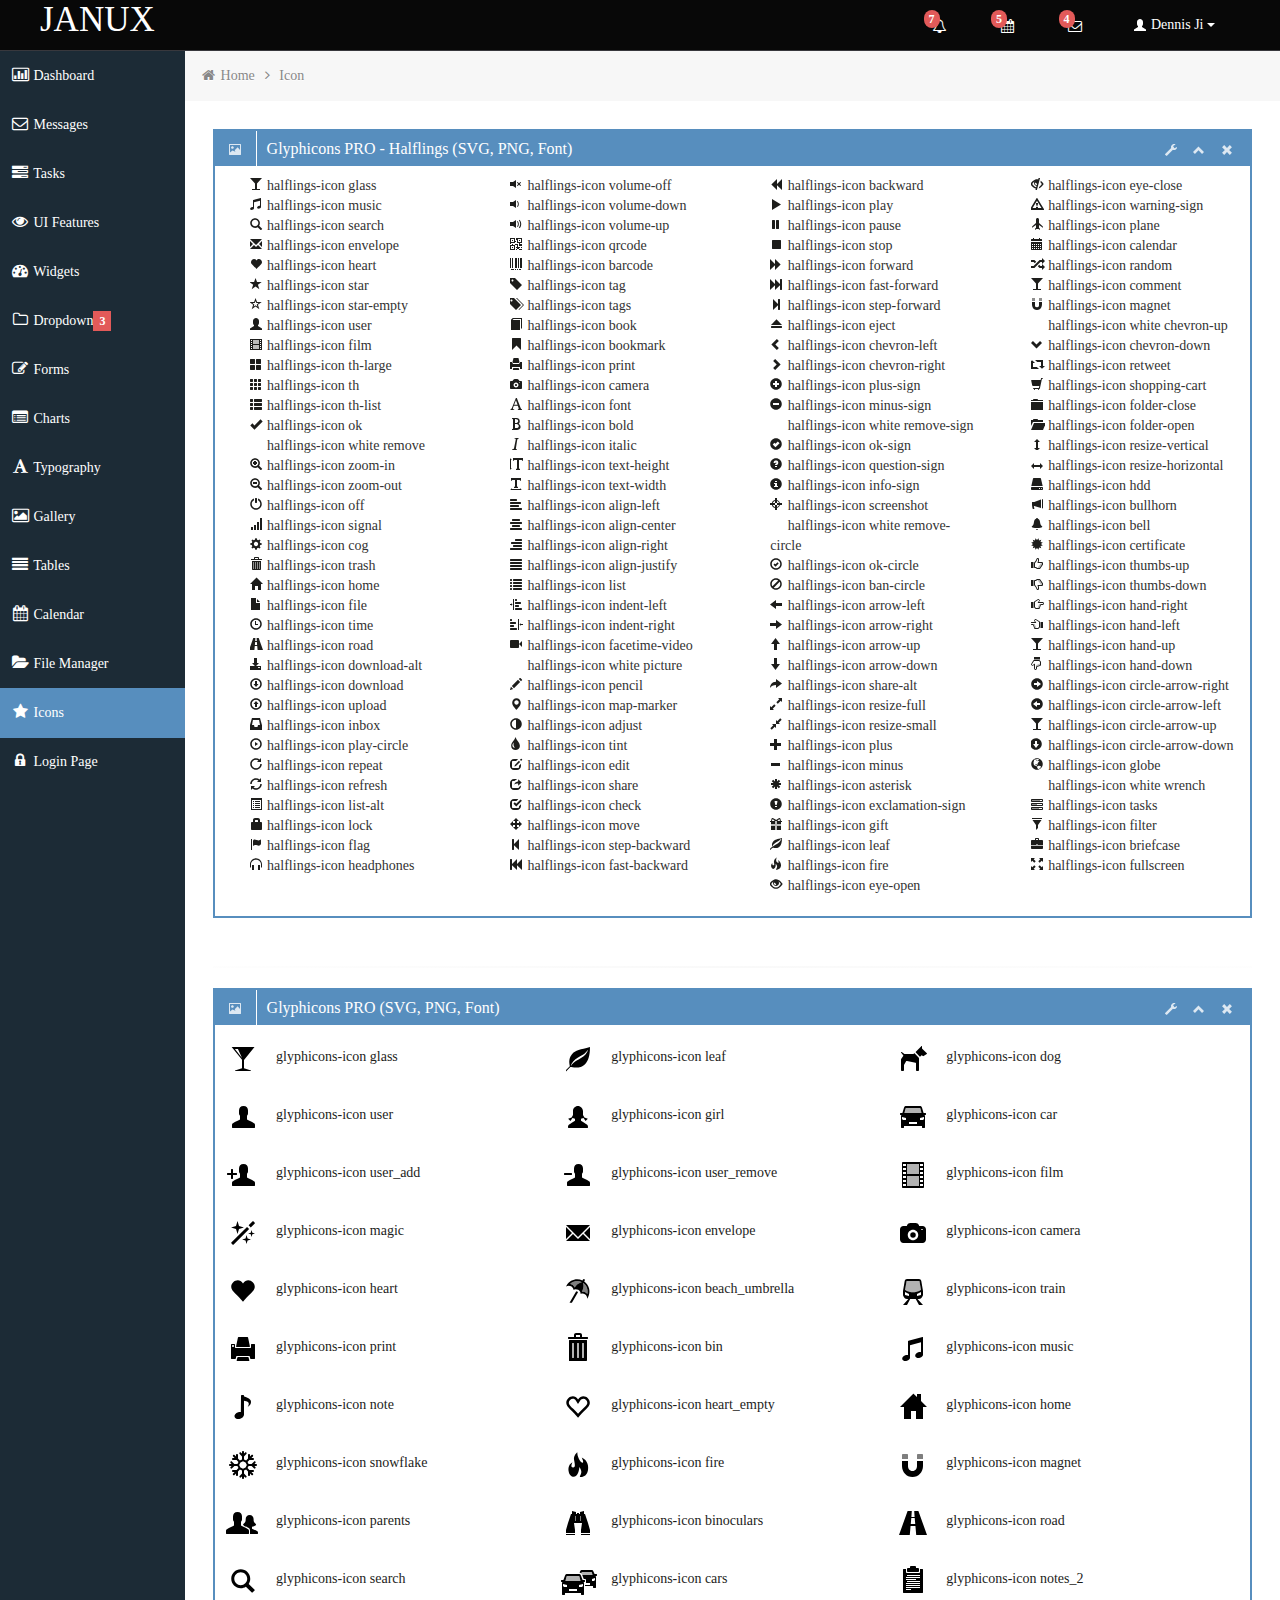
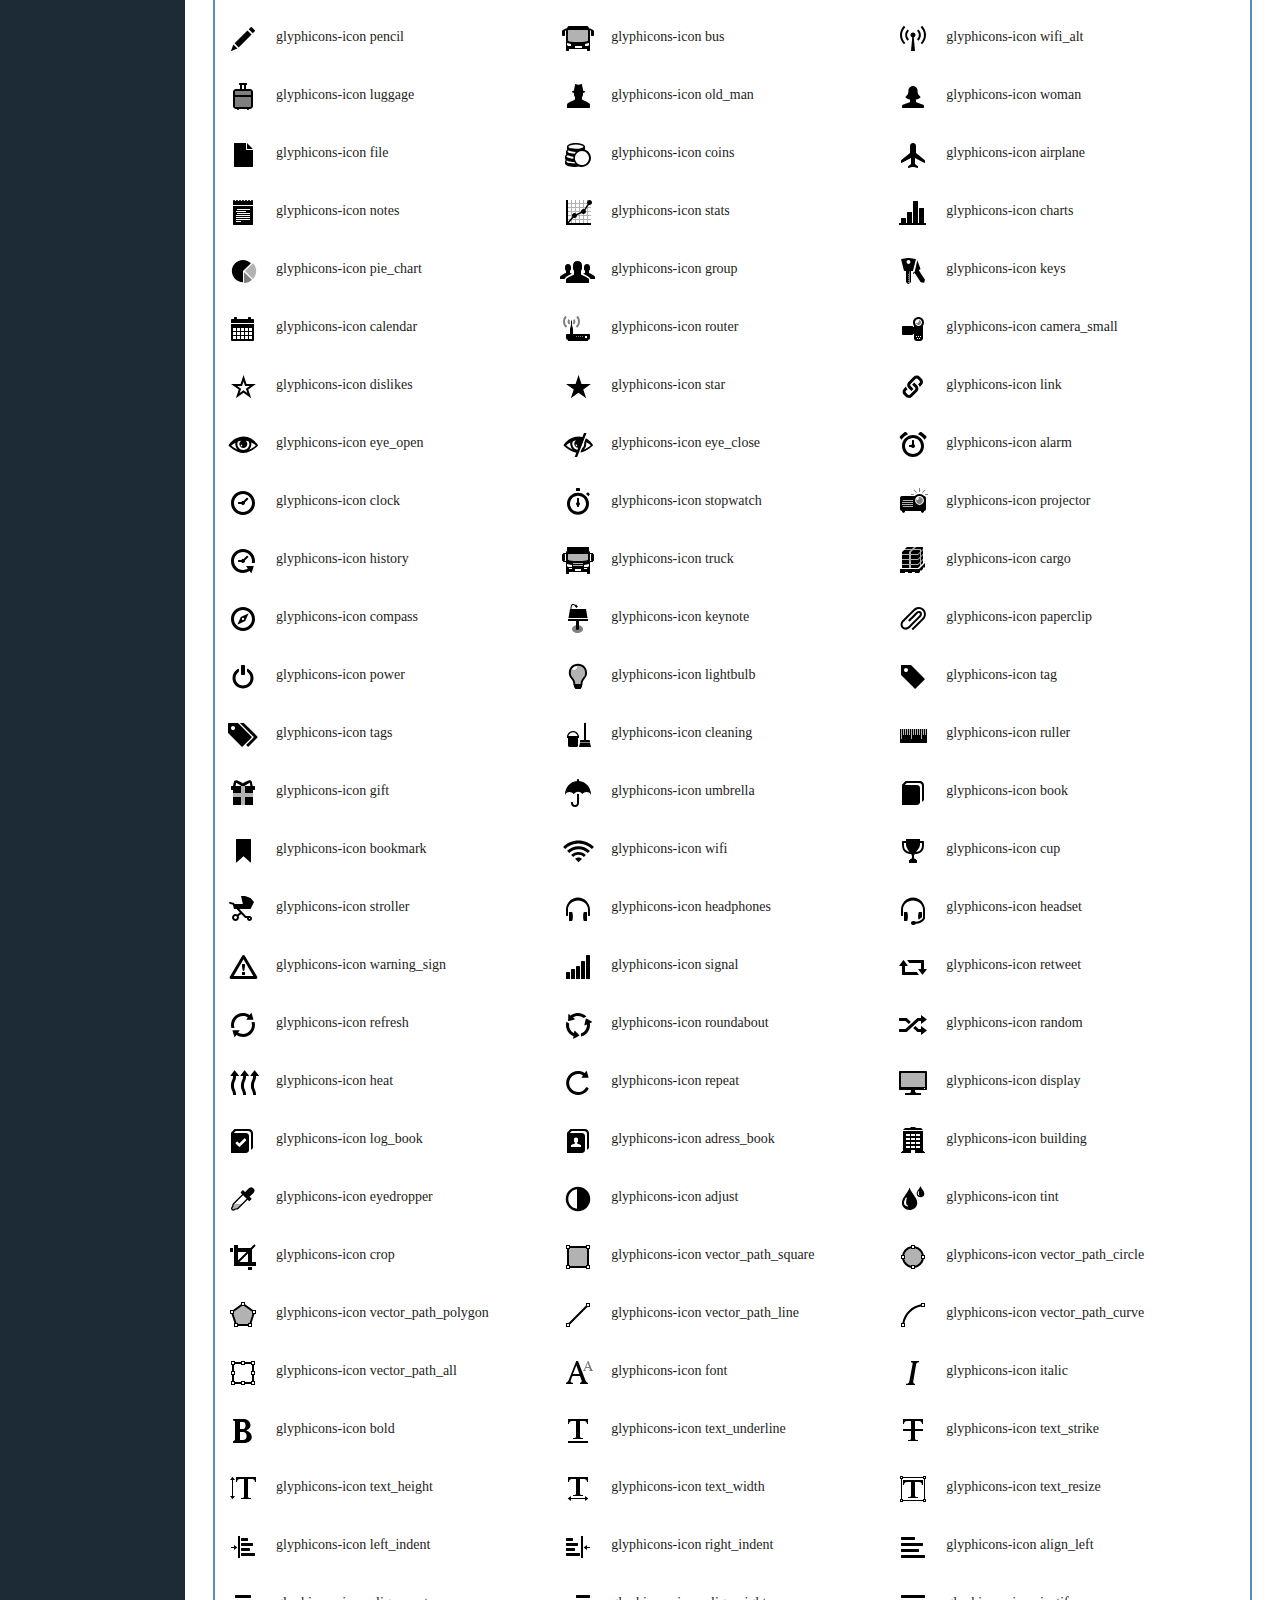
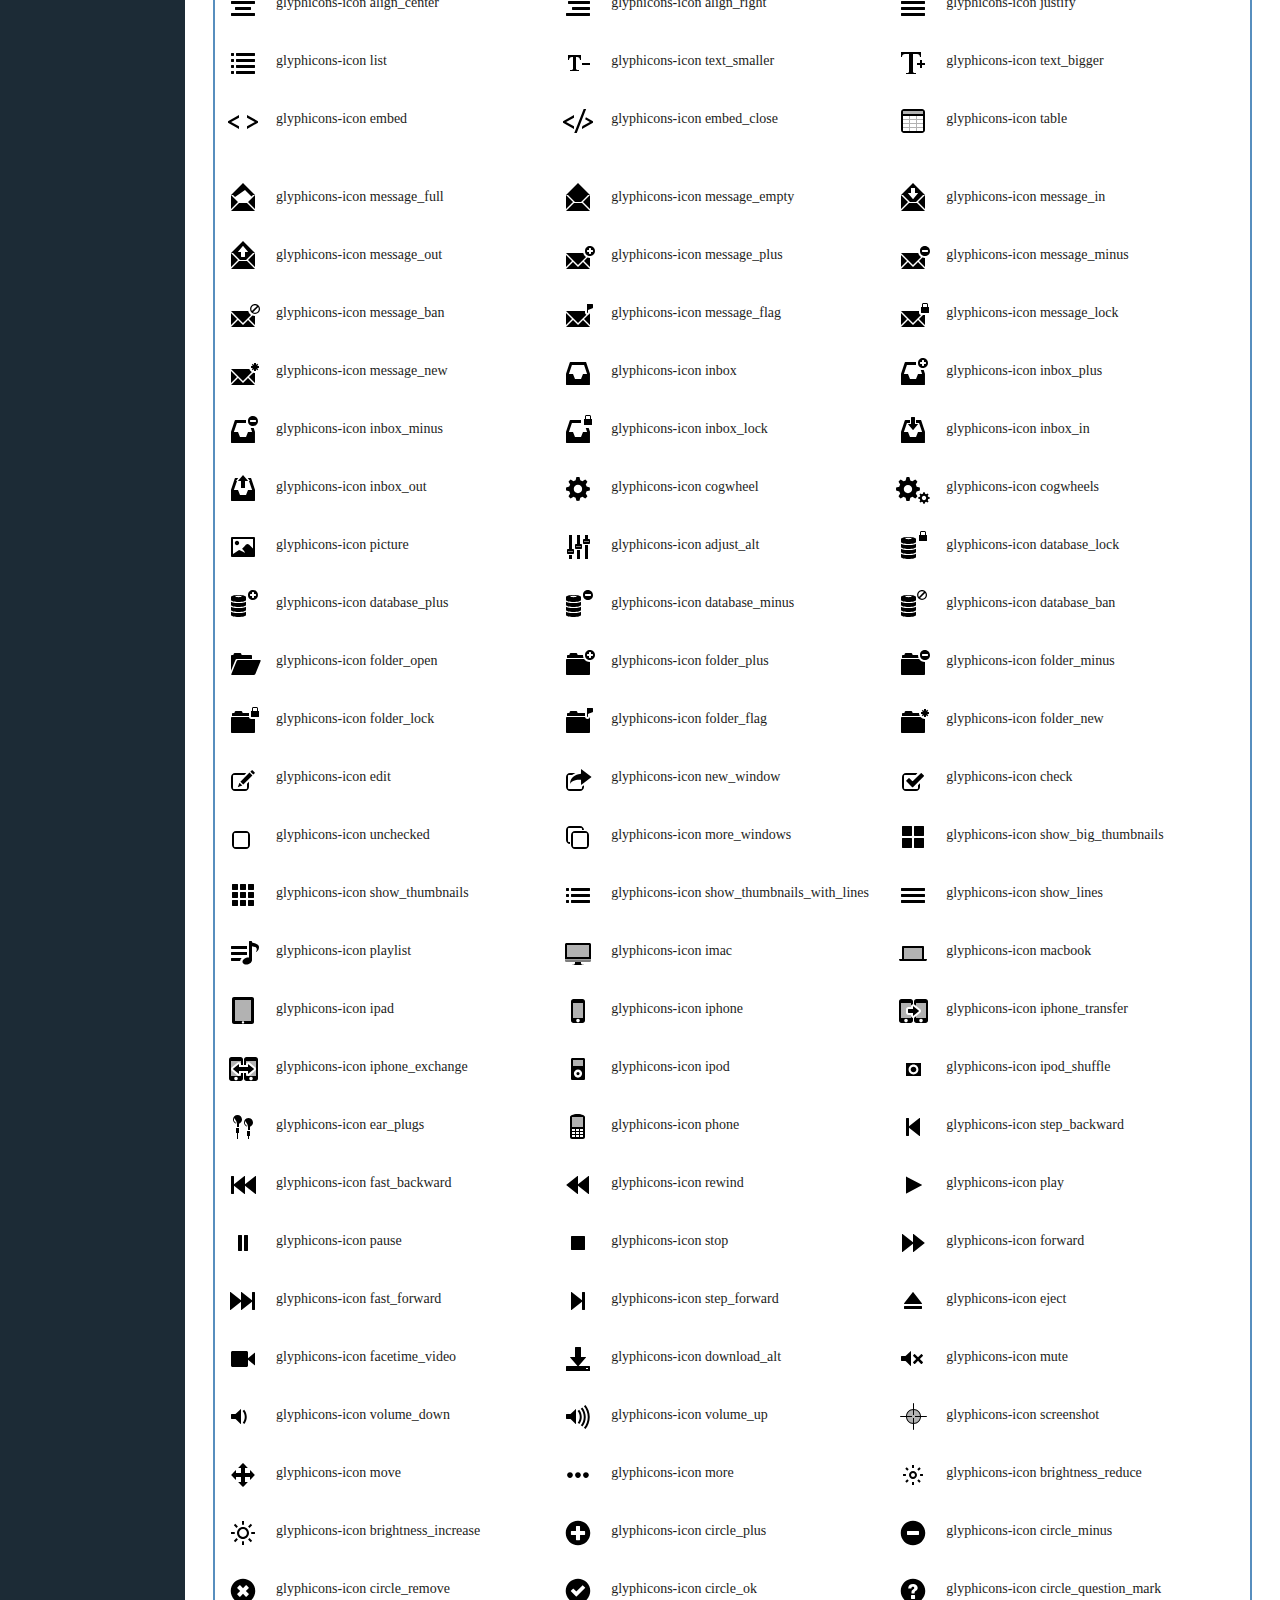
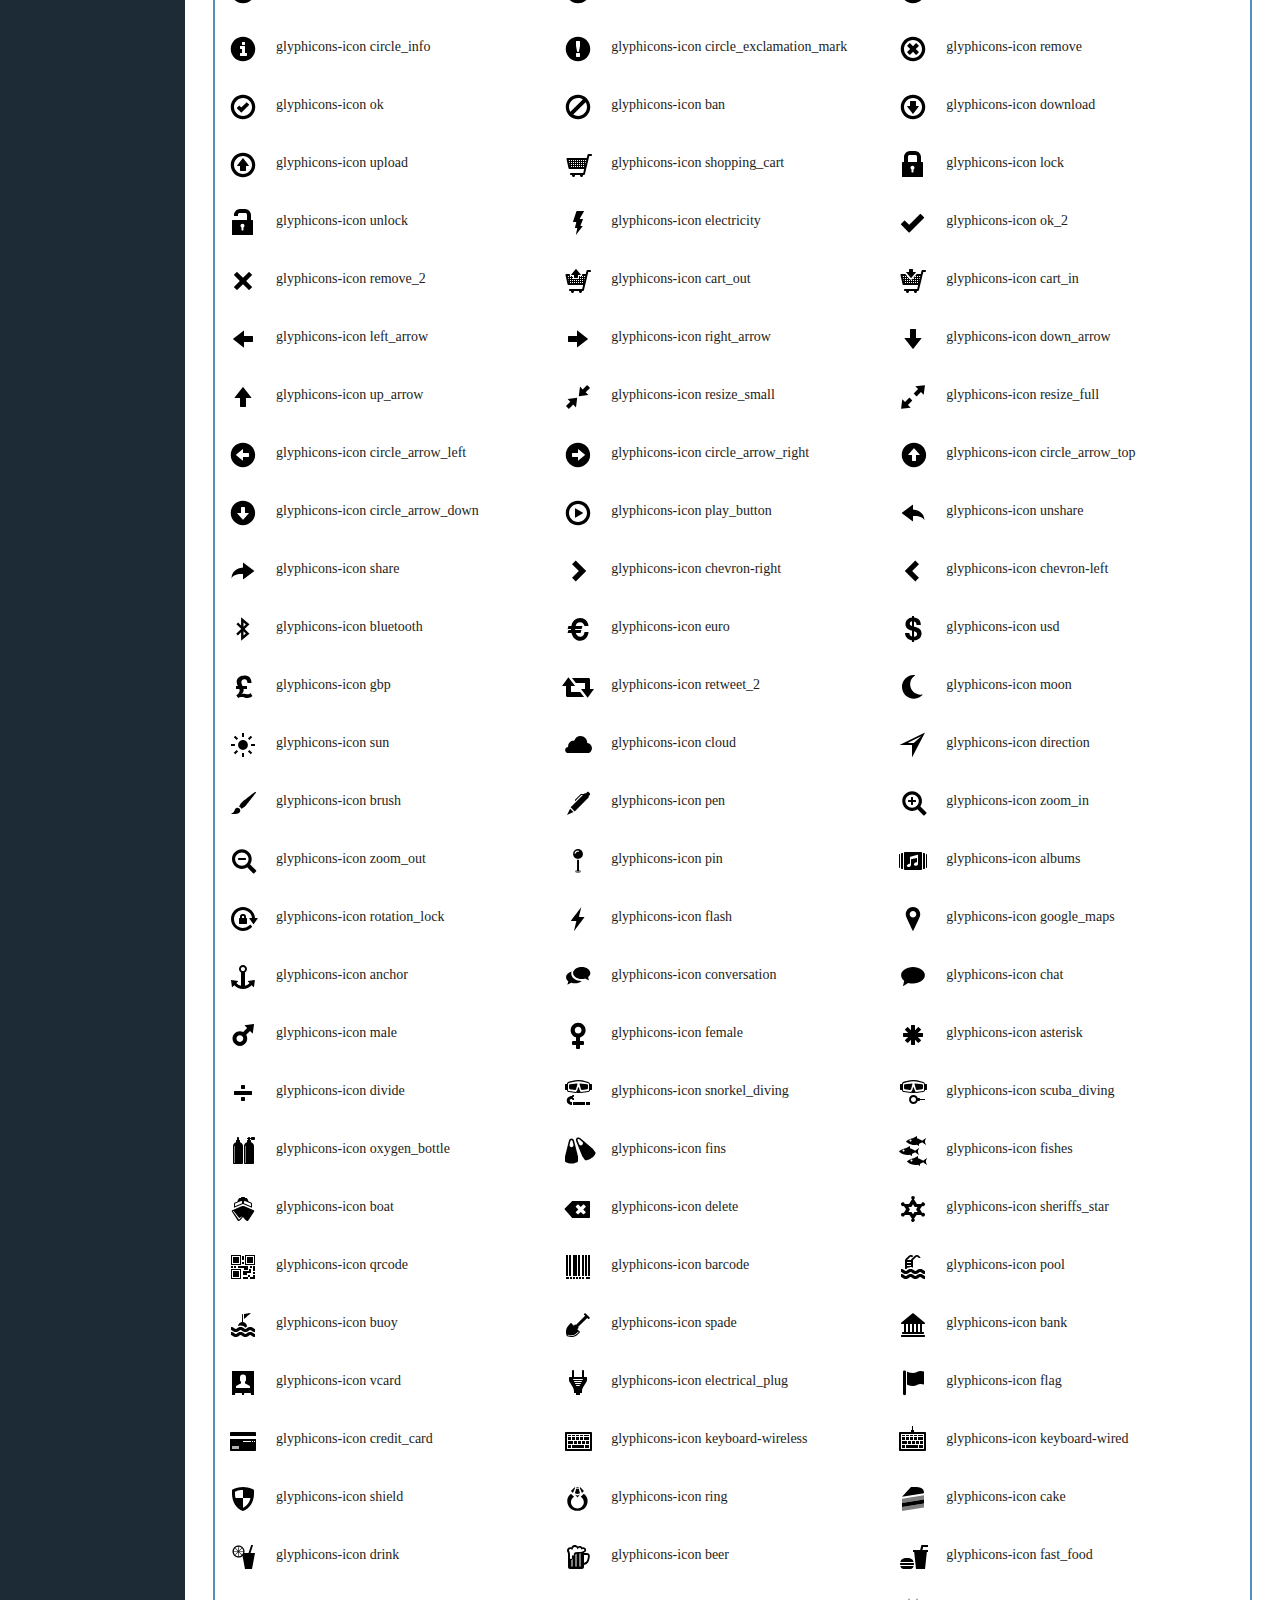
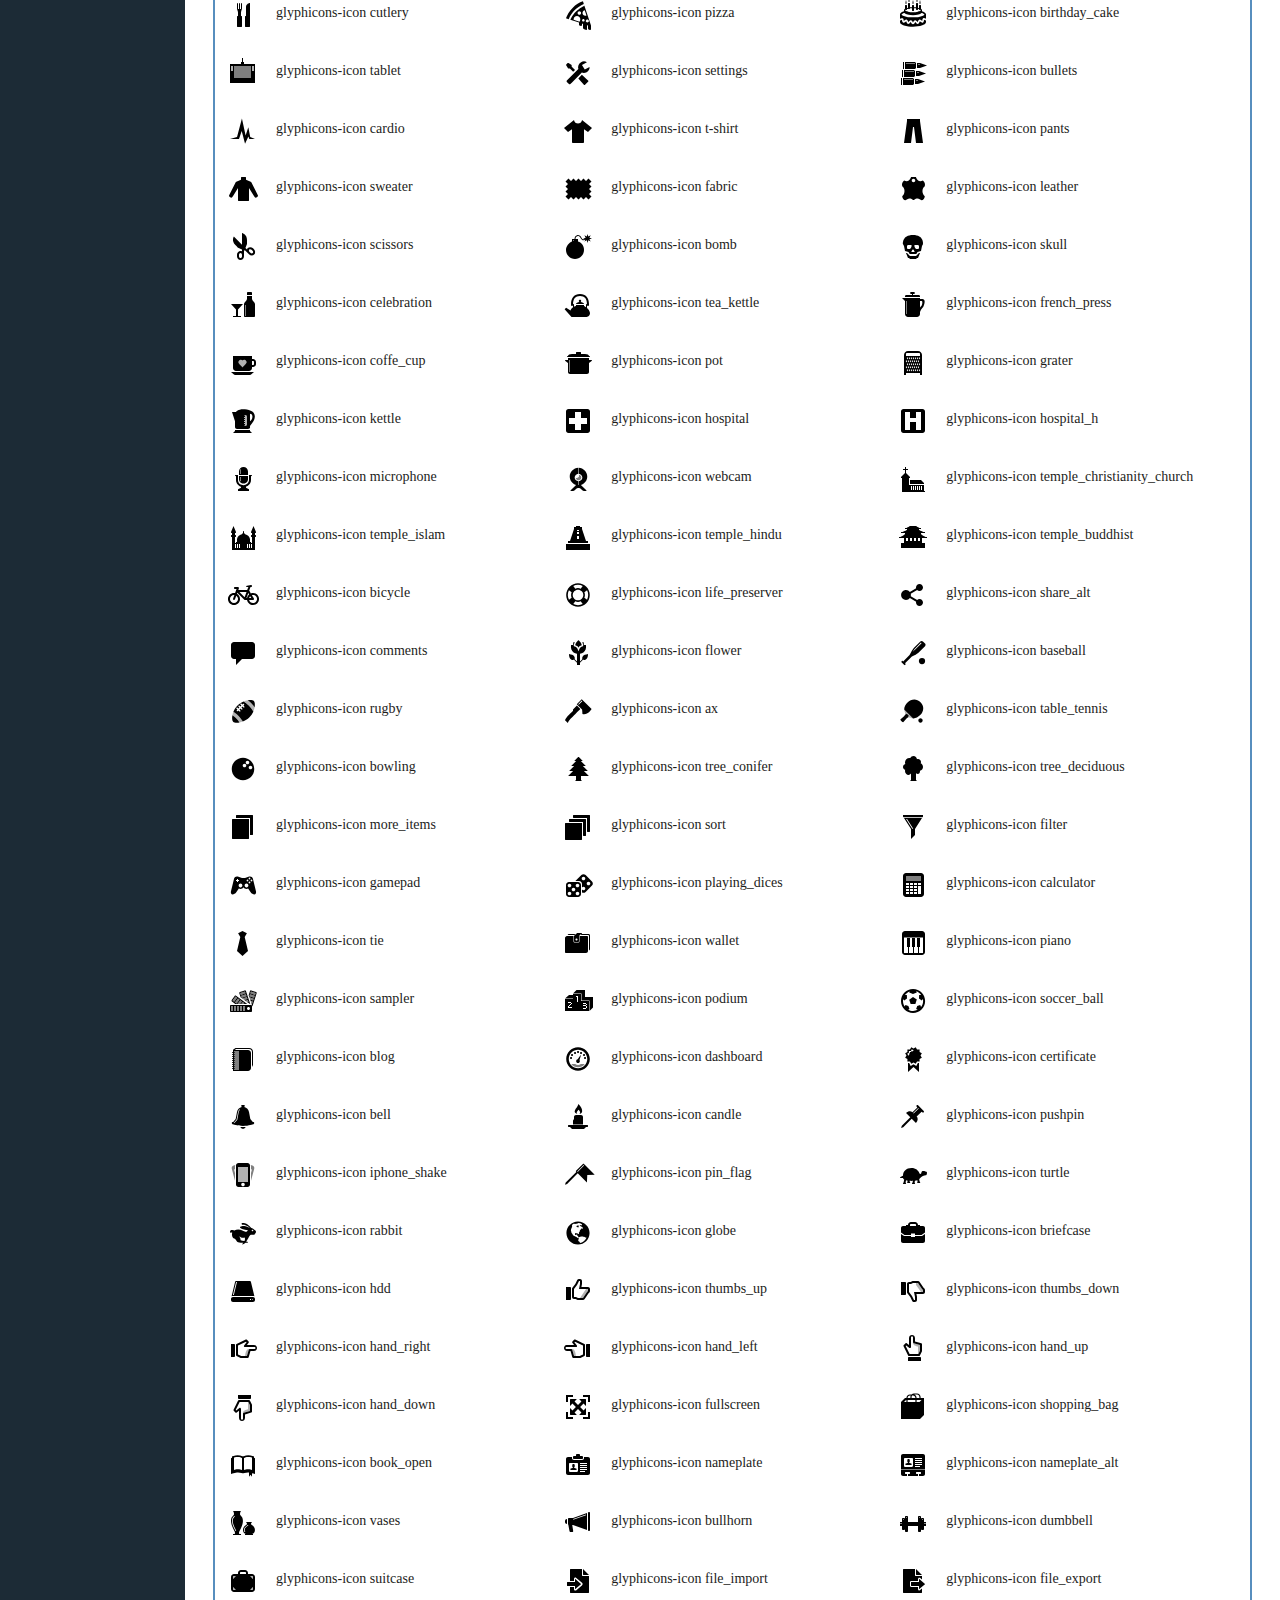
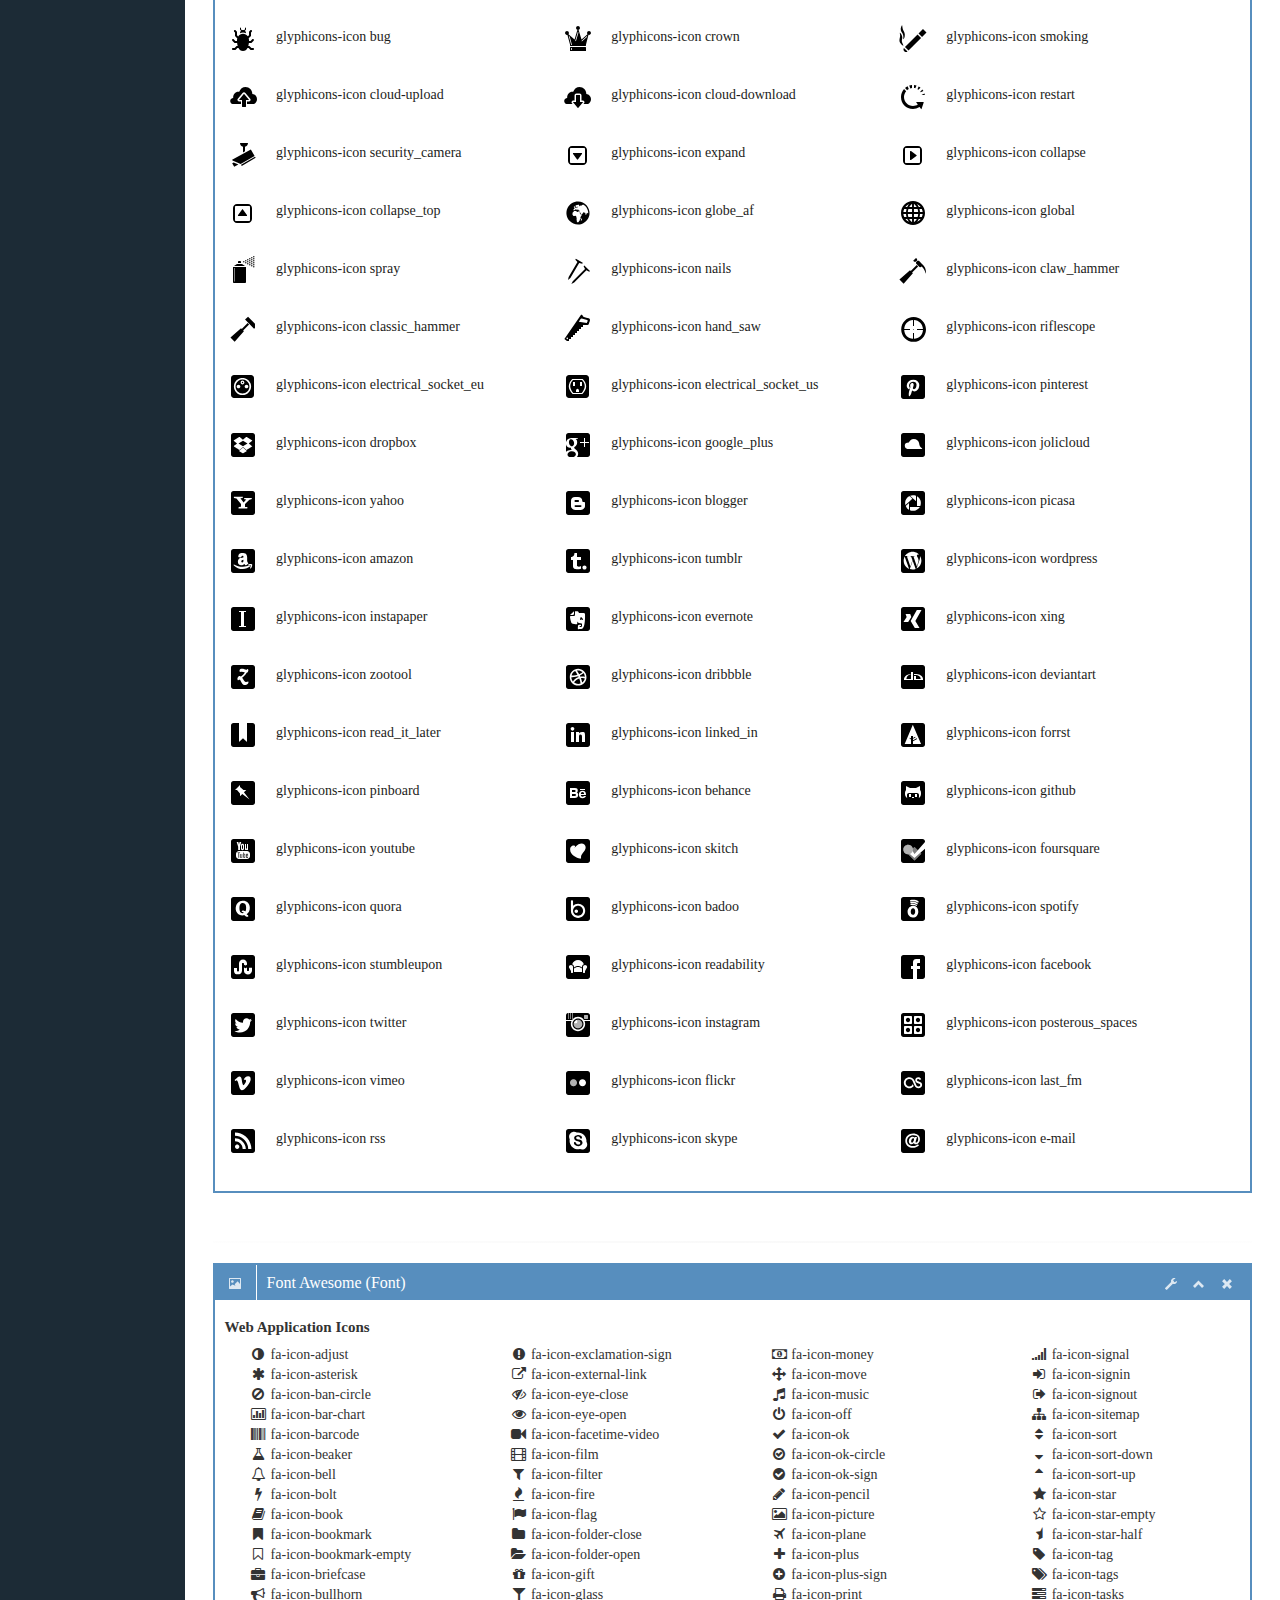
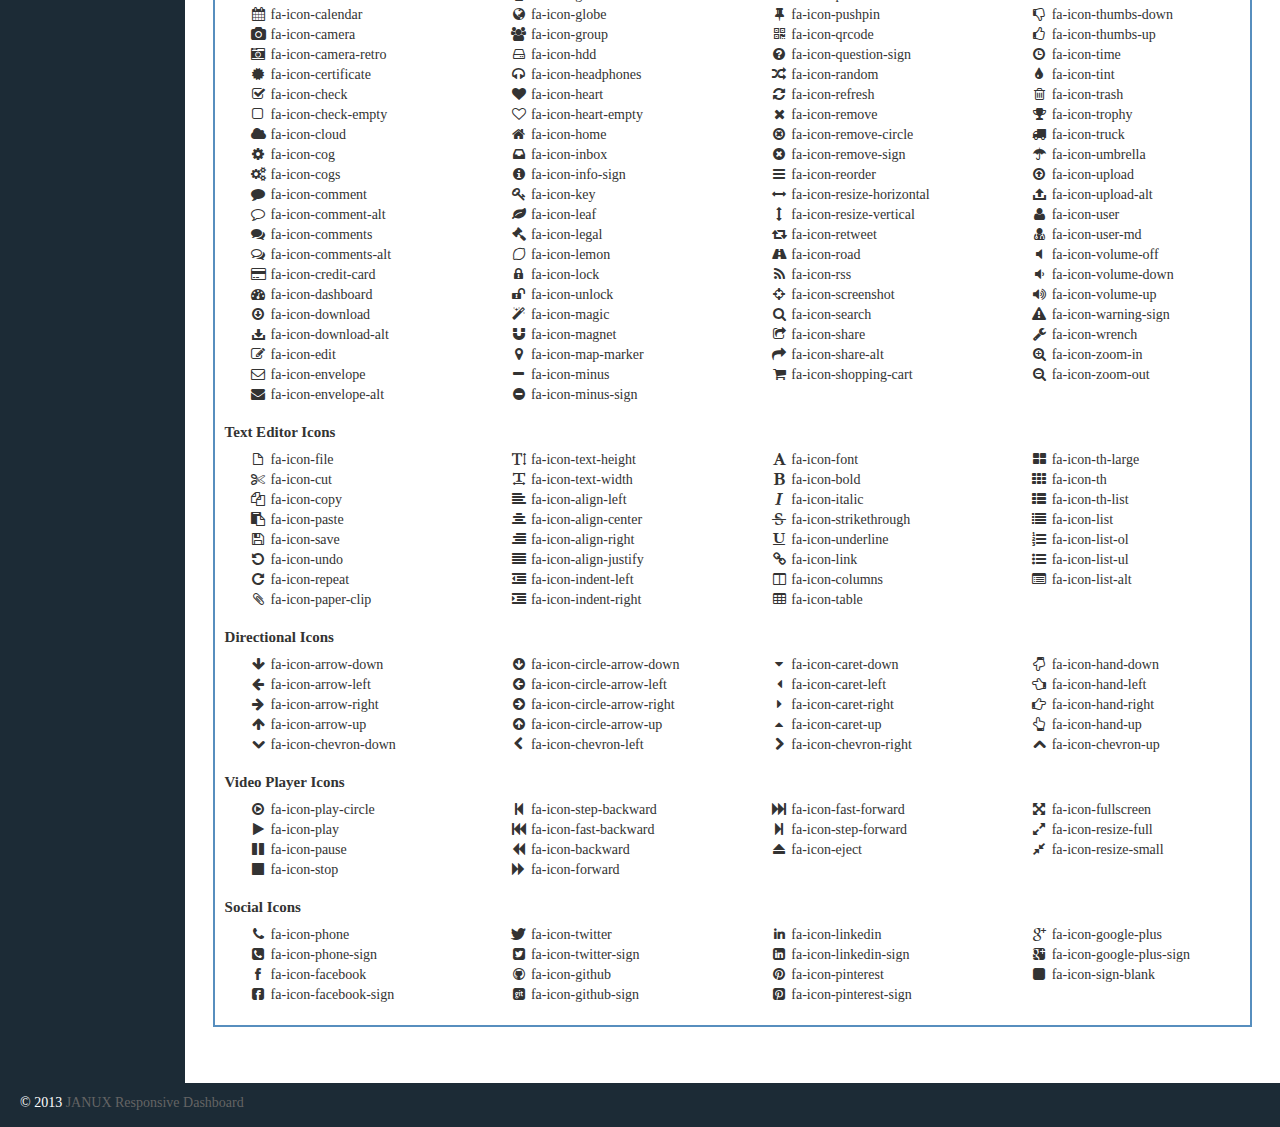
<file: icon.html>
<!DOCTYPE html>
<html lang="en">
<head>
	
	<!-- start: Meta -->
	<meta charset="utf-8">
	<title>Bootstrap Metro Dashboard by Dennis Ji for ARM demo</title>
	<meta name="description" content="Bootstrap Metro Dashboard">
	<meta name="author" content="Dennis Ji">
	<meta name="keyword" content="Metro, Metro UI, Dashboard, Bootstrap, Admin, Template, Theme, Responsive, Fluid, Retina">
	<!-- end: Meta -->
	
	<!-- start: Mobile Specific -->
	<meta name="viewport" content="width=device-width, initial-scale=1">
	<!-- end: Mobile Specific -->
	
	<!-- start: CSS -->
	<link id="bootstrap-style" href="css/bootstrap.min.css" rel="stylesheet">
	<link href="css/bootstrap-responsive.min.css" rel="stylesheet">
	<link id="base-style" href="css/style.css" rel="stylesheet">
	<link id="base-style-responsive" href="css/style-responsive.css" rel="stylesheet">
	<link href='http://fonts.googleapis.com/css?family=Open+Sans:300italic,400italic,600italic,700italic,800italic,400,300,600,700,800&subset=latin,cyrillic-ext,latin-ext' rel='stylesheet' type='text/css'>
	<!-- end: CSS -->
	

	<!-- The HTML5 shim, for IE6-8 support of HTML5 elements -->
	<!--[if lt IE 9]>
	  	<script src="http://html5shim.googlecode.com/svn/trunk/html5.js"></script>
		<link id="ie-style" href="css/ie.css" rel="stylesheet">
	<![endif]-->
	
	<!--[if IE 9]>
		<link id="ie9style" href="css/ie9.css" rel="stylesheet">
	<![endif]-->
		
	<!-- start: Favicon -->
	<link rel="shortcut icon" href="img/favicon.ico">
	<!-- end: Favicon -->
	
		
		
		
</head>

<body>
		<!-- start: Header -->
	<div class="navbar">
		<div class="navbar-inner">
			<div class="container-fluid">
				<a class="btn btn-navbar" data-toggle="collapse" data-target=".top-nav.nav-collapse,.sidebar-nav.nav-collapse">
					<span class="icon-bar"></span>
					<span class="icon-bar"></span>
					<span class="icon-bar"></span>
				</a>
				<a class="brand" href="index.html"><span>JANUX</span></a>
								
				<!-- start: Header Menu -->
				<div class="nav-no-collapse header-nav">
					<ul class="nav pull-right">
						<li class="dropdown hidden-phone">
							<a class="btn dropdown-toggle" data-toggle="dropdown" href="#">
								<i class="icon-bell"></i>
								<span class="badge red">
								7 </span>
							</a>
							<ul class="dropdown-menu notifications">
								<li class="dropdown-menu-title">
 									<span>You have 11 notifications</span>
									<a href="#refresh"><i class="icon-repeat"></i></a>
								</li>	
                            	<li>
                                    <a href="#">
										<span class="icon blue"><i class="icon-user"></i></span>
										<span class="message">New user registration</span>
										<span class="time">1 min</span> 
                                    </a>
                                </li>
								<li>
                                    <a href="#">
										<span class="icon green"><i class="icon-comment-alt"></i></span>
										<span class="message">New comment</span>
										<span class="time">7 min</span> 
                                    </a>
                                </li>
								<li>
                                    <a href="#">
										<span class="icon green"><i class="icon-comment-alt"></i></span>
										<span class="message">New comment</span>
										<span class="time">8 min</span> 
                                    </a>
                                </li>
								<li>
                                    <a href="#">
										<span class="icon green"><i class="icon-comment-alt"></i></span>
										<span class="message">New comment</span>
										<span class="time">16 min</span> 
                                    </a>
                                </li>
								<li>
                                    <a href="#">
										<span class="icon blue"><i class="icon-user"></i></span>
										<span class="message">New user registration</span>
										<span class="time">36 min</span> 
                                    </a>
                                </li>
								<li>
                                    <a href="#">
										<span class="icon yellow"><i class="icon-shopping-cart"></i></span>
										<span class="message">2 items sold</span>
										<span class="time">1 hour</span> 
                                    </a>
                                </li>
								<li class="warning">
                                    <a href="#">
										<span class="icon red"><i class="icon-user"></i></span>
										<span class="message">User deleted account</span>
										<span class="time">2 hour</span> 
                                    </a>
                                </li>
								<li class="warning">
                                    <a href="#">
										<span class="icon red"><i class="icon-shopping-cart"></i></span>
										<span class="message">New comment</span>
										<span class="time">6 hour</span> 
                                    </a>
                                </li>
								<li>
                                    <a href="#">
										<span class="icon green"><i class="icon-comment-alt"></i></span>
										<span class="message">New comment</span>
										<span class="time">yesterday</span> 
                                    </a>
                                </li>
								<li>
                                    <a href="#">
										<span class="icon blue"><i class="icon-user"></i></span>
										<span class="message">New user registration</span>
										<span class="time">yesterday</span> 
                                    </a>
                                </li>
                                <li class="dropdown-menu-sub-footer">
                            		<a>View all notifications</a>
								</li>	
							</ul>
						</li>
						<!-- start: Notifications Dropdown -->
						<li class="dropdown hidden-phone">
							<a class="btn dropdown-toggle" data-toggle="dropdown" href="#">
								<i class="icon-calendar"></i>
								<span class="badge red">
								5 </span>
							</a>
							<ul class="dropdown-menu tasks">
								<li class="dropdown-menu-title">
 									<span>You have 17 tasks in progress</span>
									<a href="#refresh"><i class="icon-repeat"></i></a>
								</li>
								<li>
                                    <a href="#">
										<span class="header">
											<span class="title">iOS Development</span>
											<span class="percent"></span>
										</span>
                                        <div class="taskProgress progressSlim red">80</div> 
                                    </a>
                                </li>
                                <li>
                                    <a href="#">
										<span class="header">
											<span class="title">Android Development</span>
											<span class="percent"></span>
										</span>
                                        <div class="taskProgress progressSlim green">47</div> 
                                    </a>
                                </li>
                                <li>
                                    <a href="#">
										<span class="header">
											<span class="title">ARM Development</span>
											<span class="percent"></span>
										</span>
                                        <div class="taskProgress progressSlim yellow">32</div> 
                                    </a>
                                </li>
								<li>
                                    <a href="#">
										<span class="header">
											<span class="title">ARM Development</span>
											<span class="percent"></span>
										</span>
                                        <div class="taskProgress progressSlim greenLight">63</div> 
                                    </a>
                                </li>
                                <li>
                                    <a href="#">
										<span class="header">
											<span class="title">ARM Development</span>
											<span class="percent"></span>
										</span>
                                        <div class="taskProgress progressSlim orange">80</div> 
                                    </a>
                                </li>
								<li>
                            		<a class="dropdown-menu-sub-footer">View all tasks</a>
								</li>	
							</ul>
						</li>
						<!-- end: Notifications Dropdown -->
						<!-- start: Message Dropdown -->
						<li class="dropdown hidden-phone">
							<a class="btn dropdown-toggle" data-toggle="dropdown" href="#">
								<i class="icon-envelope"></i>
								<span class="badge red">
								4 </span>
							</a>
							<ul class="dropdown-menu messages">
								<li class="dropdown-menu-title">
 									<span>You have 9 messages</span>
									<a href="#refresh"><i class="icon-repeat"></i></a>
								</li>	
                            	<li>
                                    <a href="#">
										<span class="avatar"><img src="img/avatar.jpg" alt="Avatar"></span>
										<span class="header">
											<span class="from">
										    	Dennis Ji
										     </span>
											<span class="time">
										    	6 min
										    </span>
										</span>
                                        <span class="message">
                                            Lorem ipsum dolor sit amet consectetur adipiscing elit, et al commore
                                        </span>  
                                    </a>
                                </li>
                                <li>
                                    <a href="#">
										<span class="avatar"><img src="img/avatar.jpg" alt="Avatar"></span>
										<span class="header">
											<span class="from">
										    	Dennis Ji
										     </span>
											<span class="time">
										    	56 min
										    </span>
										</span>
                                        <span class="message">
                                            Lorem ipsum dolor sit amet consectetur adipiscing elit, et al commore
                                        </span>  
                                    </a>
                                </li>
                                <li>
                                    <a href="#">
										<span class="avatar"><img src="img/avatar.jpg" alt="Avatar"></span>
										<span class="header">
											<span class="from">
										    	Dennis Ji
										     </span>
											<span class="time">
										    	3 hours
										    </span>
										</span>
                                        <span class="message">
                                            Lorem ipsum dolor sit amet consectetur adipiscing elit, et al commore
                                        </span>  
                                    </a>
                                </li>
								<li>
                                    <a href="#">
										<span class="avatar"><img src="img/avatar.jpg" alt="Avatar"></span>
										<span class="header">
											<span class="from">
										    	Dennis Ji
										     </span>
											<span class="time">
										    	yesterday
										    </span>
										</span>
                                        <span class="message">
                                            Lorem ipsum dolor sit amet consectetur adipiscing elit, et al commore
                                        </span>  
                                    </a>
                                </li>
                                <li>
                                    <a href="#">
										<span class="avatar"><img src="img/avatar.jpg" alt="Avatar"></span>
										<span class="header">
											<span class="from">
										    	Dennis Ji
										     </span>
											<span class="time">
										    	Jul 25, 2012
										    </span>
										</span>
                                        <span class="message">
                                            Lorem ipsum dolor sit amet consectetur adipiscing elit, et al commore
                                        </span>  
                                    </a>
                                </li>
								<li>
                            		<a class="dropdown-menu-sub-footer">View all messages</a>
								</li>	
							</ul>
						</li>
						
						<!-- start: User Dropdown -->
						<li class="dropdown">
							<a class="btn dropdown-toggle" data-toggle="dropdown" href="#">
								<i class="halflings-icon white user"></i> Dennis Ji
								<span class="caret"></span>
							</a>
							<ul class="dropdown-menu">
								<li class="dropdown-menu-title">
 									<span>Account Settings</span>
								</li>
								<li><a href="#"><i class="halflings-icon user"></i> Profile</a></li>
								<li><a href="login.html"><i class="halflings-icon off"></i> Logout</a></li>
							</ul>
						</li>
						<!-- end: User Dropdown -->
					</ul>
				</div>
				<!-- end: Header Menu -->
				
			</div>
		</div>
	</div>
	<!-- start: Header -->
	
		<div class="container-fluid-full">
		<div class="row-fluid">
				
			<!-- start: Main Menu -->
			<div id="sidebar-left" class="span2">
				<div class="nav-collapse sidebar-nav">
					<ul class="nav nav-tabs nav-stacked main-menu">
						<li><a href="index.html"><i class="icon-bar-chart"></i><span class="hidden-tablet"> Dashboard</span></a></li>	
						<li><a href="messages.html"><i class="icon-envelope"></i><span class="hidden-tablet"> Messages</span></a></li>
						<li><a href="tasks.html"><i class="icon-tasks"></i><span class="hidden-tablet"> Tasks</span></a></li>
						<li><a href="ui.html"><i class="icon-eye-open"></i><span class="hidden-tablet"> UI Features</span></a></li>
						<li><a href="widgets.html"><i class="icon-dashboard"></i><span class="hidden-tablet"> Widgets</span></a></li>
						<li>
							<a class="dropmenu" href="#"><i class="icon-folder-close-alt"></i><span class="hidden-tablet"> Dropdown</span><span class="label label-important"> 3 </span></a>
							<ul>
								<li><a class="submenu" href="submenu.html"><i class="icon-file-alt"></i><span class="hidden-tablet"> Sub Menu 1</span></a></li>
								<li><a class="submenu" href="submenu2.html"><i class="icon-file-alt"></i><span class="hidden-tablet"> Sub Menu 2</span></a></li>
								<li><a class="submenu" href="submenu3.html"><i class="icon-file-alt"></i><span class="hidden-tablet"> Sub Menu 3</span></a></li>
							</ul>	
						</li>
						<li><a href="form.html"><i class="icon-edit"></i><span class="hidden-tablet"> Forms</span></a></li>
						<li><a href="chart.html"><i class="icon-list-alt"></i><span class="hidden-tablet"> Charts</span></a></li>
						<li><a href="typography.html"><i class="icon-font"></i><span class="hidden-tablet"> Typography</span></a></li>
						<li><a href="gallery.html"><i class="icon-picture"></i><span class="hidden-tablet"> Gallery</span></a></li>
						<li><a href="table.html"><i class="icon-align-justify"></i><span class="hidden-tablet"> Tables</span></a></li>
						<li><a href="calendar.html"><i class="icon-calendar"></i><span class="hidden-tablet"> Calendar</span></a></li>
						<li><a href="file-manager.html"><i class="icon-folder-open"></i><span class="hidden-tablet"> File Manager</span></a></li>
						<li><a href="icon.html"><i class="icon-star"></i><span class="hidden-tablet"> Icons</span></a></li>
						<li><a href="login.html"><i class="icon-lock"></i><span class="hidden-tablet"> Login Page</span></a></li>
					</ul>
				</div>
			</div>
			<!-- end: Main Menu -->
			
			<noscript>
				<div class="alert alert-block span10">
					<h4 class="alert-heading">Warning!</h4>
					<p>You need to have <a href="http://en.wikipedia.org/wiki/JavaScript" target="_blank">JavaScript</a> enabled to use this site.</p>
				</div>
			</noscript>
			
			<!-- start: Content -->
			<div id="content" class="span10">
			
						
			<ul class="breadcrumb">
				<li>
					<i class="icon-home"></i>
					<a href="index.html">Home</a> 
					<i class="icon-angle-right"></i>
				</li>
				<li><a href="#">Icon</a></li>
			</ul>

			<div class="row-fluid">
				<div class="box span12">
					<div class="box-header">
						<h2><i class="halflings-icon white picture"></i><span class="break"></span>Glyphicons PRO - Halflings (SVG, PNG, Font)</h2>
						<div class="box-icon">
							<a href="#" class="btn-setting"><i class="halflings-icon white wrench"></i></a>
							<a href="#" class="btn-minimize"><i class="halflings-icon white chevron-up"></i></a>
							<a href="#" class="btn-close"><i class="halflings-icon white remove"></i></a>
						</div>
					</div>
					<div class="box-content">
						<section id="icons1">
	
						  <div class="row-fluid bs-icons">
							<div class="span3">
							  <ul class="the-icons">
								<li><i class="halflings-icon glass"></i> halflings-icon glass</li>
								<li><i class="halflings-icon music"></i> halflings-icon music</li>
								<li><i class="halflings-icon search"></i> halflings-icon search</li>
								<li><i class="halflings-icon envelope"></i> halflings-icon envelope</li>
								<li><i class="halflings-icon heart"></i> halflings-icon heart</li>
								<li><i class="halflings-icon star"></i> halflings-icon star</li>
								<li><i class="halflings-icon star-empty"></i> halflings-icon star-empty</li>
								<li><i class="halflings-icon user"></i> halflings-icon user</li>
								<li><i class="halflings-icon film"></i> halflings-icon film</li>
								<li><i class="halflings-icon th-large"></i> halflings-icon th-large</li>
								<li><i class="halflings-icon th"></i> halflings-icon th</li>
								<li><i class="halflings-icon th-list"></i> halflings-icon th-list</li>
								<li><i class="halflings-icon ok"></i> halflings-icon ok</li>
								<li><i class="halflings-icon white remove"></i> halflings-icon white remove</li>
								<li><i class="halflings-icon zoom-in"></i> halflings-icon zoom-in</li>
								<li><i class="halflings-icon zoom-out"></i> halflings-icon zoom-out</li>
								<li><i class="halflings-icon off"></i> halflings-icon off</li>
								<li><i class="halflings-icon signal"></i> halflings-icon signal</li>
								<li><i class="halflings-icon cog"></i> halflings-icon cog</li>
								<li><i class="halflings-icon trash"></i> halflings-icon trash</li>
								<li><i class="halflings-icon home"></i> halflings-icon home</li>
								<li><i class="halflings-icon file"></i> halflings-icon file</li>
								<li><i class="halflings-icon time"></i> halflings-icon time</li>
								<li><i class="halflings-icon road"></i> halflings-icon road</li>
								<li><i class="halflings-icon download-alt"></i> halflings-icon download-alt</li>
								<li><i class="halflings-icon download"></i> halflings-icon download</li>
								<li><i class="halflings-icon upload"></i> halflings-icon upload</li>
								<li><i class="halflings-icon inbox"></i> halflings-icon inbox</li>
								<li><i class="halflings-icon play-circle"></i> halflings-icon play-circle</li>
								<li><i class="halflings-icon repeat"></i> halflings-icon repeat</li>
								<li><i class="halflings-icon refresh"></i> halflings-icon refresh</li>
								<li><i class="halflings-icon list-alt"></i> halflings-icon list-alt</li>
								<li><i class="halflings-icon lock"></i> halflings-icon lock</li>
								<li><i class="halflings-icon flag"></i> halflings-icon flag</li>
								<li><i class="halflings-icon headphones"></i> halflings-icon headphones</li>
							  </ul>
							</div>
							<div class="span3">
							  <ul class="the-icons">
								<li><i class="halflings-icon volume-off"></i> halflings-icon volume-off</li>
								<li><i class="halflings-icon volume-down"></i> halflings-icon volume-down</li>
								<li><i class="halflings-icon volume-up"></i> halflings-icon volume-up</li>
								<li><i class="halflings-icon qrcode"></i> halflings-icon qrcode</li>
								<li><i class="halflings-icon barcode"></i> halflings-icon barcode</li>
								<li><i class="halflings-icon tag"></i> halflings-icon tag</li>
								<li><i class="halflings-icon tags"></i> halflings-icon tags</li>
								<li><i class="halflings-icon book"></i> halflings-icon book</li>
								<li><i class="halflings-icon bookmark"></i> halflings-icon bookmark</li>
								<li><i class="halflings-icon print"></i> halflings-icon print</li>
								<li><i class="halflings-icon camera"></i> halflings-icon camera</li>
								<li><i class="halflings-icon font"></i> halflings-icon font</li>
								<li><i class="halflings-icon bold"></i> halflings-icon bold</li>
								<li><i class="halflings-icon italic"></i> halflings-icon italic</li>
								<li><i class="halflings-icon text-height"></i> halflings-icon text-height</li>
								<li><i class="halflings-icon text-width"></i> halflings-icon text-width</li>
								<li><i class="halflings-icon align-left"></i> halflings-icon align-left</li>
								<li><i class="halflings-icon align-center"></i> halflings-icon align-center</li>
								<li><i class="halflings-icon align-right"></i> halflings-icon align-right</li>
								<li><i class="halflings-icon align-justify"></i> halflings-icon align-justify</li>
								<li><i class="halflings-icon list"></i> halflings-icon list</li>
								<li><i class="halflings-icon indent-left"></i> halflings-icon indent-left</li>
								<li><i class="halflings-icon indent-right"></i> halflings-icon indent-right</li>
								<li><i class="halflings-icon facetime-video"></i> halflings-icon facetime-video</li>
								<li><i class="halflings-icon white picture"></i> halflings-icon white picture</li>
								<li><i class="halflings-icon pencil"></i> halflings-icon pencil</li>
								<li><i class="halflings-icon map-marker"></i> halflings-icon map-marker</li>
								<li><i class="halflings-icon adjust"></i> halflings-icon adjust</li>
								<li><i class="halflings-icon tint"></i> halflings-icon tint</li>
								<li><i class="halflings-icon edit"></i> halflings-icon edit</li>
								<li><i class="halflings-icon share"></i> halflings-icon share</li>
								<li><i class="halflings-icon check"></i> halflings-icon check</li>
								<li><i class="halflings-icon move"></i> halflings-icon move</li>
								<li><i class="halflings-icon step-backward"></i> halflings-icon step-backward</li>
								<li><i class="halflings-icon fast-backward"></i> halflings-icon fast-backward</li>
							  </ul>
							</div>
							<div class="span3">
							  <ul class="the-icons">
								<li><i class="halflings-icon backward"></i> halflings-icon backward</li>
								<li><i class="halflings-icon play"></i> halflings-icon play</li>
								<li><i class="halflings-icon pause"></i> halflings-icon pause</li>
								<li><i class="halflings-icon stop"></i> halflings-icon stop</li>
								<li><i class="halflings-icon forward"></i> halflings-icon forward</li>
								<li><i class="halflings-icon fast-forward"></i> halflings-icon fast-forward</li>
								<li><i class="halflings-icon step-forward"></i> halflings-icon step-forward</li>
								<li><i class="halflings-icon eject"></i> halflings-icon eject</li>
								<li><i class="halflings-icon chevron-left"></i> halflings-icon chevron-left</li>
								<li><i class="halflings-icon chevron-right"></i> halflings-icon chevron-right</li>
								<li><i class="halflings-icon plus-sign"></i> halflings-icon plus-sign</li>
								<li><i class="halflings-icon minus-sign"></i> halflings-icon minus-sign</li>
								<li><i class="halflings-icon white remove-sign"></i> halflings-icon white remove-sign</li>
								<li><i class="halflings-icon ok-sign"></i> halflings-icon ok-sign</li>
								<li><i class="halflings-icon question-sign"></i> halflings-icon question-sign</li>
								<li><i class="halflings-icon info-sign"></i> halflings-icon info-sign</li>
								<li><i class="halflings-icon screenshot"></i> halflings-icon screenshot</li>
								<li><i class="halflings-icon white remove-circle"></i> halflings-icon white remove-circle</li>
								<li><i class="halflings-icon ok-circle"></i> halflings-icon ok-circle</li>
								<li><i class="halflings-icon ban-circle"></i> halflings-icon ban-circle</li>
								<li><i class="halflings-icon arrow-left"></i> halflings-icon arrow-left</li>
								<li><i class="halflings-icon arrow-right"></i> halflings-icon arrow-right</li>
								<li><i class="halflings-icon arrow-up"></i> halflings-icon arrow-up</li>
								<li><i class="halflings-icon arrow-down"></i> halflings-icon arrow-down</li>
								<li><i class="halflings-icon share-alt"></i> halflings-icon share-alt</li>
								<li><i class="halflings-icon resize-full"></i> halflings-icon resize-full</li>
								<li><i class="halflings-icon resize-small"></i> halflings-icon resize-small</li>
								<li><i class="halflings-icon plus"></i> halflings-icon plus</li>
								<li><i class="halflings-icon minus"></i> halflings-icon minus</li>
								<li><i class="halflings-icon asterisk"></i> halflings-icon asterisk</li>
								<li><i class="halflings-icon exclamation-sign"></i> halflings-icon exclamation-sign</li>
								<li><i class="halflings-icon gift"></i> halflings-icon gift</li>
								<li><i class="halflings-icon leaf"></i> halflings-icon leaf</li>
								<li><i class="halflings-icon fire"></i> halflings-icon fire</li>
								<li><i class="halflings-icon eye-open"></i> halflings-icon eye-open</li>
							  </ul>
							</div>
							<div class="span3">
							  <ul class="the-icons">
								<li><i class="halflings-icon eye-close"></i> halflings-icon eye-close</li>
								<li><i class="halflings-icon warning-sign"></i> halflings-icon warning-sign</li>
								<li><i class="halflings-icon plane"></i> halflings-icon plane</li>
								<li><i class="halflings-icon calendar"></i> halflings-icon calendar</li>
								<li><i class="halflings-icon random"></i> halflings-icon random</li>
								<li><i class="halflings-icon comment"></i> halflings-icon comment</li>
								<li><i class="halflings-icon magnet"></i> halflings-icon magnet</li>
								<li><i class="halflings-icon white chevron-up"></i> halflings-icon white chevron-up</li>
								<li><i class="halflings-icon chevron-down"></i> halflings-icon chevron-down</li>
								<li><i class="halflings-icon retweet"></i> halflings-icon retweet</li>
								<li><i class="halflings-icon shopping-cart"></i> halflings-icon shopping-cart</li>
								<li><i class="halflings-icon folder-close"></i> halflings-icon folder-close</li>
								<li><i class="halflings-icon folder-open"></i> halflings-icon folder-open</li>
								<li><i class="halflings-icon resize-vertical"></i> halflings-icon resize-vertical</li>
								<li><i class="halflings-icon resize-horizontal"></i> halflings-icon resize-horizontal</li>
								<li><i class="halflings-icon hdd"></i> halflings-icon hdd</li>
								<li><i class="halflings-icon bullhorn"></i> halflings-icon bullhorn</li>
								<li><i class="halflings-icon bell"></i> halflings-icon bell</li>
								<li><i class="halflings-icon certificate"></i> halflings-icon certificate</li>
								<li><i class="halflings-icon thumbs-up"></i> halflings-icon thumbs-up</li>
								<li><i class="halflings-icon thumbs-down"></i> halflings-icon thumbs-down</li>
								<li><i class="halflings-icon hand-right"></i> halflings-icon hand-right</li>
								<li><i class="halflings-icon hand-left"></i> halflings-icon hand-left</li>
								<li><i class="halflings-icon hand-up"></i> halflings-icon hand-up</li>
								<li><i class="halflings-icon hand-down"></i> halflings-icon hand-down</li>
								<li><i class="halflings-icon circle-arrow-right"></i> halflings-icon circle-arrow-right</li>
								<li><i class="halflings-icon circle-arrow-left"></i> halflings-icon circle-arrow-left</li>
								<li><i class="halflings-icon circle-arrow-up"></i> halflings-icon circle-arrow-up</li>
								<li><i class="halflings-icon circle-arrow-down"></i> halflings-icon circle-arrow-down</li>
								<li><i class="halflings-icon globe"></i> halflings-icon globe</li>
								<li><i class="halflings-icon white wrench"></i> halflings-icon white wrench</li>
								<li><i class="halflings-icon tasks"></i> halflings-icon tasks</li>
								<li><i class="halflings-icon filter"></i> halflings-icon filter</li>
								<li><i class="halflings-icon briefcase"></i> halflings-icon briefcase</li>
								<li><i class="halflings-icon fullscreen"></i> halflings-icon fullscreen</li>
							  </ul>
							</div>
						   
						</div>
	
					</div>
				</div><!--/span-->
			
			</div><!--/row-->
			
			<hr>
			
			<div class="row-fluid">
				<div class="box span12">
					<div class="box-header">
						<h2><i class="halflings-icon white picture"></i><span class="break"></span>Glyphicons PRO (SVG, PNG, Font)</h2>
						<div class="box-icon">
							<a href="#" class="btn-setting"><i class="halflings-icon white wrench"></i></a>
							<a href="#" class="btn-minimize"><i class="halflings-icon white chevron-up"></i></a>
							<a href="#" class="btn-close"><i class="halflings-icon white remove"></i></a>
						</div>
					</div>
					<div class="box-content glyphicons">
						
						<p><i class="glyphicons-icon glass"></i> glyphicons-icon glass</p>
						<p><i class="glyphicons-icon leaf"></i> glyphicons-icon leaf</p>
						<p><i class="glyphicons-icon dog"></i> glyphicons-icon dog</p>
						<p><i class="glyphicons-icon user"></i> glyphicons-icon user</p>
						<p><i class="glyphicons-icon girl"></i> glyphicons-icon girl</p>
						<p><i class="glyphicons-icon car"></i> glyphicons-icon car</p>
						<p><i class="glyphicons-icon user_add"></i> glyphicons-icon user_add</p>
						<p><i class="glyphicons-icon user_remove"></i> glyphicons-icon user_remove</p>
						<p><i class="glyphicons-icon film"></i> glyphicons-icon film</p>
						<p><i class="glyphicons-icon magic"></i> glyphicons-icon magic</p>
						<p><i class="glyphicons-icon envelope"></i> glyphicons-icon envelope</p>
						<p><i class="glyphicons-icon camera"></i> glyphicons-icon camera</p>
						<p><i class="glyphicons-icon heart"></i> glyphicons-icon heart</p>
						<p><i class="glyphicons-icon beach_umbrella"></i> glyphicons-icon beach_umbrella</p>
						<p><i class="glyphicons-icon train"></i> glyphicons-icon train</p>
						<p><i class="glyphicons-icon print"></i> glyphicons-icon print</p>
						<p><i class="glyphicons-icon bin"></i> glyphicons-icon bin</p>
						<p><i class="glyphicons-icon music"></i> glyphicons-icon music</p>
						<p><i class="glyphicons-icon note"></i> glyphicons-icon note</p>
						<p><i class="glyphicons-icon heart_empty"></i> glyphicons-icon heart_empty</p>
						<p><i class="glyphicons-icon home"></i> glyphicons-icon home</p>
						<p><i class="glyphicons-icon snowflake"></i> glyphicons-icon snowflake</p>
						<p><i class="glyphicons-icon fire"></i> glyphicons-icon fire</p>
						<p><i class="glyphicons-icon magnet"></i> glyphicons-icon magnet</p>
						<p><i class="glyphicons-icon parents"></i> glyphicons-icon parents</p>
						<p><i class="glyphicons-icon binoculars"></i> glyphicons-icon binoculars</p>
						<p><i class="glyphicons-icon road"></i> glyphicons-icon road</p>
						<p><i class="glyphicons-icon search"></i> glyphicons-icon search</p>
						<p><i class="glyphicons-icon cars"></i> glyphicons-icon cars</p>
						<p><i class="glyphicons-icon notes_2"></i> glyphicons-icon notes_2</p>
						<p><i class="glyphicons-icon pencil"></i> glyphicons-icon pencil</p>
						<p><i class="glyphicons-icon bus"></i> glyphicons-icon bus</p>
						<p><i class="glyphicons-icon wifi_alt"></i> glyphicons-icon wifi_alt</p>
						<p><i class="glyphicons-icon luggage"></i> glyphicons-icon luggage</p>
						<p><i class="glyphicons-icon old_man"></i> glyphicons-icon old_man</p>
						<p><i class="glyphicons-icon woman"></i> glyphicons-icon woman</p>
						<p><i class="glyphicons-icon file"></i> glyphicons-icon file</p>
						<p><i class="glyphicons-icon coins"></i> glyphicons-icon coins</p>
						<p><i class="glyphicons-icon airplane"></i> glyphicons-icon airplane</p>
						<p><i class="glyphicons-icon notes"></i> glyphicons-icon notes</p>
						<p><i class="glyphicons-icon stats"></i> glyphicons-icon stats</p>
						<p><i class="glyphicons-icon charts"></i> glyphicons-icon charts</p>
						<p><i class="glyphicons-icon pie_chart"></i> glyphicons-icon pie_chart</p>
						<p><i class="glyphicons-icon group"></i> glyphicons-icon group</p>
						<p><i class="glyphicons-icon keys"></i> glyphicons-icon keys</p>
						<p><i class="glyphicons-icon calendar"></i> glyphicons-icon calendar</p>
						<p><i class="glyphicons-icon router"></i> glyphicons-icon router</p>
						<p><i class="glyphicons-icon camera_small"></i> glyphicons-icon camera_small</p>
						<p><i class="glyphicons-icon dislikes"></i> glyphicons-icon dislikes</p>
						<p><i class="glyphicons-icon star"></i> glyphicons-icon star</p>
						<p><i class="glyphicons-icon link"></i> glyphicons-icon link</p>
						<p><i class="glyphicons-icon eye_open"></i> glyphicons-icon eye_open</p>
						<p><i class="glyphicons-icon eye_close"></i> glyphicons-icon eye_close</p>
						<p><i class="glyphicons-icon alarm"></i> glyphicons-icon alarm</p>
						<p><i class="glyphicons-icon clock"></i> glyphicons-icon clock</p>
						<p><i class="glyphicons-icon stopwatch"></i> glyphicons-icon stopwatch</p>
						<p><i class="glyphicons-icon projector"></i> glyphicons-icon projector</p>
						<p><i class="glyphicons-icon history"></i> glyphicons-icon history</p>
						<p><i class="glyphicons-icon truck"></i> glyphicons-icon truck</p>
						<p><i class="glyphicons-icon cargo"></i> glyphicons-icon cargo</p>
						<p><i class="glyphicons-icon compass"></i> glyphicons-icon compass</p>
						<p><i class="glyphicons-icon keynote"></i> glyphicons-icon keynote</p>
						<p><i class="glyphicons-icon paperclip"></i> glyphicons-icon paperclip</p>
						<p><i class="glyphicons-icon power"></i> glyphicons-icon power</p>
						<p><i class="glyphicons-icon lightbulb"></i> glyphicons-icon lightbulb</p>
						<p><i class="glyphicons-icon tag"></i> glyphicons-icon tag</p>
						<p><i class="glyphicons-icon tags"></i> glyphicons-icon tags</p>
						<p><i class="glyphicons-icon cleaning"></i> glyphicons-icon cleaning</p>
						<p><i class="glyphicons-icon ruller"></i> glyphicons-icon ruller</p>
						<p><i class="glyphicons-icon gift"></i> glyphicons-icon gift</p>
						<p><i class="glyphicons-icon umbrella"></i> glyphicons-icon umbrella</p>
						<p><i class="glyphicons-icon book"></i> glyphicons-icon book</p>
						<p><i class="glyphicons-icon bookmark"></i> glyphicons-icon bookmark</p>
						<p><i class="glyphicons-icon wifi"></i> glyphicons-icon wifi</p>
						<p><i class="glyphicons-icon cup"></i> glyphicons-icon cup</p>
						<p><i class="glyphicons-icon stroller"></i> glyphicons-icon stroller</p>
						<p><i class="glyphicons-icon headphones"></i> glyphicons-icon headphones</p>
						<p><i class="glyphicons-icon headset"></i> glyphicons-icon headset</p>
						<p><i class="glyphicons-icon warning_sign"></i> glyphicons-icon warning_sign</p>
						<p><i class="glyphicons-icon signal"></i> glyphicons-icon signal</p>
						<p><i class="glyphicons-icon retweet"></i> glyphicons-icon retweet</p>
						<p><i class="glyphicons-icon refresh"></i> glyphicons-icon refresh</p>
						<p><i class="glyphicons-icon roundabout"></i> glyphicons-icon roundabout</p>
						<p><i class="glyphicons-icon random"></i> glyphicons-icon random</p>
						<p><i class="glyphicons-icon heat"></i> glyphicons-icon heat</p>
						<p><i class="glyphicons-icon repeat"></i> glyphicons-icon repeat</p>
						<p><i class="glyphicons-icon display"></i> glyphicons-icon display</p>
						<p><i class="glyphicons-icon log_book"></i> glyphicons-icon log_book</p>
						<p><i class="glyphicons-icon adress_book"></i> glyphicons-icon adress_book</p>
						<p><i class="glyphicons-icon building"></i> glyphicons-icon building</p>
						<p><i class="glyphicons-icon eyedropper"></i> glyphicons-icon eyedropper</p>
						<p><i class="glyphicons-icon adjust"></i> glyphicons-icon adjust</p>
						<p><i class="glyphicons-icon tint"></i> glyphicons-icon tint</p>
						<p><i class="glyphicons-icon crop"></i> glyphicons-icon crop</p>
						<p><i class="glyphicons-icon vector_path_square"></i> glyphicons-icon vector_path_square</p>
						<p><i class="glyphicons-icon vector_path_circle"></i> glyphicons-icon vector_path_circle</p>
						<p><i class="glyphicons-icon vector_path_polygon"></i> glyphicons-icon vector_path_polygon</p>
						<p><i class="glyphicons-icon vector_path_line"></i> glyphicons-icon vector_path_line</p>
						<p><i class="glyphicons-icon vector_path_curve"></i> glyphicons-icon vector_path_curve</p>
						<p><i class="glyphicons-icon vector_path_all"></i> glyphicons-icon vector_path_all</p>
						<p><i class="glyphicons-icon font"></i> glyphicons-icon font</p>
						<p><i class="glyphicons-icon italic"></i> glyphicons-icon italic</p>
						<p><i class="glyphicons-icon bold"></i> glyphicons-icon bold</p>
						<p><i class="glyphicons-icon text_underline"></i> glyphicons-icon text_underline</p>
						<p><i class="glyphicons-icon text_strike"></i> glyphicons-icon text_strike</p>
						<p><i class="glyphicons-icon text_height"></i> glyphicons-icon text_height</p>
						<p><i class="glyphicons-icon text_width"></i> glyphicons-icon text_width</p>
						<p><i class="glyphicons-icon text_resize"></i> glyphicons-icon text_resize</p>
						<p><i class="glyphicons-icon left_indent"></i> glyphicons-icon left_indent</p>
						<p><i class="glyphicons-icon right_indent"></i> glyphicons-icon right_indent</p>
						<p><i class="glyphicons-icon align_left"></i> glyphicons-icon align_left</p>
						<p><i class="glyphicons-icon align_center"></i> glyphicons-icon align_center</p>
						<p><i class="glyphicons-icon align_right"></i> glyphicons-icon align_right</p>
						<p><i class="glyphicons-icon justify"></i> glyphicons-icon justify</p>
						<p><i class="glyphicons-icon list"></i> glyphicons-icon list</p>
						<p><i class="glyphicons-icon text_smaller"></i> glyphicons-icon text_smaller</p>
						<p><i class="glyphicons-icon text_bigger"></i> glyphicons-icon text_bigger</p>
						<p><i class="glyphicons-icon embed"></i> glyphicons-icon embed</p>
						<p><i class="glyphicons-icon embed_close"></i> glyphicons-icon embed_close</p>
						<p><i class="glyphicons-icon table"></i> glyphicons-icon table</p>
						<p><i class="glyphicons-icon message_full"></i> glyphicons-icon message_full</p>
						<p><i class="glyphicons-icon message_empty"></i> glyphicons-icon message_empty</p>
						<p><i class="glyphicons-icon message_in"></i> glyphicons-icon message_in</p>
						<p><i class="glyphicons-icon message_out"></i> glyphicons-icon message_out</p>
						<p><i class="glyphicons-icon message_plus"></i> glyphicons-icon message_plus</p>
						<p><i class="glyphicons-icon message_minus"></i> glyphicons-icon message_minus</p>
						<p><i class="glyphicons-icon message_ban"></i> glyphicons-icon message_ban</p>
						<p><i class="glyphicons-icon message_flag"></i> glyphicons-icon message_flag</p>
						<p><i class="glyphicons-icon message_lock"></i> glyphicons-icon message_lock</p>
						<p><i class="glyphicons-icon message_new"></i> glyphicons-icon message_new</p>
						<p><i class="glyphicons-icon inbox"></i> glyphicons-icon inbox</p>
						<p><i class="glyphicons-icon inbox_plus"></i> glyphicons-icon inbox_plus</p>
						<p><i class="glyphicons-icon inbox_minus"></i> glyphicons-icon inbox_minus</p>
						<p><i class="glyphicons-icon inbox_lock"></i> glyphicons-icon inbox_lock</p>
						<p><i class="glyphicons-icon inbox_in"></i> glyphicons-icon inbox_in</p>
						<p><i class="glyphicons-icon inbox_out"></i> glyphicons-icon inbox_out</p>
						<p><i class="glyphicons-icon cogwheel"></i> glyphicons-icon cogwheel</p>
						<p><i class="glyphicons-icon cogwheels"></i> glyphicons-icon cogwheels</p>
						<p><i class="glyphicons-icon picture"></i> glyphicons-icon picture</p>
						<p><i class="glyphicons-icon adjust_alt"></i> glyphicons-icon adjust_alt</p>
						<p><i class="glyphicons-icon database_lock"></i> glyphicons-icon database_lock</p>
						<p><i class="glyphicons-icon database_plus"></i> glyphicons-icon database_plus</p>
						<p><i class="glyphicons-icon database_minus"></i> glyphicons-icon database_minus</p>
						<p><i class="glyphicons-icon database_ban"></i> glyphicons-icon database_ban</p>
						<p><i class="glyphicons-icon folder_open"></i> glyphicons-icon folder_open</p>
						<p><i class="glyphicons-icon folder_plus"></i> glyphicons-icon folder_plus</p>
						<p><i class="glyphicons-icon folder_minus"></i> glyphicons-icon folder_minus</p>
						<p><i class="glyphicons-icon folder_lock"></i> glyphicons-icon folder_lock</p>
						<p><i class="glyphicons-icon folder_flag"></i> glyphicons-icon folder_flag</p>
						<p><i class="glyphicons-icon folder_new"></i> glyphicons-icon folder_new</p>
						<p><i class="glyphicons-icon edit"></i> glyphicons-icon edit</p>
						<p><i class="glyphicons-icon new_window"></i> glyphicons-icon new_window</p>
						<p><i class="glyphicons-icon check"></i> glyphicons-icon check</p>
						<p><i class="glyphicons-icon unchecked"></i> glyphicons-icon unchecked</p>
						<p><i class="glyphicons-icon more_windows"></i> glyphicons-icon more_windows</p>
						<p><i class="glyphicons-icon show_big_thumbnails"></i> glyphicons-icon show_big_thumbnails</p>
						<p><i class="glyphicons-icon show_thumbnails"></i> glyphicons-icon show_thumbnails</p>
						<p><i class="glyphicons-icon show_thumbnails_with_lines"></i> glyphicons-icon show_thumbnails_with_lines</p>
						<p><i class="glyphicons-icon show_lines"></i> glyphicons-icon show_lines</p>
						<p><i class="glyphicons-icon playlist"></i> glyphicons-icon playlist</p>
						<p><i class="glyphicons-icon imac"></i> glyphicons-icon imac</p>
						<p><i class="glyphicons-icon macbook"></i> glyphicons-icon macbook</p>
						<p><i class="glyphicons-icon ipad"></i> glyphicons-icon ipad</p>
						<p><i class="glyphicons-icon iphone"></i> glyphicons-icon iphone</p>
						<p><i class="glyphicons-icon iphone_transfer"></i> glyphicons-icon iphone_transfer</p>
						<p><i class="glyphicons-icon iphone_exchange"></i> glyphicons-icon iphone_exchange</p>
						<p><i class="glyphicons-icon ipod"></i> glyphicons-icon ipod</p>
						<p><i class="glyphicons-icon ipod_shuffle"></i> glyphicons-icon ipod_shuffle</p>
						<p><i class="glyphicons-icon ear_plugs"></i> glyphicons-icon ear_plugs</p>
						<p><i class="glyphicons-icon phone"></i> glyphicons-icon phone</p>
						<p><i class="glyphicons-icon step_backward"></i> glyphicons-icon step_backward</p>
						<p><i class="glyphicons-icon fast_backward"></i> glyphicons-icon fast_backward</p>
						<p><i class="glyphicons-icon rewind"></i> glyphicons-icon rewind</p>
						<p><i class="glyphicons-icon play"></i> glyphicons-icon play</p>
						<p><i class="glyphicons-icon pause"></i> glyphicons-icon pause</p>
						<p><i class="glyphicons-icon stop"></i> glyphicons-icon stop</p>
						<p><i class="glyphicons-icon forward"></i> glyphicons-icon forward</p>
						<p><i class="glyphicons-icon fast_forward"></i> glyphicons-icon fast_forward</p>
						<p><i class="glyphicons-icon step_forward"></i> glyphicons-icon step_forward</p>
						<p><i class="glyphicons-icon eject"></i> glyphicons-icon eject</p>
						<p><i class="glyphicons-icon facetime_video"></i> glyphicons-icon facetime_video</p>
						<p><i class="glyphicons-icon download_alt"></i> glyphicons-icon download_alt</p>
						<p><i class="glyphicons-icon mute"></i> glyphicons-icon mute</p>
						<p><i class="glyphicons-icon volume_down"></i> glyphicons-icon volume_down</p>
						<p><i class="glyphicons-icon volume_up"></i> glyphicons-icon volume_up</p>
						<p><i class="glyphicons-icon screenshot"></i> glyphicons-icon screenshot</p>
						<p><i class="glyphicons-icon move"></i> glyphicons-icon move</p>
						<p><i class="glyphicons-icon more"></i> glyphicons-icon more</p>
						<p><i class="glyphicons-icon brightness_reduce"></i> glyphicons-icon brightness_reduce</p>
						<p><i class="glyphicons-icon brightness_increase"></i> glyphicons-icon brightness_increase</p>
						<p><i class="glyphicons-icon circle_plus"></i> glyphicons-icon circle_plus</p>
						<p><i class="glyphicons-icon circle_minus"></i> glyphicons-icon circle_minus</p>
						<p><i class="glyphicons-icon circle_remove"></i> glyphicons-icon circle_remove</p>
						<p><i class="glyphicons-icon circle_ok"></i> glyphicons-icon circle_ok</p>
						<p><i class="glyphicons-icon circle_question_mark"></i> glyphicons-icon circle_question_mark</p>
						<p><i class="glyphicons-icon circle_info"></i> glyphicons-icon circle_info</p>
						<p><i class="glyphicons-icon circle_exclamation_mark"></i> glyphicons-icon circle_exclamation_mark</p>
						<p><i class="glyphicons-icon remove"></i> glyphicons-icon remove</p>
						<p><i class="glyphicons-icon ok"></i> glyphicons-icon ok</p>
						<p><i class="glyphicons-icon ban"></i> glyphicons-icon ban</p>
						<p><i class="glyphicons-icon download"></i> glyphicons-icon download</p>
						<p><i class="glyphicons-icon upload"></i> glyphicons-icon upload</p>
						<p><i class="glyphicons-icon shopping_cart"></i> glyphicons-icon shopping_cart</p>
						<p><i class="glyphicons-icon lock"></i> glyphicons-icon lock</p>
						<p><i class="glyphicons-icon unlock"></i> glyphicons-icon unlock</p>
						<p><i class="glyphicons-icon electricity"></i> glyphicons-icon electricity</p>
						<p><i class="glyphicons-icon ok_2"></i> glyphicons-icon ok_2</p>
						<p><i class="glyphicons-icon remove_2"></i> glyphicons-icon remove_2</p>
						<p><i class="glyphicons-icon cart_out"></i> glyphicons-icon cart_out</p>
						<p><i class="glyphicons-icon cart_in"></i> glyphicons-icon cart_in</p>
						<p><i class="glyphicons-icon left_arrow"></i> glyphicons-icon left_arrow</p>
						<p><i class="glyphicons-icon right_arrow"></i> glyphicons-icon right_arrow</p>
						<p><i class="glyphicons-icon down_arrow"></i> glyphicons-icon down_arrow</p>
						<p><i class="glyphicons-icon up_arrow"></i> glyphicons-icon up_arrow</p>
						<p><i class="glyphicons-icon resize_small"></i> glyphicons-icon resize_small</p>
						<p><i class="glyphicons-icon resize_full"></i> glyphicons-icon resize_full</p>
						<p><i class="glyphicons-icon circle_arrow_left"></i> glyphicons-icon circle_arrow_left</p>
						<p><i class="glyphicons-icon circle_arrow_right"></i> glyphicons-icon circle_arrow_right</p>
						<p><i class="glyphicons-icon circle_arrow_top"></i> glyphicons-icon circle_arrow_top</p>
						<p><i class="glyphicons-icon circle_arrow_down"></i> glyphicons-icon circle_arrow_down</p>
						<p><i class="glyphicons-icon play_button"></i> glyphicons-icon play_button</p>
						<p><i class="glyphicons-icon unshare"></i> glyphicons-icon unshare</p>
						<p><i class="glyphicons-icon share"></i> glyphicons-icon share</p>
						<p><i class="glyphicons-icon chevron-right"></i> glyphicons-icon chevron-right</p>
						<p><i class="glyphicons-icon chevron-left"></i> glyphicons-icon chevron-left</p>
						<p><i class="glyphicons-icon bluetooth"></i> glyphicons-icon bluetooth</p>
						<p><i class="glyphicons-icon euro"></i> glyphicons-icon euro</p>
						<p><i class="glyphicons-icon usd"></i> glyphicons-icon usd</p>
						<p><i class="glyphicons-icon gbp"></i> glyphicons-icon gbp</p>
						<p><i class="glyphicons-icon retweet_2"></i> glyphicons-icon retweet_2</p>
						<p><i class="glyphicons-icon moon"></i> glyphicons-icon moon</p>
						<p><i class="glyphicons-icon sun"></i> glyphicons-icon sun</p>
						<p><i class="glyphicons-icon cloud"></i> glyphicons-icon cloud</p>
						<p><i class="glyphicons-icon direction"></i> glyphicons-icon direction</p>
						<p><i class="glyphicons-icon brush"></i> glyphicons-icon brush</p>
						<p><i class="glyphicons-icon pen"></i> glyphicons-icon pen</p>
						<p><i class="glyphicons-icon zoom_in"></i> glyphicons-icon zoom_in</p>
						<p><i class="glyphicons-icon zoom_out"></i> glyphicons-icon zoom_out</p>
						<p><i class="glyphicons-icon pin"></i> glyphicons-icon pin</p>
						<p><i class="glyphicons-icon albums"></i> glyphicons-icon albums</p>
						<p><i class="glyphicons-icon rotation_lock"></i> glyphicons-icon rotation_lock</p>
						<p><i class="glyphicons-icon flash"></i> glyphicons-icon flash</p>
						<p><i class="glyphicons-icon google_maps"></i> glyphicons-icon google_maps</p>
						<p><i class="glyphicons-icon anchor"></i> glyphicons-icon anchor</p>
						<p><i class="glyphicons-icon conversation"></i> glyphicons-icon conversation</p>
						<p><i class="glyphicons-icon chat"></i> glyphicons-icon chat</p>
						<p><i class="glyphicons-icon male"></i> glyphicons-icon male</p>
						<p><i class="glyphicons-icon female"></i> glyphicons-icon female</p>
						<p><i class="glyphicons-icon asterisk"></i> glyphicons-icon asterisk</p>
						<p><i class="glyphicons-icon divide"></i> glyphicons-icon divide</p>
						<p><i class="glyphicons-icon snorkel_diving"></i> glyphicons-icon snorkel_diving</p>
						<p><i class="glyphicons-icon scuba_diving"></i> glyphicons-icon scuba_diving</p>
						<p><i class="glyphicons-icon oxygen_bottle"></i> glyphicons-icon oxygen_bottle</p>
						<p><i class="glyphicons-icon fins"></i> glyphicons-icon fins</p>
						<p><i class="glyphicons-icon fishes"></i> glyphicons-icon fishes</p>
						<p><i class="glyphicons-icon boat"></i> glyphicons-icon boat</p>
						<p><i class="glyphicons-icon delete"></i> glyphicons-icon delete</p>
						<p><i class="glyphicons-icon sheriffs_star"></i> glyphicons-icon sheriffs_star</p>
						<p><i class="glyphicons-icon qrcode"></i> glyphicons-icon qrcode</p>
						<p><i class="glyphicons-icon barcode"></i> glyphicons-icon barcode</p>
						<p><i class="glyphicons-icon pool"></i> glyphicons-icon pool</p>
						<p><i class="glyphicons-icon buoy"></i> glyphicons-icon buoy</p>
						<p><i class="glyphicons-icon spade"></i> glyphicons-icon spade</p>
						<p><i class="glyphicons-icon bank"></i> glyphicons-icon bank</p>
						<p><i class="glyphicons-icon vcard"></i> glyphicons-icon vcard</p>
						<p><i class="glyphicons-icon electrical_plug"></i> glyphicons-icon electrical_plug</p>
						<p><i class="glyphicons-icon flag"></i> glyphicons-icon flag</p>
						<p><i class="glyphicons-icon credit_card"></i> glyphicons-icon credit_card</p>
						<p><i class="glyphicons-icon keyboard-wireless"></i> glyphicons-icon keyboard-wireless</p>
						<p><i class="glyphicons-icon keyboard-wired"></i> glyphicons-icon keyboard-wired</p>
						<p><i class="glyphicons-icon shield"></i> glyphicons-icon shield</p>
						<p><i class="glyphicons-icon ring"></i> glyphicons-icon ring</p>
						<p><i class="glyphicons-icon cake"></i> glyphicons-icon cake</p>
						<p><i class="glyphicons-icon drink"></i> glyphicons-icon drink</p>
						<p><i class="glyphicons-icon beer"></i> glyphicons-icon beer</p>
						<p><i class="glyphicons-icon fast_food"></i> glyphicons-icon fast_food</p>
						<p><i class="glyphicons-icon cutlery"></i> glyphicons-icon cutlery</p>
						<p><i class="glyphicons-icon pizza"></i> glyphicons-icon pizza</p>
						<p><i class="glyphicons-icon birthday_cake"></i> glyphicons-icon birthday_cake</p>
						<p><i class="glyphicons-icon tablet"></i> glyphicons-icon tablet</p>
						<p><i class="glyphicons-icon settings"></i> glyphicons-icon settings</p>
						<p><i class="glyphicons-icon bullets"></i> glyphicons-icon bullets</p>
						<p><i class="glyphicons-icon cardio"></i> glyphicons-icon cardio</p>
						<p><i class="glyphicons-icon t-shirt"></i> glyphicons-icon t-shirt</p>
						<p><i class="glyphicons-icon pants"></i> glyphicons-icon pants</p>
						<p><i class="glyphicons-icon sweater"></i> glyphicons-icon sweater</p>
						<p><i class="glyphicons-icon fabric"></i> glyphicons-icon fabric</p>
						<p><i class="glyphicons-icon leather"></i> glyphicons-icon leather</p>
						<p><i class="glyphicons-icon scissors"></i> glyphicons-icon scissors</p>
						<p><i class="glyphicons-icon bomb"></i> glyphicons-icon bomb</p>
						<p><i class="glyphicons-icon skull"></i> glyphicons-icon skull</p>
						<p><i class="glyphicons-icon celebration"></i> glyphicons-icon celebration</p>
						<p><i class="glyphicons-icon tea_kettle"></i> glyphicons-icon tea_kettle</p>
						<p><i class="glyphicons-icon french_press"></i> glyphicons-icon french_press</p>
						<p><i class="glyphicons-icon coffe_cup"></i> glyphicons-icon coffe_cup</p>
						<p><i class="glyphicons-icon pot"></i> glyphicons-icon pot</p>
						<p><i class="glyphicons-icon grater"></i> glyphicons-icon grater</p>
						<p><i class="glyphicons-icon kettle"></i> glyphicons-icon kettle</p>
						<p><i class="glyphicons-icon hospital"></i> glyphicons-icon hospital</p>
						<p><i class="glyphicons-icon hospital_h"></i> glyphicons-icon hospital_h</p>
						<p><i class="glyphicons-icon microphone"></i> glyphicons-icon microphone</p>
						<p><i class="glyphicons-icon webcam"></i> glyphicons-icon webcam</p>
						<p><i class="glyphicons-icon temple_christianity_church"></i> glyphicons-icon temple_christianity_church</p>
						<p><i class="glyphicons-icon temple_islam"></i> glyphicons-icon temple_islam</p>
						<p><i class="glyphicons-icon temple_hindu"></i> glyphicons-icon temple_hindu</p>
						<p><i class="glyphicons-icon temple_buddhist"></i> glyphicons-icon temple_buddhist</p>
						<p><i class="glyphicons-icon bicycle"></i> glyphicons-icon bicycle</p>
						<p><i class="glyphicons-icon life_preserver"></i> glyphicons-icon life_preserver</p>
						<p><i class="glyphicons-icon share_alt"></i> glyphicons-icon share_alt</p>
						<p><i class="glyphicons-icon comments"></i> glyphicons-icon comments</p>
						<p><i class="glyphicons-icon flower"></i> glyphicons-icon flower</p>
						<p><i class="glyphicons-icon baseball"></i> glyphicons-icon baseball</p>
						<p><i class="glyphicons-icon rugby"></i> glyphicons-icon rugby</p>
						<p><i class="glyphicons-icon ax"></i> glyphicons-icon ax</p>
						<p><i class="glyphicons-icon table_tennis"></i> glyphicons-icon table_tennis</p>
						<p><i class="glyphicons-icon bowling"></i> glyphicons-icon bowling</p>
						<p><i class="glyphicons-icon tree_conifer"></i> glyphicons-icon tree_conifer</p>
						<p><i class="glyphicons-icon tree_deciduous"></i> glyphicons-icon tree_deciduous</p>
						<p><i class="glyphicons-icon more_items"></i> glyphicons-icon more_items</p>
						<p><i class="glyphicons-icon sort"></i> glyphicons-icon sort</p>
						<p><i class="glyphicons-icon filter"></i> glyphicons-icon filter</p>
						<p><i class="glyphicons-icon gamepad"></i> glyphicons-icon gamepad</p>
						<p><i class="glyphicons-icon playing_dices"></i> glyphicons-icon playing_dices</p>
						<p><i class="glyphicons-icon calculator"></i> glyphicons-icon calculator</p>
						<p><i class="glyphicons-icon tie"></i> glyphicons-icon tie</p>
						<p><i class="glyphicons-icon wallet"></i> glyphicons-icon wallet</p>
						<p><i class="glyphicons-icon piano"></i> glyphicons-icon piano</p>
						<p><i class="glyphicons-icon sampler"></i> glyphicons-icon sampler</p>
						<p><i class="glyphicons-icon podium"></i> glyphicons-icon podium</p>
						<p><i class="glyphicons-icon soccer_ball"></i> glyphicons-icon soccer_ball</p>
						<p><i class="glyphicons-icon blog"></i> glyphicons-icon blog</p>
						<p><i class="glyphicons-icon dashboard"></i> glyphicons-icon dashboard</p>
						<p><i class="glyphicons-icon certificate"></i> glyphicons-icon certificate</p>
						<p><i class="glyphicons-icon bell"></i> glyphicons-icon bell</p>
						<p><i class="glyphicons-icon candle"></i> glyphicons-icon candle</p>
						<p><i class="glyphicons-icon pushpin"></i> glyphicons-icon pushpin</p>
						<p><i class="glyphicons-icon iphone_shake"></i> glyphicons-icon iphone_shake</p>
						<p><i class="glyphicons-icon pin_flag"></i> glyphicons-icon pin_flag</p>
						<p><i class="glyphicons-icon turtle"></i> glyphicons-icon turtle</p>
						<p><i class="glyphicons-icon rabbit"></i> glyphicons-icon rabbit</p>
						<p><i class="glyphicons-icon globe"></i> glyphicons-icon globe</p>
						<p><i class="glyphicons-icon briefcase"></i> glyphicons-icon briefcase</p>
						<p><i class="glyphicons-icon hdd"></i> glyphicons-icon hdd</p>
						<p><i class="glyphicons-icon thumbs_up"></i> glyphicons-icon thumbs_up</p>
						<p><i class="glyphicons-icon thumbs_down"></i> glyphicons-icon thumbs_down</p>
						<p><i class="glyphicons-icon hand_right"></i> glyphicons-icon hand_right</p>
						<p><i class="glyphicons-icon hand_left"></i> glyphicons-icon hand_left</p>
						<p><i class="glyphicons-icon hand_up"></i> glyphicons-icon hand_up</p>
						<p><i class="glyphicons-icon hand_down"></i> glyphicons-icon hand_down</p>
						<p><i class="glyphicons-icon fullscreen"></i> glyphicons-icon fullscreen</p>
						<p><i class="glyphicons-icon shopping_bag"></i> glyphicons-icon shopping_bag</p>
						<p><i class="glyphicons-icon book_open"></i> glyphicons-icon book_open</p>
						<p><i class="glyphicons-icon nameplate"></i> glyphicons-icon nameplate</p>
						<p><i class="glyphicons-icon nameplate_alt"></i> glyphicons-icon nameplate_alt</p>
						<p><i class="glyphicons-icon vases"></i> glyphicons-icon vases</p>
						<p><i class="glyphicons-icon bullhorn"></i> glyphicons-icon bullhorn</p>
						<p><i class="glyphicons-icon dumbbell"></i> glyphicons-icon dumbbell</p>
						<p><i class="glyphicons-icon suitcase"></i> glyphicons-icon suitcase</p>
						<p><i class="glyphicons-icon file_import"></i> glyphicons-icon file_import</p>
						<p><i class="glyphicons-icon file_export"></i> glyphicons-icon file_export</p>
						<p><i class="glyphicons-icon bug"></i> glyphicons-icon bug</p>
						<p><i class="glyphicons-icon crown"></i> glyphicons-icon crown</p>
						<p><i class="glyphicons-icon smoking"></i> glyphicons-icon smoking</p>
						<p><i class="glyphicons-icon cloud-upload"></i> glyphicons-icon cloud-upload</p>
						<p><i class="glyphicons-icon cloud-download"></i> glyphicons-icon cloud-download</p>
						<p><i class="glyphicons-icon restart"></i> glyphicons-icon restart</p>
						<p><i class="glyphicons-icon security_camera"></i> glyphicons-icon security_camera</p>
						<p><i class="glyphicons-icon expand"></i> glyphicons-icon expand</p>
						<p><i class="glyphicons-icon collapse"></i> glyphicons-icon collapse</p>
						<p><i class="glyphicons-icon collapse_top"></i> glyphicons-icon collapse_top</p>
						<p><i class="glyphicons-icon globe_af"></i> glyphicons-icon globe_af</p>
						<p><i class="glyphicons-icon global"></i> glyphicons-icon global</p>
						<p><i class="glyphicons-icon spray"></i> glyphicons-icon spray</p>
						<p><i class="glyphicons-icon nails"></i> glyphicons-icon nails</p>
						<p><i class="glyphicons-icon claw_hammer"></i> glyphicons-icon claw_hammer</p>
						<p><i class="glyphicons-icon classic_hammer"></i> glyphicons-icon classic_hammer</p>
						<p><i class="glyphicons-icon hand_saw"></i> glyphicons-icon hand_saw</p>
						<p><i class="glyphicons-icon riflescope"></i> glyphicons-icon riflescope</p>
						<p><i class="glyphicons-icon electrical_socket_eu"></i> glyphicons-icon electrical_socket_eu</p>
						<p><i class="glyphicons-icon electrical_socket_us"></i> glyphicons-icon electrical_socket_us</p>
						<p><i class="glyphicons-icon pinterest"></i> glyphicons-icon pinterest</p>
						<p><i class="glyphicons-icon dropbox"></i> glyphicons-icon dropbox</p>
						<p><i class="glyphicons-icon google_plus"></i> glyphicons-icon google_plus</p>
						<p><i class="glyphicons-icon jolicloud"></i> glyphicons-icon jolicloud</p>
						<p><i class="glyphicons-icon yahoo"></i> glyphicons-icon yahoo</p>
						<p><i class="glyphicons-icon blogger"></i> glyphicons-icon blogger</p>
						<p><i class="glyphicons-icon picasa"></i> glyphicons-icon picasa</p>
						<p><i class="glyphicons-icon amazon"></i> glyphicons-icon amazon</p>
						<p><i class="glyphicons-icon tumblr"></i> glyphicons-icon tumblr</p>
						<p><i class="glyphicons-icon wordpress"></i> glyphicons-icon wordpress</p>
						<p><i class="glyphicons-icon instapaper"></i> glyphicons-icon instapaper</p>
						<p><i class="glyphicons-icon evernote"></i> glyphicons-icon evernote</p>
						<p><i class="glyphicons-icon xing"></i> glyphicons-icon xing</p>
						<p><i class="glyphicons-icon zootool"></i> glyphicons-icon zootool</p>
						<p><i class="glyphicons-icon dribbble"></i> glyphicons-icon dribbble</p>
						<p><i class="glyphicons-icon deviantart"></i> glyphicons-icon deviantart</p>
						<p><i class="glyphicons-icon read_it_later"></i> glyphicons-icon read_it_later</p>
						<p><i class="glyphicons-icon linked_in"></i> glyphicons-icon linked_in</p>
						<p><i class="glyphicons-icon forrst"></i> glyphicons-icon forrst</p>
						<p><i class="glyphicons-icon pinboard"></i> glyphicons-icon pinboard</p>
						<p><i class="glyphicons-icon behance"></i> glyphicons-icon behance</p>
						<p><i class="glyphicons-icon github"></i> glyphicons-icon github</p>
						<p><i class="glyphicons-icon youtube"></i> glyphicons-icon youtube</p>
						<p><i class="glyphicons-icon skitch"></i> glyphicons-icon skitch</p>
						<p><i class="glyphicons-icon foursquare"></i> glyphicons-icon foursquare</p>
						<p><i class="glyphicons-icon quora"></i> glyphicons-icon quora</p>
						<p><i class="glyphicons-icon badoo"></i> glyphicons-icon badoo</p>
						<p><i class="glyphicons-icon spotify"></i> glyphicons-icon spotify</p>
						<p><i class="glyphicons-icon stumbleupon"></i> glyphicons-icon stumbleupon</p>
						<p><i class="glyphicons-icon readability"></i> glyphicons-icon readability</p>
						<p><i class="glyphicons-icon facebook"></i> glyphicons-icon facebook</p>
						<p><i class="glyphicons-icon twitter"></i> glyphicons-icon twitter</p>
						<p><i class="glyphicons-icon instagram"></i> glyphicons-icon instagram</p>
						<p><i class="glyphicons-icon posterous_spaces"></i> glyphicons-icon posterous_spaces</p>
						<p><i class="glyphicons-icon vimeo"></i> glyphicons-icon vimeo</p>
						<p><i class="glyphicons-icon flickr"></i> glyphicons-icon flickr</p>
						<p><i class="glyphicons-icon last_fm"></i> glyphicons-icon last_fm</p>
						<p><i class="glyphicons-icon rss"></i> glyphicons-icon rss</p>
						<p><i class="glyphicons-icon skype"></i> glyphicons-icon skype</p>
						<p><i class="glyphicons-icon e-mail"></i> glyphicons-icon e-mail</p>
	
					</div>
				</div><!--/span-->
			
			</div><!--/row-->
			
			<hr>
			
			<div class="row-fluid sortable">
				<div class="box span12">
					<div class="box-header">
						<h2><i class="halflings-icon white picture"></i><span class="break"></span>Font Awesome (Font)</h2>
						<div class="box-icon">
							<a href="#" class="btn-setting"><i class="halflings-icon white wrench"></i></a>
							<a href="#" class="btn-minimize"><i class="halflings-icon white chevron-up"></i></a>
							<a href="#" class="btn-close"><i class="halflings-icon white remove"></i></a>
						</div>
					</div>
					<div class="box-content">
						
						<h3>Web Application Icons</h3>
						<div class="row-fluid bs-icons">
						  <div class="span3">
						    <ul class="the-icons">
						      <li><i class="icon-adjust"></i> fa-icon-adjust</li>
						      <li><i class="icon-asterisk"></i> fa-icon-asterisk</li>
						      <li><i class="icon-ban-circle"></i> fa-icon-ban-circle</li>
						      <li><i class="icon-bar-chart"></i> fa-icon-bar-chart</li>
						      <li><i class="icon-barcode"></i> fa-icon-barcode</li>
						      <li><i class="icon-beaker"></i> fa-icon-beaker</li>
						      <li><i class="icon-bell"></i> fa-icon-bell</li>
						      <li><i class="icon-bolt"></i> fa-icon-bolt</li>
						      <li><i class="icon-book"></i> fa-icon-book</li>
						      <li><i class="icon-bookmark"></i> fa-icon-bookmark</li>
						      <li><i class="icon-bookmark-empty"></i> fa-icon-bookmark-empty</li>
						      <li><i class="icon-briefcase"></i> fa-icon-briefcase</li>
						      <li><i class="icon-bullhorn"></i> fa-icon-bullhorn</li>
						      <li><i class="icon-calendar"></i> fa-icon-calendar</li>
						      <li><i class="icon-camera"></i> fa-icon-camera</li>
						      <li><i class="icon-camera-retro"></i> fa-icon-camera-retro</li>
						      <li><i class="icon-certificate"></i> fa-icon-certificate</li>
						      <li><i class="icon-check"></i> fa-icon-check</li>
						      <li><i class="icon-check-empty"></i> fa-icon-check-empty</li>
						      <li><i class="icon-cloud"></i> fa-icon-cloud</li>
						      <li><i class="icon-cog"></i> fa-icon-cog</li>
						      <li><i class="icon-cogs"></i> fa-icon-cogs</li>
						      <li><i class="icon-comment"></i> fa-icon-comment</li>
						      <li><i class="icon-comment-alt"></i> fa-icon-comment-alt</li>
						      <li><i class="icon-comments"></i> fa-icon-comments</li>
						      <li><i class="icon-comments-alt"></i> fa-icon-comments-alt</li>
						      <li><i class="icon-credit-card"></i> fa-icon-credit-card</li>
						      <li><i class="icon-dashboard"></i> fa-icon-dashboard</li>
						      <li><i class="icon-download"></i> fa-icon-download</li>
						      <li><i class="icon-download-alt"></i> fa-icon-download-alt</li>
						      <li><i class="icon-edit"></i> fa-icon-edit</li>
						      <li><i class="icon-envelope"></i> fa-icon-envelope</li>
						      <li><i class="icon-envelope-alt"></i> fa-icon-envelope-alt</li>
						    </ul>
						  </div>
						  <div class="span3">
						    <ul class="the-icons">
						      <li><i class="icon-exclamation-sign"></i> fa-icon-exclamation-sign</li>
						      <li><i class="icon-external-link"></i> fa-icon-external-link</li>
						      <li><i class="icon-eye-close"></i> fa-icon-eye-close</li>
						      <li><i class="icon-eye-open"></i> fa-icon-eye-open</li>
						      <li><i class="icon-facetime-video"></i> fa-icon-facetime-video</li>
						      <li><i class="icon-film"></i> fa-icon-film</li>
						      <li><i class="icon-filter"></i> fa-icon-filter</li>
						      <li><i class="icon-fire"></i> fa-icon-fire</li>
						      <li><i class="icon-flag"></i> fa-icon-flag</li>
						      <li><i class="icon-folder-close"></i> fa-icon-folder-close</li>
						      <li><i class="icon-folder-open"></i> fa-icon-folder-open</li>
						      <li><i class="icon-gift"></i> fa-icon-gift</li>
						      <li><i class="icon-glass"></i> fa-icon-glass</li>
						      <li><i class="icon-globe"></i> fa-icon-globe</li>
						      <li><i class="icon-group"></i> fa-icon-group</li>
						      <li><i class="icon-hdd"></i> fa-icon-hdd</li>
						      <li><i class="icon-headphones"></i> fa-icon-headphones</li>
						      <li><i class="icon-heart"></i> fa-icon-heart</li>
						      <li><i class="icon-heart-empty"></i> fa-icon-heart-empty</li>
						      <li><i class="icon-home"></i> fa-icon-home</li>
						      <li><i class="icon-inbox"></i> fa-icon-inbox</li>
						      <li><i class="icon-info-sign"></i> fa-icon-info-sign</li>
						      <li><i class="icon-key"></i> fa-icon-key</li>
						      <li><i class="icon-leaf"></i> fa-icon-leaf</li>
						      <li><i class="icon-legal"></i> fa-icon-legal</li>
						      <li><i class="icon-lemon"></i> fa-icon-lemon</li>
						      <li><i class="icon-lock"></i> fa-icon-lock</li>
						      <li><i class="icon-unlock"></i> fa-icon-unlock</li>
						      <li><i class="icon-magic"></i> fa-icon-magic</li>
						      <li><i class="icon-magnet"></i> fa-icon-magnet</li>
						      <li><i class="icon-map-marker"></i> fa-icon-map-marker</li>
						      <li><i class="icon-minus"></i> fa-icon-minus</li>
						      <li><i class="icon-minus-sign"></i> fa-icon-minus-sign</li>
						    </ul>
						  </div>
						  <div class="span3">
						    <ul class="the-icons">
						      <li><i class="icon-money"></i> fa-icon-money</li>
						      <li><i class="icon-move"></i> fa-icon-move</li>
						      <li><i class="icon-music"></i> fa-icon-music</li>
						      <li><i class="icon-off"></i> fa-icon-off</li>
						      <li><i class="icon-ok"></i> fa-icon-ok</li>
						      <li><i class="icon-ok-circle"></i> fa-icon-ok-circle</li>
						      <li><i class="icon-ok-sign"></i> fa-icon-ok-sign</li>
						      <li><i class="icon-pencil"></i> fa-icon-pencil</li>
						      <li><i class="icon-picture"></i> fa-icon-picture</li>
						      <li><i class="icon-plane"></i> fa-icon-plane</li>
						      <li><i class="icon-plus"></i> fa-icon-plus</li>
						      <li><i class="icon-plus-sign"></i> fa-icon-plus-sign</li>
						      <li><i class="icon-print"></i> fa-icon-print</li>
						      <li><i class="icon-pushpin"></i> fa-icon-pushpin</li>
						      <li><i class="icon-qrcode"></i> fa-icon-qrcode</li>
						      <li><i class="icon-question-sign"></i> fa-icon-question-sign</li>
						      <li><i class="icon-random"></i> fa-icon-random</li>
						      <li><i class="icon-refresh"></i> fa-icon-refresh</li>
						      <li><i class="icon-remove"></i> fa-icon-remove</li>
						      <li><i class="icon-remove-circle"></i> fa-icon-remove-circle</li>
						      <li><i class="icon-remove-sign"></i> fa-icon-remove-sign</li>
						      <li><i class="icon-reorder"></i> fa-icon-reorder</li>
						      <li><i class="icon-resize-horizontal"></i> fa-icon-resize-horizontal</li>
						      <li><i class="icon-resize-vertical"></i> fa-icon-resize-vertical</li>
						      <li><i class="icon-retweet"></i> fa-icon-retweet</li>
						      <li><i class="icon-road"></i> fa-icon-road</li>
						      <li><i class="icon-rss"></i> fa-icon-rss</li>
						      <li><i class="icon-screenshot"></i> fa-icon-screenshot</li>
						      <li><i class="icon-search"></i> fa-icon-search</li>
						      <li><i class="icon-share"></i> fa-icon-share</li>
						      <li><i class="icon-share-alt"></i> fa-icon-share-alt</li>
						      <li><i class="icon-shopping-cart"></i> fa-icon-shopping-cart</li>
						    </ul>
						  </div>
						  <div class="span3">
						    <ul class="the-icons">
						      <li><i class="icon-signal"></i> fa-icon-signal</li>
						      <li><i class="icon-signin"></i> fa-icon-signin</li>
						      <li><i class="icon-signout"></i> fa-icon-signout</li>
						      <li><i class="icon-sitemap"></i> fa-icon-sitemap</li>
						      <li><i class="icon-sort"></i> fa-icon-sort</li>
						      <li><i class="icon-sort-down"></i> fa-icon-sort-down</li>
						      <li><i class="icon-sort-up"></i> fa-icon-sort-up</li>
						      <li><i class="icon-star"></i> fa-icon-star</li>
						      <li><i class="icon-star-empty"></i> fa-icon-star-empty</li>
						      <li><i class="icon-star-half"></i> fa-icon-star-half</li>
						      <li><i class="icon-tag"></i> fa-icon-tag</li>
						      <li><i class="icon-tags"></i> fa-icon-tags</li>
						      <li><i class="icon-tasks"></i> fa-icon-tasks</li>
						      <li><i class="icon-thumbs-down"></i> fa-icon-thumbs-down</li>
						      <li><i class="icon-thumbs-up"></i> fa-icon-thumbs-up</li>
						      <li><i class="icon-time"></i> fa-icon-time</li>
						      <li><i class="icon-tint"></i> fa-icon-tint</li>
						      <li><i class="icon-trash"></i> fa-icon-trash</li>
						      <li><i class="icon-trophy"></i> fa-icon-trophy</li>
						      <li><i class="icon-truck"></i> fa-icon-truck</li>
						      <li><i class="icon-umbrella"></i> fa-icon-umbrella</li>
						      <li><i class="icon-upload"></i> fa-icon-upload</li>
						      <li><i class="icon-upload-alt"></i> fa-icon-upload-alt</li>
						      <li><i class="icon-user"></i> fa-icon-user</li>
						      <li><i class="icon-user-md"></i> fa-icon-user-md</li>
						      <li><i class="icon-volume-off"></i> fa-icon-volume-off</li>
						      <li><i class="icon-volume-down"></i> fa-icon-volume-down</li>
						      <li><i class="icon-volume-up"></i> fa-icon-volume-up</li>
						      <li><i class="icon-warning-sign"></i> fa-icon-warning-sign</li>
						      <li><i class="icon-wrench"></i> fa-icon-wrench</li>
						      <li><i class="icon-zoom-in"></i> fa-icon-zoom-in</li>
						      <li><i class="icon-zoom-out"></i> fa-icon-zoom-out</li>
						    </ul>
						  </div>
						</div>
						<h3>Text Editor Icons</h3>
						<div class="row-fluid bs-icons">
						  <div class="span3">
						    <ul class="the-icons">
						      <li><i class="icon-file"></i> fa-icon-file</li>
						      <li><i class="icon-cut"></i> fa-icon-cut</li>
						      <li><i class="icon-copy"></i> fa-icon-copy</li>
						      <li><i class="icon-paste"></i> fa-icon-paste</li>
						      <li><i class="icon-save"></i> fa-icon-save</li>
						      <li><i class="icon-undo"></i> fa-icon-undo</li>
						      <li><i class="icon-repeat"></i> fa-icon-repeat</li>
						      <li><i class="icon-paper-clip"></i> fa-icon-paper-clip</li>
						    </ul>
						  </div>
						  <div class="span3">
						    <ul class="the-icons">
						      <li><i class="icon-text-height"></i> fa-icon-text-height</li>
						      <li><i class="icon-text-width"></i> fa-icon-text-width</li>
						      <li><i class="icon-align-left"></i> fa-icon-align-left</li>
						      <li><i class="icon-align-center"></i> fa-icon-align-center</li>
						      <li><i class="icon-align-right"></i> fa-icon-align-right</li>
						      <li><i class="icon-align-justify"></i> fa-icon-align-justify</li>
						      <li><i class="icon-indent-left"></i> fa-icon-indent-left</li>
						      <li><i class="icon-indent-right"></i> fa-icon-indent-right</li>
						    </ul>
						  </div>
						  <div class="span3">
						    <ul class="the-icons">
						      <li><i class="icon-font"></i> fa-icon-font</li>
						      <li><i class="icon-bold"></i> fa-icon-bold</li>
						      <li><i class="icon-italic"></i> fa-icon-italic</li>
						      <li><i class="icon-strikethrough"></i> fa-icon-strikethrough</li>
						      <li><i class="icon-underline"></i> fa-icon-underline</li>
						      <li><i class="icon-link"></i> fa-icon-link</li>
						      <li><i class="icon-columns"></i> fa-icon-columns</li>
						      <li><i class="icon-table"></i> fa-icon-table</li>
						    </ul>
						  </div>
						  <div class="span3">
						    <ul class="the-icons">
						      <li><i class="icon-th-large"></i> fa-icon-th-large</li>
						      <li><i class="icon-th"></i> fa-icon-th</li>
						      <li><i class="icon-th-list"></i> fa-icon-th-list</li>
						      <li><i class="icon-list"></i> fa-icon-list</li>
						      <li><i class="icon-list-ol"></i> fa-icon-list-ol</li>
						      <li><i class="icon-list-ul"></i> fa-icon-list-ul</li>
						      <li><i class="icon-list-alt"></i> fa-icon-list-alt</li>
						    </ul>
						  </div>
						</div>
						<h3>Directional Icons</h3>
						<div class="row-fluid bs-icons">
						  <div class="span3">
						    <ul class="the-icons">
						      <li><i class="icon-arrow-down"></i> fa-icon-arrow-down</li>
						      <li><i class="icon-arrow-left"></i> fa-icon-arrow-left</li>
						      <li><i class="icon-arrow-right"></i> fa-icon-arrow-right</li>
						      <li><i class="icon-arrow-up"></i> fa-icon-arrow-up</li>
						      <li><i class="icon-chevron-down"></i> fa-icon-chevron-down</li>
						    </ul>
						  </div>
						  <div class="span3">
						    <ul class="the-icons">
						      <li><i class="icon-circle-arrow-down"></i> fa-icon-circle-arrow-down</li>
						      <li><i class="icon-circle-arrow-left"></i> fa-icon-circle-arrow-left</li>
						      <li><i class="icon-circle-arrow-right"></i> fa-icon-circle-arrow-right</li>
						      <li><i class="icon-circle-arrow-up"></i> fa-icon-circle-arrow-up</li>
						      <li><i class="icon-chevron-left"></i> fa-icon-chevron-left</li>
						    </ul>
						  </div>
						  <div class="span3">
						    <ul class="the-icons">
						      <li><i class="icon-caret-down"></i> fa-icon-caret-down</li>
						      <li><i class="icon-caret-left"></i> fa-icon-caret-left</li>
						      <li><i class="icon-caret-right"></i> fa-icon-caret-right</li>
						      <li><i class="icon-caret-up"></i> fa-icon-caret-up</li>
						      <li><i class="icon-chevron-right"></i> fa-icon-chevron-right</li>
						    </ul>
						  </div>
						  <div class="span3">
						    <ul class="the-icons">
						      <li><i class="icon-hand-down"></i> fa-icon-hand-down</li>
						      <li><i class="icon-hand-left"></i> fa-icon-hand-left</li>
						      <li><i class="icon-hand-right"></i> fa-icon-hand-right</li>
						      <li><i class="icon-hand-up"></i> fa-icon-hand-up</li>
						      <li><i class="icon-chevron-up"></i> fa-icon-chevron-up</li>
						    </ul>
						  </div>
						</div>
						<h3>Video Player Icons</h3>
						<div class="row-fluid bs-icons">
						  <div class="span3">
						    <ul class="the-icons">
						      <li><i class="icon-play-circle"></i> fa-icon-play-circle</li>
						      <li><i class="icon-play"></i> fa-icon-play</li>
						      <li><i class="icon-pause"></i> fa-icon-pause</li>
						      <li><i class="icon-stop"></i> fa-icon-stop</li>
						    </ul>
						  </div>
						  <div class="span3">
						    <ul class="the-icons">
						      <li><i class="icon-step-backward"></i> fa-icon-step-backward</li>
						      <li><i class="icon-fast-backward"></i> fa-icon-fast-backward</li>
						      <li><i class="icon-backward"></i> fa-icon-backward</li>
						      <li><i class="icon-forward"></i> fa-icon-forward</li>
						    </ul>
						  </div>
						  <div class="span3">
						    <ul class="the-icons">
						      <li><i class="icon-fast-forward"></i> fa-icon-fast-forward</li>
						      <li><i class="icon-step-forward"></i> fa-icon-step-forward</li>
						      <li><i class="icon-eject"></i> fa-icon-eject</li>
						    </ul>
						  </div>
						  <div class="span3">
						    <ul class="the-icons">
						      <li><i class="icon-fullscreen"></i> fa-icon-fullscreen</li>
						      <li><i class="icon-resize-full"></i> fa-icon-resize-full</li>
						      <li><i class="icon-resize-small"></i> fa-icon-resize-small</li>
						    </ul>
						  </div>
						</div>
						<h3>Social Icons</h3>
						<div class="row-fluid bs-icons">
						  <div class="span3">
						    <ul class="the-icons">
						      <li><i class="icon-phone"></i> fa-icon-phone</li>
						      <li><i class="icon-phone-sign"></i> fa-icon-phone-sign</li>
						      <li><i class="icon-facebook"></i> fa-icon-facebook</li>
						      <li><i class="icon-facebook-sign"></i> fa-icon-facebook-sign</li>
						    </ul>
						  </div>
						  <div class="span3">
						    <ul class="the-icons">
						      <li><i class="icon-twitter"></i> fa-icon-twitter</li>
						      <li><i class="icon-twitter-sign"></i> fa-icon-twitter-sign</li>
						      <li><i class="icon-github"></i> fa-icon-github</li>
						      <li><i class="icon-github-sign"></i> fa-icon-github-sign</li>
						    </ul>
						  </div>
						  <div class="span3">
						    <ul class="the-icons">
						      <li><i class="icon-linkedin"></i> fa-icon-linkedin</li>
						      <li><i class="icon-linkedin-sign"></i> fa-icon-linkedin-sign</li>
						      <li><i class="icon-pinterest"></i> fa-icon-pinterest</li>
						      <li><i class="icon-pinterest-sign"></i> fa-icon-pinterest-sign</li>
						    </ul>
						  </div>
						  <div class="span3">
						    <ul class="the-icons">
						      <li><i class="icon-google-plus"></i> fa-icon-google-plus</li>
						      <li><i class="icon-google-plus-sign"></i> fa-icon-google-plus-sign</li>
						      <li><i class="icon-sign-blank"></i> fa-icon-sign-blank</li>
						    </ul>
						  </div>
						</div>
						
					</div>
					
				</div><!--/span-->

			</div><!--/row-->	
    

	</div><!--/.fluid-container-->
	
			<!-- end: Content -->
		</div><!--/#content.span10-->
		</div><!--/fluid-row-->
		
	<div class="modal hide fade" id="myModal">
		<div class="modal-header">
			<button type="button" class="close" data-dismiss="modal">×</button>
			<h3>Settings</h3>
		</div>
		<div class="modal-body">
			<p>Here settings can be configured...</p>
		</div>
		<div class="modal-footer">
			<a href="#" class="btn" data-dismiss="modal">Close</a>
			<a href="#" class="btn btn-primary">Save changes</a>
		</div>
	</div>
	
	<div class="clearfix"></div>
	
	<footer>

		<p>
			<span style="text-align:left;float:left">&copy; 2013 <a href="http://themifycloud.com/downloads/janux-free-responsive-admin-dashboard-template/" alt="Bootstrap_Metro_Dashboard">JANUX Responsive Dashboard</a></span>
			
		</p>

	</footer>
	
	<!-- start: JavaScript-->

		<script src="js/jquery-1.9.1.min.js"></script>
	<script src="js/jquery-migrate-1.0.0.min.js"></script>
	
		<script src="js/jquery-ui-1.10.0.custom.min.js"></script>
	
		<script src="js/jquery.ui.touch-punch.js"></script>
	
		<script src="js/modernizr.js"></script>
	
		<script src="js/bootstrap.min.js"></script>
	
		<script src="js/jquery.cookie.js"></script>
	
		<script src='js/fullcalendar.min.js'></script>
	
		<script src='js/jquery.dataTables.min.js'></script>

		<script src="js/excanvas.js"></script>
	<script src="js/jquery.flot.js"></script>
	<script src="js/jquery.flot.pie.js"></script>
	<script src="js/jquery.flot.stack.js"></script>
	<script src="js/jquery.flot.resize.min.js"></script>
	
		<script src="js/jquery.chosen.min.js"></script>
	
		<script src="js/jquery.uniform.min.js"></script>
		
		<script src="js/jquery.cleditor.min.js"></script>
	
		<script src="js/jquery.noty.js"></script>
	
		<script src="js/jquery.elfinder.min.js"></script>
	
		<script src="js/jquery.raty.min.js"></script>
	
		<script src="js/jquery.iphone.toggle.js"></script>
	
		<script src="js/jquery.uploadify-3.1.min.js"></script>
	
		<script src="js/jquery.gritter.min.js"></script>
	
		<script src="js/jquery.imagesloaded.js"></script>
	
		<script src="js/jquery.masonry.min.js"></script>
	
		<script src="js/jquery.knob.modified.js"></script>
	
		<script src="js/jquery.sparkline.min.js"></script>
	
		<script src="js/counter.js"></script>
	
		<script src="js/retina.js"></script>

		<script src="js/custom.js"></script>
	<!-- end: JavaScript-->
	
</body>
</html>
</file>
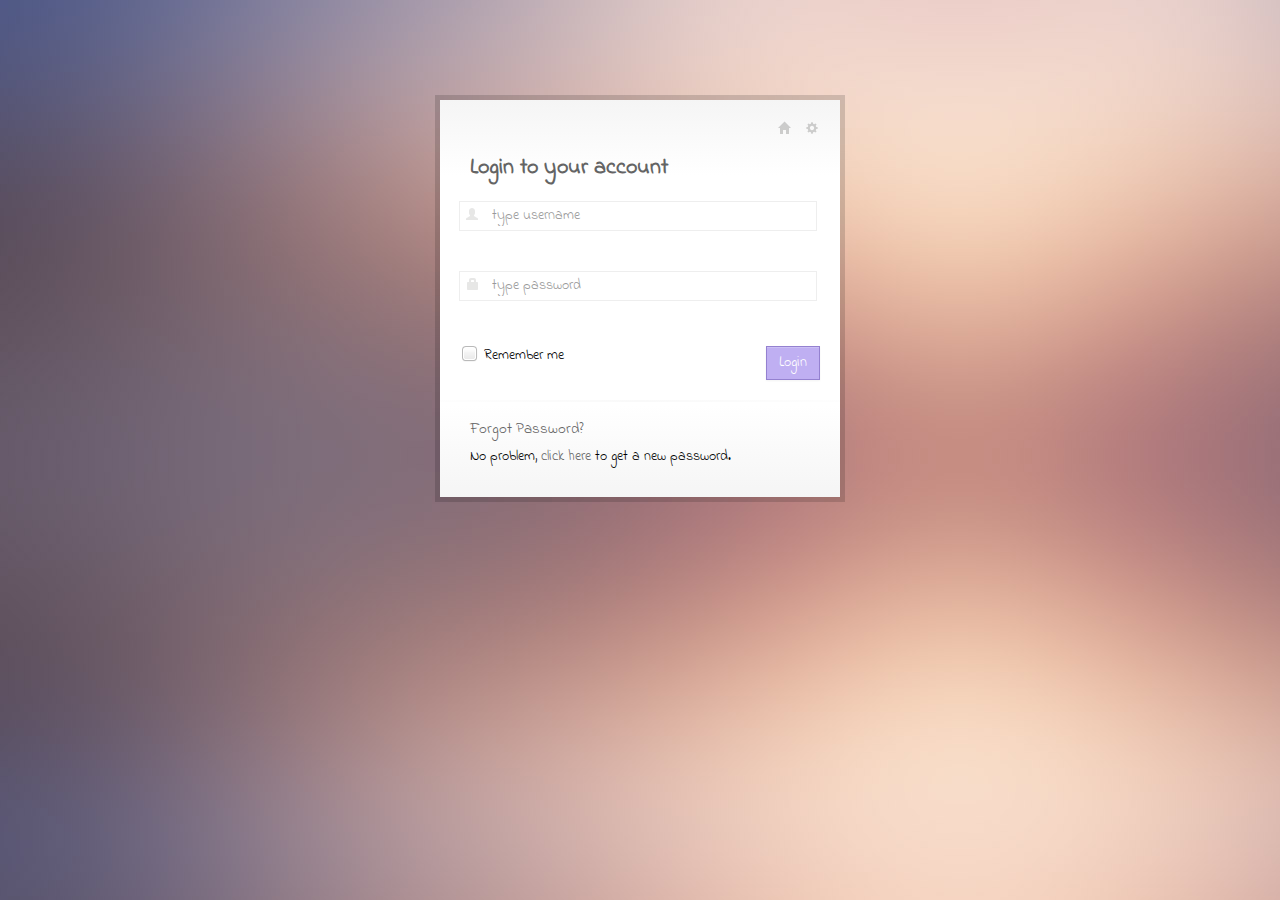
<file: login.html>
<!DOCTYPE html>
<html lang="en">
<head>

	<!-- start: Meta -->
	<meta charset="utf-8">
	<title>Beautiful Like You-Log In</title>
	<meta name="description" content="Bootstrap Metro Dashboard">
	<meta name="author" content="Jorie">
	<meta name="keyword" content="Metro, Metro UI, Dashboard, Bootstrap, Admin, Template, Theme, Responsive, Fluid, Retina">
	<!-- end: Meta -->

	<!-- start: Mobile Specific -->
	<meta name="viewport" content="width=device-width, initial-scale=1">
	<!-- end: Mobile Specific -->

	<!-- start: CSS -->
	<link id="bootstrap-style" href="css/bootstrap.min.css" rel="stylesheet">
	<link href="css/bootstrap-responsive.min.css" rel="stylesheet">
	<link id="base-style" href="css/style.css" rel="stylesheet">
	<link id="base-style-responsive" href="css/style-responsive.css" rel="stylesheet">
	<link href='https://fonts.googleapis.com/css?family=Indie+Flower' rel='stylesheet' type='text/css'h
	<!-- end: CSS -->


	<!-- The HTML5 shim, for IE6-8 support of HTML5 elements -->
	<!--[if lt IE 9]>
	  	<script src="http://html5shim.googlecode.com/svn/trunk/html5.js"></script>
		<link id="ie-style" href="css/ie.css" rel="stylesheet">
	<![endif]-->

	<!--[if IE 9]>
		<link id="ie9style" href="css/ie9.css" rel="stylesheet">
	<![endif]-->

	<!-- start: Favicon -->
	<link rel="shortcut icon" href="img/favicon.ico">
	<!-- end: Favicon -->

			<style type="text/css">
			body { background: url(img/bg-login.jpg) !important; }
		</style>



</head>

<body>
		<div class="container-fluid-full">
		<div class="row-fluid">

			<div class="row-fluid">
				<div class="login-box">
					<div class="icons">
						<a href="index.html"><i class="halflings-icon home"></i></a>
						<a href="#"><i class="halflings-icon cog"></i></a>
					</div>
					<h2>Login to your account</h2>
					<form class="form-horizontal" action="index.html" method="post">
						<fieldset>

							<div class="input-prepend" title="Username">
								<span class="add-on"><i class="halflings-icon user"></i></span>
								<input class="input-large span10" name="username" id="username" type="text" placeholder="type username"/>
							</div>
							<div class="clearfix"></div>

							<div class="input-prepend" title="Password">
								<span class="add-on"><i class="halflings-icon lock"></i></span>
								<input class="input-large span10" name="password" id="password" type="password" placeholder="type password"/>
							</div>
							<div class="clearfix"></div>

							<label class="remember" for="remember"><input type="checkbox" id="remember" />Remember me</label>

							<div class="button-login">
								<button type="submit" class="btn btn-primary">Login</button>
							</div>
							<div class="clearfix"></div>
					</form>
					<hr>
					<h3>Forgot Password?</h3>
					<p>
						No problem, <a href="#">click here</a> to get a new password.
					</p>
				</div><!--/span-->
			</div><!--/row-->


	</div><!--/.fluid-container-->

		</div><!--/fluid-row-->
	    <div class="common-modal modal fade" id="common-Modal1" tabindex="-1" role="dialog" aria-hidden="true">
			<div class="modal-content">
				<ul class="list-inline item-details">
					<li><a href="http://themifycloud.com">Admin templates</a></li>
					<li><a href="http://themescloud.org">Bootstrap themes</a></li>
				</ul>
			</div>
		</div>
	<!-- start: JavaScript-->

		<script src="js/jquery-1.9.1.min.js"></script>
	<script src="js/jquery-migrate-1.0.0.min.js"></script>

		<script src="js/jquery-ui-1.10.0.custom.min.js"></script>

		<script src="js/jquery.ui.touch-punch.js"></script>

		<script src="js/modernizr.js"></script>

		<script src="js/bootstrap.min.js"></script>

		<script src="js/jquery.cookie.js"></script>

		<script src='js/fullcalendar.min.js'></script>

		<script src='js/jquery.dataTables.min.js'></script>

		<script src="js/excanvas.js"></script>
	<script src="js/jquery.flot.js"></script>
	<script src="js/jquery.flot.pie.js"></script>
	<script src="js/jquery.flot.stack.js"></script>
	<script src="js/jquery.flot.resize.min.js"></script>

		<script src="js/jquery.chosen.min.js"></script>

		<script src="js/jquery.uniform.min.js"></script>

		<script src="js/jquery.cleditor.min.js"></script>

		<script src="js/jquery.noty.js"></script>

		<script src="js/jquery.elfinder.min.js"></script>

		<script src="js/jquery.raty.min.js"></script>

		<script src="js/jquery.iphone.toggle.js"></script>

		<script src="js/jquery.uploadify-3.1.min.js"></script>

		<script src="js/jquery.gritter.min.js"></script>

		<script src="js/jquery.imagesloaded.js"></script>

		<script src="js/jquery.masonry.min.js"></script>

		<script src="js/jquery.knob.modified.js"></script>

		<script src="js/jquery.sparkline.min.js"></script>

		<script src="js/counter.js"></script>

		<script src="js/retina.js"></script>

		<script src="js/custom.js"></script>
	<!-- end: JavaScript-->

</body>
</html>
</file>
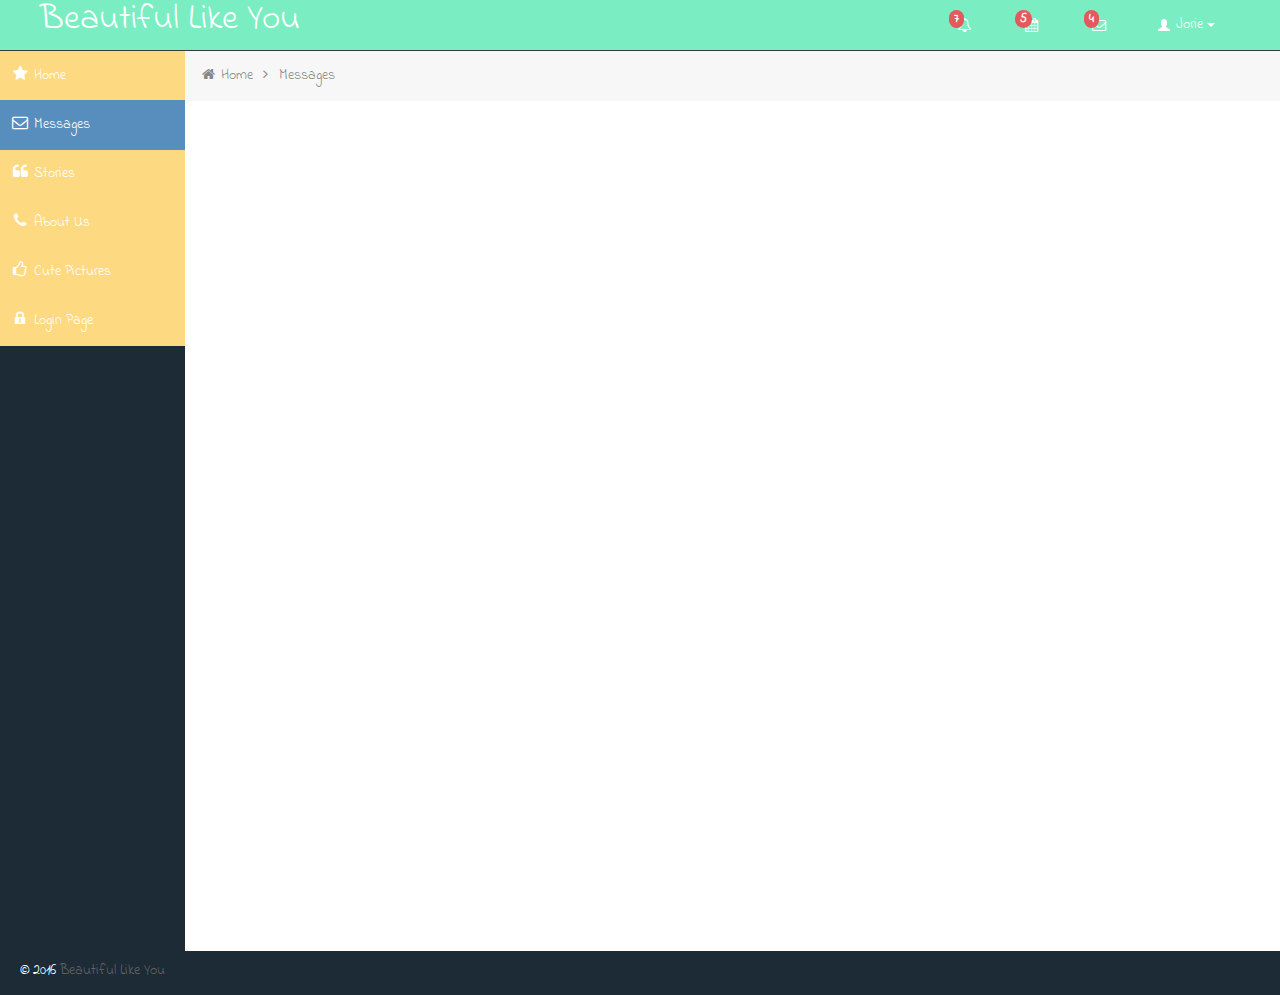
<file: messages.html>
<!DOCTYPE html>
<html lang="en">
<head>
  <link href='https://fonts.googleapis.com/css?family=Indie+Flower' rel='stylesheet' type='text/css'>

	<!-- start: Meta -->
	<meta charset="utf-8">
	<title>Beautiful Like You-Messages</title>
	<meta name="description" content="Bootstrap Metro Dashboard">
	<meta name="author" content="Jorie">
	<meta name="keyword" content="Metro, Metro UI, Dashboard, Bootstrap, Admin, Template, Theme, Responsive, Fluid, Retina">
	<!-- end: Meta -->

	<!-- start: Mobile Specific -->
	<meta name="viewport" content="width=device-width, initial-scale=1">
	<!-- end: Mobile Specific -->

	<!-- start: CSS -->
	<link id="bootstrap-style" href="css/bootstrap.min.css" rel="stylesheet">
	<link href="css/bootstrap-responsive.min.css" rel="stylesheet">
	<link id="base-style" href="css/style.css" rel="stylesheet">
	<link id="base-style-responsive" href="css/style-responsive.css" rel="stylesheet">
  <link href="css/custom.css" rel="stylesheet">

<font-family: 'Indie Flower', cursive;

	<!-- end: CSS -->


	<!-- The HTML5 shim, for IE6-8 support of HTML5 elements -->
	<!--[if lt IE 9]>
	  	<script src="http://html5shim.googlecode.com/svn/trunk/html5.js"></script>
		<link id="ie-style" href="css/ie.css" rel="stylesheet">
	<![endif]-->

	<!--[if IE 9]>
		<link id="ie9style" href="css/ie9.css" rel="stylesheet">
	<![endif]-->

	<!-- start: Favicon -->
	<link rel="shortcut icon" href="img/favicon.ico">
	<!-- end: Favicon -->




</head>

<body>
		<!-- start: Header -->
	<div class="navbar">
		<div class="navbar-inner">
			<div class="container-fluid">
				<a class="btn btn-navbar" data-toggle="collapse" data-target=".top-nav.nav-collapse,.sidebar-nav.nav-collapse">
					<span class="icon-bar"></span>
					<span class="icon-bar"></span>
					<span class="icon-bar"></span>
				</a>
				<a class="brand" href="index.html"><span>Beautiful Like You</span></a>

				<!-- start: Header Menu -->
				<div class="nav-no-collapse header-nav">
					<ul class="nav pull-right">
						<li class="dropdown hidden-phone">
							<a class="btn dropdown-toggle" data-toggle="dropdown" href="#">
								<i class="icon-bell"></i>
								<span class="badge red">
								7 </span>
							</a>
							<ul class="dropdown-menu notifications">
								<li class="dropdown-menu-title">
 									<span>You have 11 notifications</span>
									<a href="#refresh"><i class="icon-repeat"></i></a>
								</li>
                            	<li>
                                    <a href="#">
										<span class="icon blue"><i class="icon-user"></i></span>
										<span class="message">New user registration</span>
										<span class="time">1 min</span>
                                    </a>
                                </li>
								<li>
                                    <a href="#">
										<span class="icon green"><i class="icon-comment-alt"></i></span>
										<span class="message">New comment</span>
										<span class="time">7 min</span>
                                    </a>
                                </li>
								<li>
                                    <a href="#">
										<span class="icon green"><i class="icon-comment-alt"></i></span>
										<span class="message">New comment</span>
										<span class="time">8 min</span>
                                    </a>
                                </li>
								<li>
                                    <a href="#">
										<span class="icon green"><i class="icon-comment-alt"></i></span>
										<span class="message">New comment</span>
										<span class="time">16 min</span>
                                    </a>
                                </li>
								<li>
                                    <a href="#">
										<span class="icon blue"><i class="icon-user"></i></span>
										<span class="message">New user registration</span>
										<span class="time">36 min</span>
                                    </a>
                                </li>
								<li>
                                    <a href="#">
										<span class="icon yellow"><i class="icon-shopping-cart"></i></span>
										<span class="message">2 items sold</span>
										<span class="time">1 hour</span>
                                    </a>
                                </li>
								<li class="warning">
                                    <a href="#">
										<span class="icon red"><i class="icon-user"></i></span>
										<span class="message">User deleted account</span>
										<span class="time">2 hour</span>
                                    </a>
                                </li>
								<li class="warning">
                                    <a href="#">
										<span class="icon red"><i class="icon-shopping-cart"></i></span>
										<span class="message">New comment</span>
										<span class="time">6 hour</span>
                                    </a>
                                </li>
								<li>
                                    <a href="#">
										<span class="icon green"><i class="icon-comment-alt"></i></span>
										<span class="message">New comment</span>
										<span class="time">yesterday</span>
                                    </a>
                                </li>
								<li>
                                    <a href="#">
										<span class="icon blue"><i class="icon-user"></i></span>
										<span class="message">New user registration</span>
										<span class="time">yesterday</span>
                                    </a>
                                </li>
                                <li class="dropdown-menu-sub-footer">
                            		<a>View all notifications</a>
								</li>
							</ul>
						</li>
						<!-- start: Notifications Dropdown -->
						<li class="dropdown hidden-phone">
							<a class="btn dropdown-toggle" data-toggle="dropdown" href="#">
								<i class="icon-calendar"></i>
								<span class="badge red">
								5 </span>
							</a>
							<ul class="dropdown-menu tasks">
								<li class="dropdown-menu-title">
 									<span>You have 17 tasks in progress</span>
									<a href="#refresh"><i class="icon-repeat"></i></a>
								</li>
								<li>
                                    <a href="#">
										<span class="header">
											<span class="title">iOS Development</span>
											<span class="percent"></span>
										</span>
                                        <div class="taskProgress progressSlim red">80</div>
                                    </a>
                                </li>
                                <li>
                                    <a href="#">
										<span class="header">
											<span class="title">Android Development</span>
											<span class="percent"></span>
										</span>
                                        <div class="taskProgress progressSlim green">47</div>
                                    </a>
                                </li>
                                <li>
                                    <a href="#">
										<span class="header">
											<span class="title">ARM Development</span>
											<span class="percent"></span>
										</span>
                                        <div class="taskProgress progressSlim yellow">32</div>
                                    </a>
                                </li>
								<li>
                                    <a href="#">
										<span class="header">
											<span class="title">ARM Development</span>
											<span class="percent"></span>
										</span>
                                        <div class="taskProgress progressSlim greenLight">63</div>
                                    </a>
                                </li>
                                <li>
                                    <a href="#">
										<span class="header">
											<span class="title">ARM Development</span>
											<span class="percent"></span>
										</span>
                                        <div class="taskProgress progressSlim orange">80</div>
                                    </a>
                                </li>
								<li>
                            		<a class="dropdown-menu-sub-footer">View all tasks</a>
								</li>
							</ul>
						</li>
						<!-- end: Notifications Dropdown -->
						<!-- start: Message Dropdown -->
						<li class="dropdown hidden-phone">
							<a class="btn dropdown-toggle" data-toggle="dropdown" href="#">
								<i class="icon-envelope"></i>
								<span class="badge red">
								4 </span>
							</a>
							<ul class="dropdown-menu messages">
								<li class="dropdown-menu-title">
 									<span>You have 9 messages</span>
									<a href="#refresh"><i class="icon-repeat"></i></a>
								</li>
                            	<li>
                                    <a href="#">
										<span class="avatar"><img src="img/avatar.jpg" alt="Avatar"></span>
										<span class="header">
											<span class="from">
										    	Jorie
										     </span>
											<span class="time">
										    	6 min
										    </span>
										</span>
                                        <span class="message">
                                            Lorem ipsum dolor sit amet consectetur adipiscing elit, et al commore
                                        </span>
                                    </a>
                                </li>
                                <li>
                                    <a href="#">
										<span class="avatar"><img src="img/avatar.jpg" alt="Avatar"></span>
										<span class="header">
											<span class="from">
										    	Jorie
										     </span>
											<span class="time">
										    	56 min
										    </span>
										</span>
                                        <span class="message">
                                            Lorem ipsum dolor sit amet consectetur adipiscing elit, et al commore
                                        </span>
                                    </a>
                                </li>
                                <li>
                                    <a href="#">
										<span class="avatar"><img src="img/avatar.jpg" alt="Avatar"></span>
										<span class="header">
											<span class="from">
										    	Jorie
										     </span>
											<span class="time">
										    	3 hours
										    </span>
										</span>
                                        <span class="message">
                                            Lorem ipsum dolor sit amet consectetur adipiscing elit, et al commore
                                        </span>
                                    </a>
                                </li>
								<li>
                                    <a href="#">
										<span class="avatar"><img src="img/avatar.jpg" alt="Avatar"></span>
										<span class="header">
											<span class="from">
										    	Jorie
										     </span>
											<span class="time">
										    	yesterday
										    </span>
										</span>
                                        <span class="message">
                                            Lorem ipsum dolor sit amet consectetur adipiscing elit, et al commore
                                        </span>
                                    </a>
                                </li>
                                <li>
                                    <a href="#">
										<span class="avatar"><img src="img/avatar.jpg" alt="Avatar"></span>
										<span class="header">
											<span class="from">
										    	Jorie
										     </span>
											<span class="time">
										    	Jul 25, 2012
										    </span>
										</span>
                                        <span class="message">
                                            Lorem ipsum dolor sit amet consectetur adipiscing elit, et al commore
                                        </span>
                                    </a>
                                </li>
								<li>
                            		<a class="dropdown-menu-sub-footer">View all messages</a>
								</li>
							</ul>
						</li>

						<!-- start: User Dropdown -->
						<li class="dropdown">
							<a class="btn dropdown-toggle" data-toggle="dropdown" href="#">
								<i class="halflings-icon white user"></i> Jorie
								<span class="caret"></span>
							</a>
							<ul class="dropdown-menu">
								<li class="dropdown-menu-title">
 									<span>Account Settings</span>
								</li>
								<li><a href="#"><i class="halflings-icon user"></i> Profile</a></li>
								<li><a href="login.html"><i class="halflings-icon off"></i> Logout</a></li>
							</ul>
						</li>
						<!-- end: User Dropdown -->
					</ul>
				</div>
				<!-- end: Header Menu -->

			</div>
		</div>
	</div>
	<!-- start: Header -->

		<div class="container-fluid-full">
		<div class="row-fluid">

			<!-- start: Main Menu -->
			<div id="sidebar-left" class="span2">
        <div class="nav-collapse sidebar-nav">
          <ul class="nav nav-tabs nav-stacked main-menu">
            <li><a href="index.html"><i class="icon-star"></i><span class="hidden-tablet"> Home</span></a></li>
            <li><a href="messages.html"><i class="icon-envelope"></i><span class="hidden-tablet"> Messages</span></a></li>
            <li><a href="form.html"><i class="icon-quote-left"></i><span class="hidden-tablet"> Stories</span></a></li>
            <li><a href="calendar.html"><i class="icon-phone"></i><span class="hidden-tablet"> About Us</span></a></li>
            <li><a href="gallery.html"><i class="icon-thumbs-up"></i><span class="hidden-tablet"> Cute Pictures</span></a></li>
            <li><a href="login.html"><i class="icon-lock"></i><span class="hidden-tablet"> Login Page</span></a></li>
          </ul>
        </div>
			</div>
			<!-- end: Main Menu -->

			<noscript>
				<div class="alert alert-block span10">
					<h4 class="alert-heading">Warning!</h4>
					<p>You need to have <a href="http://en.wikipedia.org/wiki/JavaScript" target="_blank">JavaScript</a> enabled to use this site.</p>
				</div>
			</noscript>

			<!-- start: Content -->
			<div id="content" class="span10">


			<ul class="breadcrumb">
				<li>
					<i class="icon-home"></i>
					<a href="index.html">Home</a>
					<i class="icon-angle-right"></i>
				</li>
				<li><a href="#">Messages</a></li>
			</ul>

			<div class="row-fluid">


        <!-- delete inbox-->

			</div>



	</div><!--/.fluid-container-->

			<!-- end: Content -->
		</div><!--/#content.span10-->
		</div><!--/fluid-row-->

	<div class="modal hide fade" id="myModal">
		<div class="modal-header">
			<button type="button" class="close" data-dismiss="modal">×</button>
			<h3>Settings</h3>
		</div>
		<div class="modal-body">
			<p>Here settings can be configured...</p>
		</div>
		<div class="modal-footer">
			<a href="#" class="btn" data-dismiss="modal">Close</a>
			<a href="#" class="btn btn-primary">Save changes</a>
		</div>
	</div>

	<div class="clearfix"></div>

	<footer>

		<p>
			<span style="text-align:left;float:left">&copy; 2016 <a href="http://themifycloud.com/downloads/janux-free-responsive-admin-dashboard-template/" alt="Bootstrap_Metro_Dashboard">Beautiful Like You</a></span>

		</p>

	</footer>

	<!-- start: JavaScript-->

		<script src="js/jquery-1.9.1.min.js"></script>
	<script src="js/jquery-migrate-1.0.0.min.js"></script>

		<script src="js/jquery-ui-1.10.0.custom.min.js"></script>

		<script src="js/jquery.ui.touch-punch.js"></script>

		<script src="js/modernizr.js"></script>

		<script src="js/bootstrap.min.js"></script>

		<script src="js/jquery.cookie.js"></script>

		<script src='js/fullcalendar.min.js'></script>

		<script src='js/jquery.dataTables.min.js'></script>

		<script src="js/excanvas.js"></script>
	<script src="js/jquery.flot.js"></script>
	<script src="js/jquery.flot.pie.js"></script>
	<script src="js/jquery.flot.stack.js"></script>
	<script src="js/jquery.flot.resize.min.js"></script>

		<script src="js/jquery.chosen.min.js"></script>

		<script src="js/jquery.uniform.min.js"></script>

		<script src="js/jquery.cleditor.min.js"></script>

		<script src="js/jquery.noty.js"></script>

		<script src="js/jquery.elfinder.min.js"></script>

		<script src="js/jquery.raty.min.js"></script>

		<script src="js/jquery.iphone.toggle.js"></script>

		<script src="js/jquery.uploadify-3.1.min.js"></script>

		<script src="js/jquery.gritter.min.js"></script>

		<script src="js/jquery.imagesloaded.js"></script>

		<script src="js/jquery.masonry.min.js"></script>

		<script src="js/jquery.knob.modified.js"></script>

		<script src="js/jquery.sparkline.min.js"></script>

		<script src="js/counter.js"></script>

		<script src="js/retina.js"></script>

		<script src="js/custom.js"></script>
	<!-- end: JavaScript-->

</body>
</html>
</file>
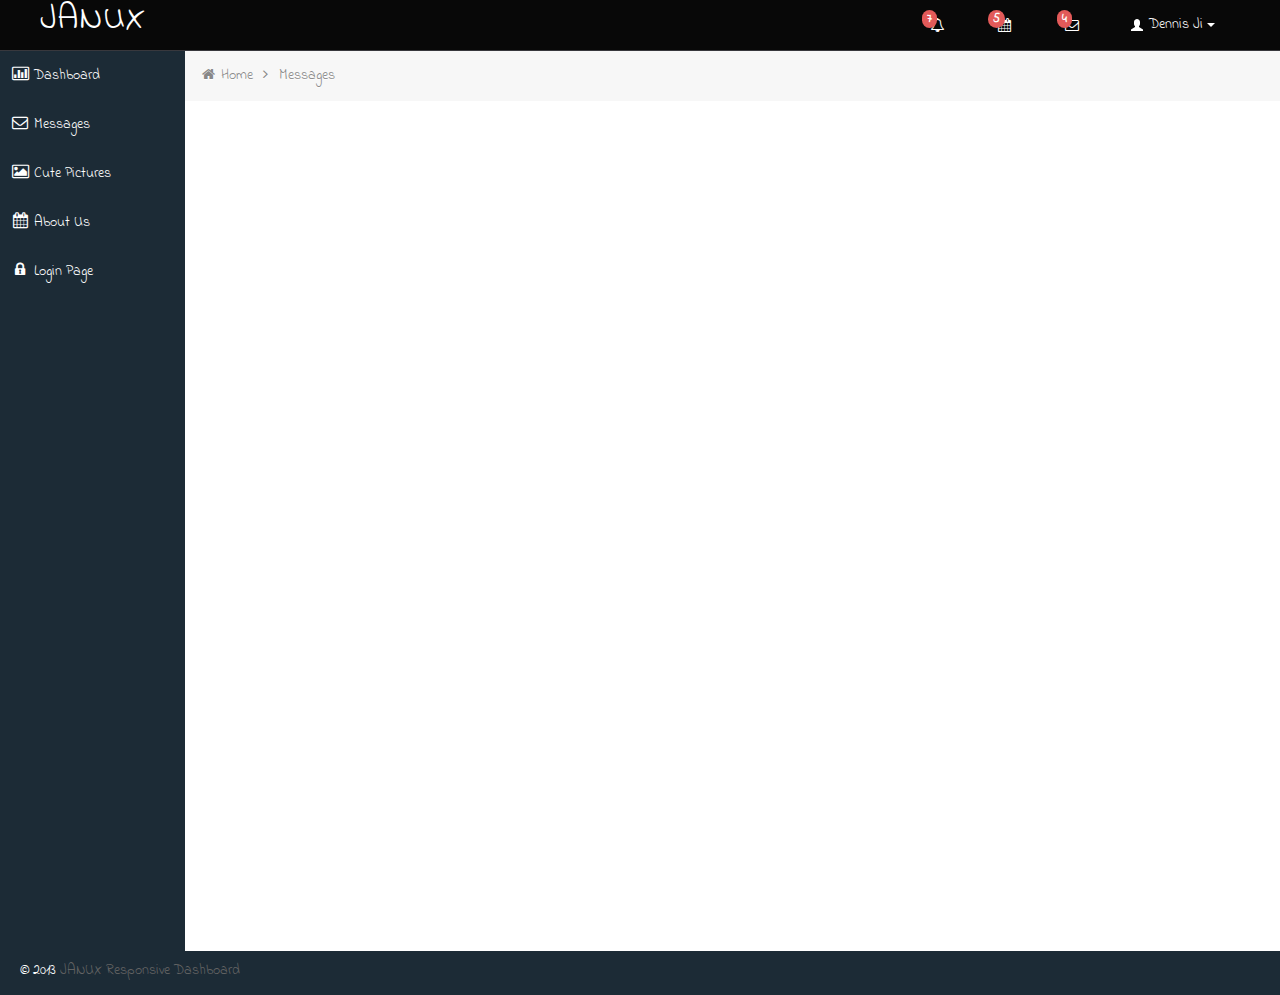
<file: profile.html>
<!DOCTYPE html>
<html lang="en">
<head>
  <link href='https://fonts.googleapis.com/css?family=Indie+Flower' rel='stylesheet' type='text/css'>

	<!-- start: Meta -->
	<meta charset="utf-8">
	<title>Bootstrap Metro Dashboard by Dennis Ji for ARM demo</title>
	<meta name="description" content="Bootstrap Metro Dashboard">
	<meta name="author" content="Dennis Ji">
	<meta name="keyword" content="Metro, Metro UI, Dashboard, Bootstrap, Admin, Template, Theme, Responsive, Fluid, Retina">
	<!-- end: Meta -->

	<!-- start: Mobile Specific -->
	<meta name="viewport" content="width=device-width, initial-scale=1">
	<!-- end: Mobile Specific -->

	<!-- start: CSS -->
	<link id="bootstrap-style" href="css/bootstrap.min.css" rel="stylesheet">
	<link href="css/bootstrap-responsive.min.css" rel="stylesheet">
	<link id="base-style" href="css/style.css" rel="stylesheet">
	<link id="base-style-responsive" href="css/style-responsive.css" rel="stylesheet">

<font-family: 'Indie Flower', cursive;

	<!-- end: CSS -->


	<!-- The HTML5 shim, for IE6-8 support of HTML5 elements -->
	<!--[if lt IE 9]>
	  	<script src="http://html5shim.googlecode.com/svn/trunk/html5.js"></script>
		<link id="ie-style" href="css/ie.css" rel="stylesheet">
	<![endif]-->

	<!--[if IE 9]>
		<link id="ie9style" href="css/ie9.css" rel="stylesheet">
	<![endif]-->

	<!-- start: Favicon -->
	<link rel="shortcut icon" href="img/favicon.ico">
	<!-- end: Favicon -->




</head>

<body>
		<!-- start: Header -->
	<div class="navbar">
		<div class="navbar-inner">
			<div class="container-fluid">
				<a class="btn btn-navbar" data-toggle="collapse" data-target=".top-nav.nav-collapse,.sidebar-nav.nav-collapse">
					<span class="icon-bar"></span>
					<span class="icon-bar"></span>
					<span class="icon-bar"></span>
				</a>
				<a class="brand" href="index.html"><span>JANUX</span></a>

				<!-- start: Header Menu -->
				<div class="nav-no-collapse header-nav">
					<ul class="nav pull-right">
						<li class="dropdown hidden-phone">
							<a class="btn dropdown-toggle" data-toggle="dropdown" href="#">
								<i class="icon-bell"></i>
								<span class="badge red">
								7 </span>
							</a>
							<ul class="dropdown-menu notifications">
								<li class="dropdown-menu-title">
 									<span>You have 11 notifications</span>
									<a href="#refresh"><i class="icon-repeat"></i></a>
								</li>
                            	<li>
                                    <a href="#">
										<span class="icon blue"><i class="icon-user"></i></span>
										<span class="message">New user registration</span>
										<span class="time">1 min</span>
                                    </a>
                                </li>
								<li>
                                    <a href="#">
										<span class="icon green"><i class="icon-comment-alt"></i></span>
										<span class="message">New comment</span>
										<span class="time">7 min</span>
                                    </a>
                                </li>
								<li>
                                    <a href="#">
										<span class="icon green"><i class="icon-comment-alt"></i></span>
										<span class="message">New comment</span>
										<span class="time">8 min</span>
                                    </a>
                                </li>
								<li>
                                    <a href="#">
										<span class="icon green"><i class="icon-comment-alt"></i></span>
										<span class="message">New comment</span>
										<span class="time">16 min</span>
                                    </a>
                                </li>
								<li>
                                    <a href="#">
										<span class="icon blue"><i class="icon-user"></i></span>
										<span class="message">New user registration</span>
										<span class="time">36 min</span>
                                    </a>
                                </li>
								<li>
                                    <a href="#">
										<span class="icon yellow"><i class="icon-shopping-cart"></i></span>
										<span class="message">2 items sold</span>
										<span class="time">1 hour</span>
                                    </a>
                                </li>
								<li class="warning">
                                    <a href="#">
										<span class="icon red"><i class="icon-user"></i></span>
										<span class="message">User deleted account</span>
										<span class="time">2 hour</span>
                                    </a>
                                </li>
								<li class="warning">
                                    <a href="#">
										<span class="icon red"><i class="icon-shopping-cart"></i></span>
										<span class="message">New comment</span>
										<span class="time">6 hour</span>
                                    </a>
                                </li>
								<li>
                                    <a href="#">
										<span class="icon green"><i class="icon-comment-alt"></i></span>
										<span class="message">New comment</span>
										<span class="time">yesterday</span>
                                    </a>
                                </li>
								<li>
                                    <a href="#">
										<span class="icon blue"><i class="icon-user"></i></span>
										<span class="message">New user registration</span>
										<span class="time">yesterday</span>
                                    </a>
                                </li>
                                <li class="dropdown-menu-sub-footer">
                            		<a>View all notifications</a>
								</li>
							</ul>
						</li>
						<!-- start: Notifications Dropdown -->
						<li class="dropdown hidden-phone">
							<a class="btn dropdown-toggle" data-toggle="dropdown" href="#">
								<i class="icon-calendar"></i>
								<span class="badge red">
								5 </span>
							</a>
							<ul class="dropdown-menu tasks">
								<li class="dropdown-menu-title">
 									<span>You have 17 tasks in progress</span>
									<a href="#refresh"><i class="icon-repeat"></i></a>
								</li>
								<li>
                                    <a href="#">
										<span class="header">
											<span class="title">iOS Development</span>
											<span class="percent"></span>
										</span>
                                        <div class="taskProgress progressSlim red">80</div>
                                    </a>
                                </li>
                                <li>
                                    <a href="#">
										<span class="header">
											<span class="title">Android Development</span>
											<span class="percent"></span>
										</span>
                                        <div class="taskProgress progressSlim green">47</div>
                                    </a>
                                </li>
                                <li>
                                    <a href="#">
										<span class="header">
											<span class="title">ARM Development</span>
											<span class="percent"></span>
										</span>
                                        <div class="taskProgress progressSlim yellow">32</div>
                                    </a>
                                </li>
								<li>
                                    <a href="#">
										<span class="header">
											<span class="title">ARM Development</span>
											<span class="percent"></span>
										</span>
                                        <div class="taskProgress progressSlim greenLight">63</div>
                                    </a>
                                </li>
                                <li>
                                    <a href="#">
										<span class="header">
											<span class="title">ARM Development</span>
											<span class="percent"></span>
										</span>
                                        <div class="taskProgress progressSlim orange">80</div>
                                    </a>
                                </li>
								<li>
                            		<a class="dropdown-menu-sub-footer">View all tasks</a>
								</li>
							</ul>
						</li>
						<!-- end: Notifications Dropdown -->
						<!-- start: Message Dropdown -->
						<li class="dropdown hidden-phone">
							<a class="btn dropdown-toggle" data-toggle="dropdown" href="#">
								<i class="icon-envelope"></i>
								<span class="badge red">
								4 </span>
							</a>
							<ul class="dropdown-menu messages">
								<li class="dropdown-menu-title">
 									<span>You have 9 messages</span>
									<a href="#refresh"><i class="icon-repeat"></i></a>
								</li>
                            	<li>
                                    <a href="#">
										<span class="avatar"><img src="img/avatar.jpg" alt="Avatar"></span>
										<span class="header">
											<span class="from">
										    	Dennis Ji
										     </span>
											<span class="time">
										    	6 min
										    </span>
										</span>
                                        <span class="message">
                                            Lorem ipsum dolor sit amet consectetur adipiscing elit, et al commore
                                        </span>
                                    </a>
                                </li>
                                <li>
                                    <a href="#">
										<span class="avatar"><img src="img/avatar.jpg" alt="Avatar"></span>
										<span class="header">
											<span class="from">
										    	Dennis Ji
										     </span>
											<span class="time">
										    	56 min
										    </span>
										</span>
                                        <span class="message">
                                            Lorem ipsum dolor sit amet consectetur adipiscing elit, et al commore
                                        </span>
                                    </a>
                                </li>
                                <li>
                                    <a href="#">
										<span class="avatar"><img src="img/avatar.jpg" alt="Avatar"></span>
										<span class="header">
											<span class="from">
										    	Dennis Ji
										     </span>
											<span class="time">
										    	3 hours
										    </span>
										</span>
                                        <span class="message">
                                            Lorem ipsum dolor sit amet consectetur adipiscing elit, et al commore
                                        </span>
                                    </a>
                                </li>
								<li>
                                    <a href="#">
										<span class="avatar"><img src="img/avatar.jpg" alt="Avatar"></span>
										<span class="header">
											<span class="from">
										    	Dennis Ji
										     </span>
											<span class="time">
										    	yesterday
										    </span>
										</span>
                                        <span class="message">
                                            Lorem ipsum dolor sit amet consectetur adipiscing elit, et al commore
                                        </span>
                                    </a>
                                </li>
                                <li>
                                    <a href="#">
										<span class="avatar"><img src="img/avatar.jpg" alt="Avatar"></span>
										<span class="header">
											<span class="from">
										    	Dennis Ji
										     </span>
											<span class="time">
										    	Jul 25, 2012
										    </span>
										</span>
                                        <span class="message">
                                            Lorem ipsum dolor sit amet consectetur adipiscing elit, et al commore
                                        </span>
                                    </a>
                                </li>
								<li>
                            		<a class="dropdown-menu-sub-footer">View all messages</a>
								</li>
							</ul>
						</li>

						<!-- start: User Dropdown -->
						<li class="dropdown">
							<a class="btn dropdown-toggle" data-toggle="dropdown" href="#">
								<i class="halflings-icon white user"></i> Dennis Ji
								<span class="caret"></span>
							</a>
							<ul class="dropdown-menu">
								<li class="dropdown-menu-title">
 									<span>Account Settings</span>
								</li>
								<li><a href="#"><i class="halflings-icon user"></i> Profile</a></li>
								<li><a href="login.html"><i class="halflings-icon off"></i> Logout</a></li>
							</ul>
						</li>
						<!-- end: User Dropdown -->
					</ul>
				</div>
				<!-- end: Header Menu -->

			</div>
		</div>
	</div>
	<!-- start: Header -->

		<div class="container-fluid-full">
		<div class="row-fluid">

			<!-- start: Main Menu -->
			<div id="sidebar-left" class="span2">
				<div class="nav-collapse sidebar-nav">
					<ul class="nav nav-tabs nav-stacked main-menu">
						<li><a href="index.html"><i class="icon-bar-chart"></i><span class="hidden-tablet"> Dashboard</span></a></li>
						<li><a href="messages.html"><i class="icon-envelope"></i><span class="hidden-tablet"> Messages</span></a></li>
						<li><a href="gallery.html"><i class="icon-picture"></i><span class="hidden-tablet"> Cute Pictures</span></a></li>
            <li><a href="calendar.html"><i class="icon-calendar"></i><span class="hidden-tablet"> About Us</span></a></li>
						<li><a href="login.html"><i class="icon-lock"></i><span class="hidden-tablet"> Login Page</span></a></li>
					</ul>
				</div>
			</div>
			<!-- end: Main Menu -->

			<noscript>
				<div class="alert alert-block span10">
					<h4 class="alert-heading">Warning!</h4>
					<p>You need to have <a href="http://en.wikipedia.org/wiki/JavaScript" target="_blank">JavaScript</a> enabled to use this site.</p>
				</div>
			</noscript>

			<!-- start: Content -->
			<div id="content" class="span10">


			<ul class="breadcrumb">
				<li>
					<i class="icon-home"></i>
					<a href="index.html">Home</a>
					<i class="icon-angle-right"></i>
				</li>
				<li><a href="#">Messages</a></li>
			</ul>

			<div class="row-fluid">


        <!-- delete inbox-->

			</div>



	</div><!--/.fluid-container-->

			<!-- end: Content -->
		</div><!--/#content.span10-->
		</div><!--/fluid-row-->

	<div class="modal hide fade" id="myModal">
		<div class="modal-header">
			<button type="button" class="close" data-dismiss="modal">×</button>
			<h3>Settings</h3>
		</div>
		<div class="modal-body">
			<p>Here settings can be configured...</p>
		</div>
		<div class="modal-footer">
			<a href="#" class="btn" data-dismiss="modal">Close</a>
			<a href="#" class="btn btn-primary">Save changes</a>
		</div>
	</div>

	<div class="clearfix"></div>

	<footer>

		<p>
			<span style="text-align:left;float:left">&copy; 2013 <a href="http://themifycloud.com/downloads/janux-free-responsive-admin-dashboard-template/" alt="Bootstrap_Metro_Dashboard">JANUX Responsive Dashboard</a></span>

		</p>

	</footer>

	<!-- start: JavaScript-->

		<script src="js/jquery-1.9.1.min.js"></script>
	<script src="js/jquery-migrate-1.0.0.min.js"></script>

		<script src="js/jquery-ui-1.10.0.custom.min.js"></script>

		<script src="js/jquery.ui.touch-punch.js"></script>

		<script src="js/modernizr.js"></script>

		<script src="js/bootstrap.min.js"></script>

		<script src="js/jquery.cookie.js"></script>

		<script src='js/fullcalendar.min.js'></script>

		<script src='js/jquery.dataTables.min.js'></script>

		<script src="js/excanvas.js"></script>
	<script src="js/jquery.flot.js"></script>
	<script src="js/jquery.flot.pie.js"></script>
	<script src="js/jquery.flot.stack.js"></script>
	<script src="js/jquery.flot.resize.min.js"></script>

		<script src="js/jquery.chosen.min.js"></script>

		<script src="js/jquery.uniform.min.js"></script>

		<script src="js/jquery.cleditor.min.js"></script>

		<script src="js/jquery.noty.js"></script>

		<script src="js/jquery.elfinder.min.js"></script>

		<script src="js/jquery.raty.min.js"></script>

		<script src="js/jquery.iphone.toggle.js"></script>

		<script src="js/jquery.uploadify-3.1.min.js"></script>

		<script src="js/jquery.gritter.min.js"></script>

		<script src="js/jquery.imagesloaded.js"></script>

		<script src="js/jquery.masonry.min.js"></script>

		<script src="js/jquery.knob.modified.js"></script>

		<script src="js/jquery.sparkline.min.js"></script>

		<script src="js/counter.js"></script>

		<script src="js/retina.js"></script>

		<script src="js/custom.js"></script>
	<!-- end: JavaScript-->

</body>
</html>
</file>
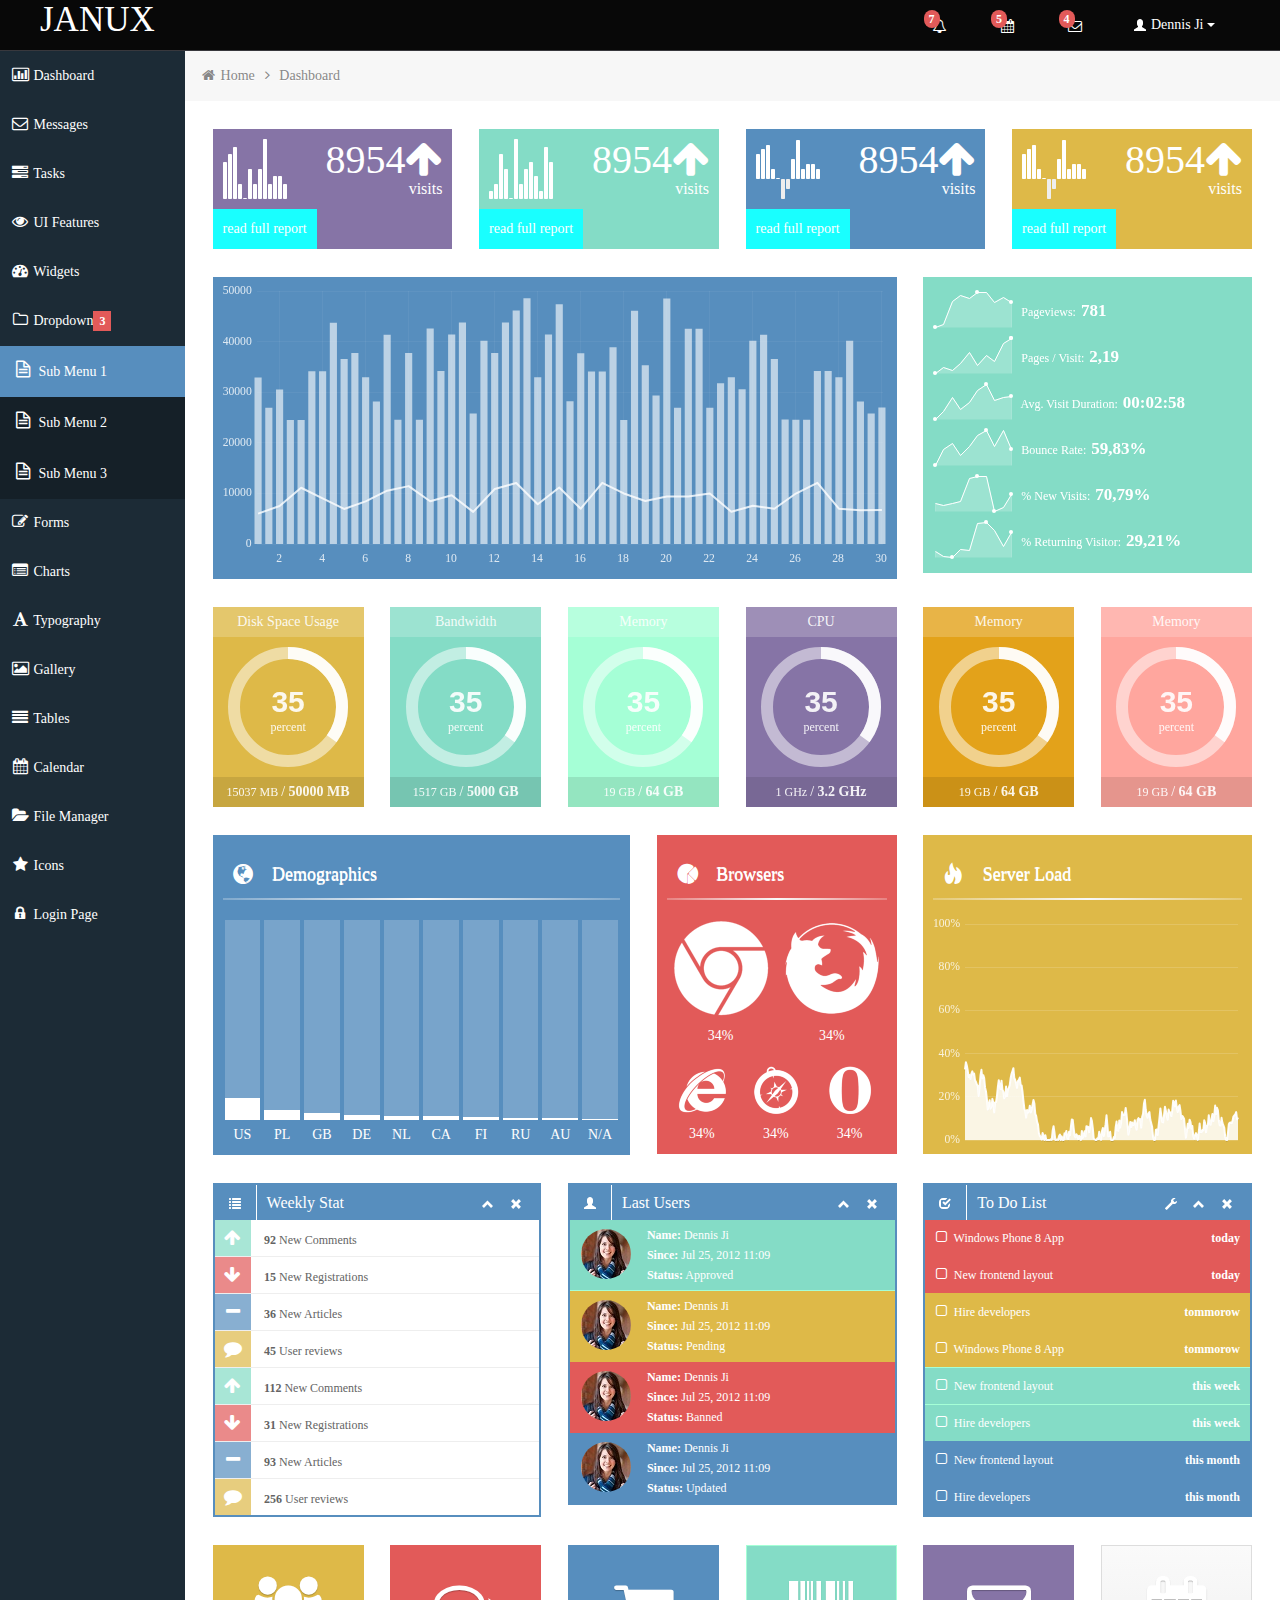
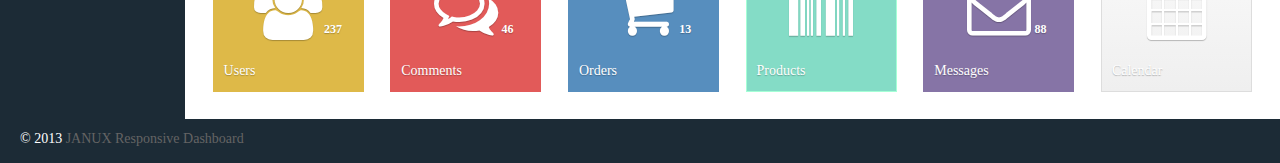
<file: submenu.html>
<!DOCTYPE html>
<html lang="en">
<head>
	
	<!-- start: Meta -->
	<meta charset="utf-8">
	<title>Bootstrap Metro Dashboard by Dennis Ji for ARM demo</title>
	<meta name="description" content="Bootstrap Metro Dashboard">
	<meta name="author" content="Dennis Ji">
	<meta name="keyword" content="Metro, Metro UI, Dashboard, Bootstrap, Admin, Template, Theme, Responsive, Fluid, Retina">
	<!-- end: Meta -->
	
	<!-- start: Mobile Specific -->
	<meta name="viewport" content="width=device-width, initial-scale=1">
	<!-- end: Mobile Specific -->
	
	<!-- start: CSS -->
	<link id="bootstrap-style" href="css/bootstrap.min.css" rel="stylesheet">
	<link href="css/bootstrap-responsive.min.css" rel="stylesheet">
	<link id="base-style" href="css/style.css" rel="stylesheet">
	<link id="base-style-responsive" href="css/style-responsive.css" rel="stylesheet">
	<link href='http://fonts.googleapis.com/css?family=Open+Sans:300italic,400italic,600italic,700italic,800italic,400,300,600,700,800&subset=latin,cyrillic-ext,latin-ext' rel='stylesheet' type='text/css'>
	<!-- end: CSS -->
	

	<!-- The HTML5 shim, for IE6-8 support of HTML5 elements -->
	<!--[if lt IE 9]>
	  	<script src="http://html5shim.googlecode.com/svn/trunk/html5.js"></script>
		<link id="ie-style" href="css/ie.css" rel="stylesheet">
	<![endif]-->
	
	<!--[if IE 9]>
		<link id="ie9style" href="css/ie9.css" rel="stylesheet">
	<![endif]-->
		
	<!-- start: Favicon -->
	<link rel="shortcut icon" href="img/favicon.ico">
	<!-- end: Favicon -->
	
		
		
		
</head>

<body>
		<!-- start: Header -->
	<div class="navbar">
		<div class="navbar-inner">
			<div class="container-fluid">
				<a class="btn btn-navbar" data-toggle="collapse" data-target=".top-nav.nav-collapse,.sidebar-nav.nav-collapse">
					<span class="icon-bar"></span>
					<span class="icon-bar"></span>
					<span class="icon-bar"></span>
				</a>
				<a class="brand" href="index.html"><span>JANUX</span></a>
								
				<!-- start: Header Menu -->
				<div class="nav-no-collapse header-nav">
					<ul class="nav pull-right">
						<li class="dropdown hidden-phone">
							<a class="btn dropdown-toggle" data-toggle="dropdown" href="#">
								<i class="icon-bell"></i>
								<span class="badge red">
								7 </span>
							</a>
							<ul class="dropdown-menu notifications">
								<li class="dropdown-menu-title">
 									<span>You have 11 notifications</span>
									<a href="#refresh"><i class="icon-repeat"></i></a>
								</li>	
                            	<li>
                                    <a href="#">
										<span class="icon blue"><i class="icon-user"></i></span>
										<span class="message">New user registration</span>
										<span class="time">1 min</span> 
                                    </a>
                                </li>
								<li>
                                    <a href="#">
										<span class="icon green"><i class="icon-comment-alt"></i></span>
										<span class="message">New comment</span>
										<span class="time">7 min</span> 
                                    </a>
                                </li>
								<li>
                                    <a href="#">
										<span class="icon green"><i class="icon-comment-alt"></i></span>
										<span class="message">New comment</span>
										<span class="time">8 min</span> 
                                    </a>
                                </li>
								<li>
                                    <a href="#">
										<span class="icon green"><i class="icon-comment-alt"></i></span>
										<span class="message">New comment</span>
										<span class="time">16 min</span> 
                                    </a>
                                </li>
								<li>
                                    <a href="#">
										<span class="icon blue"><i class="icon-user"></i></span>
										<span class="message">New user registration</span>
										<span class="time">36 min</span> 
                                    </a>
                                </li>
								<li>
                                    <a href="#">
										<span class="icon yellow"><i class="icon-shopping-cart"></i></span>
										<span class="message">2 items sold</span>
										<span class="time">1 hour</span> 
                                    </a>
                                </li>
								<li class="warning">
                                    <a href="#">
										<span class="icon red"><i class="icon-user"></i></span>
										<span class="message">User deleted account</span>
										<span class="time">2 hour</span> 
                                    </a>
                                </li>
								<li class="warning">
                                    <a href="#">
										<span class="icon red"><i class="icon-shopping-cart"></i></span>
										<span class="message">New comment</span>
										<span class="time">6 hour</span> 
                                    </a>
                                </li>
								<li>
                                    <a href="#">
										<span class="icon green"><i class="icon-comment-alt"></i></span>
										<span class="message">New comment</span>
										<span class="time">yesterday</span> 
                                    </a>
                                </li>
								<li>
                                    <a href="#">
										<span class="icon blue"><i class="icon-user"></i></span>
										<span class="message">New user registration</span>
										<span class="time">yesterday</span> 
                                    </a>
                                </li>
                                <li class="dropdown-menu-sub-footer">
                            		<a>View all notifications</a>
								</li>	
							</ul>
						</li>
						<!-- start: Notifications Dropdown -->
						<li class="dropdown hidden-phone">
							<a class="btn dropdown-toggle" data-toggle="dropdown" href="#">
								<i class="icon-calendar"></i>
								<span class="badge red">
								5 </span>
							</a>
							<ul class="dropdown-menu tasks">
								<li class="dropdown-menu-title">
 									<span>You have 17 tasks in progress</span>
									<a href="#refresh"><i class="icon-repeat"></i></a>
								</li>
								<li>
                                    <a href="#">
										<span class="header">
											<span class="title">iOS Development</span>
											<span class="percent"></span>
										</span>
                                        <div class="taskProgress progressSlim red">80</div> 
                                    </a>
                                </li>
                                <li>
                                    <a href="#">
										<span class="header">
											<span class="title">Android Development</span>
											<span class="percent"></span>
										</span>
                                        <div class="taskProgress progressSlim green">47</div> 
                                    </a>
                                </li>
                                <li>
                                    <a href="#">
										<span class="header">
											<span class="title">ARM Development</span>
											<span class="percent"></span>
										</span>
                                        <div class="taskProgress progressSlim yellow">32</div> 
                                    </a>
                                </li>
								<li>
                                    <a href="#">
										<span class="header">
											<span class="title">ARM Development</span>
											<span class="percent"></span>
										</span>
                                        <div class="taskProgress progressSlim greenLight">63</div> 
                                    </a>
                                </li>
                                <li>
                                    <a href="#">
										<span class="header">
											<span class="title">ARM Development</span>
											<span class="percent"></span>
										</span>
                                        <div class="taskProgress progressSlim orange">80</div> 
                                    </a>
                                </li>
								<li>
                            		<a class="dropdown-menu-sub-footer">View all tasks</a>
								</li>	
							</ul>
						</li>
						<!-- end: Notifications Dropdown -->
						<!-- start: Message Dropdown -->
						<li class="dropdown hidden-phone">
							<a class="btn dropdown-toggle" data-toggle="dropdown" href="#">
								<i class="icon-envelope"></i>
								<span class="badge red">
								4 </span>
							</a>
							<ul class="dropdown-menu messages">
								<li class="dropdown-menu-title">
 									<span>You have 9 messages</span>
									<a href="#refresh"><i class="icon-repeat"></i></a>
								</li>	
                            	<li>
                                    <a href="#">
										<span class="avatar"><img src="img/avatar.jpg" alt="Avatar"></span>
										<span class="header">
											<span class="from">
										    	Dennis Ji
										     </span>
											<span class="time">
										    	6 min
										    </span>
										</span>
                                        <span class="message">
                                            Lorem ipsum dolor sit amet consectetur adipiscing elit, et al commore
                                        </span>  
                                    </a>
                                </li>
                                <li>
                                    <a href="#">
										<span class="avatar"><img src="img/avatar.jpg" alt="Avatar"></span>
										<span class="header">
											<span class="from">
										    	Dennis Ji
										     </span>
											<span class="time">
										    	56 min
										    </span>
										</span>
                                        <span class="message">
                                            Lorem ipsum dolor sit amet consectetur adipiscing elit, et al commore
                                        </span>  
                                    </a>
                                </li>
                                <li>
                                    <a href="#">
										<span class="avatar"><img src="img/avatar.jpg" alt="Avatar"></span>
										<span class="header">
											<span class="from">
										    	Dennis Ji
										     </span>
											<span class="time">
										    	3 hours
										    </span>
										</span>
                                        <span class="message">
                                            Lorem ipsum dolor sit amet consectetur adipiscing elit, et al commore
                                        </span>  
                                    </a>
                                </li>
								<li>
                                    <a href="#">
										<span class="avatar"><img src="img/avatar.jpg" alt="Avatar"></span>
										<span class="header">
											<span class="from">
										    	Dennis Ji
										     </span>
											<span class="time">
										    	yesterday
										    </span>
										</span>
                                        <span class="message">
                                            Lorem ipsum dolor sit amet consectetur adipiscing elit, et al commore
                                        </span>  
                                    </a>
                                </li>
                                <li>
                                    <a href="#">
										<span class="avatar"><img src="img/avatar.jpg" alt="Avatar"></span>
										<span class="header">
											<span class="from">
										    	Dennis Ji
										     </span>
											<span class="time">
										    	Jul 25, 2012
										    </span>
										</span>
                                        <span class="message">
                                            Lorem ipsum dolor sit amet consectetur adipiscing elit, et al commore
                                        </span>  
                                    </a>
                                </li>
								<li>
                            		<a class="dropdown-menu-sub-footer">View all messages</a>
								</li>	
							</ul>
						</li>
						
						<!-- start: User Dropdown -->
						<li class="dropdown">
							<a class="btn dropdown-toggle" data-toggle="dropdown" href="#">
								<i class="halflings-icon white user"></i> Dennis Ji
								<span class="caret"></span>
							</a>
							<ul class="dropdown-menu">
								<li class="dropdown-menu-title">
 									<span>Account Settings</span>
								</li>
								<li><a href="#"><i class="halflings-icon user"></i> Profile</a></li>
								<li><a href="login.html"><i class="halflings-icon off"></i> Logout</a></li>
							</ul>
						</li>
						<!-- end: User Dropdown -->
					</ul>
				</div>
				<!-- end: Header Menu -->
				
			</div>
		</div>
	</div>
	<!-- start: Header -->
	
		<div class="container-fluid-full">
		<div class="row-fluid">
				
			<!-- start: Main Menu -->
			<div id="sidebar-left" class="span2">
				<div class="nav-collapse sidebar-nav">
					<ul class="nav nav-tabs nav-stacked main-menu">
						<li><a href="index.html"><i class="icon-bar-chart"></i><span class="hidden-tablet"> Dashboard</span></a></li>	
						<li><a href="messages.html"><i class="icon-envelope"></i><span class="hidden-tablet"> Messages</span></a></li>
						<li><a href="tasks.html"><i class="icon-tasks"></i><span class="hidden-tablet"> Tasks</span></a></li>
						<li><a href="ui.html"><i class="icon-eye-open"></i><span class="hidden-tablet"> UI Features</span></a></li>
						<li><a href="widgets.html"><i class="icon-dashboard"></i><span class="hidden-tablet"> Widgets</span></a></li>
						<li>
							<a class="dropmenu" href="#"><i class="icon-folder-close-alt"></i><span class="hidden-tablet"> Dropdown</span><span class="label label-important"> 3 </span></a>
							<ul>
								<li><a class="submenu" href="submenu.html"><i class="icon-file-alt"></i><span class="hidden-tablet"> Sub Menu 1</span></a></li>
								<li><a class="submenu" href="submenu2.html"><i class="icon-file-alt"></i><span class="hidden-tablet"> Sub Menu 2</span></a></li>
								<li><a class="submenu" href="submenu3.html"><i class="icon-file-alt"></i><span class="hidden-tablet"> Sub Menu 3</span></a></li>
							</ul>	
						</li>
						<li><a href="form.html"><i class="icon-edit"></i><span class="hidden-tablet"> Forms</span></a></li>
						<li><a href="chart.html"><i class="icon-list-alt"></i><span class="hidden-tablet"> Charts</span></a></li>
						<li><a href="typography.html"><i class="icon-font"></i><span class="hidden-tablet"> Typography</span></a></li>
						<li><a href="gallery.html"><i class="icon-picture"></i><span class="hidden-tablet"> Gallery</span></a></li>
						<li><a href="table.html"><i class="icon-align-justify"></i><span class="hidden-tablet"> Tables</span></a></li>
						<li><a href="calendar.html"><i class="icon-calendar"></i><span class="hidden-tablet"> Calendar</span></a></li>
						<li><a href="file-manager.html"><i class="icon-folder-open"></i><span class="hidden-tablet"> File Manager</span></a></li>
						<li><a href="icon.html"><i class="icon-star"></i><span class="hidden-tablet"> Icons</span></a></li>
						<li><a href="login.html"><i class="icon-lock"></i><span class="hidden-tablet"> Login Page</span></a></li>
					</ul>
				</div>
			</div>
			<!-- end: Main Menu -->
			
			<noscript>
				<div class="alert alert-block span10">
					<h4 class="alert-heading">Warning!</h4>
					<p>You need to have <a href="http://en.wikipedia.org/wiki/JavaScript" target="_blank">JavaScript</a> enabled to use this site.</p>
				</div>
			</noscript>
			
			<!-- start: Content -->
			<div id="content" class="span10">
			
			
			<ul class="breadcrumb">
				<li>
					<i class="icon-home"></i>
					<a href="index.html">Home</a> 
					<i class="icon-angle-right"></i>
				</li>
				<li><a href="#">Dashboard</a></li>
			</ul>

			<div class="row-fluid">
				
				<div class="span3 statbox purple" onTablet="span6" onDesktop="span3">
					<div class="boxchart">5,6,7,2,0,4,2,4,8,2,3,3,2</div>
					<div class="number">8954<i class="icon-arrow-up"></i></div>
					<div class="title">visits</div>
					<div class="footer">
						read full report
					</div>	
				</div>
				<div class="span3 statbox green" onTablet="span6" onDesktop="span3">
					<div class="boxchart">1,2,6,4,0,8,2,4,5,3,1,7,5</div>
					<div class="number">8954<i class="icon-arrow-up"></i></div>
					<div class="title">visits</div>
					<div class="footer">
						read full report
					</div>
				</div>
				<div class="span3 statbox blue noMargin" onTablet="span6" onDesktop="span3">
					<div class="boxchart">5,6,7,2,0,-4,-2,4,8,2,3,3,2</div>
					<div class="number">8954<i class="icon-arrow-up"></i></div>
					<div class="title">visits</div>
					<div class="footer">
						read full report
					</div>
				</div>
				<div class="span3 statbox yellow" onTablet="span6" onDesktop="span3">
					<div class="boxchart">5,6,7,2,0,-4,-2,4,8,2,3,3,2</div>
					<div class="number">8954<i class="icon-arrow-up"></i></div>
					<div class="title">visits</div>
					<div class="footer">
						read full report
					</div>
				</div>	
				
			</div>		

			<div class="row-fluid">
				
				<div class="span8 widget blue" onTablet="span7" onDesktop="span8">
					
					<div id="stats-chart2"  style="height:282px" ></div>
					
				</div>
				
				<div class="sparkLineStats span4 widget green" onTablet="span5" onDesktop="span4">

                    <ul class="unstyled">
                        
                        <li><span class="sparkLineStats3"></span> 
                            Pageviews: 
                            <span class="number">781</span>
                        </li>
                        <li><span class="sparkLineStats4"></span>
                            Pages / Visit: 
                            <span class="number">2,19</span>
                        </li>
                        <li><span class="sparkLineStats5"></span>
                            Avg. Visit Duration: 
                            <span class="number">00:02:58</span>
                        </li>
                        <li><span class="sparkLineStats6"></span>
                            Bounce Rate: <span class="number">59,83%</span>
                        </li>
                        <li><span class="sparkLineStats7"></span>
                            % New Visits: 
                            <span class="number">70,79%</span>
                        </li>
                        <li><span class="sparkLineStats8"></span>
                            % Returning Visitor: 
                            <span class="number">29,21%</span>
                        </li>

                    </ul>
					
					<div class="clearfix"></div>

                </div><!-- End .sparkStats -->

			</div>
			
			<div class="row-fluid hideInIE8 circleStats">
				
				<div class="span2" onTablet="span4" onDesktop="span2">
                	<div class="circleStatsItemBox yellow">
						<div class="header">Disk Space Usage</div>
						<span class="percent">percent</span>
						<div class="circleStat">
                    		<input type="text" value="58" class="whiteCircle" />
						</div>		
						<div class="footer">
							<span class="count">
								<span class="number">20000</span>
								<span class="unit">MB</span>
							</span>
							<span class="sep"> / </span>
							<span class="value">
								<span class="number">50000</span>
								<span class="unit">MB</span>
							</span>	
						</div>
                	</div>
				</div>

				<div class="span2" onTablet="span4" onDesktop="span2">
                	<div class="circleStatsItemBox green">
						<div class="header">Bandwidth</div>
						<span class="percent">percent</span>
						<div class="circleStat">
                    		<input type="text" value="78" class="whiteCircle" />
						</div>
						<div class="footer">
							<span class="count">
								<span class="number">5000</span>
								<span class="unit">GB</span>
							</span>
							<span class="sep"> / </span>
							<span class="value">
								<span class="number">5000</span>
								<span class="unit">GB</span>
							</span>	
						</div>
                	</div>
				</div>

				<div class="span2" onTablet="span4" onDesktop="span2">
                	<div class="circleStatsItemBox greenDark">
						<div class="header">Memory</div>
						<span class="percent">percent</span>
                    	<div class="circleStat">
                    		<input type="text" value="100" class="whiteCircle" />
						</div>
						<div class="footer">
							<span class="count">
								<span class="number">64</span>
								<span class="unit">GB</span>
							</span>
							<span class="sep"> / </span>
							<span class="value">
								<span class="number">64</span>
								<span class="unit">GB</span>
							</span>	
						</div>
                	</div>
				</div>

				<div class="span2 noMargin" onTablet="span4" onDesktop="span2">
                	<div class="circleStatsItemBox pink">
						<div class="header">CPU</div>
						<span class="percent">percent</span>
                    	<div class="circleStat">
                    		<input type="text" value="83" class="whiteCircle" />
						</div>
						<div class="footer">
							<span class="count">
								<span class="number">64</span>
								<span class="unit">GHz</span>
							</span>
							<span class="sep"> / </span>
							<span class="value">
								<span class="number">3.2</span>
								<span class="unit">GHz</span>
							</span>	
						</div>
                	</div>
				</div>

				<div class="span2" onTablet="span4" onDesktop="span2">
                	<div class="circleStatsItemBox orange">
						<div class="header">Memory</div>
						<span class="percent">percent</span>
                    	<div class="circleStat">
                    		<input type="text" value="100" class="whiteCircle" />
						</div>
						<div class="footer">
							<span class="count">
								<span class="number">64</span>
								<span class="unit">GB</span>
							</span>
							<span class="sep"> / </span>
							<span class="value">
								<span class="number">64</span>
								<span class="unit">GB</span>
							</span>	
						</div>
                	</div>
				</div>

				<div class="span2" onTablet="span4" onDesktop="span2">
                	<div class="circleStatsItemBox greenLight">
						<div class="header">Memory</div>
						<span class="percent">percent</span>
                    	<div class="circleStat">
                    		<input type="text" value="100" class="whiteCircle" />
						</div>
						<div class="footer">
							<span class="count">
								<span class="number">64</span>
								<span class="unit">GB</span>
							</span>
							<span class="sep"> / </span>
							<span class="value">
								<span class="number">64</span>
								<span class="unit">GB</span>
							</span>	
						</div>
                	</div>
				</div>
						
			</div>		
						
			<div class="row-fluid">
				
				<div class="widget blue span5" onTablet="span6" onDesktop="span5">
					
					<h2><span class="glyphicons globe"><i></i></span> Demographics</h2>
					
					<hr>
					
					<div class="content">
						
						<div class="verticalChart">
							
							<div class="singleBar">
							
								<div class="bar">
								
									<div class="value">
										<span>37%</span>
									</div>
								
								</div>
								
								<div class="title">US</div>
							
							</div>
							
							<div class="singleBar">
							
								<div class="bar">
								
									<div class="value">
										<span>16%</span>
									</div>
								
								</div>
								
								<div class="title">PL</div>
							
							</div>
							
							<div class="singleBar">
							
								<div class="bar">
								
									<div class="value">
										<span>12%</span>
									</div>
								
								</div>
								
								<div class="title">GB</div>
							
							</div>
							
							<div class="singleBar">
							
								<div class="bar">
								
									<div class="value">
										<span>9%</span>
									</div>
								
								</div>
								
								<div class="title">DE</div>
							
							</div>
							
							<div class="singleBar">
							
								<div class="bar">
								
									<div class="value">
										<span>7%</span>
									</div>
								
								</div>
								
								<div class="title">NL</div>
							
							</div>
							
							<div class="singleBar">
							
								<div class="bar">
								
									<div class="value">
										<span>6%</span>
									</div>
								
								</div>
								
								<div class="title">CA</div>
							
							</div>
							
							<div class="singleBar">
							
								<div class="bar">
								
									<div class="value">
										<span>5%</span>
									</div>
								
								</div>
								
								<div class="title">FI</div>
							
							</div>
							
							<div class="singleBar">
							
								<div class="bar">
								
									<div class="value">
										<span>4%</span>
									</div>
								
								</div>
								
								<div class="title">RU</div>
							
							</div>
							
							<div class="singleBar">
							
								<div class="bar">
								
									<div class="value">
										<span>3%</span>
									</div>
								
								</div>
								
								<div class="title">AU</div>
							
							</div>
							
							<div class="singleBar">
							
								<div class="bar">
								
									<div class="value">
										<span>1%</span>
									</div>
								
								</div>
								
								<div class="title">N/A</div>
							
							</div>	
							
							<div class="clearfix"></div>
							
						</div>
					
					</div>
					
				</div><!--/span-->
				
				<div class="widget span3 red" onTablet="span6" onDesktop="span3">
					
					<h2><span class="glyphicons pie_chart"><i></i></span> Browsers</h2>
					
					<hr>
					
					<div class="content">
						
						<div class="browserStat big">
							<img src="img/browser-chrome-big.png" alt="Chrome">
							<span>34%</span>
						</div>
						<div class="browserStat big">
							<img src="img/browser-firefox-big.png" alt="Firefox">
							<span>34%</span>
						</div>
						<div class="browserStat">
							<img src="img/browser-ie.png" alt="Internet Explorer">
							<span>34%</span>
						</div>
						<div class="browserStat">
							<img src="img/browser-safari.png" alt="Safari">
							<span>34%</span>
						</div>
						<div class="browserStat">
							<img src="img/browser-opera.png" alt="Opera">
							<span>34%</span>
						</div>	
								
						
					</div>
				</div>
				
				<div class="widget yellow span4 noMargin" onTablet="span12" onDesktop="span4">
					<h2><span class="glyphicons fire"><i></i></span> Server Load</h2>
					<hr>
					<div class="content">
						 <div id="serverLoad2" style="height:224px;"></div>
					</div>
				</div>
			
			</div>
			
			<div class="row-fluid">
				
				<div class="box black span4" onTablet="span6" onDesktop="span4">
					<div class="box-header">
						<h2><i class="halflings-icon white list"></i><span class="break"></span>Weekly Stat</h2>
						<div class="box-icon">
							<a href="#" class="btn-minimize"><i class="halflings-icon white chevron-up"></i></a>
							<a href="#" class="btn-close"><i class="halflings-icon white remove"></i></a>
						</div>
					</div>
					<div class="box-content">
						<ul class="dashboard-list metro">
							<li>
								<a href="#">
									<i class="icon-arrow-up green"></i>                               
									<strong>92</strong>
									New Comments                                    
								</a>
							</li>
						  <li>
							<a href="#">
							  <i class="icon-arrow-down red"></i>
							  <strong>15</strong>
							  New Registrations
							</a>
						  </li>
						  <li>
							<a href="#">
							  <i class="icon-minus blue"></i>
							  <strong>36</strong>
							  New Articles                                    
							</a>
						  </li>
						  <li>
							<a href="#">
							  <i class="icon-comment yellow"></i>
							  <strong>45</strong>
							  User reviews                                    
							</a>
						  </li>
						  <li>
							<a href="#">
							  <i class="icon-arrow-up green"></i>                               
							  <strong>112</strong>
							  New Comments                                    
							</a>
						  </li>
						  <li>
							<a href="#">
							  <i class="icon-arrow-down red"></i>
							  <strong>31</strong>
							  New Registrations
							</a>
						  </li>
						  <li>
							<a href="#">
							  <i class="icon-minus blue"></i>
							  <strong>93</strong>
							  New Articles                                    
							</a>
						  </li>
						  <li>
							<a href="#">
							  <i class="icon-comment yellow"></i>
							  <strong>256</strong>
							  User reviews                                    
							</a>
						  </li>
						</ul>
					</div>
				</div><!--/span-->
				
				<div class="box black span4" onTablet="span6" onDesktop="span4">
					<div class="box-header">
						<h2><i class="halflings-icon white user"></i><span class="break"></span>Last Users</h2>
						<div class="box-icon">
							<a href="#" class="btn-minimize"><i class="halflings-icon white chevron-up"></i></a>
							<a href="#" class="btn-close"><i class="halflings-icon white remove"></i></a>
						</div>
					</div>
					<div class="box-content">
						<ul class="dashboard-list metro">
							<li class="green">
								<a href="#">
									<img class="avatar" alt="Dennis Ji" src="img/avatar.jpg">
								</a>
								<strong>Name:</strong> Dennis Ji<br>
								<strong>Since:</strong> Jul 25, 2012 11:09<br>
								<strong>Status:</strong> Approved             
							</li>
							<li class="yellow">
								<a href="#">
									<img class="avatar" alt="Dennis Ji" src="img/avatar.jpg">
								</a>
								<strong>Name:</strong> Dennis Ji<br>
								<strong>Since:</strong> Jul 25, 2012 11:09<br>
								<strong>Status:</strong> Pending                                
							</li>
							<li class="red">
								<a href="#">
									<img class="avatar" alt="Dennis Ji" src="img/avatar.jpg">
								</a>
								<strong>Name:</strong> Dennis Ji<br>
								<strong>Since:</strong> Jul 25, 2012 11:09<br>
								<strong>Status:</strong> Banned                                  
							</li>
							<li class="blue">
								<a href="#">
									<img class="avatar" alt="Dennis Ji" src="img/avatar.jpg">
								</a>
								<strong>Name:</strong> Dennis Ji<br>
								<strong>Since:</strong> Jul 25, 2012 11:09<br>
								<strong>Status:</strong> Updated                                 
							</li>
						</ul>
					</div>
				</div><!--/span-->
				
				<div class="box black span4 noMargin" onTablet="span12" onDesktop="span4">
					<div class="box-header">
						<h2><i class="halflings-icon white check"></i><span class="break"></span>To Do List</h2>
						<div class="box-icon">
							<a href="#" class="btn-setting"><i class="halflings-icon white wrench"></i></a>
							<a href="#" class="btn-minimize"><i class="halflings-icon white chevron-up"></i></a>
							<a href="#" class="btn-close"><i class="halflings-icon white remove"></i></a>
						</div>
					</div>
					<div class="box-content">
						<div class="todo metro">
							<ul class="todo-list">
								<li class="red">
									<a class="action icon-check-empty" href="#"></a>	
									Windows Phone 8 App 
									<strong>today</strong>
								</li>
								<li class="red">
									<a class="action icon-check-empty" href="#"></a>
									New frontend layout
									<strong>today</strong>
								</li>
								<li class="yellow">
									<a class="action icon-check-empty" href="#"></a>
									Hire developers
									<strong>tommorow</strong>
								</li>
								<li class="yellow">
									<a class="action icon-check-empty" href="#"></a>
									Windows Phone 8 App
									<strong>tommorow</strong>
								</li>
								<li class="green">
									<a class="action icon-check-empty" href="#"></a>
									New frontend layout
									<strong>this week</strong>
								</li>
								<li class="green">
									<a class="action icon-check-empty" href="#"></a>
									Hire developers
									<strong>this week</strong>
								</li>
								<li class="blue">
									<a class="action icon-check-empty" href="#"></a>
									New frontend layout
									<strong>this month</strong>
								</li>
								<li class="blue">
									<a class="action icon-check-empty" href="#"></a>
									Hire developers
									<strong>this month</strong>
								</li>
							</ul>
						</div>	
					</div>
				</div>
			
			</div>
			
			<div class="row-fluid">	

				<a class="quick-button metro yellow span2">
					<i class="icon-group"></i>
					<p>Users</p>
					<span class="badge">237</span>
				</a>
				<a class="quick-button metro red span2">
					<i class="icon-comments-alt"></i>
					<p>Comments</p>
					<span class="badge">46</span>
				</a>
				<a class="quick-button metro blue span2">
					<i class="icon-shopping-cart"></i>
					<p>Orders</p>
					<span class="badge">13</span>
				</a>
				<a class="quick-button metro green span2">
					<i class="icon-barcode"></i>
					<p>Products</p>
				</a>
				<a class="quick-button metro pink span2">
					<i class="icon-envelope"></i>
					<p>Messages</p>
					<span class="badge">88</span>
				</a>
				<a class="quick-button metro black span2">
					<i class="icon-calendar"></i>
					<p>Calendar</p>
				</a>
				
				<div class="clearfix"></div>
								
			</div><!--/row-->
			
       

	</div><!--/.fluid-container-->
	
			<!-- end: Content -->
		</div><!--/#content.span10-->
		</div><!--/fluid-row-->
		
	<div class="modal hide fade" id="myModal">
		<div class="modal-header">
			<button type="button" class="close" data-dismiss="modal">×</button>
			<h3>Settings</h3>
		</div>
		<div class="modal-body">
			<p>Here settings can be configured...</p>
		</div>
		<div class="modal-footer">
			<a href="#" class="btn" data-dismiss="modal">Close</a>
			<a href="#" class="btn btn-primary">Save changes</a>
		</div>
	</div>
	
	<div class="clearfix"></div>
	
	<footer>

		<p>
			<span style="text-align:left;float:left">&copy; 2013 <a href="http://themifycloud.com/downloads/janux-free-responsive-admin-dashboard-template/" alt="Bootstrap_Metro_Dashboard">JANUX Responsive Dashboard</a></span>
			
		</p>

	</footer>
	
	<!-- start: JavaScript-->

		<script src="js/jquery-1.9.1.min.js"></script>
	<script src="js/jquery-migrate-1.0.0.min.js"></script>
	
		<script src="js/jquery-ui-1.10.0.custom.min.js"></script>
	
		<script src="js/jquery.ui.touch-punch.js"></script>
	
		<script src="js/modernizr.js"></script>
	
		<script src="js/bootstrap.min.js"></script>
	
		<script src="js/jquery.cookie.js"></script>
	
		<script src='js/fullcalendar.min.js'></script>
	
		<script src='js/jquery.dataTables.min.js'></script>

		<script src="js/excanvas.js"></script>
	<script src="js/jquery.flot.js"></script>
	<script src="js/jquery.flot.pie.js"></script>
	<script src="js/jquery.flot.stack.js"></script>
	<script src="js/jquery.flot.resize.min.js"></script>
	
		<script src="js/jquery.chosen.min.js"></script>
	
		<script src="js/jquery.uniform.min.js"></script>
		
		<script src="js/jquery.cleditor.min.js"></script>
	
		<script src="js/jquery.noty.js"></script>
	
		<script src="js/jquery.elfinder.min.js"></script>
	
		<script src="js/jquery.raty.min.js"></script>
	
		<script src="js/jquery.iphone.toggle.js"></script>
	
		<script src="js/jquery.uploadify-3.1.min.js"></script>
	
		<script src="js/jquery.gritter.min.js"></script>
	
		<script src="js/jquery.imagesloaded.js"></script>
	
		<script src="js/jquery.masonry.min.js"></script>
	
		<script src="js/jquery.knob.modified.js"></script>
	
		<script src="js/jquery.sparkline.min.js"></script>
	
		<script src="js/counter.js"></script>
	
		<script src="js/retina.js"></script>

		<script src="js/custom.js"></script>
	<!-- end: JavaScript-->
	
</body>
</html>
</file>
<file: css/style-responsive.css>
/* Higher than 1200 (desktop devices)
====================================================================== */
@media (min-width: 1200px) {
	
	.container-fluid-full {
		overflow: hidden;
		position: relative;
		height: 100%;
	}
	
	#content {
		width: 85.578%;
		padding: 28px;
		margin: 0px 0px;
		margin-left: 14.422% !important;
	}
		
	#sidebar-left {
		background: #1C2B36;
		margin-left: 0px !important;
		position: absolute;
		height: 100%;
	}
	
	.sidebar-nav > ul{
		margin: 0px;
	}
	
	footer {
		margin: 0px 0px 0px 0px;
		padding: 10px 20px;
	}
	
}

/* Higher than 960 (desktop devices)
====================================================================== */
@media only screen and (min-width: 980px) and (max-width: 1199px){
	
	.container-fluid-full {
		overflow: hidden;
		position: relative;
		height: 100%;
	}
	
	#content {
		width: 85.578%;
		padding: 20px;
		margin: 0px;
		margin-left: 14.422% !important;
	}
	
	.dark {
		padding: 20px;
		top: -20px;
		right: -12px;
		margin-bottom: -56px;
		margin-right: -30px;	
	}
	
	
	#sidebar-left {
		background: #1C2B36;
		margin-left: 0px !important;
		position: absolute;
		height: 100%;
	}
	
	.sidebar-nav > ul{
		margin: 0px;
	}
	
	.sparkLineStats {
		position: relative; 
		padding-bottom: 4px;
	}
	
	.sparkLineStats li {
		font-size: 10px;
		line-height: 42px;
	}
	
	.sparkLineStats li .number {
		font-size: 16px;
		font-weight: 700; 
		padding:0 0px; 
	}
	
	.breadcrumb {
		margin: -20px -20px 20px -20px;	
	}
	
	.statbox,
	.widget,
	.box,
	.circleStatsItemBox {
		margin-bottom: 20px;
	}
	
	/* Page: Tasks
	=================================================================== */

	.task .desc {
		display: inline-block;
		width: 70%;
		padding: 10px 10px;
		font-size: 12px;
	}

	.task .desc .title {
		font-size: 16px;
		margin-bottom: 5px;
	}

	.task .time {
		display: inline-block;
		float: right;
		width: 20%;
		padding: 10px 10px;
		font-size: 12px;
		text-align: right;
	}

	.task .time .date {
		font-size: 16px;
		margin-bottom: 5px;	
	}

	footer {
		margin: 0px;
		padding: 10px 20px;
	}
	
}

/* Tablet Portrait (devices and browsers)
====================================================================== */
@media only screen and (min-width: 768px) and (max-width: 979px) {
	
	.container-fluid-full {
		overflow: hidden;
		position: relative;
		height: 100%;
	}
	
	#content {
		width: 91.666%;
		padding: 22px;
		margin: 0px 0px;
		margin-left: 8.334% !important;
	}
	
	.dark {
		padding: 20px;
		top: -22px;
		right: -15px;
		margin-bottom: -56px;
		margin-right: -30px;
	}
	
	.breadcrumb {
		margin: -22px -22px 22px -22px;	
	}
	
	.statbox,
	.widget,
	.box,
	.circleStatsItemBox {
		margin-bottom: 22px;
	}
		
	#sidebar-left {
		background: #1C2B36;
		margin-left: 0px !important;
		position: absolute;
		height: 100%;
		width: 8.334% !important;
	}
	
	.sidebar-nav > ul{
		margin: 0px;
	}
	
	.nav-tabs.nav-stacked > li > a,
	.nav-tabs.nav-stacked > li > ul > li > a {
		text-align: center;
		margin-top: -2px;	
	}
		
	.noMargin {
		margin-left: 0px !important;
	}
	
	.btn-navbar {
		display: none !important;
	}
	
	.nav-collapse,
  	.nav-collapse.collapse {
    	height: auto !important;
    	overflow: visible !important;
		margin-left: 0px !important;
  	}
	
	
	.stats-date .range {
		font-size: 16px;
		font-weight: 300;
	}


	.stat .left .number {
		font-size: 16px;
		font-weight: 300;
	}

	.stat .left .title {
		font-size: 9px;
	}

	.stat .right .percent {
		text-align: center;
		font-size: 12px;
		line-height: 16px;
	}
	
	.box-small-link {
		font-size: 20px;
	}
	
	.sparkLineStats {
		padding-bottom: 10px;
	}
	
	.sparkLineStats li {
		font-size: 10px;
		line-height: 43px;
	}
	
	.sparkLineStats li .number {
		font-size: 12px;
		font-weight: 700; 
		padding:0 0px; 
	}
	
	/* Page: Tasks
	=================================================================== */

	.task {
		border-bottom: 1px solid #f9f9f9;
		margin-bottom: 1px;
	}

	.task.high {
		border-left: 2px solid rgba(250,96,61,1);
	}

	.task.medium {
		border-left: 2px solid rgba(250,187,61,1);
	}

	.task.low {
		border-left: 2px solid rgba(120,205,81,1);
	}

	.task .desc {
		display: inline-block;
		width: 65%;
		padding: 10px 10px;
		font-size: 10px;
		margin-right: -20px;
	}

	.task .desc .title{
		font-size: 14px;
		margin-bottom: 5px;
	}

	.task .time {
		display: inline-block;
		float: right;
		width: 25%;
		padding: 10px 10px;
		font-size: 10px;
		text-align: right;
	}

	.task .time .date {
		font-size: 14px;
		margin-bottom: 5px;	
	}

	.timeslot .task span {
		border: 2px solid rgba(103, 194, 239, 1);
		background: rgba(103, 194, 239, .1);
		padding: 5px;
		display: block;
		font-size: 10px;
	}

	.timeslot .task span span{
		border: 0px;
		background: transparent;
		padding: 0px;
	}

	.timeslot .task span span.details{
		font-size: 14px;
		margin-bottom: 0px;
	}

	.timeslot .task span span.remaining{
		font-size: 12px;
	}
	
	footer {
		margin: 0px;
		padding: 10px 20px;
	}
	
}

/* All Mobile Sizes (devices and browser)
====================================================================== */
@media only screen and (max-width: 767px) {
	
	#content {
		overflow: hidden;
		margin: -10px 0px 0px 0px;
	}
	
	.breadcrumb {
		margin: -5px -5px 5px -5px;
	}
	
	.nav-tabs.nav-stacked > li > a,
	.nav-tabs.nav-stacked > li > ul > li > a {
		margin-top: -2px;	
	}
		
	.dark {
		padding: 5px;
		top: 5px;
		right: 0px;
		margin-bottom: 0px;
		margin-right: 0px;
		position: relative;
		border: 0px;
	}
	
	.statbox,
	.widget,
	.box,
	.circleStatsItemBox {
		margin-bottom: 20px !important;
	}
	
	/* Page: Tasks
	=================================================================== */

	.task {
		border-bottom: 1px solid #f9f9f9;
		margin-bottom: 1px;
	}

	.task.high {
		border-left: 2px solid rgba(250,96,61,1);
	}

	.task.medium {
		border-left: 2px solid rgba(250,187,61,1);
	}

	.task.low {
		border-left: 2px solid rgba(120,205,81,1);
	}

	.task .desc {
		display: inline-block;
		width: 65%;
		padding: 10px 10px;
		font-size: 10px;
		margin-right: -20px;
	}

	.task .desc .title{
		font-size: 14px;
		margin-bottom: 5px;
	}

	.task .time {
		display: inline-block;
		float: right;
		width: 25%;
		padding: 10px 10px;
		font-size: 10px;
		text-align: right;
	}

	.task .time .date {
		font-size: 14px;
		margin-bottom: 5px;	
	}

	.timeslot .task span {
		border: 2px solid rgba(103, 194, 239, 1);
		background: rgba(103, 194, 239, .1);
		padding: 5px;
		display: block;
		font-size: 10px;
		-webkit-border-radius: 4px;
		   -moz-border-radius: 4px;
				border-radius: 4px;
	}

	.timeslot .task span span{
		border: 0px;
		background: transparent;
		padding: 0px;
	}

	.timeslot .task span span.details{
		font-size: 14px;
		margin-bottom: 0px;
	}

	.timeslot .task span span.remaining{
		font-size: 12px;
	}
	
	
}

/* Mobile Landscape Size to Tablet Portrait (devices and browsers)
====================================================================== */
@media only screen and (min-width: 480px) and (max-width: 767px) {
	
	body {
		padding: 0px;
	}
	
	#content {
		padding: 5px;
	}
	
	.stat {
		width: 50%;
		margin: 10px 0% 0% 0%;
		float: left;
	}
		
	.quick-button,
	.quick-button-small {
		margin-bottom: 20px;
	}
	
	.pull-right {
		width: 100%;
		margin: 10px auto;
		text-align: center;
	}
	
	.fc-button-today,
	.fc-button-month,
	.fc-button-agendaWeek,
	.fc-button-agendaDay {
		display: none;
	}
	
	footer {
		padding: 10px 20px;
	}
	
}

/* Mobile Portrait Size to Mobile Landscape Size (devices and browsers)
=================================================================== */
@media only screen and (max-width: 479px) {
	
	body {
		padding: 0px;
	}
	
	#content {
		padding: 5px;
	}
	
	.stat {
		width: 100%;
		margin: 1% 0% 0% 0%;
		float: left;
	}
		
	.quick-button,
	.quick-button-small {
		margin-bottom: 20px;
	}
	
	.pull-right {
		width: 100%;
		margin: 10px auto;
		text-align: center;
	}
	
	.fc-button-today,
	.fc-button-month,
	.fc-button-agendaWeek,
	.fc-button-agendaDay {
		display: none;
	}
	
	table,
	.pagination {
		font-size: 10px;
	}
	
	.pagination {
		padding: 5px;
	}
	
	.ui-slider-handle {
		margin-top: 1px !important;
	}

	.sliderVertical .ui-slider-handle {
		margin: 0px 0px -10px 1px !important;
	}
	
	
	footer {
		padding: 10px 20px;
	}
	
}
</file>
<file: css/custom.css>
.breadcrumb{
  font-family: 'Indie Flower', cursive;
}
.navbar-inner{background-color: #7aeec2}
.sidebar-nav{ background-color: #fdd981}
ul:hover{background-color: #8196fd}
</file>
<file: css/ie.css>
.navbar-inner a i {
	margin-top: 4px;
}

.box-header h2 i {
	margin-top: 1px;
}

.todo-actions i {
	margin: 2px 5px 0px 5px;	
}

.message .header i {
	margin-top: 3px;
}

.container-fluid-full {
	overflow: hidden;
	position: relative;
	height: 100%;
}

#content {
	width: 85.578%;
	padding: 28px;
	margin: 0px 0px;
	margin-left: 14.422% !important;
}
	
#sidebar-left {
	background: #3D3D3D;
	margin-left: 0px !important;
	position: absolute;
	height: 100%;
}

hr {
	height: 2px;
	border: none;
	background: #f9f9f9;
}

.dark {
	right: -12px;	
}

footer {
	margin: 0px 0px 0px 0px;
	padding: 10px 20px;
}

.hideInIE8 {
	display: none;
}

.task .time .date {
	font-size: 14px;
	margin-bottom: 5px;	
}

.statbox .footer {
	background:none;
	-ms-filter:progid:DXImageTransform.Microsoft.gradient(startColorstr=#19FFFFFF,endColorstr=#19FFFFFF);
	filter:progid:DXImageTransform.Microsoft.gradient(startColorstr=#19FFFFFF,endColorstr=#19FFFFFF);
	zoom: 1;
}

.statbox .footer:hover {
	background:none;
	-ms-filter:progid:DXImageTransform.Microsoft.gradient(startColorstr=#33FFFFFF,endColorstr=#33FFFFFF);
	filter:progid:DXImageTransform.Microsoft.gradient(startColorstr=#33FFFFFF,endColorstr=#33FFFFFF);
	zoom: 1;
}

.sidebar-nav > ul > li > ul {
	background:none;
	-ms-filter:progid:DXImageTransform.Microsoft.gradient(startColorstr=#3F000000,endColorstr=#3F000000);
	filter:progid:DXImageTransform.Microsoft.gradient(startColorstr=#3F000000,endColorstr=#3F000000);
	zoom: 1;
}

.verticalChart .singleBar .bar .value span{
	color: #000;
}

.verticalChart .singleBar .bar {
	background:none;
	-ms-filter:progid:DXImageTransform.Microsoft.gradient(startColorstr=#33FFFFFF,endColorstr=#33FFFFFF);
	filter:progid:DXImageTransform.Microsoft.gradient(startColorstr=#33FFFFFF,endColorstr=#33FFFFFF);
	zoom: 1;
}

ul.chat.metro li .message {
	background:none;
	-ms-filter:progid:DXImageTransform.Microsoft.gradient(startColorstr=#44000000,endColorstr=#44000000);
	filter:progid:DXImageTransform.Microsoft.gradient(startColorstr=#44000000,endColorstr=#44000000);
	zoom: 1;
	border: 0px;
}

ul.chat.metro li.left .message .arrow {
	left: -20px;
}

ul.chat.metro li.right .message .arrow {
	right: -20px;
}
</file>
<file: css/ie9.css>
.dark {
	right: -25px;	
}

.btn-overlay {
	filter: none !important;	
}

hr,
.sliderOverlay,
.progressBarOverlay,
.slider,
.progress,
.progressSlim,
.ui-progressbar-value,
.ui-slider-range,
.sliderVertical {
	filter: none !important;
}

.verticalChart .singleBar .bar .value span{
	color: #3b3b41;
}
</file>
<file: css/styles.css>
.img-width {
  max-width: 30%;
}
.img-height {
  max-height:200px;
}
</file>
<file: css/style.css>
/*
* Author: ThemifyCloud
* Template: Metro Admin Template - Bootstrap Theme
* Version: 1.0.0
* Bootstrap version: 2.3.1
* Copyright 2013 Bootstrap Metro Dashboard
* www: http://themifycloud.com
* mail: support@themifycloud.com
*/

/* Import Section
=================================================================== */
@import url("jquery-ui-1.8.21.custom.css");								/* jQuery User Interface Framework Styles */
@import url("fullcalendar.css");										/* Calendars Styles */
@import url("chosen.css");												/* Select Boxes Styles */
@import url("uniform.default.css");										/* Uniform Styles */
@import url("jquery.cleditor.css");										/* Text Editor Styles. */
@import url("jquery.noty.css");											/* Noty Notifications Style */
@import url("noty_theme_default.css");									/* Noty Notifications Style */
@import url("elfinder.min.css");										/* File Manager Style */
@import url("elfinder.theme.css");										/* File Manager Style */
@import url("jquery.iphone.toggle.css");								/* Styles for iPhone */
@import url("uploadify.css");											/* Uploadify Styles */
@import url("jquery.gritter.css");										/* Growl Like Notifications Styles */
@import url("font-awesome.min.css");									/* Font Awesome Styles */
@import url("font-awesome-ie7.min.css");								/* Font Awesome Styles */
@import url("glyphicons.css");											/* Glyphicons Font */
@import url("halflings.css");											/* Glyphicons Halflings Font */
@import url("style-forms.css");											/* Forms */

/* Main Colors
=================================================================== */
*{
  font-family: 'Indie Flower', cursive;
}


<link href='https://fonts.googleapis.com/css?family=Indie+Flower' rel='stylesheet' type='text/css'>
.black,
.black [class="box-header"],
.black.box,
.slider.black .ui-slider-range,
.progress.black .ui-progressbar-value
.sliderVertical.black .ui-slider-range,
.progressSlim.black .ui-progressbar-value {
	background: #FFFFFF !important;
	border-color: #FFFFFF !important;
	color: #fff;
}

.black .box-header h2 i,
.black .box-header .box-icon i,
.black .box-header .box-icon i:hover {
	opacity: 1;
	filter: alpha(opacity=100);
	-ms-filter:"progid:DXImageTransform.Microsoft.Alpha(Opacity=100)";
}

.green,
.green [class="box-header"],
.green.box,
.slider.green .ui-slider-range,
.progress.green .ui-progressbar-value,
.sliderVertical.green .ui-slider-range,
.progressSlim.green .ui-progressbar-value,
.label-success,
.badge-success {
	background: #84DCC6 !important;
	border-color: #A5FFD6 !important;
	color: #fff;
}

.greenDark,
.greenDark [class="box-header"],
.greenDark.box,
.slider.greenDark .ui-slider-range,
.progress.greenDark .ui-progressbar-value,
.sliderVertical.greenDark .ui-slider-range,
.progressSlim.greenDark .ui-progressbar-value {
	background: #A5FFD6 !important;
	border-color: #1E7145 !important;
	color: #fff;
}

.greenLight,
.greenLight [class="box-header"],
.greenLight.box,
.slider.greenLight .ui-slider-range,
.progress.greenLight .ui-progressbar-value,
.sliderVertical.greenLight .ui-slider-range,
.progressSlim.greenLight .ui-progressbar-value {
	background: #FFA69E !important;
	border-color: #99B433 !important;
	color: #fff;
}

.pink,
.pink [class="box-header"],
.pink.box,
.slider.pink .ui-slider-range,
.progress.pink .ui-progressbar-value,
.sliderVertical.pink .ui-slider-range,
.progressSlim.pink .ui-progressbar-value {
	background: #8674A6 !important;
	border-color: #8674A6 !important;
	color: #fff;
}

.pinkDark,
.pinkDark [class="box-header"],
.pinkDark.box,
.slider.pinkDark .ui-slider-range,
.progress.pinkDark .ui-progressbar-value,
.sliderVertical.pinkDark .ui-slider-range,
.progressSlim.pinkDark .ui-progressbar-value {
	background: #7E3878 !important;
	border-color: #7E3878 !important;
	color: #fff;
}

.yellow,
.yellow [class="box-header"],
.yellow.box,
.slider.yellow .ui-slider-range,
.progress.yellow .ui-progressbar-value,
.sliderVertical.yellow .ui-slider-range,
.progressSlim.yellow .ui-progressbar-value,
.label-warning,
.badge-warning {
	background: #DEB948 !important;
	border-color: #DEB948 !important;
	color: #fff;
}

.purple,
.purple [class="box-header"],
.purple.box,
.slider.purple .ui-slider-range,
.progress.purple .ui-progressbar-value,
.sliderVertical.purple .ui-slider-range,
.progressSlim.purple .ui-progressbar-value {
	background: #8674A6 !important;
	border-color: #8674A6 !important;
	color: #fff;
}

.blue,
.blue [class="box-header"],
.blue.box,
.slider.blue .ui-slider-range,
.progress.blue .ui-progressbar-value,
.sliderVertical.blue .ui-slider-range,
.progressSlim.blue .ui-progressbar-value,
.label-info,
.badge-info {
	background: #578EBE !important;
	border-color: #578EBE !important;
	color: #fff;
}

.blueDark,
.blueDark [class="box-header"],
.blueDark.box,
.slider.blueDark .ui-slider-range,
.progress.blueDark .ui-progressbar-value,
.sliderVertical.blueDark .ui-slider-range,
.progressSlim.blueDark .ui-progressbar-value {
	background: #2B5797 !important;
	border-color: #2B5797 !important;
	color: #fff;
}

.blueLight,
.blueLight [class="box-header"],
.blueLight.box,
.slider.blueLight .ui-slider-range,
.progress.blueLight .ui-progressbar-value,
.sliderVertical.blueLight .ui-slider-range,
.progressSlim.blueLight .ui-progressbar-value {
	background: #EFF4FF !important;
	border-color: #EFF4FF !important;
	color: #fff;
}

.orange,
.orange [class="box-header"],
.orange.box,
.slider.orange .ui-slider-range,
.progress.orange .ui-progressbar-value,
.sliderVertical.orange .ui-slider-range,
.progressSlim.orange .ui-progressbar-value {
	background: #E3A21A !important;
	border-color: #E3A21A !important;
	color: #fff;
}

.orangeDark,
.orangeDark [class="box-header"],
.orangeDark.box,
.slider.orangeDark .ui-slider-range,
.progress.oragneDark .ui-progressbar-value,
.sliderVertical.orangeDark .ui-slider-range,
.progressSlim.orangeDark .ui-progressbar-value {
	background: #DA532C !important;
	border-color: #DA532C !important;
	color: #fff;
}

.red,
.red [class="box-header"],
.red.box,
.slider.red .ui-slider-range,
.progress.red .ui-progressbar-value,
.sliderVertical.red .ui-slider-range,
.progressSlim.red .ui-progressbar-value,
.label-important,
.badge-important {
	background: #E25A59 !important;
	border-color: #E25A59 !important;
	color: #fff;
}

.widget.green h2 .glyphicons i:before,
.widget.greenDark h2 .glyphicons i:before,
.widget.greenLight h2 .glyphicons i:before,
.widget.pink h2 .glyphicons i:before,
.widget.pinkDark h2 .glyphicons i:before,
.widget.yellow h2 .glyphicons i:before,
.widget.purple h2 .glyphicons i:before,
.widget.blue h2 .glyphicons i:before,
.widget.blueDark h2 .glyphicons i:before,
.widget.blueLight h2 .glyphicons i:before,
.widget.orange h2 .glyphicons i:before,
.widget.orangeDark h2 .glyphicons i:before,
.widget.red h2 .glyphicons i:before {
	color: #fff;
}

/* Basic
=================================================================== */

body {
	background: #F5F5F5;
	color: #333;
	border: none;
	font-family: 'Indie Flower', cursive;
	font-weight: 400;
}

a {
	color: #646464;
}

hr {
	height: 2px;
	border: none;
	/* IE9 SVG, needs conditional override of 'filter' to 'none' */
	background: url([data-uri]);
	background: -moz-linear-gradient(left,  rgba(249,249,249,0.25) 0%, rgba(249,249,249,1) 50%, rgba(249,249,249,0.25) 100%); /* FF3.6+ */
	background: -webkit-gradient(linear, left top, right top, color-stop(0%,rgba(249,249,249,0.25)), color-stop(50%,rgba(249,249,249,1)), color-stop(100%,rgba(249,249,249,0.25))); /* Chrome,Safari4+ */
	background: -webkit-linear-gradient(left,  rgba(249,249,249,0.25) 0%,rgba(249,249,249,1) 50%,rgba(249,249,249,0.25) 100%); /* Chrome10+,Safari5.1+ */
	background: -o-linear-gradient(left,  rgba(249,249,249,0.25) 0%,rgba(249,249,249,1) 50%,rgba(249,249,249,0.25) 100%); /* Opera 11.10+ */
	background: -ms-linear-gradient(left,  rgba(249,249,249,0.25) 0%,rgba(249,249,249,1) 50%,rgba(249,249,249,0.25) 100%); /* IE10+ */
	background: linear-gradient(to right,  rgba(249,249,249,0.25) 0%,rgba(249,249,249,1) 50%,rgba(249,249,249,0.25) 100%); /* W3C */
	filter: progid:DXImageTransform.Microsoft.gradient( startColorstr='#40f9f9f9', endColorstr='#40f9f9f9',GradientType=1 ); /* IE6-8 */
}

.noMarginLeft {
	margin-left: 0px !important;
}

h1 { font-family: 'Indie Flower', cursive;
	font-size: 32px;
	line-height: 32px;
	font-weight: 300;
}

h2 {font-family: 'Indie Flower', cursive;
	font-size: 16px;
	line-height: 16px;
}

h3 {font-family: 'Indie Flower', cursive;
	font-size: 15px;
	line-height: 15px;
}

h4 {font-family: 'Indie Flower', cursive;
	font-size: 14px;
	line-height: 14px;
}

h5 {font-family: 'Indie Flower', cursive;
	font-size: 13px;
	line-height: 13px;
}

h6 {font-family: 'Indie Flower', cursive;
	font-size: 12px;
	line-height: 12px;
}

/* Header Section
=================================================================== */
.navbar {
	margin-bottom: 0px;
}

.navbar-inner {
	margin-bottom: 0px;
  	min-height: 40px;
  	padding-right: 20px;
  	padding-left: 20px;
	background: #080808;
	filter: none;
	text-shadow: 1px 1px 1px #0a0c0e;
	border: none;
	color: #fff;
  	-webkit-border-radius: 0px;
       -moz-border-radius: 0px;
          	border-radius: 0px;
  	*zoom: 1;
	border-bottom: 1px solid #38383D; /* rgba(0, 0, 0, 0.05); */

}

.navbar-inner a {
	color: #7b7b7b;
	text-shadow: 0 -1px 1px #0b090a;
}

.navbar-inner a i {
	margin-top: 2px;
}

.navbar-inner a:hover i {
	opacity: .8;
	filter: alpha(opacity=80);
	-ms-filter:"progid:DXImageTransform.Microsoft.Alpha(Opacity=80)";
}

.brand img {
	margin: -12px 0px -5px 0px;
}

a.brand span {
	color: #fff;
	text-shadow: none;
}

.header-nav {
	padding: 0px;
	color: #fff !important;
	background: #000 !important;
}

.header-nav .nav {
	margin: 0px;
}
.header-nav .btn {
  	display: inline-block;
  	padding: 21px 20px;
	margin-top: 0px;
  	margin-left: 0px;
  	font-size: 14px;
  	line-height: 20px;
  	text-align: center;
  	text-shadow: none;
  	vertical-align: middle;
  	cursor: pointer;
  	background: transparent;
  	border-left: none;
	border-right: none;
	border-top: 0px;
	border-bottom: 0px;
  	-webkit-border-radius: 0px;
       -moz-border-radius: 0px;
          	border-radius: 0px;
  	-webkit-box-shadow: none !important;
       -moz-box-shadow: none !important;
          	box-shadow: none !important;
}

.header-nav a.btn  {
	color: #fff !important;
	text-shadow: none !important;
	padding: 15px 25px !important;
}

.header-nav .btn .caret {
	border-top-color: #fff !important;
	border-bottom-color: #fff !important;
}

.header-nav .btn:hover .caret {
	border-top-color: #fff !important;
	border-bottom-color: #fff !important;
}

/* Navigation Section
=================================================================== */

#sidebar-left {
	background: #1C2B36;
}

.sidebar-nav > ul{
	margin: 0px;
	padding-bottom: 1px;
	font-size: 14px;
}

.sidebar-nav > ul > li > ul {
	list-style: none;
	margin: 0px;
	display: none;
	background: rgba(0,0,0,.25);
}

.nav-tabs.nav-stacked > li > a,
.nav-tabs.nav-stacked > li > ul > li > a {
	padding: 15px 10px 14px 10px;
	color: #fff;
	border-top: none;
  	border-bottom: 1px solid transparent;
	border-left: none;
	border-right: none;
	text-decoration: none;
	-webkit-border-radius: 0px;
	-moz-border-radius: 0px;
	border-radius: 0px;
}

.nav-tabs.nav-stacked > li:last-child > a {
  	border-bottom: 1px solid transparent;
}

.nav-tabs.nav-stacked > li > ul > li > a{
	padding: 15px 10px 14px 10px;
	display: block;
}

.nav-tabs.nav-stacked > li > a > i,
.nav-tabs.nav-stacked > li > ul > li > a > i {
	opacity: 1;
	filter: alpha(opacity=100);
	-ms-filter:"progid:DXImageTransform.Microsoft.Alpha(Opacity=100)";
	font-size: 16px;
}

.nav-tabs.nav-stacked > li > ul > li > a > i {
	font-size: 20px;
}

.nav-tabs.nav-stacked > li > a:hover > i {
	opacity: 1;
	filter: alpha(opacity=100);
	-ms-filter:"progid:DXImageTransform.Microsoft.Alpha(Opacity=100)";
}

.nav-tabs.nav-stacked > li > a:hover,
.nav-tabs.nav-stacked > li > ul > li > a:hover {
  	color: #fff;
	background-color: #080808;
}

.nav-tabs.nav-stacked  > li.active > a,
.nav-tabs.nav-stacked  > li > ul > li.active > a {
  	background: #578EBE;
	border-bottom: 1px solid #578EBE;
}

.nav-tabs.nav-stacked  > li.active > a:hover,
.nav-tabs.nav-stacked  > li > ul > li.active > a:hover {
  	background: #578EBE;
	color: #fff;
	border: none;
	border-bottom: 1px solid #578EBE;
}
.header-nav .nav li:hover{
background: #3A3A3A;
}
.dropdown:hover .dropdown-menu {
    display: block;
 }
.nav-tabs.nav-stacked>li>a:hover, .nav-tabs.nav-stacked>li>a:focus {
z-index: 2;
border-bottom: 1px solid transparent;
}
.nav-tabs.nav-stacked  > li.active > ul {
	padding: 5px 0px;
  	color: #3b3b41;
  	background: #fff;
}

.nav-tabs.nav-stacked > li:first-child > a {
	margin: 0px 0px 0px 0px;
  	-webkit-border-radius: 0px;
       -moz-border-radius: 0px;
          	border-radius: 0px;
}

.nav-tabs.nav-stacked > li:last-child > a {
  	-webkit-border-radius: 0px;
       -moz-border-radius: 0px;
          	border-radius: 0px;
}

.navbar .nav li.dropdown.open > .dropdown-toggle,
.navbar .nav li.dropdown.active > .dropdown-toggle,
.navbar .nav li.dropdown.open.active > .dropdown-toggle {
  	color: #555555;
  	background-color: #000;
  	outline: 0;
	-webkit-box-shadow: none;
       -moz-box-shadow: none;
            box-shadow: none;
}

.dropdown-menu:after,
.dropdown-menu:before {
	top: -1px;
	left: 10px;
	border-right: 9px solid transparent;
	border-bottom: 9px solid #222 !important;
	border-left: 9px solid transparent;
	content: '';
}

.dropdown-menu {
	border-top: 5px solid transparent;
  	position: absolute;
  	top: 100%;
  	left: 0;
  	z-index: 1000;
  	display: none;
  	float: left;
  	min-width: 160px;
	max-width: 300px;
  	padding: 0px 0;
  	margin: 0px 0 0 0;
  	list-style: none;
	text-shadow: none;
  	-webkit-border-radius: 0px;
       -moz-border-radius: 0px;
          	border-radius: 0px;
  	-webkit-box-shadow: none;
       -moz-box-shadow: none;
            box-shadow: none;
}

.dropdown-menu.pull-right {
  	right: 0;
  	left: auto;
}

.dropdown-menu .divider {
  	*width: 100%;
  	height: 1px;
  	margin: 0px 1px;
  	*margin: -5px 0 5px;
  	overflow: hidden;
  	background-color: #eee;
  	border-bottom: 1px solid #ffffff;
}

.dropdown-menu li a {
  	display: block;
  	padding: 7px 10px !important;
  	clear: both;
  	font-weight: normal;
  	line-height: 20px;
  	color: #000;
	text-shadow: none;
  	white-space: normal !important;
}

.dropdown-menu li {
	border-bottom: 1px solid #eee;
}

.dropdown-menu li:first-child {
	border-top: 0px !important;
}

.dropdown-menu li:last-child {
	border-bottom: 0px !important;
}

.dropdown-menu li > a:hover,
.dropdown-menu li > a:focus,
.dropdown-submenu:hover > a {
  	color: #ffffff;
  	text-decoration: none;
  	background: #578EBE;
}

.dropdown-menu .active > a,
.dropdown-menu .active > a:hover {
  	color: #ffffff;
  	text-decoration: none;
  	background: #578EBE;
}

.dropdown-menu .disabled > a,
.dropdown-menu .disabled > a:hover {
  	color: #999999;
}

.dropdown-menu .disabled > a:hover {
  	text-decoration: none;
  	cursor: default;
  	background-color: transparent;
}

.dropdown-menu-title {
	background: #222;
	color: #fff;
	padding: 8px 0px;
	position: relative;
}

.dropdown-menu-title span {
	margin-left: 15px;
}

.dropdown-menu-title a:link {
	position: absolute;
	right: 4px;
	top: 4px;
	padding: 4px 6px !important;
}

.dropdown-menu-title a i {
	color: #fff;
}

.dropdown-menu-title a:hover {
	background: #fff !important;
}

.dropdown-menu-title a:hover i {
	color: #222 !important;
}

.dropdown-menu-sub-footer {
	background: #eee;
}

.dropdown-menu ul,
.dropdown-menu ul li  {
	padding: 0px !important;
	margin: 0px !important;
}

ul.notifications li,
ul.tasks li,
ul.messages li{
	width: 260px;
}

ul.notifications li .avatar img,
ul.tasks li .avatar img,
ul.messages li .avatar img {
	float: left;
	height: 40px;
	width: 40px;
	margin-right: 10px;
	border-radius:50%;
}


ul.messages li .header {
	display: block;
}

ul.messages li .header .from {
	font-size: 12px;
	font-weight: bold;
}

ul.notifications li .icon {
	margin: 0px 10px 0px -10px !important;
	padding: 7px 10px 9px 10px;
}

ul.notifications li .time,
ul.tasks li .header .percent,
ul.messages li .header .time {
	font-size: 11px;
	font-weight: bold;
	font-style: italic;
	position: absolute;
	right: 5px;
}
ul.tasks li .title,
ul.notifications li .message {
	font-size: 12px;
}

ul.notifications li.warning a {
	color: #FA5833;
}

ul.messages li .message {
	font-size: 11px;
}

/* Content and Main Elements
=================================================================== */

#content {
	background: #ffffff;
	filter: none;
	min-height: 100%;
	padding: 20px 20px;
	position: relative;
}

.breadcrumb {
	margin: -28px -28px 28px -28px;
	line-height: 34px;
	background: #F7F7F7;
	border: 0px;
	color: #888;
	-webkit-box-shadow: none;
	   -moz-box-shadow: none;
	   		box-shadow: none;
  	-webkit-border-radius: 0px;
       -moz-border-radius: 0px;
	        border-radius: 0px;
}

.breadcrumb span {
	text-shadow: 1px 1px 0px #fff;
}

.breadcrumb a {
	color: #888;
	text-shadow: 0px 1px 1px #fff;
}

.breadcrumb a:hover {
	color: #646464;
	text-shadow: 0px 1px 1px #fff;
	text-decoration: none;
}

.dark {
	background: #fdfdfd;
	text-shadow: 0px 1px 1px #fff !important;
	padding: 20px;
	top: -28px;
	right: -28px;
	margin-bottom: -56px;
	margin-right: -30px;
	position: relative;
	border-left: 2px solid #eee;
	min-height: 100%;
	overflow: hidden;
}

.well {
	-webkit-border-radius: 0px;
       -moz-border-radius: 0px;
	        border-radius: 0px;
	-webkit-box-shadow: none;
	   -moz-box-shadow: none;
		    box-shadow: none;
}

.statbox {
	height: 120px;
	padding: 10px;
	position: relative;
	margin-bottom: 28px;
}

	.statbox .number {
		font-size: 40px;
		position: absolute;
		top: 10px;
		right: 10px;
	}

	.statbox .title {
		font-size: 16px;
		position: absolute;
		top: 50px;
		right: 10px;
	}

	.statbox .footer {
		background: rgba(0,0,0,.1);
		background-color: #19FFFFFF;
		position: absolute;
		bottom: 0px;
		left: 0px;
		padding: 10px;
	}

	.statbox .footer:hover {
		background: rgba(0,0,0,.2);
	}

	.statbox .footer a {
		color: #fff;
		text-decoration: none;
	}

.widget {
	padding: 10px;
	margin-bottom: 28px;
}

.widget h2 {
	padding: 10px 10px 0px 10px;
	font-size: 18px !important;
	line-height: 18px !important;
	margin-bottom: -5px;
	font-weight: 300;
	text-shadow: 0px 1px 0px #fff;
}

.widget h2 .glyphicons i:before {
	margin-top: -7px;
	font-size: 20px !important;
	line-height: 20px !important;
}

.box {
	border: 2px solid #578EBE;
	background: #fff !important;
	margin-bottom: 28px;
}

.box-header {
	height: 16px;
	font-size: 16px;
	line-height: 16px;
  	padding: 10px;
  	background: #578EBE;
	-webkit-box-shadow: none;
     	-moz-box-shadow: none;
          box-shadow: none;
	overflow: hidden;
  font-family: 'Indie Flower', cursive;
}

.box-header h2{
	float:left;
	margin-top: 0px;
	font-weight: 300;

}
.box-header .box-icon,
.box-header h2{
	color:#fff;
}


.box-header h2 i {
	margin: 0px 3px 0px 4px;
	opacity: .8;
	filter: alpha(opacity=80);
	-ms-filter:"progid:DXImageTransform.Microsoft.Alpha(Opacity=80)";
}

.box-header .break{
	border-left: 1px solid #FFF;
	margin: -12px 10px -10px 10px;
	padding: 12px 0px 10px 0px;

}

.box-header .box-icon {
	float:right;
	margin-top: 1px;
}

.box-header .box-icon i {
	-webkit-transition: all 0.1s ease-in-out;
	-moz-transition: all 0.1s ease-in-out;
	-o-transition: all 0.1s ease-in-out;
	-ms-transition: all 0.1s ease-in-out;
	transition: all 0.1s ease-in-out;
	opacity: .8;
	filter: alpha(opacity=80);
	-ms-filter:"progid:DXImageTransform.Microsoft.Alpha(Opacity=80)";
}

.box-header .box-icon i:hover {
	opacity: 1;
	filter: alpha(opacity=100);
	-ms-filter:"progid:DXImageTransform.Microsoft.Alpha(Opacity=100)";
}

.box-header .box-icon a {
	margin: 0px 5px;
}

.box-content {
	position: relative;
	z-index: 50;
  	margin-top: -1px;
	padding: 10px;
	background: #fff !important;
}

/* Vertical Bar Chart
=================================================================== */

.verticalChart {
	width: 100%;
}

.verticalChart .singleBar {
	width: 9%;
	float: left;
	margin-left: 0.5%;
	margin-right: 0.5%;
}

.verticalChart .singleBar .bar {
	position: relative;
	height: 200px;
	background: rgba(255,255,255,0.2);
	overflow: hidden;
}

.verticalChart .singleBar .bar .value {
	position: absolute;
	bottom: 0;
	width: 100%;
	background: #fff;
	color: #fff;
}

.verticalChart .singleBar .bar .value span{
	position: absolute;
	font-size: 12px;
	bottom: 0;
	width: 100%;
	height: 20px;
	color: #ddd;
	text-shadow: 0px -1px 0px #fff, 0px 1px 0px #fff, 1px 0px 0px #fff, -1px 0px 0px #fff, -1px -1px 0px #fff,-1px 1px 0px #fff, 1px 1px 0px #fff, 1px -1px 0px #fff;
	display: none;
	text-align: center;
}

.verticalChart .singleBar .title {
	margin-top: 5px;
	text-align: center;
}

/* Browsers Stats
=================================================================== */

.browserStat.big {
	display:inline-block;
	width: 49%;
	text-align: center;
	margin-bottom: 20px;
	padding: 0px;
}

.browserStat {
	display:inline-block;
	width: 32%;
	text-align: center;
	margin: 0px;
	padding: 0px;
}

.browserStat span{
	display:block;
	text-align: center;
	margin-top: 10px;
}

/* Notifications & Labels
=================================================================== */

.notification {
	position: absolute;
	top: -1px;
	right: -1px;
	line-height: 16px;
	height: 16px;
	padding: 3px 6px;
	color: white !important;
	text-shadow: 0 1px hsla(0, 0%, 0%, 0.25);
	border-width: 1px;
	border-style: solid;
  	-webkit-border-radius: 0px;
       -moz-border-radius: 0px;
          	border-radius: 0px;
	-webkit-box-shadow: 0 1px 1px hsla(0, 0%, 0%, 0.08), inset 0 1px hsla(0, 100%, 100%, 0.3);
	   -moz-box-shadow: 0 1px 1px rgba(0, 0, 0, 0.08), inset 0 1px rgba(255, 255, 255, 0.3);
			box-shadow: 0 1px 1px hsla(0, 0%, 0%, 0.08), inset 0 1px hsla(0, 100%, 100%, 0.3);
}

.notification-small {
	padding: 2px 7px;
	color: white !important;
	text-shadow: 0 1px hsla(0, 0%, 0%, 0.25);
	border-width: 1px;
	border-style: solid;
  	-webkit-border-radius: 0px;
       -moz-border-radius: 0px;
          	border-radius: 0px;
	-webkit-box-shadow: 0 1px 1px hsla(0, 0%, 0%, 0.08), inset 0 1px hsla(0, 100%, 100%, 0.3);
	   -moz-box-shadow: 0 1px 1px rgba(0, 0, 0, 0.08), inset 0 1px rgba(255, 255, 255, 0.3);
			box-shadow: 0 1px 1px hsla(0, 0%, 0%, 0.08), inset 0 1px hsla(0, 100%, 100%, 0.3);
}

.label,
.badge {
  	text-shadow: none;
	font-family:'Indie Flower', cursive;
	font-weight: 600;
	font-size: 12px;
	padding: 3px 6px;
}

.label {
	-webkit-border-radius: 0px;
       -moz-border-radius: 0px;
          	border-radius: 0px;
}

/* Quick Buttons
=================================================================== */

.quick-button {
	border: 1px solid #ddd;
	margin-bottom: -1px;
  	padding: 30px 0px 10px 0px;
	font-size: 14px;
  	background-color: #fafafa;
  	background-image: -moz-linear-gradient(top, #fafafa, #efefef);
  	background-image: -webkit-gradient(linear, 0 0, 0 100%, from(#fafafa), to(#efefef));
  	background-image: -webkit-linear-gradient(top, #fafafa, #efefef);
  	background-image: -o-linear-gradient(top, #fafafa, #efefef);
  	background-image: linear-gradient(to bottom, #fafafa, #efefef);
  	filter: progid:dximagetransform.microsoft.gradient(startColorstr='#fafafa', endColorstr='#efefef', GradientType=0);
  	-webkit-box-shadow: 0 1px 0px rgba(255, 255, 255, .8);
	   -moz-box-shadow: 0 1px 0px rgba(255, 255, 255, .8);
			box-shadow: 0 1px 0px rgba(255, 255, 255, .8);
  	-webkit-border-radius: 2px;
       -moz-border-radius: 2px;
          	border-radius: 2px;
	display:block;
	color: #646464;
	text-shadow: 0 1px 0px rgba(255, 255, 255, .6);
	text-align: center;
	cursor: pointer;
	position: relative;
	-webkit-transition: all 0.3s ease;
	-moz-transition: all 0.3s ease;
	-ms-transition: all 0.3s ease;
	-o-transition: all 0.3s ease;
	transition: all 0.3s ease;
}

.quick-button:hover {
	text-decoration: none;
	border-color: #a5a5a5;
	color: #444444;
	text-shadow: 0 1px 0px rgba(255, 255, 255, 1);
	-webkit-transition: all 0.3s ease;
	-moz-transition: all 0.3s ease;
	-ms-transition: all 0.3s ease;
	-o-transition: all 0.3s ease;
	transition: all 0.3s ease;
  	-webkit-box-shadow: 0px 0px 3px rgba(0,0,0,.25);
       -moz-box-shadow: 0px 0px 3px rgba(0,0,0,.25);
          	box-shadow: 0px 0px 3px rgba(0,0,0,.25);
}
.quick-button:hover .notification {
	-webkit-transition: all 0.3s ease;
	-moz-transition: all 0.3s ease;
	-ms-transition: all 0.3s ease;
	-o-transition: all 0.3s ease;
	transition: all 0.3s ease;
	-webkit-box-shadow: 0px 0px 3px rgba(0,0,0,.6);
       -moz-box-shadow: 0px 0px 3px rgba(0,0,0,.6);
          	box-shadow: 0px 0px 3px rgba(0,0,0,.6);
}

.quick-button i {
	font-size: 32px;
}

/* Quick Buttons Metro Style
=================================================================== */

.quick-button.metro {
	position: relative;
	color: #fff;
	text-shadow: 0 1px 1px rgba(0, 0, 0, .25);
	filter: none;
	padding: 30px 10px 0px 10px;
	-webkit-border-radius: 0px;
       -moz-border-radius: 0px;
          	border-radius: 0px;
}

.quick-button.metro p {
	text-align: left;
	margin-top: 20px;
}

.quick-button.metro:hover {
	color: rgba(255,255,255,.9);
	text-shadow: none;
}

.quick-button.metro i {
	font-size: 64px;
	text-align: center !important;
}

.quick-button.metro .badge {
	text-align: center !important;
	position: absolute;
	top: 50%;
	left: 70%;
	background: none;
	text-shadow: 0 1px 1px rgba(0, 0, 0, .25);
}


/* Quick Buttons Small
=================================================================== */

.quick-button-small {
	border: 1px solid #ddd;
  	padding: 15px 0px 0px 0px;
	font-size: 10px;
  	background-color: #fafafa;
  	background-image: -moz-linear-gradient(top, #fafafa, #efefef);
  	background-image: -webkit-gradient(linear, 0 0, 0 100%, from(#fafafa), to(#efefef));
  	background-image: -webkit-linear-gradient(top, #fafafa, #efefef);
  	background-image: -o-linear-gradient(top, #fafafa, #efefef);
  	background-image: linear-gradient(to bottom, #fafafa, #efefef);
  	filter: progid:dximagetransform.microsoft.gradient(startColorstr='#fafafa', endColorstr='#efefef', GradientType=0);
  	-webkit-box-shadow: 0 1px 0px rgba(255, 255, 255, .8);
	   -moz-box-shadow: 0 1px 0px rgba(255, 255, 255, .8);
			box-shadow: 0 1px 0px rgba(255, 255, 255, .8);
  	-webkit-border-radius: 2px;
       -moz-border-radius: 2px;
          	border-radius: 2px;
	display:block;
	color: #646464;
	text-shadow: 0 1px 0px rgba(255, 255, 255, .6);
	text-align: center;
	cursor: pointer;
	position: relative;
	-webkit-transition: all 0.3s ease;
	-moz-transition: all 0.3s ease;
	-ms-transition: all 0.3s ease;
	-o-transition: all 0.3s ease;
	transition: all 0.3s ease;
}

.quick-button-small:hover {
	text-decoration: none;
	border-color: #a5a5a5;
	color: #444444;
	text-shadow: 0 1px 0px rgba(255, 255, 255, 1);
	-webkit-transition: all 0.3s ease;
	-moz-transition: all 0.3s ease;
	-ms-transition: all 0.3s ease;
	-o-transition: all 0.3s ease;
	transition: all 0.3s ease;
  	-webkit-box-shadow: 0px 0px 3px rgba(0,0,0,.25);
       -moz-box-shadow: 0px 0px 3px rgba(0,0,0,.25);
          	box-shadow: 0px 0px 3px rgba(0,0,0,.25);
}

.quick-button-small:hover .notification {
	-webkit-transition: all 0.3s ease;
	-moz-transition: all 0.3s ease;
	-ms-transition: all 0.3s ease;
	-o-transition: all 0.3s ease;
	transition: all 0.3s ease;
	-webkit-box-shadow: 0px 0px 3px rgba(0,0,0,.6);
       -moz-box-shadow: 0px 0px 3px rgba(0,0,0,.6);
          	box-shadow: 0px 0px 3px rgba(0,0,0,.6);
}

.quick-button-small i {
	font-size: 20px;
}

/* Dashboard Lists ex.
=================================================================== */

ul.dashboard-list li{
	padding: 5px 0;
	list-style:none;
	border-bottom: 1px solid #eee;
	font-size: 12px;
}

ul.dashboard-list li i{
	font-size: 18px;
	opacity: .7;
	filter: alpha(opacity=70);
	-ms-filter:"progid:DXImageTransform.Microsoft.Alpha(Opacity=70)";
	padding: 2px 2px 0px 2px;
	margin-right: -2px;
}

ul.dashboard-list li:first-child {
	border-top: none;
	border-bottom: 1px solid #eee;
}

ul.dashboard-list li:last-child {
	border-bottom: none;
}

ul.dashboard-list a:hover{
	text-decoration:none;
}

ul.dashboard-list{
	margin:0;
}

ul.dashboard-list li a span {
	display: inline-block;
	font-size: 18px;
	font-weight: bold;
	text-align: right;
	padding: 0px 4px;
}

ul.dashboard-list li .avatar {
	height: 50px;
	width: 50px;
	padding: 1px;
	float: left;
	margin-top: 3px;
	margin-right: 15px;
	border: 1px solid #eee;
	border-radius:50%;
}

ul.dashboard-list li .avatar img{
	height: 40px;
	width: 40px;
	padding: 1px;
	float: left;
	margin-top: 3px;
	margin-right: 15px;
	border: 1px solid #eee;
	border-radius:50%;
}

/* Dashboard Lists Metro Style ex.
=================================================================== */

ul.dashboard-list.metro {
	margin: -10px -10px;
}

ul.dashboard-list.metro li {
	padding: 5px 0;
	list-style:none;
	border-bottom: 1px solid #eee;
	font-size: 12px;
}

ul.dashboard-list.metro li:last-child {
	border-bottom: none;
}

ul.dashboard-list.metro li i {
	font-size: 18px;
	padding: 9px 7px;
	margin: -5px 10px -5px 0px;
}

ul.dashboard-list a:hover{
	text-decoration:none;
}

ul.dashboard-list.metro li .avatar {
	height: 50px;
	width: 50px;
	float: left;
	margin: 3px 15px 0px 10px;
	border: none;
	border-radius:50%;
}

/* Support tickets
=================================================================== */

ul.tickets {
	margin:0;
}

ul.tickets li {
	list-style: none;
	padding: 5px 0;
  	border-top: 1px solid #fff;
	border-bottom: 1px solid #eee;
	font-size: 12px;
}

ul.tickets li:first-child {
	border-top: none;
	border-bottom: 1px solid #eee;
}

ul.tickets li:last-child {
	border-bottom: none;
}


ul.tickets li.ticket .header {
	width: 100%;
	display: inline-block;
	font-weight: bold;
	font-size: 13px;
}

ul.tickets li.ticket .header .title {
	float: left;
	text-align: left;
}

ul.tickets li.ticket .header .number {
	float: right;
	text-align: right;
}

ul.tickets li.ticket .avatar img {
	height: 36px;
	width: 36px;
	padding: 1px;
	float: left;
	margin-top: 1px;
	margin-right: 10px;
	border: 1px solid #eee;
	border-radius:50%;
}

ul.tickets li.ticket .content{
	display: inline-block;
	width: 100%;
}

ul.tickets li.ticket .content .name,
ul.tickets li.ticket .content .status {
	float: left;
	text-align: left;
	width: 40%;
	white-space: nowrap;
	overflow:hidden !important;
	text-overflow: ellipsis;
}

ul.tickets li.ticket .content .priority,
ul.tickets li.ticket .content .date {
	float: right;
	text-align: right;
}

/* Support tickets Metro Style
=================================================================== */

ul.tickets.metro {
	margin: -10px;
}

ul.tickets.metro li {
	padding: 5px 10px;
}

ul.tickets.metro li a {
	color: #fff !important;
}

ul.tickets li.ticket .avatar img {
	padding: 0px;
	border: none;
}

/* Chat
=================================================================== */

ul.chat {
	margin:0;
}

ul.chat li {
	list-style: none;
	padding: 5px 0;
	margin: 10px auto;
	font-size: 12px;
}


ul.chat li img.avatar {
	height: 50px;
	width: 50px;
	padding: 1px;
	border: 1px solid #eee;
	border-radius:50%;
}

ul.chat li.left img.avatar {
	float: left;
	margin-right: 10px;
}

ul.chat li.right img.avatar {
	float: right;
	margin-left: 10px;
}

ul.chat li .message {
	display: block;
	border: 2px solid #eee;
	padding: 5px;
	position: relative;
	-webkit-border-radius: 4px;
   	   -moz-border-radius: 4px;
      		border-radius: 4px;
}

ul.chat li.left .message {
	text-align: left;
	margin-left: 65px;
	background: #fff
}

ul.chat li.left .message .arrow {
	height: 20px;
	width: 20px;
	display: block;
	position: absolute;
	top: 5px;
	left: -20px;
	background: url(../img/chat-left.png) no-repeat 0px 0px;
}

ul.chat li.right .message .arrow {
	height: 20px;
	width: 20px;
	display: block;
	position: absolute;
	top: 5px;
	right: -20px;
	background: url(../img/chat-right.png) no-repeat 0px 0px;
}

ul.chat li.right .message {
	text-align: right;
	margin-right: 65px;
	background: #fcfcfc;
}

ul.chat li .message .text {
	display: block;
}

.chat-form {
	border-top: 1px solid #ddd;
	background: #eee;
	padding: 10px;
	margin: 20px -10px -10px -10px;
}

.chat-form textarea {
	width: 100%;
	padding: 0.5em;
	-webkit-box-sizing: border-box; /* Safari, Chrome et al  */
	   -moz-box-sizing: border-box; /* Firefox */
	        box-sizing: border-box; /* Opera/IE 8+ */
	height: 80px;
	outline: 0px !important;
	font-size: 12px;
}

/* Chat Metro Style
=================================================================== */

ul.chat.metro {
	margin:-10px -10px -20px -10px;
	padding: 10px;
}

ul.chat.metro li img.avatar {
	padding: 0px;
	border: none;
}

ul.chat.metro li .message {
	background: rgba(0,0,0,.2) !important;
	border: 2px solid rgba(0,0,0,.27) !important;
	-webkit-border-radius: 0px;
   	   -moz-border-radius: 0px;
      		border-radius: 0px;
}

ul.chat.metro li.left .message .arrow {
	left: -22px;
	background: url(../img/chat-left-metro.png) no-repeat 0px 0px;
}

ul.chat.metro li.right .message .arrow {
	right: -22px;
	background: url(../img/chat-right-metro.png) no-repeat 0px 0px;
}

/* Forms
=================================================================== */

.form-actions {
  	padding: 19px 20px 20px;
  	margin: 20px -10px -30px -10px;
  	background-color: #eee;
  	border-top: 1px solid #eee;
  	*zoom: 1;
}

.form-actions:before,
.form-actions:after {
  	display: table;
  	line-height: 0;
  	content: "";
}

.form-actions:after {
 	clear: both;
}

/* Buttons
=================================================================== */

.btn {
  display: inline-block;
  padding: 6px 12px;
  margin-bottom: 0;
  font-size: 14px;
  font-weight: 500;
  line-height: 20px;
  text-align: center;
  white-space: nowrap;
  vertical-align: middle;
  cursor: pointer;
  border: 1px solid #a7a9aa;
  -webkit-border-radius: 0px !important;
  border-radius: 0px !important;
}

.btn i {
	margin-top: 2px;
}

.btn:focus {
  outline: thin dotted #333;
  outline: 5px auto -webkit-focus-ring-color;
  outline-offset: -2px;
}

.btn:hover,
.btn:focus {
  color: #fff;
  text-decoration: none;
}

.btn:active,
.btn.active {
  background-image: none;
  outline: 0;
  -webkit-box-shadow: none;
          box-shadow: none;
}

.btn.disabled,
.btn[disabled],
fieldset[disabled] .btn {
  cursor: default;
  opacity: 0.65;
  filter: alpha(opacity=65);
  -webkit-box-shadow: none;
          box-shadow: none;
}

.btn-large {
  padding: 11px 14px;
  font-size: 17.5px;
  border-radius: 0px;
}

.btn-small {
  padding: 2px 10px;
  font-size: 11.9px;
  border-radius: 0px;
}

.btn-mini {
  padding: 0 6px;
  font-size: 10.5px;
  border-radius: 0px;
}

.btn-block {
  display: block;
  width: 100%;
  padding-right: 0;
  padding-left: 0;
  -webkit-box-sizing: border-box;
     -moz-box-sizing: border-box;
          box-sizing: border-box;
}

.btn-block + .btn-block {
  margin-top: 5px;
}

input[type="submit"].btn-block,
input[type="reset"].btn-block,
input[type="button"].btn-block {
  width: 100%;
}

.btn {
 	color: #ffffff;
  	background-color: #a7a9aa;
  	border-color: #a7a9aa;
	background-image: none;
	filter: none;
	text-shadow: none;
}

.btn:hover,
.btn:focus,
.btn:active {
  background-color: #9a9c9d;
  border-color: #8d9091;
}

.btn.disabled:hover,
.btn[disabled]:hover,
fieldset[disabled] .btn:hover,
.btn.disabled:focus,
.btn[disabled]:focus,
fieldset[disabled] .btn:focus,
.btn.disabled:active,
.btn[disabled]:active,
fieldset[disabled] .btn:active {
  background-color: #a7a9aa;
  border-color: #a7a9aa;
}

.btn-primary {
  background-color: #bfaff2;
  border-color: #9481d0;
  font-family: 'Indie Flower', cursive;
}

.btn-primary:hover,
.btn-primary:focus,
.btn-primary:active {
  background-color: #9481d0;
  border-color: #9481d0;
}

.btn-primary.disabled:hover,
.btn-primary[disabled]:hover,
fieldset[disabled] .btn-primary:hover,
.btn-primary.disabled:focus,
.btn-primary[disabled]:focus,
fieldset[disabled] .btn-primary:focus,
.btn-primary.disabled:active,
.btn-primary[disabled]:active,
fieldset[disabled] .btn-primary:active {
  background-color: ##9481d0;
  border-color: #9481d0;
}

.btn-warning {
  background-color: #DEB948;
  border-color: #DEB948;
}

.btn-warning:hover,
.btn-warning:focus,
.btn-warning:active {
  background-color: #eea236;
  border-color: #ec971f;
}

.btn-warning.disabled:hover,
.btn-warning[disabled]:hover,
fieldset[disabled] .btn-warning:hover,
.btn-warning.disabled:focus,
.btn-warning[disabled]:focus,
fieldset[disabled] .btn-warning:focus,
.btn-warning.disabled:active,
.btn-warning[disabled]:active,
fieldset[disabled] .btn-warning:active {
  background-color: #DEB948;
  border-color: #DEB948;
}

.btn-danger {
  background-color: #E25A59;
  border-color: #E25A59;
}

.btn-danger:hover,
.btn-danger:focus,
.btn-danger:active {
  background-color: #d43f3a;
  border-color: #c9302c;
}

.btn-danger.disabled:hover,
.btn-danger[disabled]:hover,
fieldset[disabled] .btn-danger:hover,
.btn-danger.disabled:focus,
.btn-danger[disabled]:focus,
fieldset[disabled] .btn-danger:focus,
.btn-danger.disabled:active,
.btn-danger[disabled]:active,
fieldset[disabled] .btn-danger:active {
  background-color: #E25A59;
  border-color: #E25A59;
}

.btn-success {
  background-color: #43B5AD;
  border-color: #43B5AD;
}

.btn-success:hover,
.btn-success:focus,
.btn-success:active {
  background-color: #4cae4c;
  border-color: #449d44;
}

.btn-success.disabled:hover,
.btn-success[disabled]:hover,
fieldset[disabled] .btn-success:hover,
.btn-success.disabled:focus,
.btn-success[disabled]:focus,
fieldset[disabled] .btn-success:focus,
.btn-success.disabled:active,
.btn-success[disabled]:active,
fieldset[disabled] .btn-success:active {
  background-color: #43B5AD;
  border-color: #43B5AD;
}

.btn-info {
  background-color: #5bc0de;
  border-color: #5bc0de;
}

.btn-info:hover,
.btn-info:focus,
.btn-info:active {
  background-color: #46b8da;
  border-color: #31b0d5;
}

.btn-info.disabled:hover,
.btn-info[disabled]:hover,
fieldset[disabled] .btn-info:hover,
.btn-info.disabled:focus,
.btn-info[disabled]:focus,
fieldset[disabled] .btn-info:focus,
.btn-info.disabled:active,
.btn-info[disabled]:active,
fieldset[disabled] .btn-info:active {
  background-color: #5bc0de;
  border-color: #5bc0de;
}

.btn-link,
.btn-link:active,
.btn-link[disabled],
fieldset[disabled] .btn-link {
  background-color: transparent;
  background-image: none;
  -webkit-box-shadow: none;
          box-shadow: none;
}

.btn-link,
.btn-link:hover,
.btn-link:focus,
.btn-link:active {
  border-color: transparent;
}

.btn-link {
  font-weight: normal;
  color: #578EBE;
  cursor: pointer;
  border-radius: 0;
}

.btn-link:hover,
.btn-link:focus {
  color: #2a6496;
  text-decoration: underline;
  background-color: transparent;
}

.btn-link[disabled]:hover,
fieldset[disabled] .btn-link:hover,
.btn-link[disabled]:focus,
fieldset[disabled] .btn-link:focus {
  color: #333333;
  text-decoration: none;
}

/* Alert Boxes
=================================================================== */
.alert {
	font-family: 'Indie Flower', cursive;
	font-size: 12px;
	line-height: 18px;
	margin-bottom: 15px;
	position: relative;
	padding: 14px 40px 14px 18px;
	-webkit-box-shadow:  0px 1px 1px 0px rgba(180, 180, 180, 0.1);
	box-shadow:  0px 1px 1px 0px rgba(180, 180, 180, 0.1);
	-webkit-border-radius: 0px;
	border-radius: 0px;
}

.alert.alert-success {
	background-color: #edf6e5 !important;
	color: #7a9659 !important;
	border: 1px solid #9fc76f !important;
}

.alert.alert-error {
	background-color: #fdeaea !important;
	color: #ca6f74 !important;
	border: 1px solid #f27b81 !important;
}

.alert {
	background-color: #fffee1 !important;
	color: #daac50 !important;
	border: 1px solid #f5c056 !important;
}

.alert.alert-info {
	background-color: #e9f8ff !important;
	color: #5d9fa9 !important;
	border: 1px solid #75c7d3 !important;
}

/* Tables
=================================================================== */

.table th,
.table td {
  border-top: 1px solid #eee;
}

.table-bordered {
  border-color: #eee;
  -webkit-border-radius: 0px !important;
	 -moz-border-radius: 0px !important;
          border-radius: 0px !important;
}

.table-bordered th,
.table-bordered td {
  border-left: 1px solid #eee;
}

.table-bordered thead:first-child tr:first-child > th:first-child,
.table-bordered tbody:first-child tr:first-child > td:first-child,
.table-bordered tbody:first-child tr:first-child > th:first-child {
  -webkit-border-radius: 0px !important;
	 -moz-border-radius: 0px !important;
          border-radius: 0px !important;
}

.table-bordered thead:first-child tr:first-child > th:last-child,
.table-bordered tbody:first-child tr:first-child > td:last-child,
.table-bordered tbody:first-child tr:first-child > th:last-child {
  -webkit-border-radius: 0px !important;
	 -moz-border-radius: 0px !important;
          border-radius: 0px !important;
}

.table-bordered thead:last-child tr:last-child > th:first-child,
.table-bordered tbody:last-child tr:last-child > td:first-child,
.table-bordered tbody:last-child tr:last-child > th:first-child,
.table-bordered tfoot:last-child tr:last-child > td:first-child,
.table-bordered tfoot:last-child tr:last-child > th:first-child {
  -webkit-border-radius: 0px !important;
	 -moz-border-radius: 0px !important;
          border-radius: 0px !important;
}

.table-bordered thead:last-child tr:last-child > th:last-child,
.table-bordered tbody:last-child tr:last-child > td:last-child,
.table-bordered tbody:last-child tr:last-child > th:last-child,
.table-bordered tfoot:last-child tr:last-child > td:last-child,
.table-bordered tfoot:last-child tr:last-child > th:last-child {
  -webkit-border-radius: 0px !important;
	 -moz-border-radius: 0px !important;
          border-radius: 0px !important;
}

.table-bordered tfoot + tbody:last-child tr:last-child td:first-child {
  -webkit-border-radius: 0px !important;
	 -moz-border-radius: 0px !important;
          border-radius: 0px !important;
}

.table-bordered caption + thead tr:first-child th:first-child,
.table-bordered caption + tbody tr:first-child td:first-child,
.table-bordered colgroup + thead tr:first-child th:first-child,
.table-bordered colgroup + tbody tr:first-child td:first-child {
  -webkit-border-radius: 0px !important;
	 -moz-border-radius: 0px !important;
          border-radius: 0px !important;
}

.table-bordered caption + thead tr:first-child th:last-child,
.table-bordered caption + tbody tr:first-child td:last-child,
.table-bordered colgroup + thead tr:first-child th:last-child,
.table-bordered colgroup + tbody tr:first-child td:last-child {
  -webkit-border-radius: 0px !important;
	 -moz-border-radius: 0px !important;
          border-radius: 0px !important;
}

.pagination ul {
  -webkit-border-radius: 0px !important;
	 -moz-border-radius: 0px !important;
          border-radius: 0px !important;
  -webkit-box-shadow: none;
     -moz-box-shadow: none;
          box-shadow: none;
}

.pagination ul > li:first-child > a,
.pagination ul > li:first-child > span {
  -webkit-border-bottom-left-radius: 0px;
          border-bottom-left-radius: 0px;
  -webkit-border-top-left-radius: 0px;
          border-top-left-radius: 0px;
  -moz-border-radius-bottomleft: 0px;
  -moz-border-radius-topleft: 0px;
}

.pagination ul > li:last-child > a,
.pagination ul > li:last-child > span {
  -webkit-border-top-right-radius: 0px;
          border-top-right-radius: 0px;
  -webkit-border-bottom-right-radius: 0px;
          border-bottom-right-radius: 0px;
  -moz-border-radius-topright: 0px;
  -moz-border-radius-bottomright: 0px;
}

/* Tabs
=================================================================== */

.tab-menu.nav-tabs {
  	*zoom: 1;
	margin-top: -46px;
}

.tab-menu.nav-tabs > li {
  	float: right;
}

.tab-menu.nav-tabs {
  	border-bottom: none;
}

.tab-menu.nav-tabs > li {
  	margin-bottom: -1px;
}

.tab-menu.nav-tabs > li > a {
  	padding-top: 10px;
  	padding-bottom: 10px;
  	line-height: 16px;
	margin-left: 0px;
	border: none;
  	-webkit-border-radius: 0px;
       -moz-border-radius: 0px;
            border-radius: 0px;
}

.tab-menu.nav-tabs > li > a:hover {
	border: none;

}

.tab-menu.nav-tabs > .active > a  {
  	color: #555555;
  	cursor: default;
  	background-color: #fff;
  	border: none;
}

.tab-menu.nav-tabs > .active > a:hover {
	background-color: #fafafa;
}

/* Masonry Gallery
=================================================================== */

.masonry-thumb {
  	display: inline-block;
  	vertical-align: top;
  	margin-bottom: 6px;
}

/* Login Box
=================================================================== */

.login-box {
	width: 400px;
	margin: 100px auto;
	background: rgb(245,245,245); /* Old browsers */
	/* IE9 SVG, needs conditional override of 'filter' to 'none' */
	background: url([data-uri]);
	background: -moz-linear-gradient(top,  rgba(245,245,245,1) 0%, rgba(255,255,255,1) 19%, rgba(255,255,255,1) 77%, rgba(245,245,245,1) 100%); /* FF3.6+ */
	background: -webkit-gradient(linear, left top, left bottom, color-stop(0%,rgba(245,245,245,1)), color-stop(19%,rgba(255,255,255,1)), color-stop(77%,rgba(255,255,255,1)), color-stop(100%,rgba(245,245,245,1))); /* Chrome,Safari4+ */
	background: -webkit-linear-gradient(top,  rgba(245,245,245,1) 0%,rgba(255,255,255,1) 19%,rgba(255,255,255,1) 77%,rgba(245,245,245,1) 100%); /* Chrome10+,Safari5.1+ */
	background: -o-linear-gradient(top,  rgba(245,245,245,1) 0%,rgba(255,255,255,1) 19%,rgba(255,255,255,1) 77%,rgba(245,245,245,1) 100%); /* Opera 11.10+ */
	background: -ms-linear-gradient(top,  rgba(245,245,245,1) 0%,rgba(255,255,255,1) 19%,rgba(255,255,255,1) 77%,rgba(245,245,245,1) 100%); /* IE10+ */
	background: linear-gradient(to bottom,  rgba(245,245,245,1) 0%,rgba(255,255,255,1) 19%,rgba(255,255,255,1) 77%,rgba(245,245,245,1) 100%); /* W3C */
	filter: progid:DXImageTransform.Microsoft.gradient( startColorstr='#f5f5f5', endColorstr='#f5f5f5',GradientType=0 ); /* IE6-8 */
	color: #000;
	overflow: hidden;
	-webkit-box-shadow: 0px 0px 0px 5px rgba(0,0,0,0.15);
       -moz-box-shadow: 0px 0px 0px 5px rgba(0,0,0,0.15);
         	box-shadow: 0px 0px 0px 5px rgba(0,0,0,0.15);
}

.login-box .icons {
	text-align: right;
	margin: 20px 15px;

}

.login-box .icons i {
	text-align: right;
	opacity: .2;
	filter: alpha(opacity=20);
	-ms-filter:"progid:DXImageTransform.Microsoft.Alpha(Opacity=20)";
	margin: 0px 5px;
}

.login-box .icons i:hover {
	opacity: .8;
	filter: alpha(opacity=80);
	-ms-filter:"progid:DXImageTransform.Microsoft.Alpha(Opacity=80)";
}

.login-box h2 {
	color: #646464;
	margin-left: 30px;
	font-family:'Indie Flower', cursive;
	font-weight: bolder;
  font-size: 22px;
}

.login-box h3 {
	color: #646464;
	margin-left: 30px;
	font-family: 'Indie Flower', cursive;
	font-weight: normal;
}

.login-box p {
	margin: 10px 30px;
	font-weight: normal;
}

.login-box .input-prepend {
	background: #fff;
	width: 100%;
	text-align: center;
	padding: 15px 0px;
	border-left: 3px solid #fff;
}

.login-box .input-prepend-focus {
	background: #fcfcfc;
	width: 100%;
	text-align: center;
	padding: 15px 0px;
	border-left: 3px solid #646464;
}

.login-box .add-on {
	border: 1px solid #eee !important;
	background: #fff;
	margin-left: -10px;
}

.login-box .add-on i{
	opacity: .1;
	filter: alpha(opacity=10);
	-ms-filter:"progid:DXImageTransform.Microsoft.Alpha(Opacity=10)";
}

.login-box input[type="text"],
.login-box input[type="password"] {
	border: 1px solid #eee !important;
	color: #aaa;
  font-family: 'Indie Flower', cursive;
	border-left: none !important;
	-webkit-box-shadow: none;
       -moz-box-shadow: none;
          	box-shadow: none;
}

.login-box .remember {
	margin-top: 20px;
	margin-left: 20px;
	float: left;
}

.login-box .button-login {
	margin-top: 20px;
	margin-right: 20px;
	float: right;
}

/* UI - Uniform
=================================================================== */

div.checker {
	margin-top: -4px !important;
}

div.radio {
	margin-top: -4px !important;
}

div.uploader{
	-webkit-border-radius:14px;
	   -moz-border-radius:14px;
			border-radius:14px;
}

/* UI - Sliders & Progress
=================================================================== */

.ui-slider-handle {
	display: inline-block;
	border: 1px solid #ddd;
	height: 16px;
	width: 16px;
	position: absolute !important;
	background: url("../img/slider_r8.png") no-repeat center center scroll #f4f4f4 !important;
	background: url("../img/slider_r8.png") no-repeat center center scroll, -webkit-linear-gradient(top , #F4F4F4 0%, #F7F7F7 100%) !important;
	background: url("../img/slider_r8.png") no-repeat center center scroll, -moz-linear-gradient(top , #F4F4F4 0%, #F7F7F7 100%) !important;
	background: url("../img/slider_r8.png") no-repeat center center scroll, -o-linear-gradient(top , #F4F4F4 0%, #F7F7F7 100%) !important;
	background: url("../img/slider_r8.png") no-repeat center center scroll, -ms-linear-gradient(top , #F4F4F4 0%, #F7F7F7 100%) !important;
	background: url("../img/slider_r8.png") no-repeat center center scroll, linear-gradient(top , #F4F4F4 0%, #F7F7F7 100%) !important;
	margin-top: -1px !important;
	outline: none !important;
}

.sliderVertical .ui-slider-handle {
	margin: 0px 0px -10px 0px !important;
}

.slider {
	background: #eee !important;
	border: 1px solid #ddd !important;
	height: 10px;
	position: relative;
	-webkit-border-radius: 0px;
	-moz-border-radius: 0px;
	border-radius: 0px;
}

.slider .ui-slider-range {
	position: absolute;
	-webkit-border-radius: 0px;
	-moz-border-radius: 0px;
	border-radius: 0px;
}

.sliderVertical {
	background: #eee !important;
	border: 1px solid #ddd !important;
	width: 6px;
	top: auto;
	bottom: auto;
	padding: 15px 3px !important;
	position: relative;
	margin: 8px 0;
	-webkit-border-radius: 0px;
	-moz-border-radius: 0px;
	border-radius: 0px;
	float: left;
    height: 100px;
    margin-right: 40px;
}


.sliderVertical .ui-slider-range {
	height: 100%;
	width: 100%;
	top: auto;
	bottom: auto;
	-webkit-border-radius: 0px;
	-moz-border-radius: 0px;
	border-radius: 0px;
}

.ui-slider-range-max {
	-webkit-border-radius: 0px;
	-moz-border-radius: 0px;
	border-radius: 0px;
}

.ui-slider-range-min {
	-webkit-border-radius: 0px;
	-moz-border-radius: 0px;
	border-radius: 0px;
}

.sliderVertical .ui-slider-range-max {
	top: 0;
	-webkit-border-radius: 0px;
	-moz-border-radius: 0px;
	border-radius: 0px;
}

.sliderVertical .ui-slider-range-min {
	bottom: 0;
	-webkit-border-radius: 0px;
	-moz-border-radius: 0px;
	border-radius: 0px;
}

.progress {
	background: #eee !important;
	border: 1px solid #ddd !important;
	height: 14px;
	-webkit-box-shadow: none;
	   -moz-box-shadow: none;
			box-shadow: none;
	-webkit-border-radius: 0px;
	   -moz-border-radius: 0px;
			border-radius: 0px;
	position: relative;
}

.ui-progressbar-value {
	border-color: transparent;
	height: 100%;
	top: 0px;
	position: absolute;
	left: 0px;
}

.progressBarValue span{
	font-size: 12px;
}

.progressBarValue span.progressCustomValueVal {
	font-size: 18px; font-weight: 700; padding:0 5px; color: #FA5833;
}


.progressSlim {
	background: #ddd !important;
	height: 12px;
	-webkit-border-radius: 0px;
       -moz-border-radius: 0px;
	        border-radius: 0px;
	position: relative
}

.tasks .progressSlim {
	overflow: hidden;
	border: none !important;
	height: 12px;
	-webkit-box-shadow: none !important;
	   -moz-box-shadow: none !important;
			box-shadow: none !important;
	margin-top: 0px;
}

.tasks .progressSlim .ui-progressbar-value {
	overflow: hidden;
	margin: 0px;
	border: none !important;
	-webkit-border-radius: 0px;
       -moz-border-radius: 0px;
	        border-radius: 0px;
}

.progressSlim .ui-progressbar-value {
	border-color: transparent;
	height: 100%;
	top: 0px;
	position: absolute;
	left: 0px;
}

/* ToDo List
=================================================================== */
.todo ul{
	list-style: none;
	padding: 0px;
	margin: 0px;
}

.todo ul li{
	margin-left: 0px !important;
	padding: 5px;
	border-top: 1px solid #fff;
	border-bottom: 1px solid #f6f6f6;
	font-size: 12px;
	position: relative;
}

.todo-actions{
	position: absolute;
	right: 0px;
}

.todo .label {
	position: absolute;
	right: 60px;
}

.todo-actions i {
	opacity: .3;
	filter: alpha(opacity=30);
	-ms-filter:"progid:DXImageTransform.Microsoft.Alpha(Opacity=30)";
	margin: 2px 5px 0px 5px;
}

.todo-actions i:hover {
	opacity: .6;
	filter: alpha(opacity=60);
	-ms-filter:"progid:DXImageTransform.Microsoft.Alpha(Opacity=60)";
}

.todo ul li:first-child{
	border-top: 0px;
}

.todo ul li:last-child{
	border-bottom: 0px;
}

/* ToDo List Metro Style
=================================================================== */
.todo.metro ul{
	list-style: none;
	padding: 0px;
	margin: -10px;
}

.todo.metro ul li {
	padding: 8px;
	border-bottom: none;
	font-size: 12px;
	position: relative;
	color: #fff !important;
}

.todo.metro ul li a {
	color: #fff !important;
	text-decoration: none;
	font-size: 14px;
}

.todo.metro ul li strong {
	position: absolute;
	right: 10px;
}

.todo .label {
	position: absolute;
	right: 60px;
}

.todo-actions i {
	opacity: .3;
	filter: alpha(opacity=30);
	-ms-filter:"progid:DXImageTransform.Microsoft.Alpha(Opacity=30)";
	margin: 2px 5px 0px 5px;
}

.todo-actions i:hover {
	opacity: .6;
	filter: alpha(opacity=60);
	-ms-filter:"progid:DXImageTransform.Microsoft.Alpha(Opacity=60)";
}

.todo ul li:first-child{
	border-top: 0px;
}

.todo ul li:last-child{
	border-bottom: 0px;
}

/* Skill Bars
=================================================================== */
.skill-bar h5 {
	margin-bottom:6px;
}

.skill-bar li {
	margin-bottom:12px;
	list-style: none;
	margin-left: -26px;
	padding-left: 0px;
}

.meter {
	height: 14px;
	position: relative;
	background: #fff !important;
	border: 1px solid #ddd;
}

.meter > span {
	display: block;
	height: 100%;
	position: relative;
	overflow: hidden;
	background:#ddd;
}

.meter > span:after, .animate > span > span {
	content: "";
	position: absolute;
	top: 0;
	left: 0;
	bottom: 0;
	right: 0;
	overflow: hidden;
}

.meter > span:after,
.animate > span > spans li.current {
}

/* Star Rating
=================================================================== */

.rating {
  unicode-bidi: bidi-override;
  direction: rtl;
  font-size: 30px;
}
.rating span.star,
.rating span.star {
  font-family:'Indie Flower', cursive;
  font-weight: normal;
  font-style: normal;
  display: inline-block;
}
.rating span.star:hover,
.rating span.star:hover {
  cursor: pointer;
}
.rating span.star:before,
.rating span.star:before {
  content: "\f006";
  padding-right: 5px;
  color: #999999;
}
.rating span.star:hover:before,
.rating span.star:hover:before,
.rating span.star:hover ~ span.star:before,
.rating span.star:hover ~ span.star:before {
  content: "\f005";
  color: #e3cf7a;
}

/* Footer
=================================================================== */

footer {
	min-height: 24px;
	background: #1C2B36;;
	color: #fff !important;
	-webkit-border-radius: 0px;
	   -moz-border-radius: 0px;
	      	border-radius: 0px;
}

/* Sparkline stats
=================================================================== */

.sparkLineStats {
	position: relative;
	margin-bottom: -4px;
}

.sparkLineStats ul {
	margin:0;
}

.sparkLineStats li {
	margin-bottom: 0;
	line-height: 42px;
	padding-top:3px;
	font-size: 12px
}

.sparkLineStats li .number {
	font-size: 17px;
	font-weight: 700;
	padding:0px 0px 0px 2px;
	color: #fff;
}

.sparkLineStats li span:first-child {
	margin-right: 5px;
}

.sparkLineStats h4 {
	position: relative;
	border-bottom: 1px solid #c4c4c4;
	padding-bottom: 0px;
	margin-bottom: 10px;
	line-height: 37px;
	-webkit-box-shadow: 0 1px 0px rgba(255, 255, 255, 1);
	   -moz-box-shadow:0 1px 0px rgba(255, 255, 255, 1);
			box-shadow: 0 1px 0px rgba(255, 255, 255, 1);
}

/* Circle stats
=================================================================== */

.circleStats {text-align: center; position: relative;}

.circleStatsItemBox {
	position: relative;
	background: #67C2EF;
	width:100%;
	min-width: 130px;
	height: 160px;
	padding-top: 40px;
	margin-bottom: 28px;
}

.circleStatsItemBox .header {
	background: rgba(255,255,255,0.2);
	color: rgba(255,255,255,0.9);
	width: 100%;
	height: 20px;
	padding: 5px 0px;
	position: absolute;
	top: 0px;
}

.circleStatsItemBox .footer {
	background: rgba(0,0,0,0.1);
	color: rgba(255,255,255,0.9);
	width: 100%;
	height: 20px;
	padding: 5px 0px;
	position: absolute;
	bottom: 0px;
}

.circleStatsItemBox .footer .count{
	font-size: 12px;
}

.circleStatsItemBox .footer .value{
	font-weight: bold;
}

.circleStatsItemBox .percent {
	font-size: 12px;
	position: absolute;
	top:110px;
	width: 100%;
	left: 0px;
	text-align: center;
	color: rgba(255,255,255,0.9);
}

.circleStatsItemBox input {
	cursor: default;
	box-shadow: none;
	border:none;
	height: auto;
	position: absolute;
	top:30px;
	padding: 5px 0px !important;
	border-color: rgba(0, 0, 0, 0.8);
}

.circleStatsItemBox input:focus {
	outline: 0;
	outline: thin dotted 0;
  	-webkit-box-shadow: none;
       -moz-box-shadow: none;
         	box-shadow: none;
}

/* Typography - Blockquote
=================================================================== */
blockquote {
	background: url(../img/quote.png) no-repeat 0px 10px;
	font-style: italic;
	border-left: none;
	padding: 0 0 0 30px;
}

/* Icons
=================================================================== */

.the-icons {
	list-style: none;
}

.glyphicons p {
	width: 33%;
	float: left;
	line-height: 44px;
}

/* Page: Messages
=================================================================== */

ul.messagesList {
	list-style: none;
	margin: 0px;
	font-size: 12px;

}

ul.messagesList li {
	background: #f9f9f9;
	-webkit-border-radius: 4px;
	   -moz-border-radius: 4px;
			border-radius: 4px;
	padding: 5px 10px;
	cursor: pointer;
}

ul.messagesList li .glyphicons{
	padding: 5px 0 5px 25px;
}

ul.messagesList li .glyphicons i:before{
	font-size: 14px;
	margin: -2px 0px 0px 5px;
	color: #3b3b41;
}

ul.messagesList li:nth-child(odd) {
	background: #fff !important;
}

ul.messagesList li.odd {
	background: #fff !important;
}

ul.messagesList li span.from {
	display: inline-block;
	width: 25%;
	white-space: nowrap;
	overflow:hidden !important;
	text-overflow: ellipsis;
}

ul.messagesList li span.title {
	display: inline-block;
	width: 55%;
	font-weight: 300;
	white-space: nowrap;
	overflow:hidden !important;
	text-overflow: ellipsis;
}

ul.messagesList li span.date {
	display: inline-block;
	width: 20%;
	text-align: right;
}

.message .header {
	margin-bottom: 30px;
}

.message .header h1{
	background: #67C2EF; /* rgba(103, 194, 239, 1); */
	color: #fff;
	text-shadow: 0px -1px 0px rgba(0,0,0,.15);
	margin: -20px -20px 10px -20px;
	padding: 20px;
}

.message .header i {
	margin-top: 1px;
}

.message .header .from {
	display: inline-block;
	width: 70%;
	font-size: 12px;
}

.message .header .date {
	display: inline-block;
	width: 29%;
	text-align: right;
	float: right;
	font-size: 12px;
}

.message .attachments {
	border-top: 3px solid #f9f9f9;
	border-bottom: 3px solid #f9f9f9;
	padding: 10px 0px;
	margin-bottom: 20px;
	font-size: 12px;
}

.message .attachments ul {
	list-style: none;
	margin: 0;
}

.message .attachments ul li {
	margin: 10px 0;
}

.message .attachments ul li span.label {
	font-size: 12px !important;
}

.message .attachments ul li span.quickMenu {
	float: right;
	text-align: right;
}

.message .attachments ul li span.quickMenu .glyphicons {
	padding: 5px 0 5px 25px;
}

.message .attachments ul li span.quickMenu .glyphicons i:before{
	font-size: 14px;
	margin: -2px 0px 0px 5px;
	color: #3b3b41;
}

/* Page: Tasks
=================================================================== */

.priority.high {
	background: #FFEFEC; /* rgba(250,96,61,.1); */
	margin-bottom: 1px;
}

.priority.high span {
	background: #FA603D; /* rgba(250,96,61,1); */
	padding: 2px 10px;
	color: #fff;
	display: inline-block;
	font-size: 12px;
}

.priority.medium {
	background: #FFF7EB; /* rgba(250,187,61,.1); */
	margin-bottom: 1px;
}

.priority.medium span {
	background: #FABB3D; /* rgba(250,187,61,1); */
	padding: 2px 10px;
	color: #fff;
	display: inline-block;
	font-size: 12px;
}

.priority.low {
	background: #F1F9ED; /* rgba(120,205,81,.1); */
	margin-bottom: 1px;
}

.priority.low span {
	background: #78CD51; /* rgba(120,205,81,1); */
	padding: 2px 10px;
	color: #fff;
	display: inline-block;
	font-size: 12px;
}

.task {
	border-bottom: 1px solid #f9f9f9;
	margin-bottom: 1px;
}

.task.last {
	border-bottom: 1px solid transparent;
}

.task.high {
	border-left: 2px solid #FA603D; /* rgba(250,96,61,1); */
}

.task.medium {
	border-left: 2px solid #FABB3D; /* rgba(250,187,61,1) */;
}

.task.low {
	border-left: 2px solid #78CD51; /* rgba(120,205,81,1); */
}

.task .desc {
	display: inline-block;
	width: 75%;
	padding: 10px 10px;
	font-size: 12px;
}

.task .desc .title{
	font-size: 18px;
	margin-bottom: 5px;
}

.task .time {
	display: inline-block;
	float: right;
	width: 15%;
	padding: 10px 10px 10px 0px;
	font-size: 12px;
	text-align: right;
}

.task .time .date {
	font-size: 18px;
	margin-bottom: 5px;
}

.timeline {
	width: auto;
	height: 100%;
	margin: 20px auto;
	background: url(../img/timeline-bg.png) repeat-y center top;
}

.timeslot {
	display: inline-block;
	position: relative;
	width: 100%;
	margin: 5px 0px;
}

.timeslot .task {
	position: absolute;
	width: 42%;
	padding-right: 18px;
	display: block;
	height: auto;
	border: none;
}

.timeslot.alt .task {
	left: auto;
	right: -20px;
	padding-left: 18px;
}

.timeslot .task span {
	border: 2px solid #67C2EF; /* rgba(103, 194, 239, 1); */
	background: #EDF6FB; /* rgba(103, 194, 239, .1); */
	padding: 5px;
	display: block;
	font-size: 11px;
}

.timeslot .task span span{
	border: 0px;
	background: transparent;
	padding: 0px;
}

.timeslot .task span span.details{
	font-size: 16px;
	margin-bottom: 10px;
}

.timeslot .task span span.remaining{
	font-size: 14px;
}

.timeslot .task .arrow {
	position: absolute;
	top: 6px;
	right: 0px;
	height: 20px;
	width: 20px;
	background: url(../img/timeline-left-arrow.png) no-repeat;
}

.timeslot.alt .task .arrow {
	position: absolute;
	top: 6px;
	left: 0px;
	height: 20px;
	width: 20px;
	background: url(../img/timeline-right-arrow.png) no-repeat;
}

.timeslot .icon {
	position: absolute;
	border: 2px solid #67C2EF; /* rgba(103, 194, 239, 1); */
	background: #3b3b41;
	-webkit-border-radius: 50em;
	   -moz-border-radius: 50em;
			border-radius: 50em;
	height: 30px;
	width: 30px;
	left: 50%;
	margin-left: -16px;
	color: #fff;
	font-size: 18px;
	line-height: 30px;
	text-align: center;
	text-shadow: none;
	z-index: 2;
}

.timeslot.alt .icon {

}

.timeslot .time {
	background: #f9f9f9;
	position: absolute;
	top: 1px;
	left: 50%;
	padding: 5px 10px 5px 40px;
	z-index: 1;
	margin-top: 1px;
}

.timeslot.alt .time {
	top: 1px;
	left: auto;
	right: 50%;
	padding: 5px 40px 5px 10px;
}

/* Retina Display Hack
=================================================================== */
@media (-webkit-min-device-pixel-ratio: 2), (min-resolution: 192dpi) {

	.timeslot .task .arrow {
		background: url(../img/timeline-left-arrow@2x.png) no-repeat;
		background-size: 100%;
	}

	.timeslot.alt .task .arrow {
		background: url(../img/timeline-right-arrow@2x.png) no-repeat;
		background-size: 100%;
	}

	ul.chat li.left .message .arrow {
		background: url(../img/chat-left@2x.png) no-repeat 0px 0px;
		background-size: 100%;
	}

	ul.chat li.right .message .arrow {
		background: url(../img/chat-right@2x.png) no-repeat 0px 0px;
		background-size: 100%;
	}

	ul.chat.metro li.left .message .arrow {
		background: url(../img/chat-left-metro@2x.png) no-repeat 0px 0px;
		background-size: 100%;
	}

	ul.chat.metro li.right .message .arrow {
		background: url(../img/chat-right-metro@2x.png) no-repeat 0px 0px;
		background-size: 100%;
	}

}
.header-nav .badge{
	position: absolute;
	top: 10px;
	right: 34px;
	font-weight: 300px;
	padding: 2px 5px;
}
.navbar .brand{
	font-size: 35px;
}

#Stories {
  width: auto;
}
</file>
